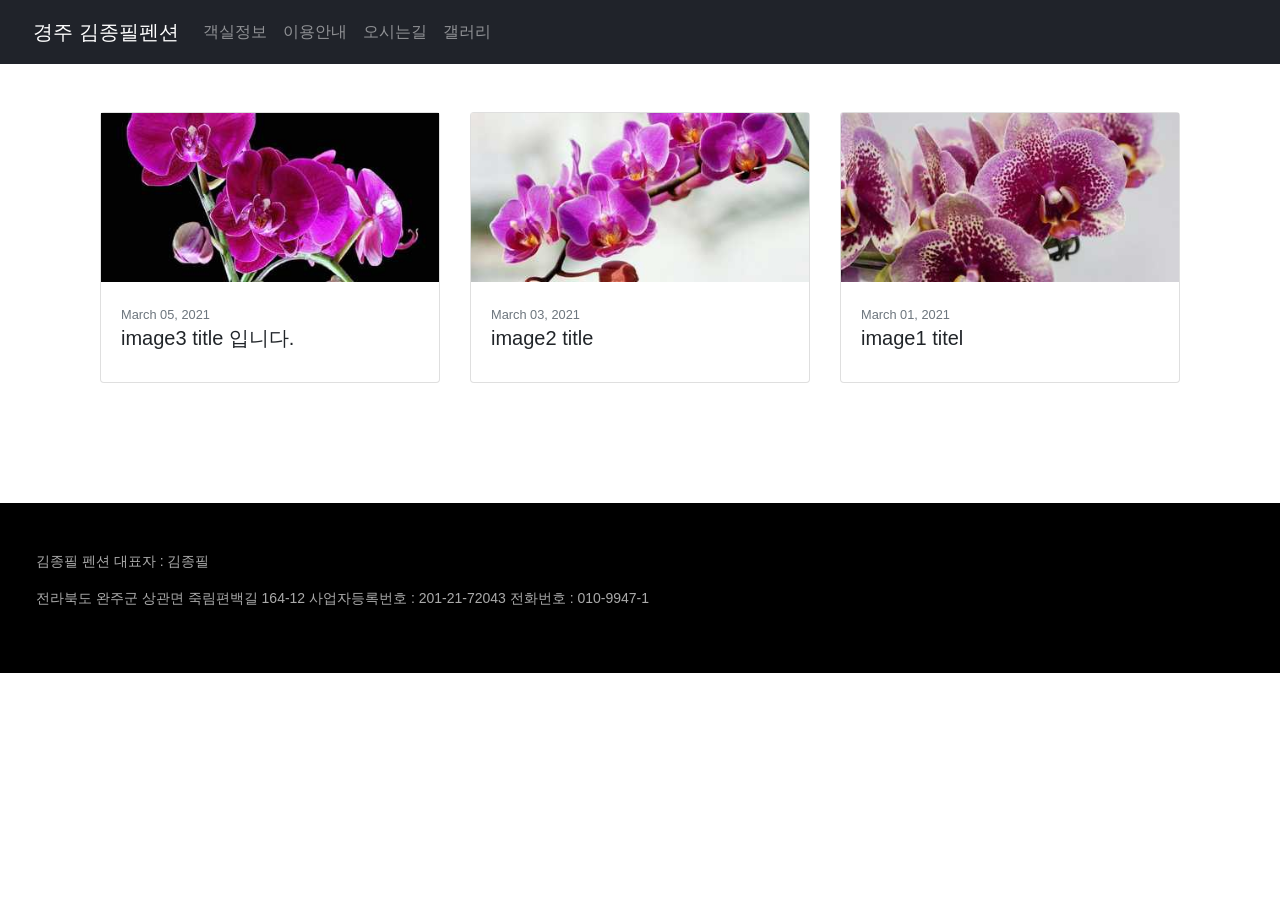
<file: gallery-page/index.html>
<!DOCTYPE html><html lang="en"><head><meta charSet="utf-8"/><meta http-equiv="x-ua-compatible" content="ie=edge"/><meta name="viewport" content="width=device-width, initial-scale=1, shrink-to-fit=no"/><style data-href="/styles.4de1780ea35f152ed2e6.css" id="gatsby-global-css">.image-gallery{-webkit-tap-highlight-color:rgba(0,0,0,0)}
/*!
 * Bootstrap v4.6.0 (https://getbootstrap.com/)
 * Copyright 2011-2021 The Bootstrap Authors
 * Copyright 2011-2021 Twitter, Inc.
 * Licensed under MIT (https://github.com/twbs/bootstrap/blob/main/LICENSE)
 */:root{--blue:#007bff;--indigo:#6610f2;--purple:#6f42c1;--pink:#e83e8c;--red:#dc3545;--orange:#fd7e14;--yellow:#ffc107;--green:#28a745;--teal:#20c997;--cyan:#17a2b8;--white:#fff;--gray:#6c757d;--gray-dark:#343a40;--primary:#007bff;--secondary:#6c757d;--success:#28a745;--info:#17a2b8;--warning:#ffc107;--danger:#dc3545;--light:#f8f9fa;--dark:#343a40;--breakpoint-xs:0;--breakpoint-sm:576px;--breakpoint-md:768px;--breakpoint-lg:992px;--breakpoint-xl:1200px;--font-family-sans-serif:-apple-system,BlinkMacSystemFont,"Segoe UI",Roboto,"Helvetica Neue",Arial,"Noto Sans","Liberation Sans",sans-serif,"Apple Color Emoji","Segoe UI Emoji","Segoe UI Symbol","Noto Color Emoji";--font-family-monospace:SFMono-Regular,Menlo,Monaco,Consolas,"Liberation Mono","Courier New",monospace}*,:after,:before{box-sizing:border-box}html{font-family:sans-serif;line-height:1.15;-webkit-text-size-adjust:100%;-webkit-tap-highlight-color:transparent}article,aside,figcaption,figure,footer,header,hgroup,main,nav,section{display:block}body{margin:0;font-family:-apple-system,BlinkMacSystemFont,Segoe UI,Roboto,Helvetica Neue,Arial,Noto Sans,Liberation Sans,sans-serif,Apple Color Emoji,Segoe UI Emoji,Segoe UI Symbol,Noto Color Emoji;font-size:1rem;font-weight:400;line-height:1.5;color:#212529;text-align:left;background-color:#fff}[tabindex="-1"]:focus:not(:focus-visible){outline:0!important}hr{box-sizing:content-box;height:0;overflow:visible}h1,h2,h3,h4,h5,h6{margin-top:0;margin-bottom:.5rem}p{margin-top:0;margin-bottom:1rem}abbr[data-original-title],abbr[title]{text-decoration:underline;-webkit-text-decoration:underline dotted;text-decoration:underline dotted;cursor:help;border-bottom:0;-webkit-text-decoration-skip-ink:none;text-decoration-skip-ink:none}address{font-style:normal;line-height:inherit}address,dl,ol,ul{margin-bottom:1rem}dl,ol,ul{margin-top:0}ol ol,ol ul,ul ol,ul ul{margin-bottom:0}dt{font-weight:700}dd{margin-bottom:.5rem;margin-left:0}blockquote{margin:0 0 1rem}b,strong{font-weight:bolder}small{font-size:80%}sub,sup{position:relative;font-size:75%;line-height:0;vertical-align:baseline}sub{bottom:-.25em}sup{top:-.5em}a{color:#007bff;text-decoration:none;background-color:transparent}a:hover{color:#0056b3;text-decoration:underline}a:not([href]):not([class]),a:not([href]):not([class]):hover{color:inherit;text-decoration:none}code,kbd,pre,samp{font-family:SFMono-Regular,Menlo,Monaco,Consolas,Liberation Mono,Courier New,monospace;font-size:1em}pre{margin-top:0;margin-bottom:1rem;overflow:auto;-ms-overflow-style:scrollbar}figure{margin:0 0 1rem}img{border-style:none}img,svg{vertical-align:middle}svg{overflow:hidden}table{border-collapse:collapse}caption{padding-top:.75rem;padding-bottom:.75rem;color:#6c757d;text-align:left;caption-side:bottom}th{text-align:inherit;text-align:-webkit-match-parent}label{display:inline-block;margin-bottom:.5rem}button{border-radius:0}button:focus:not(:focus-visible){outline:0}button,input,optgroup,select,textarea{margin:0;font-family:inherit;font-size:inherit;line-height:inherit}button,input{overflow:visible}button,select{text-transform:none}[role=button]{cursor:pointer}select{word-wrap:normal}[type=button],[type=reset],[type=submit],button{-webkit-appearance:button}[type=button]:not(:disabled),[type=reset]:not(:disabled),[type=submit]:not(:disabled),button:not(:disabled){cursor:pointer}[type=button]::-moz-focus-inner,[type=reset]::-moz-focus-inner,[type=submit]::-moz-focus-inner,button::-moz-focus-inner{padding:0;border-style:none}input[type=checkbox],input[type=radio]{box-sizing:border-box;padding:0}textarea{overflow:auto;resize:vertical}fieldset{min-width:0;padding:0;margin:0;border:0}legend{display:block;width:100%;max-width:100%;padding:0;margin-bottom:.5rem;font-size:1.5rem;line-height:inherit;color:inherit;white-space:normal}progress{vertical-align:baseline}[type=number]::-webkit-inner-spin-button,[type=number]::-webkit-outer-spin-button{height:auto}[type=search]{outline-offset:-2px;-webkit-appearance:none}[type=search]::-webkit-search-decoration{-webkit-appearance:none}::-webkit-file-upload-button{font:inherit;-webkit-appearance:button}output{display:inline-block}summary{display:list-item;cursor:pointer}template{display:none}[hidden]{display:none!important}.h1,.h2,.h3,.h4,.h5,.h6,h1,h2,h3,h4,h5,h6{margin-bottom:.5rem;font-weight:500;line-height:1.2}.h1,h1{font-size:2.5rem}.h2,h2{font-size:2rem}.h3,h3{font-size:1.75rem}.h4,h4{font-size:1.5rem}.h5,h5{font-size:1.25rem}.h6,h6{font-size:1rem}.lead{font-size:1.25rem;font-weight:300}.display-1{font-size:6rem}.display-1,.display-2{font-weight:300;line-height:1.2}.display-2{font-size:5.5rem}.display-3{font-size:4.5rem}.display-3,.display-4{font-weight:300;line-height:1.2}.display-4{font-size:3.5rem}hr{margin-top:1rem;margin-bottom:1rem;border:0;border-top:1px solid rgba(0,0,0,.1)}.small,small{font-size:80%;font-weight:400}.mark,mark{padding:.2em;background-color:#fcf8e3}.list-inline,.list-unstyled{padding-left:0;list-style:none}.list-inline-item{display:inline-block}.list-inline-item:not(:last-child){margin-right:.5rem}.initialism{font-size:90%;text-transform:uppercase}.blockquote{margin-bottom:1rem;font-size:1.25rem}.blockquote-footer{display:block;font-size:80%;color:#6c757d}.blockquote-footer:before{content:"\2014\A0"}.img-fluid,.img-thumbnail{max-width:100%;height:auto}.img-thumbnail{padding:.25rem;background-color:#fff;border:1px solid #dee2e6;border-radius:.25rem}.figure{display:inline-block}.figure-img{margin-bottom:.5rem;line-height:1}.figure-caption{font-size:90%;color:#6c757d}code{font-size:87.5%;color:#e83e8c;word-wrap:break-word}a>code{color:inherit}kbd{padding:.2rem .4rem;font-size:87.5%;color:#fff;background-color:#212529;border-radius:.2rem}kbd kbd{padding:0;font-size:100%;font-weight:700}pre{display:block;font-size:87.5%;color:#212529}pre code{font-size:inherit;color:inherit;word-break:normal}.pre-scrollable{max-height:340px;overflow-y:scroll}.container,.container-fluid,.container-lg,.container-md,.container-sm,.container-xl{width:100%;padding-right:15px;padding-left:15px;margin-right:auto;margin-left:auto}@media (min-width:576px){.container,.container-sm{max-width:540px}}@media (min-width:768px){.container,.container-md,.container-sm{max-width:720px}}@media (min-width:992px){.container,.container-lg,.container-md,.container-sm{max-width:960px}}@media (min-width:1200px){.container,.container-lg,.container-md,.container-sm,.container-xl{max-width:1140px}}.row{display:flex;flex-wrap:wrap;margin-right:-15px;margin-left:-15px}.no-gutters{margin-right:0;margin-left:0}.no-gutters>.col,.no-gutters>[class*=col-]{padding-right:0;padding-left:0}.col,.col-1,.col-2,.col-3,.col-4,.col-5,.col-6,.col-7,.col-8,.col-9,.col-10,.col-11,.col-12,.col-auto,.col-lg,.col-lg-1,.col-lg-2,.col-lg-3,.col-lg-4,.col-lg-5,.col-lg-6,.col-lg-7,.col-lg-8,.col-lg-9,.col-lg-10,.col-lg-11,.col-lg-12,.col-lg-auto,.col-md,.col-md-1,.col-md-2,.col-md-3,.col-md-4,.col-md-5,.col-md-6,.col-md-7,.col-md-8,.col-md-9,.col-md-10,.col-md-11,.col-md-12,.col-md-auto,.col-sm,.col-sm-1,.col-sm-2,.col-sm-3,.col-sm-4,.col-sm-5,.col-sm-6,.col-sm-7,.col-sm-8,.col-sm-9,.col-sm-10,.col-sm-11,.col-sm-12,.col-sm-auto,.col-xl,.col-xl-1,.col-xl-2,.col-xl-3,.col-xl-4,.col-xl-5,.col-xl-6,.col-xl-7,.col-xl-8,.col-xl-9,.col-xl-10,.col-xl-11,.col-xl-12,.col-xl-auto{position:relative;width:100%;padding-right:15px;padding-left:15px}.col{flex-basis:0;flex-grow:1;max-width:100%}.row-cols-1>*{flex:0 0 100%;max-width:100%}.row-cols-2>*{flex:0 0 50%;max-width:50%}.row-cols-3>*{flex:0 0 33.333333%;max-width:33.333333%}.row-cols-4>*{flex:0 0 25%;max-width:25%}.row-cols-5>*{flex:0 0 20%;max-width:20%}.row-cols-6>*{flex:0 0 16.666667%;max-width:16.666667%}.col-auto{flex:0 0 auto;width:auto;max-width:100%}.col-1{flex:0 0 8.333333%;max-width:8.333333%}.col-2{flex:0 0 16.666667%;max-width:16.666667%}.col-3{flex:0 0 25%;max-width:25%}.col-4{flex:0 0 33.333333%;max-width:33.333333%}.col-5{flex:0 0 41.666667%;max-width:41.666667%}.col-6{flex:0 0 50%;max-width:50%}.col-7{flex:0 0 58.333333%;max-width:58.333333%}.col-8{flex:0 0 66.666667%;max-width:66.666667%}.col-9{flex:0 0 75%;max-width:75%}.col-10{flex:0 0 83.333333%;max-width:83.333333%}.col-11{flex:0 0 91.666667%;max-width:91.666667%}.col-12{flex:0 0 100%;max-width:100%}.order-first{order:-1}.order-last{order:13}.order-0{order:0}.order-1{order:1}.order-2{order:2}.order-3{order:3}.order-4{order:4}.order-5{order:5}.order-6{order:6}.order-7{order:7}.order-8{order:8}.order-9{order:9}.order-10{order:10}.order-11{order:11}.order-12{order:12}.offset-1{margin-left:8.333333%}.offset-2{margin-left:16.666667%}.offset-3{margin-left:25%}.offset-4{margin-left:33.333333%}.offset-5{margin-left:41.666667%}.offset-6{margin-left:50%}.offset-7{margin-left:58.333333%}.offset-8{margin-left:66.666667%}.offset-9{margin-left:75%}.offset-10{margin-left:83.333333%}.offset-11{margin-left:91.666667%}@media (min-width:576px){.col-sm{flex-basis:0;flex-grow:1;max-width:100%}.row-cols-sm-1>*{flex:0 0 100%;max-width:100%}.row-cols-sm-2>*{flex:0 0 50%;max-width:50%}.row-cols-sm-3>*{flex:0 0 33.333333%;max-width:33.333333%}.row-cols-sm-4>*{flex:0 0 25%;max-width:25%}.row-cols-sm-5>*{flex:0 0 20%;max-width:20%}.row-cols-sm-6>*{flex:0 0 16.666667%;max-width:16.666667%}.col-sm-auto{flex:0 0 auto;width:auto;max-width:100%}.col-sm-1{flex:0 0 8.333333%;max-width:8.333333%}.col-sm-2{flex:0 0 16.666667%;max-width:16.666667%}.col-sm-3{flex:0 0 25%;max-width:25%}.col-sm-4{flex:0 0 33.333333%;max-width:33.333333%}.col-sm-5{flex:0 0 41.666667%;max-width:41.666667%}.col-sm-6{flex:0 0 50%;max-width:50%}.col-sm-7{flex:0 0 58.333333%;max-width:58.333333%}.col-sm-8{flex:0 0 66.666667%;max-width:66.666667%}.col-sm-9{flex:0 0 75%;max-width:75%}.col-sm-10{flex:0 0 83.333333%;max-width:83.333333%}.col-sm-11{flex:0 0 91.666667%;max-width:91.666667%}.col-sm-12{flex:0 0 100%;max-width:100%}.order-sm-first{order:-1}.order-sm-last{order:13}.order-sm-0{order:0}.order-sm-1{order:1}.order-sm-2{order:2}.order-sm-3{order:3}.order-sm-4{order:4}.order-sm-5{order:5}.order-sm-6{order:6}.order-sm-7{order:7}.order-sm-8{order:8}.order-sm-9{order:9}.order-sm-10{order:10}.order-sm-11{order:11}.order-sm-12{order:12}.offset-sm-0{margin-left:0}.offset-sm-1{margin-left:8.333333%}.offset-sm-2{margin-left:16.666667%}.offset-sm-3{margin-left:25%}.offset-sm-4{margin-left:33.333333%}.offset-sm-5{margin-left:41.666667%}.offset-sm-6{margin-left:50%}.offset-sm-7{margin-left:58.333333%}.offset-sm-8{margin-left:66.666667%}.offset-sm-9{margin-left:75%}.offset-sm-10{margin-left:83.333333%}.offset-sm-11{margin-left:91.666667%}}@media (min-width:768px){.col-md{flex-basis:0;flex-grow:1;max-width:100%}.row-cols-md-1>*{flex:0 0 100%;max-width:100%}.row-cols-md-2>*{flex:0 0 50%;max-width:50%}.row-cols-md-3>*{flex:0 0 33.333333%;max-width:33.333333%}.row-cols-md-4>*{flex:0 0 25%;max-width:25%}.row-cols-md-5>*{flex:0 0 20%;max-width:20%}.row-cols-md-6>*{flex:0 0 16.666667%;max-width:16.666667%}.col-md-auto{flex:0 0 auto;width:auto;max-width:100%}.col-md-1{flex:0 0 8.333333%;max-width:8.333333%}.col-md-2{flex:0 0 16.666667%;max-width:16.666667%}.col-md-3{flex:0 0 25%;max-width:25%}.col-md-4{flex:0 0 33.333333%;max-width:33.333333%}.col-md-5{flex:0 0 41.666667%;max-width:41.666667%}.col-md-6{flex:0 0 50%;max-width:50%}.col-md-7{flex:0 0 58.333333%;max-width:58.333333%}.col-md-8{flex:0 0 66.666667%;max-width:66.666667%}.col-md-9{flex:0 0 75%;max-width:75%}.col-md-10{flex:0 0 83.333333%;max-width:83.333333%}.col-md-11{flex:0 0 91.666667%;max-width:91.666667%}.col-md-12{flex:0 0 100%;max-width:100%}.order-md-first{order:-1}.order-md-last{order:13}.order-md-0{order:0}.order-md-1{order:1}.order-md-2{order:2}.order-md-3{order:3}.order-md-4{order:4}.order-md-5{order:5}.order-md-6{order:6}.order-md-7{order:7}.order-md-8{order:8}.order-md-9{order:9}.order-md-10{order:10}.order-md-11{order:11}.order-md-12{order:12}.offset-md-0{margin-left:0}.offset-md-1{margin-left:8.333333%}.offset-md-2{margin-left:16.666667%}.offset-md-3{margin-left:25%}.offset-md-4{margin-left:33.333333%}.offset-md-5{margin-left:41.666667%}.offset-md-6{margin-left:50%}.offset-md-7{margin-left:58.333333%}.offset-md-8{margin-left:66.666667%}.offset-md-9{margin-left:75%}.offset-md-10{margin-left:83.333333%}.offset-md-11{margin-left:91.666667%}}@media (min-width:992px){.col-lg{flex-basis:0;flex-grow:1;max-width:100%}.row-cols-lg-1>*{flex:0 0 100%;max-width:100%}.row-cols-lg-2>*{flex:0 0 50%;max-width:50%}.row-cols-lg-3>*{flex:0 0 33.333333%;max-width:33.333333%}.row-cols-lg-4>*{flex:0 0 25%;max-width:25%}.row-cols-lg-5>*{flex:0 0 20%;max-width:20%}.row-cols-lg-6>*{flex:0 0 16.666667%;max-width:16.666667%}.col-lg-auto{flex:0 0 auto;width:auto;max-width:100%}.col-lg-1{flex:0 0 8.333333%;max-width:8.333333%}.col-lg-2{flex:0 0 16.666667%;max-width:16.666667%}.col-lg-3{flex:0 0 25%;max-width:25%}.col-lg-4{flex:0 0 33.333333%;max-width:33.333333%}.col-lg-5{flex:0 0 41.666667%;max-width:41.666667%}.col-lg-6{flex:0 0 50%;max-width:50%}.col-lg-7{flex:0 0 58.333333%;max-width:58.333333%}.col-lg-8{flex:0 0 66.666667%;max-width:66.666667%}.col-lg-9{flex:0 0 75%;max-width:75%}.col-lg-10{flex:0 0 83.333333%;max-width:83.333333%}.col-lg-11{flex:0 0 91.666667%;max-width:91.666667%}.col-lg-12{flex:0 0 100%;max-width:100%}.order-lg-first{order:-1}.order-lg-last{order:13}.order-lg-0{order:0}.order-lg-1{order:1}.order-lg-2{order:2}.order-lg-3{order:3}.order-lg-4{order:4}.order-lg-5{order:5}.order-lg-6{order:6}.order-lg-7{order:7}.order-lg-8{order:8}.order-lg-9{order:9}.order-lg-10{order:10}.order-lg-11{order:11}.order-lg-12{order:12}.offset-lg-0{margin-left:0}.offset-lg-1{margin-left:8.333333%}.offset-lg-2{margin-left:16.666667%}.offset-lg-3{margin-left:25%}.offset-lg-4{margin-left:33.333333%}.offset-lg-5{margin-left:41.666667%}.offset-lg-6{margin-left:50%}.offset-lg-7{margin-left:58.333333%}.offset-lg-8{margin-left:66.666667%}.offset-lg-9{margin-left:75%}.offset-lg-10{margin-left:83.333333%}.offset-lg-11{margin-left:91.666667%}}@media (min-width:1200px){.col-xl{flex-basis:0;flex-grow:1;max-width:100%}.row-cols-xl-1>*{flex:0 0 100%;max-width:100%}.row-cols-xl-2>*{flex:0 0 50%;max-width:50%}.row-cols-xl-3>*{flex:0 0 33.333333%;max-width:33.333333%}.row-cols-xl-4>*{flex:0 0 25%;max-width:25%}.row-cols-xl-5>*{flex:0 0 20%;max-width:20%}.row-cols-xl-6>*{flex:0 0 16.666667%;max-width:16.666667%}.col-xl-auto{flex:0 0 auto;width:auto;max-width:100%}.col-xl-1{flex:0 0 8.333333%;max-width:8.333333%}.col-xl-2{flex:0 0 16.666667%;max-width:16.666667%}.col-xl-3{flex:0 0 25%;max-width:25%}.col-xl-4{flex:0 0 33.333333%;max-width:33.333333%}.col-xl-5{flex:0 0 41.666667%;max-width:41.666667%}.col-xl-6{flex:0 0 50%;max-width:50%}.col-xl-7{flex:0 0 58.333333%;max-width:58.333333%}.col-xl-8{flex:0 0 66.666667%;max-width:66.666667%}.col-xl-9{flex:0 0 75%;max-width:75%}.col-xl-10{flex:0 0 83.333333%;max-width:83.333333%}.col-xl-11{flex:0 0 91.666667%;max-width:91.666667%}.col-xl-12{flex:0 0 100%;max-width:100%}.order-xl-first{order:-1}.order-xl-last{order:13}.order-xl-0{order:0}.order-xl-1{order:1}.order-xl-2{order:2}.order-xl-3{order:3}.order-xl-4{order:4}.order-xl-5{order:5}.order-xl-6{order:6}.order-xl-7{order:7}.order-xl-8{order:8}.order-xl-9{order:9}.order-xl-10{order:10}.order-xl-11{order:11}.order-xl-12{order:12}.offset-xl-0{margin-left:0}.offset-xl-1{margin-left:8.333333%}.offset-xl-2{margin-left:16.666667%}.offset-xl-3{margin-left:25%}.offset-xl-4{margin-left:33.333333%}.offset-xl-5{margin-left:41.666667%}.offset-xl-6{margin-left:50%}.offset-xl-7{margin-left:58.333333%}.offset-xl-8{margin-left:66.666667%}.offset-xl-9{margin-left:75%}.offset-xl-10{margin-left:83.333333%}.offset-xl-11{margin-left:91.666667%}}.table{width:100%;margin-bottom:1rem;color:#212529}.table td,.table th{padding:.75rem;vertical-align:top;border-top:1px solid #dee2e6}.table thead th{vertical-align:bottom;border-bottom:2px solid #dee2e6}.table tbody+tbody{border-top:2px solid #dee2e6}.table-sm td,.table-sm th{padding:.3rem}.table-bordered,.table-bordered td,.table-bordered th{border:1px solid #dee2e6}.table-bordered thead td,.table-bordered thead th{border-bottom-width:2px}.table-borderless tbody+tbody,.table-borderless td,.table-borderless th,.table-borderless thead th{border:0}.table-striped tbody tr:nth-of-type(odd){background-color:rgba(0,0,0,.05)}.table-hover tbody tr:hover{color:#212529;background-color:rgba(0,0,0,.075)}.table-primary,.table-primary>td,.table-primary>th{background-color:#b8daff}.table-primary tbody+tbody,.table-primary td,.table-primary th,.table-primary thead th{border-color:#7abaff}.table-hover .table-primary:hover,.table-hover .table-primary:hover>td,.table-hover .table-primary:hover>th{background-color:#9fcdff}.table-secondary,.table-secondary>td,.table-secondary>th{background-color:#d6d8db}.table-secondary tbody+tbody,.table-secondary td,.table-secondary th,.table-secondary thead th{border-color:#b3b7bb}.table-hover .table-secondary:hover,.table-hover .table-secondary:hover>td,.table-hover .table-secondary:hover>th{background-color:#c8cbcf}.table-success,.table-success>td,.table-success>th{background-color:#c3e6cb}.table-success tbody+tbody,.table-success td,.table-success th,.table-success thead th{border-color:#8fd19e}.table-hover .table-success:hover,.table-hover .table-success:hover>td,.table-hover .table-success:hover>th{background-color:#b1dfbb}.table-info,.table-info>td,.table-info>th{background-color:#bee5eb}.table-info tbody+tbody,.table-info td,.table-info th,.table-info thead th{border-color:#86cfda}.table-hover .table-info:hover,.table-hover .table-info:hover>td,.table-hover .table-info:hover>th{background-color:#abdde5}.table-warning,.table-warning>td,.table-warning>th{background-color:#ffeeba}.table-warning tbody+tbody,.table-warning td,.table-warning th,.table-warning thead th{border-color:#ffdf7e}.table-hover .table-warning:hover,.table-hover .table-warning:hover>td,.table-hover .table-warning:hover>th{background-color:#ffe8a1}.table-danger,.table-danger>td,.table-danger>th{background-color:#f5c6cb}.table-danger tbody+tbody,.table-danger td,.table-danger th,.table-danger thead th{border-color:#ed969e}.table-hover .table-danger:hover,.table-hover .table-danger:hover>td,.table-hover .table-danger:hover>th{background-color:#f1b0b7}.table-light,.table-light>td,.table-light>th{background-color:#fdfdfe}.table-light tbody+tbody,.table-light td,.table-light th,.table-light thead th{border-color:#fbfcfc}.table-hover .table-light:hover,.table-hover .table-light:hover>td,.table-hover .table-light:hover>th{background-color:#ececf6}.table-dark,.table-dark>td,.table-dark>th{background-color:#c6c8ca}.table-dark tbody+tbody,.table-dark td,.table-dark th,.table-dark thead th{border-color:#95999c}.table-hover .table-dark:hover,.table-hover .table-dark:hover>td,.table-hover .table-dark:hover>th{background-color:#b9bbbe}.table-active,.table-active>td,.table-active>th,.table-hover .table-active:hover,.table-hover .table-active:hover>td,.table-hover .table-active:hover>th{background-color:rgba(0,0,0,.075)}.table .thead-dark th{color:#fff;background-color:#343a40;border-color:#454d55}.table .thead-light th{color:#495057;background-color:#e9ecef;border-color:#dee2e6}.table-dark{color:#fff;background-color:#343a40}.table-dark td,.table-dark th,.table-dark thead th{border-color:#454d55}.table-dark.table-bordered{border:0}.table-dark.table-striped tbody tr:nth-of-type(odd){background-color:hsla(0,0%,100%,.05)}.table-dark.table-hover tbody tr:hover{color:#fff;background-color:hsla(0,0%,100%,.075)}@media (max-width:575.98px){.table-responsive-sm{display:block;width:100%;overflow-x:auto;-webkit-overflow-scrolling:touch}.table-responsive-sm>.table-bordered{border:0}}@media (max-width:767.98px){.table-responsive-md{display:block;width:100%;overflow-x:auto;-webkit-overflow-scrolling:touch}.table-responsive-md>.table-bordered{border:0}}@media (max-width:991.98px){.table-responsive-lg{display:block;width:100%;overflow-x:auto;-webkit-overflow-scrolling:touch}.table-responsive-lg>.table-bordered{border:0}}@media (max-width:1199.98px){.table-responsive-xl{display:block;width:100%;overflow-x:auto;-webkit-overflow-scrolling:touch}.table-responsive-xl>.table-bordered{border:0}}.table-responsive{display:block;width:100%;overflow-x:auto;-webkit-overflow-scrolling:touch}.table-responsive>.table-bordered{border:0}.form-control{display:block;width:100%;height:calc(1.5em + .75rem + 2px);padding:.375rem .75rem;font-size:1rem;font-weight:400;line-height:1.5;color:#495057;background-color:#fff;background-clip:padding-box;border:1px solid #ced4da;border-radius:.25rem;transition:border-color .15s ease-in-out,box-shadow .15s ease-in-out}@media (prefers-reduced-motion:reduce){.form-control{transition:none}}.form-control::-ms-expand{background-color:transparent;border:0}.form-control:-moz-focusring{color:transparent;text-shadow:0 0 0 #495057}.form-control:focus{color:#495057;background-color:#fff;border-color:#80bdff;outline:0;box-shadow:0 0 0 .2rem rgba(0,123,255,.25)}.form-control:-ms-input-placeholder{color:#6c757d;opacity:1}.form-control::placeholder{color:#6c757d;opacity:1}.form-control:disabled,.form-control[readonly]{background-color:#e9ecef;opacity:1}input[type=date].form-control,input[type=datetime-local].form-control,input[type=month].form-control,input[type=time].form-control{-webkit-appearance:none;-moz-appearance:none;appearance:none}select.form-control:focus::-ms-value{color:#495057;background-color:#fff}.form-control-file,.form-control-range{display:block;width:100%}.col-form-label{padding-top:calc(.375rem + 1px);padding-bottom:calc(.375rem + 1px);margin-bottom:0;font-size:inherit;line-height:1.5}.col-form-label-lg{padding-top:calc(.5rem + 1px);padding-bottom:calc(.5rem + 1px);font-size:1.25rem;line-height:1.5}.col-form-label-sm{padding-top:calc(.25rem + 1px);padding-bottom:calc(.25rem + 1px);font-size:.875rem;line-height:1.5}.form-control-plaintext{display:block;width:100%;padding:.375rem 0;margin-bottom:0;font-size:1rem;line-height:1.5;color:#212529;background-color:transparent;border:solid transparent;border-width:1px 0}.form-control-plaintext.form-control-lg,.form-control-plaintext.form-control-sm{padding-right:0;padding-left:0}.form-control-sm{height:calc(1.5em + .5rem + 2px);padding:.25rem .5rem;font-size:.875rem;line-height:1.5;border-radius:.2rem}.form-control-lg{height:calc(1.5em + 1rem + 2px);padding:.5rem 1rem;font-size:1.25rem;line-height:1.5;border-radius:.3rem}select.form-control[multiple],select.form-control[size],textarea.form-control{height:auto}.form-group{margin-bottom:1rem}.form-text{display:block;margin-top:.25rem}.form-row{display:flex;flex-wrap:wrap;margin-right:-5px;margin-left:-5px}.form-row>.col,.form-row>[class*=col-]{padding-right:5px;padding-left:5px}.form-check{position:relative;display:block;padding-left:1.25rem}.form-check-input{position:absolute;margin-top:.3rem;margin-left:-1.25rem}.form-check-input:disabled~.form-check-label,.form-check-input[disabled]~.form-check-label{color:#6c757d}.form-check-label{margin-bottom:0}.form-check-inline{display:inline-flex;align-items:center;padding-left:0;margin-right:.75rem}.form-check-inline .form-check-input{position:static;margin-top:0;margin-right:.3125rem;margin-left:0}.valid-feedback{display:none;width:100%;margin-top:.25rem;font-size:80%;color:#28a745}.valid-tooltip{position:absolute;top:100%;left:0;z-index:5;display:none;max-width:100%;padding:.25rem .5rem;margin-top:.1rem;font-size:.875rem;line-height:1.5;color:#fff;background-color:rgba(40,167,69,.9);border-radius:.25rem}.form-row>.col>.valid-tooltip,.form-row>[class*=col-]>.valid-tooltip{left:5px}.is-valid~.valid-feedback,.is-valid~.valid-tooltip,.was-validated :valid~.valid-feedback,.was-validated :valid~.valid-tooltip{display:block}.form-control.is-valid,.was-validated .form-control:valid{border-color:#28a745;padding-right:calc(1.5em + .75rem);background-image:url("data:image/svg+xml;charset=utf-8,%3Csvg xmlns='http://www.w3.org/2000/svg' width='8' height='8' viewBox='0 0 8 8'%3E%3Cpath fill='%2328a745' d='M2.3 6.73L.6 4.53c-.4-1.04.46-1.4 1.1-.8l1.1 1.4 3.4-3.8c.6-.63 1.6-.27 1.2.7l-4 4.6c-.43.5-.8.4-1.1.1z'/%3E%3C/svg%3E");background-repeat:no-repeat;background-position:right calc(.375em + .1875rem) center;background-size:calc(.75em + .375rem) calc(.75em + .375rem)}.form-control.is-valid:focus,.was-validated .form-control:valid:focus{border-color:#28a745;box-shadow:0 0 0 .2rem rgba(40,167,69,.25)}.was-validated textarea.form-control:valid,textarea.form-control.is-valid{padding-right:calc(1.5em + .75rem);background-position:top calc(.375em + .1875rem) right calc(.375em + .1875rem)}.custom-select.is-valid,.was-validated .custom-select:valid{border-color:#28a745;padding-right:calc(.75em + 2.3125rem);background:url("data:image/svg+xml;charset=utf-8,%3Csvg xmlns='http://www.w3.org/2000/svg' width='4' height='5' viewBox='0 0 4 5'%3E%3Cpath fill='%23343a40' d='M2 0L0 2h4zm0 5L0 3h4z'/%3E%3C/svg%3E") right .75rem center/8px 10px no-repeat,#fff url("data:image/svg+xml;charset=utf-8,%3Csvg xmlns='http://www.w3.org/2000/svg' width='8' height='8' viewBox='0 0 8 8'%3E%3Cpath fill='%2328a745' d='M2.3 6.73L.6 4.53c-.4-1.04.46-1.4 1.1-.8l1.1 1.4 3.4-3.8c.6-.63 1.6-.27 1.2.7l-4 4.6c-.43.5-.8.4-1.1.1z'/%3E%3C/svg%3E") center right 1.75rem/calc(.75em + .375rem) calc(.75em + .375rem) no-repeat}.custom-select.is-valid:focus,.was-validated .custom-select:valid:focus{border-color:#28a745;box-shadow:0 0 0 .2rem rgba(40,167,69,.25)}.form-check-input.is-valid~.form-check-label,.was-validated .form-check-input:valid~.form-check-label{color:#28a745}.form-check-input.is-valid~.valid-feedback,.form-check-input.is-valid~.valid-tooltip,.was-validated .form-check-input:valid~.valid-feedback,.was-validated .form-check-input:valid~.valid-tooltip{display:block}.custom-control-input.is-valid~.custom-control-label,.was-validated .custom-control-input:valid~.custom-control-label{color:#28a745}.custom-control-input.is-valid~.custom-control-label:before,.was-validated .custom-control-input:valid~.custom-control-label:before{border-color:#28a745}.custom-control-input.is-valid:checked~.custom-control-label:before,.was-validated .custom-control-input:valid:checked~.custom-control-label:before{border-color:#34ce57;background-color:#34ce57}.custom-control-input.is-valid:focus~.custom-control-label:before,.was-validated .custom-control-input:valid:focus~.custom-control-label:before{box-shadow:0 0 0 .2rem rgba(40,167,69,.25)}.custom-control-input.is-valid:focus:not(:checked)~.custom-control-label:before,.custom-file-input.is-valid~.custom-file-label,.was-validated .custom-control-input:valid:focus:not(:checked)~.custom-control-label:before,.was-validated .custom-file-input:valid~.custom-file-label{border-color:#28a745}.custom-file-input.is-valid:focus~.custom-file-label,.was-validated .custom-file-input:valid:focus~.custom-file-label{border-color:#28a745;box-shadow:0 0 0 .2rem rgba(40,167,69,.25)}.invalid-feedback{display:none;width:100%;margin-top:.25rem;font-size:80%;color:#dc3545}.invalid-tooltip{position:absolute;top:100%;left:0;z-index:5;display:none;max-width:100%;padding:.25rem .5rem;margin-top:.1rem;font-size:.875rem;line-height:1.5;color:#fff;background-color:rgba(220,53,69,.9);border-radius:.25rem}.form-row>.col>.invalid-tooltip,.form-row>[class*=col-]>.invalid-tooltip{left:5px}.is-invalid~.invalid-feedback,.is-invalid~.invalid-tooltip,.was-validated :invalid~.invalid-feedback,.was-validated :invalid~.invalid-tooltip{display:block}.form-control.is-invalid,.was-validated .form-control:invalid{border-color:#dc3545;padding-right:calc(1.5em + .75rem);background-image:url("data:image/svg+xml;charset=utf-8,%3Csvg xmlns='http://www.w3.org/2000/svg' width='12' height='12' fill='none' stroke='%23dc3545' viewBox='0 0 12 12'%3E%3Ccircle cx='6' cy='6' r='4.5'/%3E%3Cpath stroke-linejoin='round' d='M5.8 3.6h.4L6 6.5z'/%3E%3Ccircle cx='6' cy='8.2' r='.6' fill='%23dc3545' stroke='none'/%3E%3C/svg%3E");background-repeat:no-repeat;background-position:right calc(.375em + .1875rem) center;background-size:calc(.75em + .375rem) calc(.75em + .375rem)}.form-control.is-invalid:focus,.was-validated .form-control:invalid:focus{border-color:#dc3545;box-shadow:0 0 0 .2rem rgba(220,53,69,.25)}.was-validated textarea.form-control:invalid,textarea.form-control.is-invalid{padding-right:calc(1.5em + .75rem);background-position:top calc(.375em + .1875rem) right calc(.375em + .1875rem)}.custom-select.is-invalid,.was-validated .custom-select:invalid{border-color:#dc3545;padding-right:calc(.75em + 2.3125rem);background:url("data:image/svg+xml;charset=utf-8,%3Csvg xmlns='http://www.w3.org/2000/svg' width='4' height='5' viewBox='0 0 4 5'%3E%3Cpath fill='%23343a40' d='M2 0L0 2h4zm0 5L0 3h4z'/%3E%3C/svg%3E") right .75rem center/8px 10px no-repeat,#fff url("data:image/svg+xml;charset=utf-8,%3Csvg xmlns='http://www.w3.org/2000/svg' width='12' height='12' fill='none' stroke='%23dc3545' viewBox='0 0 12 12'%3E%3Ccircle cx='6' cy='6' r='4.5'/%3E%3Cpath stroke-linejoin='round' d='M5.8 3.6h.4L6 6.5z'/%3E%3Ccircle cx='6' cy='8.2' r='.6' fill='%23dc3545' stroke='none'/%3E%3C/svg%3E") center right 1.75rem/calc(.75em + .375rem) calc(.75em + .375rem) no-repeat}.custom-select.is-invalid:focus,.was-validated .custom-select:invalid:focus{border-color:#dc3545;box-shadow:0 0 0 .2rem rgba(220,53,69,.25)}.form-check-input.is-invalid~.form-check-label,.was-validated .form-check-input:invalid~.form-check-label{color:#dc3545}.form-check-input.is-invalid~.invalid-feedback,.form-check-input.is-invalid~.invalid-tooltip,.was-validated .form-check-input:invalid~.invalid-feedback,.was-validated .form-check-input:invalid~.invalid-tooltip{display:block}.custom-control-input.is-invalid~.custom-control-label,.was-validated .custom-control-input:invalid~.custom-control-label{color:#dc3545}.custom-control-input.is-invalid~.custom-control-label:before,.was-validated .custom-control-input:invalid~.custom-control-label:before{border-color:#dc3545}.custom-control-input.is-invalid:checked~.custom-control-label:before,.was-validated .custom-control-input:invalid:checked~.custom-control-label:before{border-color:#e4606d;background-color:#e4606d}.custom-control-input.is-invalid:focus~.custom-control-label:before,.was-validated .custom-control-input:invalid:focus~.custom-control-label:before{box-shadow:0 0 0 .2rem rgba(220,53,69,.25)}.custom-control-input.is-invalid:focus:not(:checked)~.custom-control-label:before,.custom-file-input.is-invalid~.custom-file-label,.was-validated .custom-control-input:invalid:focus:not(:checked)~.custom-control-label:before,.was-validated .custom-file-input:invalid~.custom-file-label{border-color:#dc3545}.custom-file-input.is-invalid:focus~.custom-file-label,.was-validated .custom-file-input:invalid:focus~.custom-file-label{border-color:#dc3545;box-shadow:0 0 0 .2rem rgba(220,53,69,.25)}.form-inline{display:flex;flex-flow:row wrap;align-items:center}.form-inline .form-check{width:100%}@media (min-width:576px){.form-inline label{justify-content:center}.form-inline .form-group,.form-inline label{display:flex;align-items:center;margin-bottom:0}.form-inline .form-group{flex:0 0 auto;flex-flow:row wrap}.form-inline .form-control{display:inline-block;width:auto;vertical-align:middle}.form-inline .form-control-plaintext{display:inline-block}.form-inline .custom-select,.form-inline .input-group{width:auto}.form-inline .form-check{display:flex;align-items:center;justify-content:center;width:auto;padding-left:0}.form-inline .form-check-input{position:relative;flex-shrink:0;margin-top:0;margin-right:.25rem;margin-left:0}.form-inline .custom-control{align-items:center;justify-content:center}.form-inline .custom-control-label{margin-bottom:0}}.btn{display:inline-block;font-weight:400;color:#212529;text-align:center;vertical-align:middle;-webkit-user-select:none;-ms-user-select:none;user-select:none;background-color:transparent;border:1px solid transparent;padding:.375rem .75rem;font-size:1rem;line-height:1.5;border-radius:.25rem;transition:color .15s ease-in-out,background-color .15s ease-in-out,border-color .15s ease-in-out,box-shadow .15s ease-in-out}@media (prefers-reduced-motion:reduce){.btn{transition:none}}.btn:hover{color:#212529;text-decoration:none}.btn.focus,.btn:focus{outline:0;box-shadow:0 0 0 .2rem rgba(0,123,255,.25)}.btn.disabled,.btn:disabled{opacity:.65}.btn:not(:disabled):not(.disabled){cursor:pointer}a.btn.disabled,fieldset:disabled a.btn{pointer-events:none}.btn-primary{color:#fff;background-color:#007bff;border-color:#007bff}.btn-primary.focus,.btn-primary:focus,.btn-primary:hover{color:#fff;background-color:#0069d9;border-color:#0062cc}.btn-primary.focus,.btn-primary:focus{box-shadow:0 0 0 .2rem rgba(38,143,255,.5)}.btn-primary.disabled,.btn-primary:disabled{color:#fff;background-color:#007bff;border-color:#007bff}.btn-primary:not(:disabled):not(.disabled).active,.btn-primary:not(:disabled):not(.disabled):active,.show>.btn-primary.dropdown-toggle{color:#fff;background-color:#0062cc;border-color:#005cbf}.btn-primary:not(:disabled):not(.disabled).active:focus,.btn-primary:not(:disabled):not(.disabled):active:focus,.show>.btn-primary.dropdown-toggle:focus{box-shadow:0 0 0 .2rem rgba(38,143,255,.5)}.btn-secondary{color:#fff;background-color:#6c757d;border-color:#6c757d}.btn-secondary.focus,.btn-secondary:focus,.btn-secondary:hover{color:#fff;background-color:#5a6268;border-color:#545b62}.btn-secondary.focus,.btn-secondary:focus{box-shadow:0 0 0 .2rem rgba(130,138,145,.5)}.btn-secondary.disabled,.btn-secondary:disabled{color:#fff;background-color:#6c757d;border-color:#6c757d}.btn-secondary:not(:disabled):not(.disabled).active,.btn-secondary:not(:disabled):not(.disabled):active,.show>.btn-secondary.dropdown-toggle{color:#fff;background-color:#545b62;border-color:#4e555b}.btn-secondary:not(:disabled):not(.disabled).active:focus,.btn-secondary:not(:disabled):not(.disabled):active:focus,.show>.btn-secondary.dropdown-toggle:focus{box-shadow:0 0 0 .2rem rgba(130,138,145,.5)}.btn-success{color:#fff;background-color:#28a745;border-color:#28a745}.btn-success.focus,.btn-success:focus,.btn-success:hover{color:#fff;background-color:#218838;border-color:#1e7e34}.btn-success.focus,.btn-success:focus{box-shadow:0 0 0 .2rem rgba(72,180,97,.5)}.btn-success.disabled,.btn-success:disabled{color:#fff;background-color:#28a745;border-color:#28a745}.btn-success:not(:disabled):not(.disabled).active,.btn-success:not(:disabled):not(.disabled):active,.show>.btn-success.dropdown-toggle{color:#fff;background-color:#1e7e34;border-color:#1c7430}.btn-success:not(:disabled):not(.disabled).active:focus,.btn-success:not(:disabled):not(.disabled):active:focus,.show>.btn-success.dropdown-toggle:focus{box-shadow:0 0 0 .2rem rgba(72,180,97,.5)}.btn-info{color:#fff;background-color:#17a2b8;border-color:#17a2b8}.btn-info.focus,.btn-info:focus,.btn-info:hover{color:#fff;background-color:#138496;border-color:#117a8b}.btn-info.focus,.btn-info:focus{box-shadow:0 0 0 .2rem rgba(58,176,195,.5)}.btn-info.disabled,.btn-info:disabled{color:#fff;background-color:#17a2b8;border-color:#17a2b8}.btn-info:not(:disabled):not(.disabled).active,.btn-info:not(:disabled):not(.disabled):active,.show>.btn-info.dropdown-toggle{color:#fff;background-color:#117a8b;border-color:#10707f}.btn-info:not(:disabled):not(.disabled).active:focus,.btn-info:not(:disabled):not(.disabled):active:focus,.show>.btn-info.dropdown-toggle:focus{box-shadow:0 0 0 .2rem rgba(58,176,195,.5)}.btn-warning{color:#212529;background-color:#ffc107;border-color:#ffc107}.btn-warning.focus,.btn-warning:focus,.btn-warning:hover{color:#212529;background-color:#e0a800;border-color:#d39e00}.btn-warning.focus,.btn-warning:focus{box-shadow:0 0 0 .2rem rgba(222,170,12,.5)}.btn-warning.disabled,.btn-warning:disabled{color:#212529;background-color:#ffc107;border-color:#ffc107}.btn-warning:not(:disabled):not(.disabled).active,.btn-warning:not(:disabled):not(.disabled):active,.show>.btn-warning.dropdown-toggle{color:#212529;background-color:#d39e00;border-color:#c69500}.btn-warning:not(:disabled):not(.disabled).active:focus,.btn-warning:not(:disabled):not(.disabled):active:focus,.show>.btn-warning.dropdown-toggle:focus{box-shadow:0 0 0 .2rem rgba(222,170,12,.5)}.btn-danger{color:#fff;background-color:#dc3545;border-color:#dc3545}.btn-danger.focus,.btn-danger:focus,.btn-danger:hover{color:#fff;background-color:#c82333;border-color:#bd2130}.btn-danger.focus,.btn-danger:focus{box-shadow:0 0 0 .2rem rgba(225,83,97,.5)}.btn-danger.disabled,.btn-danger:disabled{color:#fff;background-color:#dc3545;border-color:#dc3545}.btn-danger:not(:disabled):not(.disabled).active,.btn-danger:not(:disabled):not(.disabled):active,.show>.btn-danger.dropdown-toggle{color:#fff;background-color:#bd2130;border-color:#b21f2d}.btn-danger:not(:disabled):not(.disabled).active:focus,.btn-danger:not(:disabled):not(.disabled):active:focus,.show>.btn-danger.dropdown-toggle:focus{box-shadow:0 0 0 .2rem rgba(225,83,97,.5)}.btn-light{color:#212529;background-color:#f8f9fa;border-color:#f8f9fa}.btn-light.focus,.btn-light:focus,.btn-light:hover{color:#212529;background-color:#e2e6ea;border-color:#dae0e5}.btn-light.focus,.btn-light:focus{box-shadow:0 0 0 .2rem rgba(216,217,219,.5)}.btn-light.disabled,.btn-light:disabled{color:#212529;background-color:#f8f9fa;border-color:#f8f9fa}.btn-light:not(:disabled):not(.disabled).active,.btn-light:not(:disabled):not(.disabled):active,.show>.btn-light.dropdown-toggle{color:#212529;background-color:#dae0e5;border-color:#d3d9df}.btn-light:not(:disabled):not(.disabled).active:focus,.btn-light:not(:disabled):not(.disabled):active:focus,.show>.btn-light.dropdown-toggle:focus{box-shadow:0 0 0 .2rem rgba(216,217,219,.5)}.btn-dark{color:#fff;background-color:#343a40;border-color:#343a40}.btn-dark.focus,.btn-dark:focus,.btn-dark:hover{color:#fff;background-color:#23272b;border-color:#1d2124}.btn-dark.focus,.btn-dark:focus{box-shadow:0 0 0 .2rem rgba(82,88,93,.5)}.btn-dark.disabled,.btn-dark:disabled{color:#fff;background-color:#343a40;border-color:#343a40}.btn-dark:not(:disabled):not(.disabled).active,.btn-dark:not(:disabled):not(.disabled):active,.show>.btn-dark.dropdown-toggle{color:#fff;background-color:#1d2124;border-color:#171a1d}.btn-dark:not(:disabled):not(.disabled).active:focus,.btn-dark:not(:disabled):not(.disabled):active:focus,.show>.btn-dark.dropdown-toggle:focus{box-shadow:0 0 0 .2rem rgba(82,88,93,.5)}.btn-outline-primary{color:#007bff;border-color:#007bff}.btn-outline-primary:hover{color:#fff;background-color:#007bff;border-color:#007bff}.btn-outline-primary.focus,.btn-outline-primary:focus{box-shadow:0 0 0 .2rem rgba(0,123,255,.5)}.btn-outline-primary.disabled,.btn-outline-primary:disabled{color:#007bff;background-color:transparent}.btn-outline-primary:not(:disabled):not(.disabled).active,.btn-outline-primary:not(:disabled):not(.disabled):active,.show>.btn-outline-primary.dropdown-toggle{color:#fff;background-color:#007bff;border-color:#007bff}.btn-outline-primary:not(:disabled):not(.disabled).active:focus,.btn-outline-primary:not(:disabled):not(.disabled):active:focus,.show>.btn-outline-primary.dropdown-toggle:focus{box-shadow:0 0 0 .2rem rgba(0,123,255,.5)}.btn-outline-secondary{color:#6c757d;border-color:#6c757d}.btn-outline-secondary:hover{color:#fff;background-color:#6c757d;border-color:#6c757d}.btn-outline-secondary.focus,.btn-outline-secondary:focus{box-shadow:0 0 0 .2rem rgba(108,117,125,.5)}.btn-outline-secondary.disabled,.btn-outline-secondary:disabled{color:#6c757d;background-color:transparent}.btn-outline-secondary:not(:disabled):not(.disabled).active,.btn-outline-secondary:not(:disabled):not(.disabled):active,.show>.btn-outline-secondary.dropdown-toggle{color:#fff;background-color:#6c757d;border-color:#6c757d}.btn-outline-secondary:not(:disabled):not(.disabled).active:focus,.btn-outline-secondary:not(:disabled):not(.disabled):active:focus,.show>.btn-outline-secondary.dropdown-toggle:focus{box-shadow:0 0 0 .2rem rgba(108,117,125,.5)}.btn-outline-success{color:#28a745;border-color:#28a745}.btn-outline-success:hover{color:#fff;background-color:#28a745;border-color:#28a745}.btn-outline-success.focus,.btn-outline-success:focus{box-shadow:0 0 0 .2rem rgba(40,167,69,.5)}.btn-outline-success.disabled,.btn-outline-success:disabled{color:#28a745;background-color:transparent}.btn-outline-success:not(:disabled):not(.disabled).active,.btn-outline-success:not(:disabled):not(.disabled):active,.show>.btn-outline-success.dropdown-toggle{color:#fff;background-color:#28a745;border-color:#28a745}.btn-outline-success:not(:disabled):not(.disabled).active:focus,.btn-outline-success:not(:disabled):not(.disabled):active:focus,.show>.btn-outline-success.dropdown-toggle:focus{box-shadow:0 0 0 .2rem rgba(40,167,69,.5)}.btn-outline-info{color:#17a2b8;border-color:#17a2b8}.btn-outline-info:hover{color:#fff;background-color:#17a2b8;border-color:#17a2b8}.btn-outline-info.focus,.btn-outline-info:focus{box-shadow:0 0 0 .2rem rgba(23,162,184,.5)}.btn-outline-info.disabled,.btn-outline-info:disabled{color:#17a2b8;background-color:transparent}.btn-outline-info:not(:disabled):not(.disabled).active,.btn-outline-info:not(:disabled):not(.disabled):active,.show>.btn-outline-info.dropdown-toggle{color:#fff;background-color:#17a2b8;border-color:#17a2b8}.btn-outline-info:not(:disabled):not(.disabled).active:focus,.btn-outline-info:not(:disabled):not(.disabled):active:focus,.show>.btn-outline-info.dropdown-toggle:focus{box-shadow:0 0 0 .2rem rgba(23,162,184,.5)}.btn-outline-warning{color:#ffc107;border-color:#ffc107}.btn-outline-warning:hover{color:#212529;background-color:#ffc107;border-color:#ffc107}.btn-outline-warning.focus,.btn-outline-warning:focus{box-shadow:0 0 0 .2rem rgba(255,193,7,.5)}.btn-outline-warning.disabled,.btn-outline-warning:disabled{color:#ffc107;background-color:transparent}.btn-outline-warning:not(:disabled):not(.disabled).active,.btn-outline-warning:not(:disabled):not(.disabled):active,.show>.btn-outline-warning.dropdown-toggle{color:#212529;background-color:#ffc107;border-color:#ffc107}.btn-outline-warning:not(:disabled):not(.disabled).active:focus,.btn-outline-warning:not(:disabled):not(.disabled):active:focus,.show>.btn-outline-warning.dropdown-toggle:focus{box-shadow:0 0 0 .2rem rgba(255,193,7,.5)}.btn-outline-danger{color:#dc3545;border-color:#dc3545}.btn-outline-danger:hover{color:#fff;background-color:#dc3545;border-color:#dc3545}.btn-outline-danger.focus,.btn-outline-danger:focus{box-shadow:0 0 0 .2rem rgba(220,53,69,.5)}.btn-outline-danger.disabled,.btn-outline-danger:disabled{color:#dc3545;background-color:transparent}.btn-outline-danger:not(:disabled):not(.disabled).active,.btn-outline-danger:not(:disabled):not(.disabled):active,.show>.btn-outline-danger.dropdown-toggle{color:#fff;background-color:#dc3545;border-color:#dc3545}.btn-outline-danger:not(:disabled):not(.disabled).active:focus,.btn-outline-danger:not(:disabled):not(.disabled):active:focus,.show>.btn-outline-danger.dropdown-toggle:focus{box-shadow:0 0 0 .2rem rgba(220,53,69,.5)}.btn-outline-light{color:#f8f9fa;border-color:#f8f9fa}.btn-outline-light:hover{color:#212529;background-color:#f8f9fa;border-color:#f8f9fa}.btn-outline-light.focus,.btn-outline-light:focus{box-shadow:0 0 0 .2rem rgba(248,249,250,.5)}.btn-outline-light.disabled,.btn-outline-light:disabled{color:#f8f9fa;background-color:transparent}.btn-outline-light:not(:disabled):not(.disabled).active,.btn-outline-light:not(:disabled):not(.disabled):active,.show>.btn-outline-light.dropdown-toggle{color:#212529;background-color:#f8f9fa;border-color:#f8f9fa}.btn-outline-light:not(:disabled):not(.disabled).active:focus,.btn-outline-light:not(:disabled):not(.disabled):active:focus,.show>.btn-outline-light.dropdown-toggle:focus{box-shadow:0 0 0 .2rem rgba(248,249,250,.5)}.btn-outline-dark{color:#343a40;border-color:#343a40}.btn-outline-dark:hover{color:#fff;background-color:#343a40;border-color:#343a40}.btn-outline-dark.focus,.btn-outline-dark:focus{box-shadow:0 0 0 .2rem rgba(52,58,64,.5)}.btn-outline-dark.disabled,.btn-outline-dark:disabled{color:#343a40;background-color:transparent}.btn-outline-dark:not(:disabled):not(.disabled).active,.btn-outline-dark:not(:disabled):not(.disabled):active,.show>.btn-outline-dark.dropdown-toggle{color:#fff;background-color:#343a40;border-color:#343a40}.btn-outline-dark:not(:disabled):not(.disabled).active:focus,.btn-outline-dark:not(:disabled):not(.disabled):active:focus,.show>.btn-outline-dark.dropdown-toggle:focus{box-shadow:0 0 0 .2rem rgba(52,58,64,.5)}.btn-link{font-weight:400;color:#007bff;text-decoration:none}.btn-link:hover{color:#0056b3}.btn-link.focus,.btn-link:focus,.btn-link:hover{text-decoration:underline}.btn-link.disabled,.btn-link:disabled{color:#6c757d;pointer-events:none}.btn-group-lg>.btn,.btn-lg{padding:.5rem 1rem;font-size:1.25rem;line-height:1.5;border-radius:.3rem}.btn-group-sm>.btn,.btn-sm{padding:.25rem .5rem;font-size:.875rem;line-height:1.5;border-radius:.2rem}.btn-block{display:block;width:100%}.btn-block+.btn-block{margin-top:.5rem}input[type=button].btn-block,input[type=reset].btn-block,input[type=submit].btn-block{width:100%}.fade{transition:opacity .15s linear}@media (prefers-reduced-motion:reduce){.fade{transition:none}}.fade:not(.show){opacity:0}.collapse:not(.show){display:none}.collapsing{position:relative;height:0;overflow:hidden;transition:height .35s ease}@media (prefers-reduced-motion:reduce){.collapsing{transition:none}}.dropdown,.dropleft,.dropright,.dropup{position:relative}.dropdown-toggle{white-space:nowrap}.dropdown-toggle:after{display:inline-block;margin-left:.255em;vertical-align:.255em;content:"";border-top:.3em solid;border-right:.3em solid transparent;border-bottom:0;border-left:.3em solid transparent}.dropdown-toggle:empty:after{margin-left:0}.dropdown-menu{position:absolute;top:100%;left:0;z-index:1000;display:none;float:left;min-width:10rem;padding:.5rem 0;margin:.125rem 0 0;font-size:1rem;color:#212529;text-align:left;list-style:none;background-color:#fff;background-clip:padding-box;border:1px solid rgba(0,0,0,.15);border-radius:.25rem}.dropdown-menu-left{right:auto;left:0}.dropdown-menu-right{right:0;left:auto}@media (min-width:576px){.dropdown-menu-sm-left{right:auto;left:0}.dropdown-menu-sm-right{right:0;left:auto}}@media (min-width:768px){.dropdown-menu-md-left{right:auto;left:0}.dropdown-menu-md-right{right:0;left:auto}}@media (min-width:992px){.dropdown-menu-lg-left{right:auto;left:0}.dropdown-menu-lg-right{right:0;left:auto}}@media (min-width:1200px){.dropdown-menu-xl-left{right:auto;left:0}.dropdown-menu-xl-right{right:0;left:auto}}.dropup .dropdown-menu{top:auto;bottom:100%;margin-top:0;margin-bottom:.125rem}.dropup .dropdown-toggle:after{display:inline-block;margin-left:.255em;vertical-align:.255em;content:"";border-top:0;border-right:.3em solid transparent;border-bottom:.3em solid;border-left:.3em solid transparent}.dropup .dropdown-toggle:empty:after{margin-left:0}.dropright .dropdown-menu{top:0;right:auto;left:100%;margin-top:0;margin-left:.125rem}.dropright .dropdown-toggle:after{display:inline-block;margin-left:.255em;vertical-align:.255em;content:"";border-top:.3em solid transparent;border-right:0;border-bottom:.3em solid transparent;border-left:.3em solid}.dropright .dropdown-toggle:empty:after{margin-left:0}.dropright .dropdown-toggle:after{vertical-align:0}.dropleft .dropdown-menu{top:0;right:100%;left:auto;margin-top:0;margin-right:.125rem}.dropleft .dropdown-toggle:after{display:inline-block;margin-left:.255em;vertical-align:.255em;content:"";display:none}.dropleft .dropdown-toggle:before{display:inline-block;margin-right:.255em;vertical-align:.255em;content:"";border-top:.3em solid transparent;border-right:.3em solid;border-bottom:.3em solid transparent}.dropleft .dropdown-toggle:empty:after{margin-left:0}.dropleft .dropdown-toggle:before{vertical-align:0}.dropdown-menu[x-placement^=bottom],.dropdown-menu[x-placement^=left],.dropdown-menu[x-placement^=right],.dropdown-menu[x-placement^=top]{right:auto;bottom:auto}.dropdown-divider{height:0;margin:.5rem 0;overflow:hidden;border-top:1px solid #e9ecef}.dropdown-item{display:block;width:100%;padding:.25rem 1.5rem;clear:both;font-weight:400;color:#212529;text-align:inherit;white-space:nowrap;background-color:transparent;border:0}.dropdown-item:focus,.dropdown-item:hover{color:#16181b;text-decoration:none;background-color:#e9ecef}.dropdown-item.active,.dropdown-item:active{color:#fff;text-decoration:none;background-color:#007bff}.dropdown-item.disabled,.dropdown-item:disabled{color:#adb5bd;pointer-events:none;background-color:transparent}.dropdown-menu.show{display:block}.dropdown-header{display:block;padding:.5rem 1.5rem;margin-bottom:0;font-size:.875rem;color:#6c757d;white-space:nowrap}.dropdown-item-text{display:block;padding:.25rem 1.5rem;color:#212529}.btn-group,.btn-group-vertical{position:relative;display:inline-flex;vertical-align:middle}.btn-group-vertical>.btn,.btn-group>.btn{position:relative;flex:1 1 auto}.btn-group-vertical>.btn.active,.btn-group-vertical>.btn:active,.btn-group-vertical>.btn:focus,.btn-group-vertical>.btn:hover,.btn-group>.btn.active,.btn-group>.btn:active,.btn-group>.btn:focus,.btn-group>.btn:hover{z-index:1}.btn-toolbar{display:flex;flex-wrap:wrap;justify-content:flex-start}.btn-toolbar .input-group{width:auto}.btn-group>.btn-group:not(:first-child),.btn-group>.btn:not(:first-child){margin-left:-1px}.btn-group>.btn-group:not(:last-child)>.btn,.btn-group>.btn:not(:last-child):not(.dropdown-toggle){border-top-right-radius:0;border-bottom-right-radius:0}.btn-group>.btn-group:not(:first-child)>.btn,.btn-group>.btn:not(:first-child){border-top-left-radius:0;border-bottom-left-radius:0}.dropdown-toggle-split{padding-right:.5625rem;padding-left:.5625rem}.dropdown-toggle-split:after,.dropright .dropdown-toggle-split:after,.dropup .dropdown-toggle-split:after{margin-left:0}.dropleft .dropdown-toggle-split:before{margin-right:0}.btn-group-sm>.btn+.dropdown-toggle-split,.btn-sm+.dropdown-toggle-split{padding-right:.375rem;padding-left:.375rem}.btn-group-lg>.btn+.dropdown-toggle-split,.btn-lg+.dropdown-toggle-split{padding-right:.75rem;padding-left:.75rem}.btn-group-vertical{flex-direction:column;align-items:flex-start;justify-content:center}.btn-group-vertical>.btn,.btn-group-vertical>.btn-group{width:100%}.btn-group-vertical>.btn-group:not(:first-child),.btn-group-vertical>.btn:not(:first-child){margin-top:-1px}.btn-group-vertical>.btn-group:not(:last-child)>.btn,.btn-group-vertical>.btn:not(:last-child):not(.dropdown-toggle){border-bottom-right-radius:0;border-bottom-left-radius:0}.btn-group-vertical>.btn-group:not(:first-child)>.btn,.btn-group-vertical>.btn:not(:first-child){border-top-left-radius:0;border-top-right-radius:0}.btn-group-toggle>.btn,.btn-group-toggle>.btn-group>.btn{margin-bottom:0}.btn-group-toggle>.btn-group>.btn input[type=checkbox],.btn-group-toggle>.btn-group>.btn input[type=radio],.btn-group-toggle>.btn input[type=checkbox],.btn-group-toggle>.btn input[type=radio]{position:absolute;clip:rect(0,0,0,0);pointer-events:none}.input-group{position:relative;display:flex;flex-wrap:wrap;align-items:stretch;width:100%}.input-group>.custom-file,.input-group>.custom-select,.input-group>.form-control,.input-group>.form-control-plaintext{position:relative;flex:1 1 auto;width:1%;min-width:0;margin-bottom:0}.input-group>.custom-file+.custom-file,.input-group>.custom-file+.custom-select,.input-group>.custom-file+.form-control,.input-group>.custom-select+.custom-file,.input-group>.custom-select+.custom-select,.input-group>.custom-select+.form-control,.input-group>.form-control+.custom-file,.input-group>.form-control+.custom-select,.input-group>.form-control+.form-control,.input-group>.form-control-plaintext+.custom-file,.input-group>.form-control-plaintext+.custom-select,.input-group>.form-control-plaintext+.form-control{margin-left:-1px}.input-group>.custom-file .custom-file-input:focus~.custom-file-label,.input-group>.custom-select:focus,.input-group>.form-control:focus{z-index:3}.input-group>.custom-file .custom-file-input:focus{z-index:4}.input-group>.custom-select:not(:first-child),.input-group>.form-control:not(:first-child){border-top-left-radius:0;border-bottom-left-radius:0}.input-group>.custom-file{display:flex;align-items:center}.input-group>.custom-file:not(:first-child) .custom-file-label,.input-group>.custom-file:not(:last-child) .custom-file-label{border-top-left-radius:0;border-bottom-left-radius:0}.input-group.has-validation>.custom-file:nth-last-child(n+3) .custom-file-label:after,.input-group.has-validation>.custom-select:nth-last-child(n+3),.input-group.has-validation>.form-control:nth-last-child(n+3),.input-group:not(.has-validation)>.custom-file:not(:last-child) .custom-file-label:after,.input-group:not(.has-validation)>.custom-select:not(:last-child),.input-group:not(.has-validation)>.form-control:not(:last-child){border-top-right-radius:0;border-bottom-right-radius:0}.input-group-append,.input-group-prepend{display:flex}.input-group-append .btn,.input-group-prepend .btn{position:relative;z-index:2}.input-group-append .btn:focus,.input-group-prepend .btn:focus{z-index:3}.input-group-append .btn+.btn,.input-group-append .btn+.input-group-text,.input-group-append .input-group-text+.btn,.input-group-append .input-group-text+.input-group-text,.input-group-prepend .btn+.btn,.input-group-prepend .btn+.input-group-text,.input-group-prepend .input-group-text+.btn,.input-group-prepend .input-group-text+.input-group-text{margin-left:-1px}.input-group-prepend{margin-right:-1px}.input-group-append{margin-left:-1px}.input-group-text{display:flex;align-items:center;padding:.375rem .75rem;margin-bottom:0;font-size:1rem;font-weight:400;line-height:1.5;color:#495057;text-align:center;white-space:nowrap;background-color:#e9ecef;border:1px solid #ced4da;border-radius:.25rem}.input-group-text input[type=checkbox],.input-group-text input[type=radio]{margin-top:0}.input-group-lg>.custom-select,.input-group-lg>.form-control:not(textarea){height:calc(1.5em + 1rem + 2px)}.input-group-lg>.custom-select,.input-group-lg>.form-control,.input-group-lg>.input-group-append>.btn,.input-group-lg>.input-group-append>.input-group-text,.input-group-lg>.input-group-prepend>.btn,.input-group-lg>.input-group-prepend>.input-group-text{padding:.5rem 1rem;font-size:1.25rem;line-height:1.5;border-radius:.3rem}.input-group-sm>.custom-select,.input-group-sm>.form-control:not(textarea){height:calc(1.5em + .5rem + 2px)}.input-group-sm>.custom-select,.input-group-sm>.form-control,.input-group-sm>.input-group-append>.btn,.input-group-sm>.input-group-append>.input-group-text,.input-group-sm>.input-group-prepend>.btn,.input-group-sm>.input-group-prepend>.input-group-text{padding:.25rem .5rem;font-size:.875rem;line-height:1.5;border-radius:.2rem}.input-group-lg>.custom-select,.input-group-sm>.custom-select{padding-right:1.75rem}.input-group.has-validation>.input-group-append:nth-last-child(n+3)>.btn,.input-group.has-validation>.input-group-append:nth-last-child(n+3)>.input-group-text,.input-group:not(.has-validation)>.input-group-append:not(:last-child)>.btn,.input-group:not(.has-validation)>.input-group-append:not(:last-child)>.input-group-text,.input-group>.input-group-append:last-child>.btn:not(:last-child):not(.dropdown-toggle),.input-group>.input-group-append:last-child>.input-group-text:not(:last-child),.input-group>.input-group-prepend>.btn,.input-group>.input-group-prepend>.input-group-text{border-top-right-radius:0;border-bottom-right-radius:0}.input-group>.input-group-append>.btn,.input-group>.input-group-append>.input-group-text,.input-group>.input-group-prepend:first-child>.btn:not(:first-child),.input-group>.input-group-prepend:first-child>.input-group-text:not(:first-child),.input-group>.input-group-prepend:not(:first-child)>.btn,.input-group>.input-group-prepend:not(:first-child)>.input-group-text{border-top-left-radius:0;border-bottom-left-radius:0}.custom-control{position:relative;z-index:1;display:block;min-height:1.5rem;padding-left:1.5rem;-webkit-print-color-adjust:exact;color-adjust:exact}.custom-control-inline{display:inline-flex;margin-right:1rem}.custom-control-input{position:absolute;left:0;z-index:-1;width:1rem;height:1.25rem;opacity:0}.custom-control-input:checked~.custom-control-label:before{color:#fff;border-color:#007bff;background-color:#007bff}.custom-control-input:focus~.custom-control-label:before{box-shadow:0 0 0 .2rem rgba(0,123,255,.25)}.custom-control-input:focus:not(:checked)~.custom-control-label:before{border-color:#80bdff}.custom-control-input:not(:disabled):active~.custom-control-label:before{color:#fff;background-color:#b3d7ff;border-color:#b3d7ff}.custom-control-input:disabled~.custom-control-label,.custom-control-input[disabled]~.custom-control-label{color:#6c757d}.custom-control-input:disabled~.custom-control-label:before,.custom-control-input[disabled]~.custom-control-label:before{background-color:#e9ecef}.custom-control-label{position:relative;margin-bottom:0;vertical-align:top}.custom-control-label:before{pointer-events:none;background-color:#fff;border:1px solid #adb5bd}.custom-control-label:after,.custom-control-label:before{position:absolute;top:.25rem;left:-1.5rem;display:block;width:1rem;height:1rem;content:""}.custom-control-label:after{background:50%/50% 50% no-repeat}.custom-checkbox .custom-control-label:before{border-radius:.25rem}.custom-checkbox .custom-control-input:checked~.custom-control-label:after{background-image:url("data:image/svg+xml;charset=utf-8,%3Csvg xmlns='http://www.w3.org/2000/svg' width='8' height='8' viewBox='0 0 8 8'%3E%3Cpath fill='%23fff' d='M6.564.75l-3.59 3.612-1.538-1.55L0 4.26l2.974 2.99L8 2.193z'/%3E%3C/svg%3E")}.custom-checkbox .custom-control-input:indeterminate~.custom-control-label:before{border-color:#007bff;background-color:#007bff}.custom-checkbox .custom-control-input:indeterminate~.custom-control-label:after{background-image:url("data:image/svg+xml;charset=utf-8,%3Csvg xmlns='http://www.w3.org/2000/svg' width='4' height='4' viewBox='0 0 4 4'%3E%3Cpath stroke='%23fff' d='M0 2h4'/%3E%3C/svg%3E")}.custom-checkbox .custom-control-input:disabled:checked~.custom-control-label:before{background-color:rgba(0,123,255,.5)}.custom-checkbox .custom-control-input:disabled:indeterminate~.custom-control-label:before{background-color:rgba(0,123,255,.5)}.custom-radio .custom-control-label:before{border-radius:50%}.custom-radio .custom-control-input:checked~.custom-control-label:after{background-image:url("data:image/svg+xml;charset=utf-8,%3Csvg xmlns='http://www.w3.org/2000/svg' width='12' height='12' viewBox='-4 -4 8 8'%3E%3Ccircle r='3' fill='%23fff'/%3E%3C/svg%3E")}.custom-radio .custom-control-input:disabled:checked~.custom-control-label:before{background-color:rgba(0,123,255,.5)}.custom-switch{padding-left:2.25rem}.custom-switch .custom-control-label:before{left:-2.25rem;width:1.75rem;pointer-events:all;border-radius:.5rem}.custom-switch .custom-control-label:after{top:calc(.25rem + 2px);left:calc(-2.25rem + 2px);width:calc(1rem - 4px);height:calc(1rem - 4px);background-color:#adb5bd;border-radius:.5rem;transition:transform .15s ease-in-out,background-color .15s ease-in-out,border-color .15s ease-in-out,box-shadow .15s ease-in-out}@media (prefers-reduced-motion:reduce){.custom-switch .custom-control-label:after{transition:none}}.custom-switch .custom-control-input:checked~.custom-control-label:after{background-color:#fff;transform:translateX(.75rem)}.custom-switch .custom-control-input:disabled:checked~.custom-control-label:before{background-color:rgba(0,123,255,.5)}.custom-select{display:inline-block;width:100%;height:calc(1.5em + .75rem + 2px);padding:.375rem 1.75rem .375rem .75rem;font-size:1rem;font-weight:400;line-height:1.5;color:#495057;vertical-align:middle;background:#fff url("data:image/svg+xml;charset=utf-8,%3Csvg xmlns='http://www.w3.org/2000/svg' width='4' height='5' viewBox='0 0 4 5'%3E%3Cpath fill='%23343a40' d='M2 0L0 2h4zm0 5L0 3h4z'/%3E%3C/svg%3E") right .75rem center/8px 10px no-repeat;border:1px solid #ced4da;border-radius:.25rem;-webkit-appearance:none;-moz-appearance:none;appearance:none}.custom-select:focus{border-color:#80bdff;outline:0;box-shadow:0 0 0 .2rem rgba(0,123,255,.25)}.custom-select:focus::-ms-value{color:#495057;background-color:#fff}.custom-select[multiple],.custom-select[size]:not([size="1"]){height:auto;padding-right:.75rem;background-image:none}.custom-select:disabled{color:#6c757d;background-color:#e9ecef}.custom-select::-ms-expand{display:none}.custom-select:-moz-focusring{color:transparent;text-shadow:0 0 0 #495057}.custom-select-sm{height:calc(1.5em + .5rem + 2px);padding-top:.25rem;padding-bottom:.25rem;padding-left:.5rem;font-size:.875rem}.custom-select-lg{height:calc(1.5em + 1rem + 2px);padding-top:.5rem;padding-bottom:.5rem;padding-left:1rem;font-size:1.25rem}.custom-file{display:inline-block;margin-bottom:0}.custom-file,.custom-file-input{position:relative;width:100%;height:calc(1.5em + .75rem + 2px)}.custom-file-input{z-index:2;margin:0;overflow:hidden;opacity:0}.custom-file-input:focus~.custom-file-label{border-color:#80bdff;box-shadow:0 0 0 .2rem rgba(0,123,255,.25)}.custom-file-input:disabled~.custom-file-label,.custom-file-input[disabled]~.custom-file-label{background-color:#e9ecef}.custom-file-input:lang(en)~.custom-file-label:after{content:"Browse"}.custom-file-input~.custom-file-label[data-browse]:after{content:attr(data-browse)}.custom-file-label{left:0;z-index:1;height:calc(1.5em + .75rem + 2px);overflow:hidden;font-weight:400;background-color:#fff;border:1px solid #ced4da;border-radius:.25rem}.custom-file-label,.custom-file-label:after{position:absolute;top:0;right:0;padding:.375rem .75rem;line-height:1.5;color:#495057}.custom-file-label:after{bottom:0;z-index:3;display:block;height:calc(1.5em + .75rem);content:"Browse";background-color:#e9ecef;border-left:inherit;border-radius:0 .25rem .25rem 0}.custom-range{width:100%;height:1.4rem;padding:0;background-color:transparent;-webkit-appearance:none;-moz-appearance:none;appearance:none}.custom-range:focus{outline:0}.custom-range:focus::-webkit-slider-thumb{box-shadow:0 0 0 1px #fff,0 0 0 .2rem rgba(0,123,255,.25)}.custom-range:focus::-moz-range-thumb{box-shadow:0 0 0 1px #fff,0 0 0 .2rem rgba(0,123,255,.25)}.custom-range:focus::-ms-thumb{box-shadow:0 0 0 1px #fff,0 0 0 .2rem rgba(0,123,255,.25)}.custom-range::-moz-focus-outer{border:0}.custom-range::-webkit-slider-thumb{width:1rem;height:1rem;margin-top:-.25rem;background-color:#007bff;border:0;border-radius:1rem;-webkit-transition:background-color .15s ease-in-out,border-color .15s ease-in-out,box-shadow .15s ease-in-out;transition:background-color .15s ease-in-out,border-color .15s ease-in-out,box-shadow .15s ease-in-out;-webkit-appearance:none;appearance:none}@media (prefers-reduced-motion:reduce){.custom-range::-webkit-slider-thumb{-webkit-transition:none;transition:none}}.custom-range::-webkit-slider-thumb:active{background-color:#b3d7ff}.custom-range::-webkit-slider-runnable-track{width:100%;height:.5rem;color:transparent;cursor:pointer;background-color:#dee2e6;border-color:transparent;border-radius:1rem}.custom-range::-moz-range-thumb{width:1rem;height:1rem;background-color:#007bff;border:0;border-radius:1rem;-moz-transition:background-color .15s ease-in-out,border-color .15s ease-in-out,box-shadow .15s ease-in-out;transition:background-color .15s ease-in-out,border-color .15s ease-in-out,box-shadow .15s ease-in-out;-moz-appearance:none;appearance:none}@media (prefers-reduced-motion:reduce){.custom-range::-moz-range-thumb{-moz-transition:none;transition:none}}.custom-range::-moz-range-thumb:active{background-color:#b3d7ff}.custom-range::-moz-range-track{width:100%;height:.5rem;color:transparent;cursor:pointer;background-color:#dee2e6;border-color:transparent;border-radius:1rem}.custom-range::-ms-thumb{width:1rem;height:1rem;margin-top:0;margin-right:.2rem;margin-left:.2rem;background-color:#007bff;border:0;border-radius:1rem;-ms-transition:background-color .15s ease-in-out,border-color .15s ease-in-out,box-shadow .15s ease-in-out;transition:background-color .15s ease-in-out,border-color .15s ease-in-out,box-shadow .15s ease-in-out;appearance:none}@media (prefers-reduced-motion:reduce){.custom-range::-ms-thumb{-ms-transition:none;transition:none}}.custom-range::-ms-thumb:active{background-color:#b3d7ff}.custom-range::-ms-track{width:100%;height:.5rem;color:transparent;cursor:pointer;background-color:transparent;border-color:transparent;border-width:.5rem}.custom-range::-ms-fill-lower,.custom-range::-ms-fill-upper{background-color:#dee2e6;border-radius:1rem}.custom-range::-ms-fill-upper{margin-right:15px}.custom-range:disabled::-webkit-slider-thumb{background-color:#adb5bd}.custom-range:disabled::-webkit-slider-runnable-track{cursor:default}.custom-range:disabled::-moz-range-thumb{background-color:#adb5bd}.custom-range:disabled::-moz-range-track{cursor:default}.custom-range:disabled::-ms-thumb{background-color:#adb5bd}.custom-control-label:before,.custom-file-label,.custom-select{transition:background-color .15s ease-in-out,border-color .15s ease-in-out,box-shadow .15s ease-in-out}@media (prefers-reduced-motion:reduce){.custom-control-label:before,.custom-file-label,.custom-select{transition:none}}.nav{display:flex;flex-wrap:wrap;padding-left:0;margin-bottom:0;list-style:none}.nav-link{display:block;padding:.5rem 1rem}.nav-link:focus,.nav-link:hover{text-decoration:none}.nav-link.disabled{color:#6c757d;pointer-events:none;cursor:default}.nav-tabs{border-bottom:1px solid #dee2e6}.nav-tabs .nav-link{margin-bottom:-1px;border:1px solid transparent;border-top-left-radius:.25rem;border-top-right-radius:.25rem}.nav-tabs .nav-link:focus,.nav-tabs .nav-link:hover{border-color:#e9ecef #e9ecef #dee2e6}.nav-tabs .nav-link.disabled{color:#6c757d;background-color:transparent;border-color:transparent}.nav-tabs .nav-item.show .nav-link,.nav-tabs .nav-link.active{color:#495057;background-color:#fff;border-color:#dee2e6 #dee2e6 #fff}.nav-tabs .dropdown-menu{margin-top:-1px;border-top-left-radius:0;border-top-right-radius:0}.nav-pills .nav-link{border-radius:.25rem}.nav-pills .nav-link.active,.nav-pills .show>.nav-link{color:#fff;background-color:#007bff}.nav-fill .nav-item,.nav-fill>.nav-link{flex:1 1 auto;text-align:center}.nav-justified .nav-item,.nav-justified>.nav-link{flex-basis:0;flex-grow:1;text-align:center}.tab-content>.tab-pane{display:none}.tab-content>.active{display:block}.navbar{position:relative;padding:.5rem 1rem}.navbar,.navbar .container,.navbar .container-fluid,.navbar .container-lg,.navbar .container-md,.navbar .container-sm,.navbar .container-xl{display:flex;flex-wrap:wrap;align-items:center;justify-content:space-between}.navbar-brand{display:inline-block;padding-top:.3125rem;padding-bottom:.3125rem;margin-right:1rem;font-size:1.25rem;line-height:inherit;white-space:nowrap}.navbar-brand:focus,.navbar-brand:hover{text-decoration:none}.navbar-nav{display:flex;flex-direction:column;padding-left:0;margin-bottom:0;list-style:none}.navbar-nav .nav-link{padding-right:0;padding-left:0}.navbar-nav .dropdown-menu{position:static;float:none}.navbar-text{display:inline-block;padding-top:.5rem;padding-bottom:.5rem}.navbar-collapse{flex-basis:100%;flex-grow:1;align-items:center}.navbar-toggler{padding:.25rem .75rem;font-size:1.25rem;line-height:1;background-color:transparent;border:1px solid transparent;border-radius:.25rem}.navbar-toggler:focus,.navbar-toggler:hover{text-decoration:none}.navbar-toggler-icon{display:inline-block;width:1.5em;height:1.5em;vertical-align:middle;content:"";background:50%/100% 100% no-repeat}.navbar-nav-scroll{max-height:75vh;overflow-y:auto}@media (max-width:575.98px){.navbar-expand-sm>.container,.navbar-expand-sm>.container-fluid,.navbar-expand-sm>.container-lg,.navbar-expand-sm>.container-md,.navbar-expand-sm>.container-sm,.navbar-expand-sm>.container-xl{padding-right:0;padding-left:0}}@media (min-width:576px){.navbar-expand-sm{flex-flow:row nowrap;justify-content:flex-start}.navbar-expand-sm .navbar-nav{flex-direction:row}.navbar-expand-sm .navbar-nav .dropdown-menu{position:absolute}.navbar-expand-sm .navbar-nav .nav-link{padding-right:.5rem;padding-left:.5rem}.navbar-expand-sm>.container,.navbar-expand-sm>.container-fluid,.navbar-expand-sm>.container-lg,.navbar-expand-sm>.container-md,.navbar-expand-sm>.container-sm,.navbar-expand-sm>.container-xl{flex-wrap:nowrap}.navbar-expand-sm .navbar-nav-scroll{overflow:visible}.navbar-expand-sm .navbar-collapse{display:flex!important;flex-basis:auto}.navbar-expand-sm .navbar-toggler{display:none}}@media (max-width:767.98px){.navbar-expand-md>.container,.navbar-expand-md>.container-fluid,.navbar-expand-md>.container-lg,.navbar-expand-md>.container-md,.navbar-expand-md>.container-sm,.navbar-expand-md>.container-xl{padding-right:0;padding-left:0}}@media (min-width:768px){.navbar-expand-md{flex-flow:row nowrap;justify-content:flex-start}.navbar-expand-md .navbar-nav{flex-direction:row}.navbar-expand-md .navbar-nav .dropdown-menu{position:absolute}.navbar-expand-md .navbar-nav .nav-link{padding-right:.5rem;padding-left:.5rem}.navbar-expand-md>.container,.navbar-expand-md>.container-fluid,.navbar-expand-md>.container-lg,.navbar-expand-md>.container-md,.navbar-expand-md>.container-sm,.navbar-expand-md>.container-xl{flex-wrap:nowrap}.navbar-expand-md .navbar-nav-scroll{overflow:visible}.navbar-expand-md .navbar-collapse{display:flex!important;flex-basis:auto}.navbar-expand-md .navbar-toggler{display:none}}@media (max-width:991.98px){.navbar-expand-lg>.container,.navbar-expand-lg>.container-fluid,.navbar-expand-lg>.container-lg,.navbar-expand-lg>.container-md,.navbar-expand-lg>.container-sm,.navbar-expand-lg>.container-xl{padding-right:0;padding-left:0}}@media (min-width:992px){.navbar-expand-lg{flex-flow:row nowrap;justify-content:flex-start}.navbar-expand-lg .navbar-nav{flex-direction:row}.navbar-expand-lg .navbar-nav .dropdown-menu{position:absolute}.navbar-expand-lg .navbar-nav .nav-link{padding-right:.5rem;padding-left:.5rem}.navbar-expand-lg>.container,.navbar-expand-lg>.container-fluid,.navbar-expand-lg>.container-lg,.navbar-expand-lg>.container-md,.navbar-expand-lg>.container-sm,.navbar-expand-lg>.container-xl{flex-wrap:nowrap}.navbar-expand-lg .navbar-nav-scroll{overflow:visible}.navbar-expand-lg .navbar-collapse{display:flex!important;flex-basis:auto}.navbar-expand-lg .navbar-toggler{display:none}}@media (max-width:1199.98px){.navbar-expand-xl>.container,.navbar-expand-xl>.container-fluid,.navbar-expand-xl>.container-lg,.navbar-expand-xl>.container-md,.navbar-expand-xl>.container-sm,.navbar-expand-xl>.container-xl{padding-right:0;padding-left:0}}@media (min-width:1200px){.navbar-expand-xl{flex-flow:row nowrap;justify-content:flex-start}.navbar-expand-xl .navbar-nav{flex-direction:row}.navbar-expand-xl .navbar-nav .dropdown-menu{position:absolute}.navbar-expand-xl .navbar-nav .nav-link{padding-right:.5rem;padding-left:.5rem}.navbar-expand-xl>.container,.navbar-expand-xl>.container-fluid,.navbar-expand-xl>.container-lg,.navbar-expand-xl>.container-md,.navbar-expand-xl>.container-sm,.navbar-expand-xl>.container-xl{flex-wrap:nowrap}.navbar-expand-xl .navbar-nav-scroll{overflow:visible}.navbar-expand-xl .navbar-collapse{display:flex!important;flex-basis:auto}.navbar-expand-xl .navbar-toggler{display:none}}.navbar-expand{flex-flow:row nowrap;justify-content:flex-start}.navbar-expand>.container,.navbar-expand>.container-fluid,.navbar-expand>.container-lg,.navbar-expand>.container-md,.navbar-expand>.container-sm,.navbar-expand>.container-xl{padding-right:0;padding-left:0}.navbar-expand .navbar-nav{flex-direction:row}.navbar-expand .navbar-nav .dropdown-menu{position:absolute}.navbar-expand .navbar-nav .nav-link{padding-right:.5rem;padding-left:.5rem}.navbar-expand>.container,.navbar-expand>.container-fluid,.navbar-expand>.container-lg,.navbar-expand>.container-md,.navbar-expand>.container-sm,.navbar-expand>.container-xl{flex-wrap:nowrap}.navbar-expand .navbar-nav-scroll{overflow:visible}.navbar-expand .navbar-collapse{display:flex!important;flex-basis:auto}.navbar-expand .navbar-toggler{display:none}.navbar-light .navbar-brand,.navbar-light .navbar-brand:focus,.navbar-light .navbar-brand:hover{color:rgba(0,0,0,.9)}.navbar-light .navbar-nav .nav-link{color:rgba(0,0,0,.5)}.navbar-light .navbar-nav .nav-link:focus,.navbar-light .navbar-nav .nav-link:hover{color:rgba(0,0,0,.7)}.navbar-light .navbar-nav .nav-link.disabled{color:rgba(0,0,0,.3)}.navbar-light .navbar-nav .active>.nav-link,.navbar-light .navbar-nav .nav-link.active,.navbar-light .navbar-nav .nav-link.show,.navbar-light .navbar-nav .show>.nav-link{color:rgba(0,0,0,.9)}.navbar-light .navbar-toggler{color:rgba(0,0,0,.5);border-color:rgba(0,0,0,.1)}.navbar-light .navbar-toggler-icon{background-image:url("data:image/svg+xml;charset=utf-8,%3Csvg xmlns='http://www.w3.org/2000/svg' width='30' height='30' viewBox='0 0 30 30'%3E%3Cpath stroke='rgba(0, 0, 0, 0.5)' stroke-linecap='round' stroke-miterlimit='10' stroke-width='2' d='M4 7h22M4 15h22M4 23h22'/%3E%3C/svg%3E")}.navbar-light .navbar-text{color:rgba(0,0,0,.5)}.navbar-light .navbar-text a,.navbar-light .navbar-text a:focus,.navbar-light .navbar-text a:hover{color:rgba(0,0,0,.9)}.navbar-dark .navbar-brand,.navbar-dark .navbar-brand:focus,.navbar-dark .navbar-brand:hover{color:#fff}.navbar-dark .navbar-nav .nav-link{color:hsla(0,0%,100%,.5)}.navbar-dark .navbar-nav .nav-link:focus,.navbar-dark .navbar-nav .nav-link:hover{color:hsla(0,0%,100%,.75)}.navbar-dark .navbar-nav .nav-link.disabled{color:hsla(0,0%,100%,.25)}.navbar-dark .navbar-nav .active>.nav-link,.navbar-dark .navbar-nav .nav-link.active,.navbar-dark .navbar-nav .nav-link.show,.navbar-dark .navbar-nav .show>.nav-link{color:#fff}.navbar-dark .navbar-toggler{color:hsla(0,0%,100%,.5);border-color:hsla(0,0%,100%,.1)}.navbar-dark .navbar-toggler-icon{background-image:url("data:image/svg+xml;charset=utf-8,%3Csvg xmlns='http://www.w3.org/2000/svg' width='30' height='30' viewBox='0 0 30 30'%3E%3Cpath stroke='rgba(255, 255, 255, 0.5)' stroke-linecap='round' stroke-miterlimit='10' stroke-width='2' d='M4 7h22M4 15h22M4 23h22'/%3E%3C/svg%3E")}.navbar-dark .navbar-text{color:hsla(0,0%,100%,.5)}.navbar-dark .navbar-text a,.navbar-dark .navbar-text a:focus,.navbar-dark .navbar-text a:hover{color:#fff}.card{position:relative;display:flex;flex-direction:column;min-width:0;word-wrap:break-word;background-color:#fff;background-clip:border-box;border:1px solid rgba(0,0,0,.125);border-radius:.25rem}.card>hr{margin-right:0;margin-left:0}.card>.list-group{border-top:inherit;border-bottom:inherit}.card>.list-group:first-child{border-top-width:0;border-top-left-radius:calc(.25rem - 1px);border-top-right-radius:calc(.25rem - 1px)}.card>.list-group:last-child{border-bottom-width:0;border-bottom-right-radius:calc(.25rem - 1px);border-bottom-left-radius:calc(.25rem - 1px)}.card>.card-header+.list-group,.card>.list-group+.card-footer{border-top:0}.card-body{flex:1 1 auto;min-height:1px;padding:1.25rem}.card-title{margin-bottom:.75rem}.card-subtitle{margin-top:-.375rem}.card-subtitle,.card-text:last-child{margin-bottom:0}.card-link:hover{text-decoration:none}.card-link+.card-link{margin-left:1.25rem}.card-header{padding:.75rem 1.25rem;margin-bottom:0;background-color:rgba(0,0,0,.03);border-bottom:1px solid rgba(0,0,0,.125)}.card-header:first-child{border-radius:calc(.25rem - 1px) calc(.25rem - 1px) 0 0}.card-footer{padding:.75rem 1.25rem;background-color:rgba(0,0,0,.03);border-top:1px solid rgba(0,0,0,.125)}.card-footer:last-child{border-radius:0 0 calc(.25rem - 1px) calc(.25rem - 1px)}.card-header-tabs{margin-bottom:-.75rem;border-bottom:0}.card-header-pills,.card-header-tabs{margin-right:-.625rem;margin-left:-.625rem}.card-img-overlay{position:absolute;top:0;right:0;bottom:0;left:0;padding:1.25rem;border-radius:calc(.25rem - 1px)}.card-img,.card-img-bottom,.card-img-top{flex-shrink:0;width:100%}.card-img,.card-img-top{border-top-left-radius:calc(.25rem - 1px);border-top-right-radius:calc(.25rem - 1px)}.card-img,.card-img-bottom{border-bottom-right-radius:calc(.25rem - 1px);border-bottom-left-radius:calc(.25rem - 1px)}.card-deck .card{margin-bottom:15px}@media (min-width:576px){.card-deck{display:flex;flex-flow:row wrap;margin-right:-15px;margin-left:-15px}.card-deck .card{flex:1 0;margin-right:15px;margin-bottom:0;margin-left:15px}}.card-group>.card{margin-bottom:15px}@media (min-width:576px){.card-group{display:flex;flex-flow:row wrap}.card-group>.card{flex:1 0;margin-bottom:0}.card-group>.card+.card{margin-left:0;border-left:0}.card-group>.card:not(:last-child){border-top-right-radius:0;border-bottom-right-radius:0}.card-group>.card:not(:last-child) .card-header,.card-group>.card:not(:last-child) .card-img-top{border-top-right-radius:0}.card-group>.card:not(:last-child) .card-footer,.card-group>.card:not(:last-child) .card-img-bottom{border-bottom-right-radius:0}.card-group>.card:not(:first-child){border-top-left-radius:0;border-bottom-left-radius:0}.card-group>.card:not(:first-child) .card-header,.card-group>.card:not(:first-child) .card-img-top{border-top-left-radius:0}.card-group>.card:not(:first-child) .card-footer,.card-group>.card:not(:first-child) .card-img-bottom{border-bottom-left-radius:0}}.card-columns .card{margin-bottom:.75rem}@media (min-width:576px){.card-columns{column-count:3;column-gap:1.25rem;orphans:1;widows:1}.card-columns .card{display:inline-block;width:100%}}.accordion{overflow-anchor:none}.accordion>.card{overflow:hidden}.accordion>.card:not(:last-of-type){border-bottom:0;border-bottom-right-radius:0;border-bottom-left-radius:0}.accordion>.card:not(:first-of-type){border-top-left-radius:0;border-top-right-radius:0}.accordion>.card>.card-header{border-radius:0;margin-bottom:-1px}.breadcrumb{display:flex;flex-wrap:wrap;padding:.75rem 1rem;margin-bottom:1rem;list-style:none;background-color:#e9ecef;border-radius:.25rem}.breadcrumb-item+.breadcrumb-item{padding-left:.5rem}.breadcrumb-item+.breadcrumb-item:before{float:left;padding-right:.5rem;color:#6c757d;content:"/"}.breadcrumb-item+.breadcrumb-item:hover:before{text-decoration:underline;text-decoration:none}.breadcrumb-item.active{color:#6c757d}.pagination{display:flex;padding-left:0;list-style:none;border-radius:.25rem}.page-link{position:relative;display:block;padding:.5rem .75rem;margin-left:-1px;line-height:1.25;color:#007bff;background-color:#fff;border:1px solid #dee2e6}.page-link:hover{z-index:2;color:#0056b3;text-decoration:none;background-color:#e9ecef;border-color:#dee2e6}.page-link:focus{z-index:3;outline:0;box-shadow:0 0 0 .2rem rgba(0,123,255,.25)}.page-item:first-child .page-link{margin-left:0;border-top-left-radius:.25rem;border-bottom-left-radius:.25rem}.page-item:last-child .page-link{border-top-right-radius:.25rem;border-bottom-right-radius:.25rem}.page-item.active .page-link{z-index:3;color:#fff;background-color:#007bff;border-color:#007bff}.page-item.disabled .page-link{color:#6c757d;pointer-events:none;cursor:auto;background-color:#fff;border-color:#dee2e6}.pagination-lg .page-link{padding:.75rem 1.5rem;font-size:1.25rem;line-height:1.5}.pagination-lg .page-item:first-child .page-link{border-top-left-radius:.3rem;border-bottom-left-radius:.3rem}.pagination-lg .page-item:last-child .page-link{border-top-right-radius:.3rem;border-bottom-right-radius:.3rem}.pagination-sm .page-link{padding:.25rem .5rem;font-size:.875rem;line-height:1.5}.pagination-sm .page-item:first-child .page-link{border-top-left-radius:.2rem;border-bottom-left-radius:.2rem}.pagination-sm .page-item:last-child .page-link{border-top-right-radius:.2rem;border-bottom-right-radius:.2rem}.badge{display:inline-block;padding:.25em .4em;font-size:75%;font-weight:700;line-height:1;text-align:center;white-space:nowrap;vertical-align:baseline;border-radius:.25rem;transition:color .15s ease-in-out,background-color .15s ease-in-out,border-color .15s ease-in-out,box-shadow .15s ease-in-out}@media (prefers-reduced-motion:reduce){.badge{transition:none}}a.badge:focus,a.badge:hover{text-decoration:none}.badge:empty{display:none}.btn .badge{position:relative;top:-1px}.badge-pill{padding-right:.6em;padding-left:.6em;border-radius:10rem}.badge-primary{color:#fff;background-color:#007bff}a.badge-primary:focus,a.badge-primary:hover{color:#fff;background-color:#0062cc}a.badge-primary.focus,a.badge-primary:focus{outline:0;box-shadow:0 0 0 .2rem rgba(0,123,255,.5)}.badge-secondary{color:#fff;background-color:#6c757d}a.badge-secondary:focus,a.badge-secondary:hover{color:#fff;background-color:#545b62}a.badge-secondary.focus,a.badge-secondary:focus{outline:0;box-shadow:0 0 0 .2rem rgba(108,117,125,.5)}.badge-success{color:#fff;background-color:#28a745}a.badge-success:focus,a.badge-success:hover{color:#fff;background-color:#1e7e34}a.badge-success.focus,a.badge-success:focus{outline:0;box-shadow:0 0 0 .2rem rgba(40,167,69,.5)}.badge-info{color:#fff;background-color:#17a2b8}a.badge-info:focus,a.badge-info:hover{color:#fff;background-color:#117a8b}a.badge-info.focus,a.badge-info:focus{outline:0;box-shadow:0 0 0 .2rem rgba(23,162,184,.5)}.badge-warning{color:#212529;background-color:#ffc107}a.badge-warning:focus,a.badge-warning:hover{color:#212529;background-color:#d39e00}a.badge-warning.focus,a.badge-warning:focus{outline:0;box-shadow:0 0 0 .2rem rgba(255,193,7,.5)}.badge-danger{color:#fff;background-color:#dc3545}a.badge-danger:focus,a.badge-danger:hover{color:#fff;background-color:#bd2130}a.badge-danger.focus,a.badge-danger:focus{outline:0;box-shadow:0 0 0 .2rem rgba(220,53,69,.5)}.badge-light{color:#212529;background-color:#f8f9fa}a.badge-light:focus,a.badge-light:hover{color:#212529;background-color:#dae0e5}a.badge-light.focus,a.badge-light:focus{outline:0;box-shadow:0 0 0 .2rem rgba(248,249,250,.5)}.badge-dark{color:#fff;background-color:#343a40}a.badge-dark:focus,a.badge-dark:hover{color:#fff;background-color:#1d2124}a.badge-dark.focus,a.badge-dark:focus{outline:0;box-shadow:0 0 0 .2rem rgba(52,58,64,.5)}.jumbotron{padding:2rem 1rem;margin-bottom:2rem;background-color:#e9ecef;border-radius:.3rem}@media (min-width:576px){.jumbotron{padding:4rem 2rem}}.jumbotron-fluid{padding-right:0;padding-left:0;border-radius:0}.alert{position:relative;padding:.75rem 1.25rem;margin-bottom:1rem;border:1px solid transparent;border-radius:.25rem}.alert-heading{color:inherit}.alert-link{font-weight:700}.alert-dismissible{padding-right:4rem}.alert-dismissible .close{position:absolute;top:0;right:0;z-index:2;padding:.75rem 1.25rem;color:inherit}.alert-primary{color:#004085;background-color:#cce5ff;border-color:#b8daff}.alert-primary hr{border-top-color:#9fcdff}.alert-primary .alert-link{color:#002752}.alert-secondary{color:#383d41;background-color:#e2e3e5;border-color:#d6d8db}.alert-secondary hr{border-top-color:#c8cbcf}.alert-secondary .alert-link{color:#202326}.alert-success{color:#155724;background-color:#d4edda;border-color:#c3e6cb}.alert-success hr{border-top-color:#b1dfbb}.alert-success .alert-link{color:#0b2e13}.alert-info{color:#0c5460;background-color:#d1ecf1;border-color:#bee5eb}.alert-info hr{border-top-color:#abdde5}.alert-info .alert-link{color:#062c33}.alert-warning{color:#856404;background-color:#fff3cd;border-color:#ffeeba}.alert-warning hr{border-top-color:#ffe8a1}.alert-warning .alert-link{color:#533f03}.alert-danger{color:#721c24;background-color:#f8d7da;border-color:#f5c6cb}.alert-danger hr{border-top-color:#f1b0b7}.alert-danger .alert-link{color:#491217}.alert-light{color:#818182;background-color:#fefefe;border-color:#fdfdfe}.alert-light hr{border-top-color:#ececf6}.alert-light .alert-link{color:#686868}.alert-dark{color:#1b1e21;background-color:#d6d8d9;border-color:#c6c8ca}.alert-dark hr{border-top-color:#b9bbbe}.alert-dark .alert-link{color:#040505}@keyframes progress-bar-stripes{0%{background-position:1rem 0}to{background-position:0 0}}.progress{height:1rem;line-height:0;font-size:.75rem;background-color:#e9ecef;border-radius:.25rem}.progress,.progress-bar{display:flex;overflow:hidden}.progress-bar{flex-direction:column;justify-content:center;color:#fff;text-align:center;white-space:nowrap;background-color:#007bff;transition:width .6s ease}@media (prefers-reduced-motion:reduce){.progress-bar{transition:none}}.progress-bar-striped{background-image:linear-gradient(45deg,hsla(0,0%,100%,.15) 25%,transparent 0,transparent 50%,hsla(0,0%,100%,.15) 0,hsla(0,0%,100%,.15) 75%,transparent 0,transparent);background-size:1rem 1rem}.progress-bar-animated{animation:progress-bar-stripes 1s linear infinite}@media (prefers-reduced-motion:reduce){.progress-bar-animated{animation:none}}.media{display:flex;align-items:flex-start}.media-body{flex:1 1}.list-group{display:flex;flex-direction:column;padding-left:0;margin-bottom:0;border-radius:.25rem}.list-group-item-action{width:100%;color:#495057;text-align:inherit}.list-group-item-action:focus,.list-group-item-action:hover{z-index:1;color:#495057;text-decoration:none;background-color:#f8f9fa}.list-group-item-action:active{color:#212529;background-color:#e9ecef}.list-group-item{position:relative;display:block;padding:.75rem 1.25rem;background-color:#fff;border:1px solid rgba(0,0,0,.125)}.list-group-item:first-child{border-top-left-radius:inherit;border-top-right-radius:inherit}.list-group-item:last-child{border-bottom-right-radius:inherit;border-bottom-left-radius:inherit}.list-group-item.disabled,.list-group-item:disabled{color:#6c757d;pointer-events:none;background-color:#fff}.list-group-item.active{z-index:2;color:#fff;background-color:#007bff;border-color:#007bff}.list-group-item+.list-group-item{border-top-width:0}.list-group-item+.list-group-item.active{margin-top:-1px;border-top-width:1px}.list-group-horizontal{flex-direction:row}.list-group-horizontal>.list-group-item:first-child{border-bottom-left-radius:.25rem;border-top-right-radius:0}.list-group-horizontal>.list-group-item:last-child{border-top-right-radius:.25rem;border-bottom-left-radius:0}.list-group-horizontal>.list-group-item.active{margin-top:0}.list-group-horizontal>.list-group-item+.list-group-item{border-top-width:1px;border-left-width:0}.list-group-horizontal>.list-group-item+.list-group-item.active{margin-left:-1px;border-left-width:1px}@media (min-width:576px){.list-group-horizontal-sm{flex-direction:row}.list-group-horizontal-sm>.list-group-item:first-child{border-bottom-left-radius:.25rem;border-top-right-radius:0}.list-group-horizontal-sm>.list-group-item:last-child{border-top-right-radius:.25rem;border-bottom-left-radius:0}.list-group-horizontal-sm>.list-group-item.active{margin-top:0}.list-group-horizontal-sm>.list-group-item+.list-group-item{border-top-width:1px;border-left-width:0}.list-group-horizontal-sm>.list-group-item+.list-group-item.active{margin-left:-1px;border-left-width:1px}}@media (min-width:768px){.list-group-horizontal-md{flex-direction:row}.list-group-horizontal-md>.list-group-item:first-child{border-bottom-left-radius:.25rem;border-top-right-radius:0}.list-group-horizontal-md>.list-group-item:last-child{border-top-right-radius:.25rem;border-bottom-left-radius:0}.list-group-horizontal-md>.list-group-item.active{margin-top:0}.list-group-horizontal-md>.list-group-item+.list-group-item{border-top-width:1px;border-left-width:0}.list-group-horizontal-md>.list-group-item+.list-group-item.active{margin-left:-1px;border-left-width:1px}}@media (min-width:992px){.list-group-horizontal-lg{flex-direction:row}.list-group-horizontal-lg>.list-group-item:first-child{border-bottom-left-radius:.25rem;border-top-right-radius:0}.list-group-horizontal-lg>.list-group-item:last-child{border-top-right-radius:.25rem;border-bottom-left-radius:0}.list-group-horizontal-lg>.list-group-item.active{margin-top:0}.list-group-horizontal-lg>.list-group-item+.list-group-item{border-top-width:1px;border-left-width:0}.list-group-horizontal-lg>.list-group-item+.list-group-item.active{margin-left:-1px;border-left-width:1px}}@media (min-width:1200px){.list-group-horizontal-xl{flex-direction:row}.list-group-horizontal-xl>.list-group-item:first-child{border-bottom-left-radius:.25rem;border-top-right-radius:0}.list-group-horizontal-xl>.list-group-item:last-child{border-top-right-radius:.25rem;border-bottom-left-radius:0}.list-group-horizontal-xl>.list-group-item.active{margin-top:0}.list-group-horizontal-xl>.list-group-item+.list-group-item{border-top-width:1px;border-left-width:0}.list-group-horizontal-xl>.list-group-item+.list-group-item.active{margin-left:-1px;border-left-width:1px}}.list-group-flush{border-radius:0}.list-group-flush>.list-group-item{border-width:0 0 1px}.list-group-flush>.list-group-item:last-child{border-bottom-width:0}.list-group-item-primary{color:#004085;background-color:#b8daff}.list-group-item-primary.list-group-item-action:focus,.list-group-item-primary.list-group-item-action:hover{color:#004085;background-color:#9fcdff}.list-group-item-primary.list-group-item-action.active{color:#fff;background-color:#004085;border-color:#004085}.list-group-item-secondary{color:#383d41;background-color:#d6d8db}.list-group-item-secondary.list-group-item-action:focus,.list-group-item-secondary.list-group-item-action:hover{color:#383d41;background-color:#c8cbcf}.list-group-item-secondary.list-group-item-action.active{color:#fff;background-color:#383d41;border-color:#383d41}.list-group-item-success{color:#155724;background-color:#c3e6cb}.list-group-item-success.list-group-item-action:focus,.list-group-item-success.list-group-item-action:hover{color:#155724;background-color:#b1dfbb}.list-group-item-success.list-group-item-action.active{color:#fff;background-color:#155724;border-color:#155724}.list-group-item-info{color:#0c5460;background-color:#bee5eb}.list-group-item-info.list-group-item-action:focus,.list-group-item-info.list-group-item-action:hover{color:#0c5460;background-color:#abdde5}.list-group-item-info.list-group-item-action.active{color:#fff;background-color:#0c5460;border-color:#0c5460}.list-group-item-warning{color:#856404;background-color:#ffeeba}.list-group-item-warning.list-group-item-action:focus,.list-group-item-warning.list-group-item-action:hover{color:#856404;background-color:#ffe8a1}.list-group-item-warning.list-group-item-action.active{color:#fff;background-color:#856404;border-color:#856404}.list-group-item-danger{color:#721c24;background-color:#f5c6cb}.list-group-item-danger.list-group-item-action:focus,.list-group-item-danger.list-group-item-action:hover{color:#721c24;background-color:#f1b0b7}.list-group-item-danger.list-group-item-action.active{color:#fff;background-color:#721c24;border-color:#721c24}.list-group-item-light{color:#818182;background-color:#fdfdfe}.list-group-item-light.list-group-item-action:focus,.list-group-item-light.list-group-item-action:hover{color:#818182;background-color:#ececf6}.list-group-item-light.list-group-item-action.active{color:#fff;background-color:#818182;border-color:#818182}.list-group-item-dark{color:#1b1e21;background-color:#c6c8ca}.list-group-item-dark.list-group-item-action:focus,.list-group-item-dark.list-group-item-action:hover{color:#1b1e21;background-color:#b9bbbe}.list-group-item-dark.list-group-item-action.active{color:#fff;background-color:#1b1e21;border-color:#1b1e21}.close{float:right;font-size:1.5rem;font-weight:700;line-height:1;color:#000;text-shadow:0 1px 0 #fff;opacity:.5}.close:hover{color:#000;text-decoration:none}.close:not(:disabled):not(.disabled):focus,.close:not(:disabled):not(.disabled):hover{opacity:.75}button.close{padding:0;background-color:transparent;border:0}a.close.disabled{pointer-events:none}.toast{flex-basis:350px;max-width:350px;font-size:.875rem;background-color:hsla(0,0%,100%,.85);background-clip:padding-box;border:1px solid rgba(0,0,0,.1);box-shadow:0 .25rem .75rem rgba(0,0,0,.1);opacity:0;border-radius:.25rem}.toast:not(:last-child){margin-bottom:.75rem}.toast.showing{opacity:1}.toast.show{display:block;opacity:1}.toast.hide{display:none}.toast-header{display:flex;align-items:center;padding:.25rem .75rem;color:#6c757d;background-color:hsla(0,0%,100%,.85);background-clip:padding-box;border-bottom:1px solid rgba(0,0,0,.05);border-top-left-radius:calc(.25rem - 1px);border-top-right-radius:calc(.25rem - 1px)}.toast-body{padding:.75rem}.modal-open{overflow:hidden}.modal-open .modal{overflow-x:hidden;overflow-y:auto}.modal{position:fixed;top:0;left:0;z-index:1050;display:none;width:100%;height:100%;overflow:hidden;outline:0}.modal-dialog{position:relative;width:auto;margin:.5rem;pointer-events:none}.modal.fade .modal-dialog{transition:transform .3s ease-out;transform:translateY(-50px)}@media (prefers-reduced-motion:reduce){.modal.fade .modal-dialog{transition:none}}.modal.show .modal-dialog{transform:none}.modal.modal-static .modal-dialog{transform:scale(1.02)}.modal-dialog-scrollable{display:flex;max-height:calc(100% - 1rem)}.modal-dialog-scrollable .modal-content{max-height:calc(100vh - 1rem);overflow:hidden}.modal-dialog-scrollable .modal-footer,.modal-dialog-scrollable .modal-header{flex-shrink:0}.modal-dialog-scrollable .modal-body{overflow-y:auto}.modal-dialog-centered{display:flex;align-items:center;min-height:calc(100% - 1rem)}.modal-dialog-centered:before{display:block;height:calc(100vh - 1rem);height:-webkit-min-content;height:-moz-min-content;height:min-content;content:""}.modal-dialog-centered.modal-dialog-scrollable{flex-direction:column;justify-content:center;height:100%}.modal-dialog-centered.modal-dialog-scrollable .modal-content{max-height:none}.modal-dialog-centered.modal-dialog-scrollable:before{content:none}.modal-content{position:relative;display:flex;flex-direction:column;width:100%;pointer-events:auto;background-color:#fff;background-clip:padding-box;border:1px solid rgba(0,0,0,.2);border-radius:.3rem;outline:0}.modal-backdrop{position:fixed;top:0;left:0;z-index:1040;width:100vw;height:100vh;background-color:#000}.modal-backdrop.fade{opacity:0}.modal-backdrop.show{opacity:.5}.modal-header{display:flex;align-items:flex-start;justify-content:space-between;padding:1rem;border-bottom:1px solid #dee2e6;border-top-left-radius:calc(.3rem - 1px);border-top-right-radius:calc(.3rem - 1px)}.modal-header .close{padding:1rem;margin:-1rem -1rem -1rem auto}.modal-title{margin-bottom:0;line-height:1.5}.modal-body{position:relative;flex:1 1 auto;padding:1rem}.modal-footer{display:flex;flex-wrap:wrap;align-items:center;justify-content:flex-end;padding:.75rem;border-top:1px solid #dee2e6;border-bottom-right-radius:calc(.3rem - 1px);border-bottom-left-radius:calc(.3rem - 1px)}.modal-footer>*{margin:.25rem}.modal-scrollbar-measure{position:absolute;top:-9999px;width:50px;height:50px;overflow:scroll}@media (min-width:576px){.modal-dialog{max-width:500px;margin:1.75rem auto}.modal-dialog-scrollable{max-height:calc(100% - 3.5rem)}.modal-dialog-scrollable .modal-content{max-height:calc(100vh - 3.5rem)}.modal-dialog-centered{min-height:calc(100% - 3.5rem)}.modal-dialog-centered:before{height:calc(100vh - 3.5rem);height:-webkit-min-content;height:-moz-min-content;height:min-content}.modal-sm{max-width:300px}}@media (min-width:992px){.modal-lg,.modal-xl{max-width:800px}}@media (min-width:1200px){.modal-xl{max-width:1140px}}.tooltip{position:absolute;z-index:1070;display:block;margin:0;font-family:-apple-system,BlinkMacSystemFont,Segoe UI,Roboto,Helvetica Neue,Arial,Noto Sans,Liberation Sans,sans-serif,Apple Color Emoji,Segoe UI Emoji,Segoe UI Symbol,Noto Color Emoji;font-style:normal;font-weight:400;line-height:1.5;text-align:left;text-align:start;text-decoration:none;text-shadow:none;text-transform:none;letter-spacing:normal;word-break:normal;word-spacing:normal;white-space:normal;line-break:auto;font-size:.875rem;word-wrap:break-word;opacity:0}.tooltip.show{opacity:.9}.tooltip .arrow{position:absolute;display:block;width:.8rem;height:.4rem}.tooltip .arrow:before{position:absolute;content:"";border-color:transparent;border-style:solid}.bs-tooltip-auto[x-placement^=top],.bs-tooltip-top{padding:.4rem 0}.bs-tooltip-auto[x-placement^=top] .arrow,.bs-tooltip-top .arrow{bottom:0}.bs-tooltip-auto[x-placement^=top] .arrow:before,.bs-tooltip-top .arrow:before{top:0;border-width:.4rem .4rem 0;border-top-color:#000}.bs-tooltip-auto[x-placement^=right],.bs-tooltip-right{padding:0 .4rem}.bs-tooltip-auto[x-placement^=right] .arrow,.bs-tooltip-right .arrow{left:0;width:.4rem;height:.8rem}.bs-tooltip-auto[x-placement^=right] .arrow:before,.bs-tooltip-right .arrow:before{right:0;border-width:.4rem .4rem .4rem 0;border-right-color:#000}.bs-tooltip-auto[x-placement^=bottom],.bs-tooltip-bottom{padding:.4rem 0}.bs-tooltip-auto[x-placement^=bottom] .arrow,.bs-tooltip-bottom .arrow{top:0}.bs-tooltip-auto[x-placement^=bottom] .arrow:before,.bs-tooltip-bottom .arrow:before{bottom:0;border-width:0 .4rem .4rem;border-bottom-color:#000}.bs-tooltip-auto[x-placement^=left],.bs-tooltip-left{padding:0 .4rem}.bs-tooltip-auto[x-placement^=left] .arrow,.bs-tooltip-left .arrow{right:0;width:.4rem;height:.8rem}.bs-tooltip-auto[x-placement^=left] .arrow:before,.bs-tooltip-left .arrow:before{left:0;border-width:.4rem 0 .4rem .4rem;border-left-color:#000}.tooltip-inner{max-width:200px;padding:.25rem .5rem;color:#fff;text-align:center;background-color:#000;border-radius:.25rem}.popover{top:0;left:0;z-index:1060;max-width:276px;font-family:-apple-system,BlinkMacSystemFont,Segoe UI,Roboto,Helvetica Neue,Arial,Noto Sans,Liberation Sans,sans-serif,Apple Color Emoji,Segoe UI Emoji,Segoe UI Symbol,Noto Color Emoji;font-style:normal;font-weight:400;line-height:1.5;text-align:left;text-align:start;text-decoration:none;text-shadow:none;text-transform:none;letter-spacing:normal;word-break:normal;word-spacing:normal;white-space:normal;line-break:auto;font-size:.875rem;word-wrap:break-word;background-color:#fff;background-clip:padding-box;border:1px solid rgba(0,0,0,.2);border-radius:.3rem}.popover,.popover .arrow{position:absolute;display:block}.popover .arrow{width:1rem;height:.5rem;margin:0 .3rem}.popover .arrow:after,.popover .arrow:before{position:absolute;display:block;content:"";border-color:transparent;border-style:solid}.bs-popover-auto[x-placement^=top],.bs-popover-top{margin-bottom:.5rem}.bs-popover-auto[x-placement^=top]>.arrow,.bs-popover-top>.arrow{bottom:calc(-.5rem - 1px)}.bs-popover-auto[x-placement^=top]>.arrow:before,.bs-popover-top>.arrow:before{bottom:0;border-width:.5rem .5rem 0;border-top-color:rgba(0,0,0,.25)}.bs-popover-auto[x-placement^=top]>.arrow:after,.bs-popover-top>.arrow:after{bottom:1px;border-width:.5rem .5rem 0;border-top-color:#fff}.bs-popover-auto[x-placement^=right],.bs-popover-right{margin-left:.5rem}.bs-popover-auto[x-placement^=right]>.arrow,.bs-popover-right>.arrow{left:calc(-.5rem - 1px);width:.5rem;height:1rem;margin:.3rem 0}.bs-popover-auto[x-placement^=right]>.arrow:before,.bs-popover-right>.arrow:before{left:0;border-width:.5rem .5rem .5rem 0;border-right-color:rgba(0,0,0,.25)}.bs-popover-auto[x-placement^=right]>.arrow:after,.bs-popover-right>.arrow:after{left:1px;border-width:.5rem .5rem .5rem 0;border-right-color:#fff}.bs-popover-auto[x-placement^=bottom],.bs-popover-bottom{margin-top:.5rem}.bs-popover-auto[x-placement^=bottom]>.arrow,.bs-popover-bottom>.arrow{top:calc(-.5rem - 1px)}.bs-popover-auto[x-placement^=bottom]>.arrow:before,.bs-popover-bottom>.arrow:before{top:0;border-width:0 .5rem .5rem;border-bottom-color:rgba(0,0,0,.25)}.bs-popover-auto[x-placement^=bottom]>.arrow:after,.bs-popover-bottom>.arrow:after{top:1px;border-width:0 .5rem .5rem;border-bottom-color:#fff}.bs-popover-auto[x-placement^=bottom] .popover-header:before,.bs-popover-bottom .popover-header:before{position:absolute;top:0;left:50%;display:block;width:1rem;margin-left:-.5rem;content:"";border-bottom:1px solid #f7f7f7}.bs-popover-auto[x-placement^=left],.bs-popover-left{margin-right:.5rem}.bs-popover-auto[x-placement^=left]>.arrow,.bs-popover-left>.arrow{right:calc(-.5rem - 1px);width:.5rem;height:1rem;margin:.3rem 0}.bs-popover-auto[x-placement^=left]>.arrow:before,.bs-popover-left>.arrow:before{right:0;border-width:.5rem 0 .5rem .5rem;border-left-color:rgba(0,0,0,.25)}.bs-popover-auto[x-placement^=left]>.arrow:after,.bs-popover-left>.arrow:after{right:1px;border-width:.5rem 0 .5rem .5rem;border-left-color:#fff}.popover-header{padding:.5rem .75rem;margin-bottom:0;font-size:1rem;background-color:#f7f7f7;border-bottom:1px solid #ebebeb;border-top-left-radius:calc(.3rem - 1px);border-top-right-radius:calc(.3rem - 1px)}.popover-header:empty{display:none}.popover-body{padding:.5rem .75rem;color:#212529}.carousel{position:relative}.carousel.pointer-event{touch-action:pan-y}.carousel-inner{position:relative;width:100%;overflow:hidden}.carousel-inner:after{display:block;clear:both;content:""}.carousel-item{position:relative;display:none;float:left;width:100%;margin-right:-100%;-webkit-backface-visibility:hidden;backface-visibility:hidden;transition:transform .6s ease-in-out}@media (prefers-reduced-motion:reduce){.carousel-item{transition:none}}.carousel-item-next,.carousel-item-prev,.carousel-item.active{display:block}.active.carousel-item-right,.carousel-item-next:not(.carousel-item-left){transform:translateX(100%)}.active.carousel-item-left,.carousel-item-prev:not(.carousel-item-right){transform:translateX(-100%)}.carousel-fade .carousel-item{opacity:0;transition-property:opacity;transform:none}.carousel-fade .carousel-item-next.carousel-item-left,.carousel-fade .carousel-item-prev.carousel-item-right,.carousel-fade .carousel-item.active{z-index:1;opacity:1}.carousel-fade .active.carousel-item-left,.carousel-fade .active.carousel-item-right{z-index:0;opacity:0;transition:opacity 0s .6s}@media (prefers-reduced-motion:reduce){.carousel-fade .active.carousel-item-left,.carousel-fade .active.carousel-item-right{transition:none}}.carousel-control-next,.carousel-control-prev{position:absolute;top:0;bottom:0;z-index:1;display:flex;align-items:center;justify-content:center;width:15%;color:#fff;text-align:center;opacity:.5;transition:opacity .15s ease}@media (prefers-reduced-motion:reduce){.carousel-control-next,.carousel-control-prev{transition:none}}.carousel-control-next:focus,.carousel-control-next:hover,.carousel-control-prev:focus,.carousel-control-prev:hover{color:#fff;text-decoration:none;outline:0;opacity:.9}.carousel-control-prev{left:0}.carousel-control-next{right:0}.carousel-control-next-icon,.carousel-control-prev-icon{display:inline-block;width:20px;height:20px;background:50%/100% 100% no-repeat}.carousel-control-prev-icon{background-image:url("data:image/svg+xml;charset=utf-8,%3Csvg xmlns='http://www.w3.org/2000/svg' fill='%23fff' width='8' height='8' viewBox='0 0 8 8'%3E%3Cpath d='M5.25 0l-4 4 4 4 1.5-1.5L4.25 4l2.5-2.5L5.25 0z'/%3E%3C/svg%3E")}.carousel-control-next-icon{background-image:url("data:image/svg+xml;charset=utf-8,%3Csvg xmlns='http://www.w3.org/2000/svg' fill='%23fff' width='8' height='8' viewBox='0 0 8 8'%3E%3Cpath d='M2.75 0l-1.5 1.5L3.75 4l-2.5 2.5L2.75 8l4-4-4-4z'/%3E%3C/svg%3E")}.carousel-indicators{position:absolute;right:0;bottom:0;left:0;z-index:15;display:flex;justify-content:center;padding-left:0;margin-right:15%;margin-left:15%;list-style:none}.carousel-indicators li{box-sizing:content-box;flex:0 1 auto;width:30px;height:3px;margin-right:3px;margin-left:3px;text-indent:-999px;cursor:pointer;background-color:#fff;background-clip:padding-box;border-top:10px solid transparent;border-bottom:10px solid transparent;opacity:.5;transition:opacity .6s ease}@media (prefers-reduced-motion:reduce){.carousel-indicators li{transition:none}}.carousel-indicators .active{opacity:1}.carousel-caption{position:absolute;right:15%;bottom:20px;left:15%;z-index:10;padding-top:20px;padding-bottom:20px;color:#fff;text-align:center}@keyframes spinner-border{to{transform:rotate(1turn)}}.spinner-border{display:inline-block;width:2rem;height:2rem;vertical-align:text-bottom;border:.25em solid;border-right:.25em solid transparent;border-radius:50%;animation:spinner-border .75s linear infinite}.spinner-border-sm{width:1rem;height:1rem;border-width:.2em}@keyframes spinner-grow{0%{transform:scale(0)}50%{opacity:1;transform:none}}.spinner-grow{display:inline-block;width:2rem;height:2rem;vertical-align:text-bottom;background-color:currentColor;border-radius:50%;opacity:0;animation:spinner-grow .75s linear infinite}.spinner-grow-sm{width:1rem;height:1rem}@media (prefers-reduced-motion:reduce){.spinner-border,.spinner-grow{animation-duration:1.5s}}.align-baseline{vertical-align:baseline!important}.align-top{vertical-align:top!important}.align-middle{vertical-align:middle!important}.align-bottom{vertical-align:bottom!important}.align-text-bottom{vertical-align:text-bottom!important}.align-text-top{vertical-align:text-top!important}.bg-primary{background-color:#007bff!important}a.bg-primary:focus,a.bg-primary:hover,button.bg-primary:focus,button.bg-primary:hover{background-color:#0062cc!important}.bg-secondary{background-color:#6c757d!important}a.bg-secondary:focus,a.bg-secondary:hover,button.bg-secondary:focus,button.bg-secondary:hover{background-color:#545b62!important}.bg-success{background-color:#28a745!important}a.bg-success:focus,a.bg-success:hover,button.bg-success:focus,button.bg-success:hover{background-color:#1e7e34!important}.bg-info{background-color:#17a2b8!important}a.bg-info:focus,a.bg-info:hover,button.bg-info:focus,button.bg-info:hover{background-color:#117a8b!important}.bg-warning{background-color:#ffc107!important}a.bg-warning:focus,a.bg-warning:hover,button.bg-warning:focus,button.bg-warning:hover{background-color:#d39e00!important}.bg-danger{background-color:#dc3545!important}a.bg-danger:focus,a.bg-danger:hover,button.bg-danger:focus,button.bg-danger:hover{background-color:#bd2130!important}.bg-light{background-color:#f8f9fa!important}a.bg-light:focus,a.bg-light:hover,button.bg-light:focus,button.bg-light:hover{background-color:#dae0e5!important}.bg-dark{background-color:#343a40!important}a.bg-dark:focus,a.bg-dark:hover,button.bg-dark:focus,button.bg-dark:hover{background-color:#1d2124!important}.bg-white{background-color:#fff!important}.bg-transparent{background-color:transparent!important}.border{border:1px solid #dee2e6!important}.border-top{border-top:1px solid #dee2e6!important}.border-right{border-right:1px solid #dee2e6!important}.border-bottom{border-bottom:1px solid #dee2e6!important}.border-left{border-left:1px solid #dee2e6!important}.border-0{border:0!important}.border-top-0{border-top:0!important}.border-right-0{border-right:0!important}.border-bottom-0{border-bottom:0!important}.border-left-0{border-left:0!important}.border-primary{border-color:#007bff!important}.border-secondary{border-color:#6c757d!important}.border-success{border-color:#28a745!important}.border-info{border-color:#17a2b8!important}.border-warning{border-color:#ffc107!important}.border-danger{border-color:#dc3545!important}.border-light{border-color:#f8f9fa!important}.border-dark{border-color:#343a40!important}.border-white{border-color:#fff!important}.rounded-sm{border-radius:.2rem!important}.rounded{border-radius:.25rem!important}.rounded-top{border-top-left-radius:.25rem!important}.rounded-right,.rounded-top{border-top-right-radius:.25rem!important}.rounded-bottom,.rounded-right{border-bottom-right-radius:.25rem!important}.rounded-bottom,.rounded-left{border-bottom-left-radius:.25rem!important}.rounded-left{border-top-left-radius:.25rem!important}.rounded-lg{border-radius:.3rem!important}.rounded-circle{border-radius:50%!important}.rounded-pill{border-radius:50rem!important}.rounded-0{border-radius:0!important}.clearfix:after{display:block;clear:both;content:""}.d-none{display:none!important}.d-inline{display:inline!important}.d-inline-block{display:inline-block!important}.d-block{display:block!important}.d-table{display:table!important}.d-table-row{display:table-row!important}.d-table-cell{display:table-cell!important}.d-flex{display:flex!important}.d-inline-flex{display:inline-flex!important}@media (min-width:576px){.d-sm-none{display:none!important}.d-sm-inline{display:inline!important}.d-sm-inline-block{display:inline-block!important}.d-sm-block{display:block!important}.d-sm-table{display:table!important}.d-sm-table-row{display:table-row!important}.d-sm-table-cell{display:table-cell!important}.d-sm-flex{display:flex!important}.d-sm-inline-flex{display:inline-flex!important}}@media (min-width:768px){.d-md-none{display:none!important}.d-md-inline{display:inline!important}.d-md-inline-block{display:inline-block!important}.d-md-block{display:block!important}.d-md-table{display:table!important}.d-md-table-row{display:table-row!important}.d-md-table-cell{display:table-cell!important}.d-md-flex{display:flex!important}.d-md-inline-flex{display:inline-flex!important}}@media (min-width:992px){.d-lg-none{display:none!important}.d-lg-inline{display:inline!important}.d-lg-inline-block{display:inline-block!important}.d-lg-block{display:block!important}.d-lg-table{display:table!important}.d-lg-table-row{display:table-row!important}.d-lg-table-cell{display:table-cell!important}.d-lg-flex{display:flex!important}.d-lg-inline-flex{display:inline-flex!important}}@media (min-width:1200px){.d-xl-none{display:none!important}.d-xl-inline{display:inline!important}.d-xl-inline-block{display:inline-block!important}.d-xl-block{display:block!important}.d-xl-table{display:table!important}.d-xl-table-row{display:table-row!important}.d-xl-table-cell{display:table-cell!important}.d-xl-flex{display:flex!important}.d-xl-inline-flex{display:inline-flex!important}}@media print{.d-print-none{display:none!important}.d-print-inline{display:inline!important}.d-print-inline-block{display:inline-block!important}.d-print-block{display:block!important}.d-print-table{display:table!important}.d-print-table-row{display:table-row!important}.d-print-table-cell{display:table-cell!important}.d-print-flex{display:flex!important}.d-print-inline-flex{display:inline-flex!important}}.embed-responsive{position:relative;display:block;width:100%;padding:0;overflow:hidden}.embed-responsive:before{display:block;content:""}.embed-responsive .embed-responsive-item,.embed-responsive embed,.embed-responsive iframe,.embed-responsive object,.embed-responsive video{position:absolute;top:0;bottom:0;left:0;width:100%;height:100%;border:0}.embed-responsive-21by9:before{padding-top:42.857143%}.embed-responsive-16by9:before{padding-top:56.25%}.embed-responsive-4by3:before{padding-top:75%}.embed-responsive-1by1:before{padding-top:100%}.flex-row{flex-direction:row!important}.flex-column{flex-direction:column!important}.flex-row-reverse{flex-direction:row-reverse!important}.flex-column-reverse{flex-direction:column-reverse!important}.flex-wrap{flex-wrap:wrap!important}.flex-nowrap{flex-wrap:nowrap!important}.flex-wrap-reverse{flex-wrap:wrap-reverse!important}.flex-fill{flex:1 1 auto!important}.flex-grow-0{flex-grow:0!important}.flex-grow-1{flex-grow:1!important}.flex-shrink-0{flex-shrink:0!important}.flex-shrink-1{flex-shrink:1!important}.justify-content-start{justify-content:flex-start!important}.justify-content-end{justify-content:flex-end!important}.justify-content-center{justify-content:center!important}.justify-content-between{justify-content:space-between!important}.justify-content-around{justify-content:space-around!important}.align-items-start{align-items:flex-start!important}.align-items-end{align-items:flex-end!important}.align-items-center{align-items:center!important}.align-items-baseline{align-items:baseline!important}.align-items-stretch{align-items:stretch!important}.align-content-start{align-content:flex-start!important}.align-content-end{align-content:flex-end!important}.align-content-center{align-content:center!important}.align-content-between{align-content:space-between!important}.align-content-around{align-content:space-around!important}.align-content-stretch{align-content:stretch!important}.align-self-auto{align-self:auto!important}.align-self-start{align-self:flex-start!important}.align-self-end{align-self:flex-end!important}.align-self-center{align-self:center!important}.align-self-baseline{align-self:baseline!important}.align-self-stretch{align-self:stretch!important}@media (min-width:576px){.flex-sm-row{flex-direction:row!important}.flex-sm-column{flex-direction:column!important}.flex-sm-row-reverse{flex-direction:row-reverse!important}.flex-sm-column-reverse{flex-direction:column-reverse!important}.flex-sm-wrap{flex-wrap:wrap!important}.flex-sm-nowrap{flex-wrap:nowrap!important}.flex-sm-wrap-reverse{flex-wrap:wrap-reverse!important}.flex-sm-fill{flex:1 1 auto!important}.flex-sm-grow-0{flex-grow:0!important}.flex-sm-grow-1{flex-grow:1!important}.flex-sm-shrink-0{flex-shrink:0!important}.flex-sm-shrink-1{flex-shrink:1!important}.justify-content-sm-start{justify-content:flex-start!important}.justify-content-sm-end{justify-content:flex-end!important}.justify-content-sm-center{justify-content:center!important}.justify-content-sm-between{justify-content:space-between!important}.justify-content-sm-around{justify-content:space-around!important}.align-items-sm-start{align-items:flex-start!important}.align-items-sm-end{align-items:flex-end!important}.align-items-sm-center{align-items:center!important}.align-items-sm-baseline{align-items:baseline!important}.align-items-sm-stretch{align-items:stretch!important}.align-content-sm-start{align-content:flex-start!important}.align-content-sm-end{align-content:flex-end!important}.align-content-sm-center{align-content:center!important}.align-content-sm-between{align-content:space-between!important}.align-content-sm-around{align-content:space-around!important}.align-content-sm-stretch{align-content:stretch!important}.align-self-sm-auto{align-self:auto!important}.align-self-sm-start{align-self:flex-start!important}.align-self-sm-end{align-self:flex-end!important}.align-self-sm-center{align-self:center!important}.align-self-sm-baseline{align-self:baseline!important}.align-self-sm-stretch{align-self:stretch!important}}@media (min-width:768px){.flex-md-row{flex-direction:row!important}.flex-md-column{flex-direction:column!important}.flex-md-row-reverse{flex-direction:row-reverse!important}.flex-md-column-reverse{flex-direction:column-reverse!important}.flex-md-wrap{flex-wrap:wrap!important}.flex-md-nowrap{flex-wrap:nowrap!important}.flex-md-wrap-reverse{flex-wrap:wrap-reverse!important}.flex-md-fill{flex:1 1 auto!important}.flex-md-grow-0{flex-grow:0!important}.flex-md-grow-1{flex-grow:1!important}.flex-md-shrink-0{flex-shrink:0!important}.flex-md-shrink-1{flex-shrink:1!important}.justify-content-md-start{justify-content:flex-start!important}.justify-content-md-end{justify-content:flex-end!important}.justify-content-md-center{justify-content:center!important}.justify-content-md-between{justify-content:space-between!important}.justify-content-md-around{justify-content:space-around!important}.align-items-md-start{align-items:flex-start!important}.align-items-md-end{align-items:flex-end!important}.align-items-md-center{align-items:center!important}.align-items-md-baseline{align-items:baseline!important}.align-items-md-stretch{align-items:stretch!important}.align-content-md-start{align-content:flex-start!important}.align-content-md-end{align-content:flex-end!important}.align-content-md-center{align-content:center!important}.align-content-md-between{align-content:space-between!important}.align-content-md-around{align-content:space-around!important}.align-content-md-stretch{align-content:stretch!important}.align-self-md-auto{align-self:auto!important}.align-self-md-start{align-self:flex-start!important}.align-self-md-end{align-self:flex-end!important}.align-self-md-center{align-self:center!important}.align-self-md-baseline{align-self:baseline!important}.align-self-md-stretch{align-self:stretch!important}}@media (min-width:992px){.flex-lg-row{flex-direction:row!important}.flex-lg-column{flex-direction:column!important}.flex-lg-row-reverse{flex-direction:row-reverse!important}.flex-lg-column-reverse{flex-direction:column-reverse!important}.flex-lg-wrap{flex-wrap:wrap!important}.flex-lg-nowrap{flex-wrap:nowrap!important}.flex-lg-wrap-reverse{flex-wrap:wrap-reverse!important}.flex-lg-fill{flex:1 1 auto!important}.flex-lg-grow-0{flex-grow:0!important}.flex-lg-grow-1{flex-grow:1!important}.flex-lg-shrink-0{flex-shrink:0!important}.flex-lg-shrink-1{flex-shrink:1!important}.justify-content-lg-start{justify-content:flex-start!important}.justify-content-lg-end{justify-content:flex-end!important}.justify-content-lg-center{justify-content:center!important}.justify-content-lg-between{justify-content:space-between!important}.justify-content-lg-around{justify-content:space-around!important}.align-items-lg-start{align-items:flex-start!important}.align-items-lg-end{align-items:flex-end!important}.align-items-lg-center{align-items:center!important}.align-items-lg-baseline{align-items:baseline!important}.align-items-lg-stretch{align-items:stretch!important}.align-content-lg-start{align-content:flex-start!important}.align-content-lg-end{align-content:flex-end!important}.align-content-lg-center{align-content:center!important}.align-content-lg-between{align-content:space-between!important}.align-content-lg-around{align-content:space-around!important}.align-content-lg-stretch{align-content:stretch!important}.align-self-lg-auto{align-self:auto!important}.align-self-lg-start{align-self:flex-start!important}.align-self-lg-end{align-self:flex-end!important}.align-self-lg-center{align-self:center!important}.align-self-lg-baseline{align-self:baseline!important}.align-self-lg-stretch{align-self:stretch!important}}@media (min-width:1200px){.flex-xl-row{flex-direction:row!important}.flex-xl-column{flex-direction:column!important}.flex-xl-row-reverse{flex-direction:row-reverse!important}.flex-xl-column-reverse{flex-direction:column-reverse!important}.flex-xl-wrap{flex-wrap:wrap!important}.flex-xl-nowrap{flex-wrap:nowrap!important}.flex-xl-wrap-reverse{flex-wrap:wrap-reverse!important}.flex-xl-fill{flex:1 1 auto!important}.flex-xl-grow-0{flex-grow:0!important}.flex-xl-grow-1{flex-grow:1!important}.flex-xl-shrink-0{flex-shrink:0!important}.flex-xl-shrink-1{flex-shrink:1!important}.justify-content-xl-start{justify-content:flex-start!important}.justify-content-xl-end{justify-content:flex-end!important}.justify-content-xl-center{justify-content:center!important}.justify-content-xl-between{justify-content:space-between!important}.justify-content-xl-around{justify-content:space-around!important}.align-items-xl-start{align-items:flex-start!important}.align-items-xl-end{align-items:flex-end!important}.align-items-xl-center{align-items:center!important}.align-items-xl-baseline{align-items:baseline!important}.align-items-xl-stretch{align-items:stretch!important}.align-content-xl-start{align-content:flex-start!important}.align-content-xl-end{align-content:flex-end!important}.align-content-xl-center{align-content:center!important}.align-content-xl-between{align-content:space-between!important}.align-content-xl-around{align-content:space-around!important}.align-content-xl-stretch{align-content:stretch!important}.align-self-xl-auto{align-self:auto!important}.align-self-xl-start{align-self:flex-start!important}.align-self-xl-end{align-self:flex-end!important}.align-self-xl-center{align-self:center!important}.align-self-xl-baseline{align-self:baseline!important}.align-self-xl-stretch{align-self:stretch!important}}.float-left{float:left!important}.float-right{float:right!important}.float-none{float:none!important}@media (min-width:576px){.float-sm-left{float:left!important}.float-sm-right{float:right!important}.float-sm-none{float:none!important}}@media (min-width:768px){.float-md-left{float:left!important}.float-md-right{float:right!important}.float-md-none{float:none!important}}@media (min-width:992px){.float-lg-left{float:left!important}.float-lg-right{float:right!important}.float-lg-none{float:none!important}}@media (min-width:1200px){.float-xl-left{float:left!important}.float-xl-right{float:right!important}.float-xl-none{float:none!important}}.user-select-all{-webkit-user-select:all!important;-ms-user-select:all!important;user-select:all!important}.user-select-auto{-webkit-user-select:auto!important;-ms-user-select:auto!important;user-select:auto!important}.user-select-none{-webkit-user-select:none!important;-ms-user-select:none!important;user-select:none!important}.overflow-auto{overflow:auto!important}.overflow-hidden{overflow:hidden!important}.position-static{position:static!important}.position-relative{position:relative!important}.position-absolute{position:absolute!important}.position-fixed{position:fixed!important}.position-sticky{position:-webkit-sticky!important;position:sticky!important}.fixed-top{top:0}.fixed-bottom,.fixed-top{position:fixed;right:0;left:0;z-index:1030}.fixed-bottom{bottom:0}@supports ((position:-webkit-sticky) or (position:sticky)){.sticky-top{position:-webkit-sticky;position:sticky;top:0;z-index:1020}}.sr-only{position:absolute;width:1px;height:1px;padding:0;margin:-1px;overflow:hidden;clip:rect(0,0,0,0);white-space:nowrap;border:0}.sr-only-focusable:active,.sr-only-focusable:focus{position:static;width:auto;height:auto;overflow:visible;clip:auto;white-space:normal}.shadow-sm{box-shadow:0 .125rem .25rem rgba(0,0,0,.075)!important}.shadow{box-shadow:0 .5rem 1rem rgba(0,0,0,.15)!important}.shadow-lg{box-shadow:0 1rem 3rem rgba(0,0,0,.175)!important}.shadow-none{box-shadow:none!important}.w-25{width:25%!important}.w-50{width:50%!important}.w-75{width:75%!important}.w-100{width:100%!important}.w-auto{width:auto!important}.h-25{height:25%!important}.h-50{height:50%!important}.h-75{height:75%!important}.h-100{height:100%!important}.h-auto{height:auto!important}.mw-100{max-width:100%!important}.mh-100{max-height:100%!important}.min-vw-100{min-width:100vw!important}.min-vh-100{min-height:100vh!important}.vw-100{width:100vw!important}.vh-100{height:100vh!important}.m-0{margin:0!important}.mt-0,.my-0{margin-top:0!important}.mr-0,.mx-0{margin-right:0!important}.mb-0,.my-0{margin-bottom:0!important}.ml-0,.mx-0{margin-left:0!important}.m-1{margin:.25rem!important}.mt-1,.my-1{margin-top:.25rem!important}.mr-1,.mx-1{margin-right:.25rem!important}.mb-1,.my-1{margin-bottom:.25rem!important}.ml-1,.mx-1{margin-left:.25rem!important}.m-2{margin:.5rem!important}.mt-2,.my-2{margin-top:.5rem!important}.mr-2,.mx-2{margin-right:.5rem!important}.mb-2,.my-2{margin-bottom:.5rem!important}.ml-2,.mx-2{margin-left:.5rem!important}.m-3{margin:1rem!important}.mt-3,.my-3{margin-top:1rem!important}.mr-3,.mx-3{margin-right:1rem!important}.mb-3,.my-3{margin-bottom:1rem!important}.ml-3,.mx-3{margin-left:1rem!important}.m-4{margin:1.5rem!important}.mt-4,.my-4{margin-top:1.5rem!important}.mr-4,.mx-4{margin-right:1.5rem!important}.mb-4,.my-4{margin-bottom:1.5rem!important}.ml-4,.mx-4{margin-left:1.5rem!important}.m-5{margin:3rem!important}.mt-5,.my-5{margin-top:3rem!important}.mr-5,.mx-5{margin-right:3rem!important}.mb-5,.my-5{margin-bottom:3rem!important}.ml-5,.mx-5{margin-left:3rem!important}.p-0{padding:0!important}.pt-0,.py-0{padding-top:0!important}.pr-0,.px-0{padding-right:0!important}.pb-0,.py-0{padding-bottom:0!important}.pl-0,.px-0{padding-left:0!important}.p-1{padding:.25rem!important}.pt-1,.py-1{padding-top:.25rem!important}.pr-1,.px-1{padding-right:.25rem!important}.pb-1,.py-1{padding-bottom:.25rem!important}.pl-1,.px-1{padding-left:.25rem!important}.p-2{padding:.5rem!important}.pt-2,.py-2{padding-top:.5rem!important}.pr-2,.px-2{padding-right:.5rem!important}.pb-2,.py-2{padding-bottom:.5rem!important}.pl-2,.px-2{padding-left:.5rem!important}.p-3{padding:1rem!important}.pt-3,.py-3{padding-top:1rem!important}.pr-3,.px-3{padding-right:1rem!important}.pb-3,.py-3{padding-bottom:1rem!important}.pl-3,.px-3{padding-left:1rem!important}.p-4{padding:1.5rem!important}.pt-4,.py-4{padding-top:1.5rem!important}.pr-4,.px-4{padding-right:1.5rem!important}.pb-4,.py-4{padding-bottom:1.5rem!important}.pl-4,.px-4{padding-left:1.5rem!important}.p-5{padding:3rem!important}.pt-5,.py-5{padding-top:3rem!important}.pr-5,.px-5{padding-right:3rem!important}.pb-5,.py-5{padding-bottom:3rem!important}.pl-5,.px-5{padding-left:3rem!important}.m-n1{margin:-.25rem!important}.mt-n1,.my-n1{margin-top:-.25rem!important}.mr-n1,.mx-n1{margin-right:-.25rem!important}.mb-n1,.my-n1{margin-bottom:-.25rem!important}.ml-n1,.mx-n1{margin-left:-.25rem!important}.m-n2{margin:-.5rem!important}.mt-n2,.my-n2{margin-top:-.5rem!important}.mr-n2,.mx-n2{margin-right:-.5rem!important}.mb-n2,.my-n2{margin-bottom:-.5rem!important}.ml-n2,.mx-n2{margin-left:-.5rem!important}.m-n3{margin:-1rem!important}.mt-n3,.my-n3{margin-top:-1rem!important}.mr-n3,.mx-n3{margin-right:-1rem!important}.mb-n3,.my-n3{margin-bottom:-1rem!important}.ml-n3,.mx-n3{margin-left:-1rem!important}.m-n4{margin:-1.5rem!important}.mt-n4,.my-n4{margin-top:-1.5rem!important}.mr-n4,.mx-n4{margin-right:-1.5rem!important}.mb-n4,.my-n4{margin-bottom:-1.5rem!important}.ml-n4,.mx-n4{margin-left:-1.5rem!important}.m-n5{margin:-3rem!important}.mt-n5,.my-n5{margin-top:-3rem!important}.mr-n5,.mx-n5{margin-right:-3rem!important}.mb-n5,.my-n5{margin-bottom:-3rem!important}.ml-n5,.mx-n5{margin-left:-3rem!important}.m-auto{margin:auto!important}.mt-auto,.my-auto{margin-top:auto!important}.mr-auto,.mx-auto{margin-right:auto!important}.mb-auto,.my-auto{margin-bottom:auto!important}.ml-auto,.mx-auto{margin-left:auto!important}@media (min-width:576px){.m-sm-0{margin:0!important}.mt-sm-0,.my-sm-0{margin-top:0!important}.mr-sm-0,.mx-sm-0{margin-right:0!important}.mb-sm-0,.my-sm-0{margin-bottom:0!important}.ml-sm-0,.mx-sm-0{margin-left:0!important}.m-sm-1{margin:.25rem!important}.mt-sm-1,.my-sm-1{margin-top:.25rem!important}.mr-sm-1,.mx-sm-1{margin-right:.25rem!important}.mb-sm-1,.my-sm-1{margin-bottom:.25rem!important}.ml-sm-1,.mx-sm-1{margin-left:.25rem!important}.m-sm-2{margin:.5rem!important}.mt-sm-2,.my-sm-2{margin-top:.5rem!important}.mr-sm-2,.mx-sm-2{margin-right:.5rem!important}.mb-sm-2,.my-sm-2{margin-bottom:.5rem!important}.ml-sm-2,.mx-sm-2{margin-left:.5rem!important}.m-sm-3{margin:1rem!important}.mt-sm-3,.my-sm-3{margin-top:1rem!important}.mr-sm-3,.mx-sm-3{margin-right:1rem!important}.mb-sm-3,.my-sm-3{margin-bottom:1rem!important}.ml-sm-3,.mx-sm-3{margin-left:1rem!important}.m-sm-4{margin:1.5rem!important}.mt-sm-4,.my-sm-4{margin-top:1.5rem!important}.mr-sm-4,.mx-sm-4{margin-right:1.5rem!important}.mb-sm-4,.my-sm-4{margin-bottom:1.5rem!important}.ml-sm-4,.mx-sm-4{margin-left:1.5rem!important}.m-sm-5{margin:3rem!important}.mt-sm-5,.my-sm-5{margin-top:3rem!important}.mr-sm-5,.mx-sm-5{margin-right:3rem!important}.mb-sm-5,.my-sm-5{margin-bottom:3rem!important}.ml-sm-5,.mx-sm-5{margin-left:3rem!important}.p-sm-0{padding:0!important}.pt-sm-0,.py-sm-0{padding-top:0!important}.pr-sm-0,.px-sm-0{padding-right:0!important}.pb-sm-0,.py-sm-0{padding-bottom:0!important}.pl-sm-0,.px-sm-0{padding-left:0!important}.p-sm-1{padding:.25rem!important}.pt-sm-1,.py-sm-1{padding-top:.25rem!important}.pr-sm-1,.px-sm-1{padding-right:.25rem!important}.pb-sm-1,.py-sm-1{padding-bottom:.25rem!important}.pl-sm-1,.px-sm-1{padding-left:.25rem!important}.p-sm-2{padding:.5rem!important}.pt-sm-2,.py-sm-2{padding-top:.5rem!important}.pr-sm-2,.px-sm-2{padding-right:.5rem!important}.pb-sm-2,.py-sm-2{padding-bottom:.5rem!important}.pl-sm-2,.px-sm-2{padding-left:.5rem!important}.p-sm-3{padding:1rem!important}.pt-sm-3,.py-sm-3{padding-top:1rem!important}.pr-sm-3,.px-sm-3{padding-right:1rem!important}.pb-sm-3,.py-sm-3{padding-bottom:1rem!important}.pl-sm-3,.px-sm-3{padding-left:1rem!important}.p-sm-4{padding:1.5rem!important}.pt-sm-4,.py-sm-4{padding-top:1.5rem!important}.pr-sm-4,.px-sm-4{padding-right:1.5rem!important}.pb-sm-4,.py-sm-4{padding-bottom:1.5rem!important}.pl-sm-4,.px-sm-4{padding-left:1.5rem!important}.p-sm-5{padding:3rem!important}.pt-sm-5,.py-sm-5{padding-top:3rem!important}.pr-sm-5,.px-sm-5{padding-right:3rem!important}.pb-sm-5,.py-sm-5{padding-bottom:3rem!important}.pl-sm-5,.px-sm-5{padding-left:3rem!important}.m-sm-n1{margin:-.25rem!important}.mt-sm-n1,.my-sm-n1{margin-top:-.25rem!important}.mr-sm-n1,.mx-sm-n1{margin-right:-.25rem!important}.mb-sm-n1,.my-sm-n1{margin-bottom:-.25rem!important}.ml-sm-n1,.mx-sm-n1{margin-left:-.25rem!important}.m-sm-n2{margin:-.5rem!important}.mt-sm-n2,.my-sm-n2{margin-top:-.5rem!important}.mr-sm-n2,.mx-sm-n2{margin-right:-.5rem!important}.mb-sm-n2,.my-sm-n2{margin-bottom:-.5rem!important}.ml-sm-n2,.mx-sm-n2{margin-left:-.5rem!important}.m-sm-n3{margin:-1rem!important}.mt-sm-n3,.my-sm-n3{margin-top:-1rem!important}.mr-sm-n3,.mx-sm-n3{margin-right:-1rem!important}.mb-sm-n3,.my-sm-n3{margin-bottom:-1rem!important}.ml-sm-n3,.mx-sm-n3{margin-left:-1rem!important}.m-sm-n4{margin:-1.5rem!important}.mt-sm-n4,.my-sm-n4{margin-top:-1.5rem!important}.mr-sm-n4,.mx-sm-n4{margin-right:-1.5rem!important}.mb-sm-n4,.my-sm-n4{margin-bottom:-1.5rem!important}.ml-sm-n4,.mx-sm-n4{margin-left:-1.5rem!important}.m-sm-n5{margin:-3rem!important}.mt-sm-n5,.my-sm-n5{margin-top:-3rem!important}.mr-sm-n5,.mx-sm-n5{margin-right:-3rem!important}.mb-sm-n5,.my-sm-n5{margin-bottom:-3rem!important}.ml-sm-n5,.mx-sm-n5{margin-left:-3rem!important}.m-sm-auto{margin:auto!important}.mt-sm-auto,.my-sm-auto{margin-top:auto!important}.mr-sm-auto,.mx-sm-auto{margin-right:auto!important}.mb-sm-auto,.my-sm-auto{margin-bottom:auto!important}.ml-sm-auto,.mx-sm-auto{margin-left:auto!important}}@media (min-width:768px){.m-md-0{margin:0!important}.mt-md-0,.my-md-0{margin-top:0!important}.mr-md-0,.mx-md-0{margin-right:0!important}.mb-md-0,.my-md-0{margin-bottom:0!important}.ml-md-0,.mx-md-0{margin-left:0!important}.m-md-1{margin:.25rem!important}.mt-md-1,.my-md-1{margin-top:.25rem!important}.mr-md-1,.mx-md-1{margin-right:.25rem!important}.mb-md-1,.my-md-1{margin-bottom:.25rem!important}.ml-md-1,.mx-md-1{margin-left:.25rem!important}.m-md-2{margin:.5rem!important}.mt-md-2,.my-md-2{margin-top:.5rem!important}.mr-md-2,.mx-md-2{margin-right:.5rem!important}.mb-md-2,.my-md-2{margin-bottom:.5rem!important}.ml-md-2,.mx-md-2{margin-left:.5rem!important}.m-md-3{margin:1rem!important}.mt-md-3,.my-md-3{margin-top:1rem!important}.mr-md-3,.mx-md-3{margin-right:1rem!important}.mb-md-3,.my-md-3{margin-bottom:1rem!important}.ml-md-3,.mx-md-3{margin-left:1rem!important}.m-md-4{margin:1.5rem!important}.mt-md-4,.my-md-4{margin-top:1.5rem!important}.mr-md-4,.mx-md-4{margin-right:1.5rem!important}.mb-md-4,.my-md-4{margin-bottom:1.5rem!important}.ml-md-4,.mx-md-4{margin-left:1.5rem!important}.m-md-5{margin:3rem!important}.mt-md-5,.my-md-5{margin-top:3rem!important}.mr-md-5,.mx-md-5{margin-right:3rem!important}.mb-md-5,.my-md-5{margin-bottom:3rem!important}.ml-md-5,.mx-md-5{margin-left:3rem!important}.p-md-0{padding:0!important}.pt-md-0,.py-md-0{padding-top:0!important}.pr-md-0,.px-md-0{padding-right:0!important}.pb-md-0,.py-md-0{padding-bottom:0!important}.pl-md-0,.px-md-0{padding-left:0!important}.p-md-1{padding:.25rem!important}.pt-md-1,.py-md-1{padding-top:.25rem!important}.pr-md-1,.px-md-1{padding-right:.25rem!important}.pb-md-1,.py-md-1{padding-bottom:.25rem!important}.pl-md-1,.px-md-1{padding-left:.25rem!important}.p-md-2{padding:.5rem!important}.pt-md-2,.py-md-2{padding-top:.5rem!important}.pr-md-2,.px-md-2{padding-right:.5rem!important}.pb-md-2,.py-md-2{padding-bottom:.5rem!important}.pl-md-2,.px-md-2{padding-left:.5rem!important}.p-md-3{padding:1rem!important}.pt-md-3,.py-md-3{padding-top:1rem!important}.pr-md-3,.px-md-3{padding-right:1rem!important}.pb-md-3,.py-md-3{padding-bottom:1rem!important}.pl-md-3,.px-md-3{padding-left:1rem!important}.p-md-4{padding:1.5rem!important}.pt-md-4,.py-md-4{padding-top:1.5rem!important}.pr-md-4,.px-md-4{padding-right:1.5rem!important}.pb-md-4,.py-md-4{padding-bottom:1.5rem!important}.pl-md-4,.px-md-4{padding-left:1.5rem!important}.p-md-5{padding:3rem!important}.pt-md-5,.py-md-5{padding-top:3rem!important}.pr-md-5,.px-md-5{padding-right:3rem!important}.pb-md-5,.py-md-5{padding-bottom:3rem!important}.pl-md-5,.px-md-5{padding-left:3rem!important}.m-md-n1{margin:-.25rem!important}.mt-md-n1,.my-md-n1{margin-top:-.25rem!important}.mr-md-n1,.mx-md-n1{margin-right:-.25rem!important}.mb-md-n1,.my-md-n1{margin-bottom:-.25rem!important}.ml-md-n1,.mx-md-n1{margin-left:-.25rem!important}.m-md-n2{margin:-.5rem!important}.mt-md-n2,.my-md-n2{margin-top:-.5rem!important}.mr-md-n2,.mx-md-n2{margin-right:-.5rem!important}.mb-md-n2,.my-md-n2{margin-bottom:-.5rem!important}.ml-md-n2,.mx-md-n2{margin-left:-.5rem!important}.m-md-n3{margin:-1rem!important}.mt-md-n3,.my-md-n3{margin-top:-1rem!important}.mr-md-n3,.mx-md-n3{margin-right:-1rem!important}.mb-md-n3,.my-md-n3{margin-bottom:-1rem!important}.ml-md-n3,.mx-md-n3{margin-left:-1rem!important}.m-md-n4{margin:-1.5rem!important}.mt-md-n4,.my-md-n4{margin-top:-1.5rem!important}.mr-md-n4,.mx-md-n4{margin-right:-1.5rem!important}.mb-md-n4,.my-md-n4{margin-bottom:-1.5rem!important}.ml-md-n4,.mx-md-n4{margin-left:-1.5rem!important}.m-md-n5{margin:-3rem!important}.mt-md-n5,.my-md-n5{margin-top:-3rem!important}.mr-md-n5,.mx-md-n5{margin-right:-3rem!important}.mb-md-n5,.my-md-n5{margin-bottom:-3rem!important}.ml-md-n5,.mx-md-n5{margin-left:-3rem!important}.m-md-auto{margin:auto!important}.mt-md-auto,.my-md-auto{margin-top:auto!important}.mr-md-auto,.mx-md-auto{margin-right:auto!important}.mb-md-auto,.my-md-auto{margin-bottom:auto!important}.ml-md-auto,.mx-md-auto{margin-left:auto!important}}@media (min-width:992px){.m-lg-0{margin:0!important}.mt-lg-0,.my-lg-0{margin-top:0!important}.mr-lg-0,.mx-lg-0{margin-right:0!important}.mb-lg-0,.my-lg-0{margin-bottom:0!important}.ml-lg-0,.mx-lg-0{margin-left:0!important}.m-lg-1{margin:.25rem!important}.mt-lg-1,.my-lg-1{margin-top:.25rem!important}.mr-lg-1,.mx-lg-1{margin-right:.25rem!important}.mb-lg-1,.my-lg-1{margin-bottom:.25rem!important}.ml-lg-1,.mx-lg-1{margin-left:.25rem!important}.m-lg-2{margin:.5rem!important}.mt-lg-2,.my-lg-2{margin-top:.5rem!important}.mr-lg-2,.mx-lg-2{margin-right:.5rem!important}.mb-lg-2,.my-lg-2{margin-bottom:.5rem!important}.ml-lg-2,.mx-lg-2{margin-left:.5rem!important}.m-lg-3{margin:1rem!important}.mt-lg-3,.my-lg-3{margin-top:1rem!important}.mr-lg-3,.mx-lg-3{margin-right:1rem!important}.mb-lg-3,.my-lg-3{margin-bottom:1rem!important}.ml-lg-3,.mx-lg-3{margin-left:1rem!important}.m-lg-4{margin:1.5rem!important}.mt-lg-4,.my-lg-4{margin-top:1.5rem!important}.mr-lg-4,.mx-lg-4{margin-right:1.5rem!important}.mb-lg-4,.my-lg-4{margin-bottom:1.5rem!important}.ml-lg-4,.mx-lg-4{margin-left:1.5rem!important}.m-lg-5{margin:3rem!important}.mt-lg-5,.my-lg-5{margin-top:3rem!important}.mr-lg-5,.mx-lg-5{margin-right:3rem!important}.mb-lg-5,.my-lg-5{margin-bottom:3rem!important}.ml-lg-5,.mx-lg-5{margin-left:3rem!important}.p-lg-0{padding:0!important}.pt-lg-0,.py-lg-0{padding-top:0!important}.pr-lg-0,.px-lg-0{padding-right:0!important}.pb-lg-0,.py-lg-0{padding-bottom:0!important}.pl-lg-0,.px-lg-0{padding-left:0!important}.p-lg-1{padding:.25rem!important}.pt-lg-1,.py-lg-1{padding-top:.25rem!important}.pr-lg-1,.px-lg-1{padding-right:.25rem!important}.pb-lg-1,.py-lg-1{padding-bottom:.25rem!important}.pl-lg-1,.px-lg-1{padding-left:.25rem!important}.p-lg-2{padding:.5rem!important}.pt-lg-2,.py-lg-2{padding-top:.5rem!important}.pr-lg-2,.px-lg-2{padding-right:.5rem!important}.pb-lg-2,.py-lg-2{padding-bottom:.5rem!important}.pl-lg-2,.px-lg-2{padding-left:.5rem!important}.p-lg-3{padding:1rem!important}.pt-lg-3,.py-lg-3{padding-top:1rem!important}.pr-lg-3,.px-lg-3{padding-right:1rem!important}.pb-lg-3,.py-lg-3{padding-bottom:1rem!important}.pl-lg-3,.px-lg-3{padding-left:1rem!important}.p-lg-4{padding:1.5rem!important}.pt-lg-4,.py-lg-4{padding-top:1.5rem!important}.pr-lg-4,.px-lg-4{padding-right:1.5rem!important}.pb-lg-4,.py-lg-4{padding-bottom:1.5rem!important}.pl-lg-4,.px-lg-4{padding-left:1.5rem!important}.p-lg-5{padding:3rem!important}.pt-lg-5,.py-lg-5{padding-top:3rem!important}.pr-lg-5,.px-lg-5{padding-right:3rem!important}.pb-lg-5,.py-lg-5{padding-bottom:3rem!important}.pl-lg-5,.px-lg-5{padding-left:3rem!important}.m-lg-n1{margin:-.25rem!important}.mt-lg-n1,.my-lg-n1{margin-top:-.25rem!important}.mr-lg-n1,.mx-lg-n1{margin-right:-.25rem!important}.mb-lg-n1,.my-lg-n1{margin-bottom:-.25rem!important}.ml-lg-n1,.mx-lg-n1{margin-left:-.25rem!important}.m-lg-n2{margin:-.5rem!important}.mt-lg-n2,.my-lg-n2{margin-top:-.5rem!important}.mr-lg-n2,.mx-lg-n2{margin-right:-.5rem!important}.mb-lg-n2,.my-lg-n2{margin-bottom:-.5rem!important}.ml-lg-n2,.mx-lg-n2{margin-left:-.5rem!important}.m-lg-n3{margin:-1rem!important}.mt-lg-n3,.my-lg-n3{margin-top:-1rem!important}.mr-lg-n3,.mx-lg-n3{margin-right:-1rem!important}.mb-lg-n3,.my-lg-n3{margin-bottom:-1rem!important}.ml-lg-n3,.mx-lg-n3{margin-left:-1rem!important}.m-lg-n4{margin:-1.5rem!important}.mt-lg-n4,.my-lg-n4{margin-top:-1.5rem!important}.mr-lg-n4,.mx-lg-n4{margin-right:-1.5rem!important}.mb-lg-n4,.my-lg-n4{margin-bottom:-1.5rem!important}.ml-lg-n4,.mx-lg-n4{margin-left:-1.5rem!important}.m-lg-n5{margin:-3rem!important}.mt-lg-n5,.my-lg-n5{margin-top:-3rem!important}.mr-lg-n5,.mx-lg-n5{margin-right:-3rem!important}.mb-lg-n5,.my-lg-n5{margin-bottom:-3rem!important}.ml-lg-n5,.mx-lg-n5{margin-left:-3rem!important}.m-lg-auto{margin:auto!important}.mt-lg-auto,.my-lg-auto{margin-top:auto!important}.mr-lg-auto,.mx-lg-auto{margin-right:auto!important}.mb-lg-auto,.my-lg-auto{margin-bottom:auto!important}.ml-lg-auto,.mx-lg-auto{margin-left:auto!important}}@media (min-width:1200px){.m-xl-0{margin:0!important}.mt-xl-0,.my-xl-0{margin-top:0!important}.mr-xl-0,.mx-xl-0{margin-right:0!important}.mb-xl-0,.my-xl-0{margin-bottom:0!important}.ml-xl-0,.mx-xl-0{margin-left:0!important}.m-xl-1{margin:.25rem!important}.mt-xl-1,.my-xl-1{margin-top:.25rem!important}.mr-xl-1,.mx-xl-1{margin-right:.25rem!important}.mb-xl-1,.my-xl-1{margin-bottom:.25rem!important}.ml-xl-1,.mx-xl-1{margin-left:.25rem!important}.m-xl-2{margin:.5rem!important}.mt-xl-2,.my-xl-2{margin-top:.5rem!important}.mr-xl-2,.mx-xl-2{margin-right:.5rem!important}.mb-xl-2,.my-xl-2{margin-bottom:.5rem!important}.ml-xl-2,.mx-xl-2{margin-left:.5rem!important}.m-xl-3{margin:1rem!important}.mt-xl-3,.my-xl-3{margin-top:1rem!important}.mr-xl-3,.mx-xl-3{margin-right:1rem!important}.mb-xl-3,.my-xl-3{margin-bottom:1rem!important}.ml-xl-3,.mx-xl-3{margin-left:1rem!important}.m-xl-4{margin:1.5rem!important}.mt-xl-4,.my-xl-4{margin-top:1.5rem!important}.mr-xl-4,.mx-xl-4{margin-right:1.5rem!important}.mb-xl-4,.my-xl-4{margin-bottom:1.5rem!important}.ml-xl-4,.mx-xl-4{margin-left:1.5rem!important}.m-xl-5{margin:3rem!important}.mt-xl-5,.my-xl-5{margin-top:3rem!important}.mr-xl-5,.mx-xl-5{margin-right:3rem!important}.mb-xl-5,.my-xl-5{margin-bottom:3rem!important}.ml-xl-5,.mx-xl-5{margin-left:3rem!important}.p-xl-0{padding:0!important}.pt-xl-0,.py-xl-0{padding-top:0!important}.pr-xl-0,.px-xl-0{padding-right:0!important}.pb-xl-0,.py-xl-0{padding-bottom:0!important}.pl-xl-0,.px-xl-0{padding-left:0!important}.p-xl-1{padding:.25rem!important}.pt-xl-1,.py-xl-1{padding-top:.25rem!important}.pr-xl-1,.px-xl-1{padding-right:.25rem!important}.pb-xl-1,.py-xl-1{padding-bottom:.25rem!important}.pl-xl-1,.px-xl-1{padding-left:.25rem!important}.p-xl-2{padding:.5rem!important}.pt-xl-2,.py-xl-2{padding-top:.5rem!important}.pr-xl-2,.px-xl-2{padding-right:.5rem!important}.pb-xl-2,.py-xl-2{padding-bottom:.5rem!important}.pl-xl-2,.px-xl-2{padding-left:.5rem!important}.p-xl-3{padding:1rem!important}.pt-xl-3,.py-xl-3{padding-top:1rem!important}.pr-xl-3,.px-xl-3{padding-right:1rem!important}.pb-xl-3,.py-xl-3{padding-bottom:1rem!important}.pl-xl-3,.px-xl-3{padding-left:1rem!important}.p-xl-4{padding:1.5rem!important}.pt-xl-4,.py-xl-4{padding-top:1.5rem!important}.pr-xl-4,.px-xl-4{padding-right:1.5rem!important}.pb-xl-4,.py-xl-4{padding-bottom:1.5rem!important}.pl-xl-4,.px-xl-4{padding-left:1.5rem!important}.p-xl-5{padding:3rem!important}.pt-xl-5,.py-xl-5{padding-top:3rem!important}.pr-xl-5,.px-xl-5{padding-right:3rem!important}.pb-xl-5,.py-xl-5{padding-bottom:3rem!important}.pl-xl-5,.px-xl-5{padding-left:3rem!important}.m-xl-n1{margin:-.25rem!important}.mt-xl-n1,.my-xl-n1{margin-top:-.25rem!important}.mr-xl-n1,.mx-xl-n1{margin-right:-.25rem!important}.mb-xl-n1,.my-xl-n1{margin-bottom:-.25rem!important}.ml-xl-n1,.mx-xl-n1{margin-left:-.25rem!important}.m-xl-n2{margin:-.5rem!important}.mt-xl-n2,.my-xl-n2{margin-top:-.5rem!important}.mr-xl-n2,.mx-xl-n2{margin-right:-.5rem!important}.mb-xl-n2,.my-xl-n2{margin-bottom:-.5rem!important}.ml-xl-n2,.mx-xl-n2{margin-left:-.5rem!important}.m-xl-n3{margin:-1rem!important}.mt-xl-n3,.my-xl-n3{margin-top:-1rem!important}.mr-xl-n3,.mx-xl-n3{margin-right:-1rem!important}.mb-xl-n3,.my-xl-n3{margin-bottom:-1rem!important}.ml-xl-n3,.mx-xl-n3{margin-left:-1rem!important}.m-xl-n4{margin:-1.5rem!important}.mt-xl-n4,.my-xl-n4{margin-top:-1.5rem!important}.mr-xl-n4,.mx-xl-n4{margin-right:-1.5rem!important}.mb-xl-n4,.my-xl-n4{margin-bottom:-1.5rem!important}.ml-xl-n4,.mx-xl-n4{margin-left:-1.5rem!important}.m-xl-n5{margin:-3rem!important}.mt-xl-n5,.my-xl-n5{margin-top:-3rem!important}.mr-xl-n5,.mx-xl-n5{margin-right:-3rem!important}.mb-xl-n5,.my-xl-n5{margin-bottom:-3rem!important}.ml-xl-n5,.mx-xl-n5{margin-left:-3rem!important}.m-xl-auto{margin:auto!important}.mt-xl-auto,.my-xl-auto{margin-top:auto!important}.mr-xl-auto,.mx-xl-auto{margin-right:auto!important}.mb-xl-auto,.my-xl-auto{margin-bottom:auto!important}.ml-xl-auto,.mx-xl-auto{margin-left:auto!important}}.stretched-link:after{position:absolute;top:0;right:0;bottom:0;left:0;z-index:1;pointer-events:auto;content:"";background-color:transparent}.text-monospace{font-family:SFMono-Regular,Menlo,Monaco,Consolas,Liberation Mono,Courier New,monospace!important}.text-justify{text-align:justify!important}.text-wrap{white-space:normal!important}.text-nowrap{white-space:nowrap!important}.text-truncate{overflow:hidden;text-overflow:ellipsis;white-space:nowrap}.text-left{text-align:left!important}.text-right{text-align:right!important}.text-center{text-align:center!important}@media (min-width:576px){.text-sm-left{text-align:left!important}.text-sm-right{text-align:right!important}.text-sm-center{text-align:center!important}}@media (min-width:768px){.text-md-left{text-align:left!important}.text-md-right{text-align:right!important}.text-md-center{text-align:center!important}}@media (min-width:992px){.text-lg-left{text-align:left!important}.text-lg-right{text-align:right!important}.text-lg-center{text-align:center!important}}@media (min-width:1200px){.text-xl-left{text-align:left!important}.text-xl-right{text-align:right!important}.text-xl-center{text-align:center!important}}.text-lowercase{text-transform:lowercase!important}.text-uppercase{text-transform:uppercase!important}.text-capitalize{text-transform:capitalize!important}.font-weight-light{font-weight:300!important}.font-weight-lighter{font-weight:lighter!important}.font-weight-normal{font-weight:400!important}.font-weight-bold{font-weight:700!important}.font-weight-bolder{font-weight:bolder!important}.font-italic{font-style:italic!important}.text-white{color:#fff!important}.text-primary{color:#007bff!important}a.text-primary:focus,a.text-primary:hover{color:#0056b3!important}.text-secondary{color:#6c757d!important}a.text-secondary:focus,a.text-secondary:hover{color:#494f54!important}.text-success{color:#28a745!important}a.text-success:focus,a.text-success:hover{color:#19692c!important}.text-info{color:#17a2b8!important}a.text-info:focus,a.text-info:hover{color:#0f6674!important}.text-warning{color:#ffc107!important}a.text-warning:focus,a.text-warning:hover{color:#ba8b00!important}.text-danger{color:#dc3545!important}a.text-danger:focus,a.text-danger:hover{color:#a71d2a!important}.text-light{color:#f8f9fa!important}a.text-light:focus,a.text-light:hover{color:#cbd3da!important}.text-dark{color:#343a40!important}a.text-dark:focus,a.text-dark:hover{color:#121416!important}.text-body{color:#212529!important}.text-muted{color:#6c757d!important}.text-black-50{color:rgba(0,0,0,.5)!important}.text-white-50{color:hsla(0,0%,100%,.5)!important}.text-hide{font:0/0 a;color:transparent;text-shadow:none;background-color:transparent;border:0}.text-decoration-none{text-decoration:none!important}.text-break{word-break:break-word!important;word-wrap:break-word!important}.text-reset{color:inherit!important}.visible{visibility:visible!important}.invisible{visibility:hidden!important}@media print{*,:after,:before{text-shadow:none!important;box-shadow:none!important}a:not(.btn){text-decoration:underline}abbr[title]:after{content:" (" attr(title) ")"}pre{white-space:pre-wrap!important}blockquote,pre{border:1px solid #adb5bd;page-break-inside:avoid}thead{display:table-header-group}img,tr{page-break-inside:avoid}h2,h3,p{orphans:3;widows:3}h2,h3{page-break-after:avoid}@page{size:a3}.container,body{min-width:992px!important}.navbar{display:none}.badge{border:1px solid #000}.table{border-collapse:collapse!important}.table td,.table th{background-color:#fff!important}.table-bordered td,.table-bordered th{border:1px solid #dee2e6!important}.table-dark{color:inherit}.table-dark tbody+tbody,.table-dark td,.table-dark th,.table-dark thead th{border-color:#dee2e6}.table .thead-dark th{color:inherit;border-color:#dee2e6}}@keyframes closeWindow{0%{opacity:1}to{opacity:0}}.ril__outer{background-color:rgba(0,0,0,.85);outline:none;top:0;left:0;right:0;bottom:0;z-index:1000;width:100%;height:100%;-ms-content-zooming:none;-ms-user-select:none;-ms-touch-select:none;touch-action:none}.ril__outerClosing{opacity:0}.ril__image,.ril__imageNext,.ril__imagePrev,.ril__inner{position:absolute;top:0;left:0;right:0;bottom:0}.ril__image,.ril__imageNext,.ril__imagePrev{margin:auto;max-width:none;-ms-content-zooming:none;-ms-user-select:none;-ms-touch-select:none;touch-action:none}.ril__imageDiscourager{background-repeat:no-repeat;background-position:50%;background-size:contain}.ril__navButtons{border:none;position:absolute;top:0;bottom:0;width:20px;height:34px;padding:40px 30px;margin:auto;cursor:pointer;opacity:.7}.ril__navButtons:hover{opacity:1}.ril__navButtons:active{opacity:.7}.ril__navButtonPrev{left:0;background:rgba(0,0,0,.2) url("[data-uri]") no-repeat 50%}.ril__navButtonNext{right:0;background:rgba(0,0,0,.2) url("[data-uri]") no-repeat 50%}.ril__downloadBlocker{position:absolute;top:0;left:0;right:0;bottom:0;background-image:url("[data-uri]");background-size:cover}.ril__caption,.ril__toolbar{background-color:rgba(0,0,0,.5);position:absolute;left:0;right:0;display:flex;justify-content:space-between}.ril__caption{bottom:0;max-height:150px;overflow:auto}.ril__captionContent{padding:10px 20px;color:#fff}.ril__toolbar{top:0;height:50px}.ril__toolbarSide{height:50px;margin:0}.ril__toolbarLeftSide{padding-left:20px;padding-right:0;flex:0 1 auto;overflow:hidden;text-overflow:ellipsis}.ril__toolbarRightSide{padding-left:0;padding-right:20px;flex:0 0 auto}.ril__toolbarItem{display:inline-block;line-height:50px;padding:0;color:#fff;font-size:120%;max-width:100%;overflow:hidden;text-overflow:ellipsis;white-space:nowrap}.ril__toolbarItemChild{vertical-align:middle}.ril__builtinButton{width:40px;height:35px;cursor:pointer;border:none;opacity:.7}.ril__builtinButton:hover{opacity:1}.ril__builtinButton:active{outline:none}.ril__builtinButtonDisabled{cursor:default;opacity:.5}.ril__builtinButtonDisabled:hover{opacity:.5}.ril__closeButton{background:url("[data-uri]") no-repeat 50%}.ril__zoomInButton{background:url("[data-uri]") no-repeat 50%}.ril__zoomOutButton{background:url("[data-uri]") no-repeat 50%}.ril__outerAnimating{animation-name:closeWindow}@keyframes pointFade{0%,19.999%,to{opacity:0}20%{opacity:1}}.ril__loadingCircle{width:60px;height:60px;position:relative}.ril__loadingCirclePoint{width:100%;height:100%;position:absolute;left:0;top:0}.ril__loadingCirclePoint:before{content:"";display:block;margin:0 auto;width:11%;height:30%;background-color:#fff;border-radius:30%;animation:pointFade .8s ease-in-out infinite both}.ril__loadingCirclePoint:first-of-type{transform:rotate(0deg)}.ril__loadingCirclePoint:first-of-type:before,.ril__loadingCirclePoint:nth-of-type(7):before{animation-delay:-.8s}.ril__loadingCirclePoint:nth-of-type(2){transform:rotate(30deg)}.ril__loadingCirclePoint:nth-of-type(8){transform:rotate(210deg)}.ril__loadingCirclePoint:nth-of-type(2):before,.ril__loadingCirclePoint:nth-of-type(8):before{animation-delay:-666ms}.ril__loadingCirclePoint:nth-of-type(3){transform:rotate(60deg)}.ril__loadingCirclePoint:nth-of-type(9){transform:rotate(240deg)}.ril__loadingCirclePoint:nth-of-type(3):before,.ril__loadingCirclePoint:nth-of-type(9):before{animation-delay:-533ms}.ril__loadingCirclePoint:nth-of-type(4){transform:rotate(90deg)}.ril__loadingCirclePoint:nth-of-type(10){transform:rotate(270deg)}.ril__loadingCirclePoint:nth-of-type(4):before,.ril__loadingCirclePoint:nth-of-type(10):before{animation-delay:-.4s}.ril__loadingCirclePoint:nth-of-type(5){transform:rotate(120deg)}.ril__loadingCirclePoint:nth-of-type(11){transform:rotate(300deg)}.ril__loadingCirclePoint:nth-of-type(5):before,.ril__loadingCirclePoint:nth-of-type(11):before{animation-delay:-266ms}.ril__loadingCirclePoint:nth-of-type(6){transform:rotate(150deg)}.ril__loadingCirclePoint:nth-of-type(12){transform:rotate(330deg)}.ril__loadingCirclePoint:nth-of-type(6):before,.ril__loadingCirclePoint:nth-of-type(12):before{animation-delay:-133ms}.ril__loadingCirclePoint:nth-of-type(7){transform:rotate(180deg)}.ril__loadingCirclePoint:nth-of-type(13){transform:rotate(1turn)}.ril__loadingCirclePoint:nth-of-type(7):before,.ril__loadingCirclePoint:nth-of-type(13):before{animation-delay:0ms}.ril__loadingContainer{position:absolute;top:0;right:0;bottom:0;left:0}.ril__imageNext .ril__loadingContainer,.ril__imagePrev .ril__loadingContainer{display:none}.ril__errorContainer{position:absolute;top:0;right:0;bottom:0;left:0;display:flex;align-items:center;justify-content:center;color:#fff}.ril__imageNext .ril__errorContainer,.ril__imagePrev .ril__errorContainer{display:none}.ril__loadingContainer__icon{color:#fff;position:absolute;top:50%;left:50%;transform:translateX(-50%) translateY(-50%)}.image-gallery-icon{color:#fff;transition:all .2s ease-out;-webkit-appearance:none;-moz-appearance:none;appearance:none;background-color:transparent;border:0;cursor:pointer;outline:none;position:absolute;z-index:4;filter:drop-shadow(0 2px 2px #1a1a1a)}@media (min-width:768px){.image-gallery-icon:hover{color:#337ab7}.image-gallery-icon:hover .image-gallery-svg{transform:scale(1.1)}}.image-gallery-icon:focus{outline:2px solid #337ab7}.image-gallery-using-mouse .image-gallery-icon:focus{outline:none}.image-gallery-fullscreen-button,.image-gallery-play-button{bottom:0;padding:20px}.image-gallery-fullscreen-button .image-gallery-svg,.image-gallery-play-button .image-gallery-svg{height:36px;width:36px}@media (max-width:768px){.image-gallery-fullscreen-button,.image-gallery-play-button{padding:15px}.image-gallery-fullscreen-button .image-gallery-svg,.image-gallery-play-button .image-gallery-svg{height:24px;width:24px}}@media (max-width:480px){.image-gallery-fullscreen-button,.image-gallery-play-button{padding:10px}.image-gallery-fullscreen-button .image-gallery-svg,.image-gallery-play-button .image-gallery-svg{height:16px;width:16px}}.image-gallery-fullscreen-button{right:0}.image-gallery-play-button{left:0}.image-gallery-left-nav,.image-gallery-right-nav{padding:50px 10px;top:50%;transform:translateY(-50%)}.image-gallery-left-nav .image-gallery-svg,.image-gallery-right-nav .image-gallery-svg{height:120px;width:60px}@media (max-width:768px){.image-gallery-left-nav .image-gallery-svg,.image-gallery-right-nav .image-gallery-svg{height:72px;width:36px}}@media (max-width:480px){.image-gallery-left-nav .image-gallery-svg,.image-gallery-right-nav .image-gallery-svg{height:48px;width:24px}}.image-gallery-left-nav[disabled],.image-gallery-right-nav[disabled]{cursor:disabled;opacity:.6;pointer-events:none}.image-gallery-left-nav{left:0}.image-gallery-right-nav{right:0}.image-gallery{-webkit-user-select:none;-ms-user-select:none;-o-user-select:none;user-select:none;-webkit-tap-highlight-color:transparent;position:relative}.image-gallery.fullscreen-modal{background:#000;bottom:0;height:100%;left:0;position:fixed;right:0;top:0;width:100%;z-index:5}.image-gallery.fullscreen-modal .image-gallery-content{top:50%;transform:translateY(-50%)}.image-gallery-content{position:relative;line-height:0;top:0}.image-gallery-content.fullscreen{background:#000}.image-gallery-content .image-gallery-slide .image-gallery-image{max-height:calc(100vh - 80px)}.image-gallery-content.left .image-gallery-slide .image-gallery-image,.image-gallery-content.right .image-gallery-slide .image-gallery-image{max-height:100vh}.image-gallery-slide-wrapper{position:relative}.image-gallery-slide-wrapper.left,.image-gallery-slide-wrapper.right{display:inline-block;width:calc(100% - 110px)}@media (max-width:768px){.image-gallery-slide-wrapper.left,.image-gallery-slide-wrapper.right{width:calc(100% - 87px)}}.image-gallery-slide-wrapper.image-gallery-rtl{direction:rtl}.image-gallery-slides{line-height:0;overflow:hidden;position:relative;white-space:nowrap;text-align:center}.image-gallery-slide{left:0;position:absolute;top:0;width:100%}.image-gallery-slide.center{position:relative}.image-gallery-slide .image-gallery-image{width:100%;-o-object-fit:contain;object-fit:contain}.image-gallery-slide .image-gallery-description{background:rgba(0,0,0,.4);bottom:70px;color:#fff;left:0;line-height:1;padding:10px 20px;position:absolute;white-space:normal}@media (max-width:768px){.image-gallery-slide .image-gallery-description{bottom:45px;font-size:.8em;padding:8px 15px}}.image-gallery-bullets{bottom:20px;left:0;margin:0 auto;position:absolute;right:0;width:80%;z-index:4}.image-gallery-bullets .image-gallery-bullets-container{margin:0;padding:0;text-align:center}.image-gallery-bullets .image-gallery-bullet{-webkit-appearance:none;-moz-appearance:none;appearance:none;background-color:transparent;border:1px solid #fff;border-radius:50%;box-shadow:0 1px 0 #1a1a1a;cursor:pointer;display:inline-block;margin:0 5px;outline:none;padding:5px;transition:background .2s ease-out}@media (max-width:768px){.image-gallery-bullets .image-gallery-bullet{margin:0 3px;padding:3px}}@media (max-width:480px){.image-gallery-bullets .image-gallery-bullet{padding:2.7px}}.image-gallery-bullets .image-gallery-bullet:focus,.image-gallery-bullets .image-gallery-bullet:hover{background:#337ab7;transform:scale(1.1)}.image-gallery-bullets .image-gallery-bullet.active{background:#fff}.image-gallery-thumbnails-wrapper{position:relative}.image-gallery-thumbnails-wrapper.thumbnails-wrapper-rtl{direction:rtl}.image-gallery-thumbnails-wrapper.left,.image-gallery-thumbnails-wrapper.right{display:inline-block;vertical-align:top;width:100px}@media (max-width:768px){.image-gallery-thumbnails-wrapper.left,.image-gallery-thumbnails-wrapper.right{width:81px}}.image-gallery-thumbnails-wrapper.left .image-gallery-thumbnails,.image-gallery-thumbnails-wrapper.right .image-gallery-thumbnails{height:100%;width:100%;left:0;padding:0;position:absolute;top:0}.image-gallery-thumbnails-wrapper.left .image-gallery-thumbnails .image-gallery-thumbnail,.image-gallery-thumbnails-wrapper.right .image-gallery-thumbnails .image-gallery-thumbnail{display:block;margin-right:0;padding:0}.image-gallery-thumbnails-wrapper.left .image-gallery-thumbnails .image-gallery-thumbnail+.image-gallery-thumbnail,.image-gallery-thumbnails-wrapper.right .image-gallery-thumbnails .image-gallery-thumbnail+.image-gallery-thumbnail{margin-left:0;margin-top:2px}.image-gallery-thumbnails-wrapper.left,.image-gallery-thumbnails-wrapper.right{margin:0 5px}@media (max-width:768px){.image-gallery-thumbnails-wrapper.left,.image-gallery-thumbnails-wrapper.right{margin:0 3px}}.image-gallery-thumbnails{overflow:hidden;padding:5px 0}@media (max-width:768px){.image-gallery-thumbnails{padding:3px 0}}.image-gallery-thumbnails .image-gallery-thumbnails-container{cursor:pointer;text-align:center;transition:transform .45s ease-out;white-space:nowrap}.image-gallery-thumbnail{display:inline-block;border:4px solid transparent;transition:border .3s ease-out;width:100px;background:transparent;padding:0}@media (max-width:768px){.image-gallery-thumbnail{border:3px solid transparent;width:81px}}.image-gallery-thumbnail+.image-gallery-thumbnail{margin-left:2px}.image-gallery-thumbnail .image-gallery-thumbnail-inner{position:relative}.image-gallery-thumbnail .image-gallery-thumbnail-image{vertical-align:middle;width:100%;line-height:0}.image-gallery-thumbnail.active,.image-gallery-thumbnail:focus,.image-gallery-thumbnail:hover{outline:none;border:4px solid #337ab7}@media (max-width:768px){.image-gallery-thumbnail.active,.image-gallery-thumbnail:focus,.image-gallery-thumbnail:hover{border:3px solid #337ab7}}.image-gallery-thumbnail-label{box-sizing:border-box;color:#fff;font-size:1em;left:0;line-height:1em;padding:5%;position:absolute;top:50%;text-shadow:1px 1px 0 #000;transform:translateY(-50%);white-space:normal;width:100%}@media (max-width:768px){.image-gallery-thumbnail-label{font-size:.8em;line-height:.8em}}.image-gallery-index{background:rgba(0,0,0,.4);color:#fff;line-height:1;padding:10px 20px;position:absolute;right:0;top:0;z-index:4}@media (max-width:768px){.image-gallery-index{font-size:.8em;padding:5px 10px}}</style><meta name="generator" content="Gatsby 2.32.8"/><title data-react-helmet="true">gallery | Support the Equal Justice Initiative.</title><meta data-react-helmet="true" name="description" content="Kick off your next, great Gatsby project with this default starter. This barebones starter ships with the main Gatsby configuration files you might need."/><meta data-react-helmet="true" property="og:title" content="gallery"/><meta data-react-helmet="true" property="og:description" content="Kick off your next, great Gatsby project with this default starter. This barebones starter ships with the main Gatsby configuration files you might need."/><meta data-react-helmet="true" property="og:type" content="website"/><meta data-react-helmet="true" name="twitter:card" content="summary"/><meta data-react-helmet="true" name="twitter:creator" content="@gatsbyjs"/><meta data-react-helmet="true" name="twitter:title" content="gallery"/><meta data-react-helmet="true" name="twitter:description" content="Kick off your next, great Gatsby project with this default starter. This barebones starter ships with the main Gatsby configuration files you might need."/><link rel="icon" href="/favicon-32x32.png?v=4a9773549091c227cd2eb82ccd9c5e3a" type="image/png"/><link rel="manifest" href="/manifest.webmanifest" crossorigin="anonymous"/><meta name="theme-color" content="#663399"/><link rel="apple-touch-icon" sizes="48x48" href="/icons/icon-48x48.png?v=4a9773549091c227cd2eb82ccd9c5e3a"/><link rel="apple-touch-icon" sizes="72x72" href="/icons/icon-72x72.png?v=4a9773549091c227cd2eb82ccd9c5e3a"/><link rel="apple-touch-icon" sizes="96x96" href="/icons/icon-96x96.png?v=4a9773549091c227cd2eb82ccd9c5e3a"/><link rel="apple-touch-icon" sizes="144x144" href="/icons/icon-144x144.png?v=4a9773549091c227cd2eb82ccd9c5e3a"/><link rel="apple-touch-icon" sizes="192x192" href="/icons/icon-192x192.png?v=4a9773549091c227cd2eb82ccd9c5e3a"/><link rel="apple-touch-icon" sizes="256x256" href="/icons/icon-256x256.png?v=4a9773549091c227cd2eb82ccd9c5e3a"/><link rel="apple-touch-icon" sizes="384x384" href="/icons/icon-384x384.png?v=4a9773549091c227cd2eb82ccd9c5e3a"/><link rel="apple-touch-icon" sizes="512x512" href="/icons/icon-512x512.png?v=4a9773549091c227cd2eb82ccd9c5e3a"/><link as="script" rel="preload" href="/webpack-runtime-414875da9886cc7b24f1.js"/><link as="script" rel="preload" href="/framework-caaca52af16d464f8089.js"/><link as="script" rel="preload" href="/app-a576fc5cd9f72e10b245.js"/><link as="script" rel="preload" href="/styles-e9d24b1846c7d6eb9685.js"/><link as="script" rel="preload" href="/commons-31d63236b77453bbab28.js"/><link as="script" rel="preload" href="/f0930405a6bcd25b8c373fb71595cefda2e0ece6-3049c2d319875b7c114d.js"/><link as="script" rel="preload" href="/component---src-pages-gallery-page-js-d9c61b22cbdc69e2eb69.js"/><link as="fetch" rel="preload" href="/page-data\gallery-page\page-data.json" crossorigin="anonymous"/><link as="fetch" rel="preload" href="/page-data/sq/d/2326376460.json" crossorigin="anonymous"/><link as="fetch" rel="preload" href="/page-data/sq/d/63159454.json" crossorigin="anonymous"/><link as="fetch" rel="preload" href="/page-data\app-data.json" crossorigin="anonymous"/></head><body><div id="___gatsby"><div style="outline:none" tabindex="-1" id="gatsby-focus-wrapper"><div class="px-0 main container-fluid"><header class=" flex-md-nowrap p-0"><nav id="site-navbar" style="background:#20232a;padding:0.765rem 2.0875rem" class="navbar navbar-expand-sm navbar-dark"><a href="/"><span class="navbar-brand"> 경주 김종필펜션 </span></a><button aria-controls="basic-navbar-nav" type="button" aria-label="Toggle navigation" class="navbar-toggler collapsed"><span class="navbar-toggler-icon"></span></button><div class="navbar-collapse collapse" id="basic-navbar-nav"><div class="mr-auto navbar-nav"><a style="text-decoration:none" href="/room-information01"><span data-rb-event-key="room-information" class="nav-link">객실정보</span></a><a style="text-decoration:none" href="/guide"><span data-rb-event-key="guide" class="nav-link">이용안내</span></a><a style="text-decoration:none" href="/waytocome"><span data-rb-event-key="waytocome" class="nav-link">오시는길</span></a><a style="text-decoration:none" href="/gallery"><span data-rb-event-key="gallery" class="nav-link">갤러리</span></a></div></div></nav></header><div class="row no-gutters"><div class="col"><div class="mt-5 container"><main><div class="container"><div class="row"><div class="col-lg-4"><div class="mb-4 card"><div class=" gatsby-image-wrapper" style="position:relative;overflow:hidden"><div aria-hidden="true" style="width:100%;padding-bottom:50%"></div><img aria-hidden="true" src="[data-uri]" alt="No people in front of the image04" style="position:absolute;top:0;left:0;width:100%;height:100%;object-fit:cover;object-position:center;opacity:1;transition-delay:500ms"/><noscript><picture><source srcset="/static/10cf9a89451eb9b4325021edf0535911/b72c1/4.jpg 100w,
/static/10cf9a89451eb9b4325021edf0535911/58d83/4.jpg 200w,
/static/10cf9a89451eb9b4325021edf0535911/91c3e/4.jpg 400w,
/static/10cf9a89451eb9b4325021edf0535911/fe7d7/4.jpg 600w,
/static/10cf9a89451eb9b4325021edf0535911/a48fe/4.jpg 700w" sizes="(max-width: 400px) 100vw, 400px" /><img loading="lazy" sizes="(max-width: 400px) 100vw, 400px" srcset="/static/10cf9a89451eb9b4325021edf0535911/b72c1/4.jpg 100w,
/static/10cf9a89451eb9b4325021edf0535911/58d83/4.jpg 200w,
/static/10cf9a89451eb9b4325021edf0535911/91c3e/4.jpg 400w,
/static/10cf9a89451eb9b4325021edf0535911/fe7d7/4.jpg 600w,
/static/10cf9a89451eb9b4325021edf0535911/a48fe/4.jpg 700w" src="/static/10cf9a89451eb9b4325021edf0535911/91c3e/4.jpg" alt="No people in front of the image04" style="position:absolute;top:0;left:0;opacity:1;width:100%;height:100%;object-fit:cover;object-position:center"/></picture></noscript></div><div class="card-body"><small class="text-muted">March 05, 2021</small><div class="card-title h5"> <!-- -->image3 title 입니다.<!-- --> </div></div></div></div><div class="col-lg-4"><div class="mb-4 card"><div class=" gatsby-image-wrapper" style="position:relative;overflow:hidden"><div aria-hidden="true" style="width:100%;padding-bottom:50%"></div><img aria-hidden="true" src="[data-uri]" alt="No people in front of the image02" style="position:absolute;top:0;left:0;width:100%;height:100%;object-fit:cover;object-position:center;opacity:1;transition-delay:500ms"/><noscript><picture><source srcset="/static/9e34645e0ce45e5adde1e74258fb11ee/b72c1/3.jpg 100w,
/static/9e34645e0ce45e5adde1e74258fb11ee/58d83/3.jpg 200w,
/static/9e34645e0ce45e5adde1e74258fb11ee/91c3e/3.jpg 400w,
/static/9e34645e0ce45e5adde1e74258fb11ee/fe7d7/3.jpg 600w,
/static/9e34645e0ce45e5adde1e74258fb11ee/a48fe/3.jpg 700w" sizes="(max-width: 400px) 100vw, 400px" /><img loading="lazy" sizes="(max-width: 400px) 100vw, 400px" srcset="/static/9e34645e0ce45e5adde1e74258fb11ee/b72c1/3.jpg 100w,
/static/9e34645e0ce45e5adde1e74258fb11ee/58d83/3.jpg 200w,
/static/9e34645e0ce45e5adde1e74258fb11ee/91c3e/3.jpg 400w,
/static/9e34645e0ce45e5adde1e74258fb11ee/fe7d7/3.jpg 600w,
/static/9e34645e0ce45e5adde1e74258fb11ee/a48fe/3.jpg 700w" src="/static/9e34645e0ce45e5adde1e74258fb11ee/91c3e/3.jpg" alt="No people in front of the image02" style="position:absolute;top:0;left:0;opacity:1;width:100%;height:100%;object-fit:cover;object-position:center"/></picture></noscript></div><div class="card-body"><small class="text-muted">March 03, 2021</small><div class="card-title h5"> <!-- -->image2 title<!-- --> </div></div></div></div><div class="col-lg-4"><div class="mb-4 card"><div class=" gatsby-image-wrapper" style="position:relative;overflow:hidden"><div aria-hidden="true" style="width:100%;padding-bottom:50%"></div><img aria-hidden="true" src="[data-uri]" alt="No people in front of the image01" style="position:absolute;top:0;left:0;width:100%;height:100%;object-fit:cover;object-position:center;opacity:1;transition-delay:500ms"/><noscript><picture><source srcset="/static/529d9261815f44b2d5319fac50a3be9f/b72c1/2.jpg 100w,
/static/529d9261815f44b2d5319fac50a3be9f/58d83/2.jpg 200w,
/static/529d9261815f44b2d5319fac50a3be9f/91c3e/2.jpg 400w,
/static/529d9261815f44b2d5319fac50a3be9f/fe7d7/2.jpg 600w,
/static/529d9261815f44b2d5319fac50a3be9f/a48fe/2.jpg 700w" sizes="(max-width: 400px) 100vw, 400px" /><img loading="lazy" sizes="(max-width: 400px) 100vw, 400px" srcset="/static/529d9261815f44b2d5319fac50a3be9f/b72c1/2.jpg 100w,
/static/529d9261815f44b2d5319fac50a3be9f/58d83/2.jpg 200w,
/static/529d9261815f44b2d5319fac50a3be9f/91c3e/2.jpg 400w,
/static/529d9261815f44b2d5319fac50a3be9f/fe7d7/2.jpg 600w,
/static/529d9261815f44b2d5319fac50a3be9f/a48fe/2.jpg 700w" src="/static/529d9261815f44b2d5319fac50a3be9f/91c3e/2.jpg" alt="No people in front of the image01" style="position:absolute;top:0;left:0;opacity:1;width:100%;height:100%;object-fit:cover;object-position:center"/></picture></noscript></div><div class="card-body"><small class="text-muted">March 01, 2021</small><div class="card-title h5"> <!-- -->image1 titel<!-- --> </div></div></div></div></div></div></main></div></div></div></div><div class="px-0 mt-5 pt-5 container-fluid"><div class="row no-gutters"><div class="footer-col col"><footer class="footer mt-auto py-5" style="padding:1.25rem 2.25rem;background:black;color:#aaaaaa;font-size:14px"><div><p>김종필 펜션 대표자 : 김종필</p><p>전라북도 완주군 상관면 죽림편백길 164-12  사업자등록번호 : 201-21-72043  전화번호 : 010-9947-1</p></div></footer></div></div></div></div><div id="gatsby-announcer" style="position:absolute;top:0;width:1px;height:1px;padding:0;overflow:hidden;clip:rect(0, 0, 0, 0);white-space:nowrap;border:0" aria-live="assertive" aria-atomic="true"></div></div><script id="gatsby-script-loader">/*<![CDATA[*/window.pagePath="/gallery-page/";/*]]>*/</script><script id="gatsby-chunk-mapping">/*<![CDATA[*/window.___chunkMapping={"polyfill":["/polyfill-39e793ba5020a71d3643.js"],"app":["/app-a576fc5cd9f72e10b245.js"],"component---src-pages-404-js":["/component---src-pages-404-js-a1c5686f04c61c840a61.js"],"component---src-pages-gallery-js":["/component---src-pages-gallery-js-f37dd3437668d0997db1.js"],"component---src-pages-gallery-page-js":["/component---src-pages-gallery-page-js-d9c61b22cbdc69e2eb69.js"],"component---src-pages-guide-js":["/component---src-pages-guide-js-a2cc803f872258f39dc1.js"],"component---src-pages-index-js":["/component---src-pages-index-js-cc7498611f48b9d4d9ee.js"],"component---src-pages-room-information-01-js":["/component---src-pages-room-information-01-js-5533eccb8917ef9e2558.js"],"component---src-pages-room-information-02-js":["/component---src-pages-room-information-02-js-d9a48bc374dc7926ee7a.js"],"component---src-pages-room-information-03-js":["/component---src-pages-room-information-03-js-d0eb50b39c6778c876f1.js"],"component---src-pages-room-information-04-js":["/component---src-pages-room-information-04-js-eaccf5e80877c1311704.js"],"component---src-pages-using-typescript-tsx":["/component---src-pages-using-typescript-tsx-30484aec00e344fb2184.js"],"component---src-pages-waytocome-js":["/component---src-pages-waytocome-js-f5eeeff40bf99c72a76a.js"]};/*]]>*/</script><script src="/polyfill-39e793ba5020a71d3643.js" nomodule=""></script><script src="/component---src-pages-gallery-page-js-d9c61b22cbdc69e2eb69.js" async=""></script><script src="/f0930405a6bcd25b8c373fb71595cefda2e0ece6-3049c2d319875b7c114d.js" async=""></script><script src="/commons-31d63236b77453bbab28.js" async=""></script><script src="/styles-e9d24b1846c7d6eb9685.js" async=""></script><script src="/app-a576fc5cd9f72e10b245.js" async=""></script><script src="/framework-caaca52af16d464f8089.js" async=""></script><script src="/webpack-runtime-414875da9886cc7b24f1.js" async=""></script></body></html>
</file>
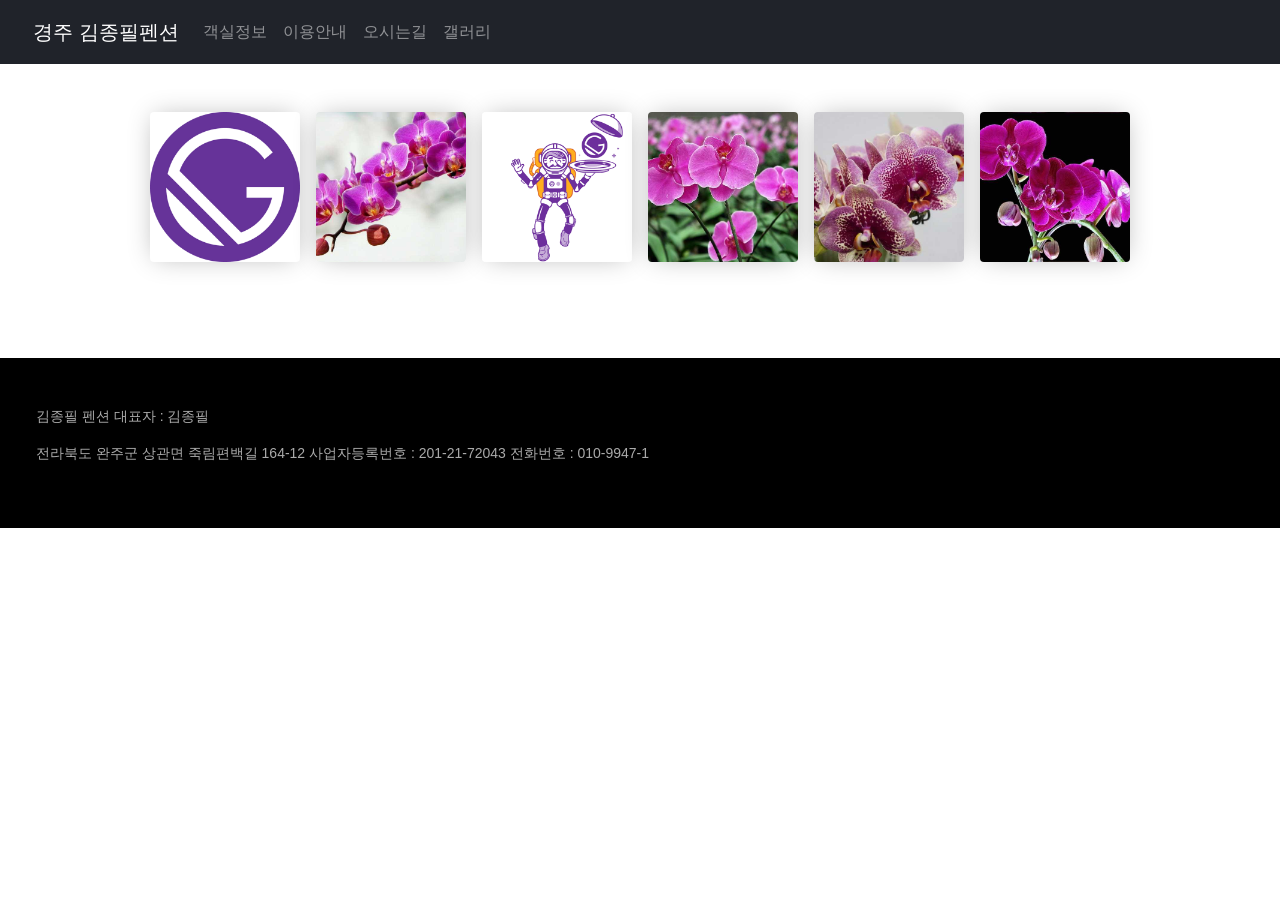
<file: gallery/index.html>
<!DOCTYPE html><html lang="en"><head><meta charSet="utf-8"/><meta http-equiv="x-ua-compatible" content="ie=edge"/><meta name="viewport" content="width=device-width, initial-scale=1, shrink-to-fit=no"/><style data-href="/styles.4de1780ea35f152ed2e6.css" id="gatsby-global-css">.image-gallery{-webkit-tap-highlight-color:rgba(0,0,0,0)}
/*!
 * Bootstrap v4.6.0 (https://getbootstrap.com/)
 * Copyright 2011-2021 The Bootstrap Authors
 * Copyright 2011-2021 Twitter, Inc.
 * Licensed under MIT (https://github.com/twbs/bootstrap/blob/main/LICENSE)
 */:root{--blue:#007bff;--indigo:#6610f2;--purple:#6f42c1;--pink:#e83e8c;--red:#dc3545;--orange:#fd7e14;--yellow:#ffc107;--green:#28a745;--teal:#20c997;--cyan:#17a2b8;--white:#fff;--gray:#6c757d;--gray-dark:#343a40;--primary:#007bff;--secondary:#6c757d;--success:#28a745;--info:#17a2b8;--warning:#ffc107;--danger:#dc3545;--light:#f8f9fa;--dark:#343a40;--breakpoint-xs:0;--breakpoint-sm:576px;--breakpoint-md:768px;--breakpoint-lg:992px;--breakpoint-xl:1200px;--font-family-sans-serif:-apple-system,BlinkMacSystemFont,"Segoe UI",Roboto,"Helvetica Neue",Arial,"Noto Sans","Liberation Sans",sans-serif,"Apple Color Emoji","Segoe UI Emoji","Segoe UI Symbol","Noto Color Emoji";--font-family-monospace:SFMono-Regular,Menlo,Monaco,Consolas,"Liberation Mono","Courier New",monospace}*,:after,:before{box-sizing:border-box}html{font-family:sans-serif;line-height:1.15;-webkit-text-size-adjust:100%;-webkit-tap-highlight-color:transparent}article,aside,figcaption,figure,footer,header,hgroup,main,nav,section{display:block}body{margin:0;font-family:-apple-system,BlinkMacSystemFont,Segoe UI,Roboto,Helvetica Neue,Arial,Noto Sans,Liberation Sans,sans-serif,Apple Color Emoji,Segoe UI Emoji,Segoe UI Symbol,Noto Color Emoji;font-size:1rem;font-weight:400;line-height:1.5;color:#212529;text-align:left;background-color:#fff}[tabindex="-1"]:focus:not(:focus-visible){outline:0!important}hr{box-sizing:content-box;height:0;overflow:visible}h1,h2,h3,h4,h5,h6{margin-top:0;margin-bottom:.5rem}p{margin-top:0;margin-bottom:1rem}abbr[data-original-title],abbr[title]{text-decoration:underline;-webkit-text-decoration:underline dotted;text-decoration:underline dotted;cursor:help;border-bottom:0;-webkit-text-decoration-skip-ink:none;text-decoration-skip-ink:none}address{font-style:normal;line-height:inherit}address,dl,ol,ul{margin-bottom:1rem}dl,ol,ul{margin-top:0}ol ol,ol ul,ul ol,ul ul{margin-bottom:0}dt{font-weight:700}dd{margin-bottom:.5rem;margin-left:0}blockquote{margin:0 0 1rem}b,strong{font-weight:bolder}small{font-size:80%}sub,sup{position:relative;font-size:75%;line-height:0;vertical-align:baseline}sub{bottom:-.25em}sup{top:-.5em}a{color:#007bff;text-decoration:none;background-color:transparent}a:hover{color:#0056b3;text-decoration:underline}a:not([href]):not([class]),a:not([href]):not([class]):hover{color:inherit;text-decoration:none}code,kbd,pre,samp{font-family:SFMono-Regular,Menlo,Monaco,Consolas,Liberation Mono,Courier New,monospace;font-size:1em}pre{margin-top:0;margin-bottom:1rem;overflow:auto;-ms-overflow-style:scrollbar}figure{margin:0 0 1rem}img{border-style:none}img,svg{vertical-align:middle}svg{overflow:hidden}table{border-collapse:collapse}caption{padding-top:.75rem;padding-bottom:.75rem;color:#6c757d;text-align:left;caption-side:bottom}th{text-align:inherit;text-align:-webkit-match-parent}label{display:inline-block;margin-bottom:.5rem}button{border-radius:0}button:focus:not(:focus-visible){outline:0}button,input,optgroup,select,textarea{margin:0;font-family:inherit;font-size:inherit;line-height:inherit}button,input{overflow:visible}button,select{text-transform:none}[role=button]{cursor:pointer}select{word-wrap:normal}[type=button],[type=reset],[type=submit],button{-webkit-appearance:button}[type=button]:not(:disabled),[type=reset]:not(:disabled),[type=submit]:not(:disabled),button:not(:disabled){cursor:pointer}[type=button]::-moz-focus-inner,[type=reset]::-moz-focus-inner,[type=submit]::-moz-focus-inner,button::-moz-focus-inner{padding:0;border-style:none}input[type=checkbox],input[type=radio]{box-sizing:border-box;padding:0}textarea{overflow:auto;resize:vertical}fieldset{min-width:0;padding:0;margin:0;border:0}legend{display:block;width:100%;max-width:100%;padding:0;margin-bottom:.5rem;font-size:1.5rem;line-height:inherit;color:inherit;white-space:normal}progress{vertical-align:baseline}[type=number]::-webkit-inner-spin-button,[type=number]::-webkit-outer-spin-button{height:auto}[type=search]{outline-offset:-2px;-webkit-appearance:none}[type=search]::-webkit-search-decoration{-webkit-appearance:none}::-webkit-file-upload-button{font:inherit;-webkit-appearance:button}output{display:inline-block}summary{display:list-item;cursor:pointer}template{display:none}[hidden]{display:none!important}.h1,.h2,.h3,.h4,.h5,.h6,h1,h2,h3,h4,h5,h6{margin-bottom:.5rem;font-weight:500;line-height:1.2}.h1,h1{font-size:2.5rem}.h2,h2{font-size:2rem}.h3,h3{font-size:1.75rem}.h4,h4{font-size:1.5rem}.h5,h5{font-size:1.25rem}.h6,h6{font-size:1rem}.lead{font-size:1.25rem;font-weight:300}.display-1{font-size:6rem}.display-1,.display-2{font-weight:300;line-height:1.2}.display-2{font-size:5.5rem}.display-3{font-size:4.5rem}.display-3,.display-4{font-weight:300;line-height:1.2}.display-4{font-size:3.5rem}hr{margin-top:1rem;margin-bottom:1rem;border:0;border-top:1px solid rgba(0,0,0,.1)}.small,small{font-size:80%;font-weight:400}.mark,mark{padding:.2em;background-color:#fcf8e3}.list-inline,.list-unstyled{padding-left:0;list-style:none}.list-inline-item{display:inline-block}.list-inline-item:not(:last-child){margin-right:.5rem}.initialism{font-size:90%;text-transform:uppercase}.blockquote{margin-bottom:1rem;font-size:1.25rem}.blockquote-footer{display:block;font-size:80%;color:#6c757d}.blockquote-footer:before{content:"\2014\A0"}.img-fluid,.img-thumbnail{max-width:100%;height:auto}.img-thumbnail{padding:.25rem;background-color:#fff;border:1px solid #dee2e6;border-radius:.25rem}.figure{display:inline-block}.figure-img{margin-bottom:.5rem;line-height:1}.figure-caption{font-size:90%;color:#6c757d}code{font-size:87.5%;color:#e83e8c;word-wrap:break-word}a>code{color:inherit}kbd{padding:.2rem .4rem;font-size:87.5%;color:#fff;background-color:#212529;border-radius:.2rem}kbd kbd{padding:0;font-size:100%;font-weight:700}pre{display:block;font-size:87.5%;color:#212529}pre code{font-size:inherit;color:inherit;word-break:normal}.pre-scrollable{max-height:340px;overflow-y:scroll}.container,.container-fluid,.container-lg,.container-md,.container-sm,.container-xl{width:100%;padding-right:15px;padding-left:15px;margin-right:auto;margin-left:auto}@media (min-width:576px){.container,.container-sm{max-width:540px}}@media (min-width:768px){.container,.container-md,.container-sm{max-width:720px}}@media (min-width:992px){.container,.container-lg,.container-md,.container-sm{max-width:960px}}@media (min-width:1200px){.container,.container-lg,.container-md,.container-sm,.container-xl{max-width:1140px}}.row{display:flex;flex-wrap:wrap;margin-right:-15px;margin-left:-15px}.no-gutters{margin-right:0;margin-left:0}.no-gutters>.col,.no-gutters>[class*=col-]{padding-right:0;padding-left:0}.col,.col-1,.col-2,.col-3,.col-4,.col-5,.col-6,.col-7,.col-8,.col-9,.col-10,.col-11,.col-12,.col-auto,.col-lg,.col-lg-1,.col-lg-2,.col-lg-3,.col-lg-4,.col-lg-5,.col-lg-6,.col-lg-7,.col-lg-8,.col-lg-9,.col-lg-10,.col-lg-11,.col-lg-12,.col-lg-auto,.col-md,.col-md-1,.col-md-2,.col-md-3,.col-md-4,.col-md-5,.col-md-6,.col-md-7,.col-md-8,.col-md-9,.col-md-10,.col-md-11,.col-md-12,.col-md-auto,.col-sm,.col-sm-1,.col-sm-2,.col-sm-3,.col-sm-4,.col-sm-5,.col-sm-6,.col-sm-7,.col-sm-8,.col-sm-9,.col-sm-10,.col-sm-11,.col-sm-12,.col-sm-auto,.col-xl,.col-xl-1,.col-xl-2,.col-xl-3,.col-xl-4,.col-xl-5,.col-xl-6,.col-xl-7,.col-xl-8,.col-xl-9,.col-xl-10,.col-xl-11,.col-xl-12,.col-xl-auto{position:relative;width:100%;padding-right:15px;padding-left:15px}.col{flex-basis:0;flex-grow:1;max-width:100%}.row-cols-1>*{flex:0 0 100%;max-width:100%}.row-cols-2>*{flex:0 0 50%;max-width:50%}.row-cols-3>*{flex:0 0 33.333333%;max-width:33.333333%}.row-cols-4>*{flex:0 0 25%;max-width:25%}.row-cols-5>*{flex:0 0 20%;max-width:20%}.row-cols-6>*{flex:0 0 16.666667%;max-width:16.666667%}.col-auto{flex:0 0 auto;width:auto;max-width:100%}.col-1{flex:0 0 8.333333%;max-width:8.333333%}.col-2{flex:0 0 16.666667%;max-width:16.666667%}.col-3{flex:0 0 25%;max-width:25%}.col-4{flex:0 0 33.333333%;max-width:33.333333%}.col-5{flex:0 0 41.666667%;max-width:41.666667%}.col-6{flex:0 0 50%;max-width:50%}.col-7{flex:0 0 58.333333%;max-width:58.333333%}.col-8{flex:0 0 66.666667%;max-width:66.666667%}.col-9{flex:0 0 75%;max-width:75%}.col-10{flex:0 0 83.333333%;max-width:83.333333%}.col-11{flex:0 0 91.666667%;max-width:91.666667%}.col-12{flex:0 0 100%;max-width:100%}.order-first{order:-1}.order-last{order:13}.order-0{order:0}.order-1{order:1}.order-2{order:2}.order-3{order:3}.order-4{order:4}.order-5{order:5}.order-6{order:6}.order-7{order:7}.order-8{order:8}.order-9{order:9}.order-10{order:10}.order-11{order:11}.order-12{order:12}.offset-1{margin-left:8.333333%}.offset-2{margin-left:16.666667%}.offset-3{margin-left:25%}.offset-4{margin-left:33.333333%}.offset-5{margin-left:41.666667%}.offset-6{margin-left:50%}.offset-7{margin-left:58.333333%}.offset-8{margin-left:66.666667%}.offset-9{margin-left:75%}.offset-10{margin-left:83.333333%}.offset-11{margin-left:91.666667%}@media (min-width:576px){.col-sm{flex-basis:0;flex-grow:1;max-width:100%}.row-cols-sm-1>*{flex:0 0 100%;max-width:100%}.row-cols-sm-2>*{flex:0 0 50%;max-width:50%}.row-cols-sm-3>*{flex:0 0 33.333333%;max-width:33.333333%}.row-cols-sm-4>*{flex:0 0 25%;max-width:25%}.row-cols-sm-5>*{flex:0 0 20%;max-width:20%}.row-cols-sm-6>*{flex:0 0 16.666667%;max-width:16.666667%}.col-sm-auto{flex:0 0 auto;width:auto;max-width:100%}.col-sm-1{flex:0 0 8.333333%;max-width:8.333333%}.col-sm-2{flex:0 0 16.666667%;max-width:16.666667%}.col-sm-3{flex:0 0 25%;max-width:25%}.col-sm-4{flex:0 0 33.333333%;max-width:33.333333%}.col-sm-5{flex:0 0 41.666667%;max-width:41.666667%}.col-sm-6{flex:0 0 50%;max-width:50%}.col-sm-7{flex:0 0 58.333333%;max-width:58.333333%}.col-sm-8{flex:0 0 66.666667%;max-width:66.666667%}.col-sm-9{flex:0 0 75%;max-width:75%}.col-sm-10{flex:0 0 83.333333%;max-width:83.333333%}.col-sm-11{flex:0 0 91.666667%;max-width:91.666667%}.col-sm-12{flex:0 0 100%;max-width:100%}.order-sm-first{order:-1}.order-sm-last{order:13}.order-sm-0{order:0}.order-sm-1{order:1}.order-sm-2{order:2}.order-sm-3{order:3}.order-sm-4{order:4}.order-sm-5{order:5}.order-sm-6{order:6}.order-sm-7{order:7}.order-sm-8{order:8}.order-sm-9{order:9}.order-sm-10{order:10}.order-sm-11{order:11}.order-sm-12{order:12}.offset-sm-0{margin-left:0}.offset-sm-1{margin-left:8.333333%}.offset-sm-2{margin-left:16.666667%}.offset-sm-3{margin-left:25%}.offset-sm-4{margin-left:33.333333%}.offset-sm-5{margin-left:41.666667%}.offset-sm-6{margin-left:50%}.offset-sm-7{margin-left:58.333333%}.offset-sm-8{margin-left:66.666667%}.offset-sm-9{margin-left:75%}.offset-sm-10{margin-left:83.333333%}.offset-sm-11{margin-left:91.666667%}}@media (min-width:768px){.col-md{flex-basis:0;flex-grow:1;max-width:100%}.row-cols-md-1>*{flex:0 0 100%;max-width:100%}.row-cols-md-2>*{flex:0 0 50%;max-width:50%}.row-cols-md-3>*{flex:0 0 33.333333%;max-width:33.333333%}.row-cols-md-4>*{flex:0 0 25%;max-width:25%}.row-cols-md-5>*{flex:0 0 20%;max-width:20%}.row-cols-md-6>*{flex:0 0 16.666667%;max-width:16.666667%}.col-md-auto{flex:0 0 auto;width:auto;max-width:100%}.col-md-1{flex:0 0 8.333333%;max-width:8.333333%}.col-md-2{flex:0 0 16.666667%;max-width:16.666667%}.col-md-3{flex:0 0 25%;max-width:25%}.col-md-4{flex:0 0 33.333333%;max-width:33.333333%}.col-md-5{flex:0 0 41.666667%;max-width:41.666667%}.col-md-6{flex:0 0 50%;max-width:50%}.col-md-7{flex:0 0 58.333333%;max-width:58.333333%}.col-md-8{flex:0 0 66.666667%;max-width:66.666667%}.col-md-9{flex:0 0 75%;max-width:75%}.col-md-10{flex:0 0 83.333333%;max-width:83.333333%}.col-md-11{flex:0 0 91.666667%;max-width:91.666667%}.col-md-12{flex:0 0 100%;max-width:100%}.order-md-first{order:-1}.order-md-last{order:13}.order-md-0{order:0}.order-md-1{order:1}.order-md-2{order:2}.order-md-3{order:3}.order-md-4{order:4}.order-md-5{order:5}.order-md-6{order:6}.order-md-7{order:7}.order-md-8{order:8}.order-md-9{order:9}.order-md-10{order:10}.order-md-11{order:11}.order-md-12{order:12}.offset-md-0{margin-left:0}.offset-md-1{margin-left:8.333333%}.offset-md-2{margin-left:16.666667%}.offset-md-3{margin-left:25%}.offset-md-4{margin-left:33.333333%}.offset-md-5{margin-left:41.666667%}.offset-md-6{margin-left:50%}.offset-md-7{margin-left:58.333333%}.offset-md-8{margin-left:66.666667%}.offset-md-9{margin-left:75%}.offset-md-10{margin-left:83.333333%}.offset-md-11{margin-left:91.666667%}}@media (min-width:992px){.col-lg{flex-basis:0;flex-grow:1;max-width:100%}.row-cols-lg-1>*{flex:0 0 100%;max-width:100%}.row-cols-lg-2>*{flex:0 0 50%;max-width:50%}.row-cols-lg-3>*{flex:0 0 33.333333%;max-width:33.333333%}.row-cols-lg-4>*{flex:0 0 25%;max-width:25%}.row-cols-lg-5>*{flex:0 0 20%;max-width:20%}.row-cols-lg-6>*{flex:0 0 16.666667%;max-width:16.666667%}.col-lg-auto{flex:0 0 auto;width:auto;max-width:100%}.col-lg-1{flex:0 0 8.333333%;max-width:8.333333%}.col-lg-2{flex:0 0 16.666667%;max-width:16.666667%}.col-lg-3{flex:0 0 25%;max-width:25%}.col-lg-4{flex:0 0 33.333333%;max-width:33.333333%}.col-lg-5{flex:0 0 41.666667%;max-width:41.666667%}.col-lg-6{flex:0 0 50%;max-width:50%}.col-lg-7{flex:0 0 58.333333%;max-width:58.333333%}.col-lg-8{flex:0 0 66.666667%;max-width:66.666667%}.col-lg-9{flex:0 0 75%;max-width:75%}.col-lg-10{flex:0 0 83.333333%;max-width:83.333333%}.col-lg-11{flex:0 0 91.666667%;max-width:91.666667%}.col-lg-12{flex:0 0 100%;max-width:100%}.order-lg-first{order:-1}.order-lg-last{order:13}.order-lg-0{order:0}.order-lg-1{order:1}.order-lg-2{order:2}.order-lg-3{order:3}.order-lg-4{order:4}.order-lg-5{order:5}.order-lg-6{order:6}.order-lg-7{order:7}.order-lg-8{order:8}.order-lg-9{order:9}.order-lg-10{order:10}.order-lg-11{order:11}.order-lg-12{order:12}.offset-lg-0{margin-left:0}.offset-lg-1{margin-left:8.333333%}.offset-lg-2{margin-left:16.666667%}.offset-lg-3{margin-left:25%}.offset-lg-4{margin-left:33.333333%}.offset-lg-5{margin-left:41.666667%}.offset-lg-6{margin-left:50%}.offset-lg-7{margin-left:58.333333%}.offset-lg-8{margin-left:66.666667%}.offset-lg-9{margin-left:75%}.offset-lg-10{margin-left:83.333333%}.offset-lg-11{margin-left:91.666667%}}@media (min-width:1200px){.col-xl{flex-basis:0;flex-grow:1;max-width:100%}.row-cols-xl-1>*{flex:0 0 100%;max-width:100%}.row-cols-xl-2>*{flex:0 0 50%;max-width:50%}.row-cols-xl-3>*{flex:0 0 33.333333%;max-width:33.333333%}.row-cols-xl-4>*{flex:0 0 25%;max-width:25%}.row-cols-xl-5>*{flex:0 0 20%;max-width:20%}.row-cols-xl-6>*{flex:0 0 16.666667%;max-width:16.666667%}.col-xl-auto{flex:0 0 auto;width:auto;max-width:100%}.col-xl-1{flex:0 0 8.333333%;max-width:8.333333%}.col-xl-2{flex:0 0 16.666667%;max-width:16.666667%}.col-xl-3{flex:0 0 25%;max-width:25%}.col-xl-4{flex:0 0 33.333333%;max-width:33.333333%}.col-xl-5{flex:0 0 41.666667%;max-width:41.666667%}.col-xl-6{flex:0 0 50%;max-width:50%}.col-xl-7{flex:0 0 58.333333%;max-width:58.333333%}.col-xl-8{flex:0 0 66.666667%;max-width:66.666667%}.col-xl-9{flex:0 0 75%;max-width:75%}.col-xl-10{flex:0 0 83.333333%;max-width:83.333333%}.col-xl-11{flex:0 0 91.666667%;max-width:91.666667%}.col-xl-12{flex:0 0 100%;max-width:100%}.order-xl-first{order:-1}.order-xl-last{order:13}.order-xl-0{order:0}.order-xl-1{order:1}.order-xl-2{order:2}.order-xl-3{order:3}.order-xl-4{order:4}.order-xl-5{order:5}.order-xl-6{order:6}.order-xl-7{order:7}.order-xl-8{order:8}.order-xl-9{order:9}.order-xl-10{order:10}.order-xl-11{order:11}.order-xl-12{order:12}.offset-xl-0{margin-left:0}.offset-xl-1{margin-left:8.333333%}.offset-xl-2{margin-left:16.666667%}.offset-xl-3{margin-left:25%}.offset-xl-4{margin-left:33.333333%}.offset-xl-5{margin-left:41.666667%}.offset-xl-6{margin-left:50%}.offset-xl-7{margin-left:58.333333%}.offset-xl-8{margin-left:66.666667%}.offset-xl-9{margin-left:75%}.offset-xl-10{margin-left:83.333333%}.offset-xl-11{margin-left:91.666667%}}.table{width:100%;margin-bottom:1rem;color:#212529}.table td,.table th{padding:.75rem;vertical-align:top;border-top:1px solid #dee2e6}.table thead th{vertical-align:bottom;border-bottom:2px solid #dee2e6}.table tbody+tbody{border-top:2px solid #dee2e6}.table-sm td,.table-sm th{padding:.3rem}.table-bordered,.table-bordered td,.table-bordered th{border:1px solid #dee2e6}.table-bordered thead td,.table-bordered thead th{border-bottom-width:2px}.table-borderless tbody+tbody,.table-borderless td,.table-borderless th,.table-borderless thead th{border:0}.table-striped tbody tr:nth-of-type(odd){background-color:rgba(0,0,0,.05)}.table-hover tbody tr:hover{color:#212529;background-color:rgba(0,0,0,.075)}.table-primary,.table-primary>td,.table-primary>th{background-color:#b8daff}.table-primary tbody+tbody,.table-primary td,.table-primary th,.table-primary thead th{border-color:#7abaff}.table-hover .table-primary:hover,.table-hover .table-primary:hover>td,.table-hover .table-primary:hover>th{background-color:#9fcdff}.table-secondary,.table-secondary>td,.table-secondary>th{background-color:#d6d8db}.table-secondary tbody+tbody,.table-secondary td,.table-secondary th,.table-secondary thead th{border-color:#b3b7bb}.table-hover .table-secondary:hover,.table-hover .table-secondary:hover>td,.table-hover .table-secondary:hover>th{background-color:#c8cbcf}.table-success,.table-success>td,.table-success>th{background-color:#c3e6cb}.table-success tbody+tbody,.table-success td,.table-success th,.table-success thead th{border-color:#8fd19e}.table-hover .table-success:hover,.table-hover .table-success:hover>td,.table-hover .table-success:hover>th{background-color:#b1dfbb}.table-info,.table-info>td,.table-info>th{background-color:#bee5eb}.table-info tbody+tbody,.table-info td,.table-info th,.table-info thead th{border-color:#86cfda}.table-hover .table-info:hover,.table-hover .table-info:hover>td,.table-hover .table-info:hover>th{background-color:#abdde5}.table-warning,.table-warning>td,.table-warning>th{background-color:#ffeeba}.table-warning tbody+tbody,.table-warning td,.table-warning th,.table-warning thead th{border-color:#ffdf7e}.table-hover .table-warning:hover,.table-hover .table-warning:hover>td,.table-hover .table-warning:hover>th{background-color:#ffe8a1}.table-danger,.table-danger>td,.table-danger>th{background-color:#f5c6cb}.table-danger tbody+tbody,.table-danger td,.table-danger th,.table-danger thead th{border-color:#ed969e}.table-hover .table-danger:hover,.table-hover .table-danger:hover>td,.table-hover .table-danger:hover>th{background-color:#f1b0b7}.table-light,.table-light>td,.table-light>th{background-color:#fdfdfe}.table-light tbody+tbody,.table-light td,.table-light th,.table-light thead th{border-color:#fbfcfc}.table-hover .table-light:hover,.table-hover .table-light:hover>td,.table-hover .table-light:hover>th{background-color:#ececf6}.table-dark,.table-dark>td,.table-dark>th{background-color:#c6c8ca}.table-dark tbody+tbody,.table-dark td,.table-dark th,.table-dark thead th{border-color:#95999c}.table-hover .table-dark:hover,.table-hover .table-dark:hover>td,.table-hover .table-dark:hover>th{background-color:#b9bbbe}.table-active,.table-active>td,.table-active>th,.table-hover .table-active:hover,.table-hover .table-active:hover>td,.table-hover .table-active:hover>th{background-color:rgba(0,0,0,.075)}.table .thead-dark th{color:#fff;background-color:#343a40;border-color:#454d55}.table .thead-light th{color:#495057;background-color:#e9ecef;border-color:#dee2e6}.table-dark{color:#fff;background-color:#343a40}.table-dark td,.table-dark th,.table-dark thead th{border-color:#454d55}.table-dark.table-bordered{border:0}.table-dark.table-striped tbody tr:nth-of-type(odd){background-color:hsla(0,0%,100%,.05)}.table-dark.table-hover tbody tr:hover{color:#fff;background-color:hsla(0,0%,100%,.075)}@media (max-width:575.98px){.table-responsive-sm{display:block;width:100%;overflow-x:auto;-webkit-overflow-scrolling:touch}.table-responsive-sm>.table-bordered{border:0}}@media (max-width:767.98px){.table-responsive-md{display:block;width:100%;overflow-x:auto;-webkit-overflow-scrolling:touch}.table-responsive-md>.table-bordered{border:0}}@media (max-width:991.98px){.table-responsive-lg{display:block;width:100%;overflow-x:auto;-webkit-overflow-scrolling:touch}.table-responsive-lg>.table-bordered{border:0}}@media (max-width:1199.98px){.table-responsive-xl{display:block;width:100%;overflow-x:auto;-webkit-overflow-scrolling:touch}.table-responsive-xl>.table-bordered{border:0}}.table-responsive{display:block;width:100%;overflow-x:auto;-webkit-overflow-scrolling:touch}.table-responsive>.table-bordered{border:0}.form-control{display:block;width:100%;height:calc(1.5em + .75rem + 2px);padding:.375rem .75rem;font-size:1rem;font-weight:400;line-height:1.5;color:#495057;background-color:#fff;background-clip:padding-box;border:1px solid #ced4da;border-radius:.25rem;transition:border-color .15s ease-in-out,box-shadow .15s ease-in-out}@media (prefers-reduced-motion:reduce){.form-control{transition:none}}.form-control::-ms-expand{background-color:transparent;border:0}.form-control:-moz-focusring{color:transparent;text-shadow:0 0 0 #495057}.form-control:focus{color:#495057;background-color:#fff;border-color:#80bdff;outline:0;box-shadow:0 0 0 .2rem rgba(0,123,255,.25)}.form-control:-ms-input-placeholder{color:#6c757d;opacity:1}.form-control::placeholder{color:#6c757d;opacity:1}.form-control:disabled,.form-control[readonly]{background-color:#e9ecef;opacity:1}input[type=date].form-control,input[type=datetime-local].form-control,input[type=month].form-control,input[type=time].form-control{-webkit-appearance:none;-moz-appearance:none;appearance:none}select.form-control:focus::-ms-value{color:#495057;background-color:#fff}.form-control-file,.form-control-range{display:block;width:100%}.col-form-label{padding-top:calc(.375rem + 1px);padding-bottom:calc(.375rem + 1px);margin-bottom:0;font-size:inherit;line-height:1.5}.col-form-label-lg{padding-top:calc(.5rem + 1px);padding-bottom:calc(.5rem + 1px);font-size:1.25rem;line-height:1.5}.col-form-label-sm{padding-top:calc(.25rem + 1px);padding-bottom:calc(.25rem + 1px);font-size:.875rem;line-height:1.5}.form-control-plaintext{display:block;width:100%;padding:.375rem 0;margin-bottom:0;font-size:1rem;line-height:1.5;color:#212529;background-color:transparent;border:solid transparent;border-width:1px 0}.form-control-plaintext.form-control-lg,.form-control-plaintext.form-control-sm{padding-right:0;padding-left:0}.form-control-sm{height:calc(1.5em + .5rem + 2px);padding:.25rem .5rem;font-size:.875rem;line-height:1.5;border-radius:.2rem}.form-control-lg{height:calc(1.5em + 1rem + 2px);padding:.5rem 1rem;font-size:1.25rem;line-height:1.5;border-radius:.3rem}select.form-control[multiple],select.form-control[size],textarea.form-control{height:auto}.form-group{margin-bottom:1rem}.form-text{display:block;margin-top:.25rem}.form-row{display:flex;flex-wrap:wrap;margin-right:-5px;margin-left:-5px}.form-row>.col,.form-row>[class*=col-]{padding-right:5px;padding-left:5px}.form-check{position:relative;display:block;padding-left:1.25rem}.form-check-input{position:absolute;margin-top:.3rem;margin-left:-1.25rem}.form-check-input:disabled~.form-check-label,.form-check-input[disabled]~.form-check-label{color:#6c757d}.form-check-label{margin-bottom:0}.form-check-inline{display:inline-flex;align-items:center;padding-left:0;margin-right:.75rem}.form-check-inline .form-check-input{position:static;margin-top:0;margin-right:.3125rem;margin-left:0}.valid-feedback{display:none;width:100%;margin-top:.25rem;font-size:80%;color:#28a745}.valid-tooltip{position:absolute;top:100%;left:0;z-index:5;display:none;max-width:100%;padding:.25rem .5rem;margin-top:.1rem;font-size:.875rem;line-height:1.5;color:#fff;background-color:rgba(40,167,69,.9);border-radius:.25rem}.form-row>.col>.valid-tooltip,.form-row>[class*=col-]>.valid-tooltip{left:5px}.is-valid~.valid-feedback,.is-valid~.valid-tooltip,.was-validated :valid~.valid-feedback,.was-validated :valid~.valid-tooltip{display:block}.form-control.is-valid,.was-validated .form-control:valid{border-color:#28a745;padding-right:calc(1.5em + .75rem);background-image:url("data:image/svg+xml;charset=utf-8,%3Csvg xmlns='http://www.w3.org/2000/svg' width='8' height='8' viewBox='0 0 8 8'%3E%3Cpath fill='%2328a745' d='M2.3 6.73L.6 4.53c-.4-1.04.46-1.4 1.1-.8l1.1 1.4 3.4-3.8c.6-.63 1.6-.27 1.2.7l-4 4.6c-.43.5-.8.4-1.1.1z'/%3E%3C/svg%3E");background-repeat:no-repeat;background-position:right calc(.375em + .1875rem) center;background-size:calc(.75em + .375rem) calc(.75em + .375rem)}.form-control.is-valid:focus,.was-validated .form-control:valid:focus{border-color:#28a745;box-shadow:0 0 0 .2rem rgba(40,167,69,.25)}.was-validated textarea.form-control:valid,textarea.form-control.is-valid{padding-right:calc(1.5em + .75rem);background-position:top calc(.375em + .1875rem) right calc(.375em + .1875rem)}.custom-select.is-valid,.was-validated .custom-select:valid{border-color:#28a745;padding-right:calc(.75em + 2.3125rem);background:url("data:image/svg+xml;charset=utf-8,%3Csvg xmlns='http://www.w3.org/2000/svg' width='4' height='5' viewBox='0 0 4 5'%3E%3Cpath fill='%23343a40' d='M2 0L0 2h4zm0 5L0 3h4z'/%3E%3C/svg%3E") right .75rem center/8px 10px no-repeat,#fff url("data:image/svg+xml;charset=utf-8,%3Csvg xmlns='http://www.w3.org/2000/svg' width='8' height='8' viewBox='0 0 8 8'%3E%3Cpath fill='%2328a745' d='M2.3 6.73L.6 4.53c-.4-1.04.46-1.4 1.1-.8l1.1 1.4 3.4-3.8c.6-.63 1.6-.27 1.2.7l-4 4.6c-.43.5-.8.4-1.1.1z'/%3E%3C/svg%3E") center right 1.75rem/calc(.75em + .375rem) calc(.75em + .375rem) no-repeat}.custom-select.is-valid:focus,.was-validated .custom-select:valid:focus{border-color:#28a745;box-shadow:0 0 0 .2rem rgba(40,167,69,.25)}.form-check-input.is-valid~.form-check-label,.was-validated .form-check-input:valid~.form-check-label{color:#28a745}.form-check-input.is-valid~.valid-feedback,.form-check-input.is-valid~.valid-tooltip,.was-validated .form-check-input:valid~.valid-feedback,.was-validated .form-check-input:valid~.valid-tooltip{display:block}.custom-control-input.is-valid~.custom-control-label,.was-validated .custom-control-input:valid~.custom-control-label{color:#28a745}.custom-control-input.is-valid~.custom-control-label:before,.was-validated .custom-control-input:valid~.custom-control-label:before{border-color:#28a745}.custom-control-input.is-valid:checked~.custom-control-label:before,.was-validated .custom-control-input:valid:checked~.custom-control-label:before{border-color:#34ce57;background-color:#34ce57}.custom-control-input.is-valid:focus~.custom-control-label:before,.was-validated .custom-control-input:valid:focus~.custom-control-label:before{box-shadow:0 0 0 .2rem rgba(40,167,69,.25)}.custom-control-input.is-valid:focus:not(:checked)~.custom-control-label:before,.custom-file-input.is-valid~.custom-file-label,.was-validated .custom-control-input:valid:focus:not(:checked)~.custom-control-label:before,.was-validated .custom-file-input:valid~.custom-file-label{border-color:#28a745}.custom-file-input.is-valid:focus~.custom-file-label,.was-validated .custom-file-input:valid:focus~.custom-file-label{border-color:#28a745;box-shadow:0 0 0 .2rem rgba(40,167,69,.25)}.invalid-feedback{display:none;width:100%;margin-top:.25rem;font-size:80%;color:#dc3545}.invalid-tooltip{position:absolute;top:100%;left:0;z-index:5;display:none;max-width:100%;padding:.25rem .5rem;margin-top:.1rem;font-size:.875rem;line-height:1.5;color:#fff;background-color:rgba(220,53,69,.9);border-radius:.25rem}.form-row>.col>.invalid-tooltip,.form-row>[class*=col-]>.invalid-tooltip{left:5px}.is-invalid~.invalid-feedback,.is-invalid~.invalid-tooltip,.was-validated :invalid~.invalid-feedback,.was-validated :invalid~.invalid-tooltip{display:block}.form-control.is-invalid,.was-validated .form-control:invalid{border-color:#dc3545;padding-right:calc(1.5em + .75rem);background-image:url("data:image/svg+xml;charset=utf-8,%3Csvg xmlns='http://www.w3.org/2000/svg' width='12' height='12' fill='none' stroke='%23dc3545' viewBox='0 0 12 12'%3E%3Ccircle cx='6' cy='6' r='4.5'/%3E%3Cpath stroke-linejoin='round' d='M5.8 3.6h.4L6 6.5z'/%3E%3Ccircle cx='6' cy='8.2' r='.6' fill='%23dc3545' stroke='none'/%3E%3C/svg%3E");background-repeat:no-repeat;background-position:right calc(.375em + .1875rem) center;background-size:calc(.75em + .375rem) calc(.75em + .375rem)}.form-control.is-invalid:focus,.was-validated .form-control:invalid:focus{border-color:#dc3545;box-shadow:0 0 0 .2rem rgba(220,53,69,.25)}.was-validated textarea.form-control:invalid,textarea.form-control.is-invalid{padding-right:calc(1.5em + .75rem);background-position:top calc(.375em + .1875rem) right calc(.375em + .1875rem)}.custom-select.is-invalid,.was-validated .custom-select:invalid{border-color:#dc3545;padding-right:calc(.75em + 2.3125rem);background:url("data:image/svg+xml;charset=utf-8,%3Csvg xmlns='http://www.w3.org/2000/svg' width='4' height='5' viewBox='0 0 4 5'%3E%3Cpath fill='%23343a40' d='M2 0L0 2h4zm0 5L0 3h4z'/%3E%3C/svg%3E") right .75rem center/8px 10px no-repeat,#fff url("data:image/svg+xml;charset=utf-8,%3Csvg xmlns='http://www.w3.org/2000/svg' width='12' height='12' fill='none' stroke='%23dc3545' viewBox='0 0 12 12'%3E%3Ccircle cx='6' cy='6' r='4.5'/%3E%3Cpath stroke-linejoin='round' d='M5.8 3.6h.4L6 6.5z'/%3E%3Ccircle cx='6' cy='8.2' r='.6' fill='%23dc3545' stroke='none'/%3E%3C/svg%3E") center right 1.75rem/calc(.75em + .375rem) calc(.75em + .375rem) no-repeat}.custom-select.is-invalid:focus,.was-validated .custom-select:invalid:focus{border-color:#dc3545;box-shadow:0 0 0 .2rem rgba(220,53,69,.25)}.form-check-input.is-invalid~.form-check-label,.was-validated .form-check-input:invalid~.form-check-label{color:#dc3545}.form-check-input.is-invalid~.invalid-feedback,.form-check-input.is-invalid~.invalid-tooltip,.was-validated .form-check-input:invalid~.invalid-feedback,.was-validated .form-check-input:invalid~.invalid-tooltip{display:block}.custom-control-input.is-invalid~.custom-control-label,.was-validated .custom-control-input:invalid~.custom-control-label{color:#dc3545}.custom-control-input.is-invalid~.custom-control-label:before,.was-validated .custom-control-input:invalid~.custom-control-label:before{border-color:#dc3545}.custom-control-input.is-invalid:checked~.custom-control-label:before,.was-validated .custom-control-input:invalid:checked~.custom-control-label:before{border-color:#e4606d;background-color:#e4606d}.custom-control-input.is-invalid:focus~.custom-control-label:before,.was-validated .custom-control-input:invalid:focus~.custom-control-label:before{box-shadow:0 0 0 .2rem rgba(220,53,69,.25)}.custom-control-input.is-invalid:focus:not(:checked)~.custom-control-label:before,.custom-file-input.is-invalid~.custom-file-label,.was-validated .custom-control-input:invalid:focus:not(:checked)~.custom-control-label:before,.was-validated .custom-file-input:invalid~.custom-file-label{border-color:#dc3545}.custom-file-input.is-invalid:focus~.custom-file-label,.was-validated .custom-file-input:invalid:focus~.custom-file-label{border-color:#dc3545;box-shadow:0 0 0 .2rem rgba(220,53,69,.25)}.form-inline{display:flex;flex-flow:row wrap;align-items:center}.form-inline .form-check{width:100%}@media (min-width:576px){.form-inline label{justify-content:center}.form-inline .form-group,.form-inline label{display:flex;align-items:center;margin-bottom:0}.form-inline .form-group{flex:0 0 auto;flex-flow:row wrap}.form-inline .form-control{display:inline-block;width:auto;vertical-align:middle}.form-inline .form-control-plaintext{display:inline-block}.form-inline .custom-select,.form-inline .input-group{width:auto}.form-inline .form-check{display:flex;align-items:center;justify-content:center;width:auto;padding-left:0}.form-inline .form-check-input{position:relative;flex-shrink:0;margin-top:0;margin-right:.25rem;margin-left:0}.form-inline .custom-control{align-items:center;justify-content:center}.form-inline .custom-control-label{margin-bottom:0}}.btn{display:inline-block;font-weight:400;color:#212529;text-align:center;vertical-align:middle;-webkit-user-select:none;-ms-user-select:none;user-select:none;background-color:transparent;border:1px solid transparent;padding:.375rem .75rem;font-size:1rem;line-height:1.5;border-radius:.25rem;transition:color .15s ease-in-out,background-color .15s ease-in-out,border-color .15s ease-in-out,box-shadow .15s ease-in-out}@media (prefers-reduced-motion:reduce){.btn{transition:none}}.btn:hover{color:#212529;text-decoration:none}.btn.focus,.btn:focus{outline:0;box-shadow:0 0 0 .2rem rgba(0,123,255,.25)}.btn.disabled,.btn:disabled{opacity:.65}.btn:not(:disabled):not(.disabled){cursor:pointer}a.btn.disabled,fieldset:disabled a.btn{pointer-events:none}.btn-primary{color:#fff;background-color:#007bff;border-color:#007bff}.btn-primary.focus,.btn-primary:focus,.btn-primary:hover{color:#fff;background-color:#0069d9;border-color:#0062cc}.btn-primary.focus,.btn-primary:focus{box-shadow:0 0 0 .2rem rgba(38,143,255,.5)}.btn-primary.disabled,.btn-primary:disabled{color:#fff;background-color:#007bff;border-color:#007bff}.btn-primary:not(:disabled):not(.disabled).active,.btn-primary:not(:disabled):not(.disabled):active,.show>.btn-primary.dropdown-toggle{color:#fff;background-color:#0062cc;border-color:#005cbf}.btn-primary:not(:disabled):not(.disabled).active:focus,.btn-primary:not(:disabled):not(.disabled):active:focus,.show>.btn-primary.dropdown-toggle:focus{box-shadow:0 0 0 .2rem rgba(38,143,255,.5)}.btn-secondary{color:#fff;background-color:#6c757d;border-color:#6c757d}.btn-secondary.focus,.btn-secondary:focus,.btn-secondary:hover{color:#fff;background-color:#5a6268;border-color:#545b62}.btn-secondary.focus,.btn-secondary:focus{box-shadow:0 0 0 .2rem rgba(130,138,145,.5)}.btn-secondary.disabled,.btn-secondary:disabled{color:#fff;background-color:#6c757d;border-color:#6c757d}.btn-secondary:not(:disabled):not(.disabled).active,.btn-secondary:not(:disabled):not(.disabled):active,.show>.btn-secondary.dropdown-toggle{color:#fff;background-color:#545b62;border-color:#4e555b}.btn-secondary:not(:disabled):not(.disabled).active:focus,.btn-secondary:not(:disabled):not(.disabled):active:focus,.show>.btn-secondary.dropdown-toggle:focus{box-shadow:0 0 0 .2rem rgba(130,138,145,.5)}.btn-success{color:#fff;background-color:#28a745;border-color:#28a745}.btn-success.focus,.btn-success:focus,.btn-success:hover{color:#fff;background-color:#218838;border-color:#1e7e34}.btn-success.focus,.btn-success:focus{box-shadow:0 0 0 .2rem rgba(72,180,97,.5)}.btn-success.disabled,.btn-success:disabled{color:#fff;background-color:#28a745;border-color:#28a745}.btn-success:not(:disabled):not(.disabled).active,.btn-success:not(:disabled):not(.disabled):active,.show>.btn-success.dropdown-toggle{color:#fff;background-color:#1e7e34;border-color:#1c7430}.btn-success:not(:disabled):not(.disabled).active:focus,.btn-success:not(:disabled):not(.disabled):active:focus,.show>.btn-success.dropdown-toggle:focus{box-shadow:0 0 0 .2rem rgba(72,180,97,.5)}.btn-info{color:#fff;background-color:#17a2b8;border-color:#17a2b8}.btn-info.focus,.btn-info:focus,.btn-info:hover{color:#fff;background-color:#138496;border-color:#117a8b}.btn-info.focus,.btn-info:focus{box-shadow:0 0 0 .2rem rgba(58,176,195,.5)}.btn-info.disabled,.btn-info:disabled{color:#fff;background-color:#17a2b8;border-color:#17a2b8}.btn-info:not(:disabled):not(.disabled).active,.btn-info:not(:disabled):not(.disabled):active,.show>.btn-info.dropdown-toggle{color:#fff;background-color:#117a8b;border-color:#10707f}.btn-info:not(:disabled):not(.disabled).active:focus,.btn-info:not(:disabled):not(.disabled):active:focus,.show>.btn-info.dropdown-toggle:focus{box-shadow:0 0 0 .2rem rgba(58,176,195,.5)}.btn-warning{color:#212529;background-color:#ffc107;border-color:#ffc107}.btn-warning.focus,.btn-warning:focus,.btn-warning:hover{color:#212529;background-color:#e0a800;border-color:#d39e00}.btn-warning.focus,.btn-warning:focus{box-shadow:0 0 0 .2rem rgba(222,170,12,.5)}.btn-warning.disabled,.btn-warning:disabled{color:#212529;background-color:#ffc107;border-color:#ffc107}.btn-warning:not(:disabled):not(.disabled).active,.btn-warning:not(:disabled):not(.disabled):active,.show>.btn-warning.dropdown-toggle{color:#212529;background-color:#d39e00;border-color:#c69500}.btn-warning:not(:disabled):not(.disabled).active:focus,.btn-warning:not(:disabled):not(.disabled):active:focus,.show>.btn-warning.dropdown-toggle:focus{box-shadow:0 0 0 .2rem rgba(222,170,12,.5)}.btn-danger{color:#fff;background-color:#dc3545;border-color:#dc3545}.btn-danger.focus,.btn-danger:focus,.btn-danger:hover{color:#fff;background-color:#c82333;border-color:#bd2130}.btn-danger.focus,.btn-danger:focus{box-shadow:0 0 0 .2rem rgba(225,83,97,.5)}.btn-danger.disabled,.btn-danger:disabled{color:#fff;background-color:#dc3545;border-color:#dc3545}.btn-danger:not(:disabled):not(.disabled).active,.btn-danger:not(:disabled):not(.disabled):active,.show>.btn-danger.dropdown-toggle{color:#fff;background-color:#bd2130;border-color:#b21f2d}.btn-danger:not(:disabled):not(.disabled).active:focus,.btn-danger:not(:disabled):not(.disabled):active:focus,.show>.btn-danger.dropdown-toggle:focus{box-shadow:0 0 0 .2rem rgba(225,83,97,.5)}.btn-light{color:#212529;background-color:#f8f9fa;border-color:#f8f9fa}.btn-light.focus,.btn-light:focus,.btn-light:hover{color:#212529;background-color:#e2e6ea;border-color:#dae0e5}.btn-light.focus,.btn-light:focus{box-shadow:0 0 0 .2rem rgba(216,217,219,.5)}.btn-light.disabled,.btn-light:disabled{color:#212529;background-color:#f8f9fa;border-color:#f8f9fa}.btn-light:not(:disabled):not(.disabled).active,.btn-light:not(:disabled):not(.disabled):active,.show>.btn-light.dropdown-toggle{color:#212529;background-color:#dae0e5;border-color:#d3d9df}.btn-light:not(:disabled):not(.disabled).active:focus,.btn-light:not(:disabled):not(.disabled):active:focus,.show>.btn-light.dropdown-toggle:focus{box-shadow:0 0 0 .2rem rgba(216,217,219,.5)}.btn-dark{color:#fff;background-color:#343a40;border-color:#343a40}.btn-dark.focus,.btn-dark:focus,.btn-dark:hover{color:#fff;background-color:#23272b;border-color:#1d2124}.btn-dark.focus,.btn-dark:focus{box-shadow:0 0 0 .2rem rgba(82,88,93,.5)}.btn-dark.disabled,.btn-dark:disabled{color:#fff;background-color:#343a40;border-color:#343a40}.btn-dark:not(:disabled):not(.disabled).active,.btn-dark:not(:disabled):not(.disabled):active,.show>.btn-dark.dropdown-toggle{color:#fff;background-color:#1d2124;border-color:#171a1d}.btn-dark:not(:disabled):not(.disabled).active:focus,.btn-dark:not(:disabled):not(.disabled):active:focus,.show>.btn-dark.dropdown-toggle:focus{box-shadow:0 0 0 .2rem rgba(82,88,93,.5)}.btn-outline-primary{color:#007bff;border-color:#007bff}.btn-outline-primary:hover{color:#fff;background-color:#007bff;border-color:#007bff}.btn-outline-primary.focus,.btn-outline-primary:focus{box-shadow:0 0 0 .2rem rgba(0,123,255,.5)}.btn-outline-primary.disabled,.btn-outline-primary:disabled{color:#007bff;background-color:transparent}.btn-outline-primary:not(:disabled):not(.disabled).active,.btn-outline-primary:not(:disabled):not(.disabled):active,.show>.btn-outline-primary.dropdown-toggle{color:#fff;background-color:#007bff;border-color:#007bff}.btn-outline-primary:not(:disabled):not(.disabled).active:focus,.btn-outline-primary:not(:disabled):not(.disabled):active:focus,.show>.btn-outline-primary.dropdown-toggle:focus{box-shadow:0 0 0 .2rem rgba(0,123,255,.5)}.btn-outline-secondary{color:#6c757d;border-color:#6c757d}.btn-outline-secondary:hover{color:#fff;background-color:#6c757d;border-color:#6c757d}.btn-outline-secondary.focus,.btn-outline-secondary:focus{box-shadow:0 0 0 .2rem rgba(108,117,125,.5)}.btn-outline-secondary.disabled,.btn-outline-secondary:disabled{color:#6c757d;background-color:transparent}.btn-outline-secondary:not(:disabled):not(.disabled).active,.btn-outline-secondary:not(:disabled):not(.disabled):active,.show>.btn-outline-secondary.dropdown-toggle{color:#fff;background-color:#6c757d;border-color:#6c757d}.btn-outline-secondary:not(:disabled):not(.disabled).active:focus,.btn-outline-secondary:not(:disabled):not(.disabled):active:focus,.show>.btn-outline-secondary.dropdown-toggle:focus{box-shadow:0 0 0 .2rem rgba(108,117,125,.5)}.btn-outline-success{color:#28a745;border-color:#28a745}.btn-outline-success:hover{color:#fff;background-color:#28a745;border-color:#28a745}.btn-outline-success.focus,.btn-outline-success:focus{box-shadow:0 0 0 .2rem rgba(40,167,69,.5)}.btn-outline-success.disabled,.btn-outline-success:disabled{color:#28a745;background-color:transparent}.btn-outline-success:not(:disabled):not(.disabled).active,.btn-outline-success:not(:disabled):not(.disabled):active,.show>.btn-outline-success.dropdown-toggle{color:#fff;background-color:#28a745;border-color:#28a745}.btn-outline-success:not(:disabled):not(.disabled).active:focus,.btn-outline-success:not(:disabled):not(.disabled):active:focus,.show>.btn-outline-success.dropdown-toggle:focus{box-shadow:0 0 0 .2rem rgba(40,167,69,.5)}.btn-outline-info{color:#17a2b8;border-color:#17a2b8}.btn-outline-info:hover{color:#fff;background-color:#17a2b8;border-color:#17a2b8}.btn-outline-info.focus,.btn-outline-info:focus{box-shadow:0 0 0 .2rem rgba(23,162,184,.5)}.btn-outline-info.disabled,.btn-outline-info:disabled{color:#17a2b8;background-color:transparent}.btn-outline-info:not(:disabled):not(.disabled).active,.btn-outline-info:not(:disabled):not(.disabled):active,.show>.btn-outline-info.dropdown-toggle{color:#fff;background-color:#17a2b8;border-color:#17a2b8}.btn-outline-info:not(:disabled):not(.disabled).active:focus,.btn-outline-info:not(:disabled):not(.disabled):active:focus,.show>.btn-outline-info.dropdown-toggle:focus{box-shadow:0 0 0 .2rem rgba(23,162,184,.5)}.btn-outline-warning{color:#ffc107;border-color:#ffc107}.btn-outline-warning:hover{color:#212529;background-color:#ffc107;border-color:#ffc107}.btn-outline-warning.focus,.btn-outline-warning:focus{box-shadow:0 0 0 .2rem rgba(255,193,7,.5)}.btn-outline-warning.disabled,.btn-outline-warning:disabled{color:#ffc107;background-color:transparent}.btn-outline-warning:not(:disabled):not(.disabled).active,.btn-outline-warning:not(:disabled):not(.disabled):active,.show>.btn-outline-warning.dropdown-toggle{color:#212529;background-color:#ffc107;border-color:#ffc107}.btn-outline-warning:not(:disabled):not(.disabled).active:focus,.btn-outline-warning:not(:disabled):not(.disabled):active:focus,.show>.btn-outline-warning.dropdown-toggle:focus{box-shadow:0 0 0 .2rem rgba(255,193,7,.5)}.btn-outline-danger{color:#dc3545;border-color:#dc3545}.btn-outline-danger:hover{color:#fff;background-color:#dc3545;border-color:#dc3545}.btn-outline-danger.focus,.btn-outline-danger:focus{box-shadow:0 0 0 .2rem rgba(220,53,69,.5)}.btn-outline-danger.disabled,.btn-outline-danger:disabled{color:#dc3545;background-color:transparent}.btn-outline-danger:not(:disabled):not(.disabled).active,.btn-outline-danger:not(:disabled):not(.disabled):active,.show>.btn-outline-danger.dropdown-toggle{color:#fff;background-color:#dc3545;border-color:#dc3545}.btn-outline-danger:not(:disabled):not(.disabled).active:focus,.btn-outline-danger:not(:disabled):not(.disabled):active:focus,.show>.btn-outline-danger.dropdown-toggle:focus{box-shadow:0 0 0 .2rem rgba(220,53,69,.5)}.btn-outline-light{color:#f8f9fa;border-color:#f8f9fa}.btn-outline-light:hover{color:#212529;background-color:#f8f9fa;border-color:#f8f9fa}.btn-outline-light.focus,.btn-outline-light:focus{box-shadow:0 0 0 .2rem rgba(248,249,250,.5)}.btn-outline-light.disabled,.btn-outline-light:disabled{color:#f8f9fa;background-color:transparent}.btn-outline-light:not(:disabled):not(.disabled).active,.btn-outline-light:not(:disabled):not(.disabled):active,.show>.btn-outline-light.dropdown-toggle{color:#212529;background-color:#f8f9fa;border-color:#f8f9fa}.btn-outline-light:not(:disabled):not(.disabled).active:focus,.btn-outline-light:not(:disabled):not(.disabled):active:focus,.show>.btn-outline-light.dropdown-toggle:focus{box-shadow:0 0 0 .2rem rgba(248,249,250,.5)}.btn-outline-dark{color:#343a40;border-color:#343a40}.btn-outline-dark:hover{color:#fff;background-color:#343a40;border-color:#343a40}.btn-outline-dark.focus,.btn-outline-dark:focus{box-shadow:0 0 0 .2rem rgba(52,58,64,.5)}.btn-outline-dark.disabled,.btn-outline-dark:disabled{color:#343a40;background-color:transparent}.btn-outline-dark:not(:disabled):not(.disabled).active,.btn-outline-dark:not(:disabled):not(.disabled):active,.show>.btn-outline-dark.dropdown-toggle{color:#fff;background-color:#343a40;border-color:#343a40}.btn-outline-dark:not(:disabled):not(.disabled).active:focus,.btn-outline-dark:not(:disabled):not(.disabled):active:focus,.show>.btn-outline-dark.dropdown-toggle:focus{box-shadow:0 0 0 .2rem rgba(52,58,64,.5)}.btn-link{font-weight:400;color:#007bff;text-decoration:none}.btn-link:hover{color:#0056b3}.btn-link.focus,.btn-link:focus,.btn-link:hover{text-decoration:underline}.btn-link.disabled,.btn-link:disabled{color:#6c757d;pointer-events:none}.btn-group-lg>.btn,.btn-lg{padding:.5rem 1rem;font-size:1.25rem;line-height:1.5;border-radius:.3rem}.btn-group-sm>.btn,.btn-sm{padding:.25rem .5rem;font-size:.875rem;line-height:1.5;border-radius:.2rem}.btn-block{display:block;width:100%}.btn-block+.btn-block{margin-top:.5rem}input[type=button].btn-block,input[type=reset].btn-block,input[type=submit].btn-block{width:100%}.fade{transition:opacity .15s linear}@media (prefers-reduced-motion:reduce){.fade{transition:none}}.fade:not(.show){opacity:0}.collapse:not(.show){display:none}.collapsing{position:relative;height:0;overflow:hidden;transition:height .35s ease}@media (prefers-reduced-motion:reduce){.collapsing{transition:none}}.dropdown,.dropleft,.dropright,.dropup{position:relative}.dropdown-toggle{white-space:nowrap}.dropdown-toggle:after{display:inline-block;margin-left:.255em;vertical-align:.255em;content:"";border-top:.3em solid;border-right:.3em solid transparent;border-bottom:0;border-left:.3em solid transparent}.dropdown-toggle:empty:after{margin-left:0}.dropdown-menu{position:absolute;top:100%;left:0;z-index:1000;display:none;float:left;min-width:10rem;padding:.5rem 0;margin:.125rem 0 0;font-size:1rem;color:#212529;text-align:left;list-style:none;background-color:#fff;background-clip:padding-box;border:1px solid rgba(0,0,0,.15);border-radius:.25rem}.dropdown-menu-left{right:auto;left:0}.dropdown-menu-right{right:0;left:auto}@media (min-width:576px){.dropdown-menu-sm-left{right:auto;left:0}.dropdown-menu-sm-right{right:0;left:auto}}@media (min-width:768px){.dropdown-menu-md-left{right:auto;left:0}.dropdown-menu-md-right{right:0;left:auto}}@media (min-width:992px){.dropdown-menu-lg-left{right:auto;left:0}.dropdown-menu-lg-right{right:0;left:auto}}@media (min-width:1200px){.dropdown-menu-xl-left{right:auto;left:0}.dropdown-menu-xl-right{right:0;left:auto}}.dropup .dropdown-menu{top:auto;bottom:100%;margin-top:0;margin-bottom:.125rem}.dropup .dropdown-toggle:after{display:inline-block;margin-left:.255em;vertical-align:.255em;content:"";border-top:0;border-right:.3em solid transparent;border-bottom:.3em solid;border-left:.3em solid transparent}.dropup .dropdown-toggle:empty:after{margin-left:0}.dropright .dropdown-menu{top:0;right:auto;left:100%;margin-top:0;margin-left:.125rem}.dropright .dropdown-toggle:after{display:inline-block;margin-left:.255em;vertical-align:.255em;content:"";border-top:.3em solid transparent;border-right:0;border-bottom:.3em solid transparent;border-left:.3em solid}.dropright .dropdown-toggle:empty:after{margin-left:0}.dropright .dropdown-toggle:after{vertical-align:0}.dropleft .dropdown-menu{top:0;right:100%;left:auto;margin-top:0;margin-right:.125rem}.dropleft .dropdown-toggle:after{display:inline-block;margin-left:.255em;vertical-align:.255em;content:"";display:none}.dropleft .dropdown-toggle:before{display:inline-block;margin-right:.255em;vertical-align:.255em;content:"";border-top:.3em solid transparent;border-right:.3em solid;border-bottom:.3em solid transparent}.dropleft .dropdown-toggle:empty:after{margin-left:0}.dropleft .dropdown-toggle:before{vertical-align:0}.dropdown-menu[x-placement^=bottom],.dropdown-menu[x-placement^=left],.dropdown-menu[x-placement^=right],.dropdown-menu[x-placement^=top]{right:auto;bottom:auto}.dropdown-divider{height:0;margin:.5rem 0;overflow:hidden;border-top:1px solid #e9ecef}.dropdown-item{display:block;width:100%;padding:.25rem 1.5rem;clear:both;font-weight:400;color:#212529;text-align:inherit;white-space:nowrap;background-color:transparent;border:0}.dropdown-item:focus,.dropdown-item:hover{color:#16181b;text-decoration:none;background-color:#e9ecef}.dropdown-item.active,.dropdown-item:active{color:#fff;text-decoration:none;background-color:#007bff}.dropdown-item.disabled,.dropdown-item:disabled{color:#adb5bd;pointer-events:none;background-color:transparent}.dropdown-menu.show{display:block}.dropdown-header{display:block;padding:.5rem 1.5rem;margin-bottom:0;font-size:.875rem;color:#6c757d;white-space:nowrap}.dropdown-item-text{display:block;padding:.25rem 1.5rem;color:#212529}.btn-group,.btn-group-vertical{position:relative;display:inline-flex;vertical-align:middle}.btn-group-vertical>.btn,.btn-group>.btn{position:relative;flex:1 1 auto}.btn-group-vertical>.btn.active,.btn-group-vertical>.btn:active,.btn-group-vertical>.btn:focus,.btn-group-vertical>.btn:hover,.btn-group>.btn.active,.btn-group>.btn:active,.btn-group>.btn:focus,.btn-group>.btn:hover{z-index:1}.btn-toolbar{display:flex;flex-wrap:wrap;justify-content:flex-start}.btn-toolbar .input-group{width:auto}.btn-group>.btn-group:not(:first-child),.btn-group>.btn:not(:first-child){margin-left:-1px}.btn-group>.btn-group:not(:last-child)>.btn,.btn-group>.btn:not(:last-child):not(.dropdown-toggle){border-top-right-radius:0;border-bottom-right-radius:0}.btn-group>.btn-group:not(:first-child)>.btn,.btn-group>.btn:not(:first-child){border-top-left-radius:0;border-bottom-left-radius:0}.dropdown-toggle-split{padding-right:.5625rem;padding-left:.5625rem}.dropdown-toggle-split:after,.dropright .dropdown-toggle-split:after,.dropup .dropdown-toggle-split:after{margin-left:0}.dropleft .dropdown-toggle-split:before{margin-right:0}.btn-group-sm>.btn+.dropdown-toggle-split,.btn-sm+.dropdown-toggle-split{padding-right:.375rem;padding-left:.375rem}.btn-group-lg>.btn+.dropdown-toggle-split,.btn-lg+.dropdown-toggle-split{padding-right:.75rem;padding-left:.75rem}.btn-group-vertical{flex-direction:column;align-items:flex-start;justify-content:center}.btn-group-vertical>.btn,.btn-group-vertical>.btn-group{width:100%}.btn-group-vertical>.btn-group:not(:first-child),.btn-group-vertical>.btn:not(:first-child){margin-top:-1px}.btn-group-vertical>.btn-group:not(:last-child)>.btn,.btn-group-vertical>.btn:not(:last-child):not(.dropdown-toggle){border-bottom-right-radius:0;border-bottom-left-radius:0}.btn-group-vertical>.btn-group:not(:first-child)>.btn,.btn-group-vertical>.btn:not(:first-child){border-top-left-radius:0;border-top-right-radius:0}.btn-group-toggle>.btn,.btn-group-toggle>.btn-group>.btn{margin-bottom:0}.btn-group-toggle>.btn-group>.btn input[type=checkbox],.btn-group-toggle>.btn-group>.btn input[type=radio],.btn-group-toggle>.btn input[type=checkbox],.btn-group-toggle>.btn input[type=radio]{position:absolute;clip:rect(0,0,0,0);pointer-events:none}.input-group{position:relative;display:flex;flex-wrap:wrap;align-items:stretch;width:100%}.input-group>.custom-file,.input-group>.custom-select,.input-group>.form-control,.input-group>.form-control-plaintext{position:relative;flex:1 1 auto;width:1%;min-width:0;margin-bottom:0}.input-group>.custom-file+.custom-file,.input-group>.custom-file+.custom-select,.input-group>.custom-file+.form-control,.input-group>.custom-select+.custom-file,.input-group>.custom-select+.custom-select,.input-group>.custom-select+.form-control,.input-group>.form-control+.custom-file,.input-group>.form-control+.custom-select,.input-group>.form-control+.form-control,.input-group>.form-control-plaintext+.custom-file,.input-group>.form-control-plaintext+.custom-select,.input-group>.form-control-plaintext+.form-control{margin-left:-1px}.input-group>.custom-file .custom-file-input:focus~.custom-file-label,.input-group>.custom-select:focus,.input-group>.form-control:focus{z-index:3}.input-group>.custom-file .custom-file-input:focus{z-index:4}.input-group>.custom-select:not(:first-child),.input-group>.form-control:not(:first-child){border-top-left-radius:0;border-bottom-left-radius:0}.input-group>.custom-file{display:flex;align-items:center}.input-group>.custom-file:not(:first-child) .custom-file-label,.input-group>.custom-file:not(:last-child) .custom-file-label{border-top-left-radius:0;border-bottom-left-radius:0}.input-group.has-validation>.custom-file:nth-last-child(n+3) .custom-file-label:after,.input-group.has-validation>.custom-select:nth-last-child(n+3),.input-group.has-validation>.form-control:nth-last-child(n+3),.input-group:not(.has-validation)>.custom-file:not(:last-child) .custom-file-label:after,.input-group:not(.has-validation)>.custom-select:not(:last-child),.input-group:not(.has-validation)>.form-control:not(:last-child){border-top-right-radius:0;border-bottom-right-radius:0}.input-group-append,.input-group-prepend{display:flex}.input-group-append .btn,.input-group-prepend .btn{position:relative;z-index:2}.input-group-append .btn:focus,.input-group-prepend .btn:focus{z-index:3}.input-group-append .btn+.btn,.input-group-append .btn+.input-group-text,.input-group-append .input-group-text+.btn,.input-group-append .input-group-text+.input-group-text,.input-group-prepend .btn+.btn,.input-group-prepend .btn+.input-group-text,.input-group-prepend .input-group-text+.btn,.input-group-prepend .input-group-text+.input-group-text{margin-left:-1px}.input-group-prepend{margin-right:-1px}.input-group-append{margin-left:-1px}.input-group-text{display:flex;align-items:center;padding:.375rem .75rem;margin-bottom:0;font-size:1rem;font-weight:400;line-height:1.5;color:#495057;text-align:center;white-space:nowrap;background-color:#e9ecef;border:1px solid #ced4da;border-radius:.25rem}.input-group-text input[type=checkbox],.input-group-text input[type=radio]{margin-top:0}.input-group-lg>.custom-select,.input-group-lg>.form-control:not(textarea){height:calc(1.5em + 1rem + 2px)}.input-group-lg>.custom-select,.input-group-lg>.form-control,.input-group-lg>.input-group-append>.btn,.input-group-lg>.input-group-append>.input-group-text,.input-group-lg>.input-group-prepend>.btn,.input-group-lg>.input-group-prepend>.input-group-text{padding:.5rem 1rem;font-size:1.25rem;line-height:1.5;border-radius:.3rem}.input-group-sm>.custom-select,.input-group-sm>.form-control:not(textarea){height:calc(1.5em + .5rem + 2px)}.input-group-sm>.custom-select,.input-group-sm>.form-control,.input-group-sm>.input-group-append>.btn,.input-group-sm>.input-group-append>.input-group-text,.input-group-sm>.input-group-prepend>.btn,.input-group-sm>.input-group-prepend>.input-group-text{padding:.25rem .5rem;font-size:.875rem;line-height:1.5;border-radius:.2rem}.input-group-lg>.custom-select,.input-group-sm>.custom-select{padding-right:1.75rem}.input-group.has-validation>.input-group-append:nth-last-child(n+3)>.btn,.input-group.has-validation>.input-group-append:nth-last-child(n+3)>.input-group-text,.input-group:not(.has-validation)>.input-group-append:not(:last-child)>.btn,.input-group:not(.has-validation)>.input-group-append:not(:last-child)>.input-group-text,.input-group>.input-group-append:last-child>.btn:not(:last-child):not(.dropdown-toggle),.input-group>.input-group-append:last-child>.input-group-text:not(:last-child),.input-group>.input-group-prepend>.btn,.input-group>.input-group-prepend>.input-group-text{border-top-right-radius:0;border-bottom-right-radius:0}.input-group>.input-group-append>.btn,.input-group>.input-group-append>.input-group-text,.input-group>.input-group-prepend:first-child>.btn:not(:first-child),.input-group>.input-group-prepend:first-child>.input-group-text:not(:first-child),.input-group>.input-group-prepend:not(:first-child)>.btn,.input-group>.input-group-prepend:not(:first-child)>.input-group-text{border-top-left-radius:0;border-bottom-left-radius:0}.custom-control{position:relative;z-index:1;display:block;min-height:1.5rem;padding-left:1.5rem;-webkit-print-color-adjust:exact;color-adjust:exact}.custom-control-inline{display:inline-flex;margin-right:1rem}.custom-control-input{position:absolute;left:0;z-index:-1;width:1rem;height:1.25rem;opacity:0}.custom-control-input:checked~.custom-control-label:before{color:#fff;border-color:#007bff;background-color:#007bff}.custom-control-input:focus~.custom-control-label:before{box-shadow:0 0 0 .2rem rgba(0,123,255,.25)}.custom-control-input:focus:not(:checked)~.custom-control-label:before{border-color:#80bdff}.custom-control-input:not(:disabled):active~.custom-control-label:before{color:#fff;background-color:#b3d7ff;border-color:#b3d7ff}.custom-control-input:disabled~.custom-control-label,.custom-control-input[disabled]~.custom-control-label{color:#6c757d}.custom-control-input:disabled~.custom-control-label:before,.custom-control-input[disabled]~.custom-control-label:before{background-color:#e9ecef}.custom-control-label{position:relative;margin-bottom:0;vertical-align:top}.custom-control-label:before{pointer-events:none;background-color:#fff;border:1px solid #adb5bd}.custom-control-label:after,.custom-control-label:before{position:absolute;top:.25rem;left:-1.5rem;display:block;width:1rem;height:1rem;content:""}.custom-control-label:after{background:50%/50% 50% no-repeat}.custom-checkbox .custom-control-label:before{border-radius:.25rem}.custom-checkbox .custom-control-input:checked~.custom-control-label:after{background-image:url("data:image/svg+xml;charset=utf-8,%3Csvg xmlns='http://www.w3.org/2000/svg' width='8' height='8' viewBox='0 0 8 8'%3E%3Cpath fill='%23fff' d='M6.564.75l-3.59 3.612-1.538-1.55L0 4.26l2.974 2.99L8 2.193z'/%3E%3C/svg%3E")}.custom-checkbox .custom-control-input:indeterminate~.custom-control-label:before{border-color:#007bff;background-color:#007bff}.custom-checkbox .custom-control-input:indeterminate~.custom-control-label:after{background-image:url("data:image/svg+xml;charset=utf-8,%3Csvg xmlns='http://www.w3.org/2000/svg' width='4' height='4' viewBox='0 0 4 4'%3E%3Cpath stroke='%23fff' d='M0 2h4'/%3E%3C/svg%3E")}.custom-checkbox .custom-control-input:disabled:checked~.custom-control-label:before{background-color:rgba(0,123,255,.5)}.custom-checkbox .custom-control-input:disabled:indeterminate~.custom-control-label:before{background-color:rgba(0,123,255,.5)}.custom-radio .custom-control-label:before{border-radius:50%}.custom-radio .custom-control-input:checked~.custom-control-label:after{background-image:url("data:image/svg+xml;charset=utf-8,%3Csvg xmlns='http://www.w3.org/2000/svg' width='12' height='12' viewBox='-4 -4 8 8'%3E%3Ccircle r='3' fill='%23fff'/%3E%3C/svg%3E")}.custom-radio .custom-control-input:disabled:checked~.custom-control-label:before{background-color:rgba(0,123,255,.5)}.custom-switch{padding-left:2.25rem}.custom-switch .custom-control-label:before{left:-2.25rem;width:1.75rem;pointer-events:all;border-radius:.5rem}.custom-switch .custom-control-label:after{top:calc(.25rem + 2px);left:calc(-2.25rem + 2px);width:calc(1rem - 4px);height:calc(1rem - 4px);background-color:#adb5bd;border-radius:.5rem;transition:transform .15s ease-in-out,background-color .15s ease-in-out,border-color .15s ease-in-out,box-shadow .15s ease-in-out}@media (prefers-reduced-motion:reduce){.custom-switch .custom-control-label:after{transition:none}}.custom-switch .custom-control-input:checked~.custom-control-label:after{background-color:#fff;transform:translateX(.75rem)}.custom-switch .custom-control-input:disabled:checked~.custom-control-label:before{background-color:rgba(0,123,255,.5)}.custom-select{display:inline-block;width:100%;height:calc(1.5em + .75rem + 2px);padding:.375rem 1.75rem .375rem .75rem;font-size:1rem;font-weight:400;line-height:1.5;color:#495057;vertical-align:middle;background:#fff url("data:image/svg+xml;charset=utf-8,%3Csvg xmlns='http://www.w3.org/2000/svg' width='4' height='5' viewBox='0 0 4 5'%3E%3Cpath fill='%23343a40' d='M2 0L0 2h4zm0 5L0 3h4z'/%3E%3C/svg%3E") right .75rem center/8px 10px no-repeat;border:1px solid #ced4da;border-radius:.25rem;-webkit-appearance:none;-moz-appearance:none;appearance:none}.custom-select:focus{border-color:#80bdff;outline:0;box-shadow:0 0 0 .2rem rgba(0,123,255,.25)}.custom-select:focus::-ms-value{color:#495057;background-color:#fff}.custom-select[multiple],.custom-select[size]:not([size="1"]){height:auto;padding-right:.75rem;background-image:none}.custom-select:disabled{color:#6c757d;background-color:#e9ecef}.custom-select::-ms-expand{display:none}.custom-select:-moz-focusring{color:transparent;text-shadow:0 0 0 #495057}.custom-select-sm{height:calc(1.5em + .5rem + 2px);padding-top:.25rem;padding-bottom:.25rem;padding-left:.5rem;font-size:.875rem}.custom-select-lg{height:calc(1.5em + 1rem + 2px);padding-top:.5rem;padding-bottom:.5rem;padding-left:1rem;font-size:1.25rem}.custom-file{display:inline-block;margin-bottom:0}.custom-file,.custom-file-input{position:relative;width:100%;height:calc(1.5em + .75rem + 2px)}.custom-file-input{z-index:2;margin:0;overflow:hidden;opacity:0}.custom-file-input:focus~.custom-file-label{border-color:#80bdff;box-shadow:0 0 0 .2rem rgba(0,123,255,.25)}.custom-file-input:disabled~.custom-file-label,.custom-file-input[disabled]~.custom-file-label{background-color:#e9ecef}.custom-file-input:lang(en)~.custom-file-label:after{content:"Browse"}.custom-file-input~.custom-file-label[data-browse]:after{content:attr(data-browse)}.custom-file-label{left:0;z-index:1;height:calc(1.5em + .75rem + 2px);overflow:hidden;font-weight:400;background-color:#fff;border:1px solid #ced4da;border-radius:.25rem}.custom-file-label,.custom-file-label:after{position:absolute;top:0;right:0;padding:.375rem .75rem;line-height:1.5;color:#495057}.custom-file-label:after{bottom:0;z-index:3;display:block;height:calc(1.5em + .75rem);content:"Browse";background-color:#e9ecef;border-left:inherit;border-radius:0 .25rem .25rem 0}.custom-range{width:100%;height:1.4rem;padding:0;background-color:transparent;-webkit-appearance:none;-moz-appearance:none;appearance:none}.custom-range:focus{outline:0}.custom-range:focus::-webkit-slider-thumb{box-shadow:0 0 0 1px #fff,0 0 0 .2rem rgba(0,123,255,.25)}.custom-range:focus::-moz-range-thumb{box-shadow:0 0 0 1px #fff,0 0 0 .2rem rgba(0,123,255,.25)}.custom-range:focus::-ms-thumb{box-shadow:0 0 0 1px #fff,0 0 0 .2rem rgba(0,123,255,.25)}.custom-range::-moz-focus-outer{border:0}.custom-range::-webkit-slider-thumb{width:1rem;height:1rem;margin-top:-.25rem;background-color:#007bff;border:0;border-radius:1rem;-webkit-transition:background-color .15s ease-in-out,border-color .15s ease-in-out,box-shadow .15s ease-in-out;transition:background-color .15s ease-in-out,border-color .15s ease-in-out,box-shadow .15s ease-in-out;-webkit-appearance:none;appearance:none}@media (prefers-reduced-motion:reduce){.custom-range::-webkit-slider-thumb{-webkit-transition:none;transition:none}}.custom-range::-webkit-slider-thumb:active{background-color:#b3d7ff}.custom-range::-webkit-slider-runnable-track{width:100%;height:.5rem;color:transparent;cursor:pointer;background-color:#dee2e6;border-color:transparent;border-radius:1rem}.custom-range::-moz-range-thumb{width:1rem;height:1rem;background-color:#007bff;border:0;border-radius:1rem;-moz-transition:background-color .15s ease-in-out,border-color .15s ease-in-out,box-shadow .15s ease-in-out;transition:background-color .15s ease-in-out,border-color .15s ease-in-out,box-shadow .15s ease-in-out;-moz-appearance:none;appearance:none}@media (prefers-reduced-motion:reduce){.custom-range::-moz-range-thumb{-moz-transition:none;transition:none}}.custom-range::-moz-range-thumb:active{background-color:#b3d7ff}.custom-range::-moz-range-track{width:100%;height:.5rem;color:transparent;cursor:pointer;background-color:#dee2e6;border-color:transparent;border-radius:1rem}.custom-range::-ms-thumb{width:1rem;height:1rem;margin-top:0;margin-right:.2rem;margin-left:.2rem;background-color:#007bff;border:0;border-radius:1rem;-ms-transition:background-color .15s ease-in-out,border-color .15s ease-in-out,box-shadow .15s ease-in-out;transition:background-color .15s ease-in-out,border-color .15s ease-in-out,box-shadow .15s ease-in-out;appearance:none}@media (prefers-reduced-motion:reduce){.custom-range::-ms-thumb{-ms-transition:none;transition:none}}.custom-range::-ms-thumb:active{background-color:#b3d7ff}.custom-range::-ms-track{width:100%;height:.5rem;color:transparent;cursor:pointer;background-color:transparent;border-color:transparent;border-width:.5rem}.custom-range::-ms-fill-lower,.custom-range::-ms-fill-upper{background-color:#dee2e6;border-radius:1rem}.custom-range::-ms-fill-upper{margin-right:15px}.custom-range:disabled::-webkit-slider-thumb{background-color:#adb5bd}.custom-range:disabled::-webkit-slider-runnable-track{cursor:default}.custom-range:disabled::-moz-range-thumb{background-color:#adb5bd}.custom-range:disabled::-moz-range-track{cursor:default}.custom-range:disabled::-ms-thumb{background-color:#adb5bd}.custom-control-label:before,.custom-file-label,.custom-select{transition:background-color .15s ease-in-out,border-color .15s ease-in-out,box-shadow .15s ease-in-out}@media (prefers-reduced-motion:reduce){.custom-control-label:before,.custom-file-label,.custom-select{transition:none}}.nav{display:flex;flex-wrap:wrap;padding-left:0;margin-bottom:0;list-style:none}.nav-link{display:block;padding:.5rem 1rem}.nav-link:focus,.nav-link:hover{text-decoration:none}.nav-link.disabled{color:#6c757d;pointer-events:none;cursor:default}.nav-tabs{border-bottom:1px solid #dee2e6}.nav-tabs .nav-link{margin-bottom:-1px;border:1px solid transparent;border-top-left-radius:.25rem;border-top-right-radius:.25rem}.nav-tabs .nav-link:focus,.nav-tabs .nav-link:hover{border-color:#e9ecef #e9ecef #dee2e6}.nav-tabs .nav-link.disabled{color:#6c757d;background-color:transparent;border-color:transparent}.nav-tabs .nav-item.show .nav-link,.nav-tabs .nav-link.active{color:#495057;background-color:#fff;border-color:#dee2e6 #dee2e6 #fff}.nav-tabs .dropdown-menu{margin-top:-1px;border-top-left-radius:0;border-top-right-radius:0}.nav-pills .nav-link{border-radius:.25rem}.nav-pills .nav-link.active,.nav-pills .show>.nav-link{color:#fff;background-color:#007bff}.nav-fill .nav-item,.nav-fill>.nav-link{flex:1 1 auto;text-align:center}.nav-justified .nav-item,.nav-justified>.nav-link{flex-basis:0;flex-grow:1;text-align:center}.tab-content>.tab-pane{display:none}.tab-content>.active{display:block}.navbar{position:relative;padding:.5rem 1rem}.navbar,.navbar .container,.navbar .container-fluid,.navbar .container-lg,.navbar .container-md,.navbar .container-sm,.navbar .container-xl{display:flex;flex-wrap:wrap;align-items:center;justify-content:space-between}.navbar-brand{display:inline-block;padding-top:.3125rem;padding-bottom:.3125rem;margin-right:1rem;font-size:1.25rem;line-height:inherit;white-space:nowrap}.navbar-brand:focus,.navbar-brand:hover{text-decoration:none}.navbar-nav{display:flex;flex-direction:column;padding-left:0;margin-bottom:0;list-style:none}.navbar-nav .nav-link{padding-right:0;padding-left:0}.navbar-nav .dropdown-menu{position:static;float:none}.navbar-text{display:inline-block;padding-top:.5rem;padding-bottom:.5rem}.navbar-collapse{flex-basis:100%;flex-grow:1;align-items:center}.navbar-toggler{padding:.25rem .75rem;font-size:1.25rem;line-height:1;background-color:transparent;border:1px solid transparent;border-radius:.25rem}.navbar-toggler:focus,.navbar-toggler:hover{text-decoration:none}.navbar-toggler-icon{display:inline-block;width:1.5em;height:1.5em;vertical-align:middle;content:"";background:50%/100% 100% no-repeat}.navbar-nav-scroll{max-height:75vh;overflow-y:auto}@media (max-width:575.98px){.navbar-expand-sm>.container,.navbar-expand-sm>.container-fluid,.navbar-expand-sm>.container-lg,.navbar-expand-sm>.container-md,.navbar-expand-sm>.container-sm,.navbar-expand-sm>.container-xl{padding-right:0;padding-left:0}}@media (min-width:576px){.navbar-expand-sm{flex-flow:row nowrap;justify-content:flex-start}.navbar-expand-sm .navbar-nav{flex-direction:row}.navbar-expand-sm .navbar-nav .dropdown-menu{position:absolute}.navbar-expand-sm .navbar-nav .nav-link{padding-right:.5rem;padding-left:.5rem}.navbar-expand-sm>.container,.navbar-expand-sm>.container-fluid,.navbar-expand-sm>.container-lg,.navbar-expand-sm>.container-md,.navbar-expand-sm>.container-sm,.navbar-expand-sm>.container-xl{flex-wrap:nowrap}.navbar-expand-sm .navbar-nav-scroll{overflow:visible}.navbar-expand-sm .navbar-collapse{display:flex!important;flex-basis:auto}.navbar-expand-sm .navbar-toggler{display:none}}@media (max-width:767.98px){.navbar-expand-md>.container,.navbar-expand-md>.container-fluid,.navbar-expand-md>.container-lg,.navbar-expand-md>.container-md,.navbar-expand-md>.container-sm,.navbar-expand-md>.container-xl{padding-right:0;padding-left:0}}@media (min-width:768px){.navbar-expand-md{flex-flow:row nowrap;justify-content:flex-start}.navbar-expand-md .navbar-nav{flex-direction:row}.navbar-expand-md .navbar-nav .dropdown-menu{position:absolute}.navbar-expand-md .navbar-nav .nav-link{padding-right:.5rem;padding-left:.5rem}.navbar-expand-md>.container,.navbar-expand-md>.container-fluid,.navbar-expand-md>.container-lg,.navbar-expand-md>.container-md,.navbar-expand-md>.container-sm,.navbar-expand-md>.container-xl{flex-wrap:nowrap}.navbar-expand-md .navbar-nav-scroll{overflow:visible}.navbar-expand-md .navbar-collapse{display:flex!important;flex-basis:auto}.navbar-expand-md .navbar-toggler{display:none}}@media (max-width:991.98px){.navbar-expand-lg>.container,.navbar-expand-lg>.container-fluid,.navbar-expand-lg>.container-lg,.navbar-expand-lg>.container-md,.navbar-expand-lg>.container-sm,.navbar-expand-lg>.container-xl{padding-right:0;padding-left:0}}@media (min-width:992px){.navbar-expand-lg{flex-flow:row nowrap;justify-content:flex-start}.navbar-expand-lg .navbar-nav{flex-direction:row}.navbar-expand-lg .navbar-nav .dropdown-menu{position:absolute}.navbar-expand-lg .navbar-nav .nav-link{padding-right:.5rem;padding-left:.5rem}.navbar-expand-lg>.container,.navbar-expand-lg>.container-fluid,.navbar-expand-lg>.container-lg,.navbar-expand-lg>.container-md,.navbar-expand-lg>.container-sm,.navbar-expand-lg>.container-xl{flex-wrap:nowrap}.navbar-expand-lg .navbar-nav-scroll{overflow:visible}.navbar-expand-lg .navbar-collapse{display:flex!important;flex-basis:auto}.navbar-expand-lg .navbar-toggler{display:none}}@media (max-width:1199.98px){.navbar-expand-xl>.container,.navbar-expand-xl>.container-fluid,.navbar-expand-xl>.container-lg,.navbar-expand-xl>.container-md,.navbar-expand-xl>.container-sm,.navbar-expand-xl>.container-xl{padding-right:0;padding-left:0}}@media (min-width:1200px){.navbar-expand-xl{flex-flow:row nowrap;justify-content:flex-start}.navbar-expand-xl .navbar-nav{flex-direction:row}.navbar-expand-xl .navbar-nav .dropdown-menu{position:absolute}.navbar-expand-xl .navbar-nav .nav-link{padding-right:.5rem;padding-left:.5rem}.navbar-expand-xl>.container,.navbar-expand-xl>.container-fluid,.navbar-expand-xl>.container-lg,.navbar-expand-xl>.container-md,.navbar-expand-xl>.container-sm,.navbar-expand-xl>.container-xl{flex-wrap:nowrap}.navbar-expand-xl .navbar-nav-scroll{overflow:visible}.navbar-expand-xl .navbar-collapse{display:flex!important;flex-basis:auto}.navbar-expand-xl .navbar-toggler{display:none}}.navbar-expand{flex-flow:row nowrap;justify-content:flex-start}.navbar-expand>.container,.navbar-expand>.container-fluid,.navbar-expand>.container-lg,.navbar-expand>.container-md,.navbar-expand>.container-sm,.navbar-expand>.container-xl{padding-right:0;padding-left:0}.navbar-expand .navbar-nav{flex-direction:row}.navbar-expand .navbar-nav .dropdown-menu{position:absolute}.navbar-expand .navbar-nav .nav-link{padding-right:.5rem;padding-left:.5rem}.navbar-expand>.container,.navbar-expand>.container-fluid,.navbar-expand>.container-lg,.navbar-expand>.container-md,.navbar-expand>.container-sm,.navbar-expand>.container-xl{flex-wrap:nowrap}.navbar-expand .navbar-nav-scroll{overflow:visible}.navbar-expand .navbar-collapse{display:flex!important;flex-basis:auto}.navbar-expand .navbar-toggler{display:none}.navbar-light .navbar-brand,.navbar-light .navbar-brand:focus,.navbar-light .navbar-brand:hover{color:rgba(0,0,0,.9)}.navbar-light .navbar-nav .nav-link{color:rgba(0,0,0,.5)}.navbar-light .navbar-nav .nav-link:focus,.navbar-light .navbar-nav .nav-link:hover{color:rgba(0,0,0,.7)}.navbar-light .navbar-nav .nav-link.disabled{color:rgba(0,0,0,.3)}.navbar-light .navbar-nav .active>.nav-link,.navbar-light .navbar-nav .nav-link.active,.navbar-light .navbar-nav .nav-link.show,.navbar-light .navbar-nav .show>.nav-link{color:rgba(0,0,0,.9)}.navbar-light .navbar-toggler{color:rgba(0,0,0,.5);border-color:rgba(0,0,0,.1)}.navbar-light .navbar-toggler-icon{background-image:url("data:image/svg+xml;charset=utf-8,%3Csvg xmlns='http://www.w3.org/2000/svg' width='30' height='30' viewBox='0 0 30 30'%3E%3Cpath stroke='rgba(0, 0, 0, 0.5)' stroke-linecap='round' stroke-miterlimit='10' stroke-width='2' d='M4 7h22M4 15h22M4 23h22'/%3E%3C/svg%3E")}.navbar-light .navbar-text{color:rgba(0,0,0,.5)}.navbar-light .navbar-text a,.navbar-light .navbar-text a:focus,.navbar-light .navbar-text a:hover{color:rgba(0,0,0,.9)}.navbar-dark .navbar-brand,.navbar-dark .navbar-brand:focus,.navbar-dark .navbar-brand:hover{color:#fff}.navbar-dark .navbar-nav .nav-link{color:hsla(0,0%,100%,.5)}.navbar-dark .navbar-nav .nav-link:focus,.navbar-dark .navbar-nav .nav-link:hover{color:hsla(0,0%,100%,.75)}.navbar-dark .navbar-nav .nav-link.disabled{color:hsla(0,0%,100%,.25)}.navbar-dark .navbar-nav .active>.nav-link,.navbar-dark .navbar-nav .nav-link.active,.navbar-dark .navbar-nav .nav-link.show,.navbar-dark .navbar-nav .show>.nav-link{color:#fff}.navbar-dark .navbar-toggler{color:hsla(0,0%,100%,.5);border-color:hsla(0,0%,100%,.1)}.navbar-dark .navbar-toggler-icon{background-image:url("data:image/svg+xml;charset=utf-8,%3Csvg xmlns='http://www.w3.org/2000/svg' width='30' height='30' viewBox='0 0 30 30'%3E%3Cpath stroke='rgba(255, 255, 255, 0.5)' stroke-linecap='round' stroke-miterlimit='10' stroke-width='2' d='M4 7h22M4 15h22M4 23h22'/%3E%3C/svg%3E")}.navbar-dark .navbar-text{color:hsla(0,0%,100%,.5)}.navbar-dark .navbar-text a,.navbar-dark .navbar-text a:focus,.navbar-dark .navbar-text a:hover{color:#fff}.card{position:relative;display:flex;flex-direction:column;min-width:0;word-wrap:break-word;background-color:#fff;background-clip:border-box;border:1px solid rgba(0,0,0,.125);border-radius:.25rem}.card>hr{margin-right:0;margin-left:0}.card>.list-group{border-top:inherit;border-bottom:inherit}.card>.list-group:first-child{border-top-width:0;border-top-left-radius:calc(.25rem - 1px);border-top-right-radius:calc(.25rem - 1px)}.card>.list-group:last-child{border-bottom-width:0;border-bottom-right-radius:calc(.25rem - 1px);border-bottom-left-radius:calc(.25rem - 1px)}.card>.card-header+.list-group,.card>.list-group+.card-footer{border-top:0}.card-body{flex:1 1 auto;min-height:1px;padding:1.25rem}.card-title{margin-bottom:.75rem}.card-subtitle{margin-top:-.375rem}.card-subtitle,.card-text:last-child{margin-bottom:0}.card-link:hover{text-decoration:none}.card-link+.card-link{margin-left:1.25rem}.card-header{padding:.75rem 1.25rem;margin-bottom:0;background-color:rgba(0,0,0,.03);border-bottom:1px solid rgba(0,0,0,.125)}.card-header:first-child{border-radius:calc(.25rem - 1px) calc(.25rem - 1px) 0 0}.card-footer{padding:.75rem 1.25rem;background-color:rgba(0,0,0,.03);border-top:1px solid rgba(0,0,0,.125)}.card-footer:last-child{border-radius:0 0 calc(.25rem - 1px) calc(.25rem - 1px)}.card-header-tabs{margin-bottom:-.75rem;border-bottom:0}.card-header-pills,.card-header-tabs{margin-right:-.625rem;margin-left:-.625rem}.card-img-overlay{position:absolute;top:0;right:0;bottom:0;left:0;padding:1.25rem;border-radius:calc(.25rem - 1px)}.card-img,.card-img-bottom,.card-img-top{flex-shrink:0;width:100%}.card-img,.card-img-top{border-top-left-radius:calc(.25rem - 1px);border-top-right-radius:calc(.25rem - 1px)}.card-img,.card-img-bottom{border-bottom-right-radius:calc(.25rem - 1px);border-bottom-left-radius:calc(.25rem - 1px)}.card-deck .card{margin-bottom:15px}@media (min-width:576px){.card-deck{display:flex;flex-flow:row wrap;margin-right:-15px;margin-left:-15px}.card-deck .card{flex:1 0;margin-right:15px;margin-bottom:0;margin-left:15px}}.card-group>.card{margin-bottom:15px}@media (min-width:576px){.card-group{display:flex;flex-flow:row wrap}.card-group>.card{flex:1 0;margin-bottom:0}.card-group>.card+.card{margin-left:0;border-left:0}.card-group>.card:not(:last-child){border-top-right-radius:0;border-bottom-right-radius:0}.card-group>.card:not(:last-child) .card-header,.card-group>.card:not(:last-child) .card-img-top{border-top-right-radius:0}.card-group>.card:not(:last-child) .card-footer,.card-group>.card:not(:last-child) .card-img-bottom{border-bottom-right-radius:0}.card-group>.card:not(:first-child){border-top-left-radius:0;border-bottom-left-radius:0}.card-group>.card:not(:first-child) .card-header,.card-group>.card:not(:first-child) .card-img-top{border-top-left-radius:0}.card-group>.card:not(:first-child) .card-footer,.card-group>.card:not(:first-child) .card-img-bottom{border-bottom-left-radius:0}}.card-columns .card{margin-bottom:.75rem}@media (min-width:576px){.card-columns{column-count:3;column-gap:1.25rem;orphans:1;widows:1}.card-columns .card{display:inline-block;width:100%}}.accordion{overflow-anchor:none}.accordion>.card{overflow:hidden}.accordion>.card:not(:last-of-type){border-bottom:0;border-bottom-right-radius:0;border-bottom-left-radius:0}.accordion>.card:not(:first-of-type){border-top-left-radius:0;border-top-right-radius:0}.accordion>.card>.card-header{border-radius:0;margin-bottom:-1px}.breadcrumb{display:flex;flex-wrap:wrap;padding:.75rem 1rem;margin-bottom:1rem;list-style:none;background-color:#e9ecef;border-radius:.25rem}.breadcrumb-item+.breadcrumb-item{padding-left:.5rem}.breadcrumb-item+.breadcrumb-item:before{float:left;padding-right:.5rem;color:#6c757d;content:"/"}.breadcrumb-item+.breadcrumb-item:hover:before{text-decoration:underline;text-decoration:none}.breadcrumb-item.active{color:#6c757d}.pagination{display:flex;padding-left:0;list-style:none;border-radius:.25rem}.page-link{position:relative;display:block;padding:.5rem .75rem;margin-left:-1px;line-height:1.25;color:#007bff;background-color:#fff;border:1px solid #dee2e6}.page-link:hover{z-index:2;color:#0056b3;text-decoration:none;background-color:#e9ecef;border-color:#dee2e6}.page-link:focus{z-index:3;outline:0;box-shadow:0 0 0 .2rem rgba(0,123,255,.25)}.page-item:first-child .page-link{margin-left:0;border-top-left-radius:.25rem;border-bottom-left-radius:.25rem}.page-item:last-child .page-link{border-top-right-radius:.25rem;border-bottom-right-radius:.25rem}.page-item.active .page-link{z-index:3;color:#fff;background-color:#007bff;border-color:#007bff}.page-item.disabled .page-link{color:#6c757d;pointer-events:none;cursor:auto;background-color:#fff;border-color:#dee2e6}.pagination-lg .page-link{padding:.75rem 1.5rem;font-size:1.25rem;line-height:1.5}.pagination-lg .page-item:first-child .page-link{border-top-left-radius:.3rem;border-bottom-left-radius:.3rem}.pagination-lg .page-item:last-child .page-link{border-top-right-radius:.3rem;border-bottom-right-radius:.3rem}.pagination-sm .page-link{padding:.25rem .5rem;font-size:.875rem;line-height:1.5}.pagination-sm .page-item:first-child .page-link{border-top-left-radius:.2rem;border-bottom-left-radius:.2rem}.pagination-sm .page-item:last-child .page-link{border-top-right-radius:.2rem;border-bottom-right-radius:.2rem}.badge{display:inline-block;padding:.25em .4em;font-size:75%;font-weight:700;line-height:1;text-align:center;white-space:nowrap;vertical-align:baseline;border-radius:.25rem;transition:color .15s ease-in-out,background-color .15s ease-in-out,border-color .15s ease-in-out,box-shadow .15s ease-in-out}@media (prefers-reduced-motion:reduce){.badge{transition:none}}a.badge:focus,a.badge:hover{text-decoration:none}.badge:empty{display:none}.btn .badge{position:relative;top:-1px}.badge-pill{padding-right:.6em;padding-left:.6em;border-radius:10rem}.badge-primary{color:#fff;background-color:#007bff}a.badge-primary:focus,a.badge-primary:hover{color:#fff;background-color:#0062cc}a.badge-primary.focus,a.badge-primary:focus{outline:0;box-shadow:0 0 0 .2rem rgba(0,123,255,.5)}.badge-secondary{color:#fff;background-color:#6c757d}a.badge-secondary:focus,a.badge-secondary:hover{color:#fff;background-color:#545b62}a.badge-secondary.focus,a.badge-secondary:focus{outline:0;box-shadow:0 0 0 .2rem rgba(108,117,125,.5)}.badge-success{color:#fff;background-color:#28a745}a.badge-success:focus,a.badge-success:hover{color:#fff;background-color:#1e7e34}a.badge-success.focus,a.badge-success:focus{outline:0;box-shadow:0 0 0 .2rem rgba(40,167,69,.5)}.badge-info{color:#fff;background-color:#17a2b8}a.badge-info:focus,a.badge-info:hover{color:#fff;background-color:#117a8b}a.badge-info.focus,a.badge-info:focus{outline:0;box-shadow:0 0 0 .2rem rgba(23,162,184,.5)}.badge-warning{color:#212529;background-color:#ffc107}a.badge-warning:focus,a.badge-warning:hover{color:#212529;background-color:#d39e00}a.badge-warning.focus,a.badge-warning:focus{outline:0;box-shadow:0 0 0 .2rem rgba(255,193,7,.5)}.badge-danger{color:#fff;background-color:#dc3545}a.badge-danger:focus,a.badge-danger:hover{color:#fff;background-color:#bd2130}a.badge-danger.focus,a.badge-danger:focus{outline:0;box-shadow:0 0 0 .2rem rgba(220,53,69,.5)}.badge-light{color:#212529;background-color:#f8f9fa}a.badge-light:focus,a.badge-light:hover{color:#212529;background-color:#dae0e5}a.badge-light.focus,a.badge-light:focus{outline:0;box-shadow:0 0 0 .2rem rgba(248,249,250,.5)}.badge-dark{color:#fff;background-color:#343a40}a.badge-dark:focus,a.badge-dark:hover{color:#fff;background-color:#1d2124}a.badge-dark.focus,a.badge-dark:focus{outline:0;box-shadow:0 0 0 .2rem rgba(52,58,64,.5)}.jumbotron{padding:2rem 1rem;margin-bottom:2rem;background-color:#e9ecef;border-radius:.3rem}@media (min-width:576px){.jumbotron{padding:4rem 2rem}}.jumbotron-fluid{padding-right:0;padding-left:0;border-radius:0}.alert{position:relative;padding:.75rem 1.25rem;margin-bottom:1rem;border:1px solid transparent;border-radius:.25rem}.alert-heading{color:inherit}.alert-link{font-weight:700}.alert-dismissible{padding-right:4rem}.alert-dismissible .close{position:absolute;top:0;right:0;z-index:2;padding:.75rem 1.25rem;color:inherit}.alert-primary{color:#004085;background-color:#cce5ff;border-color:#b8daff}.alert-primary hr{border-top-color:#9fcdff}.alert-primary .alert-link{color:#002752}.alert-secondary{color:#383d41;background-color:#e2e3e5;border-color:#d6d8db}.alert-secondary hr{border-top-color:#c8cbcf}.alert-secondary .alert-link{color:#202326}.alert-success{color:#155724;background-color:#d4edda;border-color:#c3e6cb}.alert-success hr{border-top-color:#b1dfbb}.alert-success .alert-link{color:#0b2e13}.alert-info{color:#0c5460;background-color:#d1ecf1;border-color:#bee5eb}.alert-info hr{border-top-color:#abdde5}.alert-info .alert-link{color:#062c33}.alert-warning{color:#856404;background-color:#fff3cd;border-color:#ffeeba}.alert-warning hr{border-top-color:#ffe8a1}.alert-warning .alert-link{color:#533f03}.alert-danger{color:#721c24;background-color:#f8d7da;border-color:#f5c6cb}.alert-danger hr{border-top-color:#f1b0b7}.alert-danger .alert-link{color:#491217}.alert-light{color:#818182;background-color:#fefefe;border-color:#fdfdfe}.alert-light hr{border-top-color:#ececf6}.alert-light .alert-link{color:#686868}.alert-dark{color:#1b1e21;background-color:#d6d8d9;border-color:#c6c8ca}.alert-dark hr{border-top-color:#b9bbbe}.alert-dark .alert-link{color:#040505}@keyframes progress-bar-stripes{0%{background-position:1rem 0}to{background-position:0 0}}.progress{height:1rem;line-height:0;font-size:.75rem;background-color:#e9ecef;border-radius:.25rem}.progress,.progress-bar{display:flex;overflow:hidden}.progress-bar{flex-direction:column;justify-content:center;color:#fff;text-align:center;white-space:nowrap;background-color:#007bff;transition:width .6s ease}@media (prefers-reduced-motion:reduce){.progress-bar{transition:none}}.progress-bar-striped{background-image:linear-gradient(45deg,hsla(0,0%,100%,.15) 25%,transparent 0,transparent 50%,hsla(0,0%,100%,.15) 0,hsla(0,0%,100%,.15) 75%,transparent 0,transparent);background-size:1rem 1rem}.progress-bar-animated{animation:progress-bar-stripes 1s linear infinite}@media (prefers-reduced-motion:reduce){.progress-bar-animated{animation:none}}.media{display:flex;align-items:flex-start}.media-body{flex:1 1}.list-group{display:flex;flex-direction:column;padding-left:0;margin-bottom:0;border-radius:.25rem}.list-group-item-action{width:100%;color:#495057;text-align:inherit}.list-group-item-action:focus,.list-group-item-action:hover{z-index:1;color:#495057;text-decoration:none;background-color:#f8f9fa}.list-group-item-action:active{color:#212529;background-color:#e9ecef}.list-group-item{position:relative;display:block;padding:.75rem 1.25rem;background-color:#fff;border:1px solid rgba(0,0,0,.125)}.list-group-item:first-child{border-top-left-radius:inherit;border-top-right-radius:inherit}.list-group-item:last-child{border-bottom-right-radius:inherit;border-bottom-left-radius:inherit}.list-group-item.disabled,.list-group-item:disabled{color:#6c757d;pointer-events:none;background-color:#fff}.list-group-item.active{z-index:2;color:#fff;background-color:#007bff;border-color:#007bff}.list-group-item+.list-group-item{border-top-width:0}.list-group-item+.list-group-item.active{margin-top:-1px;border-top-width:1px}.list-group-horizontal{flex-direction:row}.list-group-horizontal>.list-group-item:first-child{border-bottom-left-radius:.25rem;border-top-right-radius:0}.list-group-horizontal>.list-group-item:last-child{border-top-right-radius:.25rem;border-bottom-left-radius:0}.list-group-horizontal>.list-group-item.active{margin-top:0}.list-group-horizontal>.list-group-item+.list-group-item{border-top-width:1px;border-left-width:0}.list-group-horizontal>.list-group-item+.list-group-item.active{margin-left:-1px;border-left-width:1px}@media (min-width:576px){.list-group-horizontal-sm{flex-direction:row}.list-group-horizontal-sm>.list-group-item:first-child{border-bottom-left-radius:.25rem;border-top-right-radius:0}.list-group-horizontal-sm>.list-group-item:last-child{border-top-right-radius:.25rem;border-bottom-left-radius:0}.list-group-horizontal-sm>.list-group-item.active{margin-top:0}.list-group-horizontal-sm>.list-group-item+.list-group-item{border-top-width:1px;border-left-width:0}.list-group-horizontal-sm>.list-group-item+.list-group-item.active{margin-left:-1px;border-left-width:1px}}@media (min-width:768px){.list-group-horizontal-md{flex-direction:row}.list-group-horizontal-md>.list-group-item:first-child{border-bottom-left-radius:.25rem;border-top-right-radius:0}.list-group-horizontal-md>.list-group-item:last-child{border-top-right-radius:.25rem;border-bottom-left-radius:0}.list-group-horizontal-md>.list-group-item.active{margin-top:0}.list-group-horizontal-md>.list-group-item+.list-group-item{border-top-width:1px;border-left-width:0}.list-group-horizontal-md>.list-group-item+.list-group-item.active{margin-left:-1px;border-left-width:1px}}@media (min-width:992px){.list-group-horizontal-lg{flex-direction:row}.list-group-horizontal-lg>.list-group-item:first-child{border-bottom-left-radius:.25rem;border-top-right-radius:0}.list-group-horizontal-lg>.list-group-item:last-child{border-top-right-radius:.25rem;border-bottom-left-radius:0}.list-group-horizontal-lg>.list-group-item.active{margin-top:0}.list-group-horizontal-lg>.list-group-item+.list-group-item{border-top-width:1px;border-left-width:0}.list-group-horizontal-lg>.list-group-item+.list-group-item.active{margin-left:-1px;border-left-width:1px}}@media (min-width:1200px){.list-group-horizontal-xl{flex-direction:row}.list-group-horizontal-xl>.list-group-item:first-child{border-bottom-left-radius:.25rem;border-top-right-radius:0}.list-group-horizontal-xl>.list-group-item:last-child{border-top-right-radius:.25rem;border-bottom-left-radius:0}.list-group-horizontal-xl>.list-group-item.active{margin-top:0}.list-group-horizontal-xl>.list-group-item+.list-group-item{border-top-width:1px;border-left-width:0}.list-group-horizontal-xl>.list-group-item+.list-group-item.active{margin-left:-1px;border-left-width:1px}}.list-group-flush{border-radius:0}.list-group-flush>.list-group-item{border-width:0 0 1px}.list-group-flush>.list-group-item:last-child{border-bottom-width:0}.list-group-item-primary{color:#004085;background-color:#b8daff}.list-group-item-primary.list-group-item-action:focus,.list-group-item-primary.list-group-item-action:hover{color:#004085;background-color:#9fcdff}.list-group-item-primary.list-group-item-action.active{color:#fff;background-color:#004085;border-color:#004085}.list-group-item-secondary{color:#383d41;background-color:#d6d8db}.list-group-item-secondary.list-group-item-action:focus,.list-group-item-secondary.list-group-item-action:hover{color:#383d41;background-color:#c8cbcf}.list-group-item-secondary.list-group-item-action.active{color:#fff;background-color:#383d41;border-color:#383d41}.list-group-item-success{color:#155724;background-color:#c3e6cb}.list-group-item-success.list-group-item-action:focus,.list-group-item-success.list-group-item-action:hover{color:#155724;background-color:#b1dfbb}.list-group-item-success.list-group-item-action.active{color:#fff;background-color:#155724;border-color:#155724}.list-group-item-info{color:#0c5460;background-color:#bee5eb}.list-group-item-info.list-group-item-action:focus,.list-group-item-info.list-group-item-action:hover{color:#0c5460;background-color:#abdde5}.list-group-item-info.list-group-item-action.active{color:#fff;background-color:#0c5460;border-color:#0c5460}.list-group-item-warning{color:#856404;background-color:#ffeeba}.list-group-item-warning.list-group-item-action:focus,.list-group-item-warning.list-group-item-action:hover{color:#856404;background-color:#ffe8a1}.list-group-item-warning.list-group-item-action.active{color:#fff;background-color:#856404;border-color:#856404}.list-group-item-danger{color:#721c24;background-color:#f5c6cb}.list-group-item-danger.list-group-item-action:focus,.list-group-item-danger.list-group-item-action:hover{color:#721c24;background-color:#f1b0b7}.list-group-item-danger.list-group-item-action.active{color:#fff;background-color:#721c24;border-color:#721c24}.list-group-item-light{color:#818182;background-color:#fdfdfe}.list-group-item-light.list-group-item-action:focus,.list-group-item-light.list-group-item-action:hover{color:#818182;background-color:#ececf6}.list-group-item-light.list-group-item-action.active{color:#fff;background-color:#818182;border-color:#818182}.list-group-item-dark{color:#1b1e21;background-color:#c6c8ca}.list-group-item-dark.list-group-item-action:focus,.list-group-item-dark.list-group-item-action:hover{color:#1b1e21;background-color:#b9bbbe}.list-group-item-dark.list-group-item-action.active{color:#fff;background-color:#1b1e21;border-color:#1b1e21}.close{float:right;font-size:1.5rem;font-weight:700;line-height:1;color:#000;text-shadow:0 1px 0 #fff;opacity:.5}.close:hover{color:#000;text-decoration:none}.close:not(:disabled):not(.disabled):focus,.close:not(:disabled):not(.disabled):hover{opacity:.75}button.close{padding:0;background-color:transparent;border:0}a.close.disabled{pointer-events:none}.toast{flex-basis:350px;max-width:350px;font-size:.875rem;background-color:hsla(0,0%,100%,.85);background-clip:padding-box;border:1px solid rgba(0,0,0,.1);box-shadow:0 .25rem .75rem rgba(0,0,0,.1);opacity:0;border-radius:.25rem}.toast:not(:last-child){margin-bottom:.75rem}.toast.showing{opacity:1}.toast.show{display:block;opacity:1}.toast.hide{display:none}.toast-header{display:flex;align-items:center;padding:.25rem .75rem;color:#6c757d;background-color:hsla(0,0%,100%,.85);background-clip:padding-box;border-bottom:1px solid rgba(0,0,0,.05);border-top-left-radius:calc(.25rem - 1px);border-top-right-radius:calc(.25rem - 1px)}.toast-body{padding:.75rem}.modal-open{overflow:hidden}.modal-open .modal{overflow-x:hidden;overflow-y:auto}.modal{position:fixed;top:0;left:0;z-index:1050;display:none;width:100%;height:100%;overflow:hidden;outline:0}.modal-dialog{position:relative;width:auto;margin:.5rem;pointer-events:none}.modal.fade .modal-dialog{transition:transform .3s ease-out;transform:translateY(-50px)}@media (prefers-reduced-motion:reduce){.modal.fade .modal-dialog{transition:none}}.modal.show .modal-dialog{transform:none}.modal.modal-static .modal-dialog{transform:scale(1.02)}.modal-dialog-scrollable{display:flex;max-height:calc(100% - 1rem)}.modal-dialog-scrollable .modal-content{max-height:calc(100vh - 1rem);overflow:hidden}.modal-dialog-scrollable .modal-footer,.modal-dialog-scrollable .modal-header{flex-shrink:0}.modal-dialog-scrollable .modal-body{overflow-y:auto}.modal-dialog-centered{display:flex;align-items:center;min-height:calc(100% - 1rem)}.modal-dialog-centered:before{display:block;height:calc(100vh - 1rem);height:-webkit-min-content;height:-moz-min-content;height:min-content;content:""}.modal-dialog-centered.modal-dialog-scrollable{flex-direction:column;justify-content:center;height:100%}.modal-dialog-centered.modal-dialog-scrollable .modal-content{max-height:none}.modal-dialog-centered.modal-dialog-scrollable:before{content:none}.modal-content{position:relative;display:flex;flex-direction:column;width:100%;pointer-events:auto;background-color:#fff;background-clip:padding-box;border:1px solid rgba(0,0,0,.2);border-radius:.3rem;outline:0}.modal-backdrop{position:fixed;top:0;left:0;z-index:1040;width:100vw;height:100vh;background-color:#000}.modal-backdrop.fade{opacity:0}.modal-backdrop.show{opacity:.5}.modal-header{display:flex;align-items:flex-start;justify-content:space-between;padding:1rem;border-bottom:1px solid #dee2e6;border-top-left-radius:calc(.3rem - 1px);border-top-right-radius:calc(.3rem - 1px)}.modal-header .close{padding:1rem;margin:-1rem -1rem -1rem auto}.modal-title{margin-bottom:0;line-height:1.5}.modal-body{position:relative;flex:1 1 auto;padding:1rem}.modal-footer{display:flex;flex-wrap:wrap;align-items:center;justify-content:flex-end;padding:.75rem;border-top:1px solid #dee2e6;border-bottom-right-radius:calc(.3rem - 1px);border-bottom-left-radius:calc(.3rem - 1px)}.modal-footer>*{margin:.25rem}.modal-scrollbar-measure{position:absolute;top:-9999px;width:50px;height:50px;overflow:scroll}@media (min-width:576px){.modal-dialog{max-width:500px;margin:1.75rem auto}.modal-dialog-scrollable{max-height:calc(100% - 3.5rem)}.modal-dialog-scrollable .modal-content{max-height:calc(100vh - 3.5rem)}.modal-dialog-centered{min-height:calc(100% - 3.5rem)}.modal-dialog-centered:before{height:calc(100vh - 3.5rem);height:-webkit-min-content;height:-moz-min-content;height:min-content}.modal-sm{max-width:300px}}@media (min-width:992px){.modal-lg,.modal-xl{max-width:800px}}@media (min-width:1200px){.modal-xl{max-width:1140px}}.tooltip{position:absolute;z-index:1070;display:block;margin:0;font-family:-apple-system,BlinkMacSystemFont,Segoe UI,Roboto,Helvetica Neue,Arial,Noto Sans,Liberation Sans,sans-serif,Apple Color Emoji,Segoe UI Emoji,Segoe UI Symbol,Noto Color Emoji;font-style:normal;font-weight:400;line-height:1.5;text-align:left;text-align:start;text-decoration:none;text-shadow:none;text-transform:none;letter-spacing:normal;word-break:normal;word-spacing:normal;white-space:normal;line-break:auto;font-size:.875rem;word-wrap:break-word;opacity:0}.tooltip.show{opacity:.9}.tooltip .arrow{position:absolute;display:block;width:.8rem;height:.4rem}.tooltip .arrow:before{position:absolute;content:"";border-color:transparent;border-style:solid}.bs-tooltip-auto[x-placement^=top],.bs-tooltip-top{padding:.4rem 0}.bs-tooltip-auto[x-placement^=top] .arrow,.bs-tooltip-top .arrow{bottom:0}.bs-tooltip-auto[x-placement^=top] .arrow:before,.bs-tooltip-top .arrow:before{top:0;border-width:.4rem .4rem 0;border-top-color:#000}.bs-tooltip-auto[x-placement^=right],.bs-tooltip-right{padding:0 .4rem}.bs-tooltip-auto[x-placement^=right] .arrow,.bs-tooltip-right .arrow{left:0;width:.4rem;height:.8rem}.bs-tooltip-auto[x-placement^=right] .arrow:before,.bs-tooltip-right .arrow:before{right:0;border-width:.4rem .4rem .4rem 0;border-right-color:#000}.bs-tooltip-auto[x-placement^=bottom],.bs-tooltip-bottom{padding:.4rem 0}.bs-tooltip-auto[x-placement^=bottom] .arrow,.bs-tooltip-bottom .arrow{top:0}.bs-tooltip-auto[x-placement^=bottom] .arrow:before,.bs-tooltip-bottom .arrow:before{bottom:0;border-width:0 .4rem .4rem;border-bottom-color:#000}.bs-tooltip-auto[x-placement^=left],.bs-tooltip-left{padding:0 .4rem}.bs-tooltip-auto[x-placement^=left] .arrow,.bs-tooltip-left .arrow{right:0;width:.4rem;height:.8rem}.bs-tooltip-auto[x-placement^=left] .arrow:before,.bs-tooltip-left .arrow:before{left:0;border-width:.4rem 0 .4rem .4rem;border-left-color:#000}.tooltip-inner{max-width:200px;padding:.25rem .5rem;color:#fff;text-align:center;background-color:#000;border-radius:.25rem}.popover{top:0;left:0;z-index:1060;max-width:276px;font-family:-apple-system,BlinkMacSystemFont,Segoe UI,Roboto,Helvetica Neue,Arial,Noto Sans,Liberation Sans,sans-serif,Apple Color Emoji,Segoe UI Emoji,Segoe UI Symbol,Noto Color Emoji;font-style:normal;font-weight:400;line-height:1.5;text-align:left;text-align:start;text-decoration:none;text-shadow:none;text-transform:none;letter-spacing:normal;word-break:normal;word-spacing:normal;white-space:normal;line-break:auto;font-size:.875rem;word-wrap:break-word;background-color:#fff;background-clip:padding-box;border:1px solid rgba(0,0,0,.2);border-radius:.3rem}.popover,.popover .arrow{position:absolute;display:block}.popover .arrow{width:1rem;height:.5rem;margin:0 .3rem}.popover .arrow:after,.popover .arrow:before{position:absolute;display:block;content:"";border-color:transparent;border-style:solid}.bs-popover-auto[x-placement^=top],.bs-popover-top{margin-bottom:.5rem}.bs-popover-auto[x-placement^=top]>.arrow,.bs-popover-top>.arrow{bottom:calc(-.5rem - 1px)}.bs-popover-auto[x-placement^=top]>.arrow:before,.bs-popover-top>.arrow:before{bottom:0;border-width:.5rem .5rem 0;border-top-color:rgba(0,0,0,.25)}.bs-popover-auto[x-placement^=top]>.arrow:after,.bs-popover-top>.arrow:after{bottom:1px;border-width:.5rem .5rem 0;border-top-color:#fff}.bs-popover-auto[x-placement^=right],.bs-popover-right{margin-left:.5rem}.bs-popover-auto[x-placement^=right]>.arrow,.bs-popover-right>.arrow{left:calc(-.5rem - 1px);width:.5rem;height:1rem;margin:.3rem 0}.bs-popover-auto[x-placement^=right]>.arrow:before,.bs-popover-right>.arrow:before{left:0;border-width:.5rem .5rem .5rem 0;border-right-color:rgba(0,0,0,.25)}.bs-popover-auto[x-placement^=right]>.arrow:after,.bs-popover-right>.arrow:after{left:1px;border-width:.5rem .5rem .5rem 0;border-right-color:#fff}.bs-popover-auto[x-placement^=bottom],.bs-popover-bottom{margin-top:.5rem}.bs-popover-auto[x-placement^=bottom]>.arrow,.bs-popover-bottom>.arrow{top:calc(-.5rem - 1px)}.bs-popover-auto[x-placement^=bottom]>.arrow:before,.bs-popover-bottom>.arrow:before{top:0;border-width:0 .5rem .5rem;border-bottom-color:rgba(0,0,0,.25)}.bs-popover-auto[x-placement^=bottom]>.arrow:after,.bs-popover-bottom>.arrow:after{top:1px;border-width:0 .5rem .5rem;border-bottom-color:#fff}.bs-popover-auto[x-placement^=bottom] .popover-header:before,.bs-popover-bottom .popover-header:before{position:absolute;top:0;left:50%;display:block;width:1rem;margin-left:-.5rem;content:"";border-bottom:1px solid #f7f7f7}.bs-popover-auto[x-placement^=left],.bs-popover-left{margin-right:.5rem}.bs-popover-auto[x-placement^=left]>.arrow,.bs-popover-left>.arrow{right:calc(-.5rem - 1px);width:.5rem;height:1rem;margin:.3rem 0}.bs-popover-auto[x-placement^=left]>.arrow:before,.bs-popover-left>.arrow:before{right:0;border-width:.5rem 0 .5rem .5rem;border-left-color:rgba(0,0,0,.25)}.bs-popover-auto[x-placement^=left]>.arrow:after,.bs-popover-left>.arrow:after{right:1px;border-width:.5rem 0 .5rem .5rem;border-left-color:#fff}.popover-header{padding:.5rem .75rem;margin-bottom:0;font-size:1rem;background-color:#f7f7f7;border-bottom:1px solid #ebebeb;border-top-left-radius:calc(.3rem - 1px);border-top-right-radius:calc(.3rem - 1px)}.popover-header:empty{display:none}.popover-body{padding:.5rem .75rem;color:#212529}.carousel{position:relative}.carousel.pointer-event{touch-action:pan-y}.carousel-inner{position:relative;width:100%;overflow:hidden}.carousel-inner:after{display:block;clear:both;content:""}.carousel-item{position:relative;display:none;float:left;width:100%;margin-right:-100%;-webkit-backface-visibility:hidden;backface-visibility:hidden;transition:transform .6s ease-in-out}@media (prefers-reduced-motion:reduce){.carousel-item{transition:none}}.carousel-item-next,.carousel-item-prev,.carousel-item.active{display:block}.active.carousel-item-right,.carousel-item-next:not(.carousel-item-left){transform:translateX(100%)}.active.carousel-item-left,.carousel-item-prev:not(.carousel-item-right){transform:translateX(-100%)}.carousel-fade .carousel-item{opacity:0;transition-property:opacity;transform:none}.carousel-fade .carousel-item-next.carousel-item-left,.carousel-fade .carousel-item-prev.carousel-item-right,.carousel-fade .carousel-item.active{z-index:1;opacity:1}.carousel-fade .active.carousel-item-left,.carousel-fade .active.carousel-item-right{z-index:0;opacity:0;transition:opacity 0s .6s}@media (prefers-reduced-motion:reduce){.carousel-fade .active.carousel-item-left,.carousel-fade .active.carousel-item-right{transition:none}}.carousel-control-next,.carousel-control-prev{position:absolute;top:0;bottom:0;z-index:1;display:flex;align-items:center;justify-content:center;width:15%;color:#fff;text-align:center;opacity:.5;transition:opacity .15s ease}@media (prefers-reduced-motion:reduce){.carousel-control-next,.carousel-control-prev{transition:none}}.carousel-control-next:focus,.carousel-control-next:hover,.carousel-control-prev:focus,.carousel-control-prev:hover{color:#fff;text-decoration:none;outline:0;opacity:.9}.carousel-control-prev{left:0}.carousel-control-next{right:0}.carousel-control-next-icon,.carousel-control-prev-icon{display:inline-block;width:20px;height:20px;background:50%/100% 100% no-repeat}.carousel-control-prev-icon{background-image:url("data:image/svg+xml;charset=utf-8,%3Csvg xmlns='http://www.w3.org/2000/svg' fill='%23fff' width='8' height='8' viewBox='0 0 8 8'%3E%3Cpath d='M5.25 0l-4 4 4 4 1.5-1.5L4.25 4l2.5-2.5L5.25 0z'/%3E%3C/svg%3E")}.carousel-control-next-icon{background-image:url("data:image/svg+xml;charset=utf-8,%3Csvg xmlns='http://www.w3.org/2000/svg' fill='%23fff' width='8' height='8' viewBox='0 0 8 8'%3E%3Cpath d='M2.75 0l-1.5 1.5L3.75 4l-2.5 2.5L2.75 8l4-4-4-4z'/%3E%3C/svg%3E")}.carousel-indicators{position:absolute;right:0;bottom:0;left:0;z-index:15;display:flex;justify-content:center;padding-left:0;margin-right:15%;margin-left:15%;list-style:none}.carousel-indicators li{box-sizing:content-box;flex:0 1 auto;width:30px;height:3px;margin-right:3px;margin-left:3px;text-indent:-999px;cursor:pointer;background-color:#fff;background-clip:padding-box;border-top:10px solid transparent;border-bottom:10px solid transparent;opacity:.5;transition:opacity .6s ease}@media (prefers-reduced-motion:reduce){.carousel-indicators li{transition:none}}.carousel-indicators .active{opacity:1}.carousel-caption{position:absolute;right:15%;bottom:20px;left:15%;z-index:10;padding-top:20px;padding-bottom:20px;color:#fff;text-align:center}@keyframes spinner-border{to{transform:rotate(1turn)}}.spinner-border{display:inline-block;width:2rem;height:2rem;vertical-align:text-bottom;border:.25em solid;border-right:.25em solid transparent;border-radius:50%;animation:spinner-border .75s linear infinite}.spinner-border-sm{width:1rem;height:1rem;border-width:.2em}@keyframes spinner-grow{0%{transform:scale(0)}50%{opacity:1;transform:none}}.spinner-grow{display:inline-block;width:2rem;height:2rem;vertical-align:text-bottom;background-color:currentColor;border-radius:50%;opacity:0;animation:spinner-grow .75s linear infinite}.spinner-grow-sm{width:1rem;height:1rem}@media (prefers-reduced-motion:reduce){.spinner-border,.spinner-grow{animation-duration:1.5s}}.align-baseline{vertical-align:baseline!important}.align-top{vertical-align:top!important}.align-middle{vertical-align:middle!important}.align-bottom{vertical-align:bottom!important}.align-text-bottom{vertical-align:text-bottom!important}.align-text-top{vertical-align:text-top!important}.bg-primary{background-color:#007bff!important}a.bg-primary:focus,a.bg-primary:hover,button.bg-primary:focus,button.bg-primary:hover{background-color:#0062cc!important}.bg-secondary{background-color:#6c757d!important}a.bg-secondary:focus,a.bg-secondary:hover,button.bg-secondary:focus,button.bg-secondary:hover{background-color:#545b62!important}.bg-success{background-color:#28a745!important}a.bg-success:focus,a.bg-success:hover,button.bg-success:focus,button.bg-success:hover{background-color:#1e7e34!important}.bg-info{background-color:#17a2b8!important}a.bg-info:focus,a.bg-info:hover,button.bg-info:focus,button.bg-info:hover{background-color:#117a8b!important}.bg-warning{background-color:#ffc107!important}a.bg-warning:focus,a.bg-warning:hover,button.bg-warning:focus,button.bg-warning:hover{background-color:#d39e00!important}.bg-danger{background-color:#dc3545!important}a.bg-danger:focus,a.bg-danger:hover,button.bg-danger:focus,button.bg-danger:hover{background-color:#bd2130!important}.bg-light{background-color:#f8f9fa!important}a.bg-light:focus,a.bg-light:hover,button.bg-light:focus,button.bg-light:hover{background-color:#dae0e5!important}.bg-dark{background-color:#343a40!important}a.bg-dark:focus,a.bg-dark:hover,button.bg-dark:focus,button.bg-dark:hover{background-color:#1d2124!important}.bg-white{background-color:#fff!important}.bg-transparent{background-color:transparent!important}.border{border:1px solid #dee2e6!important}.border-top{border-top:1px solid #dee2e6!important}.border-right{border-right:1px solid #dee2e6!important}.border-bottom{border-bottom:1px solid #dee2e6!important}.border-left{border-left:1px solid #dee2e6!important}.border-0{border:0!important}.border-top-0{border-top:0!important}.border-right-0{border-right:0!important}.border-bottom-0{border-bottom:0!important}.border-left-0{border-left:0!important}.border-primary{border-color:#007bff!important}.border-secondary{border-color:#6c757d!important}.border-success{border-color:#28a745!important}.border-info{border-color:#17a2b8!important}.border-warning{border-color:#ffc107!important}.border-danger{border-color:#dc3545!important}.border-light{border-color:#f8f9fa!important}.border-dark{border-color:#343a40!important}.border-white{border-color:#fff!important}.rounded-sm{border-radius:.2rem!important}.rounded{border-radius:.25rem!important}.rounded-top{border-top-left-radius:.25rem!important}.rounded-right,.rounded-top{border-top-right-radius:.25rem!important}.rounded-bottom,.rounded-right{border-bottom-right-radius:.25rem!important}.rounded-bottom,.rounded-left{border-bottom-left-radius:.25rem!important}.rounded-left{border-top-left-radius:.25rem!important}.rounded-lg{border-radius:.3rem!important}.rounded-circle{border-radius:50%!important}.rounded-pill{border-radius:50rem!important}.rounded-0{border-radius:0!important}.clearfix:after{display:block;clear:both;content:""}.d-none{display:none!important}.d-inline{display:inline!important}.d-inline-block{display:inline-block!important}.d-block{display:block!important}.d-table{display:table!important}.d-table-row{display:table-row!important}.d-table-cell{display:table-cell!important}.d-flex{display:flex!important}.d-inline-flex{display:inline-flex!important}@media (min-width:576px){.d-sm-none{display:none!important}.d-sm-inline{display:inline!important}.d-sm-inline-block{display:inline-block!important}.d-sm-block{display:block!important}.d-sm-table{display:table!important}.d-sm-table-row{display:table-row!important}.d-sm-table-cell{display:table-cell!important}.d-sm-flex{display:flex!important}.d-sm-inline-flex{display:inline-flex!important}}@media (min-width:768px){.d-md-none{display:none!important}.d-md-inline{display:inline!important}.d-md-inline-block{display:inline-block!important}.d-md-block{display:block!important}.d-md-table{display:table!important}.d-md-table-row{display:table-row!important}.d-md-table-cell{display:table-cell!important}.d-md-flex{display:flex!important}.d-md-inline-flex{display:inline-flex!important}}@media (min-width:992px){.d-lg-none{display:none!important}.d-lg-inline{display:inline!important}.d-lg-inline-block{display:inline-block!important}.d-lg-block{display:block!important}.d-lg-table{display:table!important}.d-lg-table-row{display:table-row!important}.d-lg-table-cell{display:table-cell!important}.d-lg-flex{display:flex!important}.d-lg-inline-flex{display:inline-flex!important}}@media (min-width:1200px){.d-xl-none{display:none!important}.d-xl-inline{display:inline!important}.d-xl-inline-block{display:inline-block!important}.d-xl-block{display:block!important}.d-xl-table{display:table!important}.d-xl-table-row{display:table-row!important}.d-xl-table-cell{display:table-cell!important}.d-xl-flex{display:flex!important}.d-xl-inline-flex{display:inline-flex!important}}@media print{.d-print-none{display:none!important}.d-print-inline{display:inline!important}.d-print-inline-block{display:inline-block!important}.d-print-block{display:block!important}.d-print-table{display:table!important}.d-print-table-row{display:table-row!important}.d-print-table-cell{display:table-cell!important}.d-print-flex{display:flex!important}.d-print-inline-flex{display:inline-flex!important}}.embed-responsive{position:relative;display:block;width:100%;padding:0;overflow:hidden}.embed-responsive:before{display:block;content:""}.embed-responsive .embed-responsive-item,.embed-responsive embed,.embed-responsive iframe,.embed-responsive object,.embed-responsive video{position:absolute;top:0;bottom:0;left:0;width:100%;height:100%;border:0}.embed-responsive-21by9:before{padding-top:42.857143%}.embed-responsive-16by9:before{padding-top:56.25%}.embed-responsive-4by3:before{padding-top:75%}.embed-responsive-1by1:before{padding-top:100%}.flex-row{flex-direction:row!important}.flex-column{flex-direction:column!important}.flex-row-reverse{flex-direction:row-reverse!important}.flex-column-reverse{flex-direction:column-reverse!important}.flex-wrap{flex-wrap:wrap!important}.flex-nowrap{flex-wrap:nowrap!important}.flex-wrap-reverse{flex-wrap:wrap-reverse!important}.flex-fill{flex:1 1 auto!important}.flex-grow-0{flex-grow:0!important}.flex-grow-1{flex-grow:1!important}.flex-shrink-0{flex-shrink:0!important}.flex-shrink-1{flex-shrink:1!important}.justify-content-start{justify-content:flex-start!important}.justify-content-end{justify-content:flex-end!important}.justify-content-center{justify-content:center!important}.justify-content-between{justify-content:space-between!important}.justify-content-around{justify-content:space-around!important}.align-items-start{align-items:flex-start!important}.align-items-end{align-items:flex-end!important}.align-items-center{align-items:center!important}.align-items-baseline{align-items:baseline!important}.align-items-stretch{align-items:stretch!important}.align-content-start{align-content:flex-start!important}.align-content-end{align-content:flex-end!important}.align-content-center{align-content:center!important}.align-content-between{align-content:space-between!important}.align-content-around{align-content:space-around!important}.align-content-stretch{align-content:stretch!important}.align-self-auto{align-self:auto!important}.align-self-start{align-self:flex-start!important}.align-self-end{align-self:flex-end!important}.align-self-center{align-self:center!important}.align-self-baseline{align-self:baseline!important}.align-self-stretch{align-self:stretch!important}@media (min-width:576px){.flex-sm-row{flex-direction:row!important}.flex-sm-column{flex-direction:column!important}.flex-sm-row-reverse{flex-direction:row-reverse!important}.flex-sm-column-reverse{flex-direction:column-reverse!important}.flex-sm-wrap{flex-wrap:wrap!important}.flex-sm-nowrap{flex-wrap:nowrap!important}.flex-sm-wrap-reverse{flex-wrap:wrap-reverse!important}.flex-sm-fill{flex:1 1 auto!important}.flex-sm-grow-0{flex-grow:0!important}.flex-sm-grow-1{flex-grow:1!important}.flex-sm-shrink-0{flex-shrink:0!important}.flex-sm-shrink-1{flex-shrink:1!important}.justify-content-sm-start{justify-content:flex-start!important}.justify-content-sm-end{justify-content:flex-end!important}.justify-content-sm-center{justify-content:center!important}.justify-content-sm-between{justify-content:space-between!important}.justify-content-sm-around{justify-content:space-around!important}.align-items-sm-start{align-items:flex-start!important}.align-items-sm-end{align-items:flex-end!important}.align-items-sm-center{align-items:center!important}.align-items-sm-baseline{align-items:baseline!important}.align-items-sm-stretch{align-items:stretch!important}.align-content-sm-start{align-content:flex-start!important}.align-content-sm-end{align-content:flex-end!important}.align-content-sm-center{align-content:center!important}.align-content-sm-between{align-content:space-between!important}.align-content-sm-around{align-content:space-around!important}.align-content-sm-stretch{align-content:stretch!important}.align-self-sm-auto{align-self:auto!important}.align-self-sm-start{align-self:flex-start!important}.align-self-sm-end{align-self:flex-end!important}.align-self-sm-center{align-self:center!important}.align-self-sm-baseline{align-self:baseline!important}.align-self-sm-stretch{align-self:stretch!important}}@media (min-width:768px){.flex-md-row{flex-direction:row!important}.flex-md-column{flex-direction:column!important}.flex-md-row-reverse{flex-direction:row-reverse!important}.flex-md-column-reverse{flex-direction:column-reverse!important}.flex-md-wrap{flex-wrap:wrap!important}.flex-md-nowrap{flex-wrap:nowrap!important}.flex-md-wrap-reverse{flex-wrap:wrap-reverse!important}.flex-md-fill{flex:1 1 auto!important}.flex-md-grow-0{flex-grow:0!important}.flex-md-grow-1{flex-grow:1!important}.flex-md-shrink-0{flex-shrink:0!important}.flex-md-shrink-1{flex-shrink:1!important}.justify-content-md-start{justify-content:flex-start!important}.justify-content-md-end{justify-content:flex-end!important}.justify-content-md-center{justify-content:center!important}.justify-content-md-between{justify-content:space-between!important}.justify-content-md-around{justify-content:space-around!important}.align-items-md-start{align-items:flex-start!important}.align-items-md-end{align-items:flex-end!important}.align-items-md-center{align-items:center!important}.align-items-md-baseline{align-items:baseline!important}.align-items-md-stretch{align-items:stretch!important}.align-content-md-start{align-content:flex-start!important}.align-content-md-end{align-content:flex-end!important}.align-content-md-center{align-content:center!important}.align-content-md-between{align-content:space-between!important}.align-content-md-around{align-content:space-around!important}.align-content-md-stretch{align-content:stretch!important}.align-self-md-auto{align-self:auto!important}.align-self-md-start{align-self:flex-start!important}.align-self-md-end{align-self:flex-end!important}.align-self-md-center{align-self:center!important}.align-self-md-baseline{align-self:baseline!important}.align-self-md-stretch{align-self:stretch!important}}@media (min-width:992px){.flex-lg-row{flex-direction:row!important}.flex-lg-column{flex-direction:column!important}.flex-lg-row-reverse{flex-direction:row-reverse!important}.flex-lg-column-reverse{flex-direction:column-reverse!important}.flex-lg-wrap{flex-wrap:wrap!important}.flex-lg-nowrap{flex-wrap:nowrap!important}.flex-lg-wrap-reverse{flex-wrap:wrap-reverse!important}.flex-lg-fill{flex:1 1 auto!important}.flex-lg-grow-0{flex-grow:0!important}.flex-lg-grow-1{flex-grow:1!important}.flex-lg-shrink-0{flex-shrink:0!important}.flex-lg-shrink-1{flex-shrink:1!important}.justify-content-lg-start{justify-content:flex-start!important}.justify-content-lg-end{justify-content:flex-end!important}.justify-content-lg-center{justify-content:center!important}.justify-content-lg-between{justify-content:space-between!important}.justify-content-lg-around{justify-content:space-around!important}.align-items-lg-start{align-items:flex-start!important}.align-items-lg-end{align-items:flex-end!important}.align-items-lg-center{align-items:center!important}.align-items-lg-baseline{align-items:baseline!important}.align-items-lg-stretch{align-items:stretch!important}.align-content-lg-start{align-content:flex-start!important}.align-content-lg-end{align-content:flex-end!important}.align-content-lg-center{align-content:center!important}.align-content-lg-between{align-content:space-between!important}.align-content-lg-around{align-content:space-around!important}.align-content-lg-stretch{align-content:stretch!important}.align-self-lg-auto{align-self:auto!important}.align-self-lg-start{align-self:flex-start!important}.align-self-lg-end{align-self:flex-end!important}.align-self-lg-center{align-self:center!important}.align-self-lg-baseline{align-self:baseline!important}.align-self-lg-stretch{align-self:stretch!important}}@media (min-width:1200px){.flex-xl-row{flex-direction:row!important}.flex-xl-column{flex-direction:column!important}.flex-xl-row-reverse{flex-direction:row-reverse!important}.flex-xl-column-reverse{flex-direction:column-reverse!important}.flex-xl-wrap{flex-wrap:wrap!important}.flex-xl-nowrap{flex-wrap:nowrap!important}.flex-xl-wrap-reverse{flex-wrap:wrap-reverse!important}.flex-xl-fill{flex:1 1 auto!important}.flex-xl-grow-0{flex-grow:0!important}.flex-xl-grow-1{flex-grow:1!important}.flex-xl-shrink-0{flex-shrink:0!important}.flex-xl-shrink-1{flex-shrink:1!important}.justify-content-xl-start{justify-content:flex-start!important}.justify-content-xl-end{justify-content:flex-end!important}.justify-content-xl-center{justify-content:center!important}.justify-content-xl-between{justify-content:space-between!important}.justify-content-xl-around{justify-content:space-around!important}.align-items-xl-start{align-items:flex-start!important}.align-items-xl-end{align-items:flex-end!important}.align-items-xl-center{align-items:center!important}.align-items-xl-baseline{align-items:baseline!important}.align-items-xl-stretch{align-items:stretch!important}.align-content-xl-start{align-content:flex-start!important}.align-content-xl-end{align-content:flex-end!important}.align-content-xl-center{align-content:center!important}.align-content-xl-between{align-content:space-between!important}.align-content-xl-around{align-content:space-around!important}.align-content-xl-stretch{align-content:stretch!important}.align-self-xl-auto{align-self:auto!important}.align-self-xl-start{align-self:flex-start!important}.align-self-xl-end{align-self:flex-end!important}.align-self-xl-center{align-self:center!important}.align-self-xl-baseline{align-self:baseline!important}.align-self-xl-stretch{align-self:stretch!important}}.float-left{float:left!important}.float-right{float:right!important}.float-none{float:none!important}@media (min-width:576px){.float-sm-left{float:left!important}.float-sm-right{float:right!important}.float-sm-none{float:none!important}}@media (min-width:768px){.float-md-left{float:left!important}.float-md-right{float:right!important}.float-md-none{float:none!important}}@media (min-width:992px){.float-lg-left{float:left!important}.float-lg-right{float:right!important}.float-lg-none{float:none!important}}@media (min-width:1200px){.float-xl-left{float:left!important}.float-xl-right{float:right!important}.float-xl-none{float:none!important}}.user-select-all{-webkit-user-select:all!important;-ms-user-select:all!important;user-select:all!important}.user-select-auto{-webkit-user-select:auto!important;-ms-user-select:auto!important;user-select:auto!important}.user-select-none{-webkit-user-select:none!important;-ms-user-select:none!important;user-select:none!important}.overflow-auto{overflow:auto!important}.overflow-hidden{overflow:hidden!important}.position-static{position:static!important}.position-relative{position:relative!important}.position-absolute{position:absolute!important}.position-fixed{position:fixed!important}.position-sticky{position:-webkit-sticky!important;position:sticky!important}.fixed-top{top:0}.fixed-bottom,.fixed-top{position:fixed;right:0;left:0;z-index:1030}.fixed-bottom{bottom:0}@supports ((position:-webkit-sticky) or (position:sticky)){.sticky-top{position:-webkit-sticky;position:sticky;top:0;z-index:1020}}.sr-only{position:absolute;width:1px;height:1px;padding:0;margin:-1px;overflow:hidden;clip:rect(0,0,0,0);white-space:nowrap;border:0}.sr-only-focusable:active,.sr-only-focusable:focus{position:static;width:auto;height:auto;overflow:visible;clip:auto;white-space:normal}.shadow-sm{box-shadow:0 .125rem .25rem rgba(0,0,0,.075)!important}.shadow{box-shadow:0 .5rem 1rem rgba(0,0,0,.15)!important}.shadow-lg{box-shadow:0 1rem 3rem rgba(0,0,0,.175)!important}.shadow-none{box-shadow:none!important}.w-25{width:25%!important}.w-50{width:50%!important}.w-75{width:75%!important}.w-100{width:100%!important}.w-auto{width:auto!important}.h-25{height:25%!important}.h-50{height:50%!important}.h-75{height:75%!important}.h-100{height:100%!important}.h-auto{height:auto!important}.mw-100{max-width:100%!important}.mh-100{max-height:100%!important}.min-vw-100{min-width:100vw!important}.min-vh-100{min-height:100vh!important}.vw-100{width:100vw!important}.vh-100{height:100vh!important}.m-0{margin:0!important}.mt-0,.my-0{margin-top:0!important}.mr-0,.mx-0{margin-right:0!important}.mb-0,.my-0{margin-bottom:0!important}.ml-0,.mx-0{margin-left:0!important}.m-1{margin:.25rem!important}.mt-1,.my-1{margin-top:.25rem!important}.mr-1,.mx-1{margin-right:.25rem!important}.mb-1,.my-1{margin-bottom:.25rem!important}.ml-1,.mx-1{margin-left:.25rem!important}.m-2{margin:.5rem!important}.mt-2,.my-2{margin-top:.5rem!important}.mr-2,.mx-2{margin-right:.5rem!important}.mb-2,.my-2{margin-bottom:.5rem!important}.ml-2,.mx-2{margin-left:.5rem!important}.m-3{margin:1rem!important}.mt-3,.my-3{margin-top:1rem!important}.mr-3,.mx-3{margin-right:1rem!important}.mb-3,.my-3{margin-bottom:1rem!important}.ml-3,.mx-3{margin-left:1rem!important}.m-4{margin:1.5rem!important}.mt-4,.my-4{margin-top:1.5rem!important}.mr-4,.mx-4{margin-right:1.5rem!important}.mb-4,.my-4{margin-bottom:1.5rem!important}.ml-4,.mx-4{margin-left:1.5rem!important}.m-5{margin:3rem!important}.mt-5,.my-5{margin-top:3rem!important}.mr-5,.mx-5{margin-right:3rem!important}.mb-5,.my-5{margin-bottom:3rem!important}.ml-5,.mx-5{margin-left:3rem!important}.p-0{padding:0!important}.pt-0,.py-0{padding-top:0!important}.pr-0,.px-0{padding-right:0!important}.pb-0,.py-0{padding-bottom:0!important}.pl-0,.px-0{padding-left:0!important}.p-1{padding:.25rem!important}.pt-1,.py-1{padding-top:.25rem!important}.pr-1,.px-1{padding-right:.25rem!important}.pb-1,.py-1{padding-bottom:.25rem!important}.pl-1,.px-1{padding-left:.25rem!important}.p-2{padding:.5rem!important}.pt-2,.py-2{padding-top:.5rem!important}.pr-2,.px-2{padding-right:.5rem!important}.pb-2,.py-2{padding-bottom:.5rem!important}.pl-2,.px-2{padding-left:.5rem!important}.p-3{padding:1rem!important}.pt-3,.py-3{padding-top:1rem!important}.pr-3,.px-3{padding-right:1rem!important}.pb-3,.py-3{padding-bottom:1rem!important}.pl-3,.px-3{padding-left:1rem!important}.p-4{padding:1.5rem!important}.pt-4,.py-4{padding-top:1.5rem!important}.pr-4,.px-4{padding-right:1.5rem!important}.pb-4,.py-4{padding-bottom:1.5rem!important}.pl-4,.px-4{padding-left:1.5rem!important}.p-5{padding:3rem!important}.pt-5,.py-5{padding-top:3rem!important}.pr-5,.px-5{padding-right:3rem!important}.pb-5,.py-5{padding-bottom:3rem!important}.pl-5,.px-5{padding-left:3rem!important}.m-n1{margin:-.25rem!important}.mt-n1,.my-n1{margin-top:-.25rem!important}.mr-n1,.mx-n1{margin-right:-.25rem!important}.mb-n1,.my-n1{margin-bottom:-.25rem!important}.ml-n1,.mx-n1{margin-left:-.25rem!important}.m-n2{margin:-.5rem!important}.mt-n2,.my-n2{margin-top:-.5rem!important}.mr-n2,.mx-n2{margin-right:-.5rem!important}.mb-n2,.my-n2{margin-bottom:-.5rem!important}.ml-n2,.mx-n2{margin-left:-.5rem!important}.m-n3{margin:-1rem!important}.mt-n3,.my-n3{margin-top:-1rem!important}.mr-n3,.mx-n3{margin-right:-1rem!important}.mb-n3,.my-n3{margin-bottom:-1rem!important}.ml-n3,.mx-n3{margin-left:-1rem!important}.m-n4{margin:-1.5rem!important}.mt-n4,.my-n4{margin-top:-1.5rem!important}.mr-n4,.mx-n4{margin-right:-1.5rem!important}.mb-n4,.my-n4{margin-bottom:-1.5rem!important}.ml-n4,.mx-n4{margin-left:-1.5rem!important}.m-n5{margin:-3rem!important}.mt-n5,.my-n5{margin-top:-3rem!important}.mr-n5,.mx-n5{margin-right:-3rem!important}.mb-n5,.my-n5{margin-bottom:-3rem!important}.ml-n5,.mx-n5{margin-left:-3rem!important}.m-auto{margin:auto!important}.mt-auto,.my-auto{margin-top:auto!important}.mr-auto,.mx-auto{margin-right:auto!important}.mb-auto,.my-auto{margin-bottom:auto!important}.ml-auto,.mx-auto{margin-left:auto!important}@media (min-width:576px){.m-sm-0{margin:0!important}.mt-sm-0,.my-sm-0{margin-top:0!important}.mr-sm-0,.mx-sm-0{margin-right:0!important}.mb-sm-0,.my-sm-0{margin-bottom:0!important}.ml-sm-0,.mx-sm-0{margin-left:0!important}.m-sm-1{margin:.25rem!important}.mt-sm-1,.my-sm-1{margin-top:.25rem!important}.mr-sm-1,.mx-sm-1{margin-right:.25rem!important}.mb-sm-1,.my-sm-1{margin-bottom:.25rem!important}.ml-sm-1,.mx-sm-1{margin-left:.25rem!important}.m-sm-2{margin:.5rem!important}.mt-sm-2,.my-sm-2{margin-top:.5rem!important}.mr-sm-2,.mx-sm-2{margin-right:.5rem!important}.mb-sm-2,.my-sm-2{margin-bottom:.5rem!important}.ml-sm-2,.mx-sm-2{margin-left:.5rem!important}.m-sm-3{margin:1rem!important}.mt-sm-3,.my-sm-3{margin-top:1rem!important}.mr-sm-3,.mx-sm-3{margin-right:1rem!important}.mb-sm-3,.my-sm-3{margin-bottom:1rem!important}.ml-sm-3,.mx-sm-3{margin-left:1rem!important}.m-sm-4{margin:1.5rem!important}.mt-sm-4,.my-sm-4{margin-top:1.5rem!important}.mr-sm-4,.mx-sm-4{margin-right:1.5rem!important}.mb-sm-4,.my-sm-4{margin-bottom:1.5rem!important}.ml-sm-4,.mx-sm-4{margin-left:1.5rem!important}.m-sm-5{margin:3rem!important}.mt-sm-5,.my-sm-5{margin-top:3rem!important}.mr-sm-5,.mx-sm-5{margin-right:3rem!important}.mb-sm-5,.my-sm-5{margin-bottom:3rem!important}.ml-sm-5,.mx-sm-5{margin-left:3rem!important}.p-sm-0{padding:0!important}.pt-sm-0,.py-sm-0{padding-top:0!important}.pr-sm-0,.px-sm-0{padding-right:0!important}.pb-sm-0,.py-sm-0{padding-bottom:0!important}.pl-sm-0,.px-sm-0{padding-left:0!important}.p-sm-1{padding:.25rem!important}.pt-sm-1,.py-sm-1{padding-top:.25rem!important}.pr-sm-1,.px-sm-1{padding-right:.25rem!important}.pb-sm-1,.py-sm-1{padding-bottom:.25rem!important}.pl-sm-1,.px-sm-1{padding-left:.25rem!important}.p-sm-2{padding:.5rem!important}.pt-sm-2,.py-sm-2{padding-top:.5rem!important}.pr-sm-2,.px-sm-2{padding-right:.5rem!important}.pb-sm-2,.py-sm-2{padding-bottom:.5rem!important}.pl-sm-2,.px-sm-2{padding-left:.5rem!important}.p-sm-3{padding:1rem!important}.pt-sm-3,.py-sm-3{padding-top:1rem!important}.pr-sm-3,.px-sm-3{padding-right:1rem!important}.pb-sm-3,.py-sm-3{padding-bottom:1rem!important}.pl-sm-3,.px-sm-3{padding-left:1rem!important}.p-sm-4{padding:1.5rem!important}.pt-sm-4,.py-sm-4{padding-top:1.5rem!important}.pr-sm-4,.px-sm-4{padding-right:1.5rem!important}.pb-sm-4,.py-sm-4{padding-bottom:1.5rem!important}.pl-sm-4,.px-sm-4{padding-left:1.5rem!important}.p-sm-5{padding:3rem!important}.pt-sm-5,.py-sm-5{padding-top:3rem!important}.pr-sm-5,.px-sm-5{padding-right:3rem!important}.pb-sm-5,.py-sm-5{padding-bottom:3rem!important}.pl-sm-5,.px-sm-5{padding-left:3rem!important}.m-sm-n1{margin:-.25rem!important}.mt-sm-n1,.my-sm-n1{margin-top:-.25rem!important}.mr-sm-n1,.mx-sm-n1{margin-right:-.25rem!important}.mb-sm-n1,.my-sm-n1{margin-bottom:-.25rem!important}.ml-sm-n1,.mx-sm-n1{margin-left:-.25rem!important}.m-sm-n2{margin:-.5rem!important}.mt-sm-n2,.my-sm-n2{margin-top:-.5rem!important}.mr-sm-n2,.mx-sm-n2{margin-right:-.5rem!important}.mb-sm-n2,.my-sm-n2{margin-bottom:-.5rem!important}.ml-sm-n2,.mx-sm-n2{margin-left:-.5rem!important}.m-sm-n3{margin:-1rem!important}.mt-sm-n3,.my-sm-n3{margin-top:-1rem!important}.mr-sm-n3,.mx-sm-n3{margin-right:-1rem!important}.mb-sm-n3,.my-sm-n3{margin-bottom:-1rem!important}.ml-sm-n3,.mx-sm-n3{margin-left:-1rem!important}.m-sm-n4{margin:-1.5rem!important}.mt-sm-n4,.my-sm-n4{margin-top:-1.5rem!important}.mr-sm-n4,.mx-sm-n4{margin-right:-1.5rem!important}.mb-sm-n4,.my-sm-n4{margin-bottom:-1.5rem!important}.ml-sm-n4,.mx-sm-n4{margin-left:-1.5rem!important}.m-sm-n5{margin:-3rem!important}.mt-sm-n5,.my-sm-n5{margin-top:-3rem!important}.mr-sm-n5,.mx-sm-n5{margin-right:-3rem!important}.mb-sm-n5,.my-sm-n5{margin-bottom:-3rem!important}.ml-sm-n5,.mx-sm-n5{margin-left:-3rem!important}.m-sm-auto{margin:auto!important}.mt-sm-auto,.my-sm-auto{margin-top:auto!important}.mr-sm-auto,.mx-sm-auto{margin-right:auto!important}.mb-sm-auto,.my-sm-auto{margin-bottom:auto!important}.ml-sm-auto,.mx-sm-auto{margin-left:auto!important}}@media (min-width:768px){.m-md-0{margin:0!important}.mt-md-0,.my-md-0{margin-top:0!important}.mr-md-0,.mx-md-0{margin-right:0!important}.mb-md-0,.my-md-0{margin-bottom:0!important}.ml-md-0,.mx-md-0{margin-left:0!important}.m-md-1{margin:.25rem!important}.mt-md-1,.my-md-1{margin-top:.25rem!important}.mr-md-1,.mx-md-1{margin-right:.25rem!important}.mb-md-1,.my-md-1{margin-bottom:.25rem!important}.ml-md-1,.mx-md-1{margin-left:.25rem!important}.m-md-2{margin:.5rem!important}.mt-md-2,.my-md-2{margin-top:.5rem!important}.mr-md-2,.mx-md-2{margin-right:.5rem!important}.mb-md-2,.my-md-2{margin-bottom:.5rem!important}.ml-md-2,.mx-md-2{margin-left:.5rem!important}.m-md-3{margin:1rem!important}.mt-md-3,.my-md-3{margin-top:1rem!important}.mr-md-3,.mx-md-3{margin-right:1rem!important}.mb-md-3,.my-md-3{margin-bottom:1rem!important}.ml-md-3,.mx-md-3{margin-left:1rem!important}.m-md-4{margin:1.5rem!important}.mt-md-4,.my-md-4{margin-top:1.5rem!important}.mr-md-4,.mx-md-4{margin-right:1.5rem!important}.mb-md-4,.my-md-4{margin-bottom:1.5rem!important}.ml-md-4,.mx-md-4{margin-left:1.5rem!important}.m-md-5{margin:3rem!important}.mt-md-5,.my-md-5{margin-top:3rem!important}.mr-md-5,.mx-md-5{margin-right:3rem!important}.mb-md-5,.my-md-5{margin-bottom:3rem!important}.ml-md-5,.mx-md-5{margin-left:3rem!important}.p-md-0{padding:0!important}.pt-md-0,.py-md-0{padding-top:0!important}.pr-md-0,.px-md-0{padding-right:0!important}.pb-md-0,.py-md-0{padding-bottom:0!important}.pl-md-0,.px-md-0{padding-left:0!important}.p-md-1{padding:.25rem!important}.pt-md-1,.py-md-1{padding-top:.25rem!important}.pr-md-1,.px-md-1{padding-right:.25rem!important}.pb-md-1,.py-md-1{padding-bottom:.25rem!important}.pl-md-1,.px-md-1{padding-left:.25rem!important}.p-md-2{padding:.5rem!important}.pt-md-2,.py-md-2{padding-top:.5rem!important}.pr-md-2,.px-md-2{padding-right:.5rem!important}.pb-md-2,.py-md-2{padding-bottom:.5rem!important}.pl-md-2,.px-md-2{padding-left:.5rem!important}.p-md-3{padding:1rem!important}.pt-md-3,.py-md-3{padding-top:1rem!important}.pr-md-3,.px-md-3{padding-right:1rem!important}.pb-md-3,.py-md-3{padding-bottom:1rem!important}.pl-md-3,.px-md-3{padding-left:1rem!important}.p-md-4{padding:1.5rem!important}.pt-md-4,.py-md-4{padding-top:1.5rem!important}.pr-md-4,.px-md-4{padding-right:1.5rem!important}.pb-md-4,.py-md-4{padding-bottom:1.5rem!important}.pl-md-4,.px-md-4{padding-left:1.5rem!important}.p-md-5{padding:3rem!important}.pt-md-5,.py-md-5{padding-top:3rem!important}.pr-md-5,.px-md-5{padding-right:3rem!important}.pb-md-5,.py-md-5{padding-bottom:3rem!important}.pl-md-5,.px-md-5{padding-left:3rem!important}.m-md-n1{margin:-.25rem!important}.mt-md-n1,.my-md-n1{margin-top:-.25rem!important}.mr-md-n1,.mx-md-n1{margin-right:-.25rem!important}.mb-md-n1,.my-md-n1{margin-bottom:-.25rem!important}.ml-md-n1,.mx-md-n1{margin-left:-.25rem!important}.m-md-n2{margin:-.5rem!important}.mt-md-n2,.my-md-n2{margin-top:-.5rem!important}.mr-md-n2,.mx-md-n2{margin-right:-.5rem!important}.mb-md-n2,.my-md-n2{margin-bottom:-.5rem!important}.ml-md-n2,.mx-md-n2{margin-left:-.5rem!important}.m-md-n3{margin:-1rem!important}.mt-md-n3,.my-md-n3{margin-top:-1rem!important}.mr-md-n3,.mx-md-n3{margin-right:-1rem!important}.mb-md-n3,.my-md-n3{margin-bottom:-1rem!important}.ml-md-n3,.mx-md-n3{margin-left:-1rem!important}.m-md-n4{margin:-1.5rem!important}.mt-md-n4,.my-md-n4{margin-top:-1.5rem!important}.mr-md-n4,.mx-md-n4{margin-right:-1.5rem!important}.mb-md-n4,.my-md-n4{margin-bottom:-1.5rem!important}.ml-md-n4,.mx-md-n4{margin-left:-1.5rem!important}.m-md-n5{margin:-3rem!important}.mt-md-n5,.my-md-n5{margin-top:-3rem!important}.mr-md-n5,.mx-md-n5{margin-right:-3rem!important}.mb-md-n5,.my-md-n5{margin-bottom:-3rem!important}.ml-md-n5,.mx-md-n5{margin-left:-3rem!important}.m-md-auto{margin:auto!important}.mt-md-auto,.my-md-auto{margin-top:auto!important}.mr-md-auto,.mx-md-auto{margin-right:auto!important}.mb-md-auto,.my-md-auto{margin-bottom:auto!important}.ml-md-auto,.mx-md-auto{margin-left:auto!important}}@media (min-width:992px){.m-lg-0{margin:0!important}.mt-lg-0,.my-lg-0{margin-top:0!important}.mr-lg-0,.mx-lg-0{margin-right:0!important}.mb-lg-0,.my-lg-0{margin-bottom:0!important}.ml-lg-0,.mx-lg-0{margin-left:0!important}.m-lg-1{margin:.25rem!important}.mt-lg-1,.my-lg-1{margin-top:.25rem!important}.mr-lg-1,.mx-lg-1{margin-right:.25rem!important}.mb-lg-1,.my-lg-1{margin-bottom:.25rem!important}.ml-lg-1,.mx-lg-1{margin-left:.25rem!important}.m-lg-2{margin:.5rem!important}.mt-lg-2,.my-lg-2{margin-top:.5rem!important}.mr-lg-2,.mx-lg-2{margin-right:.5rem!important}.mb-lg-2,.my-lg-2{margin-bottom:.5rem!important}.ml-lg-2,.mx-lg-2{margin-left:.5rem!important}.m-lg-3{margin:1rem!important}.mt-lg-3,.my-lg-3{margin-top:1rem!important}.mr-lg-3,.mx-lg-3{margin-right:1rem!important}.mb-lg-3,.my-lg-3{margin-bottom:1rem!important}.ml-lg-3,.mx-lg-3{margin-left:1rem!important}.m-lg-4{margin:1.5rem!important}.mt-lg-4,.my-lg-4{margin-top:1.5rem!important}.mr-lg-4,.mx-lg-4{margin-right:1.5rem!important}.mb-lg-4,.my-lg-4{margin-bottom:1.5rem!important}.ml-lg-4,.mx-lg-4{margin-left:1.5rem!important}.m-lg-5{margin:3rem!important}.mt-lg-5,.my-lg-5{margin-top:3rem!important}.mr-lg-5,.mx-lg-5{margin-right:3rem!important}.mb-lg-5,.my-lg-5{margin-bottom:3rem!important}.ml-lg-5,.mx-lg-5{margin-left:3rem!important}.p-lg-0{padding:0!important}.pt-lg-0,.py-lg-0{padding-top:0!important}.pr-lg-0,.px-lg-0{padding-right:0!important}.pb-lg-0,.py-lg-0{padding-bottom:0!important}.pl-lg-0,.px-lg-0{padding-left:0!important}.p-lg-1{padding:.25rem!important}.pt-lg-1,.py-lg-1{padding-top:.25rem!important}.pr-lg-1,.px-lg-1{padding-right:.25rem!important}.pb-lg-1,.py-lg-1{padding-bottom:.25rem!important}.pl-lg-1,.px-lg-1{padding-left:.25rem!important}.p-lg-2{padding:.5rem!important}.pt-lg-2,.py-lg-2{padding-top:.5rem!important}.pr-lg-2,.px-lg-2{padding-right:.5rem!important}.pb-lg-2,.py-lg-2{padding-bottom:.5rem!important}.pl-lg-2,.px-lg-2{padding-left:.5rem!important}.p-lg-3{padding:1rem!important}.pt-lg-3,.py-lg-3{padding-top:1rem!important}.pr-lg-3,.px-lg-3{padding-right:1rem!important}.pb-lg-3,.py-lg-3{padding-bottom:1rem!important}.pl-lg-3,.px-lg-3{padding-left:1rem!important}.p-lg-4{padding:1.5rem!important}.pt-lg-4,.py-lg-4{padding-top:1.5rem!important}.pr-lg-4,.px-lg-4{padding-right:1.5rem!important}.pb-lg-4,.py-lg-4{padding-bottom:1.5rem!important}.pl-lg-4,.px-lg-4{padding-left:1.5rem!important}.p-lg-5{padding:3rem!important}.pt-lg-5,.py-lg-5{padding-top:3rem!important}.pr-lg-5,.px-lg-5{padding-right:3rem!important}.pb-lg-5,.py-lg-5{padding-bottom:3rem!important}.pl-lg-5,.px-lg-5{padding-left:3rem!important}.m-lg-n1{margin:-.25rem!important}.mt-lg-n1,.my-lg-n1{margin-top:-.25rem!important}.mr-lg-n1,.mx-lg-n1{margin-right:-.25rem!important}.mb-lg-n1,.my-lg-n1{margin-bottom:-.25rem!important}.ml-lg-n1,.mx-lg-n1{margin-left:-.25rem!important}.m-lg-n2{margin:-.5rem!important}.mt-lg-n2,.my-lg-n2{margin-top:-.5rem!important}.mr-lg-n2,.mx-lg-n2{margin-right:-.5rem!important}.mb-lg-n2,.my-lg-n2{margin-bottom:-.5rem!important}.ml-lg-n2,.mx-lg-n2{margin-left:-.5rem!important}.m-lg-n3{margin:-1rem!important}.mt-lg-n3,.my-lg-n3{margin-top:-1rem!important}.mr-lg-n3,.mx-lg-n3{margin-right:-1rem!important}.mb-lg-n3,.my-lg-n3{margin-bottom:-1rem!important}.ml-lg-n3,.mx-lg-n3{margin-left:-1rem!important}.m-lg-n4{margin:-1.5rem!important}.mt-lg-n4,.my-lg-n4{margin-top:-1.5rem!important}.mr-lg-n4,.mx-lg-n4{margin-right:-1.5rem!important}.mb-lg-n4,.my-lg-n4{margin-bottom:-1.5rem!important}.ml-lg-n4,.mx-lg-n4{margin-left:-1.5rem!important}.m-lg-n5{margin:-3rem!important}.mt-lg-n5,.my-lg-n5{margin-top:-3rem!important}.mr-lg-n5,.mx-lg-n5{margin-right:-3rem!important}.mb-lg-n5,.my-lg-n5{margin-bottom:-3rem!important}.ml-lg-n5,.mx-lg-n5{margin-left:-3rem!important}.m-lg-auto{margin:auto!important}.mt-lg-auto,.my-lg-auto{margin-top:auto!important}.mr-lg-auto,.mx-lg-auto{margin-right:auto!important}.mb-lg-auto,.my-lg-auto{margin-bottom:auto!important}.ml-lg-auto,.mx-lg-auto{margin-left:auto!important}}@media (min-width:1200px){.m-xl-0{margin:0!important}.mt-xl-0,.my-xl-0{margin-top:0!important}.mr-xl-0,.mx-xl-0{margin-right:0!important}.mb-xl-0,.my-xl-0{margin-bottom:0!important}.ml-xl-0,.mx-xl-0{margin-left:0!important}.m-xl-1{margin:.25rem!important}.mt-xl-1,.my-xl-1{margin-top:.25rem!important}.mr-xl-1,.mx-xl-1{margin-right:.25rem!important}.mb-xl-1,.my-xl-1{margin-bottom:.25rem!important}.ml-xl-1,.mx-xl-1{margin-left:.25rem!important}.m-xl-2{margin:.5rem!important}.mt-xl-2,.my-xl-2{margin-top:.5rem!important}.mr-xl-2,.mx-xl-2{margin-right:.5rem!important}.mb-xl-2,.my-xl-2{margin-bottom:.5rem!important}.ml-xl-2,.mx-xl-2{margin-left:.5rem!important}.m-xl-3{margin:1rem!important}.mt-xl-3,.my-xl-3{margin-top:1rem!important}.mr-xl-3,.mx-xl-3{margin-right:1rem!important}.mb-xl-3,.my-xl-3{margin-bottom:1rem!important}.ml-xl-3,.mx-xl-3{margin-left:1rem!important}.m-xl-4{margin:1.5rem!important}.mt-xl-4,.my-xl-4{margin-top:1.5rem!important}.mr-xl-4,.mx-xl-4{margin-right:1.5rem!important}.mb-xl-4,.my-xl-4{margin-bottom:1.5rem!important}.ml-xl-4,.mx-xl-4{margin-left:1.5rem!important}.m-xl-5{margin:3rem!important}.mt-xl-5,.my-xl-5{margin-top:3rem!important}.mr-xl-5,.mx-xl-5{margin-right:3rem!important}.mb-xl-5,.my-xl-5{margin-bottom:3rem!important}.ml-xl-5,.mx-xl-5{margin-left:3rem!important}.p-xl-0{padding:0!important}.pt-xl-0,.py-xl-0{padding-top:0!important}.pr-xl-0,.px-xl-0{padding-right:0!important}.pb-xl-0,.py-xl-0{padding-bottom:0!important}.pl-xl-0,.px-xl-0{padding-left:0!important}.p-xl-1{padding:.25rem!important}.pt-xl-1,.py-xl-1{padding-top:.25rem!important}.pr-xl-1,.px-xl-1{padding-right:.25rem!important}.pb-xl-1,.py-xl-1{padding-bottom:.25rem!important}.pl-xl-1,.px-xl-1{padding-left:.25rem!important}.p-xl-2{padding:.5rem!important}.pt-xl-2,.py-xl-2{padding-top:.5rem!important}.pr-xl-2,.px-xl-2{padding-right:.5rem!important}.pb-xl-2,.py-xl-2{padding-bottom:.5rem!important}.pl-xl-2,.px-xl-2{padding-left:.5rem!important}.p-xl-3{padding:1rem!important}.pt-xl-3,.py-xl-3{padding-top:1rem!important}.pr-xl-3,.px-xl-3{padding-right:1rem!important}.pb-xl-3,.py-xl-3{padding-bottom:1rem!important}.pl-xl-3,.px-xl-3{padding-left:1rem!important}.p-xl-4{padding:1.5rem!important}.pt-xl-4,.py-xl-4{padding-top:1.5rem!important}.pr-xl-4,.px-xl-4{padding-right:1.5rem!important}.pb-xl-4,.py-xl-4{padding-bottom:1.5rem!important}.pl-xl-4,.px-xl-4{padding-left:1.5rem!important}.p-xl-5{padding:3rem!important}.pt-xl-5,.py-xl-5{padding-top:3rem!important}.pr-xl-5,.px-xl-5{padding-right:3rem!important}.pb-xl-5,.py-xl-5{padding-bottom:3rem!important}.pl-xl-5,.px-xl-5{padding-left:3rem!important}.m-xl-n1{margin:-.25rem!important}.mt-xl-n1,.my-xl-n1{margin-top:-.25rem!important}.mr-xl-n1,.mx-xl-n1{margin-right:-.25rem!important}.mb-xl-n1,.my-xl-n1{margin-bottom:-.25rem!important}.ml-xl-n1,.mx-xl-n1{margin-left:-.25rem!important}.m-xl-n2{margin:-.5rem!important}.mt-xl-n2,.my-xl-n2{margin-top:-.5rem!important}.mr-xl-n2,.mx-xl-n2{margin-right:-.5rem!important}.mb-xl-n2,.my-xl-n2{margin-bottom:-.5rem!important}.ml-xl-n2,.mx-xl-n2{margin-left:-.5rem!important}.m-xl-n3{margin:-1rem!important}.mt-xl-n3,.my-xl-n3{margin-top:-1rem!important}.mr-xl-n3,.mx-xl-n3{margin-right:-1rem!important}.mb-xl-n3,.my-xl-n3{margin-bottom:-1rem!important}.ml-xl-n3,.mx-xl-n3{margin-left:-1rem!important}.m-xl-n4{margin:-1.5rem!important}.mt-xl-n4,.my-xl-n4{margin-top:-1.5rem!important}.mr-xl-n4,.mx-xl-n4{margin-right:-1.5rem!important}.mb-xl-n4,.my-xl-n4{margin-bottom:-1.5rem!important}.ml-xl-n4,.mx-xl-n4{margin-left:-1.5rem!important}.m-xl-n5{margin:-3rem!important}.mt-xl-n5,.my-xl-n5{margin-top:-3rem!important}.mr-xl-n5,.mx-xl-n5{margin-right:-3rem!important}.mb-xl-n5,.my-xl-n5{margin-bottom:-3rem!important}.ml-xl-n5,.mx-xl-n5{margin-left:-3rem!important}.m-xl-auto{margin:auto!important}.mt-xl-auto,.my-xl-auto{margin-top:auto!important}.mr-xl-auto,.mx-xl-auto{margin-right:auto!important}.mb-xl-auto,.my-xl-auto{margin-bottom:auto!important}.ml-xl-auto,.mx-xl-auto{margin-left:auto!important}}.stretched-link:after{position:absolute;top:0;right:0;bottom:0;left:0;z-index:1;pointer-events:auto;content:"";background-color:transparent}.text-monospace{font-family:SFMono-Regular,Menlo,Monaco,Consolas,Liberation Mono,Courier New,monospace!important}.text-justify{text-align:justify!important}.text-wrap{white-space:normal!important}.text-nowrap{white-space:nowrap!important}.text-truncate{overflow:hidden;text-overflow:ellipsis;white-space:nowrap}.text-left{text-align:left!important}.text-right{text-align:right!important}.text-center{text-align:center!important}@media (min-width:576px){.text-sm-left{text-align:left!important}.text-sm-right{text-align:right!important}.text-sm-center{text-align:center!important}}@media (min-width:768px){.text-md-left{text-align:left!important}.text-md-right{text-align:right!important}.text-md-center{text-align:center!important}}@media (min-width:992px){.text-lg-left{text-align:left!important}.text-lg-right{text-align:right!important}.text-lg-center{text-align:center!important}}@media (min-width:1200px){.text-xl-left{text-align:left!important}.text-xl-right{text-align:right!important}.text-xl-center{text-align:center!important}}.text-lowercase{text-transform:lowercase!important}.text-uppercase{text-transform:uppercase!important}.text-capitalize{text-transform:capitalize!important}.font-weight-light{font-weight:300!important}.font-weight-lighter{font-weight:lighter!important}.font-weight-normal{font-weight:400!important}.font-weight-bold{font-weight:700!important}.font-weight-bolder{font-weight:bolder!important}.font-italic{font-style:italic!important}.text-white{color:#fff!important}.text-primary{color:#007bff!important}a.text-primary:focus,a.text-primary:hover{color:#0056b3!important}.text-secondary{color:#6c757d!important}a.text-secondary:focus,a.text-secondary:hover{color:#494f54!important}.text-success{color:#28a745!important}a.text-success:focus,a.text-success:hover{color:#19692c!important}.text-info{color:#17a2b8!important}a.text-info:focus,a.text-info:hover{color:#0f6674!important}.text-warning{color:#ffc107!important}a.text-warning:focus,a.text-warning:hover{color:#ba8b00!important}.text-danger{color:#dc3545!important}a.text-danger:focus,a.text-danger:hover{color:#a71d2a!important}.text-light{color:#f8f9fa!important}a.text-light:focus,a.text-light:hover{color:#cbd3da!important}.text-dark{color:#343a40!important}a.text-dark:focus,a.text-dark:hover{color:#121416!important}.text-body{color:#212529!important}.text-muted{color:#6c757d!important}.text-black-50{color:rgba(0,0,0,.5)!important}.text-white-50{color:hsla(0,0%,100%,.5)!important}.text-hide{font:0/0 a;color:transparent;text-shadow:none;background-color:transparent;border:0}.text-decoration-none{text-decoration:none!important}.text-break{word-break:break-word!important;word-wrap:break-word!important}.text-reset{color:inherit!important}.visible{visibility:visible!important}.invisible{visibility:hidden!important}@media print{*,:after,:before{text-shadow:none!important;box-shadow:none!important}a:not(.btn){text-decoration:underline}abbr[title]:after{content:" (" attr(title) ")"}pre{white-space:pre-wrap!important}blockquote,pre{border:1px solid #adb5bd;page-break-inside:avoid}thead{display:table-header-group}img,tr{page-break-inside:avoid}h2,h3,p{orphans:3;widows:3}h2,h3{page-break-after:avoid}@page{size:a3}.container,body{min-width:992px!important}.navbar{display:none}.badge{border:1px solid #000}.table{border-collapse:collapse!important}.table td,.table th{background-color:#fff!important}.table-bordered td,.table-bordered th{border:1px solid #dee2e6!important}.table-dark{color:inherit}.table-dark tbody+tbody,.table-dark td,.table-dark th,.table-dark thead th{border-color:#dee2e6}.table .thead-dark th{color:inherit;border-color:#dee2e6}}@keyframes closeWindow{0%{opacity:1}to{opacity:0}}.ril__outer{background-color:rgba(0,0,0,.85);outline:none;top:0;left:0;right:0;bottom:0;z-index:1000;width:100%;height:100%;-ms-content-zooming:none;-ms-user-select:none;-ms-touch-select:none;touch-action:none}.ril__outerClosing{opacity:0}.ril__image,.ril__imageNext,.ril__imagePrev,.ril__inner{position:absolute;top:0;left:0;right:0;bottom:0}.ril__image,.ril__imageNext,.ril__imagePrev{margin:auto;max-width:none;-ms-content-zooming:none;-ms-user-select:none;-ms-touch-select:none;touch-action:none}.ril__imageDiscourager{background-repeat:no-repeat;background-position:50%;background-size:contain}.ril__navButtons{border:none;position:absolute;top:0;bottom:0;width:20px;height:34px;padding:40px 30px;margin:auto;cursor:pointer;opacity:.7}.ril__navButtons:hover{opacity:1}.ril__navButtons:active{opacity:.7}.ril__navButtonPrev{left:0;background:rgba(0,0,0,.2) url("[data-uri]") no-repeat 50%}.ril__navButtonNext{right:0;background:rgba(0,0,0,.2) url("[data-uri]") no-repeat 50%}.ril__downloadBlocker{position:absolute;top:0;left:0;right:0;bottom:0;background-image:url("[data-uri]");background-size:cover}.ril__caption,.ril__toolbar{background-color:rgba(0,0,0,.5);position:absolute;left:0;right:0;display:flex;justify-content:space-between}.ril__caption{bottom:0;max-height:150px;overflow:auto}.ril__captionContent{padding:10px 20px;color:#fff}.ril__toolbar{top:0;height:50px}.ril__toolbarSide{height:50px;margin:0}.ril__toolbarLeftSide{padding-left:20px;padding-right:0;flex:0 1 auto;overflow:hidden;text-overflow:ellipsis}.ril__toolbarRightSide{padding-left:0;padding-right:20px;flex:0 0 auto}.ril__toolbarItem{display:inline-block;line-height:50px;padding:0;color:#fff;font-size:120%;max-width:100%;overflow:hidden;text-overflow:ellipsis;white-space:nowrap}.ril__toolbarItemChild{vertical-align:middle}.ril__builtinButton{width:40px;height:35px;cursor:pointer;border:none;opacity:.7}.ril__builtinButton:hover{opacity:1}.ril__builtinButton:active{outline:none}.ril__builtinButtonDisabled{cursor:default;opacity:.5}.ril__builtinButtonDisabled:hover{opacity:.5}.ril__closeButton{background:url("[data-uri]") no-repeat 50%}.ril__zoomInButton{background:url("[data-uri]") no-repeat 50%}.ril__zoomOutButton{background:url("[data-uri]") no-repeat 50%}.ril__outerAnimating{animation-name:closeWindow}@keyframes pointFade{0%,19.999%,to{opacity:0}20%{opacity:1}}.ril__loadingCircle{width:60px;height:60px;position:relative}.ril__loadingCirclePoint{width:100%;height:100%;position:absolute;left:0;top:0}.ril__loadingCirclePoint:before{content:"";display:block;margin:0 auto;width:11%;height:30%;background-color:#fff;border-radius:30%;animation:pointFade .8s ease-in-out infinite both}.ril__loadingCirclePoint:first-of-type{transform:rotate(0deg)}.ril__loadingCirclePoint:first-of-type:before,.ril__loadingCirclePoint:nth-of-type(7):before{animation-delay:-.8s}.ril__loadingCirclePoint:nth-of-type(2){transform:rotate(30deg)}.ril__loadingCirclePoint:nth-of-type(8){transform:rotate(210deg)}.ril__loadingCirclePoint:nth-of-type(2):before,.ril__loadingCirclePoint:nth-of-type(8):before{animation-delay:-666ms}.ril__loadingCirclePoint:nth-of-type(3){transform:rotate(60deg)}.ril__loadingCirclePoint:nth-of-type(9){transform:rotate(240deg)}.ril__loadingCirclePoint:nth-of-type(3):before,.ril__loadingCirclePoint:nth-of-type(9):before{animation-delay:-533ms}.ril__loadingCirclePoint:nth-of-type(4){transform:rotate(90deg)}.ril__loadingCirclePoint:nth-of-type(10){transform:rotate(270deg)}.ril__loadingCirclePoint:nth-of-type(4):before,.ril__loadingCirclePoint:nth-of-type(10):before{animation-delay:-.4s}.ril__loadingCirclePoint:nth-of-type(5){transform:rotate(120deg)}.ril__loadingCirclePoint:nth-of-type(11){transform:rotate(300deg)}.ril__loadingCirclePoint:nth-of-type(5):before,.ril__loadingCirclePoint:nth-of-type(11):before{animation-delay:-266ms}.ril__loadingCirclePoint:nth-of-type(6){transform:rotate(150deg)}.ril__loadingCirclePoint:nth-of-type(12){transform:rotate(330deg)}.ril__loadingCirclePoint:nth-of-type(6):before,.ril__loadingCirclePoint:nth-of-type(12):before{animation-delay:-133ms}.ril__loadingCirclePoint:nth-of-type(7){transform:rotate(180deg)}.ril__loadingCirclePoint:nth-of-type(13){transform:rotate(1turn)}.ril__loadingCirclePoint:nth-of-type(7):before,.ril__loadingCirclePoint:nth-of-type(13):before{animation-delay:0ms}.ril__loadingContainer{position:absolute;top:0;right:0;bottom:0;left:0}.ril__imageNext .ril__loadingContainer,.ril__imagePrev .ril__loadingContainer{display:none}.ril__errorContainer{position:absolute;top:0;right:0;bottom:0;left:0;display:flex;align-items:center;justify-content:center;color:#fff}.ril__imageNext .ril__errorContainer,.ril__imagePrev .ril__errorContainer{display:none}.ril__loadingContainer__icon{color:#fff;position:absolute;top:50%;left:50%;transform:translateX(-50%) translateY(-50%)}.image-gallery-icon{color:#fff;transition:all .2s ease-out;-webkit-appearance:none;-moz-appearance:none;appearance:none;background-color:transparent;border:0;cursor:pointer;outline:none;position:absolute;z-index:4;filter:drop-shadow(0 2px 2px #1a1a1a)}@media (min-width:768px){.image-gallery-icon:hover{color:#337ab7}.image-gallery-icon:hover .image-gallery-svg{transform:scale(1.1)}}.image-gallery-icon:focus{outline:2px solid #337ab7}.image-gallery-using-mouse .image-gallery-icon:focus{outline:none}.image-gallery-fullscreen-button,.image-gallery-play-button{bottom:0;padding:20px}.image-gallery-fullscreen-button .image-gallery-svg,.image-gallery-play-button .image-gallery-svg{height:36px;width:36px}@media (max-width:768px){.image-gallery-fullscreen-button,.image-gallery-play-button{padding:15px}.image-gallery-fullscreen-button .image-gallery-svg,.image-gallery-play-button .image-gallery-svg{height:24px;width:24px}}@media (max-width:480px){.image-gallery-fullscreen-button,.image-gallery-play-button{padding:10px}.image-gallery-fullscreen-button .image-gallery-svg,.image-gallery-play-button .image-gallery-svg{height:16px;width:16px}}.image-gallery-fullscreen-button{right:0}.image-gallery-play-button{left:0}.image-gallery-left-nav,.image-gallery-right-nav{padding:50px 10px;top:50%;transform:translateY(-50%)}.image-gallery-left-nav .image-gallery-svg,.image-gallery-right-nav .image-gallery-svg{height:120px;width:60px}@media (max-width:768px){.image-gallery-left-nav .image-gallery-svg,.image-gallery-right-nav .image-gallery-svg{height:72px;width:36px}}@media (max-width:480px){.image-gallery-left-nav .image-gallery-svg,.image-gallery-right-nav .image-gallery-svg{height:48px;width:24px}}.image-gallery-left-nav[disabled],.image-gallery-right-nav[disabled]{cursor:disabled;opacity:.6;pointer-events:none}.image-gallery-left-nav{left:0}.image-gallery-right-nav{right:0}.image-gallery{-webkit-user-select:none;-ms-user-select:none;-o-user-select:none;user-select:none;-webkit-tap-highlight-color:transparent;position:relative}.image-gallery.fullscreen-modal{background:#000;bottom:0;height:100%;left:0;position:fixed;right:0;top:0;width:100%;z-index:5}.image-gallery.fullscreen-modal .image-gallery-content{top:50%;transform:translateY(-50%)}.image-gallery-content{position:relative;line-height:0;top:0}.image-gallery-content.fullscreen{background:#000}.image-gallery-content .image-gallery-slide .image-gallery-image{max-height:calc(100vh - 80px)}.image-gallery-content.left .image-gallery-slide .image-gallery-image,.image-gallery-content.right .image-gallery-slide .image-gallery-image{max-height:100vh}.image-gallery-slide-wrapper{position:relative}.image-gallery-slide-wrapper.left,.image-gallery-slide-wrapper.right{display:inline-block;width:calc(100% - 110px)}@media (max-width:768px){.image-gallery-slide-wrapper.left,.image-gallery-slide-wrapper.right{width:calc(100% - 87px)}}.image-gallery-slide-wrapper.image-gallery-rtl{direction:rtl}.image-gallery-slides{line-height:0;overflow:hidden;position:relative;white-space:nowrap;text-align:center}.image-gallery-slide{left:0;position:absolute;top:0;width:100%}.image-gallery-slide.center{position:relative}.image-gallery-slide .image-gallery-image{width:100%;-o-object-fit:contain;object-fit:contain}.image-gallery-slide .image-gallery-description{background:rgba(0,0,0,.4);bottom:70px;color:#fff;left:0;line-height:1;padding:10px 20px;position:absolute;white-space:normal}@media (max-width:768px){.image-gallery-slide .image-gallery-description{bottom:45px;font-size:.8em;padding:8px 15px}}.image-gallery-bullets{bottom:20px;left:0;margin:0 auto;position:absolute;right:0;width:80%;z-index:4}.image-gallery-bullets .image-gallery-bullets-container{margin:0;padding:0;text-align:center}.image-gallery-bullets .image-gallery-bullet{-webkit-appearance:none;-moz-appearance:none;appearance:none;background-color:transparent;border:1px solid #fff;border-radius:50%;box-shadow:0 1px 0 #1a1a1a;cursor:pointer;display:inline-block;margin:0 5px;outline:none;padding:5px;transition:background .2s ease-out}@media (max-width:768px){.image-gallery-bullets .image-gallery-bullet{margin:0 3px;padding:3px}}@media (max-width:480px){.image-gallery-bullets .image-gallery-bullet{padding:2.7px}}.image-gallery-bullets .image-gallery-bullet:focus,.image-gallery-bullets .image-gallery-bullet:hover{background:#337ab7;transform:scale(1.1)}.image-gallery-bullets .image-gallery-bullet.active{background:#fff}.image-gallery-thumbnails-wrapper{position:relative}.image-gallery-thumbnails-wrapper.thumbnails-wrapper-rtl{direction:rtl}.image-gallery-thumbnails-wrapper.left,.image-gallery-thumbnails-wrapper.right{display:inline-block;vertical-align:top;width:100px}@media (max-width:768px){.image-gallery-thumbnails-wrapper.left,.image-gallery-thumbnails-wrapper.right{width:81px}}.image-gallery-thumbnails-wrapper.left .image-gallery-thumbnails,.image-gallery-thumbnails-wrapper.right .image-gallery-thumbnails{height:100%;width:100%;left:0;padding:0;position:absolute;top:0}.image-gallery-thumbnails-wrapper.left .image-gallery-thumbnails .image-gallery-thumbnail,.image-gallery-thumbnails-wrapper.right .image-gallery-thumbnails .image-gallery-thumbnail{display:block;margin-right:0;padding:0}.image-gallery-thumbnails-wrapper.left .image-gallery-thumbnails .image-gallery-thumbnail+.image-gallery-thumbnail,.image-gallery-thumbnails-wrapper.right .image-gallery-thumbnails .image-gallery-thumbnail+.image-gallery-thumbnail{margin-left:0;margin-top:2px}.image-gallery-thumbnails-wrapper.left,.image-gallery-thumbnails-wrapper.right{margin:0 5px}@media (max-width:768px){.image-gallery-thumbnails-wrapper.left,.image-gallery-thumbnails-wrapper.right{margin:0 3px}}.image-gallery-thumbnails{overflow:hidden;padding:5px 0}@media (max-width:768px){.image-gallery-thumbnails{padding:3px 0}}.image-gallery-thumbnails .image-gallery-thumbnails-container{cursor:pointer;text-align:center;transition:transform .45s ease-out;white-space:nowrap}.image-gallery-thumbnail{display:inline-block;border:4px solid transparent;transition:border .3s ease-out;width:100px;background:transparent;padding:0}@media (max-width:768px){.image-gallery-thumbnail{border:3px solid transparent;width:81px}}.image-gallery-thumbnail+.image-gallery-thumbnail{margin-left:2px}.image-gallery-thumbnail .image-gallery-thumbnail-inner{position:relative}.image-gallery-thumbnail .image-gallery-thumbnail-image{vertical-align:middle;width:100%;line-height:0}.image-gallery-thumbnail.active,.image-gallery-thumbnail:focus,.image-gallery-thumbnail:hover{outline:none;border:4px solid #337ab7}@media (max-width:768px){.image-gallery-thumbnail.active,.image-gallery-thumbnail:focus,.image-gallery-thumbnail:hover{border:3px solid #337ab7}}.image-gallery-thumbnail-label{box-sizing:border-box;color:#fff;font-size:1em;left:0;line-height:1em;padding:5%;position:absolute;top:50%;text-shadow:1px 1px 0 #000;transform:translateY(-50%);white-space:normal;width:100%}@media (max-width:768px){.image-gallery-thumbnail-label{font-size:.8em;line-height:.8em}}.image-gallery-index{background:rgba(0,0,0,.4);color:#fff;line-height:1;padding:10px 20px;position:absolute;right:0;top:0;z-index:4}@media (max-width:768px){.image-gallery-index{font-size:.8em;padding:5px 10px}}</style><meta name="generator" content="Gatsby 2.32.8"/><title data-react-helmet="true">Gallery | Support the Equal Justice Initiative.</title><meta data-react-helmet="true" name="description" content="Kick off your next, great Gatsby project with this default starter. This barebones starter ships with the main Gatsby configuration files you might need."/><meta data-react-helmet="true" property="og:title" content="Gallery"/><meta data-react-helmet="true" property="og:description" content="Kick off your next, great Gatsby project with this default starter. This barebones starter ships with the main Gatsby configuration files you might need."/><meta data-react-helmet="true" property="og:type" content="website"/><meta data-react-helmet="true" name="twitter:card" content="summary"/><meta data-react-helmet="true" name="twitter:creator" content="@gatsbyjs"/><meta data-react-helmet="true" name="twitter:title" content="Gallery"/><meta data-react-helmet="true" name="twitter:description" content="Kick off your next, great Gatsby project with this default starter. This barebones starter ships with the main Gatsby configuration files you might need."/><link rel="icon" href="/favicon-32x32.png?v=4a9773549091c227cd2eb82ccd9c5e3a" type="image/png"/><link rel="manifest" href="/manifest.webmanifest" crossorigin="anonymous"/><meta name="theme-color" content="#663399"/><link rel="apple-touch-icon" sizes="48x48" href="/icons/icon-48x48.png?v=4a9773549091c227cd2eb82ccd9c5e3a"/><link rel="apple-touch-icon" sizes="72x72" href="/icons/icon-72x72.png?v=4a9773549091c227cd2eb82ccd9c5e3a"/><link rel="apple-touch-icon" sizes="96x96" href="/icons/icon-96x96.png?v=4a9773549091c227cd2eb82ccd9c5e3a"/><link rel="apple-touch-icon" sizes="144x144" href="/icons/icon-144x144.png?v=4a9773549091c227cd2eb82ccd9c5e3a"/><link rel="apple-touch-icon" sizes="192x192" href="/icons/icon-192x192.png?v=4a9773549091c227cd2eb82ccd9c5e3a"/><link rel="apple-touch-icon" sizes="256x256" href="/icons/icon-256x256.png?v=4a9773549091c227cd2eb82ccd9c5e3a"/><link rel="apple-touch-icon" sizes="384x384" href="/icons/icon-384x384.png?v=4a9773549091c227cd2eb82ccd9c5e3a"/><link rel="apple-touch-icon" sizes="512x512" href="/icons/icon-512x512.png?v=4a9773549091c227cd2eb82ccd9c5e3a"/><link as="script" rel="preload" href="/webpack-runtime-414875da9886cc7b24f1.js"/><link as="script" rel="preload" href="/framework-caaca52af16d464f8089.js"/><link as="script" rel="preload" href="/app-a576fc5cd9f72e10b245.js"/><link as="script" rel="preload" href="/styles-e9d24b1846c7d6eb9685.js"/><link as="script" rel="preload" href="/commons-31d63236b77453bbab28.js"/><link as="script" rel="preload" href="/f0930405a6bcd25b8c373fb71595cefda2e0ece6-3049c2d319875b7c114d.js"/><link as="script" rel="preload" href="/component---src-pages-gallery-js-f37dd3437668d0997db1.js"/><link as="fetch" rel="preload" href="/page-data\gallery\page-data.json" crossorigin="anonymous"/><link as="fetch" rel="preload" href="/page-data/sq/d/2326376460.json" crossorigin="anonymous"/><link as="fetch" rel="preload" href="/page-data/sq/d/2410201318.json" crossorigin="anonymous"/><link as="fetch" rel="preload" href="/page-data/sq/d/63159454.json" crossorigin="anonymous"/><link as="fetch" rel="preload" href="/page-data\app-data.json" crossorigin="anonymous"/></head><body><div id="___gatsby"><div style="outline:none" tabindex="-1" id="gatsby-focus-wrapper"><div class="px-0 main container-fluid"><header class=" flex-md-nowrap p-0"><nav id="site-navbar" style="background:#20232a;padding:0.765rem 2.0875rem" class="navbar navbar-expand-sm navbar-dark"><a href="/"><span class="navbar-brand"> 경주 김종필펜션 </span></a><button aria-controls="basic-navbar-nav" type="button" aria-label="Toggle navigation" class="navbar-toggler collapsed"><span class="navbar-toggler-icon"></span></button><div class="navbar-collapse collapse" id="basic-navbar-nav"><div class="mr-auto navbar-nav"><a style="text-decoration:none" href="/room-information01"><span data-rb-event-key="room-information" class="nav-link">객실정보</span></a><a style="text-decoration:none" href="/guide"><span data-rb-event-key="guide" class="nav-link">이용안내</span></a><a style="text-decoration:none" href="/waytocome"><span data-rb-event-key="waytocome" class="nav-link">오시는길</span></a><a style="text-decoration:none" href="/gallery"><span data-rb-event-key="gallery" class="nav-link">갤러리</span></a></div></div></nav></header><div class="row no-gutters"><div class="col"><div class="mt-5 container"><main><div class="MuiGrid-root MuiGrid-container MuiGrid-spacing-xs-2 MuiGrid-justify-xs-center"><div class="MuiGrid-root MuiGrid-item"><button class="MuiButtonBase-root jss1" tabindex="0" type="button"><div class="jss2 gatsby-image-wrapper" style="position:relative;overflow:hidden"><div aria-hidden="true" style="width:100%;padding-bottom:100%"></div><img aria-hidden="true" src="[data-uri]" alt="" style="position:absolute;top:0;left:0;width:100%;height:100%;object-fit:cover;object-position:center;opacity:1;transition-delay:500ms"/><noscript><picture><source srcset="/static/4a9773549091c227cd2eb82ccd9c5e3a/bef91/gatsby-icon.png 125w,
/static/4a9773549091c227cd2eb82ccd9c5e3a/e0c5e/gatsby-icon.png 250w,
/static/4a9773549091c227cd2eb82ccd9c5e3a/0f0a2/gatsby-icon.png 500w,
/static/4a9773549091c227cd2eb82ccd9c5e3a/627d4/gatsby-icon.png 512w" sizes="(max-width: 500px) 100vw, 500px" /><img loading="lazy" sizes="(max-width: 500px) 100vw, 500px" srcset="/static/4a9773549091c227cd2eb82ccd9c5e3a/bef91/gatsby-icon.png 125w,
/static/4a9773549091c227cd2eb82ccd9c5e3a/e0c5e/gatsby-icon.png 250w,
/static/4a9773549091c227cd2eb82ccd9c5e3a/0f0a2/gatsby-icon.png 500w,
/static/4a9773549091c227cd2eb82ccd9c5e3a/627d4/gatsby-icon.png 512w" src="/static/4a9773549091c227cd2eb82ccd9c5e3a/0f0a2/gatsby-icon.png" alt="" style="position:absolute;top:0;left:0;opacity:1;width:100%;height:100%;object-fit:cover;object-position:center"/></picture></noscript></div></button></div><div class="MuiGrid-root MuiGrid-item"><button class="MuiButtonBase-root jss1" tabindex="0" type="button"><div class="jss2 gatsby-image-wrapper" style="position:relative;overflow:hidden"><div aria-hidden="true" style="width:100%;padding-bottom:74.8502994011976%"></div><img aria-hidden="true" src="[data-uri]" alt="" style="position:absolute;top:0;left:0;width:100%;height:100%;object-fit:cover;object-position:center;opacity:1;transition-delay:500ms"/><noscript><picture><source srcset="/static/9e34645e0ce45e5adde1e74258fb11ee/744a8/3.jpg 167w,
/static/9e34645e0ce45e5adde1e74258fb11ee/0caaa/3.jpg 333w,
/static/9e34645e0ce45e5adde1e74258fb11ee/3e0e0/3.jpg 667w,
/static/9e34645e0ce45e5adde1e74258fb11ee/2dd7f/3.jpg 700w" sizes="(max-width: 667px) 100vw, 667px" /><img loading="lazy" sizes="(max-width: 667px) 100vw, 667px" srcset="/static/9e34645e0ce45e5adde1e74258fb11ee/744a8/3.jpg 167w,
/static/9e34645e0ce45e5adde1e74258fb11ee/0caaa/3.jpg 333w,
/static/9e34645e0ce45e5adde1e74258fb11ee/3e0e0/3.jpg 667w,
/static/9e34645e0ce45e5adde1e74258fb11ee/2dd7f/3.jpg 700w" src="/static/9e34645e0ce45e5adde1e74258fb11ee/3e0e0/3.jpg" alt="" style="position:absolute;top:0;left:0;opacity:1;width:100%;height:100%;object-fit:cover;object-position:center"/></picture></noscript></div></button></div><div class="MuiGrid-root MuiGrid-item"><button class="MuiButtonBase-root jss1" tabindex="0" type="button"><div class="jss2 gatsby-image-wrapper" style="position:relative;overflow:hidden"><div aria-hidden="true" style="width:100%;padding-bottom:100%"></div><img aria-hidden="true" src="[data-uri]" alt="" style="position:absolute;top:0;left:0;width:100%;height:100%;object-fit:cover;object-position:center;opacity:1;transition-delay:500ms"/><noscript><picture><source srcset="/static/6d91c86c0fde632ba4cd01062fd9ccfa/bef91/gatsby-astronaut.png 125w,
/static/6d91c86c0fde632ba4cd01062fd9ccfa/e0c5e/gatsby-astronaut.png 250w,
/static/6d91c86c0fde632ba4cd01062fd9ccfa/0f0a2/gatsby-astronaut.png 500w,
/static/6d91c86c0fde632ba4cd01062fd9ccfa/d115f/gatsby-astronaut.png 750w,
/static/6d91c86c0fde632ba4cd01062fd9ccfa/32a96/gatsby-astronaut.png 800w" sizes="(max-width: 500px) 100vw, 500px" /><img loading="lazy" sizes="(max-width: 500px) 100vw, 500px" srcset="/static/6d91c86c0fde632ba4cd01062fd9ccfa/bef91/gatsby-astronaut.png 125w,
/static/6d91c86c0fde632ba4cd01062fd9ccfa/e0c5e/gatsby-astronaut.png 250w,
/static/6d91c86c0fde632ba4cd01062fd9ccfa/0f0a2/gatsby-astronaut.png 500w,
/static/6d91c86c0fde632ba4cd01062fd9ccfa/d115f/gatsby-astronaut.png 750w,
/static/6d91c86c0fde632ba4cd01062fd9ccfa/32a96/gatsby-astronaut.png 800w" src="/static/6d91c86c0fde632ba4cd01062fd9ccfa/0f0a2/gatsby-astronaut.png" alt="" style="position:absolute;top:0;left:0;opacity:1;width:100%;height:100%;object-fit:cover;object-position:center"/></picture></noscript></div></button></div><div class="MuiGrid-root MuiGrid-item"><button class="MuiButtonBase-root jss1" tabindex="0" type="button"><div class="jss2 gatsby-image-wrapper" style="position:relative;overflow:hidden"><div aria-hidden="true" style="width:100%;padding-bottom:74.8502994011976%"></div><img aria-hidden="true" src="[data-uri]" alt="" style="position:absolute;top:0;left:0;width:100%;height:100%;object-fit:cover;object-position:center;opacity:1;transition-delay:500ms"/><noscript><picture><source srcset="/static/7743f653634f698672ce826bd97fd2ad/744a8/1.jpg 167w,
/static/7743f653634f698672ce826bd97fd2ad/0caaa/1.jpg 333w,
/static/7743f653634f698672ce826bd97fd2ad/3e0e0/1.jpg 667w,
/static/7743f653634f698672ce826bd97fd2ad/2dd7f/1.jpg 700w" sizes="(max-width: 667px) 100vw, 667px" /><img loading="lazy" sizes="(max-width: 667px) 100vw, 667px" srcset="/static/7743f653634f698672ce826bd97fd2ad/744a8/1.jpg 167w,
/static/7743f653634f698672ce826bd97fd2ad/0caaa/1.jpg 333w,
/static/7743f653634f698672ce826bd97fd2ad/3e0e0/1.jpg 667w,
/static/7743f653634f698672ce826bd97fd2ad/2dd7f/1.jpg 700w" src="/static/7743f653634f698672ce826bd97fd2ad/3e0e0/1.jpg" alt="" style="position:absolute;top:0;left:0;opacity:1;width:100%;height:100%;object-fit:cover;object-position:center"/></picture></noscript></div></button></div><div class="MuiGrid-root MuiGrid-item"><button class="MuiButtonBase-root jss1" tabindex="0" type="button"><div class="jss2 gatsby-image-wrapper" style="position:relative;overflow:hidden"><div aria-hidden="true" style="width:100%;padding-bottom:74.8502994011976%"></div><img aria-hidden="true" src="[data-uri]" alt="" style="position:absolute;top:0;left:0;width:100%;height:100%;object-fit:cover;object-position:center;opacity:1;transition-delay:500ms"/><noscript><picture><source srcset="/static/529d9261815f44b2d5319fac50a3be9f/744a8/2.jpg 167w,
/static/529d9261815f44b2d5319fac50a3be9f/0caaa/2.jpg 333w,
/static/529d9261815f44b2d5319fac50a3be9f/3e0e0/2.jpg 667w,
/static/529d9261815f44b2d5319fac50a3be9f/2dd7f/2.jpg 700w" sizes="(max-width: 667px) 100vw, 667px" /><img loading="lazy" sizes="(max-width: 667px) 100vw, 667px" srcset="/static/529d9261815f44b2d5319fac50a3be9f/744a8/2.jpg 167w,
/static/529d9261815f44b2d5319fac50a3be9f/0caaa/2.jpg 333w,
/static/529d9261815f44b2d5319fac50a3be9f/3e0e0/2.jpg 667w,
/static/529d9261815f44b2d5319fac50a3be9f/2dd7f/2.jpg 700w" src="/static/529d9261815f44b2d5319fac50a3be9f/3e0e0/2.jpg" alt="" style="position:absolute;top:0;left:0;opacity:1;width:100%;height:100%;object-fit:cover;object-position:center"/></picture></noscript></div></button></div><div class="MuiGrid-root MuiGrid-item"><button class="MuiButtonBase-root jss1" tabindex="0" type="button"><div class="jss2 gatsby-image-wrapper" style="position:relative;overflow:hidden"><div aria-hidden="true" style="width:100%;padding-bottom:74.8502994011976%"></div><img aria-hidden="true" src="[data-uri]" alt="" style="position:absolute;top:0;left:0;width:100%;height:100%;object-fit:cover;object-position:center;opacity:1;transition-delay:500ms"/><noscript><picture><source srcset="/static/10cf9a89451eb9b4325021edf0535911/744a8/4.jpg 167w,
/static/10cf9a89451eb9b4325021edf0535911/0caaa/4.jpg 333w,
/static/10cf9a89451eb9b4325021edf0535911/3e0e0/4.jpg 667w,
/static/10cf9a89451eb9b4325021edf0535911/2dd7f/4.jpg 700w" sizes="(max-width: 667px) 100vw, 667px" /><img loading="lazy" sizes="(max-width: 667px) 100vw, 667px" srcset="/static/10cf9a89451eb9b4325021edf0535911/744a8/4.jpg 167w,
/static/10cf9a89451eb9b4325021edf0535911/0caaa/4.jpg 333w,
/static/10cf9a89451eb9b4325021edf0535911/3e0e0/4.jpg 667w,
/static/10cf9a89451eb9b4325021edf0535911/2dd7f/4.jpg 700w" src="/static/10cf9a89451eb9b4325021edf0535911/3e0e0/4.jpg" alt="" style="position:absolute;top:0;left:0;opacity:1;width:100%;height:100%;object-fit:cover;object-position:center"/></picture></noscript></div></button></div></div></main></div></div></div></div><div class="px-0 mt-5 pt-5 container-fluid"><div class="row no-gutters"><div class="footer-col col"><footer class="footer mt-auto py-5" style="padding:1.25rem 2.25rem;background:black;color:#aaaaaa;font-size:14px"><div><p>김종필 펜션 대표자 : 김종필</p><p>전라북도 완주군 상관면 죽림편백길 164-12  사업자등록번호 : 201-21-72043  전화번호 : 010-9947-1</p></div></footer></div></div></div></div><div id="gatsby-announcer" style="position:absolute;top:0;width:1px;height:1px;padding:0;overflow:hidden;clip:rect(0, 0, 0, 0);white-space:nowrap;border:0" aria-live="assertive" aria-atomic="true"></div></div><script id="gatsby-script-loader">/*<![CDATA[*/window.pagePath="/gallery/";/*]]>*/</script><script id="gatsby-chunk-mapping">/*<![CDATA[*/window.___chunkMapping={"polyfill":["/polyfill-39e793ba5020a71d3643.js"],"app":["/app-a576fc5cd9f72e10b245.js"],"component---src-pages-404-js":["/component---src-pages-404-js-a1c5686f04c61c840a61.js"],"component---src-pages-gallery-js":["/component---src-pages-gallery-js-f37dd3437668d0997db1.js"],"component---src-pages-gallery-page-js":["/component---src-pages-gallery-page-js-d9c61b22cbdc69e2eb69.js"],"component---src-pages-guide-js":["/component---src-pages-guide-js-a2cc803f872258f39dc1.js"],"component---src-pages-index-js":["/component---src-pages-index-js-cc7498611f48b9d4d9ee.js"],"component---src-pages-room-information-01-js":["/component---src-pages-room-information-01-js-5533eccb8917ef9e2558.js"],"component---src-pages-room-information-02-js":["/component---src-pages-room-information-02-js-d9a48bc374dc7926ee7a.js"],"component---src-pages-room-information-03-js":["/component---src-pages-room-information-03-js-d0eb50b39c6778c876f1.js"],"component---src-pages-room-information-04-js":["/component---src-pages-room-information-04-js-eaccf5e80877c1311704.js"],"component---src-pages-using-typescript-tsx":["/component---src-pages-using-typescript-tsx-30484aec00e344fb2184.js"],"component---src-pages-waytocome-js":["/component---src-pages-waytocome-js-f5eeeff40bf99c72a76a.js"]};/*]]>*/</script><script src="/polyfill-39e793ba5020a71d3643.js" nomodule=""></script><script src="/component---src-pages-gallery-js-f37dd3437668d0997db1.js" async=""></script><script src="/f0930405a6bcd25b8c373fb71595cefda2e0ece6-3049c2d319875b7c114d.js" async=""></script><script src="/commons-31d63236b77453bbab28.js" async=""></script><script src="/styles-e9d24b1846c7d6eb9685.js" async=""></script><script src="/app-a576fc5cd9f72e10b245.js" async=""></script><script src="/framework-caaca52af16d464f8089.js" async=""></script><script src="/webpack-runtime-414875da9886cc7b24f1.js" async=""></script></body></html>
</file>
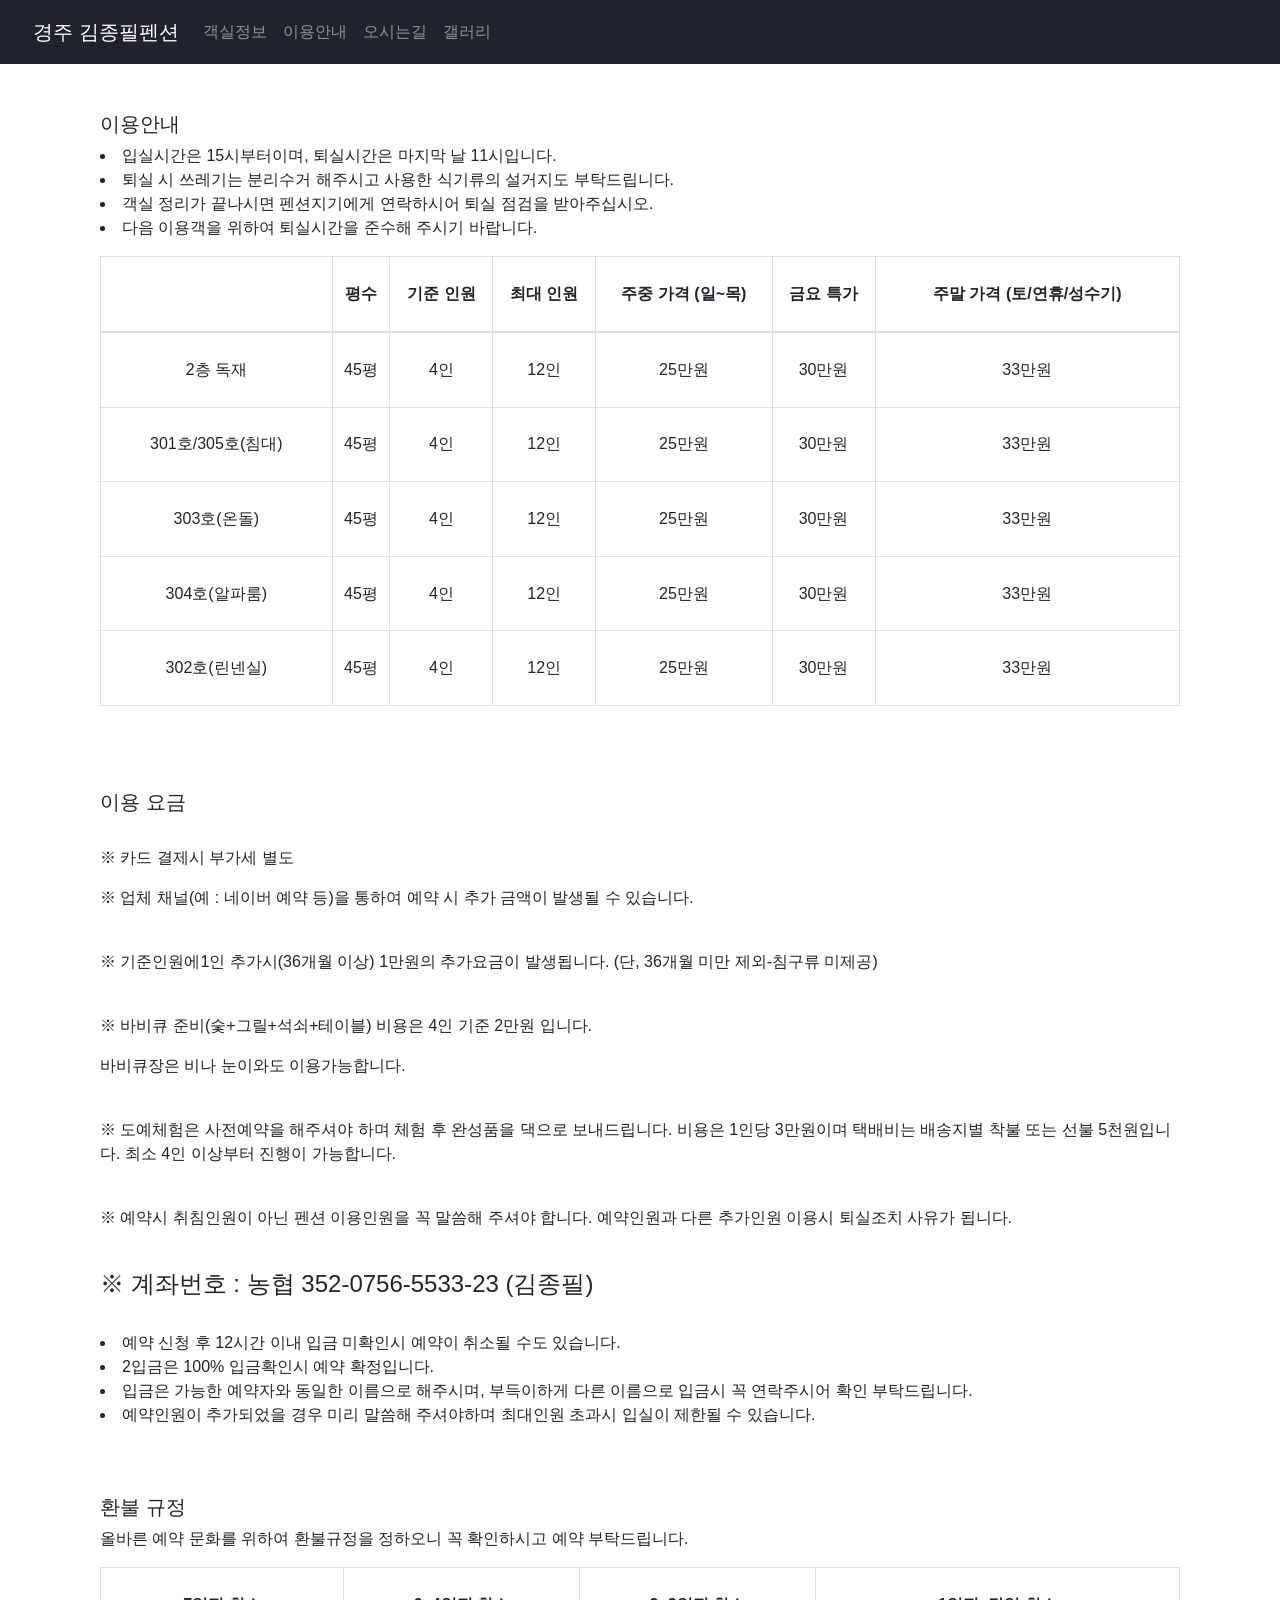
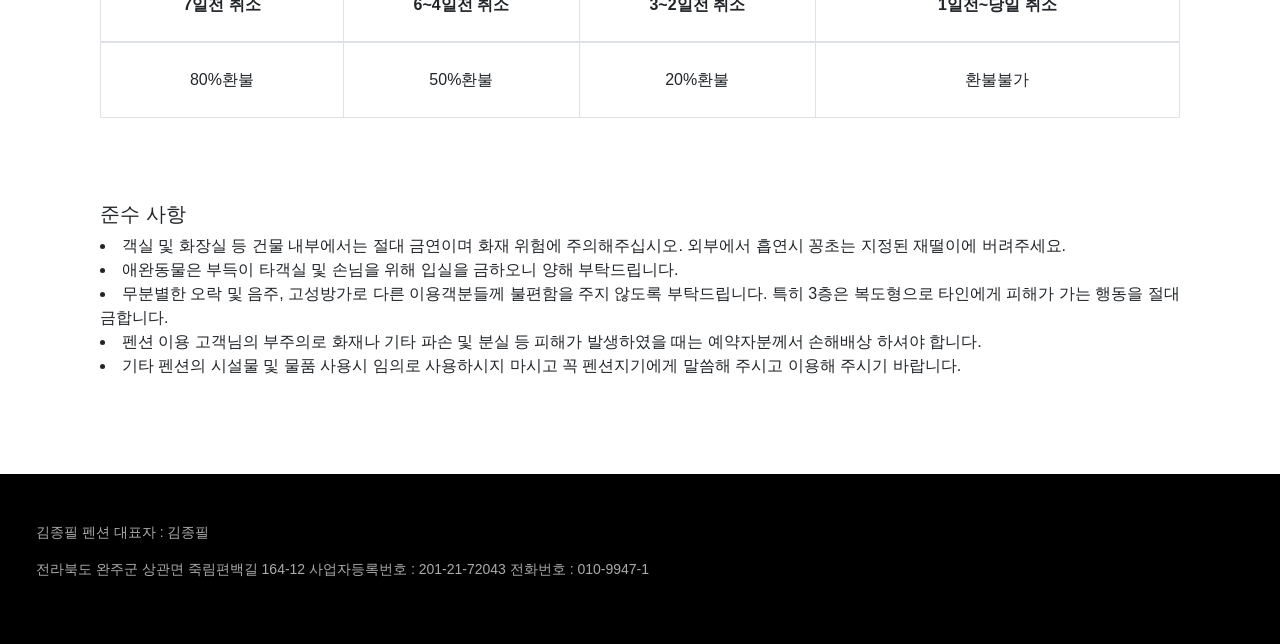
<file: guide/index.html>
<!DOCTYPE html><html lang="en"><head><meta charSet="utf-8"/><meta http-equiv="x-ua-compatible" content="ie=edge"/><meta name="viewport" content="width=device-width, initial-scale=1, shrink-to-fit=no"/><style data-href="/styles.4de1780ea35f152ed2e6.css" id="gatsby-global-css">.image-gallery{-webkit-tap-highlight-color:rgba(0,0,0,0)}
/*!
 * Bootstrap v4.6.0 (https://getbootstrap.com/)
 * Copyright 2011-2021 The Bootstrap Authors
 * Copyright 2011-2021 Twitter, Inc.
 * Licensed under MIT (https://github.com/twbs/bootstrap/blob/main/LICENSE)
 */:root{--blue:#007bff;--indigo:#6610f2;--purple:#6f42c1;--pink:#e83e8c;--red:#dc3545;--orange:#fd7e14;--yellow:#ffc107;--green:#28a745;--teal:#20c997;--cyan:#17a2b8;--white:#fff;--gray:#6c757d;--gray-dark:#343a40;--primary:#007bff;--secondary:#6c757d;--success:#28a745;--info:#17a2b8;--warning:#ffc107;--danger:#dc3545;--light:#f8f9fa;--dark:#343a40;--breakpoint-xs:0;--breakpoint-sm:576px;--breakpoint-md:768px;--breakpoint-lg:992px;--breakpoint-xl:1200px;--font-family-sans-serif:-apple-system,BlinkMacSystemFont,"Segoe UI",Roboto,"Helvetica Neue",Arial,"Noto Sans","Liberation Sans",sans-serif,"Apple Color Emoji","Segoe UI Emoji","Segoe UI Symbol","Noto Color Emoji";--font-family-monospace:SFMono-Regular,Menlo,Monaco,Consolas,"Liberation Mono","Courier New",monospace}*,:after,:before{box-sizing:border-box}html{font-family:sans-serif;line-height:1.15;-webkit-text-size-adjust:100%;-webkit-tap-highlight-color:transparent}article,aside,figcaption,figure,footer,header,hgroup,main,nav,section{display:block}body{margin:0;font-family:-apple-system,BlinkMacSystemFont,Segoe UI,Roboto,Helvetica Neue,Arial,Noto Sans,Liberation Sans,sans-serif,Apple Color Emoji,Segoe UI Emoji,Segoe UI Symbol,Noto Color Emoji;font-size:1rem;font-weight:400;line-height:1.5;color:#212529;text-align:left;background-color:#fff}[tabindex="-1"]:focus:not(:focus-visible){outline:0!important}hr{box-sizing:content-box;height:0;overflow:visible}h1,h2,h3,h4,h5,h6{margin-top:0;margin-bottom:.5rem}p{margin-top:0;margin-bottom:1rem}abbr[data-original-title],abbr[title]{text-decoration:underline;-webkit-text-decoration:underline dotted;text-decoration:underline dotted;cursor:help;border-bottom:0;-webkit-text-decoration-skip-ink:none;text-decoration-skip-ink:none}address{font-style:normal;line-height:inherit}address,dl,ol,ul{margin-bottom:1rem}dl,ol,ul{margin-top:0}ol ol,ol ul,ul ol,ul ul{margin-bottom:0}dt{font-weight:700}dd{margin-bottom:.5rem;margin-left:0}blockquote{margin:0 0 1rem}b,strong{font-weight:bolder}small{font-size:80%}sub,sup{position:relative;font-size:75%;line-height:0;vertical-align:baseline}sub{bottom:-.25em}sup{top:-.5em}a{color:#007bff;text-decoration:none;background-color:transparent}a:hover{color:#0056b3;text-decoration:underline}a:not([href]):not([class]),a:not([href]):not([class]):hover{color:inherit;text-decoration:none}code,kbd,pre,samp{font-family:SFMono-Regular,Menlo,Monaco,Consolas,Liberation Mono,Courier New,monospace;font-size:1em}pre{margin-top:0;margin-bottom:1rem;overflow:auto;-ms-overflow-style:scrollbar}figure{margin:0 0 1rem}img{border-style:none}img,svg{vertical-align:middle}svg{overflow:hidden}table{border-collapse:collapse}caption{padding-top:.75rem;padding-bottom:.75rem;color:#6c757d;text-align:left;caption-side:bottom}th{text-align:inherit;text-align:-webkit-match-parent}label{display:inline-block;margin-bottom:.5rem}button{border-radius:0}button:focus:not(:focus-visible){outline:0}button,input,optgroup,select,textarea{margin:0;font-family:inherit;font-size:inherit;line-height:inherit}button,input{overflow:visible}button,select{text-transform:none}[role=button]{cursor:pointer}select{word-wrap:normal}[type=button],[type=reset],[type=submit],button{-webkit-appearance:button}[type=button]:not(:disabled),[type=reset]:not(:disabled),[type=submit]:not(:disabled),button:not(:disabled){cursor:pointer}[type=button]::-moz-focus-inner,[type=reset]::-moz-focus-inner,[type=submit]::-moz-focus-inner,button::-moz-focus-inner{padding:0;border-style:none}input[type=checkbox],input[type=radio]{box-sizing:border-box;padding:0}textarea{overflow:auto;resize:vertical}fieldset{min-width:0;padding:0;margin:0;border:0}legend{display:block;width:100%;max-width:100%;padding:0;margin-bottom:.5rem;font-size:1.5rem;line-height:inherit;color:inherit;white-space:normal}progress{vertical-align:baseline}[type=number]::-webkit-inner-spin-button,[type=number]::-webkit-outer-spin-button{height:auto}[type=search]{outline-offset:-2px;-webkit-appearance:none}[type=search]::-webkit-search-decoration{-webkit-appearance:none}::-webkit-file-upload-button{font:inherit;-webkit-appearance:button}output{display:inline-block}summary{display:list-item;cursor:pointer}template{display:none}[hidden]{display:none!important}.h1,.h2,.h3,.h4,.h5,.h6,h1,h2,h3,h4,h5,h6{margin-bottom:.5rem;font-weight:500;line-height:1.2}.h1,h1{font-size:2.5rem}.h2,h2{font-size:2rem}.h3,h3{font-size:1.75rem}.h4,h4{font-size:1.5rem}.h5,h5{font-size:1.25rem}.h6,h6{font-size:1rem}.lead{font-size:1.25rem;font-weight:300}.display-1{font-size:6rem}.display-1,.display-2{font-weight:300;line-height:1.2}.display-2{font-size:5.5rem}.display-3{font-size:4.5rem}.display-3,.display-4{font-weight:300;line-height:1.2}.display-4{font-size:3.5rem}hr{margin-top:1rem;margin-bottom:1rem;border:0;border-top:1px solid rgba(0,0,0,.1)}.small,small{font-size:80%;font-weight:400}.mark,mark{padding:.2em;background-color:#fcf8e3}.list-inline,.list-unstyled{padding-left:0;list-style:none}.list-inline-item{display:inline-block}.list-inline-item:not(:last-child){margin-right:.5rem}.initialism{font-size:90%;text-transform:uppercase}.blockquote{margin-bottom:1rem;font-size:1.25rem}.blockquote-footer{display:block;font-size:80%;color:#6c757d}.blockquote-footer:before{content:"\2014\A0"}.img-fluid,.img-thumbnail{max-width:100%;height:auto}.img-thumbnail{padding:.25rem;background-color:#fff;border:1px solid #dee2e6;border-radius:.25rem}.figure{display:inline-block}.figure-img{margin-bottom:.5rem;line-height:1}.figure-caption{font-size:90%;color:#6c757d}code{font-size:87.5%;color:#e83e8c;word-wrap:break-word}a>code{color:inherit}kbd{padding:.2rem .4rem;font-size:87.5%;color:#fff;background-color:#212529;border-radius:.2rem}kbd kbd{padding:0;font-size:100%;font-weight:700}pre{display:block;font-size:87.5%;color:#212529}pre code{font-size:inherit;color:inherit;word-break:normal}.pre-scrollable{max-height:340px;overflow-y:scroll}.container,.container-fluid,.container-lg,.container-md,.container-sm,.container-xl{width:100%;padding-right:15px;padding-left:15px;margin-right:auto;margin-left:auto}@media (min-width:576px){.container,.container-sm{max-width:540px}}@media (min-width:768px){.container,.container-md,.container-sm{max-width:720px}}@media (min-width:992px){.container,.container-lg,.container-md,.container-sm{max-width:960px}}@media (min-width:1200px){.container,.container-lg,.container-md,.container-sm,.container-xl{max-width:1140px}}.row{display:flex;flex-wrap:wrap;margin-right:-15px;margin-left:-15px}.no-gutters{margin-right:0;margin-left:0}.no-gutters>.col,.no-gutters>[class*=col-]{padding-right:0;padding-left:0}.col,.col-1,.col-2,.col-3,.col-4,.col-5,.col-6,.col-7,.col-8,.col-9,.col-10,.col-11,.col-12,.col-auto,.col-lg,.col-lg-1,.col-lg-2,.col-lg-3,.col-lg-4,.col-lg-5,.col-lg-6,.col-lg-7,.col-lg-8,.col-lg-9,.col-lg-10,.col-lg-11,.col-lg-12,.col-lg-auto,.col-md,.col-md-1,.col-md-2,.col-md-3,.col-md-4,.col-md-5,.col-md-6,.col-md-7,.col-md-8,.col-md-9,.col-md-10,.col-md-11,.col-md-12,.col-md-auto,.col-sm,.col-sm-1,.col-sm-2,.col-sm-3,.col-sm-4,.col-sm-5,.col-sm-6,.col-sm-7,.col-sm-8,.col-sm-9,.col-sm-10,.col-sm-11,.col-sm-12,.col-sm-auto,.col-xl,.col-xl-1,.col-xl-2,.col-xl-3,.col-xl-4,.col-xl-5,.col-xl-6,.col-xl-7,.col-xl-8,.col-xl-9,.col-xl-10,.col-xl-11,.col-xl-12,.col-xl-auto{position:relative;width:100%;padding-right:15px;padding-left:15px}.col{flex-basis:0;flex-grow:1;max-width:100%}.row-cols-1>*{flex:0 0 100%;max-width:100%}.row-cols-2>*{flex:0 0 50%;max-width:50%}.row-cols-3>*{flex:0 0 33.333333%;max-width:33.333333%}.row-cols-4>*{flex:0 0 25%;max-width:25%}.row-cols-5>*{flex:0 0 20%;max-width:20%}.row-cols-6>*{flex:0 0 16.666667%;max-width:16.666667%}.col-auto{flex:0 0 auto;width:auto;max-width:100%}.col-1{flex:0 0 8.333333%;max-width:8.333333%}.col-2{flex:0 0 16.666667%;max-width:16.666667%}.col-3{flex:0 0 25%;max-width:25%}.col-4{flex:0 0 33.333333%;max-width:33.333333%}.col-5{flex:0 0 41.666667%;max-width:41.666667%}.col-6{flex:0 0 50%;max-width:50%}.col-7{flex:0 0 58.333333%;max-width:58.333333%}.col-8{flex:0 0 66.666667%;max-width:66.666667%}.col-9{flex:0 0 75%;max-width:75%}.col-10{flex:0 0 83.333333%;max-width:83.333333%}.col-11{flex:0 0 91.666667%;max-width:91.666667%}.col-12{flex:0 0 100%;max-width:100%}.order-first{order:-1}.order-last{order:13}.order-0{order:0}.order-1{order:1}.order-2{order:2}.order-3{order:3}.order-4{order:4}.order-5{order:5}.order-6{order:6}.order-7{order:7}.order-8{order:8}.order-9{order:9}.order-10{order:10}.order-11{order:11}.order-12{order:12}.offset-1{margin-left:8.333333%}.offset-2{margin-left:16.666667%}.offset-3{margin-left:25%}.offset-4{margin-left:33.333333%}.offset-5{margin-left:41.666667%}.offset-6{margin-left:50%}.offset-7{margin-left:58.333333%}.offset-8{margin-left:66.666667%}.offset-9{margin-left:75%}.offset-10{margin-left:83.333333%}.offset-11{margin-left:91.666667%}@media (min-width:576px){.col-sm{flex-basis:0;flex-grow:1;max-width:100%}.row-cols-sm-1>*{flex:0 0 100%;max-width:100%}.row-cols-sm-2>*{flex:0 0 50%;max-width:50%}.row-cols-sm-3>*{flex:0 0 33.333333%;max-width:33.333333%}.row-cols-sm-4>*{flex:0 0 25%;max-width:25%}.row-cols-sm-5>*{flex:0 0 20%;max-width:20%}.row-cols-sm-6>*{flex:0 0 16.666667%;max-width:16.666667%}.col-sm-auto{flex:0 0 auto;width:auto;max-width:100%}.col-sm-1{flex:0 0 8.333333%;max-width:8.333333%}.col-sm-2{flex:0 0 16.666667%;max-width:16.666667%}.col-sm-3{flex:0 0 25%;max-width:25%}.col-sm-4{flex:0 0 33.333333%;max-width:33.333333%}.col-sm-5{flex:0 0 41.666667%;max-width:41.666667%}.col-sm-6{flex:0 0 50%;max-width:50%}.col-sm-7{flex:0 0 58.333333%;max-width:58.333333%}.col-sm-8{flex:0 0 66.666667%;max-width:66.666667%}.col-sm-9{flex:0 0 75%;max-width:75%}.col-sm-10{flex:0 0 83.333333%;max-width:83.333333%}.col-sm-11{flex:0 0 91.666667%;max-width:91.666667%}.col-sm-12{flex:0 0 100%;max-width:100%}.order-sm-first{order:-1}.order-sm-last{order:13}.order-sm-0{order:0}.order-sm-1{order:1}.order-sm-2{order:2}.order-sm-3{order:3}.order-sm-4{order:4}.order-sm-5{order:5}.order-sm-6{order:6}.order-sm-7{order:7}.order-sm-8{order:8}.order-sm-9{order:9}.order-sm-10{order:10}.order-sm-11{order:11}.order-sm-12{order:12}.offset-sm-0{margin-left:0}.offset-sm-1{margin-left:8.333333%}.offset-sm-2{margin-left:16.666667%}.offset-sm-3{margin-left:25%}.offset-sm-4{margin-left:33.333333%}.offset-sm-5{margin-left:41.666667%}.offset-sm-6{margin-left:50%}.offset-sm-7{margin-left:58.333333%}.offset-sm-8{margin-left:66.666667%}.offset-sm-9{margin-left:75%}.offset-sm-10{margin-left:83.333333%}.offset-sm-11{margin-left:91.666667%}}@media (min-width:768px){.col-md{flex-basis:0;flex-grow:1;max-width:100%}.row-cols-md-1>*{flex:0 0 100%;max-width:100%}.row-cols-md-2>*{flex:0 0 50%;max-width:50%}.row-cols-md-3>*{flex:0 0 33.333333%;max-width:33.333333%}.row-cols-md-4>*{flex:0 0 25%;max-width:25%}.row-cols-md-5>*{flex:0 0 20%;max-width:20%}.row-cols-md-6>*{flex:0 0 16.666667%;max-width:16.666667%}.col-md-auto{flex:0 0 auto;width:auto;max-width:100%}.col-md-1{flex:0 0 8.333333%;max-width:8.333333%}.col-md-2{flex:0 0 16.666667%;max-width:16.666667%}.col-md-3{flex:0 0 25%;max-width:25%}.col-md-4{flex:0 0 33.333333%;max-width:33.333333%}.col-md-5{flex:0 0 41.666667%;max-width:41.666667%}.col-md-6{flex:0 0 50%;max-width:50%}.col-md-7{flex:0 0 58.333333%;max-width:58.333333%}.col-md-8{flex:0 0 66.666667%;max-width:66.666667%}.col-md-9{flex:0 0 75%;max-width:75%}.col-md-10{flex:0 0 83.333333%;max-width:83.333333%}.col-md-11{flex:0 0 91.666667%;max-width:91.666667%}.col-md-12{flex:0 0 100%;max-width:100%}.order-md-first{order:-1}.order-md-last{order:13}.order-md-0{order:0}.order-md-1{order:1}.order-md-2{order:2}.order-md-3{order:3}.order-md-4{order:4}.order-md-5{order:5}.order-md-6{order:6}.order-md-7{order:7}.order-md-8{order:8}.order-md-9{order:9}.order-md-10{order:10}.order-md-11{order:11}.order-md-12{order:12}.offset-md-0{margin-left:0}.offset-md-1{margin-left:8.333333%}.offset-md-2{margin-left:16.666667%}.offset-md-3{margin-left:25%}.offset-md-4{margin-left:33.333333%}.offset-md-5{margin-left:41.666667%}.offset-md-6{margin-left:50%}.offset-md-7{margin-left:58.333333%}.offset-md-8{margin-left:66.666667%}.offset-md-9{margin-left:75%}.offset-md-10{margin-left:83.333333%}.offset-md-11{margin-left:91.666667%}}@media (min-width:992px){.col-lg{flex-basis:0;flex-grow:1;max-width:100%}.row-cols-lg-1>*{flex:0 0 100%;max-width:100%}.row-cols-lg-2>*{flex:0 0 50%;max-width:50%}.row-cols-lg-3>*{flex:0 0 33.333333%;max-width:33.333333%}.row-cols-lg-4>*{flex:0 0 25%;max-width:25%}.row-cols-lg-5>*{flex:0 0 20%;max-width:20%}.row-cols-lg-6>*{flex:0 0 16.666667%;max-width:16.666667%}.col-lg-auto{flex:0 0 auto;width:auto;max-width:100%}.col-lg-1{flex:0 0 8.333333%;max-width:8.333333%}.col-lg-2{flex:0 0 16.666667%;max-width:16.666667%}.col-lg-3{flex:0 0 25%;max-width:25%}.col-lg-4{flex:0 0 33.333333%;max-width:33.333333%}.col-lg-5{flex:0 0 41.666667%;max-width:41.666667%}.col-lg-6{flex:0 0 50%;max-width:50%}.col-lg-7{flex:0 0 58.333333%;max-width:58.333333%}.col-lg-8{flex:0 0 66.666667%;max-width:66.666667%}.col-lg-9{flex:0 0 75%;max-width:75%}.col-lg-10{flex:0 0 83.333333%;max-width:83.333333%}.col-lg-11{flex:0 0 91.666667%;max-width:91.666667%}.col-lg-12{flex:0 0 100%;max-width:100%}.order-lg-first{order:-1}.order-lg-last{order:13}.order-lg-0{order:0}.order-lg-1{order:1}.order-lg-2{order:2}.order-lg-3{order:3}.order-lg-4{order:4}.order-lg-5{order:5}.order-lg-6{order:6}.order-lg-7{order:7}.order-lg-8{order:8}.order-lg-9{order:9}.order-lg-10{order:10}.order-lg-11{order:11}.order-lg-12{order:12}.offset-lg-0{margin-left:0}.offset-lg-1{margin-left:8.333333%}.offset-lg-2{margin-left:16.666667%}.offset-lg-3{margin-left:25%}.offset-lg-4{margin-left:33.333333%}.offset-lg-5{margin-left:41.666667%}.offset-lg-6{margin-left:50%}.offset-lg-7{margin-left:58.333333%}.offset-lg-8{margin-left:66.666667%}.offset-lg-9{margin-left:75%}.offset-lg-10{margin-left:83.333333%}.offset-lg-11{margin-left:91.666667%}}@media (min-width:1200px){.col-xl{flex-basis:0;flex-grow:1;max-width:100%}.row-cols-xl-1>*{flex:0 0 100%;max-width:100%}.row-cols-xl-2>*{flex:0 0 50%;max-width:50%}.row-cols-xl-3>*{flex:0 0 33.333333%;max-width:33.333333%}.row-cols-xl-4>*{flex:0 0 25%;max-width:25%}.row-cols-xl-5>*{flex:0 0 20%;max-width:20%}.row-cols-xl-6>*{flex:0 0 16.666667%;max-width:16.666667%}.col-xl-auto{flex:0 0 auto;width:auto;max-width:100%}.col-xl-1{flex:0 0 8.333333%;max-width:8.333333%}.col-xl-2{flex:0 0 16.666667%;max-width:16.666667%}.col-xl-3{flex:0 0 25%;max-width:25%}.col-xl-4{flex:0 0 33.333333%;max-width:33.333333%}.col-xl-5{flex:0 0 41.666667%;max-width:41.666667%}.col-xl-6{flex:0 0 50%;max-width:50%}.col-xl-7{flex:0 0 58.333333%;max-width:58.333333%}.col-xl-8{flex:0 0 66.666667%;max-width:66.666667%}.col-xl-9{flex:0 0 75%;max-width:75%}.col-xl-10{flex:0 0 83.333333%;max-width:83.333333%}.col-xl-11{flex:0 0 91.666667%;max-width:91.666667%}.col-xl-12{flex:0 0 100%;max-width:100%}.order-xl-first{order:-1}.order-xl-last{order:13}.order-xl-0{order:0}.order-xl-1{order:1}.order-xl-2{order:2}.order-xl-3{order:3}.order-xl-4{order:4}.order-xl-5{order:5}.order-xl-6{order:6}.order-xl-7{order:7}.order-xl-8{order:8}.order-xl-9{order:9}.order-xl-10{order:10}.order-xl-11{order:11}.order-xl-12{order:12}.offset-xl-0{margin-left:0}.offset-xl-1{margin-left:8.333333%}.offset-xl-2{margin-left:16.666667%}.offset-xl-3{margin-left:25%}.offset-xl-4{margin-left:33.333333%}.offset-xl-5{margin-left:41.666667%}.offset-xl-6{margin-left:50%}.offset-xl-7{margin-left:58.333333%}.offset-xl-8{margin-left:66.666667%}.offset-xl-9{margin-left:75%}.offset-xl-10{margin-left:83.333333%}.offset-xl-11{margin-left:91.666667%}}.table{width:100%;margin-bottom:1rem;color:#212529}.table td,.table th{padding:.75rem;vertical-align:top;border-top:1px solid #dee2e6}.table thead th{vertical-align:bottom;border-bottom:2px solid #dee2e6}.table tbody+tbody{border-top:2px solid #dee2e6}.table-sm td,.table-sm th{padding:.3rem}.table-bordered,.table-bordered td,.table-bordered th{border:1px solid #dee2e6}.table-bordered thead td,.table-bordered thead th{border-bottom-width:2px}.table-borderless tbody+tbody,.table-borderless td,.table-borderless th,.table-borderless thead th{border:0}.table-striped tbody tr:nth-of-type(odd){background-color:rgba(0,0,0,.05)}.table-hover tbody tr:hover{color:#212529;background-color:rgba(0,0,0,.075)}.table-primary,.table-primary>td,.table-primary>th{background-color:#b8daff}.table-primary tbody+tbody,.table-primary td,.table-primary th,.table-primary thead th{border-color:#7abaff}.table-hover .table-primary:hover,.table-hover .table-primary:hover>td,.table-hover .table-primary:hover>th{background-color:#9fcdff}.table-secondary,.table-secondary>td,.table-secondary>th{background-color:#d6d8db}.table-secondary tbody+tbody,.table-secondary td,.table-secondary th,.table-secondary thead th{border-color:#b3b7bb}.table-hover .table-secondary:hover,.table-hover .table-secondary:hover>td,.table-hover .table-secondary:hover>th{background-color:#c8cbcf}.table-success,.table-success>td,.table-success>th{background-color:#c3e6cb}.table-success tbody+tbody,.table-success td,.table-success th,.table-success thead th{border-color:#8fd19e}.table-hover .table-success:hover,.table-hover .table-success:hover>td,.table-hover .table-success:hover>th{background-color:#b1dfbb}.table-info,.table-info>td,.table-info>th{background-color:#bee5eb}.table-info tbody+tbody,.table-info td,.table-info th,.table-info thead th{border-color:#86cfda}.table-hover .table-info:hover,.table-hover .table-info:hover>td,.table-hover .table-info:hover>th{background-color:#abdde5}.table-warning,.table-warning>td,.table-warning>th{background-color:#ffeeba}.table-warning tbody+tbody,.table-warning td,.table-warning th,.table-warning thead th{border-color:#ffdf7e}.table-hover .table-warning:hover,.table-hover .table-warning:hover>td,.table-hover .table-warning:hover>th{background-color:#ffe8a1}.table-danger,.table-danger>td,.table-danger>th{background-color:#f5c6cb}.table-danger tbody+tbody,.table-danger td,.table-danger th,.table-danger thead th{border-color:#ed969e}.table-hover .table-danger:hover,.table-hover .table-danger:hover>td,.table-hover .table-danger:hover>th{background-color:#f1b0b7}.table-light,.table-light>td,.table-light>th{background-color:#fdfdfe}.table-light tbody+tbody,.table-light td,.table-light th,.table-light thead th{border-color:#fbfcfc}.table-hover .table-light:hover,.table-hover .table-light:hover>td,.table-hover .table-light:hover>th{background-color:#ececf6}.table-dark,.table-dark>td,.table-dark>th{background-color:#c6c8ca}.table-dark tbody+tbody,.table-dark td,.table-dark th,.table-dark thead th{border-color:#95999c}.table-hover .table-dark:hover,.table-hover .table-dark:hover>td,.table-hover .table-dark:hover>th{background-color:#b9bbbe}.table-active,.table-active>td,.table-active>th,.table-hover .table-active:hover,.table-hover .table-active:hover>td,.table-hover .table-active:hover>th{background-color:rgba(0,0,0,.075)}.table .thead-dark th{color:#fff;background-color:#343a40;border-color:#454d55}.table .thead-light th{color:#495057;background-color:#e9ecef;border-color:#dee2e6}.table-dark{color:#fff;background-color:#343a40}.table-dark td,.table-dark th,.table-dark thead th{border-color:#454d55}.table-dark.table-bordered{border:0}.table-dark.table-striped tbody tr:nth-of-type(odd){background-color:hsla(0,0%,100%,.05)}.table-dark.table-hover tbody tr:hover{color:#fff;background-color:hsla(0,0%,100%,.075)}@media (max-width:575.98px){.table-responsive-sm{display:block;width:100%;overflow-x:auto;-webkit-overflow-scrolling:touch}.table-responsive-sm>.table-bordered{border:0}}@media (max-width:767.98px){.table-responsive-md{display:block;width:100%;overflow-x:auto;-webkit-overflow-scrolling:touch}.table-responsive-md>.table-bordered{border:0}}@media (max-width:991.98px){.table-responsive-lg{display:block;width:100%;overflow-x:auto;-webkit-overflow-scrolling:touch}.table-responsive-lg>.table-bordered{border:0}}@media (max-width:1199.98px){.table-responsive-xl{display:block;width:100%;overflow-x:auto;-webkit-overflow-scrolling:touch}.table-responsive-xl>.table-bordered{border:0}}.table-responsive{display:block;width:100%;overflow-x:auto;-webkit-overflow-scrolling:touch}.table-responsive>.table-bordered{border:0}.form-control{display:block;width:100%;height:calc(1.5em + .75rem + 2px);padding:.375rem .75rem;font-size:1rem;font-weight:400;line-height:1.5;color:#495057;background-color:#fff;background-clip:padding-box;border:1px solid #ced4da;border-radius:.25rem;transition:border-color .15s ease-in-out,box-shadow .15s ease-in-out}@media (prefers-reduced-motion:reduce){.form-control{transition:none}}.form-control::-ms-expand{background-color:transparent;border:0}.form-control:-moz-focusring{color:transparent;text-shadow:0 0 0 #495057}.form-control:focus{color:#495057;background-color:#fff;border-color:#80bdff;outline:0;box-shadow:0 0 0 .2rem rgba(0,123,255,.25)}.form-control:-ms-input-placeholder{color:#6c757d;opacity:1}.form-control::placeholder{color:#6c757d;opacity:1}.form-control:disabled,.form-control[readonly]{background-color:#e9ecef;opacity:1}input[type=date].form-control,input[type=datetime-local].form-control,input[type=month].form-control,input[type=time].form-control{-webkit-appearance:none;-moz-appearance:none;appearance:none}select.form-control:focus::-ms-value{color:#495057;background-color:#fff}.form-control-file,.form-control-range{display:block;width:100%}.col-form-label{padding-top:calc(.375rem + 1px);padding-bottom:calc(.375rem + 1px);margin-bottom:0;font-size:inherit;line-height:1.5}.col-form-label-lg{padding-top:calc(.5rem + 1px);padding-bottom:calc(.5rem + 1px);font-size:1.25rem;line-height:1.5}.col-form-label-sm{padding-top:calc(.25rem + 1px);padding-bottom:calc(.25rem + 1px);font-size:.875rem;line-height:1.5}.form-control-plaintext{display:block;width:100%;padding:.375rem 0;margin-bottom:0;font-size:1rem;line-height:1.5;color:#212529;background-color:transparent;border:solid transparent;border-width:1px 0}.form-control-plaintext.form-control-lg,.form-control-plaintext.form-control-sm{padding-right:0;padding-left:0}.form-control-sm{height:calc(1.5em + .5rem + 2px);padding:.25rem .5rem;font-size:.875rem;line-height:1.5;border-radius:.2rem}.form-control-lg{height:calc(1.5em + 1rem + 2px);padding:.5rem 1rem;font-size:1.25rem;line-height:1.5;border-radius:.3rem}select.form-control[multiple],select.form-control[size],textarea.form-control{height:auto}.form-group{margin-bottom:1rem}.form-text{display:block;margin-top:.25rem}.form-row{display:flex;flex-wrap:wrap;margin-right:-5px;margin-left:-5px}.form-row>.col,.form-row>[class*=col-]{padding-right:5px;padding-left:5px}.form-check{position:relative;display:block;padding-left:1.25rem}.form-check-input{position:absolute;margin-top:.3rem;margin-left:-1.25rem}.form-check-input:disabled~.form-check-label,.form-check-input[disabled]~.form-check-label{color:#6c757d}.form-check-label{margin-bottom:0}.form-check-inline{display:inline-flex;align-items:center;padding-left:0;margin-right:.75rem}.form-check-inline .form-check-input{position:static;margin-top:0;margin-right:.3125rem;margin-left:0}.valid-feedback{display:none;width:100%;margin-top:.25rem;font-size:80%;color:#28a745}.valid-tooltip{position:absolute;top:100%;left:0;z-index:5;display:none;max-width:100%;padding:.25rem .5rem;margin-top:.1rem;font-size:.875rem;line-height:1.5;color:#fff;background-color:rgba(40,167,69,.9);border-radius:.25rem}.form-row>.col>.valid-tooltip,.form-row>[class*=col-]>.valid-tooltip{left:5px}.is-valid~.valid-feedback,.is-valid~.valid-tooltip,.was-validated :valid~.valid-feedback,.was-validated :valid~.valid-tooltip{display:block}.form-control.is-valid,.was-validated .form-control:valid{border-color:#28a745;padding-right:calc(1.5em + .75rem);background-image:url("data:image/svg+xml;charset=utf-8,%3Csvg xmlns='http://www.w3.org/2000/svg' width='8' height='8' viewBox='0 0 8 8'%3E%3Cpath fill='%2328a745' d='M2.3 6.73L.6 4.53c-.4-1.04.46-1.4 1.1-.8l1.1 1.4 3.4-3.8c.6-.63 1.6-.27 1.2.7l-4 4.6c-.43.5-.8.4-1.1.1z'/%3E%3C/svg%3E");background-repeat:no-repeat;background-position:right calc(.375em + .1875rem) center;background-size:calc(.75em + .375rem) calc(.75em + .375rem)}.form-control.is-valid:focus,.was-validated .form-control:valid:focus{border-color:#28a745;box-shadow:0 0 0 .2rem rgba(40,167,69,.25)}.was-validated textarea.form-control:valid,textarea.form-control.is-valid{padding-right:calc(1.5em + .75rem);background-position:top calc(.375em + .1875rem) right calc(.375em + .1875rem)}.custom-select.is-valid,.was-validated .custom-select:valid{border-color:#28a745;padding-right:calc(.75em + 2.3125rem);background:url("data:image/svg+xml;charset=utf-8,%3Csvg xmlns='http://www.w3.org/2000/svg' width='4' height='5' viewBox='0 0 4 5'%3E%3Cpath fill='%23343a40' d='M2 0L0 2h4zm0 5L0 3h4z'/%3E%3C/svg%3E") right .75rem center/8px 10px no-repeat,#fff url("data:image/svg+xml;charset=utf-8,%3Csvg xmlns='http://www.w3.org/2000/svg' width='8' height='8' viewBox='0 0 8 8'%3E%3Cpath fill='%2328a745' d='M2.3 6.73L.6 4.53c-.4-1.04.46-1.4 1.1-.8l1.1 1.4 3.4-3.8c.6-.63 1.6-.27 1.2.7l-4 4.6c-.43.5-.8.4-1.1.1z'/%3E%3C/svg%3E") center right 1.75rem/calc(.75em + .375rem) calc(.75em + .375rem) no-repeat}.custom-select.is-valid:focus,.was-validated .custom-select:valid:focus{border-color:#28a745;box-shadow:0 0 0 .2rem rgba(40,167,69,.25)}.form-check-input.is-valid~.form-check-label,.was-validated .form-check-input:valid~.form-check-label{color:#28a745}.form-check-input.is-valid~.valid-feedback,.form-check-input.is-valid~.valid-tooltip,.was-validated .form-check-input:valid~.valid-feedback,.was-validated .form-check-input:valid~.valid-tooltip{display:block}.custom-control-input.is-valid~.custom-control-label,.was-validated .custom-control-input:valid~.custom-control-label{color:#28a745}.custom-control-input.is-valid~.custom-control-label:before,.was-validated .custom-control-input:valid~.custom-control-label:before{border-color:#28a745}.custom-control-input.is-valid:checked~.custom-control-label:before,.was-validated .custom-control-input:valid:checked~.custom-control-label:before{border-color:#34ce57;background-color:#34ce57}.custom-control-input.is-valid:focus~.custom-control-label:before,.was-validated .custom-control-input:valid:focus~.custom-control-label:before{box-shadow:0 0 0 .2rem rgba(40,167,69,.25)}.custom-control-input.is-valid:focus:not(:checked)~.custom-control-label:before,.custom-file-input.is-valid~.custom-file-label,.was-validated .custom-control-input:valid:focus:not(:checked)~.custom-control-label:before,.was-validated .custom-file-input:valid~.custom-file-label{border-color:#28a745}.custom-file-input.is-valid:focus~.custom-file-label,.was-validated .custom-file-input:valid:focus~.custom-file-label{border-color:#28a745;box-shadow:0 0 0 .2rem rgba(40,167,69,.25)}.invalid-feedback{display:none;width:100%;margin-top:.25rem;font-size:80%;color:#dc3545}.invalid-tooltip{position:absolute;top:100%;left:0;z-index:5;display:none;max-width:100%;padding:.25rem .5rem;margin-top:.1rem;font-size:.875rem;line-height:1.5;color:#fff;background-color:rgba(220,53,69,.9);border-radius:.25rem}.form-row>.col>.invalid-tooltip,.form-row>[class*=col-]>.invalid-tooltip{left:5px}.is-invalid~.invalid-feedback,.is-invalid~.invalid-tooltip,.was-validated :invalid~.invalid-feedback,.was-validated :invalid~.invalid-tooltip{display:block}.form-control.is-invalid,.was-validated .form-control:invalid{border-color:#dc3545;padding-right:calc(1.5em + .75rem);background-image:url("data:image/svg+xml;charset=utf-8,%3Csvg xmlns='http://www.w3.org/2000/svg' width='12' height='12' fill='none' stroke='%23dc3545' viewBox='0 0 12 12'%3E%3Ccircle cx='6' cy='6' r='4.5'/%3E%3Cpath stroke-linejoin='round' d='M5.8 3.6h.4L6 6.5z'/%3E%3Ccircle cx='6' cy='8.2' r='.6' fill='%23dc3545' stroke='none'/%3E%3C/svg%3E");background-repeat:no-repeat;background-position:right calc(.375em + .1875rem) center;background-size:calc(.75em + .375rem) calc(.75em + .375rem)}.form-control.is-invalid:focus,.was-validated .form-control:invalid:focus{border-color:#dc3545;box-shadow:0 0 0 .2rem rgba(220,53,69,.25)}.was-validated textarea.form-control:invalid,textarea.form-control.is-invalid{padding-right:calc(1.5em + .75rem);background-position:top calc(.375em + .1875rem) right calc(.375em + .1875rem)}.custom-select.is-invalid,.was-validated .custom-select:invalid{border-color:#dc3545;padding-right:calc(.75em + 2.3125rem);background:url("data:image/svg+xml;charset=utf-8,%3Csvg xmlns='http://www.w3.org/2000/svg' width='4' height='5' viewBox='0 0 4 5'%3E%3Cpath fill='%23343a40' d='M2 0L0 2h4zm0 5L0 3h4z'/%3E%3C/svg%3E") right .75rem center/8px 10px no-repeat,#fff url("data:image/svg+xml;charset=utf-8,%3Csvg xmlns='http://www.w3.org/2000/svg' width='12' height='12' fill='none' stroke='%23dc3545' viewBox='0 0 12 12'%3E%3Ccircle cx='6' cy='6' r='4.5'/%3E%3Cpath stroke-linejoin='round' d='M5.8 3.6h.4L6 6.5z'/%3E%3Ccircle cx='6' cy='8.2' r='.6' fill='%23dc3545' stroke='none'/%3E%3C/svg%3E") center right 1.75rem/calc(.75em + .375rem) calc(.75em + .375rem) no-repeat}.custom-select.is-invalid:focus,.was-validated .custom-select:invalid:focus{border-color:#dc3545;box-shadow:0 0 0 .2rem rgba(220,53,69,.25)}.form-check-input.is-invalid~.form-check-label,.was-validated .form-check-input:invalid~.form-check-label{color:#dc3545}.form-check-input.is-invalid~.invalid-feedback,.form-check-input.is-invalid~.invalid-tooltip,.was-validated .form-check-input:invalid~.invalid-feedback,.was-validated .form-check-input:invalid~.invalid-tooltip{display:block}.custom-control-input.is-invalid~.custom-control-label,.was-validated .custom-control-input:invalid~.custom-control-label{color:#dc3545}.custom-control-input.is-invalid~.custom-control-label:before,.was-validated .custom-control-input:invalid~.custom-control-label:before{border-color:#dc3545}.custom-control-input.is-invalid:checked~.custom-control-label:before,.was-validated .custom-control-input:invalid:checked~.custom-control-label:before{border-color:#e4606d;background-color:#e4606d}.custom-control-input.is-invalid:focus~.custom-control-label:before,.was-validated .custom-control-input:invalid:focus~.custom-control-label:before{box-shadow:0 0 0 .2rem rgba(220,53,69,.25)}.custom-control-input.is-invalid:focus:not(:checked)~.custom-control-label:before,.custom-file-input.is-invalid~.custom-file-label,.was-validated .custom-control-input:invalid:focus:not(:checked)~.custom-control-label:before,.was-validated .custom-file-input:invalid~.custom-file-label{border-color:#dc3545}.custom-file-input.is-invalid:focus~.custom-file-label,.was-validated .custom-file-input:invalid:focus~.custom-file-label{border-color:#dc3545;box-shadow:0 0 0 .2rem rgba(220,53,69,.25)}.form-inline{display:flex;flex-flow:row wrap;align-items:center}.form-inline .form-check{width:100%}@media (min-width:576px){.form-inline label{justify-content:center}.form-inline .form-group,.form-inline label{display:flex;align-items:center;margin-bottom:0}.form-inline .form-group{flex:0 0 auto;flex-flow:row wrap}.form-inline .form-control{display:inline-block;width:auto;vertical-align:middle}.form-inline .form-control-plaintext{display:inline-block}.form-inline .custom-select,.form-inline .input-group{width:auto}.form-inline .form-check{display:flex;align-items:center;justify-content:center;width:auto;padding-left:0}.form-inline .form-check-input{position:relative;flex-shrink:0;margin-top:0;margin-right:.25rem;margin-left:0}.form-inline .custom-control{align-items:center;justify-content:center}.form-inline .custom-control-label{margin-bottom:0}}.btn{display:inline-block;font-weight:400;color:#212529;text-align:center;vertical-align:middle;-webkit-user-select:none;-ms-user-select:none;user-select:none;background-color:transparent;border:1px solid transparent;padding:.375rem .75rem;font-size:1rem;line-height:1.5;border-radius:.25rem;transition:color .15s ease-in-out,background-color .15s ease-in-out,border-color .15s ease-in-out,box-shadow .15s ease-in-out}@media (prefers-reduced-motion:reduce){.btn{transition:none}}.btn:hover{color:#212529;text-decoration:none}.btn.focus,.btn:focus{outline:0;box-shadow:0 0 0 .2rem rgba(0,123,255,.25)}.btn.disabled,.btn:disabled{opacity:.65}.btn:not(:disabled):not(.disabled){cursor:pointer}a.btn.disabled,fieldset:disabled a.btn{pointer-events:none}.btn-primary{color:#fff;background-color:#007bff;border-color:#007bff}.btn-primary.focus,.btn-primary:focus,.btn-primary:hover{color:#fff;background-color:#0069d9;border-color:#0062cc}.btn-primary.focus,.btn-primary:focus{box-shadow:0 0 0 .2rem rgba(38,143,255,.5)}.btn-primary.disabled,.btn-primary:disabled{color:#fff;background-color:#007bff;border-color:#007bff}.btn-primary:not(:disabled):not(.disabled).active,.btn-primary:not(:disabled):not(.disabled):active,.show>.btn-primary.dropdown-toggle{color:#fff;background-color:#0062cc;border-color:#005cbf}.btn-primary:not(:disabled):not(.disabled).active:focus,.btn-primary:not(:disabled):not(.disabled):active:focus,.show>.btn-primary.dropdown-toggle:focus{box-shadow:0 0 0 .2rem rgba(38,143,255,.5)}.btn-secondary{color:#fff;background-color:#6c757d;border-color:#6c757d}.btn-secondary.focus,.btn-secondary:focus,.btn-secondary:hover{color:#fff;background-color:#5a6268;border-color:#545b62}.btn-secondary.focus,.btn-secondary:focus{box-shadow:0 0 0 .2rem rgba(130,138,145,.5)}.btn-secondary.disabled,.btn-secondary:disabled{color:#fff;background-color:#6c757d;border-color:#6c757d}.btn-secondary:not(:disabled):not(.disabled).active,.btn-secondary:not(:disabled):not(.disabled):active,.show>.btn-secondary.dropdown-toggle{color:#fff;background-color:#545b62;border-color:#4e555b}.btn-secondary:not(:disabled):not(.disabled).active:focus,.btn-secondary:not(:disabled):not(.disabled):active:focus,.show>.btn-secondary.dropdown-toggle:focus{box-shadow:0 0 0 .2rem rgba(130,138,145,.5)}.btn-success{color:#fff;background-color:#28a745;border-color:#28a745}.btn-success.focus,.btn-success:focus,.btn-success:hover{color:#fff;background-color:#218838;border-color:#1e7e34}.btn-success.focus,.btn-success:focus{box-shadow:0 0 0 .2rem rgba(72,180,97,.5)}.btn-success.disabled,.btn-success:disabled{color:#fff;background-color:#28a745;border-color:#28a745}.btn-success:not(:disabled):not(.disabled).active,.btn-success:not(:disabled):not(.disabled):active,.show>.btn-success.dropdown-toggle{color:#fff;background-color:#1e7e34;border-color:#1c7430}.btn-success:not(:disabled):not(.disabled).active:focus,.btn-success:not(:disabled):not(.disabled):active:focus,.show>.btn-success.dropdown-toggle:focus{box-shadow:0 0 0 .2rem rgba(72,180,97,.5)}.btn-info{color:#fff;background-color:#17a2b8;border-color:#17a2b8}.btn-info.focus,.btn-info:focus,.btn-info:hover{color:#fff;background-color:#138496;border-color:#117a8b}.btn-info.focus,.btn-info:focus{box-shadow:0 0 0 .2rem rgba(58,176,195,.5)}.btn-info.disabled,.btn-info:disabled{color:#fff;background-color:#17a2b8;border-color:#17a2b8}.btn-info:not(:disabled):not(.disabled).active,.btn-info:not(:disabled):not(.disabled):active,.show>.btn-info.dropdown-toggle{color:#fff;background-color:#117a8b;border-color:#10707f}.btn-info:not(:disabled):not(.disabled).active:focus,.btn-info:not(:disabled):not(.disabled):active:focus,.show>.btn-info.dropdown-toggle:focus{box-shadow:0 0 0 .2rem rgba(58,176,195,.5)}.btn-warning{color:#212529;background-color:#ffc107;border-color:#ffc107}.btn-warning.focus,.btn-warning:focus,.btn-warning:hover{color:#212529;background-color:#e0a800;border-color:#d39e00}.btn-warning.focus,.btn-warning:focus{box-shadow:0 0 0 .2rem rgba(222,170,12,.5)}.btn-warning.disabled,.btn-warning:disabled{color:#212529;background-color:#ffc107;border-color:#ffc107}.btn-warning:not(:disabled):not(.disabled).active,.btn-warning:not(:disabled):not(.disabled):active,.show>.btn-warning.dropdown-toggle{color:#212529;background-color:#d39e00;border-color:#c69500}.btn-warning:not(:disabled):not(.disabled).active:focus,.btn-warning:not(:disabled):not(.disabled):active:focus,.show>.btn-warning.dropdown-toggle:focus{box-shadow:0 0 0 .2rem rgba(222,170,12,.5)}.btn-danger{color:#fff;background-color:#dc3545;border-color:#dc3545}.btn-danger.focus,.btn-danger:focus,.btn-danger:hover{color:#fff;background-color:#c82333;border-color:#bd2130}.btn-danger.focus,.btn-danger:focus{box-shadow:0 0 0 .2rem rgba(225,83,97,.5)}.btn-danger.disabled,.btn-danger:disabled{color:#fff;background-color:#dc3545;border-color:#dc3545}.btn-danger:not(:disabled):not(.disabled).active,.btn-danger:not(:disabled):not(.disabled):active,.show>.btn-danger.dropdown-toggle{color:#fff;background-color:#bd2130;border-color:#b21f2d}.btn-danger:not(:disabled):not(.disabled).active:focus,.btn-danger:not(:disabled):not(.disabled):active:focus,.show>.btn-danger.dropdown-toggle:focus{box-shadow:0 0 0 .2rem rgba(225,83,97,.5)}.btn-light{color:#212529;background-color:#f8f9fa;border-color:#f8f9fa}.btn-light.focus,.btn-light:focus,.btn-light:hover{color:#212529;background-color:#e2e6ea;border-color:#dae0e5}.btn-light.focus,.btn-light:focus{box-shadow:0 0 0 .2rem rgba(216,217,219,.5)}.btn-light.disabled,.btn-light:disabled{color:#212529;background-color:#f8f9fa;border-color:#f8f9fa}.btn-light:not(:disabled):not(.disabled).active,.btn-light:not(:disabled):not(.disabled):active,.show>.btn-light.dropdown-toggle{color:#212529;background-color:#dae0e5;border-color:#d3d9df}.btn-light:not(:disabled):not(.disabled).active:focus,.btn-light:not(:disabled):not(.disabled):active:focus,.show>.btn-light.dropdown-toggle:focus{box-shadow:0 0 0 .2rem rgba(216,217,219,.5)}.btn-dark{color:#fff;background-color:#343a40;border-color:#343a40}.btn-dark.focus,.btn-dark:focus,.btn-dark:hover{color:#fff;background-color:#23272b;border-color:#1d2124}.btn-dark.focus,.btn-dark:focus{box-shadow:0 0 0 .2rem rgba(82,88,93,.5)}.btn-dark.disabled,.btn-dark:disabled{color:#fff;background-color:#343a40;border-color:#343a40}.btn-dark:not(:disabled):not(.disabled).active,.btn-dark:not(:disabled):not(.disabled):active,.show>.btn-dark.dropdown-toggle{color:#fff;background-color:#1d2124;border-color:#171a1d}.btn-dark:not(:disabled):not(.disabled).active:focus,.btn-dark:not(:disabled):not(.disabled):active:focus,.show>.btn-dark.dropdown-toggle:focus{box-shadow:0 0 0 .2rem rgba(82,88,93,.5)}.btn-outline-primary{color:#007bff;border-color:#007bff}.btn-outline-primary:hover{color:#fff;background-color:#007bff;border-color:#007bff}.btn-outline-primary.focus,.btn-outline-primary:focus{box-shadow:0 0 0 .2rem rgba(0,123,255,.5)}.btn-outline-primary.disabled,.btn-outline-primary:disabled{color:#007bff;background-color:transparent}.btn-outline-primary:not(:disabled):not(.disabled).active,.btn-outline-primary:not(:disabled):not(.disabled):active,.show>.btn-outline-primary.dropdown-toggle{color:#fff;background-color:#007bff;border-color:#007bff}.btn-outline-primary:not(:disabled):not(.disabled).active:focus,.btn-outline-primary:not(:disabled):not(.disabled):active:focus,.show>.btn-outline-primary.dropdown-toggle:focus{box-shadow:0 0 0 .2rem rgba(0,123,255,.5)}.btn-outline-secondary{color:#6c757d;border-color:#6c757d}.btn-outline-secondary:hover{color:#fff;background-color:#6c757d;border-color:#6c757d}.btn-outline-secondary.focus,.btn-outline-secondary:focus{box-shadow:0 0 0 .2rem rgba(108,117,125,.5)}.btn-outline-secondary.disabled,.btn-outline-secondary:disabled{color:#6c757d;background-color:transparent}.btn-outline-secondary:not(:disabled):not(.disabled).active,.btn-outline-secondary:not(:disabled):not(.disabled):active,.show>.btn-outline-secondary.dropdown-toggle{color:#fff;background-color:#6c757d;border-color:#6c757d}.btn-outline-secondary:not(:disabled):not(.disabled).active:focus,.btn-outline-secondary:not(:disabled):not(.disabled):active:focus,.show>.btn-outline-secondary.dropdown-toggle:focus{box-shadow:0 0 0 .2rem rgba(108,117,125,.5)}.btn-outline-success{color:#28a745;border-color:#28a745}.btn-outline-success:hover{color:#fff;background-color:#28a745;border-color:#28a745}.btn-outline-success.focus,.btn-outline-success:focus{box-shadow:0 0 0 .2rem rgba(40,167,69,.5)}.btn-outline-success.disabled,.btn-outline-success:disabled{color:#28a745;background-color:transparent}.btn-outline-success:not(:disabled):not(.disabled).active,.btn-outline-success:not(:disabled):not(.disabled):active,.show>.btn-outline-success.dropdown-toggle{color:#fff;background-color:#28a745;border-color:#28a745}.btn-outline-success:not(:disabled):not(.disabled).active:focus,.btn-outline-success:not(:disabled):not(.disabled):active:focus,.show>.btn-outline-success.dropdown-toggle:focus{box-shadow:0 0 0 .2rem rgba(40,167,69,.5)}.btn-outline-info{color:#17a2b8;border-color:#17a2b8}.btn-outline-info:hover{color:#fff;background-color:#17a2b8;border-color:#17a2b8}.btn-outline-info.focus,.btn-outline-info:focus{box-shadow:0 0 0 .2rem rgba(23,162,184,.5)}.btn-outline-info.disabled,.btn-outline-info:disabled{color:#17a2b8;background-color:transparent}.btn-outline-info:not(:disabled):not(.disabled).active,.btn-outline-info:not(:disabled):not(.disabled):active,.show>.btn-outline-info.dropdown-toggle{color:#fff;background-color:#17a2b8;border-color:#17a2b8}.btn-outline-info:not(:disabled):not(.disabled).active:focus,.btn-outline-info:not(:disabled):not(.disabled):active:focus,.show>.btn-outline-info.dropdown-toggle:focus{box-shadow:0 0 0 .2rem rgba(23,162,184,.5)}.btn-outline-warning{color:#ffc107;border-color:#ffc107}.btn-outline-warning:hover{color:#212529;background-color:#ffc107;border-color:#ffc107}.btn-outline-warning.focus,.btn-outline-warning:focus{box-shadow:0 0 0 .2rem rgba(255,193,7,.5)}.btn-outline-warning.disabled,.btn-outline-warning:disabled{color:#ffc107;background-color:transparent}.btn-outline-warning:not(:disabled):not(.disabled).active,.btn-outline-warning:not(:disabled):not(.disabled):active,.show>.btn-outline-warning.dropdown-toggle{color:#212529;background-color:#ffc107;border-color:#ffc107}.btn-outline-warning:not(:disabled):not(.disabled).active:focus,.btn-outline-warning:not(:disabled):not(.disabled):active:focus,.show>.btn-outline-warning.dropdown-toggle:focus{box-shadow:0 0 0 .2rem rgba(255,193,7,.5)}.btn-outline-danger{color:#dc3545;border-color:#dc3545}.btn-outline-danger:hover{color:#fff;background-color:#dc3545;border-color:#dc3545}.btn-outline-danger.focus,.btn-outline-danger:focus{box-shadow:0 0 0 .2rem rgba(220,53,69,.5)}.btn-outline-danger.disabled,.btn-outline-danger:disabled{color:#dc3545;background-color:transparent}.btn-outline-danger:not(:disabled):not(.disabled).active,.btn-outline-danger:not(:disabled):not(.disabled):active,.show>.btn-outline-danger.dropdown-toggle{color:#fff;background-color:#dc3545;border-color:#dc3545}.btn-outline-danger:not(:disabled):not(.disabled).active:focus,.btn-outline-danger:not(:disabled):not(.disabled):active:focus,.show>.btn-outline-danger.dropdown-toggle:focus{box-shadow:0 0 0 .2rem rgba(220,53,69,.5)}.btn-outline-light{color:#f8f9fa;border-color:#f8f9fa}.btn-outline-light:hover{color:#212529;background-color:#f8f9fa;border-color:#f8f9fa}.btn-outline-light.focus,.btn-outline-light:focus{box-shadow:0 0 0 .2rem rgba(248,249,250,.5)}.btn-outline-light.disabled,.btn-outline-light:disabled{color:#f8f9fa;background-color:transparent}.btn-outline-light:not(:disabled):not(.disabled).active,.btn-outline-light:not(:disabled):not(.disabled):active,.show>.btn-outline-light.dropdown-toggle{color:#212529;background-color:#f8f9fa;border-color:#f8f9fa}.btn-outline-light:not(:disabled):not(.disabled).active:focus,.btn-outline-light:not(:disabled):not(.disabled):active:focus,.show>.btn-outline-light.dropdown-toggle:focus{box-shadow:0 0 0 .2rem rgba(248,249,250,.5)}.btn-outline-dark{color:#343a40;border-color:#343a40}.btn-outline-dark:hover{color:#fff;background-color:#343a40;border-color:#343a40}.btn-outline-dark.focus,.btn-outline-dark:focus{box-shadow:0 0 0 .2rem rgba(52,58,64,.5)}.btn-outline-dark.disabled,.btn-outline-dark:disabled{color:#343a40;background-color:transparent}.btn-outline-dark:not(:disabled):not(.disabled).active,.btn-outline-dark:not(:disabled):not(.disabled):active,.show>.btn-outline-dark.dropdown-toggle{color:#fff;background-color:#343a40;border-color:#343a40}.btn-outline-dark:not(:disabled):not(.disabled).active:focus,.btn-outline-dark:not(:disabled):not(.disabled):active:focus,.show>.btn-outline-dark.dropdown-toggle:focus{box-shadow:0 0 0 .2rem rgba(52,58,64,.5)}.btn-link{font-weight:400;color:#007bff;text-decoration:none}.btn-link:hover{color:#0056b3}.btn-link.focus,.btn-link:focus,.btn-link:hover{text-decoration:underline}.btn-link.disabled,.btn-link:disabled{color:#6c757d;pointer-events:none}.btn-group-lg>.btn,.btn-lg{padding:.5rem 1rem;font-size:1.25rem;line-height:1.5;border-radius:.3rem}.btn-group-sm>.btn,.btn-sm{padding:.25rem .5rem;font-size:.875rem;line-height:1.5;border-radius:.2rem}.btn-block{display:block;width:100%}.btn-block+.btn-block{margin-top:.5rem}input[type=button].btn-block,input[type=reset].btn-block,input[type=submit].btn-block{width:100%}.fade{transition:opacity .15s linear}@media (prefers-reduced-motion:reduce){.fade{transition:none}}.fade:not(.show){opacity:0}.collapse:not(.show){display:none}.collapsing{position:relative;height:0;overflow:hidden;transition:height .35s ease}@media (prefers-reduced-motion:reduce){.collapsing{transition:none}}.dropdown,.dropleft,.dropright,.dropup{position:relative}.dropdown-toggle{white-space:nowrap}.dropdown-toggle:after{display:inline-block;margin-left:.255em;vertical-align:.255em;content:"";border-top:.3em solid;border-right:.3em solid transparent;border-bottom:0;border-left:.3em solid transparent}.dropdown-toggle:empty:after{margin-left:0}.dropdown-menu{position:absolute;top:100%;left:0;z-index:1000;display:none;float:left;min-width:10rem;padding:.5rem 0;margin:.125rem 0 0;font-size:1rem;color:#212529;text-align:left;list-style:none;background-color:#fff;background-clip:padding-box;border:1px solid rgba(0,0,0,.15);border-radius:.25rem}.dropdown-menu-left{right:auto;left:0}.dropdown-menu-right{right:0;left:auto}@media (min-width:576px){.dropdown-menu-sm-left{right:auto;left:0}.dropdown-menu-sm-right{right:0;left:auto}}@media (min-width:768px){.dropdown-menu-md-left{right:auto;left:0}.dropdown-menu-md-right{right:0;left:auto}}@media (min-width:992px){.dropdown-menu-lg-left{right:auto;left:0}.dropdown-menu-lg-right{right:0;left:auto}}@media (min-width:1200px){.dropdown-menu-xl-left{right:auto;left:0}.dropdown-menu-xl-right{right:0;left:auto}}.dropup .dropdown-menu{top:auto;bottom:100%;margin-top:0;margin-bottom:.125rem}.dropup .dropdown-toggle:after{display:inline-block;margin-left:.255em;vertical-align:.255em;content:"";border-top:0;border-right:.3em solid transparent;border-bottom:.3em solid;border-left:.3em solid transparent}.dropup .dropdown-toggle:empty:after{margin-left:0}.dropright .dropdown-menu{top:0;right:auto;left:100%;margin-top:0;margin-left:.125rem}.dropright .dropdown-toggle:after{display:inline-block;margin-left:.255em;vertical-align:.255em;content:"";border-top:.3em solid transparent;border-right:0;border-bottom:.3em solid transparent;border-left:.3em solid}.dropright .dropdown-toggle:empty:after{margin-left:0}.dropright .dropdown-toggle:after{vertical-align:0}.dropleft .dropdown-menu{top:0;right:100%;left:auto;margin-top:0;margin-right:.125rem}.dropleft .dropdown-toggle:after{display:inline-block;margin-left:.255em;vertical-align:.255em;content:"";display:none}.dropleft .dropdown-toggle:before{display:inline-block;margin-right:.255em;vertical-align:.255em;content:"";border-top:.3em solid transparent;border-right:.3em solid;border-bottom:.3em solid transparent}.dropleft .dropdown-toggle:empty:after{margin-left:0}.dropleft .dropdown-toggle:before{vertical-align:0}.dropdown-menu[x-placement^=bottom],.dropdown-menu[x-placement^=left],.dropdown-menu[x-placement^=right],.dropdown-menu[x-placement^=top]{right:auto;bottom:auto}.dropdown-divider{height:0;margin:.5rem 0;overflow:hidden;border-top:1px solid #e9ecef}.dropdown-item{display:block;width:100%;padding:.25rem 1.5rem;clear:both;font-weight:400;color:#212529;text-align:inherit;white-space:nowrap;background-color:transparent;border:0}.dropdown-item:focus,.dropdown-item:hover{color:#16181b;text-decoration:none;background-color:#e9ecef}.dropdown-item.active,.dropdown-item:active{color:#fff;text-decoration:none;background-color:#007bff}.dropdown-item.disabled,.dropdown-item:disabled{color:#adb5bd;pointer-events:none;background-color:transparent}.dropdown-menu.show{display:block}.dropdown-header{display:block;padding:.5rem 1.5rem;margin-bottom:0;font-size:.875rem;color:#6c757d;white-space:nowrap}.dropdown-item-text{display:block;padding:.25rem 1.5rem;color:#212529}.btn-group,.btn-group-vertical{position:relative;display:inline-flex;vertical-align:middle}.btn-group-vertical>.btn,.btn-group>.btn{position:relative;flex:1 1 auto}.btn-group-vertical>.btn.active,.btn-group-vertical>.btn:active,.btn-group-vertical>.btn:focus,.btn-group-vertical>.btn:hover,.btn-group>.btn.active,.btn-group>.btn:active,.btn-group>.btn:focus,.btn-group>.btn:hover{z-index:1}.btn-toolbar{display:flex;flex-wrap:wrap;justify-content:flex-start}.btn-toolbar .input-group{width:auto}.btn-group>.btn-group:not(:first-child),.btn-group>.btn:not(:first-child){margin-left:-1px}.btn-group>.btn-group:not(:last-child)>.btn,.btn-group>.btn:not(:last-child):not(.dropdown-toggle){border-top-right-radius:0;border-bottom-right-radius:0}.btn-group>.btn-group:not(:first-child)>.btn,.btn-group>.btn:not(:first-child){border-top-left-radius:0;border-bottom-left-radius:0}.dropdown-toggle-split{padding-right:.5625rem;padding-left:.5625rem}.dropdown-toggle-split:after,.dropright .dropdown-toggle-split:after,.dropup .dropdown-toggle-split:after{margin-left:0}.dropleft .dropdown-toggle-split:before{margin-right:0}.btn-group-sm>.btn+.dropdown-toggle-split,.btn-sm+.dropdown-toggle-split{padding-right:.375rem;padding-left:.375rem}.btn-group-lg>.btn+.dropdown-toggle-split,.btn-lg+.dropdown-toggle-split{padding-right:.75rem;padding-left:.75rem}.btn-group-vertical{flex-direction:column;align-items:flex-start;justify-content:center}.btn-group-vertical>.btn,.btn-group-vertical>.btn-group{width:100%}.btn-group-vertical>.btn-group:not(:first-child),.btn-group-vertical>.btn:not(:first-child){margin-top:-1px}.btn-group-vertical>.btn-group:not(:last-child)>.btn,.btn-group-vertical>.btn:not(:last-child):not(.dropdown-toggle){border-bottom-right-radius:0;border-bottom-left-radius:0}.btn-group-vertical>.btn-group:not(:first-child)>.btn,.btn-group-vertical>.btn:not(:first-child){border-top-left-radius:0;border-top-right-radius:0}.btn-group-toggle>.btn,.btn-group-toggle>.btn-group>.btn{margin-bottom:0}.btn-group-toggle>.btn-group>.btn input[type=checkbox],.btn-group-toggle>.btn-group>.btn input[type=radio],.btn-group-toggle>.btn input[type=checkbox],.btn-group-toggle>.btn input[type=radio]{position:absolute;clip:rect(0,0,0,0);pointer-events:none}.input-group{position:relative;display:flex;flex-wrap:wrap;align-items:stretch;width:100%}.input-group>.custom-file,.input-group>.custom-select,.input-group>.form-control,.input-group>.form-control-plaintext{position:relative;flex:1 1 auto;width:1%;min-width:0;margin-bottom:0}.input-group>.custom-file+.custom-file,.input-group>.custom-file+.custom-select,.input-group>.custom-file+.form-control,.input-group>.custom-select+.custom-file,.input-group>.custom-select+.custom-select,.input-group>.custom-select+.form-control,.input-group>.form-control+.custom-file,.input-group>.form-control+.custom-select,.input-group>.form-control+.form-control,.input-group>.form-control-plaintext+.custom-file,.input-group>.form-control-plaintext+.custom-select,.input-group>.form-control-plaintext+.form-control{margin-left:-1px}.input-group>.custom-file .custom-file-input:focus~.custom-file-label,.input-group>.custom-select:focus,.input-group>.form-control:focus{z-index:3}.input-group>.custom-file .custom-file-input:focus{z-index:4}.input-group>.custom-select:not(:first-child),.input-group>.form-control:not(:first-child){border-top-left-radius:0;border-bottom-left-radius:0}.input-group>.custom-file{display:flex;align-items:center}.input-group>.custom-file:not(:first-child) .custom-file-label,.input-group>.custom-file:not(:last-child) .custom-file-label{border-top-left-radius:0;border-bottom-left-radius:0}.input-group.has-validation>.custom-file:nth-last-child(n+3) .custom-file-label:after,.input-group.has-validation>.custom-select:nth-last-child(n+3),.input-group.has-validation>.form-control:nth-last-child(n+3),.input-group:not(.has-validation)>.custom-file:not(:last-child) .custom-file-label:after,.input-group:not(.has-validation)>.custom-select:not(:last-child),.input-group:not(.has-validation)>.form-control:not(:last-child){border-top-right-radius:0;border-bottom-right-radius:0}.input-group-append,.input-group-prepend{display:flex}.input-group-append .btn,.input-group-prepend .btn{position:relative;z-index:2}.input-group-append .btn:focus,.input-group-prepend .btn:focus{z-index:3}.input-group-append .btn+.btn,.input-group-append .btn+.input-group-text,.input-group-append .input-group-text+.btn,.input-group-append .input-group-text+.input-group-text,.input-group-prepend .btn+.btn,.input-group-prepend .btn+.input-group-text,.input-group-prepend .input-group-text+.btn,.input-group-prepend .input-group-text+.input-group-text{margin-left:-1px}.input-group-prepend{margin-right:-1px}.input-group-append{margin-left:-1px}.input-group-text{display:flex;align-items:center;padding:.375rem .75rem;margin-bottom:0;font-size:1rem;font-weight:400;line-height:1.5;color:#495057;text-align:center;white-space:nowrap;background-color:#e9ecef;border:1px solid #ced4da;border-radius:.25rem}.input-group-text input[type=checkbox],.input-group-text input[type=radio]{margin-top:0}.input-group-lg>.custom-select,.input-group-lg>.form-control:not(textarea){height:calc(1.5em + 1rem + 2px)}.input-group-lg>.custom-select,.input-group-lg>.form-control,.input-group-lg>.input-group-append>.btn,.input-group-lg>.input-group-append>.input-group-text,.input-group-lg>.input-group-prepend>.btn,.input-group-lg>.input-group-prepend>.input-group-text{padding:.5rem 1rem;font-size:1.25rem;line-height:1.5;border-radius:.3rem}.input-group-sm>.custom-select,.input-group-sm>.form-control:not(textarea){height:calc(1.5em + .5rem + 2px)}.input-group-sm>.custom-select,.input-group-sm>.form-control,.input-group-sm>.input-group-append>.btn,.input-group-sm>.input-group-append>.input-group-text,.input-group-sm>.input-group-prepend>.btn,.input-group-sm>.input-group-prepend>.input-group-text{padding:.25rem .5rem;font-size:.875rem;line-height:1.5;border-radius:.2rem}.input-group-lg>.custom-select,.input-group-sm>.custom-select{padding-right:1.75rem}.input-group.has-validation>.input-group-append:nth-last-child(n+3)>.btn,.input-group.has-validation>.input-group-append:nth-last-child(n+3)>.input-group-text,.input-group:not(.has-validation)>.input-group-append:not(:last-child)>.btn,.input-group:not(.has-validation)>.input-group-append:not(:last-child)>.input-group-text,.input-group>.input-group-append:last-child>.btn:not(:last-child):not(.dropdown-toggle),.input-group>.input-group-append:last-child>.input-group-text:not(:last-child),.input-group>.input-group-prepend>.btn,.input-group>.input-group-prepend>.input-group-text{border-top-right-radius:0;border-bottom-right-radius:0}.input-group>.input-group-append>.btn,.input-group>.input-group-append>.input-group-text,.input-group>.input-group-prepend:first-child>.btn:not(:first-child),.input-group>.input-group-prepend:first-child>.input-group-text:not(:first-child),.input-group>.input-group-prepend:not(:first-child)>.btn,.input-group>.input-group-prepend:not(:first-child)>.input-group-text{border-top-left-radius:0;border-bottom-left-radius:0}.custom-control{position:relative;z-index:1;display:block;min-height:1.5rem;padding-left:1.5rem;-webkit-print-color-adjust:exact;color-adjust:exact}.custom-control-inline{display:inline-flex;margin-right:1rem}.custom-control-input{position:absolute;left:0;z-index:-1;width:1rem;height:1.25rem;opacity:0}.custom-control-input:checked~.custom-control-label:before{color:#fff;border-color:#007bff;background-color:#007bff}.custom-control-input:focus~.custom-control-label:before{box-shadow:0 0 0 .2rem rgba(0,123,255,.25)}.custom-control-input:focus:not(:checked)~.custom-control-label:before{border-color:#80bdff}.custom-control-input:not(:disabled):active~.custom-control-label:before{color:#fff;background-color:#b3d7ff;border-color:#b3d7ff}.custom-control-input:disabled~.custom-control-label,.custom-control-input[disabled]~.custom-control-label{color:#6c757d}.custom-control-input:disabled~.custom-control-label:before,.custom-control-input[disabled]~.custom-control-label:before{background-color:#e9ecef}.custom-control-label{position:relative;margin-bottom:0;vertical-align:top}.custom-control-label:before{pointer-events:none;background-color:#fff;border:1px solid #adb5bd}.custom-control-label:after,.custom-control-label:before{position:absolute;top:.25rem;left:-1.5rem;display:block;width:1rem;height:1rem;content:""}.custom-control-label:after{background:50%/50% 50% no-repeat}.custom-checkbox .custom-control-label:before{border-radius:.25rem}.custom-checkbox .custom-control-input:checked~.custom-control-label:after{background-image:url("data:image/svg+xml;charset=utf-8,%3Csvg xmlns='http://www.w3.org/2000/svg' width='8' height='8' viewBox='0 0 8 8'%3E%3Cpath fill='%23fff' d='M6.564.75l-3.59 3.612-1.538-1.55L0 4.26l2.974 2.99L8 2.193z'/%3E%3C/svg%3E")}.custom-checkbox .custom-control-input:indeterminate~.custom-control-label:before{border-color:#007bff;background-color:#007bff}.custom-checkbox .custom-control-input:indeterminate~.custom-control-label:after{background-image:url("data:image/svg+xml;charset=utf-8,%3Csvg xmlns='http://www.w3.org/2000/svg' width='4' height='4' viewBox='0 0 4 4'%3E%3Cpath stroke='%23fff' d='M0 2h4'/%3E%3C/svg%3E")}.custom-checkbox .custom-control-input:disabled:checked~.custom-control-label:before{background-color:rgba(0,123,255,.5)}.custom-checkbox .custom-control-input:disabled:indeterminate~.custom-control-label:before{background-color:rgba(0,123,255,.5)}.custom-radio .custom-control-label:before{border-radius:50%}.custom-radio .custom-control-input:checked~.custom-control-label:after{background-image:url("data:image/svg+xml;charset=utf-8,%3Csvg xmlns='http://www.w3.org/2000/svg' width='12' height='12' viewBox='-4 -4 8 8'%3E%3Ccircle r='3' fill='%23fff'/%3E%3C/svg%3E")}.custom-radio .custom-control-input:disabled:checked~.custom-control-label:before{background-color:rgba(0,123,255,.5)}.custom-switch{padding-left:2.25rem}.custom-switch .custom-control-label:before{left:-2.25rem;width:1.75rem;pointer-events:all;border-radius:.5rem}.custom-switch .custom-control-label:after{top:calc(.25rem + 2px);left:calc(-2.25rem + 2px);width:calc(1rem - 4px);height:calc(1rem - 4px);background-color:#adb5bd;border-radius:.5rem;transition:transform .15s ease-in-out,background-color .15s ease-in-out,border-color .15s ease-in-out,box-shadow .15s ease-in-out}@media (prefers-reduced-motion:reduce){.custom-switch .custom-control-label:after{transition:none}}.custom-switch .custom-control-input:checked~.custom-control-label:after{background-color:#fff;transform:translateX(.75rem)}.custom-switch .custom-control-input:disabled:checked~.custom-control-label:before{background-color:rgba(0,123,255,.5)}.custom-select{display:inline-block;width:100%;height:calc(1.5em + .75rem + 2px);padding:.375rem 1.75rem .375rem .75rem;font-size:1rem;font-weight:400;line-height:1.5;color:#495057;vertical-align:middle;background:#fff url("data:image/svg+xml;charset=utf-8,%3Csvg xmlns='http://www.w3.org/2000/svg' width='4' height='5' viewBox='0 0 4 5'%3E%3Cpath fill='%23343a40' d='M2 0L0 2h4zm0 5L0 3h4z'/%3E%3C/svg%3E") right .75rem center/8px 10px no-repeat;border:1px solid #ced4da;border-radius:.25rem;-webkit-appearance:none;-moz-appearance:none;appearance:none}.custom-select:focus{border-color:#80bdff;outline:0;box-shadow:0 0 0 .2rem rgba(0,123,255,.25)}.custom-select:focus::-ms-value{color:#495057;background-color:#fff}.custom-select[multiple],.custom-select[size]:not([size="1"]){height:auto;padding-right:.75rem;background-image:none}.custom-select:disabled{color:#6c757d;background-color:#e9ecef}.custom-select::-ms-expand{display:none}.custom-select:-moz-focusring{color:transparent;text-shadow:0 0 0 #495057}.custom-select-sm{height:calc(1.5em + .5rem + 2px);padding-top:.25rem;padding-bottom:.25rem;padding-left:.5rem;font-size:.875rem}.custom-select-lg{height:calc(1.5em + 1rem + 2px);padding-top:.5rem;padding-bottom:.5rem;padding-left:1rem;font-size:1.25rem}.custom-file{display:inline-block;margin-bottom:0}.custom-file,.custom-file-input{position:relative;width:100%;height:calc(1.5em + .75rem + 2px)}.custom-file-input{z-index:2;margin:0;overflow:hidden;opacity:0}.custom-file-input:focus~.custom-file-label{border-color:#80bdff;box-shadow:0 0 0 .2rem rgba(0,123,255,.25)}.custom-file-input:disabled~.custom-file-label,.custom-file-input[disabled]~.custom-file-label{background-color:#e9ecef}.custom-file-input:lang(en)~.custom-file-label:after{content:"Browse"}.custom-file-input~.custom-file-label[data-browse]:after{content:attr(data-browse)}.custom-file-label{left:0;z-index:1;height:calc(1.5em + .75rem + 2px);overflow:hidden;font-weight:400;background-color:#fff;border:1px solid #ced4da;border-radius:.25rem}.custom-file-label,.custom-file-label:after{position:absolute;top:0;right:0;padding:.375rem .75rem;line-height:1.5;color:#495057}.custom-file-label:after{bottom:0;z-index:3;display:block;height:calc(1.5em + .75rem);content:"Browse";background-color:#e9ecef;border-left:inherit;border-radius:0 .25rem .25rem 0}.custom-range{width:100%;height:1.4rem;padding:0;background-color:transparent;-webkit-appearance:none;-moz-appearance:none;appearance:none}.custom-range:focus{outline:0}.custom-range:focus::-webkit-slider-thumb{box-shadow:0 0 0 1px #fff,0 0 0 .2rem rgba(0,123,255,.25)}.custom-range:focus::-moz-range-thumb{box-shadow:0 0 0 1px #fff,0 0 0 .2rem rgba(0,123,255,.25)}.custom-range:focus::-ms-thumb{box-shadow:0 0 0 1px #fff,0 0 0 .2rem rgba(0,123,255,.25)}.custom-range::-moz-focus-outer{border:0}.custom-range::-webkit-slider-thumb{width:1rem;height:1rem;margin-top:-.25rem;background-color:#007bff;border:0;border-radius:1rem;-webkit-transition:background-color .15s ease-in-out,border-color .15s ease-in-out,box-shadow .15s ease-in-out;transition:background-color .15s ease-in-out,border-color .15s ease-in-out,box-shadow .15s ease-in-out;-webkit-appearance:none;appearance:none}@media (prefers-reduced-motion:reduce){.custom-range::-webkit-slider-thumb{-webkit-transition:none;transition:none}}.custom-range::-webkit-slider-thumb:active{background-color:#b3d7ff}.custom-range::-webkit-slider-runnable-track{width:100%;height:.5rem;color:transparent;cursor:pointer;background-color:#dee2e6;border-color:transparent;border-radius:1rem}.custom-range::-moz-range-thumb{width:1rem;height:1rem;background-color:#007bff;border:0;border-radius:1rem;-moz-transition:background-color .15s ease-in-out,border-color .15s ease-in-out,box-shadow .15s ease-in-out;transition:background-color .15s ease-in-out,border-color .15s ease-in-out,box-shadow .15s ease-in-out;-moz-appearance:none;appearance:none}@media (prefers-reduced-motion:reduce){.custom-range::-moz-range-thumb{-moz-transition:none;transition:none}}.custom-range::-moz-range-thumb:active{background-color:#b3d7ff}.custom-range::-moz-range-track{width:100%;height:.5rem;color:transparent;cursor:pointer;background-color:#dee2e6;border-color:transparent;border-radius:1rem}.custom-range::-ms-thumb{width:1rem;height:1rem;margin-top:0;margin-right:.2rem;margin-left:.2rem;background-color:#007bff;border:0;border-radius:1rem;-ms-transition:background-color .15s ease-in-out,border-color .15s ease-in-out,box-shadow .15s ease-in-out;transition:background-color .15s ease-in-out,border-color .15s ease-in-out,box-shadow .15s ease-in-out;appearance:none}@media (prefers-reduced-motion:reduce){.custom-range::-ms-thumb{-ms-transition:none;transition:none}}.custom-range::-ms-thumb:active{background-color:#b3d7ff}.custom-range::-ms-track{width:100%;height:.5rem;color:transparent;cursor:pointer;background-color:transparent;border-color:transparent;border-width:.5rem}.custom-range::-ms-fill-lower,.custom-range::-ms-fill-upper{background-color:#dee2e6;border-radius:1rem}.custom-range::-ms-fill-upper{margin-right:15px}.custom-range:disabled::-webkit-slider-thumb{background-color:#adb5bd}.custom-range:disabled::-webkit-slider-runnable-track{cursor:default}.custom-range:disabled::-moz-range-thumb{background-color:#adb5bd}.custom-range:disabled::-moz-range-track{cursor:default}.custom-range:disabled::-ms-thumb{background-color:#adb5bd}.custom-control-label:before,.custom-file-label,.custom-select{transition:background-color .15s ease-in-out,border-color .15s ease-in-out,box-shadow .15s ease-in-out}@media (prefers-reduced-motion:reduce){.custom-control-label:before,.custom-file-label,.custom-select{transition:none}}.nav{display:flex;flex-wrap:wrap;padding-left:0;margin-bottom:0;list-style:none}.nav-link{display:block;padding:.5rem 1rem}.nav-link:focus,.nav-link:hover{text-decoration:none}.nav-link.disabled{color:#6c757d;pointer-events:none;cursor:default}.nav-tabs{border-bottom:1px solid #dee2e6}.nav-tabs .nav-link{margin-bottom:-1px;border:1px solid transparent;border-top-left-radius:.25rem;border-top-right-radius:.25rem}.nav-tabs .nav-link:focus,.nav-tabs .nav-link:hover{border-color:#e9ecef #e9ecef #dee2e6}.nav-tabs .nav-link.disabled{color:#6c757d;background-color:transparent;border-color:transparent}.nav-tabs .nav-item.show .nav-link,.nav-tabs .nav-link.active{color:#495057;background-color:#fff;border-color:#dee2e6 #dee2e6 #fff}.nav-tabs .dropdown-menu{margin-top:-1px;border-top-left-radius:0;border-top-right-radius:0}.nav-pills .nav-link{border-radius:.25rem}.nav-pills .nav-link.active,.nav-pills .show>.nav-link{color:#fff;background-color:#007bff}.nav-fill .nav-item,.nav-fill>.nav-link{flex:1 1 auto;text-align:center}.nav-justified .nav-item,.nav-justified>.nav-link{flex-basis:0;flex-grow:1;text-align:center}.tab-content>.tab-pane{display:none}.tab-content>.active{display:block}.navbar{position:relative;padding:.5rem 1rem}.navbar,.navbar .container,.navbar .container-fluid,.navbar .container-lg,.navbar .container-md,.navbar .container-sm,.navbar .container-xl{display:flex;flex-wrap:wrap;align-items:center;justify-content:space-between}.navbar-brand{display:inline-block;padding-top:.3125rem;padding-bottom:.3125rem;margin-right:1rem;font-size:1.25rem;line-height:inherit;white-space:nowrap}.navbar-brand:focus,.navbar-brand:hover{text-decoration:none}.navbar-nav{display:flex;flex-direction:column;padding-left:0;margin-bottom:0;list-style:none}.navbar-nav .nav-link{padding-right:0;padding-left:0}.navbar-nav .dropdown-menu{position:static;float:none}.navbar-text{display:inline-block;padding-top:.5rem;padding-bottom:.5rem}.navbar-collapse{flex-basis:100%;flex-grow:1;align-items:center}.navbar-toggler{padding:.25rem .75rem;font-size:1.25rem;line-height:1;background-color:transparent;border:1px solid transparent;border-radius:.25rem}.navbar-toggler:focus,.navbar-toggler:hover{text-decoration:none}.navbar-toggler-icon{display:inline-block;width:1.5em;height:1.5em;vertical-align:middle;content:"";background:50%/100% 100% no-repeat}.navbar-nav-scroll{max-height:75vh;overflow-y:auto}@media (max-width:575.98px){.navbar-expand-sm>.container,.navbar-expand-sm>.container-fluid,.navbar-expand-sm>.container-lg,.navbar-expand-sm>.container-md,.navbar-expand-sm>.container-sm,.navbar-expand-sm>.container-xl{padding-right:0;padding-left:0}}@media (min-width:576px){.navbar-expand-sm{flex-flow:row nowrap;justify-content:flex-start}.navbar-expand-sm .navbar-nav{flex-direction:row}.navbar-expand-sm .navbar-nav .dropdown-menu{position:absolute}.navbar-expand-sm .navbar-nav .nav-link{padding-right:.5rem;padding-left:.5rem}.navbar-expand-sm>.container,.navbar-expand-sm>.container-fluid,.navbar-expand-sm>.container-lg,.navbar-expand-sm>.container-md,.navbar-expand-sm>.container-sm,.navbar-expand-sm>.container-xl{flex-wrap:nowrap}.navbar-expand-sm .navbar-nav-scroll{overflow:visible}.navbar-expand-sm .navbar-collapse{display:flex!important;flex-basis:auto}.navbar-expand-sm .navbar-toggler{display:none}}@media (max-width:767.98px){.navbar-expand-md>.container,.navbar-expand-md>.container-fluid,.navbar-expand-md>.container-lg,.navbar-expand-md>.container-md,.navbar-expand-md>.container-sm,.navbar-expand-md>.container-xl{padding-right:0;padding-left:0}}@media (min-width:768px){.navbar-expand-md{flex-flow:row nowrap;justify-content:flex-start}.navbar-expand-md .navbar-nav{flex-direction:row}.navbar-expand-md .navbar-nav .dropdown-menu{position:absolute}.navbar-expand-md .navbar-nav .nav-link{padding-right:.5rem;padding-left:.5rem}.navbar-expand-md>.container,.navbar-expand-md>.container-fluid,.navbar-expand-md>.container-lg,.navbar-expand-md>.container-md,.navbar-expand-md>.container-sm,.navbar-expand-md>.container-xl{flex-wrap:nowrap}.navbar-expand-md .navbar-nav-scroll{overflow:visible}.navbar-expand-md .navbar-collapse{display:flex!important;flex-basis:auto}.navbar-expand-md .navbar-toggler{display:none}}@media (max-width:991.98px){.navbar-expand-lg>.container,.navbar-expand-lg>.container-fluid,.navbar-expand-lg>.container-lg,.navbar-expand-lg>.container-md,.navbar-expand-lg>.container-sm,.navbar-expand-lg>.container-xl{padding-right:0;padding-left:0}}@media (min-width:992px){.navbar-expand-lg{flex-flow:row nowrap;justify-content:flex-start}.navbar-expand-lg .navbar-nav{flex-direction:row}.navbar-expand-lg .navbar-nav .dropdown-menu{position:absolute}.navbar-expand-lg .navbar-nav .nav-link{padding-right:.5rem;padding-left:.5rem}.navbar-expand-lg>.container,.navbar-expand-lg>.container-fluid,.navbar-expand-lg>.container-lg,.navbar-expand-lg>.container-md,.navbar-expand-lg>.container-sm,.navbar-expand-lg>.container-xl{flex-wrap:nowrap}.navbar-expand-lg .navbar-nav-scroll{overflow:visible}.navbar-expand-lg .navbar-collapse{display:flex!important;flex-basis:auto}.navbar-expand-lg .navbar-toggler{display:none}}@media (max-width:1199.98px){.navbar-expand-xl>.container,.navbar-expand-xl>.container-fluid,.navbar-expand-xl>.container-lg,.navbar-expand-xl>.container-md,.navbar-expand-xl>.container-sm,.navbar-expand-xl>.container-xl{padding-right:0;padding-left:0}}@media (min-width:1200px){.navbar-expand-xl{flex-flow:row nowrap;justify-content:flex-start}.navbar-expand-xl .navbar-nav{flex-direction:row}.navbar-expand-xl .navbar-nav .dropdown-menu{position:absolute}.navbar-expand-xl .navbar-nav .nav-link{padding-right:.5rem;padding-left:.5rem}.navbar-expand-xl>.container,.navbar-expand-xl>.container-fluid,.navbar-expand-xl>.container-lg,.navbar-expand-xl>.container-md,.navbar-expand-xl>.container-sm,.navbar-expand-xl>.container-xl{flex-wrap:nowrap}.navbar-expand-xl .navbar-nav-scroll{overflow:visible}.navbar-expand-xl .navbar-collapse{display:flex!important;flex-basis:auto}.navbar-expand-xl .navbar-toggler{display:none}}.navbar-expand{flex-flow:row nowrap;justify-content:flex-start}.navbar-expand>.container,.navbar-expand>.container-fluid,.navbar-expand>.container-lg,.navbar-expand>.container-md,.navbar-expand>.container-sm,.navbar-expand>.container-xl{padding-right:0;padding-left:0}.navbar-expand .navbar-nav{flex-direction:row}.navbar-expand .navbar-nav .dropdown-menu{position:absolute}.navbar-expand .navbar-nav .nav-link{padding-right:.5rem;padding-left:.5rem}.navbar-expand>.container,.navbar-expand>.container-fluid,.navbar-expand>.container-lg,.navbar-expand>.container-md,.navbar-expand>.container-sm,.navbar-expand>.container-xl{flex-wrap:nowrap}.navbar-expand .navbar-nav-scroll{overflow:visible}.navbar-expand .navbar-collapse{display:flex!important;flex-basis:auto}.navbar-expand .navbar-toggler{display:none}.navbar-light .navbar-brand,.navbar-light .navbar-brand:focus,.navbar-light .navbar-brand:hover{color:rgba(0,0,0,.9)}.navbar-light .navbar-nav .nav-link{color:rgba(0,0,0,.5)}.navbar-light .navbar-nav .nav-link:focus,.navbar-light .navbar-nav .nav-link:hover{color:rgba(0,0,0,.7)}.navbar-light .navbar-nav .nav-link.disabled{color:rgba(0,0,0,.3)}.navbar-light .navbar-nav .active>.nav-link,.navbar-light .navbar-nav .nav-link.active,.navbar-light .navbar-nav .nav-link.show,.navbar-light .navbar-nav .show>.nav-link{color:rgba(0,0,0,.9)}.navbar-light .navbar-toggler{color:rgba(0,0,0,.5);border-color:rgba(0,0,0,.1)}.navbar-light .navbar-toggler-icon{background-image:url("data:image/svg+xml;charset=utf-8,%3Csvg xmlns='http://www.w3.org/2000/svg' width='30' height='30' viewBox='0 0 30 30'%3E%3Cpath stroke='rgba(0, 0, 0, 0.5)' stroke-linecap='round' stroke-miterlimit='10' stroke-width='2' d='M4 7h22M4 15h22M4 23h22'/%3E%3C/svg%3E")}.navbar-light .navbar-text{color:rgba(0,0,0,.5)}.navbar-light .navbar-text a,.navbar-light .navbar-text a:focus,.navbar-light .navbar-text a:hover{color:rgba(0,0,0,.9)}.navbar-dark .navbar-brand,.navbar-dark .navbar-brand:focus,.navbar-dark .navbar-brand:hover{color:#fff}.navbar-dark .navbar-nav .nav-link{color:hsla(0,0%,100%,.5)}.navbar-dark .navbar-nav .nav-link:focus,.navbar-dark .navbar-nav .nav-link:hover{color:hsla(0,0%,100%,.75)}.navbar-dark .navbar-nav .nav-link.disabled{color:hsla(0,0%,100%,.25)}.navbar-dark .navbar-nav .active>.nav-link,.navbar-dark .navbar-nav .nav-link.active,.navbar-dark .navbar-nav .nav-link.show,.navbar-dark .navbar-nav .show>.nav-link{color:#fff}.navbar-dark .navbar-toggler{color:hsla(0,0%,100%,.5);border-color:hsla(0,0%,100%,.1)}.navbar-dark .navbar-toggler-icon{background-image:url("data:image/svg+xml;charset=utf-8,%3Csvg xmlns='http://www.w3.org/2000/svg' width='30' height='30' viewBox='0 0 30 30'%3E%3Cpath stroke='rgba(255, 255, 255, 0.5)' stroke-linecap='round' stroke-miterlimit='10' stroke-width='2' d='M4 7h22M4 15h22M4 23h22'/%3E%3C/svg%3E")}.navbar-dark .navbar-text{color:hsla(0,0%,100%,.5)}.navbar-dark .navbar-text a,.navbar-dark .navbar-text a:focus,.navbar-dark .navbar-text a:hover{color:#fff}.card{position:relative;display:flex;flex-direction:column;min-width:0;word-wrap:break-word;background-color:#fff;background-clip:border-box;border:1px solid rgba(0,0,0,.125);border-radius:.25rem}.card>hr{margin-right:0;margin-left:0}.card>.list-group{border-top:inherit;border-bottom:inherit}.card>.list-group:first-child{border-top-width:0;border-top-left-radius:calc(.25rem - 1px);border-top-right-radius:calc(.25rem - 1px)}.card>.list-group:last-child{border-bottom-width:0;border-bottom-right-radius:calc(.25rem - 1px);border-bottom-left-radius:calc(.25rem - 1px)}.card>.card-header+.list-group,.card>.list-group+.card-footer{border-top:0}.card-body{flex:1 1 auto;min-height:1px;padding:1.25rem}.card-title{margin-bottom:.75rem}.card-subtitle{margin-top:-.375rem}.card-subtitle,.card-text:last-child{margin-bottom:0}.card-link:hover{text-decoration:none}.card-link+.card-link{margin-left:1.25rem}.card-header{padding:.75rem 1.25rem;margin-bottom:0;background-color:rgba(0,0,0,.03);border-bottom:1px solid rgba(0,0,0,.125)}.card-header:first-child{border-radius:calc(.25rem - 1px) calc(.25rem - 1px) 0 0}.card-footer{padding:.75rem 1.25rem;background-color:rgba(0,0,0,.03);border-top:1px solid rgba(0,0,0,.125)}.card-footer:last-child{border-radius:0 0 calc(.25rem - 1px) calc(.25rem - 1px)}.card-header-tabs{margin-bottom:-.75rem;border-bottom:0}.card-header-pills,.card-header-tabs{margin-right:-.625rem;margin-left:-.625rem}.card-img-overlay{position:absolute;top:0;right:0;bottom:0;left:0;padding:1.25rem;border-radius:calc(.25rem - 1px)}.card-img,.card-img-bottom,.card-img-top{flex-shrink:0;width:100%}.card-img,.card-img-top{border-top-left-radius:calc(.25rem - 1px);border-top-right-radius:calc(.25rem - 1px)}.card-img,.card-img-bottom{border-bottom-right-radius:calc(.25rem - 1px);border-bottom-left-radius:calc(.25rem - 1px)}.card-deck .card{margin-bottom:15px}@media (min-width:576px){.card-deck{display:flex;flex-flow:row wrap;margin-right:-15px;margin-left:-15px}.card-deck .card{flex:1 0;margin-right:15px;margin-bottom:0;margin-left:15px}}.card-group>.card{margin-bottom:15px}@media (min-width:576px){.card-group{display:flex;flex-flow:row wrap}.card-group>.card{flex:1 0;margin-bottom:0}.card-group>.card+.card{margin-left:0;border-left:0}.card-group>.card:not(:last-child){border-top-right-radius:0;border-bottom-right-radius:0}.card-group>.card:not(:last-child) .card-header,.card-group>.card:not(:last-child) .card-img-top{border-top-right-radius:0}.card-group>.card:not(:last-child) .card-footer,.card-group>.card:not(:last-child) .card-img-bottom{border-bottom-right-radius:0}.card-group>.card:not(:first-child){border-top-left-radius:0;border-bottom-left-radius:0}.card-group>.card:not(:first-child) .card-header,.card-group>.card:not(:first-child) .card-img-top{border-top-left-radius:0}.card-group>.card:not(:first-child) .card-footer,.card-group>.card:not(:first-child) .card-img-bottom{border-bottom-left-radius:0}}.card-columns .card{margin-bottom:.75rem}@media (min-width:576px){.card-columns{column-count:3;column-gap:1.25rem;orphans:1;widows:1}.card-columns .card{display:inline-block;width:100%}}.accordion{overflow-anchor:none}.accordion>.card{overflow:hidden}.accordion>.card:not(:last-of-type){border-bottom:0;border-bottom-right-radius:0;border-bottom-left-radius:0}.accordion>.card:not(:first-of-type){border-top-left-radius:0;border-top-right-radius:0}.accordion>.card>.card-header{border-radius:0;margin-bottom:-1px}.breadcrumb{display:flex;flex-wrap:wrap;padding:.75rem 1rem;margin-bottom:1rem;list-style:none;background-color:#e9ecef;border-radius:.25rem}.breadcrumb-item+.breadcrumb-item{padding-left:.5rem}.breadcrumb-item+.breadcrumb-item:before{float:left;padding-right:.5rem;color:#6c757d;content:"/"}.breadcrumb-item+.breadcrumb-item:hover:before{text-decoration:underline;text-decoration:none}.breadcrumb-item.active{color:#6c757d}.pagination{display:flex;padding-left:0;list-style:none;border-radius:.25rem}.page-link{position:relative;display:block;padding:.5rem .75rem;margin-left:-1px;line-height:1.25;color:#007bff;background-color:#fff;border:1px solid #dee2e6}.page-link:hover{z-index:2;color:#0056b3;text-decoration:none;background-color:#e9ecef;border-color:#dee2e6}.page-link:focus{z-index:3;outline:0;box-shadow:0 0 0 .2rem rgba(0,123,255,.25)}.page-item:first-child .page-link{margin-left:0;border-top-left-radius:.25rem;border-bottom-left-radius:.25rem}.page-item:last-child .page-link{border-top-right-radius:.25rem;border-bottom-right-radius:.25rem}.page-item.active .page-link{z-index:3;color:#fff;background-color:#007bff;border-color:#007bff}.page-item.disabled .page-link{color:#6c757d;pointer-events:none;cursor:auto;background-color:#fff;border-color:#dee2e6}.pagination-lg .page-link{padding:.75rem 1.5rem;font-size:1.25rem;line-height:1.5}.pagination-lg .page-item:first-child .page-link{border-top-left-radius:.3rem;border-bottom-left-radius:.3rem}.pagination-lg .page-item:last-child .page-link{border-top-right-radius:.3rem;border-bottom-right-radius:.3rem}.pagination-sm .page-link{padding:.25rem .5rem;font-size:.875rem;line-height:1.5}.pagination-sm .page-item:first-child .page-link{border-top-left-radius:.2rem;border-bottom-left-radius:.2rem}.pagination-sm .page-item:last-child .page-link{border-top-right-radius:.2rem;border-bottom-right-radius:.2rem}.badge{display:inline-block;padding:.25em .4em;font-size:75%;font-weight:700;line-height:1;text-align:center;white-space:nowrap;vertical-align:baseline;border-radius:.25rem;transition:color .15s ease-in-out,background-color .15s ease-in-out,border-color .15s ease-in-out,box-shadow .15s ease-in-out}@media (prefers-reduced-motion:reduce){.badge{transition:none}}a.badge:focus,a.badge:hover{text-decoration:none}.badge:empty{display:none}.btn .badge{position:relative;top:-1px}.badge-pill{padding-right:.6em;padding-left:.6em;border-radius:10rem}.badge-primary{color:#fff;background-color:#007bff}a.badge-primary:focus,a.badge-primary:hover{color:#fff;background-color:#0062cc}a.badge-primary.focus,a.badge-primary:focus{outline:0;box-shadow:0 0 0 .2rem rgba(0,123,255,.5)}.badge-secondary{color:#fff;background-color:#6c757d}a.badge-secondary:focus,a.badge-secondary:hover{color:#fff;background-color:#545b62}a.badge-secondary.focus,a.badge-secondary:focus{outline:0;box-shadow:0 0 0 .2rem rgba(108,117,125,.5)}.badge-success{color:#fff;background-color:#28a745}a.badge-success:focus,a.badge-success:hover{color:#fff;background-color:#1e7e34}a.badge-success.focus,a.badge-success:focus{outline:0;box-shadow:0 0 0 .2rem rgba(40,167,69,.5)}.badge-info{color:#fff;background-color:#17a2b8}a.badge-info:focus,a.badge-info:hover{color:#fff;background-color:#117a8b}a.badge-info.focus,a.badge-info:focus{outline:0;box-shadow:0 0 0 .2rem rgba(23,162,184,.5)}.badge-warning{color:#212529;background-color:#ffc107}a.badge-warning:focus,a.badge-warning:hover{color:#212529;background-color:#d39e00}a.badge-warning.focus,a.badge-warning:focus{outline:0;box-shadow:0 0 0 .2rem rgba(255,193,7,.5)}.badge-danger{color:#fff;background-color:#dc3545}a.badge-danger:focus,a.badge-danger:hover{color:#fff;background-color:#bd2130}a.badge-danger.focus,a.badge-danger:focus{outline:0;box-shadow:0 0 0 .2rem rgba(220,53,69,.5)}.badge-light{color:#212529;background-color:#f8f9fa}a.badge-light:focus,a.badge-light:hover{color:#212529;background-color:#dae0e5}a.badge-light.focus,a.badge-light:focus{outline:0;box-shadow:0 0 0 .2rem rgba(248,249,250,.5)}.badge-dark{color:#fff;background-color:#343a40}a.badge-dark:focus,a.badge-dark:hover{color:#fff;background-color:#1d2124}a.badge-dark.focus,a.badge-dark:focus{outline:0;box-shadow:0 0 0 .2rem rgba(52,58,64,.5)}.jumbotron{padding:2rem 1rem;margin-bottom:2rem;background-color:#e9ecef;border-radius:.3rem}@media (min-width:576px){.jumbotron{padding:4rem 2rem}}.jumbotron-fluid{padding-right:0;padding-left:0;border-radius:0}.alert{position:relative;padding:.75rem 1.25rem;margin-bottom:1rem;border:1px solid transparent;border-radius:.25rem}.alert-heading{color:inherit}.alert-link{font-weight:700}.alert-dismissible{padding-right:4rem}.alert-dismissible .close{position:absolute;top:0;right:0;z-index:2;padding:.75rem 1.25rem;color:inherit}.alert-primary{color:#004085;background-color:#cce5ff;border-color:#b8daff}.alert-primary hr{border-top-color:#9fcdff}.alert-primary .alert-link{color:#002752}.alert-secondary{color:#383d41;background-color:#e2e3e5;border-color:#d6d8db}.alert-secondary hr{border-top-color:#c8cbcf}.alert-secondary .alert-link{color:#202326}.alert-success{color:#155724;background-color:#d4edda;border-color:#c3e6cb}.alert-success hr{border-top-color:#b1dfbb}.alert-success .alert-link{color:#0b2e13}.alert-info{color:#0c5460;background-color:#d1ecf1;border-color:#bee5eb}.alert-info hr{border-top-color:#abdde5}.alert-info .alert-link{color:#062c33}.alert-warning{color:#856404;background-color:#fff3cd;border-color:#ffeeba}.alert-warning hr{border-top-color:#ffe8a1}.alert-warning .alert-link{color:#533f03}.alert-danger{color:#721c24;background-color:#f8d7da;border-color:#f5c6cb}.alert-danger hr{border-top-color:#f1b0b7}.alert-danger .alert-link{color:#491217}.alert-light{color:#818182;background-color:#fefefe;border-color:#fdfdfe}.alert-light hr{border-top-color:#ececf6}.alert-light .alert-link{color:#686868}.alert-dark{color:#1b1e21;background-color:#d6d8d9;border-color:#c6c8ca}.alert-dark hr{border-top-color:#b9bbbe}.alert-dark .alert-link{color:#040505}@keyframes progress-bar-stripes{0%{background-position:1rem 0}to{background-position:0 0}}.progress{height:1rem;line-height:0;font-size:.75rem;background-color:#e9ecef;border-radius:.25rem}.progress,.progress-bar{display:flex;overflow:hidden}.progress-bar{flex-direction:column;justify-content:center;color:#fff;text-align:center;white-space:nowrap;background-color:#007bff;transition:width .6s ease}@media (prefers-reduced-motion:reduce){.progress-bar{transition:none}}.progress-bar-striped{background-image:linear-gradient(45deg,hsla(0,0%,100%,.15) 25%,transparent 0,transparent 50%,hsla(0,0%,100%,.15) 0,hsla(0,0%,100%,.15) 75%,transparent 0,transparent);background-size:1rem 1rem}.progress-bar-animated{animation:progress-bar-stripes 1s linear infinite}@media (prefers-reduced-motion:reduce){.progress-bar-animated{animation:none}}.media{display:flex;align-items:flex-start}.media-body{flex:1 1}.list-group{display:flex;flex-direction:column;padding-left:0;margin-bottom:0;border-radius:.25rem}.list-group-item-action{width:100%;color:#495057;text-align:inherit}.list-group-item-action:focus,.list-group-item-action:hover{z-index:1;color:#495057;text-decoration:none;background-color:#f8f9fa}.list-group-item-action:active{color:#212529;background-color:#e9ecef}.list-group-item{position:relative;display:block;padding:.75rem 1.25rem;background-color:#fff;border:1px solid rgba(0,0,0,.125)}.list-group-item:first-child{border-top-left-radius:inherit;border-top-right-radius:inherit}.list-group-item:last-child{border-bottom-right-radius:inherit;border-bottom-left-radius:inherit}.list-group-item.disabled,.list-group-item:disabled{color:#6c757d;pointer-events:none;background-color:#fff}.list-group-item.active{z-index:2;color:#fff;background-color:#007bff;border-color:#007bff}.list-group-item+.list-group-item{border-top-width:0}.list-group-item+.list-group-item.active{margin-top:-1px;border-top-width:1px}.list-group-horizontal{flex-direction:row}.list-group-horizontal>.list-group-item:first-child{border-bottom-left-radius:.25rem;border-top-right-radius:0}.list-group-horizontal>.list-group-item:last-child{border-top-right-radius:.25rem;border-bottom-left-radius:0}.list-group-horizontal>.list-group-item.active{margin-top:0}.list-group-horizontal>.list-group-item+.list-group-item{border-top-width:1px;border-left-width:0}.list-group-horizontal>.list-group-item+.list-group-item.active{margin-left:-1px;border-left-width:1px}@media (min-width:576px){.list-group-horizontal-sm{flex-direction:row}.list-group-horizontal-sm>.list-group-item:first-child{border-bottom-left-radius:.25rem;border-top-right-radius:0}.list-group-horizontal-sm>.list-group-item:last-child{border-top-right-radius:.25rem;border-bottom-left-radius:0}.list-group-horizontal-sm>.list-group-item.active{margin-top:0}.list-group-horizontal-sm>.list-group-item+.list-group-item{border-top-width:1px;border-left-width:0}.list-group-horizontal-sm>.list-group-item+.list-group-item.active{margin-left:-1px;border-left-width:1px}}@media (min-width:768px){.list-group-horizontal-md{flex-direction:row}.list-group-horizontal-md>.list-group-item:first-child{border-bottom-left-radius:.25rem;border-top-right-radius:0}.list-group-horizontal-md>.list-group-item:last-child{border-top-right-radius:.25rem;border-bottom-left-radius:0}.list-group-horizontal-md>.list-group-item.active{margin-top:0}.list-group-horizontal-md>.list-group-item+.list-group-item{border-top-width:1px;border-left-width:0}.list-group-horizontal-md>.list-group-item+.list-group-item.active{margin-left:-1px;border-left-width:1px}}@media (min-width:992px){.list-group-horizontal-lg{flex-direction:row}.list-group-horizontal-lg>.list-group-item:first-child{border-bottom-left-radius:.25rem;border-top-right-radius:0}.list-group-horizontal-lg>.list-group-item:last-child{border-top-right-radius:.25rem;border-bottom-left-radius:0}.list-group-horizontal-lg>.list-group-item.active{margin-top:0}.list-group-horizontal-lg>.list-group-item+.list-group-item{border-top-width:1px;border-left-width:0}.list-group-horizontal-lg>.list-group-item+.list-group-item.active{margin-left:-1px;border-left-width:1px}}@media (min-width:1200px){.list-group-horizontal-xl{flex-direction:row}.list-group-horizontal-xl>.list-group-item:first-child{border-bottom-left-radius:.25rem;border-top-right-radius:0}.list-group-horizontal-xl>.list-group-item:last-child{border-top-right-radius:.25rem;border-bottom-left-radius:0}.list-group-horizontal-xl>.list-group-item.active{margin-top:0}.list-group-horizontal-xl>.list-group-item+.list-group-item{border-top-width:1px;border-left-width:0}.list-group-horizontal-xl>.list-group-item+.list-group-item.active{margin-left:-1px;border-left-width:1px}}.list-group-flush{border-radius:0}.list-group-flush>.list-group-item{border-width:0 0 1px}.list-group-flush>.list-group-item:last-child{border-bottom-width:0}.list-group-item-primary{color:#004085;background-color:#b8daff}.list-group-item-primary.list-group-item-action:focus,.list-group-item-primary.list-group-item-action:hover{color:#004085;background-color:#9fcdff}.list-group-item-primary.list-group-item-action.active{color:#fff;background-color:#004085;border-color:#004085}.list-group-item-secondary{color:#383d41;background-color:#d6d8db}.list-group-item-secondary.list-group-item-action:focus,.list-group-item-secondary.list-group-item-action:hover{color:#383d41;background-color:#c8cbcf}.list-group-item-secondary.list-group-item-action.active{color:#fff;background-color:#383d41;border-color:#383d41}.list-group-item-success{color:#155724;background-color:#c3e6cb}.list-group-item-success.list-group-item-action:focus,.list-group-item-success.list-group-item-action:hover{color:#155724;background-color:#b1dfbb}.list-group-item-success.list-group-item-action.active{color:#fff;background-color:#155724;border-color:#155724}.list-group-item-info{color:#0c5460;background-color:#bee5eb}.list-group-item-info.list-group-item-action:focus,.list-group-item-info.list-group-item-action:hover{color:#0c5460;background-color:#abdde5}.list-group-item-info.list-group-item-action.active{color:#fff;background-color:#0c5460;border-color:#0c5460}.list-group-item-warning{color:#856404;background-color:#ffeeba}.list-group-item-warning.list-group-item-action:focus,.list-group-item-warning.list-group-item-action:hover{color:#856404;background-color:#ffe8a1}.list-group-item-warning.list-group-item-action.active{color:#fff;background-color:#856404;border-color:#856404}.list-group-item-danger{color:#721c24;background-color:#f5c6cb}.list-group-item-danger.list-group-item-action:focus,.list-group-item-danger.list-group-item-action:hover{color:#721c24;background-color:#f1b0b7}.list-group-item-danger.list-group-item-action.active{color:#fff;background-color:#721c24;border-color:#721c24}.list-group-item-light{color:#818182;background-color:#fdfdfe}.list-group-item-light.list-group-item-action:focus,.list-group-item-light.list-group-item-action:hover{color:#818182;background-color:#ececf6}.list-group-item-light.list-group-item-action.active{color:#fff;background-color:#818182;border-color:#818182}.list-group-item-dark{color:#1b1e21;background-color:#c6c8ca}.list-group-item-dark.list-group-item-action:focus,.list-group-item-dark.list-group-item-action:hover{color:#1b1e21;background-color:#b9bbbe}.list-group-item-dark.list-group-item-action.active{color:#fff;background-color:#1b1e21;border-color:#1b1e21}.close{float:right;font-size:1.5rem;font-weight:700;line-height:1;color:#000;text-shadow:0 1px 0 #fff;opacity:.5}.close:hover{color:#000;text-decoration:none}.close:not(:disabled):not(.disabled):focus,.close:not(:disabled):not(.disabled):hover{opacity:.75}button.close{padding:0;background-color:transparent;border:0}a.close.disabled{pointer-events:none}.toast{flex-basis:350px;max-width:350px;font-size:.875rem;background-color:hsla(0,0%,100%,.85);background-clip:padding-box;border:1px solid rgba(0,0,0,.1);box-shadow:0 .25rem .75rem rgba(0,0,0,.1);opacity:0;border-radius:.25rem}.toast:not(:last-child){margin-bottom:.75rem}.toast.showing{opacity:1}.toast.show{display:block;opacity:1}.toast.hide{display:none}.toast-header{display:flex;align-items:center;padding:.25rem .75rem;color:#6c757d;background-color:hsla(0,0%,100%,.85);background-clip:padding-box;border-bottom:1px solid rgba(0,0,0,.05);border-top-left-radius:calc(.25rem - 1px);border-top-right-radius:calc(.25rem - 1px)}.toast-body{padding:.75rem}.modal-open{overflow:hidden}.modal-open .modal{overflow-x:hidden;overflow-y:auto}.modal{position:fixed;top:0;left:0;z-index:1050;display:none;width:100%;height:100%;overflow:hidden;outline:0}.modal-dialog{position:relative;width:auto;margin:.5rem;pointer-events:none}.modal.fade .modal-dialog{transition:transform .3s ease-out;transform:translateY(-50px)}@media (prefers-reduced-motion:reduce){.modal.fade .modal-dialog{transition:none}}.modal.show .modal-dialog{transform:none}.modal.modal-static .modal-dialog{transform:scale(1.02)}.modal-dialog-scrollable{display:flex;max-height:calc(100% - 1rem)}.modal-dialog-scrollable .modal-content{max-height:calc(100vh - 1rem);overflow:hidden}.modal-dialog-scrollable .modal-footer,.modal-dialog-scrollable .modal-header{flex-shrink:0}.modal-dialog-scrollable .modal-body{overflow-y:auto}.modal-dialog-centered{display:flex;align-items:center;min-height:calc(100% - 1rem)}.modal-dialog-centered:before{display:block;height:calc(100vh - 1rem);height:-webkit-min-content;height:-moz-min-content;height:min-content;content:""}.modal-dialog-centered.modal-dialog-scrollable{flex-direction:column;justify-content:center;height:100%}.modal-dialog-centered.modal-dialog-scrollable .modal-content{max-height:none}.modal-dialog-centered.modal-dialog-scrollable:before{content:none}.modal-content{position:relative;display:flex;flex-direction:column;width:100%;pointer-events:auto;background-color:#fff;background-clip:padding-box;border:1px solid rgba(0,0,0,.2);border-radius:.3rem;outline:0}.modal-backdrop{position:fixed;top:0;left:0;z-index:1040;width:100vw;height:100vh;background-color:#000}.modal-backdrop.fade{opacity:0}.modal-backdrop.show{opacity:.5}.modal-header{display:flex;align-items:flex-start;justify-content:space-between;padding:1rem;border-bottom:1px solid #dee2e6;border-top-left-radius:calc(.3rem - 1px);border-top-right-radius:calc(.3rem - 1px)}.modal-header .close{padding:1rem;margin:-1rem -1rem -1rem auto}.modal-title{margin-bottom:0;line-height:1.5}.modal-body{position:relative;flex:1 1 auto;padding:1rem}.modal-footer{display:flex;flex-wrap:wrap;align-items:center;justify-content:flex-end;padding:.75rem;border-top:1px solid #dee2e6;border-bottom-right-radius:calc(.3rem - 1px);border-bottom-left-radius:calc(.3rem - 1px)}.modal-footer>*{margin:.25rem}.modal-scrollbar-measure{position:absolute;top:-9999px;width:50px;height:50px;overflow:scroll}@media (min-width:576px){.modal-dialog{max-width:500px;margin:1.75rem auto}.modal-dialog-scrollable{max-height:calc(100% - 3.5rem)}.modal-dialog-scrollable .modal-content{max-height:calc(100vh - 3.5rem)}.modal-dialog-centered{min-height:calc(100% - 3.5rem)}.modal-dialog-centered:before{height:calc(100vh - 3.5rem);height:-webkit-min-content;height:-moz-min-content;height:min-content}.modal-sm{max-width:300px}}@media (min-width:992px){.modal-lg,.modal-xl{max-width:800px}}@media (min-width:1200px){.modal-xl{max-width:1140px}}.tooltip{position:absolute;z-index:1070;display:block;margin:0;font-family:-apple-system,BlinkMacSystemFont,Segoe UI,Roboto,Helvetica Neue,Arial,Noto Sans,Liberation Sans,sans-serif,Apple Color Emoji,Segoe UI Emoji,Segoe UI Symbol,Noto Color Emoji;font-style:normal;font-weight:400;line-height:1.5;text-align:left;text-align:start;text-decoration:none;text-shadow:none;text-transform:none;letter-spacing:normal;word-break:normal;word-spacing:normal;white-space:normal;line-break:auto;font-size:.875rem;word-wrap:break-word;opacity:0}.tooltip.show{opacity:.9}.tooltip .arrow{position:absolute;display:block;width:.8rem;height:.4rem}.tooltip .arrow:before{position:absolute;content:"";border-color:transparent;border-style:solid}.bs-tooltip-auto[x-placement^=top],.bs-tooltip-top{padding:.4rem 0}.bs-tooltip-auto[x-placement^=top] .arrow,.bs-tooltip-top .arrow{bottom:0}.bs-tooltip-auto[x-placement^=top] .arrow:before,.bs-tooltip-top .arrow:before{top:0;border-width:.4rem .4rem 0;border-top-color:#000}.bs-tooltip-auto[x-placement^=right],.bs-tooltip-right{padding:0 .4rem}.bs-tooltip-auto[x-placement^=right] .arrow,.bs-tooltip-right .arrow{left:0;width:.4rem;height:.8rem}.bs-tooltip-auto[x-placement^=right] .arrow:before,.bs-tooltip-right .arrow:before{right:0;border-width:.4rem .4rem .4rem 0;border-right-color:#000}.bs-tooltip-auto[x-placement^=bottom],.bs-tooltip-bottom{padding:.4rem 0}.bs-tooltip-auto[x-placement^=bottom] .arrow,.bs-tooltip-bottom .arrow{top:0}.bs-tooltip-auto[x-placement^=bottom] .arrow:before,.bs-tooltip-bottom .arrow:before{bottom:0;border-width:0 .4rem .4rem;border-bottom-color:#000}.bs-tooltip-auto[x-placement^=left],.bs-tooltip-left{padding:0 .4rem}.bs-tooltip-auto[x-placement^=left] .arrow,.bs-tooltip-left .arrow{right:0;width:.4rem;height:.8rem}.bs-tooltip-auto[x-placement^=left] .arrow:before,.bs-tooltip-left .arrow:before{left:0;border-width:.4rem 0 .4rem .4rem;border-left-color:#000}.tooltip-inner{max-width:200px;padding:.25rem .5rem;color:#fff;text-align:center;background-color:#000;border-radius:.25rem}.popover{top:0;left:0;z-index:1060;max-width:276px;font-family:-apple-system,BlinkMacSystemFont,Segoe UI,Roboto,Helvetica Neue,Arial,Noto Sans,Liberation Sans,sans-serif,Apple Color Emoji,Segoe UI Emoji,Segoe UI Symbol,Noto Color Emoji;font-style:normal;font-weight:400;line-height:1.5;text-align:left;text-align:start;text-decoration:none;text-shadow:none;text-transform:none;letter-spacing:normal;word-break:normal;word-spacing:normal;white-space:normal;line-break:auto;font-size:.875rem;word-wrap:break-word;background-color:#fff;background-clip:padding-box;border:1px solid rgba(0,0,0,.2);border-radius:.3rem}.popover,.popover .arrow{position:absolute;display:block}.popover .arrow{width:1rem;height:.5rem;margin:0 .3rem}.popover .arrow:after,.popover .arrow:before{position:absolute;display:block;content:"";border-color:transparent;border-style:solid}.bs-popover-auto[x-placement^=top],.bs-popover-top{margin-bottom:.5rem}.bs-popover-auto[x-placement^=top]>.arrow,.bs-popover-top>.arrow{bottom:calc(-.5rem - 1px)}.bs-popover-auto[x-placement^=top]>.arrow:before,.bs-popover-top>.arrow:before{bottom:0;border-width:.5rem .5rem 0;border-top-color:rgba(0,0,0,.25)}.bs-popover-auto[x-placement^=top]>.arrow:after,.bs-popover-top>.arrow:after{bottom:1px;border-width:.5rem .5rem 0;border-top-color:#fff}.bs-popover-auto[x-placement^=right],.bs-popover-right{margin-left:.5rem}.bs-popover-auto[x-placement^=right]>.arrow,.bs-popover-right>.arrow{left:calc(-.5rem - 1px);width:.5rem;height:1rem;margin:.3rem 0}.bs-popover-auto[x-placement^=right]>.arrow:before,.bs-popover-right>.arrow:before{left:0;border-width:.5rem .5rem .5rem 0;border-right-color:rgba(0,0,0,.25)}.bs-popover-auto[x-placement^=right]>.arrow:after,.bs-popover-right>.arrow:after{left:1px;border-width:.5rem .5rem .5rem 0;border-right-color:#fff}.bs-popover-auto[x-placement^=bottom],.bs-popover-bottom{margin-top:.5rem}.bs-popover-auto[x-placement^=bottom]>.arrow,.bs-popover-bottom>.arrow{top:calc(-.5rem - 1px)}.bs-popover-auto[x-placement^=bottom]>.arrow:before,.bs-popover-bottom>.arrow:before{top:0;border-width:0 .5rem .5rem;border-bottom-color:rgba(0,0,0,.25)}.bs-popover-auto[x-placement^=bottom]>.arrow:after,.bs-popover-bottom>.arrow:after{top:1px;border-width:0 .5rem .5rem;border-bottom-color:#fff}.bs-popover-auto[x-placement^=bottom] .popover-header:before,.bs-popover-bottom .popover-header:before{position:absolute;top:0;left:50%;display:block;width:1rem;margin-left:-.5rem;content:"";border-bottom:1px solid #f7f7f7}.bs-popover-auto[x-placement^=left],.bs-popover-left{margin-right:.5rem}.bs-popover-auto[x-placement^=left]>.arrow,.bs-popover-left>.arrow{right:calc(-.5rem - 1px);width:.5rem;height:1rem;margin:.3rem 0}.bs-popover-auto[x-placement^=left]>.arrow:before,.bs-popover-left>.arrow:before{right:0;border-width:.5rem 0 .5rem .5rem;border-left-color:rgba(0,0,0,.25)}.bs-popover-auto[x-placement^=left]>.arrow:after,.bs-popover-left>.arrow:after{right:1px;border-width:.5rem 0 .5rem .5rem;border-left-color:#fff}.popover-header{padding:.5rem .75rem;margin-bottom:0;font-size:1rem;background-color:#f7f7f7;border-bottom:1px solid #ebebeb;border-top-left-radius:calc(.3rem - 1px);border-top-right-radius:calc(.3rem - 1px)}.popover-header:empty{display:none}.popover-body{padding:.5rem .75rem;color:#212529}.carousel{position:relative}.carousel.pointer-event{touch-action:pan-y}.carousel-inner{position:relative;width:100%;overflow:hidden}.carousel-inner:after{display:block;clear:both;content:""}.carousel-item{position:relative;display:none;float:left;width:100%;margin-right:-100%;-webkit-backface-visibility:hidden;backface-visibility:hidden;transition:transform .6s ease-in-out}@media (prefers-reduced-motion:reduce){.carousel-item{transition:none}}.carousel-item-next,.carousel-item-prev,.carousel-item.active{display:block}.active.carousel-item-right,.carousel-item-next:not(.carousel-item-left){transform:translateX(100%)}.active.carousel-item-left,.carousel-item-prev:not(.carousel-item-right){transform:translateX(-100%)}.carousel-fade .carousel-item{opacity:0;transition-property:opacity;transform:none}.carousel-fade .carousel-item-next.carousel-item-left,.carousel-fade .carousel-item-prev.carousel-item-right,.carousel-fade .carousel-item.active{z-index:1;opacity:1}.carousel-fade .active.carousel-item-left,.carousel-fade .active.carousel-item-right{z-index:0;opacity:0;transition:opacity 0s .6s}@media (prefers-reduced-motion:reduce){.carousel-fade .active.carousel-item-left,.carousel-fade .active.carousel-item-right{transition:none}}.carousel-control-next,.carousel-control-prev{position:absolute;top:0;bottom:0;z-index:1;display:flex;align-items:center;justify-content:center;width:15%;color:#fff;text-align:center;opacity:.5;transition:opacity .15s ease}@media (prefers-reduced-motion:reduce){.carousel-control-next,.carousel-control-prev{transition:none}}.carousel-control-next:focus,.carousel-control-next:hover,.carousel-control-prev:focus,.carousel-control-prev:hover{color:#fff;text-decoration:none;outline:0;opacity:.9}.carousel-control-prev{left:0}.carousel-control-next{right:0}.carousel-control-next-icon,.carousel-control-prev-icon{display:inline-block;width:20px;height:20px;background:50%/100% 100% no-repeat}.carousel-control-prev-icon{background-image:url("data:image/svg+xml;charset=utf-8,%3Csvg xmlns='http://www.w3.org/2000/svg' fill='%23fff' width='8' height='8' viewBox='0 0 8 8'%3E%3Cpath d='M5.25 0l-4 4 4 4 1.5-1.5L4.25 4l2.5-2.5L5.25 0z'/%3E%3C/svg%3E")}.carousel-control-next-icon{background-image:url("data:image/svg+xml;charset=utf-8,%3Csvg xmlns='http://www.w3.org/2000/svg' fill='%23fff' width='8' height='8' viewBox='0 0 8 8'%3E%3Cpath d='M2.75 0l-1.5 1.5L3.75 4l-2.5 2.5L2.75 8l4-4-4-4z'/%3E%3C/svg%3E")}.carousel-indicators{position:absolute;right:0;bottom:0;left:0;z-index:15;display:flex;justify-content:center;padding-left:0;margin-right:15%;margin-left:15%;list-style:none}.carousel-indicators li{box-sizing:content-box;flex:0 1 auto;width:30px;height:3px;margin-right:3px;margin-left:3px;text-indent:-999px;cursor:pointer;background-color:#fff;background-clip:padding-box;border-top:10px solid transparent;border-bottom:10px solid transparent;opacity:.5;transition:opacity .6s ease}@media (prefers-reduced-motion:reduce){.carousel-indicators li{transition:none}}.carousel-indicators .active{opacity:1}.carousel-caption{position:absolute;right:15%;bottom:20px;left:15%;z-index:10;padding-top:20px;padding-bottom:20px;color:#fff;text-align:center}@keyframes spinner-border{to{transform:rotate(1turn)}}.spinner-border{display:inline-block;width:2rem;height:2rem;vertical-align:text-bottom;border:.25em solid;border-right:.25em solid transparent;border-radius:50%;animation:spinner-border .75s linear infinite}.spinner-border-sm{width:1rem;height:1rem;border-width:.2em}@keyframes spinner-grow{0%{transform:scale(0)}50%{opacity:1;transform:none}}.spinner-grow{display:inline-block;width:2rem;height:2rem;vertical-align:text-bottom;background-color:currentColor;border-radius:50%;opacity:0;animation:spinner-grow .75s linear infinite}.spinner-grow-sm{width:1rem;height:1rem}@media (prefers-reduced-motion:reduce){.spinner-border,.spinner-grow{animation-duration:1.5s}}.align-baseline{vertical-align:baseline!important}.align-top{vertical-align:top!important}.align-middle{vertical-align:middle!important}.align-bottom{vertical-align:bottom!important}.align-text-bottom{vertical-align:text-bottom!important}.align-text-top{vertical-align:text-top!important}.bg-primary{background-color:#007bff!important}a.bg-primary:focus,a.bg-primary:hover,button.bg-primary:focus,button.bg-primary:hover{background-color:#0062cc!important}.bg-secondary{background-color:#6c757d!important}a.bg-secondary:focus,a.bg-secondary:hover,button.bg-secondary:focus,button.bg-secondary:hover{background-color:#545b62!important}.bg-success{background-color:#28a745!important}a.bg-success:focus,a.bg-success:hover,button.bg-success:focus,button.bg-success:hover{background-color:#1e7e34!important}.bg-info{background-color:#17a2b8!important}a.bg-info:focus,a.bg-info:hover,button.bg-info:focus,button.bg-info:hover{background-color:#117a8b!important}.bg-warning{background-color:#ffc107!important}a.bg-warning:focus,a.bg-warning:hover,button.bg-warning:focus,button.bg-warning:hover{background-color:#d39e00!important}.bg-danger{background-color:#dc3545!important}a.bg-danger:focus,a.bg-danger:hover,button.bg-danger:focus,button.bg-danger:hover{background-color:#bd2130!important}.bg-light{background-color:#f8f9fa!important}a.bg-light:focus,a.bg-light:hover,button.bg-light:focus,button.bg-light:hover{background-color:#dae0e5!important}.bg-dark{background-color:#343a40!important}a.bg-dark:focus,a.bg-dark:hover,button.bg-dark:focus,button.bg-dark:hover{background-color:#1d2124!important}.bg-white{background-color:#fff!important}.bg-transparent{background-color:transparent!important}.border{border:1px solid #dee2e6!important}.border-top{border-top:1px solid #dee2e6!important}.border-right{border-right:1px solid #dee2e6!important}.border-bottom{border-bottom:1px solid #dee2e6!important}.border-left{border-left:1px solid #dee2e6!important}.border-0{border:0!important}.border-top-0{border-top:0!important}.border-right-0{border-right:0!important}.border-bottom-0{border-bottom:0!important}.border-left-0{border-left:0!important}.border-primary{border-color:#007bff!important}.border-secondary{border-color:#6c757d!important}.border-success{border-color:#28a745!important}.border-info{border-color:#17a2b8!important}.border-warning{border-color:#ffc107!important}.border-danger{border-color:#dc3545!important}.border-light{border-color:#f8f9fa!important}.border-dark{border-color:#343a40!important}.border-white{border-color:#fff!important}.rounded-sm{border-radius:.2rem!important}.rounded{border-radius:.25rem!important}.rounded-top{border-top-left-radius:.25rem!important}.rounded-right,.rounded-top{border-top-right-radius:.25rem!important}.rounded-bottom,.rounded-right{border-bottom-right-radius:.25rem!important}.rounded-bottom,.rounded-left{border-bottom-left-radius:.25rem!important}.rounded-left{border-top-left-radius:.25rem!important}.rounded-lg{border-radius:.3rem!important}.rounded-circle{border-radius:50%!important}.rounded-pill{border-radius:50rem!important}.rounded-0{border-radius:0!important}.clearfix:after{display:block;clear:both;content:""}.d-none{display:none!important}.d-inline{display:inline!important}.d-inline-block{display:inline-block!important}.d-block{display:block!important}.d-table{display:table!important}.d-table-row{display:table-row!important}.d-table-cell{display:table-cell!important}.d-flex{display:flex!important}.d-inline-flex{display:inline-flex!important}@media (min-width:576px){.d-sm-none{display:none!important}.d-sm-inline{display:inline!important}.d-sm-inline-block{display:inline-block!important}.d-sm-block{display:block!important}.d-sm-table{display:table!important}.d-sm-table-row{display:table-row!important}.d-sm-table-cell{display:table-cell!important}.d-sm-flex{display:flex!important}.d-sm-inline-flex{display:inline-flex!important}}@media (min-width:768px){.d-md-none{display:none!important}.d-md-inline{display:inline!important}.d-md-inline-block{display:inline-block!important}.d-md-block{display:block!important}.d-md-table{display:table!important}.d-md-table-row{display:table-row!important}.d-md-table-cell{display:table-cell!important}.d-md-flex{display:flex!important}.d-md-inline-flex{display:inline-flex!important}}@media (min-width:992px){.d-lg-none{display:none!important}.d-lg-inline{display:inline!important}.d-lg-inline-block{display:inline-block!important}.d-lg-block{display:block!important}.d-lg-table{display:table!important}.d-lg-table-row{display:table-row!important}.d-lg-table-cell{display:table-cell!important}.d-lg-flex{display:flex!important}.d-lg-inline-flex{display:inline-flex!important}}@media (min-width:1200px){.d-xl-none{display:none!important}.d-xl-inline{display:inline!important}.d-xl-inline-block{display:inline-block!important}.d-xl-block{display:block!important}.d-xl-table{display:table!important}.d-xl-table-row{display:table-row!important}.d-xl-table-cell{display:table-cell!important}.d-xl-flex{display:flex!important}.d-xl-inline-flex{display:inline-flex!important}}@media print{.d-print-none{display:none!important}.d-print-inline{display:inline!important}.d-print-inline-block{display:inline-block!important}.d-print-block{display:block!important}.d-print-table{display:table!important}.d-print-table-row{display:table-row!important}.d-print-table-cell{display:table-cell!important}.d-print-flex{display:flex!important}.d-print-inline-flex{display:inline-flex!important}}.embed-responsive{position:relative;display:block;width:100%;padding:0;overflow:hidden}.embed-responsive:before{display:block;content:""}.embed-responsive .embed-responsive-item,.embed-responsive embed,.embed-responsive iframe,.embed-responsive object,.embed-responsive video{position:absolute;top:0;bottom:0;left:0;width:100%;height:100%;border:0}.embed-responsive-21by9:before{padding-top:42.857143%}.embed-responsive-16by9:before{padding-top:56.25%}.embed-responsive-4by3:before{padding-top:75%}.embed-responsive-1by1:before{padding-top:100%}.flex-row{flex-direction:row!important}.flex-column{flex-direction:column!important}.flex-row-reverse{flex-direction:row-reverse!important}.flex-column-reverse{flex-direction:column-reverse!important}.flex-wrap{flex-wrap:wrap!important}.flex-nowrap{flex-wrap:nowrap!important}.flex-wrap-reverse{flex-wrap:wrap-reverse!important}.flex-fill{flex:1 1 auto!important}.flex-grow-0{flex-grow:0!important}.flex-grow-1{flex-grow:1!important}.flex-shrink-0{flex-shrink:0!important}.flex-shrink-1{flex-shrink:1!important}.justify-content-start{justify-content:flex-start!important}.justify-content-end{justify-content:flex-end!important}.justify-content-center{justify-content:center!important}.justify-content-between{justify-content:space-between!important}.justify-content-around{justify-content:space-around!important}.align-items-start{align-items:flex-start!important}.align-items-end{align-items:flex-end!important}.align-items-center{align-items:center!important}.align-items-baseline{align-items:baseline!important}.align-items-stretch{align-items:stretch!important}.align-content-start{align-content:flex-start!important}.align-content-end{align-content:flex-end!important}.align-content-center{align-content:center!important}.align-content-between{align-content:space-between!important}.align-content-around{align-content:space-around!important}.align-content-stretch{align-content:stretch!important}.align-self-auto{align-self:auto!important}.align-self-start{align-self:flex-start!important}.align-self-end{align-self:flex-end!important}.align-self-center{align-self:center!important}.align-self-baseline{align-self:baseline!important}.align-self-stretch{align-self:stretch!important}@media (min-width:576px){.flex-sm-row{flex-direction:row!important}.flex-sm-column{flex-direction:column!important}.flex-sm-row-reverse{flex-direction:row-reverse!important}.flex-sm-column-reverse{flex-direction:column-reverse!important}.flex-sm-wrap{flex-wrap:wrap!important}.flex-sm-nowrap{flex-wrap:nowrap!important}.flex-sm-wrap-reverse{flex-wrap:wrap-reverse!important}.flex-sm-fill{flex:1 1 auto!important}.flex-sm-grow-0{flex-grow:0!important}.flex-sm-grow-1{flex-grow:1!important}.flex-sm-shrink-0{flex-shrink:0!important}.flex-sm-shrink-1{flex-shrink:1!important}.justify-content-sm-start{justify-content:flex-start!important}.justify-content-sm-end{justify-content:flex-end!important}.justify-content-sm-center{justify-content:center!important}.justify-content-sm-between{justify-content:space-between!important}.justify-content-sm-around{justify-content:space-around!important}.align-items-sm-start{align-items:flex-start!important}.align-items-sm-end{align-items:flex-end!important}.align-items-sm-center{align-items:center!important}.align-items-sm-baseline{align-items:baseline!important}.align-items-sm-stretch{align-items:stretch!important}.align-content-sm-start{align-content:flex-start!important}.align-content-sm-end{align-content:flex-end!important}.align-content-sm-center{align-content:center!important}.align-content-sm-between{align-content:space-between!important}.align-content-sm-around{align-content:space-around!important}.align-content-sm-stretch{align-content:stretch!important}.align-self-sm-auto{align-self:auto!important}.align-self-sm-start{align-self:flex-start!important}.align-self-sm-end{align-self:flex-end!important}.align-self-sm-center{align-self:center!important}.align-self-sm-baseline{align-self:baseline!important}.align-self-sm-stretch{align-self:stretch!important}}@media (min-width:768px){.flex-md-row{flex-direction:row!important}.flex-md-column{flex-direction:column!important}.flex-md-row-reverse{flex-direction:row-reverse!important}.flex-md-column-reverse{flex-direction:column-reverse!important}.flex-md-wrap{flex-wrap:wrap!important}.flex-md-nowrap{flex-wrap:nowrap!important}.flex-md-wrap-reverse{flex-wrap:wrap-reverse!important}.flex-md-fill{flex:1 1 auto!important}.flex-md-grow-0{flex-grow:0!important}.flex-md-grow-1{flex-grow:1!important}.flex-md-shrink-0{flex-shrink:0!important}.flex-md-shrink-1{flex-shrink:1!important}.justify-content-md-start{justify-content:flex-start!important}.justify-content-md-end{justify-content:flex-end!important}.justify-content-md-center{justify-content:center!important}.justify-content-md-between{justify-content:space-between!important}.justify-content-md-around{justify-content:space-around!important}.align-items-md-start{align-items:flex-start!important}.align-items-md-end{align-items:flex-end!important}.align-items-md-center{align-items:center!important}.align-items-md-baseline{align-items:baseline!important}.align-items-md-stretch{align-items:stretch!important}.align-content-md-start{align-content:flex-start!important}.align-content-md-end{align-content:flex-end!important}.align-content-md-center{align-content:center!important}.align-content-md-between{align-content:space-between!important}.align-content-md-around{align-content:space-around!important}.align-content-md-stretch{align-content:stretch!important}.align-self-md-auto{align-self:auto!important}.align-self-md-start{align-self:flex-start!important}.align-self-md-end{align-self:flex-end!important}.align-self-md-center{align-self:center!important}.align-self-md-baseline{align-self:baseline!important}.align-self-md-stretch{align-self:stretch!important}}@media (min-width:992px){.flex-lg-row{flex-direction:row!important}.flex-lg-column{flex-direction:column!important}.flex-lg-row-reverse{flex-direction:row-reverse!important}.flex-lg-column-reverse{flex-direction:column-reverse!important}.flex-lg-wrap{flex-wrap:wrap!important}.flex-lg-nowrap{flex-wrap:nowrap!important}.flex-lg-wrap-reverse{flex-wrap:wrap-reverse!important}.flex-lg-fill{flex:1 1 auto!important}.flex-lg-grow-0{flex-grow:0!important}.flex-lg-grow-1{flex-grow:1!important}.flex-lg-shrink-0{flex-shrink:0!important}.flex-lg-shrink-1{flex-shrink:1!important}.justify-content-lg-start{justify-content:flex-start!important}.justify-content-lg-end{justify-content:flex-end!important}.justify-content-lg-center{justify-content:center!important}.justify-content-lg-between{justify-content:space-between!important}.justify-content-lg-around{justify-content:space-around!important}.align-items-lg-start{align-items:flex-start!important}.align-items-lg-end{align-items:flex-end!important}.align-items-lg-center{align-items:center!important}.align-items-lg-baseline{align-items:baseline!important}.align-items-lg-stretch{align-items:stretch!important}.align-content-lg-start{align-content:flex-start!important}.align-content-lg-end{align-content:flex-end!important}.align-content-lg-center{align-content:center!important}.align-content-lg-between{align-content:space-between!important}.align-content-lg-around{align-content:space-around!important}.align-content-lg-stretch{align-content:stretch!important}.align-self-lg-auto{align-self:auto!important}.align-self-lg-start{align-self:flex-start!important}.align-self-lg-end{align-self:flex-end!important}.align-self-lg-center{align-self:center!important}.align-self-lg-baseline{align-self:baseline!important}.align-self-lg-stretch{align-self:stretch!important}}@media (min-width:1200px){.flex-xl-row{flex-direction:row!important}.flex-xl-column{flex-direction:column!important}.flex-xl-row-reverse{flex-direction:row-reverse!important}.flex-xl-column-reverse{flex-direction:column-reverse!important}.flex-xl-wrap{flex-wrap:wrap!important}.flex-xl-nowrap{flex-wrap:nowrap!important}.flex-xl-wrap-reverse{flex-wrap:wrap-reverse!important}.flex-xl-fill{flex:1 1 auto!important}.flex-xl-grow-0{flex-grow:0!important}.flex-xl-grow-1{flex-grow:1!important}.flex-xl-shrink-0{flex-shrink:0!important}.flex-xl-shrink-1{flex-shrink:1!important}.justify-content-xl-start{justify-content:flex-start!important}.justify-content-xl-end{justify-content:flex-end!important}.justify-content-xl-center{justify-content:center!important}.justify-content-xl-between{justify-content:space-between!important}.justify-content-xl-around{justify-content:space-around!important}.align-items-xl-start{align-items:flex-start!important}.align-items-xl-end{align-items:flex-end!important}.align-items-xl-center{align-items:center!important}.align-items-xl-baseline{align-items:baseline!important}.align-items-xl-stretch{align-items:stretch!important}.align-content-xl-start{align-content:flex-start!important}.align-content-xl-end{align-content:flex-end!important}.align-content-xl-center{align-content:center!important}.align-content-xl-between{align-content:space-between!important}.align-content-xl-around{align-content:space-around!important}.align-content-xl-stretch{align-content:stretch!important}.align-self-xl-auto{align-self:auto!important}.align-self-xl-start{align-self:flex-start!important}.align-self-xl-end{align-self:flex-end!important}.align-self-xl-center{align-self:center!important}.align-self-xl-baseline{align-self:baseline!important}.align-self-xl-stretch{align-self:stretch!important}}.float-left{float:left!important}.float-right{float:right!important}.float-none{float:none!important}@media (min-width:576px){.float-sm-left{float:left!important}.float-sm-right{float:right!important}.float-sm-none{float:none!important}}@media (min-width:768px){.float-md-left{float:left!important}.float-md-right{float:right!important}.float-md-none{float:none!important}}@media (min-width:992px){.float-lg-left{float:left!important}.float-lg-right{float:right!important}.float-lg-none{float:none!important}}@media (min-width:1200px){.float-xl-left{float:left!important}.float-xl-right{float:right!important}.float-xl-none{float:none!important}}.user-select-all{-webkit-user-select:all!important;-ms-user-select:all!important;user-select:all!important}.user-select-auto{-webkit-user-select:auto!important;-ms-user-select:auto!important;user-select:auto!important}.user-select-none{-webkit-user-select:none!important;-ms-user-select:none!important;user-select:none!important}.overflow-auto{overflow:auto!important}.overflow-hidden{overflow:hidden!important}.position-static{position:static!important}.position-relative{position:relative!important}.position-absolute{position:absolute!important}.position-fixed{position:fixed!important}.position-sticky{position:-webkit-sticky!important;position:sticky!important}.fixed-top{top:0}.fixed-bottom,.fixed-top{position:fixed;right:0;left:0;z-index:1030}.fixed-bottom{bottom:0}@supports ((position:-webkit-sticky) or (position:sticky)){.sticky-top{position:-webkit-sticky;position:sticky;top:0;z-index:1020}}.sr-only{position:absolute;width:1px;height:1px;padding:0;margin:-1px;overflow:hidden;clip:rect(0,0,0,0);white-space:nowrap;border:0}.sr-only-focusable:active,.sr-only-focusable:focus{position:static;width:auto;height:auto;overflow:visible;clip:auto;white-space:normal}.shadow-sm{box-shadow:0 .125rem .25rem rgba(0,0,0,.075)!important}.shadow{box-shadow:0 .5rem 1rem rgba(0,0,0,.15)!important}.shadow-lg{box-shadow:0 1rem 3rem rgba(0,0,0,.175)!important}.shadow-none{box-shadow:none!important}.w-25{width:25%!important}.w-50{width:50%!important}.w-75{width:75%!important}.w-100{width:100%!important}.w-auto{width:auto!important}.h-25{height:25%!important}.h-50{height:50%!important}.h-75{height:75%!important}.h-100{height:100%!important}.h-auto{height:auto!important}.mw-100{max-width:100%!important}.mh-100{max-height:100%!important}.min-vw-100{min-width:100vw!important}.min-vh-100{min-height:100vh!important}.vw-100{width:100vw!important}.vh-100{height:100vh!important}.m-0{margin:0!important}.mt-0,.my-0{margin-top:0!important}.mr-0,.mx-0{margin-right:0!important}.mb-0,.my-0{margin-bottom:0!important}.ml-0,.mx-0{margin-left:0!important}.m-1{margin:.25rem!important}.mt-1,.my-1{margin-top:.25rem!important}.mr-1,.mx-1{margin-right:.25rem!important}.mb-1,.my-1{margin-bottom:.25rem!important}.ml-1,.mx-1{margin-left:.25rem!important}.m-2{margin:.5rem!important}.mt-2,.my-2{margin-top:.5rem!important}.mr-2,.mx-2{margin-right:.5rem!important}.mb-2,.my-2{margin-bottom:.5rem!important}.ml-2,.mx-2{margin-left:.5rem!important}.m-3{margin:1rem!important}.mt-3,.my-3{margin-top:1rem!important}.mr-3,.mx-3{margin-right:1rem!important}.mb-3,.my-3{margin-bottom:1rem!important}.ml-3,.mx-3{margin-left:1rem!important}.m-4{margin:1.5rem!important}.mt-4,.my-4{margin-top:1.5rem!important}.mr-4,.mx-4{margin-right:1.5rem!important}.mb-4,.my-4{margin-bottom:1.5rem!important}.ml-4,.mx-4{margin-left:1.5rem!important}.m-5{margin:3rem!important}.mt-5,.my-5{margin-top:3rem!important}.mr-5,.mx-5{margin-right:3rem!important}.mb-5,.my-5{margin-bottom:3rem!important}.ml-5,.mx-5{margin-left:3rem!important}.p-0{padding:0!important}.pt-0,.py-0{padding-top:0!important}.pr-0,.px-0{padding-right:0!important}.pb-0,.py-0{padding-bottom:0!important}.pl-0,.px-0{padding-left:0!important}.p-1{padding:.25rem!important}.pt-1,.py-1{padding-top:.25rem!important}.pr-1,.px-1{padding-right:.25rem!important}.pb-1,.py-1{padding-bottom:.25rem!important}.pl-1,.px-1{padding-left:.25rem!important}.p-2{padding:.5rem!important}.pt-2,.py-2{padding-top:.5rem!important}.pr-2,.px-2{padding-right:.5rem!important}.pb-2,.py-2{padding-bottom:.5rem!important}.pl-2,.px-2{padding-left:.5rem!important}.p-3{padding:1rem!important}.pt-3,.py-3{padding-top:1rem!important}.pr-3,.px-3{padding-right:1rem!important}.pb-3,.py-3{padding-bottom:1rem!important}.pl-3,.px-3{padding-left:1rem!important}.p-4{padding:1.5rem!important}.pt-4,.py-4{padding-top:1.5rem!important}.pr-4,.px-4{padding-right:1.5rem!important}.pb-4,.py-4{padding-bottom:1.5rem!important}.pl-4,.px-4{padding-left:1.5rem!important}.p-5{padding:3rem!important}.pt-5,.py-5{padding-top:3rem!important}.pr-5,.px-5{padding-right:3rem!important}.pb-5,.py-5{padding-bottom:3rem!important}.pl-5,.px-5{padding-left:3rem!important}.m-n1{margin:-.25rem!important}.mt-n1,.my-n1{margin-top:-.25rem!important}.mr-n1,.mx-n1{margin-right:-.25rem!important}.mb-n1,.my-n1{margin-bottom:-.25rem!important}.ml-n1,.mx-n1{margin-left:-.25rem!important}.m-n2{margin:-.5rem!important}.mt-n2,.my-n2{margin-top:-.5rem!important}.mr-n2,.mx-n2{margin-right:-.5rem!important}.mb-n2,.my-n2{margin-bottom:-.5rem!important}.ml-n2,.mx-n2{margin-left:-.5rem!important}.m-n3{margin:-1rem!important}.mt-n3,.my-n3{margin-top:-1rem!important}.mr-n3,.mx-n3{margin-right:-1rem!important}.mb-n3,.my-n3{margin-bottom:-1rem!important}.ml-n3,.mx-n3{margin-left:-1rem!important}.m-n4{margin:-1.5rem!important}.mt-n4,.my-n4{margin-top:-1.5rem!important}.mr-n4,.mx-n4{margin-right:-1.5rem!important}.mb-n4,.my-n4{margin-bottom:-1.5rem!important}.ml-n4,.mx-n4{margin-left:-1.5rem!important}.m-n5{margin:-3rem!important}.mt-n5,.my-n5{margin-top:-3rem!important}.mr-n5,.mx-n5{margin-right:-3rem!important}.mb-n5,.my-n5{margin-bottom:-3rem!important}.ml-n5,.mx-n5{margin-left:-3rem!important}.m-auto{margin:auto!important}.mt-auto,.my-auto{margin-top:auto!important}.mr-auto,.mx-auto{margin-right:auto!important}.mb-auto,.my-auto{margin-bottom:auto!important}.ml-auto,.mx-auto{margin-left:auto!important}@media (min-width:576px){.m-sm-0{margin:0!important}.mt-sm-0,.my-sm-0{margin-top:0!important}.mr-sm-0,.mx-sm-0{margin-right:0!important}.mb-sm-0,.my-sm-0{margin-bottom:0!important}.ml-sm-0,.mx-sm-0{margin-left:0!important}.m-sm-1{margin:.25rem!important}.mt-sm-1,.my-sm-1{margin-top:.25rem!important}.mr-sm-1,.mx-sm-1{margin-right:.25rem!important}.mb-sm-1,.my-sm-1{margin-bottom:.25rem!important}.ml-sm-1,.mx-sm-1{margin-left:.25rem!important}.m-sm-2{margin:.5rem!important}.mt-sm-2,.my-sm-2{margin-top:.5rem!important}.mr-sm-2,.mx-sm-2{margin-right:.5rem!important}.mb-sm-2,.my-sm-2{margin-bottom:.5rem!important}.ml-sm-2,.mx-sm-2{margin-left:.5rem!important}.m-sm-3{margin:1rem!important}.mt-sm-3,.my-sm-3{margin-top:1rem!important}.mr-sm-3,.mx-sm-3{margin-right:1rem!important}.mb-sm-3,.my-sm-3{margin-bottom:1rem!important}.ml-sm-3,.mx-sm-3{margin-left:1rem!important}.m-sm-4{margin:1.5rem!important}.mt-sm-4,.my-sm-4{margin-top:1.5rem!important}.mr-sm-4,.mx-sm-4{margin-right:1.5rem!important}.mb-sm-4,.my-sm-4{margin-bottom:1.5rem!important}.ml-sm-4,.mx-sm-4{margin-left:1.5rem!important}.m-sm-5{margin:3rem!important}.mt-sm-5,.my-sm-5{margin-top:3rem!important}.mr-sm-5,.mx-sm-5{margin-right:3rem!important}.mb-sm-5,.my-sm-5{margin-bottom:3rem!important}.ml-sm-5,.mx-sm-5{margin-left:3rem!important}.p-sm-0{padding:0!important}.pt-sm-0,.py-sm-0{padding-top:0!important}.pr-sm-0,.px-sm-0{padding-right:0!important}.pb-sm-0,.py-sm-0{padding-bottom:0!important}.pl-sm-0,.px-sm-0{padding-left:0!important}.p-sm-1{padding:.25rem!important}.pt-sm-1,.py-sm-1{padding-top:.25rem!important}.pr-sm-1,.px-sm-1{padding-right:.25rem!important}.pb-sm-1,.py-sm-1{padding-bottom:.25rem!important}.pl-sm-1,.px-sm-1{padding-left:.25rem!important}.p-sm-2{padding:.5rem!important}.pt-sm-2,.py-sm-2{padding-top:.5rem!important}.pr-sm-2,.px-sm-2{padding-right:.5rem!important}.pb-sm-2,.py-sm-2{padding-bottom:.5rem!important}.pl-sm-2,.px-sm-2{padding-left:.5rem!important}.p-sm-3{padding:1rem!important}.pt-sm-3,.py-sm-3{padding-top:1rem!important}.pr-sm-3,.px-sm-3{padding-right:1rem!important}.pb-sm-3,.py-sm-3{padding-bottom:1rem!important}.pl-sm-3,.px-sm-3{padding-left:1rem!important}.p-sm-4{padding:1.5rem!important}.pt-sm-4,.py-sm-4{padding-top:1.5rem!important}.pr-sm-4,.px-sm-4{padding-right:1.5rem!important}.pb-sm-4,.py-sm-4{padding-bottom:1.5rem!important}.pl-sm-4,.px-sm-4{padding-left:1.5rem!important}.p-sm-5{padding:3rem!important}.pt-sm-5,.py-sm-5{padding-top:3rem!important}.pr-sm-5,.px-sm-5{padding-right:3rem!important}.pb-sm-5,.py-sm-5{padding-bottom:3rem!important}.pl-sm-5,.px-sm-5{padding-left:3rem!important}.m-sm-n1{margin:-.25rem!important}.mt-sm-n1,.my-sm-n1{margin-top:-.25rem!important}.mr-sm-n1,.mx-sm-n1{margin-right:-.25rem!important}.mb-sm-n1,.my-sm-n1{margin-bottom:-.25rem!important}.ml-sm-n1,.mx-sm-n1{margin-left:-.25rem!important}.m-sm-n2{margin:-.5rem!important}.mt-sm-n2,.my-sm-n2{margin-top:-.5rem!important}.mr-sm-n2,.mx-sm-n2{margin-right:-.5rem!important}.mb-sm-n2,.my-sm-n2{margin-bottom:-.5rem!important}.ml-sm-n2,.mx-sm-n2{margin-left:-.5rem!important}.m-sm-n3{margin:-1rem!important}.mt-sm-n3,.my-sm-n3{margin-top:-1rem!important}.mr-sm-n3,.mx-sm-n3{margin-right:-1rem!important}.mb-sm-n3,.my-sm-n3{margin-bottom:-1rem!important}.ml-sm-n3,.mx-sm-n3{margin-left:-1rem!important}.m-sm-n4{margin:-1.5rem!important}.mt-sm-n4,.my-sm-n4{margin-top:-1.5rem!important}.mr-sm-n4,.mx-sm-n4{margin-right:-1.5rem!important}.mb-sm-n4,.my-sm-n4{margin-bottom:-1.5rem!important}.ml-sm-n4,.mx-sm-n4{margin-left:-1.5rem!important}.m-sm-n5{margin:-3rem!important}.mt-sm-n5,.my-sm-n5{margin-top:-3rem!important}.mr-sm-n5,.mx-sm-n5{margin-right:-3rem!important}.mb-sm-n5,.my-sm-n5{margin-bottom:-3rem!important}.ml-sm-n5,.mx-sm-n5{margin-left:-3rem!important}.m-sm-auto{margin:auto!important}.mt-sm-auto,.my-sm-auto{margin-top:auto!important}.mr-sm-auto,.mx-sm-auto{margin-right:auto!important}.mb-sm-auto,.my-sm-auto{margin-bottom:auto!important}.ml-sm-auto,.mx-sm-auto{margin-left:auto!important}}@media (min-width:768px){.m-md-0{margin:0!important}.mt-md-0,.my-md-0{margin-top:0!important}.mr-md-0,.mx-md-0{margin-right:0!important}.mb-md-0,.my-md-0{margin-bottom:0!important}.ml-md-0,.mx-md-0{margin-left:0!important}.m-md-1{margin:.25rem!important}.mt-md-1,.my-md-1{margin-top:.25rem!important}.mr-md-1,.mx-md-1{margin-right:.25rem!important}.mb-md-1,.my-md-1{margin-bottom:.25rem!important}.ml-md-1,.mx-md-1{margin-left:.25rem!important}.m-md-2{margin:.5rem!important}.mt-md-2,.my-md-2{margin-top:.5rem!important}.mr-md-2,.mx-md-2{margin-right:.5rem!important}.mb-md-2,.my-md-2{margin-bottom:.5rem!important}.ml-md-2,.mx-md-2{margin-left:.5rem!important}.m-md-3{margin:1rem!important}.mt-md-3,.my-md-3{margin-top:1rem!important}.mr-md-3,.mx-md-3{margin-right:1rem!important}.mb-md-3,.my-md-3{margin-bottom:1rem!important}.ml-md-3,.mx-md-3{margin-left:1rem!important}.m-md-4{margin:1.5rem!important}.mt-md-4,.my-md-4{margin-top:1.5rem!important}.mr-md-4,.mx-md-4{margin-right:1.5rem!important}.mb-md-4,.my-md-4{margin-bottom:1.5rem!important}.ml-md-4,.mx-md-4{margin-left:1.5rem!important}.m-md-5{margin:3rem!important}.mt-md-5,.my-md-5{margin-top:3rem!important}.mr-md-5,.mx-md-5{margin-right:3rem!important}.mb-md-5,.my-md-5{margin-bottom:3rem!important}.ml-md-5,.mx-md-5{margin-left:3rem!important}.p-md-0{padding:0!important}.pt-md-0,.py-md-0{padding-top:0!important}.pr-md-0,.px-md-0{padding-right:0!important}.pb-md-0,.py-md-0{padding-bottom:0!important}.pl-md-0,.px-md-0{padding-left:0!important}.p-md-1{padding:.25rem!important}.pt-md-1,.py-md-1{padding-top:.25rem!important}.pr-md-1,.px-md-1{padding-right:.25rem!important}.pb-md-1,.py-md-1{padding-bottom:.25rem!important}.pl-md-1,.px-md-1{padding-left:.25rem!important}.p-md-2{padding:.5rem!important}.pt-md-2,.py-md-2{padding-top:.5rem!important}.pr-md-2,.px-md-2{padding-right:.5rem!important}.pb-md-2,.py-md-2{padding-bottom:.5rem!important}.pl-md-2,.px-md-2{padding-left:.5rem!important}.p-md-3{padding:1rem!important}.pt-md-3,.py-md-3{padding-top:1rem!important}.pr-md-3,.px-md-3{padding-right:1rem!important}.pb-md-3,.py-md-3{padding-bottom:1rem!important}.pl-md-3,.px-md-3{padding-left:1rem!important}.p-md-4{padding:1.5rem!important}.pt-md-4,.py-md-4{padding-top:1.5rem!important}.pr-md-4,.px-md-4{padding-right:1.5rem!important}.pb-md-4,.py-md-4{padding-bottom:1.5rem!important}.pl-md-4,.px-md-4{padding-left:1.5rem!important}.p-md-5{padding:3rem!important}.pt-md-5,.py-md-5{padding-top:3rem!important}.pr-md-5,.px-md-5{padding-right:3rem!important}.pb-md-5,.py-md-5{padding-bottom:3rem!important}.pl-md-5,.px-md-5{padding-left:3rem!important}.m-md-n1{margin:-.25rem!important}.mt-md-n1,.my-md-n1{margin-top:-.25rem!important}.mr-md-n1,.mx-md-n1{margin-right:-.25rem!important}.mb-md-n1,.my-md-n1{margin-bottom:-.25rem!important}.ml-md-n1,.mx-md-n1{margin-left:-.25rem!important}.m-md-n2{margin:-.5rem!important}.mt-md-n2,.my-md-n2{margin-top:-.5rem!important}.mr-md-n2,.mx-md-n2{margin-right:-.5rem!important}.mb-md-n2,.my-md-n2{margin-bottom:-.5rem!important}.ml-md-n2,.mx-md-n2{margin-left:-.5rem!important}.m-md-n3{margin:-1rem!important}.mt-md-n3,.my-md-n3{margin-top:-1rem!important}.mr-md-n3,.mx-md-n3{margin-right:-1rem!important}.mb-md-n3,.my-md-n3{margin-bottom:-1rem!important}.ml-md-n3,.mx-md-n3{margin-left:-1rem!important}.m-md-n4{margin:-1.5rem!important}.mt-md-n4,.my-md-n4{margin-top:-1.5rem!important}.mr-md-n4,.mx-md-n4{margin-right:-1.5rem!important}.mb-md-n4,.my-md-n4{margin-bottom:-1.5rem!important}.ml-md-n4,.mx-md-n4{margin-left:-1.5rem!important}.m-md-n5{margin:-3rem!important}.mt-md-n5,.my-md-n5{margin-top:-3rem!important}.mr-md-n5,.mx-md-n5{margin-right:-3rem!important}.mb-md-n5,.my-md-n5{margin-bottom:-3rem!important}.ml-md-n5,.mx-md-n5{margin-left:-3rem!important}.m-md-auto{margin:auto!important}.mt-md-auto,.my-md-auto{margin-top:auto!important}.mr-md-auto,.mx-md-auto{margin-right:auto!important}.mb-md-auto,.my-md-auto{margin-bottom:auto!important}.ml-md-auto,.mx-md-auto{margin-left:auto!important}}@media (min-width:992px){.m-lg-0{margin:0!important}.mt-lg-0,.my-lg-0{margin-top:0!important}.mr-lg-0,.mx-lg-0{margin-right:0!important}.mb-lg-0,.my-lg-0{margin-bottom:0!important}.ml-lg-0,.mx-lg-0{margin-left:0!important}.m-lg-1{margin:.25rem!important}.mt-lg-1,.my-lg-1{margin-top:.25rem!important}.mr-lg-1,.mx-lg-1{margin-right:.25rem!important}.mb-lg-1,.my-lg-1{margin-bottom:.25rem!important}.ml-lg-1,.mx-lg-1{margin-left:.25rem!important}.m-lg-2{margin:.5rem!important}.mt-lg-2,.my-lg-2{margin-top:.5rem!important}.mr-lg-2,.mx-lg-2{margin-right:.5rem!important}.mb-lg-2,.my-lg-2{margin-bottom:.5rem!important}.ml-lg-2,.mx-lg-2{margin-left:.5rem!important}.m-lg-3{margin:1rem!important}.mt-lg-3,.my-lg-3{margin-top:1rem!important}.mr-lg-3,.mx-lg-3{margin-right:1rem!important}.mb-lg-3,.my-lg-3{margin-bottom:1rem!important}.ml-lg-3,.mx-lg-3{margin-left:1rem!important}.m-lg-4{margin:1.5rem!important}.mt-lg-4,.my-lg-4{margin-top:1.5rem!important}.mr-lg-4,.mx-lg-4{margin-right:1.5rem!important}.mb-lg-4,.my-lg-4{margin-bottom:1.5rem!important}.ml-lg-4,.mx-lg-4{margin-left:1.5rem!important}.m-lg-5{margin:3rem!important}.mt-lg-5,.my-lg-5{margin-top:3rem!important}.mr-lg-5,.mx-lg-5{margin-right:3rem!important}.mb-lg-5,.my-lg-5{margin-bottom:3rem!important}.ml-lg-5,.mx-lg-5{margin-left:3rem!important}.p-lg-0{padding:0!important}.pt-lg-0,.py-lg-0{padding-top:0!important}.pr-lg-0,.px-lg-0{padding-right:0!important}.pb-lg-0,.py-lg-0{padding-bottom:0!important}.pl-lg-0,.px-lg-0{padding-left:0!important}.p-lg-1{padding:.25rem!important}.pt-lg-1,.py-lg-1{padding-top:.25rem!important}.pr-lg-1,.px-lg-1{padding-right:.25rem!important}.pb-lg-1,.py-lg-1{padding-bottom:.25rem!important}.pl-lg-1,.px-lg-1{padding-left:.25rem!important}.p-lg-2{padding:.5rem!important}.pt-lg-2,.py-lg-2{padding-top:.5rem!important}.pr-lg-2,.px-lg-2{padding-right:.5rem!important}.pb-lg-2,.py-lg-2{padding-bottom:.5rem!important}.pl-lg-2,.px-lg-2{padding-left:.5rem!important}.p-lg-3{padding:1rem!important}.pt-lg-3,.py-lg-3{padding-top:1rem!important}.pr-lg-3,.px-lg-3{padding-right:1rem!important}.pb-lg-3,.py-lg-3{padding-bottom:1rem!important}.pl-lg-3,.px-lg-3{padding-left:1rem!important}.p-lg-4{padding:1.5rem!important}.pt-lg-4,.py-lg-4{padding-top:1.5rem!important}.pr-lg-4,.px-lg-4{padding-right:1.5rem!important}.pb-lg-4,.py-lg-4{padding-bottom:1.5rem!important}.pl-lg-4,.px-lg-4{padding-left:1.5rem!important}.p-lg-5{padding:3rem!important}.pt-lg-5,.py-lg-5{padding-top:3rem!important}.pr-lg-5,.px-lg-5{padding-right:3rem!important}.pb-lg-5,.py-lg-5{padding-bottom:3rem!important}.pl-lg-5,.px-lg-5{padding-left:3rem!important}.m-lg-n1{margin:-.25rem!important}.mt-lg-n1,.my-lg-n1{margin-top:-.25rem!important}.mr-lg-n1,.mx-lg-n1{margin-right:-.25rem!important}.mb-lg-n1,.my-lg-n1{margin-bottom:-.25rem!important}.ml-lg-n1,.mx-lg-n1{margin-left:-.25rem!important}.m-lg-n2{margin:-.5rem!important}.mt-lg-n2,.my-lg-n2{margin-top:-.5rem!important}.mr-lg-n2,.mx-lg-n2{margin-right:-.5rem!important}.mb-lg-n2,.my-lg-n2{margin-bottom:-.5rem!important}.ml-lg-n2,.mx-lg-n2{margin-left:-.5rem!important}.m-lg-n3{margin:-1rem!important}.mt-lg-n3,.my-lg-n3{margin-top:-1rem!important}.mr-lg-n3,.mx-lg-n3{margin-right:-1rem!important}.mb-lg-n3,.my-lg-n3{margin-bottom:-1rem!important}.ml-lg-n3,.mx-lg-n3{margin-left:-1rem!important}.m-lg-n4{margin:-1.5rem!important}.mt-lg-n4,.my-lg-n4{margin-top:-1.5rem!important}.mr-lg-n4,.mx-lg-n4{margin-right:-1.5rem!important}.mb-lg-n4,.my-lg-n4{margin-bottom:-1.5rem!important}.ml-lg-n4,.mx-lg-n4{margin-left:-1.5rem!important}.m-lg-n5{margin:-3rem!important}.mt-lg-n5,.my-lg-n5{margin-top:-3rem!important}.mr-lg-n5,.mx-lg-n5{margin-right:-3rem!important}.mb-lg-n5,.my-lg-n5{margin-bottom:-3rem!important}.ml-lg-n5,.mx-lg-n5{margin-left:-3rem!important}.m-lg-auto{margin:auto!important}.mt-lg-auto,.my-lg-auto{margin-top:auto!important}.mr-lg-auto,.mx-lg-auto{margin-right:auto!important}.mb-lg-auto,.my-lg-auto{margin-bottom:auto!important}.ml-lg-auto,.mx-lg-auto{margin-left:auto!important}}@media (min-width:1200px){.m-xl-0{margin:0!important}.mt-xl-0,.my-xl-0{margin-top:0!important}.mr-xl-0,.mx-xl-0{margin-right:0!important}.mb-xl-0,.my-xl-0{margin-bottom:0!important}.ml-xl-0,.mx-xl-0{margin-left:0!important}.m-xl-1{margin:.25rem!important}.mt-xl-1,.my-xl-1{margin-top:.25rem!important}.mr-xl-1,.mx-xl-1{margin-right:.25rem!important}.mb-xl-1,.my-xl-1{margin-bottom:.25rem!important}.ml-xl-1,.mx-xl-1{margin-left:.25rem!important}.m-xl-2{margin:.5rem!important}.mt-xl-2,.my-xl-2{margin-top:.5rem!important}.mr-xl-2,.mx-xl-2{margin-right:.5rem!important}.mb-xl-2,.my-xl-2{margin-bottom:.5rem!important}.ml-xl-2,.mx-xl-2{margin-left:.5rem!important}.m-xl-3{margin:1rem!important}.mt-xl-3,.my-xl-3{margin-top:1rem!important}.mr-xl-3,.mx-xl-3{margin-right:1rem!important}.mb-xl-3,.my-xl-3{margin-bottom:1rem!important}.ml-xl-3,.mx-xl-3{margin-left:1rem!important}.m-xl-4{margin:1.5rem!important}.mt-xl-4,.my-xl-4{margin-top:1.5rem!important}.mr-xl-4,.mx-xl-4{margin-right:1.5rem!important}.mb-xl-4,.my-xl-4{margin-bottom:1.5rem!important}.ml-xl-4,.mx-xl-4{margin-left:1.5rem!important}.m-xl-5{margin:3rem!important}.mt-xl-5,.my-xl-5{margin-top:3rem!important}.mr-xl-5,.mx-xl-5{margin-right:3rem!important}.mb-xl-5,.my-xl-5{margin-bottom:3rem!important}.ml-xl-5,.mx-xl-5{margin-left:3rem!important}.p-xl-0{padding:0!important}.pt-xl-0,.py-xl-0{padding-top:0!important}.pr-xl-0,.px-xl-0{padding-right:0!important}.pb-xl-0,.py-xl-0{padding-bottom:0!important}.pl-xl-0,.px-xl-0{padding-left:0!important}.p-xl-1{padding:.25rem!important}.pt-xl-1,.py-xl-1{padding-top:.25rem!important}.pr-xl-1,.px-xl-1{padding-right:.25rem!important}.pb-xl-1,.py-xl-1{padding-bottom:.25rem!important}.pl-xl-1,.px-xl-1{padding-left:.25rem!important}.p-xl-2{padding:.5rem!important}.pt-xl-2,.py-xl-2{padding-top:.5rem!important}.pr-xl-2,.px-xl-2{padding-right:.5rem!important}.pb-xl-2,.py-xl-2{padding-bottom:.5rem!important}.pl-xl-2,.px-xl-2{padding-left:.5rem!important}.p-xl-3{padding:1rem!important}.pt-xl-3,.py-xl-3{padding-top:1rem!important}.pr-xl-3,.px-xl-3{padding-right:1rem!important}.pb-xl-3,.py-xl-3{padding-bottom:1rem!important}.pl-xl-3,.px-xl-3{padding-left:1rem!important}.p-xl-4{padding:1.5rem!important}.pt-xl-4,.py-xl-4{padding-top:1.5rem!important}.pr-xl-4,.px-xl-4{padding-right:1.5rem!important}.pb-xl-4,.py-xl-4{padding-bottom:1.5rem!important}.pl-xl-4,.px-xl-4{padding-left:1.5rem!important}.p-xl-5{padding:3rem!important}.pt-xl-5,.py-xl-5{padding-top:3rem!important}.pr-xl-5,.px-xl-5{padding-right:3rem!important}.pb-xl-5,.py-xl-5{padding-bottom:3rem!important}.pl-xl-5,.px-xl-5{padding-left:3rem!important}.m-xl-n1{margin:-.25rem!important}.mt-xl-n1,.my-xl-n1{margin-top:-.25rem!important}.mr-xl-n1,.mx-xl-n1{margin-right:-.25rem!important}.mb-xl-n1,.my-xl-n1{margin-bottom:-.25rem!important}.ml-xl-n1,.mx-xl-n1{margin-left:-.25rem!important}.m-xl-n2{margin:-.5rem!important}.mt-xl-n2,.my-xl-n2{margin-top:-.5rem!important}.mr-xl-n2,.mx-xl-n2{margin-right:-.5rem!important}.mb-xl-n2,.my-xl-n2{margin-bottom:-.5rem!important}.ml-xl-n2,.mx-xl-n2{margin-left:-.5rem!important}.m-xl-n3{margin:-1rem!important}.mt-xl-n3,.my-xl-n3{margin-top:-1rem!important}.mr-xl-n3,.mx-xl-n3{margin-right:-1rem!important}.mb-xl-n3,.my-xl-n3{margin-bottom:-1rem!important}.ml-xl-n3,.mx-xl-n3{margin-left:-1rem!important}.m-xl-n4{margin:-1.5rem!important}.mt-xl-n4,.my-xl-n4{margin-top:-1.5rem!important}.mr-xl-n4,.mx-xl-n4{margin-right:-1.5rem!important}.mb-xl-n4,.my-xl-n4{margin-bottom:-1.5rem!important}.ml-xl-n4,.mx-xl-n4{margin-left:-1.5rem!important}.m-xl-n5{margin:-3rem!important}.mt-xl-n5,.my-xl-n5{margin-top:-3rem!important}.mr-xl-n5,.mx-xl-n5{margin-right:-3rem!important}.mb-xl-n5,.my-xl-n5{margin-bottom:-3rem!important}.ml-xl-n5,.mx-xl-n5{margin-left:-3rem!important}.m-xl-auto{margin:auto!important}.mt-xl-auto,.my-xl-auto{margin-top:auto!important}.mr-xl-auto,.mx-xl-auto{margin-right:auto!important}.mb-xl-auto,.my-xl-auto{margin-bottom:auto!important}.ml-xl-auto,.mx-xl-auto{margin-left:auto!important}}.stretched-link:after{position:absolute;top:0;right:0;bottom:0;left:0;z-index:1;pointer-events:auto;content:"";background-color:transparent}.text-monospace{font-family:SFMono-Regular,Menlo,Monaco,Consolas,Liberation Mono,Courier New,monospace!important}.text-justify{text-align:justify!important}.text-wrap{white-space:normal!important}.text-nowrap{white-space:nowrap!important}.text-truncate{overflow:hidden;text-overflow:ellipsis;white-space:nowrap}.text-left{text-align:left!important}.text-right{text-align:right!important}.text-center{text-align:center!important}@media (min-width:576px){.text-sm-left{text-align:left!important}.text-sm-right{text-align:right!important}.text-sm-center{text-align:center!important}}@media (min-width:768px){.text-md-left{text-align:left!important}.text-md-right{text-align:right!important}.text-md-center{text-align:center!important}}@media (min-width:992px){.text-lg-left{text-align:left!important}.text-lg-right{text-align:right!important}.text-lg-center{text-align:center!important}}@media (min-width:1200px){.text-xl-left{text-align:left!important}.text-xl-right{text-align:right!important}.text-xl-center{text-align:center!important}}.text-lowercase{text-transform:lowercase!important}.text-uppercase{text-transform:uppercase!important}.text-capitalize{text-transform:capitalize!important}.font-weight-light{font-weight:300!important}.font-weight-lighter{font-weight:lighter!important}.font-weight-normal{font-weight:400!important}.font-weight-bold{font-weight:700!important}.font-weight-bolder{font-weight:bolder!important}.font-italic{font-style:italic!important}.text-white{color:#fff!important}.text-primary{color:#007bff!important}a.text-primary:focus,a.text-primary:hover{color:#0056b3!important}.text-secondary{color:#6c757d!important}a.text-secondary:focus,a.text-secondary:hover{color:#494f54!important}.text-success{color:#28a745!important}a.text-success:focus,a.text-success:hover{color:#19692c!important}.text-info{color:#17a2b8!important}a.text-info:focus,a.text-info:hover{color:#0f6674!important}.text-warning{color:#ffc107!important}a.text-warning:focus,a.text-warning:hover{color:#ba8b00!important}.text-danger{color:#dc3545!important}a.text-danger:focus,a.text-danger:hover{color:#a71d2a!important}.text-light{color:#f8f9fa!important}a.text-light:focus,a.text-light:hover{color:#cbd3da!important}.text-dark{color:#343a40!important}a.text-dark:focus,a.text-dark:hover{color:#121416!important}.text-body{color:#212529!important}.text-muted{color:#6c757d!important}.text-black-50{color:rgba(0,0,0,.5)!important}.text-white-50{color:hsla(0,0%,100%,.5)!important}.text-hide{font:0/0 a;color:transparent;text-shadow:none;background-color:transparent;border:0}.text-decoration-none{text-decoration:none!important}.text-break{word-break:break-word!important;word-wrap:break-word!important}.text-reset{color:inherit!important}.visible{visibility:visible!important}.invisible{visibility:hidden!important}@media print{*,:after,:before{text-shadow:none!important;box-shadow:none!important}a:not(.btn){text-decoration:underline}abbr[title]:after{content:" (" attr(title) ")"}pre{white-space:pre-wrap!important}blockquote,pre{border:1px solid #adb5bd;page-break-inside:avoid}thead{display:table-header-group}img,tr{page-break-inside:avoid}h2,h3,p{orphans:3;widows:3}h2,h3{page-break-after:avoid}@page{size:a3}.container,body{min-width:992px!important}.navbar{display:none}.badge{border:1px solid #000}.table{border-collapse:collapse!important}.table td,.table th{background-color:#fff!important}.table-bordered td,.table-bordered th{border:1px solid #dee2e6!important}.table-dark{color:inherit}.table-dark tbody+tbody,.table-dark td,.table-dark th,.table-dark thead th{border-color:#dee2e6}.table .thead-dark th{color:inherit;border-color:#dee2e6}}@keyframes closeWindow{0%{opacity:1}to{opacity:0}}.ril__outer{background-color:rgba(0,0,0,.85);outline:none;top:0;left:0;right:0;bottom:0;z-index:1000;width:100%;height:100%;-ms-content-zooming:none;-ms-user-select:none;-ms-touch-select:none;touch-action:none}.ril__outerClosing{opacity:0}.ril__image,.ril__imageNext,.ril__imagePrev,.ril__inner{position:absolute;top:0;left:0;right:0;bottom:0}.ril__image,.ril__imageNext,.ril__imagePrev{margin:auto;max-width:none;-ms-content-zooming:none;-ms-user-select:none;-ms-touch-select:none;touch-action:none}.ril__imageDiscourager{background-repeat:no-repeat;background-position:50%;background-size:contain}.ril__navButtons{border:none;position:absolute;top:0;bottom:0;width:20px;height:34px;padding:40px 30px;margin:auto;cursor:pointer;opacity:.7}.ril__navButtons:hover{opacity:1}.ril__navButtons:active{opacity:.7}.ril__navButtonPrev{left:0;background:rgba(0,0,0,.2) url("[data-uri]") no-repeat 50%}.ril__navButtonNext{right:0;background:rgba(0,0,0,.2) url("[data-uri]") no-repeat 50%}.ril__downloadBlocker{position:absolute;top:0;left:0;right:0;bottom:0;background-image:url("[data-uri]");background-size:cover}.ril__caption,.ril__toolbar{background-color:rgba(0,0,0,.5);position:absolute;left:0;right:0;display:flex;justify-content:space-between}.ril__caption{bottom:0;max-height:150px;overflow:auto}.ril__captionContent{padding:10px 20px;color:#fff}.ril__toolbar{top:0;height:50px}.ril__toolbarSide{height:50px;margin:0}.ril__toolbarLeftSide{padding-left:20px;padding-right:0;flex:0 1 auto;overflow:hidden;text-overflow:ellipsis}.ril__toolbarRightSide{padding-left:0;padding-right:20px;flex:0 0 auto}.ril__toolbarItem{display:inline-block;line-height:50px;padding:0;color:#fff;font-size:120%;max-width:100%;overflow:hidden;text-overflow:ellipsis;white-space:nowrap}.ril__toolbarItemChild{vertical-align:middle}.ril__builtinButton{width:40px;height:35px;cursor:pointer;border:none;opacity:.7}.ril__builtinButton:hover{opacity:1}.ril__builtinButton:active{outline:none}.ril__builtinButtonDisabled{cursor:default;opacity:.5}.ril__builtinButtonDisabled:hover{opacity:.5}.ril__closeButton{background:url("[data-uri]") no-repeat 50%}.ril__zoomInButton{background:url("[data-uri]") no-repeat 50%}.ril__zoomOutButton{background:url("[data-uri]") no-repeat 50%}.ril__outerAnimating{animation-name:closeWindow}@keyframes pointFade{0%,19.999%,to{opacity:0}20%{opacity:1}}.ril__loadingCircle{width:60px;height:60px;position:relative}.ril__loadingCirclePoint{width:100%;height:100%;position:absolute;left:0;top:0}.ril__loadingCirclePoint:before{content:"";display:block;margin:0 auto;width:11%;height:30%;background-color:#fff;border-radius:30%;animation:pointFade .8s ease-in-out infinite both}.ril__loadingCirclePoint:first-of-type{transform:rotate(0deg)}.ril__loadingCirclePoint:first-of-type:before,.ril__loadingCirclePoint:nth-of-type(7):before{animation-delay:-.8s}.ril__loadingCirclePoint:nth-of-type(2){transform:rotate(30deg)}.ril__loadingCirclePoint:nth-of-type(8){transform:rotate(210deg)}.ril__loadingCirclePoint:nth-of-type(2):before,.ril__loadingCirclePoint:nth-of-type(8):before{animation-delay:-666ms}.ril__loadingCirclePoint:nth-of-type(3){transform:rotate(60deg)}.ril__loadingCirclePoint:nth-of-type(9){transform:rotate(240deg)}.ril__loadingCirclePoint:nth-of-type(3):before,.ril__loadingCirclePoint:nth-of-type(9):before{animation-delay:-533ms}.ril__loadingCirclePoint:nth-of-type(4){transform:rotate(90deg)}.ril__loadingCirclePoint:nth-of-type(10){transform:rotate(270deg)}.ril__loadingCirclePoint:nth-of-type(4):before,.ril__loadingCirclePoint:nth-of-type(10):before{animation-delay:-.4s}.ril__loadingCirclePoint:nth-of-type(5){transform:rotate(120deg)}.ril__loadingCirclePoint:nth-of-type(11){transform:rotate(300deg)}.ril__loadingCirclePoint:nth-of-type(5):before,.ril__loadingCirclePoint:nth-of-type(11):before{animation-delay:-266ms}.ril__loadingCirclePoint:nth-of-type(6){transform:rotate(150deg)}.ril__loadingCirclePoint:nth-of-type(12){transform:rotate(330deg)}.ril__loadingCirclePoint:nth-of-type(6):before,.ril__loadingCirclePoint:nth-of-type(12):before{animation-delay:-133ms}.ril__loadingCirclePoint:nth-of-type(7){transform:rotate(180deg)}.ril__loadingCirclePoint:nth-of-type(13){transform:rotate(1turn)}.ril__loadingCirclePoint:nth-of-type(7):before,.ril__loadingCirclePoint:nth-of-type(13):before{animation-delay:0ms}.ril__loadingContainer{position:absolute;top:0;right:0;bottom:0;left:0}.ril__imageNext .ril__loadingContainer,.ril__imagePrev .ril__loadingContainer{display:none}.ril__errorContainer{position:absolute;top:0;right:0;bottom:0;left:0;display:flex;align-items:center;justify-content:center;color:#fff}.ril__imageNext .ril__errorContainer,.ril__imagePrev .ril__errorContainer{display:none}.ril__loadingContainer__icon{color:#fff;position:absolute;top:50%;left:50%;transform:translateX(-50%) translateY(-50%)}.image-gallery-icon{color:#fff;transition:all .2s ease-out;-webkit-appearance:none;-moz-appearance:none;appearance:none;background-color:transparent;border:0;cursor:pointer;outline:none;position:absolute;z-index:4;filter:drop-shadow(0 2px 2px #1a1a1a)}@media (min-width:768px){.image-gallery-icon:hover{color:#337ab7}.image-gallery-icon:hover .image-gallery-svg{transform:scale(1.1)}}.image-gallery-icon:focus{outline:2px solid #337ab7}.image-gallery-using-mouse .image-gallery-icon:focus{outline:none}.image-gallery-fullscreen-button,.image-gallery-play-button{bottom:0;padding:20px}.image-gallery-fullscreen-button .image-gallery-svg,.image-gallery-play-button .image-gallery-svg{height:36px;width:36px}@media (max-width:768px){.image-gallery-fullscreen-button,.image-gallery-play-button{padding:15px}.image-gallery-fullscreen-button .image-gallery-svg,.image-gallery-play-button .image-gallery-svg{height:24px;width:24px}}@media (max-width:480px){.image-gallery-fullscreen-button,.image-gallery-play-button{padding:10px}.image-gallery-fullscreen-button .image-gallery-svg,.image-gallery-play-button .image-gallery-svg{height:16px;width:16px}}.image-gallery-fullscreen-button{right:0}.image-gallery-play-button{left:0}.image-gallery-left-nav,.image-gallery-right-nav{padding:50px 10px;top:50%;transform:translateY(-50%)}.image-gallery-left-nav .image-gallery-svg,.image-gallery-right-nav .image-gallery-svg{height:120px;width:60px}@media (max-width:768px){.image-gallery-left-nav .image-gallery-svg,.image-gallery-right-nav .image-gallery-svg{height:72px;width:36px}}@media (max-width:480px){.image-gallery-left-nav .image-gallery-svg,.image-gallery-right-nav .image-gallery-svg{height:48px;width:24px}}.image-gallery-left-nav[disabled],.image-gallery-right-nav[disabled]{cursor:disabled;opacity:.6;pointer-events:none}.image-gallery-left-nav{left:0}.image-gallery-right-nav{right:0}.image-gallery{-webkit-user-select:none;-ms-user-select:none;-o-user-select:none;user-select:none;-webkit-tap-highlight-color:transparent;position:relative}.image-gallery.fullscreen-modal{background:#000;bottom:0;height:100%;left:0;position:fixed;right:0;top:0;width:100%;z-index:5}.image-gallery.fullscreen-modal .image-gallery-content{top:50%;transform:translateY(-50%)}.image-gallery-content{position:relative;line-height:0;top:0}.image-gallery-content.fullscreen{background:#000}.image-gallery-content .image-gallery-slide .image-gallery-image{max-height:calc(100vh - 80px)}.image-gallery-content.left .image-gallery-slide .image-gallery-image,.image-gallery-content.right .image-gallery-slide .image-gallery-image{max-height:100vh}.image-gallery-slide-wrapper{position:relative}.image-gallery-slide-wrapper.left,.image-gallery-slide-wrapper.right{display:inline-block;width:calc(100% - 110px)}@media (max-width:768px){.image-gallery-slide-wrapper.left,.image-gallery-slide-wrapper.right{width:calc(100% - 87px)}}.image-gallery-slide-wrapper.image-gallery-rtl{direction:rtl}.image-gallery-slides{line-height:0;overflow:hidden;position:relative;white-space:nowrap;text-align:center}.image-gallery-slide{left:0;position:absolute;top:0;width:100%}.image-gallery-slide.center{position:relative}.image-gallery-slide .image-gallery-image{width:100%;-o-object-fit:contain;object-fit:contain}.image-gallery-slide .image-gallery-description{background:rgba(0,0,0,.4);bottom:70px;color:#fff;left:0;line-height:1;padding:10px 20px;position:absolute;white-space:normal}@media (max-width:768px){.image-gallery-slide .image-gallery-description{bottom:45px;font-size:.8em;padding:8px 15px}}.image-gallery-bullets{bottom:20px;left:0;margin:0 auto;position:absolute;right:0;width:80%;z-index:4}.image-gallery-bullets .image-gallery-bullets-container{margin:0;padding:0;text-align:center}.image-gallery-bullets .image-gallery-bullet{-webkit-appearance:none;-moz-appearance:none;appearance:none;background-color:transparent;border:1px solid #fff;border-radius:50%;box-shadow:0 1px 0 #1a1a1a;cursor:pointer;display:inline-block;margin:0 5px;outline:none;padding:5px;transition:background .2s ease-out}@media (max-width:768px){.image-gallery-bullets .image-gallery-bullet{margin:0 3px;padding:3px}}@media (max-width:480px){.image-gallery-bullets .image-gallery-bullet{padding:2.7px}}.image-gallery-bullets .image-gallery-bullet:focus,.image-gallery-bullets .image-gallery-bullet:hover{background:#337ab7;transform:scale(1.1)}.image-gallery-bullets .image-gallery-bullet.active{background:#fff}.image-gallery-thumbnails-wrapper{position:relative}.image-gallery-thumbnails-wrapper.thumbnails-wrapper-rtl{direction:rtl}.image-gallery-thumbnails-wrapper.left,.image-gallery-thumbnails-wrapper.right{display:inline-block;vertical-align:top;width:100px}@media (max-width:768px){.image-gallery-thumbnails-wrapper.left,.image-gallery-thumbnails-wrapper.right{width:81px}}.image-gallery-thumbnails-wrapper.left .image-gallery-thumbnails,.image-gallery-thumbnails-wrapper.right .image-gallery-thumbnails{height:100%;width:100%;left:0;padding:0;position:absolute;top:0}.image-gallery-thumbnails-wrapper.left .image-gallery-thumbnails .image-gallery-thumbnail,.image-gallery-thumbnails-wrapper.right .image-gallery-thumbnails .image-gallery-thumbnail{display:block;margin-right:0;padding:0}.image-gallery-thumbnails-wrapper.left .image-gallery-thumbnails .image-gallery-thumbnail+.image-gallery-thumbnail,.image-gallery-thumbnails-wrapper.right .image-gallery-thumbnails .image-gallery-thumbnail+.image-gallery-thumbnail{margin-left:0;margin-top:2px}.image-gallery-thumbnails-wrapper.left,.image-gallery-thumbnails-wrapper.right{margin:0 5px}@media (max-width:768px){.image-gallery-thumbnails-wrapper.left,.image-gallery-thumbnails-wrapper.right{margin:0 3px}}.image-gallery-thumbnails{overflow:hidden;padding:5px 0}@media (max-width:768px){.image-gallery-thumbnails{padding:3px 0}}.image-gallery-thumbnails .image-gallery-thumbnails-container{cursor:pointer;text-align:center;transition:transform .45s ease-out;white-space:nowrap}.image-gallery-thumbnail{display:inline-block;border:4px solid transparent;transition:border .3s ease-out;width:100px;background:transparent;padding:0}@media (max-width:768px){.image-gallery-thumbnail{border:3px solid transparent;width:81px}}.image-gallery-thumbnail+.image-gallery-thumbnail{margin-left:2px}.image-gallery-thumbnail .image-gallery-thumbnail-inner{position:relative}.image-gallery-thumbnail .image-gallery-thumbnail-image{vertical-align:middle;width:100%;line-height:0}.image-gallery-thumbnail.active,.image-gallery-thumbnail:focus,.image-gallery-thumbnail:hover{outline:none;border:4px solid #337ab7}@media (max-width:768px){.image-gallery-thumbnail.active,.image-gallery-thumbnail:focus,.image-gallery-thumbnail:hover{border:3px solid #337ab7}}.image-gallery-thumbnail-label{box-sizing:border-box;color:#fff;font-size:1em;left:0;line-height:1em;padding:5%;position:absolute;top:50%;text-shadow:1px 1px 0 #000;transform:translateY(-50%);white-space:normal;width:100%}@media (max-width:768px){.image-gallery-thumbnail-label{font-size:.8em;line-height:.8em}}.image-gallery-index{background:rgba(0,0,0,.4);color:#fff;line-height:1;padding:10px 20px;position:absolute;right:0;top:0;z-index:4}@media (max-width:768px){.image-gallery-index{font-size:.8em;padding:5px 10px}}</style><meta name="generator" content="Gatsby 2.32.8"/><title data-react-helmet="true">이용안내 | Support the Equal Justice Initiative.</title><meta data-react-helmet="true" name="description" content="Kick off your next, great Gatsby project with this default starter. This barebones starter ships with the main Gatsby configuration files you might need."/><meta data-react-helmet="true" property="og:title" content="이용안내"/><meta data-react-helmet="true" property="og:description" content="Kick off your next, great Gatsby project with this default starter. This barebones starter ships with the main Gatsby configuration files you might need."/><meta data-react-helmet="true" property="og:type" content="website"/><meta data-react-helmet="true" name="twitter:card" content="summary"/><meta data-react-helmet="true" name="twitter:creator" content="@gatsbyjs"/><meta data-react-helmet="true" name="twitter:title" content="이용안내"/><meta data-react-helmet="true" name="twitter:description" content="Kick off your next, great Gatsby project with this default starter. This barebones starter ships with the main Gatsby configuration files you might need."/><link rel="icon" href="/favicon-32x32.png?v=4a9773549091c227cd2eb82ccd9c5e3a" type="image/png"/><link rel="manifest" href="/manifest.webmanifest" crossorigin="anonymous"/><meta name="theme-color" content="#663399"/><link rel="apple-touch-icon" sizes="48x48" href="/icons/icon-48x48.png?v=4a9773549091c227cd2eb82ccd9c5e3a"/><link rel="apple-touch-icon" sizes="72x72" href="/icons/icon-72x72.png?v=4a9773549091c227cd2eb82ccd9c5e3a"/><link rel="apple-touch-icon" sizes="96x96" href="/icons/icon-96x96.png?v=4a9773549091c227cd2eb82ccd9c5e3a"/><link rel="apple-touch-icon" sizes="144x144" href="/icons/icon-144x144.png?v=4a9773549091c227cd2eb82ccd9c5e3a"/><link rel="apple-touch-icon" sizes="192x192" href="/icons/icon-192x192.png?v=4a9773549091c227cd2eb82ccd9c5e3a"/><link rel="apple-touch-icon" sizes="256x256" href="/icons/icon-256x256.png?v=4a9773549091c227cd2eb82ccd9c5e3a"/><link rel="apple-touch-icon" sizes="384x384" href="/icons/icon-384x384.png?v=4a9773549091c227cd2eb82ccd9c5e3a"/><link rel="apple-touch-icon" sizes="512x512" href="/icons/icon-512x512.png?v=4a9773549091c227cd2eb82ccd9c5e3a"/><link as="script" rel="preload" href="/webpack-runtime-414875da9886cc7b24f1.js"/><link as="script" rel="preload" href="/framework-caaca52af16d464f8089.js"/><link as="script" rel="preload" href="/app-a576fc5cd9f72e10b245.js"/><link as="script" rel="preload" href="/styles-e9d24b1846c7d6eb9685.js"/><link as="script" rel="preload" href="/commons-31d63236b77453bbab28.js"/><link as="script" rel="preload" href="/component---src-pages-guide-js-a2cc803f872258f39dc1.js"/><link as="fetch" rel="preload" href="/page-data\guide\page-data.json" crossorigin="anonymous"/><link as="fetch" rel="preload" href="/page-data/sq/d/2326376460.json" crossorigin="anonymous"/><link as="fetch" rel="preload" href="/page-data/sq/d/63159454.json" crossorigin="anonymous"/><link as="fetch" rel="preload" href="/page-data\app-data.json" crossorigin="anonymous"/></head><body><div id="___gatsby"><div style="outline:none" tabindex="-1" id="gatsby-focus-wrapper"><div class="px-0 main container-fluid"><header class=" flex-md-nowrap p-0"><nav id="site-navbar" style="background:#20232a;padding:0.765rem 2.0875rem" class="navbar navbar-expand-sm navbar-dark"><a href="/"><span class="navbar-brand"> 경주 김종필펜션 </span></a><button aria-controls="basic-navbar-nav" type="button" aria-label="Toggle navigation" class="navbar-toggler collapsed"><span class="navbar-toggler-icon"></span></button><div class="navbar-collapse collapse" id="basic-navbar-nav"><div class="mr-auto navbar-nav"><a style="text-decoration:none" href="/room-information01"><span data-rb-event-key="room-information" class="nav-link">객실정보</span></a><a style="text-decoration:none" href="/guide"><span data-rb-event-key="guide" class="nav-link">이용안내</span></a><a style="text-decoration:none" href="/waytocome"><span data-rb-event-key="waytocome" class="nav-link">오시는길</span></a><a style="text-decoration:none" href="/gallery"><span data-rb-event-key="gallery" class="nav-link">갤러리</span></a></div></div></nav></header><div class="row no-gutters"><div class="col"><div class="mt-5 container"><main><div class="container-fluid"><p><h5>이용안내</h5><li>입실시간은 15시부터이며, 퇴실시간은 마지막 날 11시입니다.</li><li>퇴실 시 쓰레기는 분리수거 해주시고 사용한 식기류의 설거지도 부탁드립니다.</li><li>객실 정리가 끝나시면 펜션지기에게 연락하시어 퇴실 점검을 받아주십시오.</li><li>다음 이용객을 위하여 퇴실시간을 준수해 주시기 바랍니다. </li></p><table class="text-center table table-sm table-bordered"><thead><tr><th></th><th class="align-middle">평수</th><th class="align-middle">기준 인원</th><th class="align-middle">최대 인원</th><th class="align-middle">주중 가격 (일~목)</th><th class="align-middle">금요 특가</th><th><div style="padding:1.25rem 1.0875rem">주말 가격 (토/연휴/성수기)</div></th></tr></thead><tbody><tr><td><div style="padding:1.25rem 1.0875rem">2층 독재</div></td><td class="align-middle">45평</td><td class="align-middle">4인</td><td class="align-middle">12인</td><td class="align-middle">25만원</td><td class="align-middle">30만원</td><td class="align-middle">33만원</td></tr><tr><td class="align-middle"><div style="padding:1.25rem 1.0875rem">301호/305호(침대)</div></td><td class="align-middle">45평</td><td class="align-middle">4인</td><td class="align-middle">12인</td><td class="align-middle">25만원</td><td class="align-middle">30만원</td><td class="align-middle">33만원</td></tr><tr><td class="align-middle"><div style="padding:1.25rem 1.0875rem">303호(온돌)</div></td><td class="align-middle">45평</td><td class="align-middle">4인</td><td class="align-middle">12인</td><td class="align-middle">25만원</td><td class="align-middle">30만원</td><td class="align-middle">33만원</td></tr><tr><td class="align-middle"><div style="padding:1.25rem 1.0875rem">304호(알파룸)</div></td><td class="align-middle">45평</td><td class="align-middle">4인</td><td class="align-middle">12인</td><td class="align-middle">25만원</td><td class="align-middle">30만원</td><td class="align-middle">33만원</td></tr><tr><td class="align-middle"><div style="padding:1.25rem 1.0875rem">302호(린넨실)</div></td><td class="align-middle">45평</td><td class="align-middle">4인</td><td class="align-middle">12인</td><td class="align-middle">25만원</td><td class="align-middle">30만원</td><td class="align-middle">33만원</td></tr></tbody></table><div style="padding:4.25rem 0 0 0"><h5>이용 요금</h5><br/><p>※ 카드 결제시 부가세 별도</p><p>※ 업체 채널(예 : 네이버 예약 등)을 통하여 예약 시 추가 금액이 발생될 수 있습니다.</p><br/><p>※ 기준인원에1인 추가시(36개월 이상) 1만원의 추가요금이 발생됩니다. (단, 36개월 미만 제외-침구류 미제공)​</p><br/><p>※ 바비큐 준비(숯+그릴+석쇠+테이블) 비용은 4인 기준 2만원 입니다.</p><p>바비큐장은 비나 눈이와도 이용가능합니다.</p><br/><p> ※ 도예체험은 사전예약을 해주셔야 하며 체험 후 완성품을 댁으로 보내드립니다. 비용은 1인당 3만원이며 택배비는 배송지별 착불 또는 선불 5천원입니다. 최소 4인 이상부터 진행이 가능합니다.</p><br/><p>※ 예약시 취침인원이 아닌 펜션 이용인원을 꼭 말씀해 주셔야 합니다. 예약인원과 다른 추가인원 이용시 퇴실조치 사유가 됩니다.</p><br/><h4>※ 계좌번호 : 농협 352-0756-5533-23 (김종필) </h4><br/><li>예약 신청 후 12시간 이내 입금 미확인시 예약이 취소될 수도 있습니다.</li><li>2입금은 100% 입금확인시 예약 확정입니다.</li><li>입금은 가능한 예약자와 동일한 이름으로 해주시며, 부득이하게 다른 이름으로 입금시 꼭 연락주시어 확인 부탁드립니다.</li><li>예약인원이 추가되었을 경우 미리 말씀해 주셔야하며 최대인원 초과시 입실이 제한될 수 있습니다.</li></div><div style="padding:4.25rem 0 0 0"><h5>환불 규정</h5><p>올바른 예약 문화를 위하여 환불규정을 정하오니 꼭 확인하시고 예약 부탁드립니다.</p></div><table class="text-center table table-sm table-bordered"><thead><tr><th class="align-middle">7일전 취소</th><th class="align-middle">6~4일전 취소</th><th class="align-middle">3~2일전 취소</th><th><div style="padding:1.25rem 1.0875rem">1일전~당일 취소</div></th></tr></thead><tbody><tr><td><div style="padding:1.25rem 1.0875rem">80%환불</div></td><td class="align-middle">50%환불</td><td class="align-middle">20%환불</td><td class="align-middle">환불불가</td></tr></tbody></table><div style="padding:4.25rem 0 0 0"><h5>준수 사항</h5><li>객실 및 화장실 등 건물 내부에서는 절대 금연이며 화재 위험에 주의해주십시오. 외부에서 흡연시 꽁초는 지정된 재떨이에 버려주세요.</li><li>애완동물은 부득이 타객실 및 손님을 위해 입실을 금하오니 양해 부탁드립니다.</li><li>무분별한 오락 및 음주, 고성방가로 다른 이용객분들께 불편함을 주지 않도록 부탁드립니다. 특히 3층은 복도형으로 타인에게 피해가 가는 행동을 절대 금합니다.</li><li>펜션 이용 고객님의 부주의로 화재나 기타 파손 및 분실 등 피해가 발생하였을 때는 예약자분께서 손해배상 하셔야 합니다.</li><li>기타 펜션의 시설물 및 물품 사용시 임의로 사용하시지 마시고 꼭 펜션지기에게 말씀해 주시고 이용해 주시기 바랍니다.</li></div></div></main></div></div></div></div><div class="px-0 mt-5 pt-5 container-fluid"><div class="row no-gutters"><div class="footer-col col"><footer class="footer mt-auto py-5" style="padding:1.25rem 2.25rem;background:black;color:#aaaaaa;font-size:14px"><div><p>김종필 펜션 대표자 : 김종필</p><p>전라북도 완주군 상관면 죽림편백길 164-12  사업자등록번호 : 201-21-72043  전화번호 : 010-9947-1</p></div></footer></div></div></div></div><div id="gatsby-announcer" style="position:absolute;top:0;width:1px;height:1px;padding:0;overflow:hidden;clip:rect(0, 0, 0, 0);white-space:nowrap;border:0" aria-live="assertive" aria-atomic="true"></div></div><script id="gatsby-script-loader">/*<![CDATA[*/window.pagePath="/guide/";/*]]>*/</script><script id="gatsby-chunk-mapping">/*<![CDATA[*/window.___chunkMapping={"polyfill":["/polyfill-39e793ba5020a71d3643.js"],"app":["/app-a576fc5cd9f72e10b245.js"],"component---src-pages-404-js":["/component---src-pages-404-js-a1c5686f04c61c840a61.js"],"component---src-pages-gallery-js":["/component---src-pages-gallery-js-f37dd3437668d0997db1.js"],"component---src-pages-gallery-page-js":["/component---src-pages-gallery-page-js-d9c61b22cbdc69e2eb69.js"],"component---src-pages-guide-js":["/component---src-pages-guide-js-a2cc803f872258f39dc1.js"],"component---src-pages-index-js":["/component---src-pages-index-js-cc7498611f48b9d4d9ee.js"],"component---src-pages-room-information-01-js":["/component---src-pages-room-information-01-js-5533eccb8917ef9e2558.js"],"component---src-pages-room-information-02-js":["/component---src-pages-room-information-02-js-d9a48bc374dc7926ee7a.js"],"component---src-pages-room-information-03-js":["/component---src-pages-room-information-03-js-d0eb50b39c6778c876f1.js"],"component---src-pages-room-information-04-js":["/component---src-pages-room-information-04-js-eaccf5e80877c1311704.js"],"component---src-pages-using-typescript-tsx":["/component---src-pages-using-typescript-tsx-30484aec00e344fb2184.js"],"component---src-pages-waytocome-js":["/component---src-pages-waytocome-js-f5eeeff40bf99c72a76a.js"]};/*]]>*/</script><script src="/polyfill-39e793ba5020a71d3643.js" nomodule=""></script><script src="/component---src-pages-guide-js-a2cc803f872258f39dc1.js" async=""></script><script src="/commons-31d63236b77453bbab28.js" async=""></script><script src="/styles-e9d24b1846c7d6eb9685.js" async=""></script><script src="/app-a576fc5cd9f72e10b245.js" async=""></script><script src="/framework-caaca52af16d464f8089.js" async=""></script><script src="/webpack-runtime-414875da9886cc7b24f1.js" async=""></script></body></html>
</file>
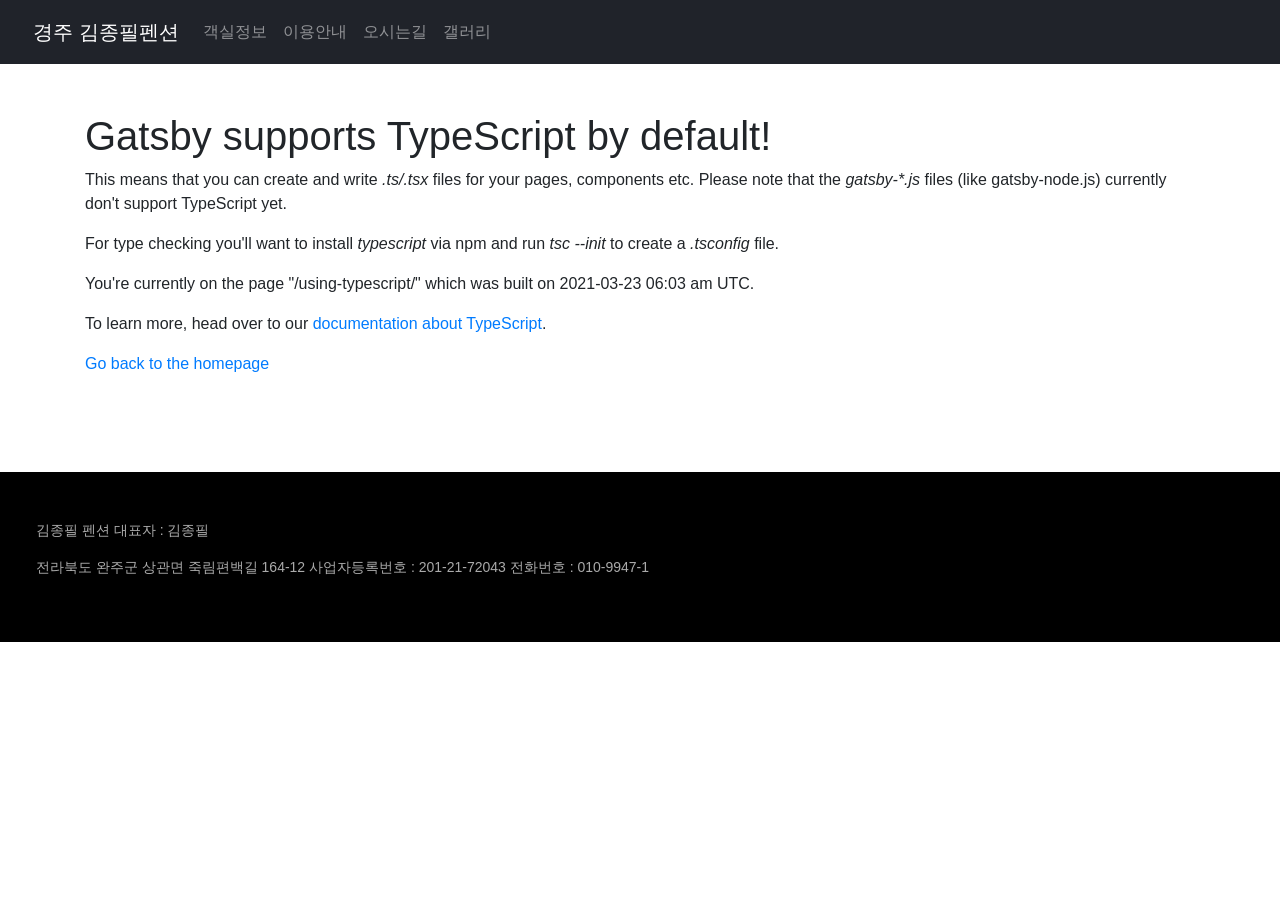
<file: using-typescript/index.html>
<!DOCTYPE html><html lang="en"><head><meta charSet="utf-8"/><meta http-equiv="x-ua-compatible" content="ie=edge"/><meta name="viewport" content="width=device-width, initial-scale=1, shrink-to-fit=no"/><style data-href="/styles.4de1780ea35f152ed2e6.css" id="gatsby-global-css">.image-gallery{-webkit-tap-highlight-color:rgba(0,0,0,0)}
/*!
 * Bootstrap v4.6.0 (https://getbootstrap.com/)
 * Copyright 2011-2021 The Bootstrap Authors
 * Copyright 2011-2021 Twitter, Inc.
 * Licensed under MIT (https://github.com/twbs/bootstrap/blob/main/LICENSE)
 */:root{--blue:#007bff;--indigo:#6610f2;--purple:#6f42c1;--pink:#e83e8c;--red:#dc3545;--orange:#fd7e14;--yellow:#ffc107;--green:#28a745;--teal:#20c997;--cyan:#17a2b8;--white:#fff;--gray:#6c757d;--gray-dark:#343a40;--primary:#007bff;--secondary:#6c757d;--success:#28a745;--info:#17a2b8;--warning:#ffc107;--danger:#dc3545;--light:#f8f9fa;--dark:#343a40;--breakpoint-xs:0;--breakpoint-sm:576px;--breakpoint-md:768px;--breakpoint-lg:992px;--breakpoint-xl:1200px;--font-family-sans-serif:-apple-system,BlinkMacSystemFont,"Segoe UI",Roboto,"Helvetica Neue",Arial,"Noto Sans","Liberation Sans",sans-serif,"Apple Color Emoji","Segoe UI Emoji","Segoe UI Symbol","Noto Color Emoji";--font-family-monospace:SFMono-Regular,Menlo,Monaco,Consolas,"Liberation Mono","Courier New",monospace}*,:after,:before{box-sizing:border-box}html{font-family:sans-serif;line-height:1.15;-webkit-text-size-adjust:100%;-webkit-tap-highlight-color:transparent}article,aside,figcaption,figure,footer,header,hgroup,main,nav,section{display:block}body{margin:0;font-family:-apple-system,BlinkMacSystemFont,Segoe UI,Roboto,Helvetica Neue,Arial,Noto Sans,Liberation Sans,sans-serif,Apple Color Emoji,Segoe UI Emoji,Segoe UI Symbol,Noto Color Emoji;font-size:1rem;font-weight:400;line-height:1.5;color:#212529;text-align:left;background-color:#fff}[tabindex="-1"]:focus:not(:focus-visible){outline:0!important}hr{box-sizing:content-box;height:0;overflow:visible}h1,h2,h3,h4,h5,h6{margin-top:0;margin-bottom:.5rem}p{margin-top:0;margin-bottom:1rem}abbr[data-original-title],abbr[title]{text-decoration:underline;-webkit-text-decoration:underline dotted;text-decoration:underline dotted;cursor:help;border-bottom:0;-webkit-text-decoration-skip-ink:none;text-decoration-skip-ink:none}address{font-style:normal;line-height:inherit}address,dl,ol,ul{margin-bottom:1rem}dl,ol,ul{margin-top:0}ol ol,ol ul,ul ol,ul ul{margin-bottom:0}dt{font-weight:700}dd{margin-bottom:.5rem;margin-left:0}blockquote{margin:0 0 1rem}b,strong{font-weight:bolder}small{font-size:80%}sub,sup{position:relative;font-size:75%;line-height:0;vertical-align:baseline}sub{bottom:-.25em}sup{top:-.5em}a{color:#007bff;text-decoration:none;background-color:transparent}a:hover{color:#0056b3;text-decoration:underline}a:not([href]):not([class]),a:not([href]):not([class]):hover{color:inherit;text-decoration:none}code,kbd,pre,samp{font-family:SFMono-Regular,Menlo,Monaco,Consolas,Liberation Mono,Courier New,monospace;font-size:1em}pre{margin-top:0;margin-bottom:1rem;overflow:auto;-ms-overflow-style:scrollbar}figure{margin:0 0 1rem}img{border-style:none}img,svg{vertical-align:middle}svg{overflow:hidden}table{border-collapse:collapse}caption{padding-top:.75rem;padding-bottom:.75rem;color:#6c757d;text-align:left;caption-side:bottom}th{text-align:inherit;text-align:-webkit-match-parent}label{display:inline-block;margin-bottom:.5rem}button{border-radius:0}button:focus:not(:focus-visible){outline:0}button,input,optgroup,select,textarea{margin:0;font-family:inherit;font-size:inherit;line-height:inherit}button,input{overflow:visible}button,select{text-transform:none}[role=button]{cursor:pointer}select{word-wrap:normal}[type=button],[type=reset],[type=submit],button{-webkit-appearance:button}[type=button]:not(:disabled),[type=reset]:not(:disabled),[type=submit]:not(:disabled),button:not(:disabled){cursor:pointer}[type=button]::-moz-focus-inner,[type=reset]::-moz-focus-inner,[type=submit]::-moz-focus-inner,button::-moz-focus-inner{padding:0;border-style:none}input[type=checkbox],input[type=radio]{box-sizing:border-box;padding:0}textarea{overflow:auto;resize:vertical}fieldset{min-width:0;padding:0;margin:0;border:0}legend{display:block;width:100%;max-width:100%;padding:0;margin-bottom:.5rem;font-size:1.5rem;line-height:inherit;color:inherit;white-space:normal}progress{vertical-align:baseline}[type=number]::-webkit-inner-spin-button,[type=number]::-webkit-outer-spin-button{height:auto}[type=search]{outline-offset:-2px;-webkit-appearance:none}[type=search]::-webkit-search-decoration{-webkit-appearance:none}::-webkit-file-upload-button{font:inherit;-webkit-appearance:button}output{display:inline-block}summary{display:list-item;cursor:pointer}template{display:none}[hidden]{display:none!important}.h1,.h2,.h3,.h4,.h5,.h6,h1,h2,h3,h4,h5,h6{margin-bottom:.5rem;font-weight:500;line-height:1.2}.h1,h1{font-size:2.5rem}.h2,h2{font-size:2rem}.h3,h3{font-size:1.75rem}.h4,h4{font-size:1.5rem}.h5,h5{font-size:1.25rem}.h6,h6{font-size:1rem}.lead{font-size:1.25rem;font-weight:300}.display-1{font-size:6rem}.display-1,.display-2{font-weight:300;line-height:1.2}.display-2{font-size:5.5rem}.display-3{font-size:4.5rem}.display-3,.display-4{font-weight:300;line-height:1.2}.display-4{font-size:3.5rem}hr{margin-top:1rem;margin-bottom:1rem;border:0;border-top:1px solid rgba(0,0,0,.1)}.small,small{font-size:80%;font-weight:400}.mark,mark{padding:.2em;background-color:#fcf8e3}.list-inline,.list-unstyled{padding-left:0;list-style:none}.list-inline-item{display:inline-block}.list-inline-item:not(:last-child){margin-right:.5rem}.initialism{font-size:90%;text-transform:uppercase}.blockquote{margin-bottom:1rem;font-size:1.25rem}.blockquote-footer{display:block;font-size:80%;color:#6c757d}.blockquote-footer:before{content:"\2014\A0"}.img-fluid,.img-thumbnail{max-width:100%;height:auto}.img-thumbnail{padding:.25rem;background-color:#fff;border:1px solid #dee2e6;border-radius:.25rem}.figure{display:inline-block}.figure-img{margin-bottom:.5rem;line-height:1}.figure-caption{font-size:90%;color:#6c757d}code{font-size:87.5%;color:#e83e8c;word-wrap:break-word}a>code{color:inherit}kbd{padding:.2rem .4rem;font-size:87.5%;color:#fff;background-color:#212529;border-radius:.2rem}kbd kbd{padding:0;font-size:100%;font-weight:700}pre{display:block;font-size:87.5%;color:#212529}pre code{font-size:inherit;color:inherit;word-break:normal}.pre-scrollable{max-height:340px;overflow-y:scroll}.container,.container-fluid,.container-lg,.container-md,.container-sm,.container-xl{width:100%;padding-right:15px;padding-left:15px;margin-right:auto;margin-left:auto}@media (min-width:576px){.container,.container-sm{max-width:540px}}@media (min-width:768px){.container,.container-md,.container-sm{max-width:720px}}@media (min-width:992px){.container,.container-lg,.container-md,.container-sm{max-width:960px}}@media (min-width:1200px){.container,.container-lg,.container-md,.container-sm,.container-xl{max-width:1140px}}.row{display:flex;flex-wrap:wrap;margin-right:-15px;margin-left:-15px}.no-gutters{margin-right:0;margin-left:0}.no-gutters>.col,.no-gutters>[class*=col-]{padding-right:0;padding-left:0}.col,.col-1,.col-2,.col-3,.col-4,.col-5,.col-6,.col-7,.col-8,.col-9,.col-10,.col-11,.col-12,.col-auto,.col-lg,.col-lg-1,.col-lg-2,.col-lg-3,.col-lg-4,.col-lg-5,.col-lg-6,.col-lg-7,.col-lg-8,.col-lg-9,.col-lg-10,.col-lg-11,.col-lg-12,.col-lg-auto,.col-md,.col-md-1,.col-md-2,.col-md-3,.col-md-4,.col-md-5,.col-md-6,.col-md-7,.col-md-8,.col-md-9,.col-md-10,.col-md-11,.col-md-12,.col-md-auto,.col-sm,.col-sm-1,.col-sm-2,.col-sm-3,.col-sm-4,.col-sm-5,.col-sm-6,.col-sm-7,.col-sm-8,.col-sm-9,.col-sm-10,.col-sm-11,.col-sm-12,.col-sm-auto,.col-xl,.col-xl-1,.col-xl-2,.col-xl-3,.col-xl-4,.col-xl-5,.col-xl-6,.col-xl-7,.col-xl-8,.col-xl-9,.col-xl-10,.col-xl-11,.col-xl-12,.col-xl-auto{position:relative;width:100%;padding-right:15px;padding-left:15px}.col{flex-basis:0;flex-grow:1;max-width:100%}.row-cols-1>*{flex:0 0 100%;max-width:100%}.row-cols-2>*{flex:0 0 50%;max-width:50%}.row-cols-3>*{flex:0 0 33.333333%;max-width:33.333333%}.row-cols-4>*{flex:0 0 25%;max-width:25%}.row-cols-5>*{flex:0 0 20%;max-width:20%}.row-cols-6>*{flex:0 0 16.666667%;max-width:16.666667%}.col-auto{flex:0 0 auto;width:auto;max-width:100%}.col-1{flex:0 0 8.333333%;max-width:8.333333%}.col-2{flex:0 0 16.666667%;max-width:16.666667%}.col-3{flex:0 0 25%;max-width:25%}.col-4{flex:0 0 33.333333%;max-width:33.333333%}.col-5{flex:0 0 41.666667%;max-width:41.666667%}.col-6{flex:0 0 50%;max-width:50%}.col-7{flex:0 0 58.333333%;max-width:58.333333%}.col-8{flex:0 0 66.666667%;max-width:66.666667%}.col-9{flex:0 0 75%;max-width:75%}.col-10{flex:0 0 83.333333%;max-width:83.333333%}.col-11{flex:0 0 91.666667%;max-width:91.666667%}.col-12{flex:0 0 100%;max-width:100%}.order-first{order:-1}.order-last{order:13}.order-0{order:0}.order-1{order:1}.order-2{order:2}.order-3{order:3}.order-4{order:4}.order-5{order:5}.order-6{order:6}.order-7{order:7}.order-8{order:8}.order-9{order:9}.order-10{order:10}.order-11{order:11}.order-12{order:12}.offset-1{margin-left:8.333333%}.offset-2{margin-left:16.666667%}.offset-3{margin-left:25%}.offset-4{margin-left:33.333333%}.offset-5{margin-left:41.666667%}.offset-6{margin-left:50%}.offset-7{margin-left:58.333333%}.offset-8{margin-left:66.666667%}.offset-9{margin-left:75%}.offset-10{margin-left:83.333333%}.offset-11{margin-left:91.666667%}@media (min-width:576px){.col-sm{flex-basis:0;flex-grow:1;max-width:100%}.row-cols-sm-1>*{flex:0 0 100%;max-width:100%}.row-cols-sm-2>*{flex:0 0 50%;max-width:50%}.row-cols-sm-3>*{flex:0 0 33.333333%;max-width:33.333333%}.row-cols-sm-4>*{flex:0 0 25%;max-width:25%}.row-cols-sm-5>*{flex:0 0 20%;max-width:20%}.row-cols-sm-6>*{flex:0 0 16.666667%;max-width:16.666667%}.col-sm-auto{flex:0 0 auto;width:auto;max-width:100%}.col-sm-1{flex:0 0 8.333333%;max-width:8.333333%}.col-sm-2{flex:0 0 16.666667%;max-width:16.666667%}.col-sm-3{flex:0 0 25%;max-width:25%}.col-sm-4{flex:0 0 33.333333%;max-width:33.333333%}.col-sm-5{flex:0 0 41.666667%;max-width:41.666667%}.col-sm-6{flex:0 0 50%;max-width:50%}.col-sm-7{flex:0 0 58.333333%;max-width:58.333333%}.col-sm-8{flex:0 0 66.666667%;max-width:66.666667%}.col-sm-9{flex:0 0 75%;max-width:75%}.col-sm-10{flex:0 0 83.333333%;max-width:83.333333%}.col-sm-11{flex:0 0 91.666667%;max-width:91.666667%}.col-sm-12{flex:0 0 100%;max-width:100%}.order-sm-first{order:-1}.order-sm-last{order:13}.order-sm-0{order:0}.order-sm-1{order:1}.order-sm-2{order:2}.order-sm-3{order:3}.order-sm-4{order:4}.order-sm-5{order:5}.order-sm-6{order:6}.order-sm-7{order:7}.order-sm-8{order:8}.order-sm-9{order:9}.order-sm-10{order:10}.order-sm-11{order:11}.order-sm-12{order:12}.offset-sm-0{margin-left:0}.offset-sm-1{margin-left:8.333333%}.offset-sm-2{margin-left:16.666667%}.offset-sm-3{margin-left:25%}.offset-sm-4{margin-left:33.333333%}.offset-sm-5{margin-left:41.666667%}.offset-sm-6{margin-left:50%}.offset-sm-7{margin-left:58.333333%}.offset-sm-8{margin-left:66.666667%}.offset-sm-9{margin-left:75%}.offset-sm-10{margin-left:83.333333%}.offset-sm-11{margin-left:91.666667%}}@media (min-width:768px){.col-md{flex-basis:0;flex-grow:1;max-width:100%}.row-cols-md-1>*{flex:0 0 100%;max-width:100%}.row-cols-md-2>*{flex:0 0 50%;max-width:50%}.row-cols-md-3>*{flex:0 0 33.333333%;max-width:33.333333%}.row-cols-md-4>*{flex:0 0 25%;max-width:25%}.row-cols-md-5>*{flex:0 0 20%;max-width:20%}.row-cols-md-6>*{flex:0 0 16.666667%;max-width:16.666667%}.col-md-auto{flex:0 0 auto;width:auto;max-width:100%}.col-md-1{flex:0 0 8.333333%;max-width:8.333333%}.col-md-2{flex:0 0 16.666667%;max-width:16.666667%}.col-md-3{flex:0 0 25%;max-width:25%}.col-md-4{flex:0 0 33.333333%;max-width:33.333333%}.col-md-5{flex:0 0 41.666667%;max-width:41.666667%}.col-md-6{flex:0 0 50%;max-width:50%}.col-md-7{flex:0 0 58.333333%;max-width:58.333333%}.col-md-8{flex:0 0 66.666667%;max-width:66.666667%}.col-md-9{flex:0 0 75%;max-width:75%}.col-md-10{flex:0 0 83.333333%;max-width:83.333333%}.col-md-11{flex:0 0 91.666667%;max-width:91.666667%}.col-md-12{flex:0 0 100%;max-width:100%}.order-md-first{order:-1}.order-md-last{order:13}.order-md-0{order:0}.order-md-1{order:1}.order-md-2{order:2}.order-md-3{order:3}.order-md-4{order:4}.order-md-5{order:5}.order-md-6{order:6}.order-md-7{order:7}.order-md-8{order:8}.order-md-9{order:9}.order-md-10{order:10}.order-md-11{order:11}.order-md-12{order:12}.offset-md-0{margin-left:0}.offset-md-1{margin-left:8.333333%}.offset-md-2{margin-left:16.666667%}.offset-md-3{margin-left:25%}.offset-md-4{margin-left:33.333333%}.offset-md-5{margin-left:41.666667%}.offset-md-6{margin-left:50%}.offset-md-7{margin-left:58.333333%}.offset-md-8{margin-left:66.666667%}.offset-md-9{margin-left:75%}.offset-md-10{margin-left:83.333333%}.offset-md-11{margin-left:91.666667%}}@media (min-width:992px){.col-lg{flex-basis:0;flex-grow:1;max-width:100%}.row-cols-lg-1>*{flex:0 0 100%;max-width:100%}.row-cols-lg-2>*{flex:0 0 50%;max-width:50%}.row-cols-lg-3>*{flex:0 0 33.333333%;max-width:33.333333%}.row-cols-lg-4>*{flex:0 0 25%;max-width:25%}.row-cols-lg-5>*{flex:0 0 20%;max-width:20%}.row-cols-lg-6>*{flex:0 0 16.666667%;max-width:16.666667%}.col-lg-auto{flex:0 0 auto;width:auto;max-width:100%}.col-lg-1{flex:0 0 8.333333%;max-width:8.333333%}.col-lg-2{flex:0 0 16.666667%;max-width:16.666667%}.col-lg-3{flex:0 0 25%;max-width:25%}.col-lg-4{flex:0 0 33.333333%;max-width:33.333333%}.col-lg-5{flex:0 0 41.666667%;max-width:41.666667%}.col-lg-6{flex:0 0 50%;max-width:50%}.col-lg-7{flex:0 0 58.333333%;max-width:58.333333%}.col-lg-8{flex:0 0 66.666667%;max-width:66.666667%}.col-lg-9{flex:0 0 75%;max-width:75%}.col-lg-10{flex:0 0 83.333333%;max-width:83.333333%}.col-lg-11{flex:0 0 91.666667%;max-width:91.666667%}.col-lg-12{flex:0 0 100%;max-width:100%}.order-lg-first{order:-1}.order-lg-last{order:13}.order-lg-0{order:0}.order-lg-1{order:1}.order-lg-2{order:2}.order-lg-3{order:3}.order-lg-4{order:4}.order-lg-5{order:5}.order-lg-6{order:6}.order-lg-7{order:7}.order-lg-8{order:8}.order-lg-9{order:9}.order-lg-10{order:10}.order-lg-11{order:11}.order-lg-12{order:12}.offset-lg-0{margin-left:0}.offset-lg-1{margin-left:8.333333%}.offset-lg-2{margin-left:16.666667%}.offset-lg-3{margin-left:25%}.offset-lg-4{margin-left:33.333333%}.offset-lg-5{margin-left:41.666667%}.offset-lg-6{margin-left:50%}.offset-lg-7{margin-left:58.333333%}.offset-lg-8{margin-left:66.666667%}.offset-lg-9{margin-left:75%}.offset-lg-10{margin-left:83.333333%}.offset-lg-11{margin-left:91.666667%}}@media (min-width:1200px){.col-xl{flex-basis:0;flex-grow:1;max-width:100%}.row-cols-xl-1>*{flex:0 0 100%;max-width:100%}.row-cols-xl-2>*{flex:0 0 50%;max-width:50%}.row-cols-xl-3>*{flex:0 0 33.333333%;max-width:33.333333%}.row-cols-xl-4>*{flex:0 0 25%;max-width:25%}.row-cols-xl-5>*{flex:0 0 20%;max-width:20%}.row-cols-xl-6>*{flex:0 0 16.666667%;max-width:16.666667%}.col-xl-auto{flex:0 0 auto;width:auto;max-width:100%}.col-xl-1{flex:0 0 8.333333%;max-width:8.333333%}.col-xl-2{flex:0 0 16.666667%;max-width:16.666667%}.col-xl-3{flex:0 0 25%;max-width:25%}.col-xl-4{flex:0 0 33.333333%;max-width:33.333333%}.col-xl-5{flex:0 0 41.666667%;max-width:41.666667%}.col-xl-6{flex:0 0 50%;max-width:50%}.col-xl-7{flex:0 0 58.333333%;max-width:58.333333%}.col-xl-8{flex:0 0 66.666667%;max-width:66.666667%}.col-xl-9{flex:0 0 75%;max-width:75%}.col-xl-10{flex:0 0 83.333333%;max-width:83.333333%}.col-xl-11{flex:0 0 91.666667%;max-width:91.666667%}.col-xl-12{flex:0 0 100%;max-width:100%}.order-xl-first{order:-1}.order-xl-last{order:13}.order-xl-0{order:0}.order-xl-1{order:1}.order-xl-2{order:2}.order-xl-3{order:3}.order-xl-4{order:4}.order-xl-5{order:5}.order-xl-6{order:6}.order-xl-7{order:7}.order-xl-8{order:8}.order-xl-9{order:9}.order-xl-10{order:10}.order-xl-11{order:11}.order-xl-12{order:12}.offset-xl-0{margin-left:0}.offset-xl-1{margin-left:8.333333%}.offset-xl-2{margin-left:16.666667%}.offset-xl-3{margin-left:25%}.offset-xl-4{margin-left:33.333333%}.offset-xl-5{margin-left:41.666667%}.offset-xl-6{margin-left:50%}.offset-xl-7{margin-left:58.333333%}.offset-xl-8{margin-left:66.666667%}.offset-xl-9{margin-left:75%}.offset-xl-10{margin-left:83.333333%}.offset-xl-11{margin-left:91.666667%}}.table{width:100%;margin-bottom:1rem;color:#212529}.table td,.table th{padding:.75rem;vertical-align:top;border-top:1px solid #dee2e6}.table thead th{vertical-align:bottom;border-bottom:2px solid #dee2e6}.table tbody+tbody{border-top:2px solid #dee2e6}.table-sm td,.table-sm th{padding:.3rem}.table-bordered,.table-bordered td,.table-bordered th{border:1px solid #dee2e6}.table-bordered thead td,.table-bordered thead th{border-bottom-width:2px}.table-borderless tbody+tbody,.table-borderless td,.table-borderless th,.table-borderless thead th{border:0}.table-striped tbody tr:nth-of-type(odd){background-color:rgba(0,0,0,.05)}.table-hover tbody tr:hover{color:#212529;background-color:rgba(0,0,0,.075)}.table-primary,.table-primary>td,.table-primary>th{background-color:#b8daff}.table-primary tbody+tbody,.table-primary td,.table-primary th,.table-primary thead th{border-color:#7abaff}.table-hover .table-primary:hover,.table-hover .table-primary:hover>td,.table-hover .table-primary:hover>th{background-color:#9fcdff}.table-secondary,.table-secondary>td,.table-secondary>th{background-color:#d6d8db}.table-secondary tbody+tbody,.table-secondary td,.table-secondary th,.table-secondary thead th{border-color:#b3b7bb}.table-hover .table-secondary:hover,.table-hover .table-secondary:hover>td,.table-hover .table-secondary:hover>th{background-color:#c8cbcf}.table-success,.table-success>td,.table-success>th{background-color:#c3e6cb}.table-success tbody+tbody,.table-success td,.table-success th,.table-success thead th{border-color:#8fd19e}.table-hover .table-success:hover,.table-hover .table-success:hover>td,.table-hover .table-success:hover>th{background-color:#b1dfbb}.table-info,.table-info>td,.table-info>th{background-color:#bee5eb}.table-info tbody+tbody,.table-info td,.table-info th,.table-info thead th{border-color:#86cfda}.table-hover .table-info:hover,.table-hover .table-info:hover>td,.table-hover .table-info:hover>th{background-color:#abdde5}.table-warning,.table-warning>td,.table-warning>th{background-color:#ffeeba}.table-warning tbody+tbody,.table-warning td,.table-warning th,.table-warning thead th{border-color:#ffdf7e}.table-hover .table-warning:hover,.table-hover .table-warning:hover>td,.table-hover .table-warning:hover>th{background-color:#ffe8a1}.table-danger,.table-danger>td,.table-danger>th{background-color:#f5c6cb}.table-danger tbody+tbody,.table-danger td,.table-danger th,.table-danger thead th{border-color:#ed969e}.table-hover .table-danger:hover,.table-hover .table-danger:hover>td,.table-hover .table-danger:hover>th{background-color:#f1b0b7}.table-light,.table-light>td,.table-light>th{background-color:#fdfdfe}.table-light tbody+tbody,.table-light td,.table-light th,.table-light thead th{border-color:#fbfcfc}.table-hover .table-light:hover,.table-hover .table-light:hover>td,.table-hover .table-light:hover>th{background-color:#ececf6}.table-dark,.table-dark>td,.table-dark>th{background-color:#c6c8ca}.table-dark tbody+tbody,.table-dark td,.table-dark th,.table-dark thead th{border-color:#95999c}.table-hover .table-dark:hover,.table-hover .table-dark:hover>td,.table-hover .table-dark:hover>th{background-color:#b9bbbe}.table-active,.table-active>td,.table-active>th,.table-hover .table-active:hover,.table-hover .table-active:hover>td,.table-hover .table-active:hover>th{background-color:rgba(0,0,0,.075)}.table .thead-dark th{color:#fff;background-color:#343a40;border-color:#454d55}.table .thead-light th{color:#495057;background-color:#e9ecef;border-color:#dee2e6}.table-dark{color:#fff;background-color:#343a40}.table-dark td,.table-dark th,.table-dark thead th{border-color:#454d55}.table-dark.table-bordered{border:0}.table-dark.table-striped tbody tr:nth-of-type(odd){background-color:hsla(0,0%,100%,.05)}.table-dark.table-hover tbody tr:hover{color:#fff;background-color:hsla(0,0%,100%,.075)}@media (max-width:575.98px){.table-responsive-sm{display:block;width:100%;overflow-x:auto;-webkit-overflow-scrolling:touch}.table-responsive-sm>.table-bordered{border:0}}@media (max-width:767.98px){.table-responsive-md{display:block;width:100%;overflow-x:auto;-webkit-overflow-scrolling:touch}.table-responsive-md>.table-bordered{border:0}}@media (max-width:991.98px){.table-responsive-lg{display:block;width:100%;overflow-x:auto;-webkit-overflow-scrolling:touch}.table-responsive-lg>.table-bordered{border:0}}@media (max-width:1199.98px){.table-responsive-xl{display:block;width:100%;overflow-x:auto;-webkit-overflow-scrolling:touch}.table-responsive-xl>.table-bordered{border:0}}.table-responsive{display:block;width:100%;overflow-x:auto;-webkit-overflow-scrolling:touch}.table-responsive>.table-bordered{border:0}.form-control{display:block;width:100%;height:calc(1.5em + .75rem + 2px);padding:.375rem .75rem;font-size:1rem;font-weight:400;line-height:1.5;color:#495057;background-color:#fff;background-clip:padding-box;border:1px solid #ced4da;border-radius:.25rem;transition:border-color .15s ease-in-out,box-shadow .15s ease-in-out}@media (prefers-reduced-motion:reduce){.form-control{transition:none}}.form-control::-ms-expand{background-color:transparent;border:0}.form-control:-moz-focusring{color:transparent;text-shadow:0 0 0 #495057}.form-control:focus{color:#495057;background-color:#fff;border-color:#80bdff;outline:0;box-shadow:0 0 0 .2rem rgba(0,123,255,.25)}.form-control:-ms-input-placeholder{color:#6c757d;opacity:1}.form-control::placeholder{color:#6c757d;opacity:1}.form-control:disabled,.form-control[readonly]{background-color:#e9ecef;opacity:1}input[type=date].form-control,input[type=datetime-local].form-control,input[type=month].form-control,input[type=time].form-control{-webkit-appearance:none;-moz-appearance:none;appearance:none}select.form-control:focus::-ms-value{color:#495057;background-color:#fff}.form-control-file,.form-control-range{display:block;width:100%}.col-form-label{padding-top:calc(.375rem + 1px);padding-bottom:calc(.375rem + 1px);margin-bottom:0;font-size:inherit;line-height:1.5}.col-form-label-lg{padding-top:calc(.5rem + 1px);padding-bottom:calc(.5rem + 1px);font-size:1.25rem;line-height:1.5}.col-form-label-sm{padding-top:calc(.25rem + 1px);padding-bottom:calc(.25rem + 1px);font-size:.875rem;line-height:1.5}.form-control-plaintext{display:block;width:100%;padding:.375rem 0;margin-bottom:0;font-size:1rem;line-height:1.5;color:#212529;background-color:transparent;border:solid transparent;border-width:1px 0}.form-control-plaintext.form-control-lg,.form-control-plaintext.form-control-sm{padding-right:0;padding-left:0}.form-control-sm{height:calc(1.5em + .5rem + 2px);padding:.25rem .5rem;font-size:.875rem;line-height:1.5;border-radius:.2rem}.form-control-lg{height:calc(1.5em + 1rem + 2px);padding:.5rem 1rem;font-size:1.25rem;line-height:1.5;border-radius:.3rem}select.form-control[multiple],select.form-control[size],textarea.form-control{height:auto}.form-group{margin-bottom:1rem}.form-text{display:block;margin-top:.25rem}.form-row{display:flex;flex-wrap:wrap;margin-right:-5px;margin-left:-5px}.form-row>.col,.form-row>[class*=col-]{padding-right:5px;padding-left:5px}.form-check{position:relative;display:block;padding-left:1.25rem}.form-check-input{position:absolute;margin-top:.3rem;margin-left:-1.25rem}.form-check-input:disabled~.form-check-label,.form-check-input[disabled]~.form-check-label{color:#6c757d}.form-check-label{margin-bottom:0}.form-check-inline{display:inline-flex;align-items:center;padding-left:0;margin-right:.75rem}.form-check-inline .form-check-input{position:static;margin-top:0;margin-right:.3125rem;margin-left:0}.valid-feedback{display:none;width:100%;margin-top:.25rem;font-size:80%;color:#28a745}.valid-tooltip{position:absolute;top:100%;left:0;z-index:5;display:none;max-width:100%;padding:.25rem .5rem;margin-top:.1rem;font-size:.875rem;line-height:1.5;color:#fff;background-color:rgba(40,167,69,.9);border-radius:.25rem}.form-row>.col>.valid-tooltip,.form-row>[class*=col-]>.valid-tooltip{left:5px}.is-valid~.valid-feedback,.is-valid~.valid-tooltip,.was-validated :valid~.valid-feedback,.was-validated :valid~.valid-tooltip{display:block}.form-control.is-valid,.was-validated .form-control:valid{border-color:#28a745;padding-right:calc(1.5em + .75rem);background-image:url("data:image/svg+xml;charset=utf-8,%3Csvg xmlns='http://www.w3.org/2000/svg' width='8' height='8' viewBox='0 0 8 8'%3E%3Cpath fill='%2328a745' d='M2.3 6.73L.6 4.53c-.4-1.04.46-1.4 1.1-.8l1.1 1.4 3.4-3.8c.6-.63 1.6-.27 1.2.7l-4 4.6c-.43.5-.8.4-1.1.1z'/%3E%3C/svg%3E");background-repeat:no-repeat;background-position:right calc(.375em + .1875rem) center;background-size:calc(.75em + .375rem) calc(.75em + .375rem)}.form-control.is-valid:focus,.was-validated .form-control:valid:focus{border-color:#28a745;box-shadow:0 0 0 .2rem rgba(40,167,69,.25)}.was-validated textarea.form-control:valid,textarea.form-control.is-valid{padding-right:calc(1.5em + .75rem);background-position:top calc(.375em + .1875rem) right calc(.375em + .1875rem)}.custom-select.is-valid,.was-validated .custom-select:valid{border-color:#28a745;padding-right:calc(.75em + 2.3125rem);background:url("data:image/svg+xml;charset=utf-8,%3Csvg xmlns='http://www.w3.org/2000/svg' width='4' height='5' viewBox='0 0 4 5'%3E%3Cpath fill='%23343a40' d='M2 0L0 2h4zm0 5L0 3h4z'/%3E%3C/svg%3E") right .75rem center/8px 10px no-repeat,#fff url("data:image/svg+xml;charset=utf-8,%3Csvg xmlns='http://www.w3.org/2000/svg' width='8' height='8' viewBox='0 0 8 8'%3E%3Cpath fill='%2328a745' d='M2.3 6.73L.6 4.53c-.4-1.04.46-1.4 1.1-.8l1.1 1.4 3.4-3.8c.6-.63 1.6-.27 1.2.7l-4 4.6c-.43.5-.8.4-1.1.1z'/%3E%3C/svg%3E") center right 1.75rem/calc(.75em + .375rem) calc(.75em + .375rem) no-repeat}.custom-select.is-valid:focus,.was-validated .custom-select:valid:focus{border-color:#28a745;box-shadow:0 0 0 .2rem rgba(40,167,69,.25)}.form-check-input.is-valid~.form-check-label,.was-validated .form-check-input:valid~.form-check-label{color:#28a745}.form-check-input.is-valid~.valid-feedback,.form-check-input.is-valid~.valid-tooltip,.was-validated .form-check-input:valid~.valid-feedback,.was-validated .form-check-input:valid~.valid-tooltip{display:block}.custom-control-input.is-valid~.custom-control-label,.was-validated .custom-control-input:valid~.custom-control-label{color:#28a745}.custom-control-input.is-valid~.custom-control-label:before,.was-validated .custom-control-input:valid~.custom-control-label:before{border-color:#28a745}.custom-control-input.is-valid:checked~.custom-control-label:before,.was-validated .custom-control-input:valid:checked~.custom-control-label:before{border-color:#34ce57;background-color:#34ce57}.custom-control-input.is-valid:focus~.custom-control-label:before,.was-validated .custom-control-input:valid:focus~.custom-control-label:before{box-shadow:0 0 0 .2rem rgba(40,167,69,.25)}.custom-control-input.is-valid:focus:not(:checked)~.custom-control-label:before,.custom-file-input.is-valid~.custom-file-label,.was-validated .custom-control-input:valid:focus:not(:checked)~.custom-control-label:before,.was-validated .custom-file-input:valid~.custom-file-label{border-color:#28a745}.custom-file-input.is-valid:focus~.custom-file-label,.was-validated .custom-file-input:valid:focus~.custom-file-label{border-color:#28a745;box-shadow:0 0 0 .2rem rgba(40,167,69,.25)}.invalid-feedback{display:none;width:100%;margin-top:.25rem;font-size:80%;color:#dc3545}.invalid-tooltip{position:absolute;top:100%;left:0;z-index:5;display:none;max-width:100%;padding:.25rem .5rem;margin-top:.1rem;font-size:.875rem;line-height:1.5;color:#fff;background-color:rgba(220,53,69,.9);border-radius:.25rem}.form-row>.col>.invalid-tooltip,.form-row>[class*=col-]>.invalid-tooltip{left:5px}.is-invalid~.invalid-feedback,.is-invalid~.invalid-tooltip,.was-validated :invalid~.invalid-feedback,.was-validated :invalid~.invalid-tooltip{display:block}.form-control.is-invalid,.was-validated .form-control:invalid{border-color:#dc3545;padding-right:calc(1.5em + .75rem);background-image:url("data:image/svg+xml;charset=utf-8,%3Csvg xmlns='http://www.w3.org/2000/svg' width='12' height='12' fill='none' stroke='%23dc3545' viewBox='0 0 12 12'%3E%3Ccircle cx='6' cy='6' r='4.5'/%3E%3Cpath stroke-linejoin='round' d='M5.8 3.6h.4L6 6.5z'/%3E%3Ccircle cx='6' cy='8.2' r='.6' fill='%23dc3545' stroke='none'/%3E%3C/svg%3E");background-repeat:no-repeat;background-position:right calc(.375em + .1875rem) center;background-size:calc(.75em + .375rem) calc(.75em + .375rem)}.form-control.is-invalid:focus,.was-validated .form-control:invalid:focus{border-color:#dc3545;box-shadow:0 0 0 .2rem rgba(220,53,69,.25)}.was-validated textarea.form-control:invalid,textarea.form-control.is-invalid{padding-right:calc(1.5em + .75rem);background-position:top calc(.375em + .1875rem) right calc(.375em + .1875rem)}.custom-select.is-invalid,.was-validated .custom-select:invalid{border-color:#dc3545;padding-right:calc(.75em + 2.3125rem);background:url("data:image/svg+xml;charset=utf-8,%3Csvg xmlns='http://www.w3.org/2000/svg' width='4' height='5' viewBox='0 0 4 5'%3E%3Cpath fill='%23343a40' d='M2 0L0 2h4zm0 5L0 3h4z'/%3E%3C/svg%3E") right .75rem center/8px 10px no-repeat,#fff url("data:image/svg+xml;charset=utf-8,%3Csvg xmlns='http://www.w3.org/2000/svg' width='12' height='12' fill='none' stroke='%23dc3545' viewBox='0 0 12 12'%3E%3Ccircle cx='6' cy='6' r='4.5'/%3E%3Cpath stroke-linejoin='round' d='M5.8 3.6h.4L6 6.5z'/%3E%3Ccircle cx='6' cy='8.2' r='.6' fill='%23dc3545' stroke='none'/%3E%3C/svg%3E") center right 1.75rem/calc(.75em + .375rem) calc(.75em + .375rem) no-repeat}.custom-select.is-invalid:focus,.was-validated .custom-select:invalid:focus{border-color:#dc3545;box-shadow:0 0 0 .2rem rgba(220,53,69,.25)}.form-check-input.is-invalid~.form-check-label,.was-validated .form-check-input:invalid~.form-check-label{color:#dc3545}.form-check-input.is-invalid~.invalid-feedback,.form-check-input.is-invalid~.invalid-tooltip,.was-validated .form-check-input:invalid~.invalid-feedback,.was-validated .form-check-input:invalid~.invalid-tooltip{display:block}.custom-control-input.is-invalid~.custom-control-label,.was-validated .custom-control-input:invalid~.custom-control-label{color:#dc3545}.custom-control-input.is-invalid~.custom-control-label:before,.was-validated .custom-control-input:invalid~.custom-control-label:before{border-color:#dc3545}.custom-control-input.is-invalid:checked~.custom-control-label:before,.was-validated .custom-control-input:invalid:checked~.custom-control-label:before{border-color:#e4606d;background-color:#e4606d}.custom-control-input.is-invalid:focus~.custom-control-label:before,.was-validated .custom-control-input:invalid:focus~.custom-control-label:before{box-shadow:0 0 0 .2rem rgba(220,53,69,.25)}.custom-control-input.is-invalid:focus:not(:checked)~.custom-control-label:before,.custom-file-input.is-invalid~.custom-file-label,.was-validated .custom-control-input:invalid:focus:not(:checked)~.custom-control-label:before,.was-validated .custom-file-input:invalid~.custom-file-label{border-color:#dc3545}.custom-file-input.is-invalid:focus~.custom-file-label,.was-validated .custom-file-input:invalid:focus~.custom-file-label{border-color:#dc3545;box-shadow:0 0 0 .2rem rgba(220,53,69,.25)}.form-inline{display:flex;flex-flow:row wrap;align-items:center}.form-inline .form-check{width:100%}@media (min-width:576px){.form-inline label{justify-content:center}.form-inline .form-group,.form-inline label{display:flex;align-items:center;margin-bottom:0}.form-inline .form-group{flex:0 0 auto;flex-flow:row wrap}.form-inline .form-control{display:inline-block;width:auto;vertical-align:middle}.form-inline .form-control-plaintext{display:inline-block}.form-inline .custom-select,.form-inline .input-group{width:auto}.form-inline .form-check{display:flex;align-items:center;justify-content:center;width:auto;padding-left:0}.form-inline .form-check-input{position:relative;flex-shrink:0;margin-top:0;margin-right:.25rem;margin-left:0}.form-inline .custom-control{align-items:center;justify-content:center}.form-inline .custom-control-label{margin-bottom:0}}.btn{display:inline-block;font-weight:400;color:#212529;text-align:center;vertical-align:middle;-webkit-user-select:none;-ms-user-select:none;user-select:none;background-color:transparent;border:1px solid transparent;padding:.375rem .75rem;font-size:1rem;line-height:1.5;border-radius:.25rem;transition:color .15s ease-in-out,background-color .15s ease-in-out,border-color .15s ease-in-out,box-shadow .15s ease-in-out}@media (prefers-reduced-motion:reduce){.btn{transition:none}}.btn:hover{color:#212529;text-decoration:none}.btn.focus,.btn:focus{outline:0;box-shadow:0 0 0 .2rem rgba(0,123,255,.25)}.btn.disabled,.btn:disabled{opacity:.65}.btn:not(:disabled):not(.disabled){cursor:pointer}a.btn.disabled,fieldset:disabled a.btn{pointer-events:none}.btn-primary{color:#fff;background-color:#007bff;border-color:#007bff}.btn-primary.focus,.btn-primary:focus,.btn-primary:hover{color:#fff;background-color:#0069d9;border-color:#0062cc}.btn-primary.focus,.btn-primary:focus{box-shadow:0 0 0 .2rem rgba(38,143,255,.5)}.btn-primary.disabled,.btn-primary:disabled{color:#fff;background-color:#007bff;border-color:#007bff}.btn-primary:not(:disabled):not(.disabled).active,.btn-primary:not(:disabled):not(.disabled):active,.show>.btn-primary.dropdown-toggle{color:#fff;background-color:#0062cc;border-color:#005cbf}.btn-primary:not(:disabled):not(.disabled).active:focus,.btn-primary:not(:disabled):not(.disabled):active:focus,.show>.btn-primary.dropdown-toggle:focus{box-shadow:0 0 0 .2rem rgba(38,143,255,.5)}.btn-secondary{color:#fff;background-color:#6c757d;border-color:#6c757d}.btn-secondary.focus,.btn-secondary:focus,.btn-secondary:hover{color:#fff;background-color:#5a6268;border-color:#545b62}.btn-secondary.focus,.btn-secondary:focus{box-shadow:0 0 0 .2rem rgba(130,138,145,.5)}.btn-secondary.disabled,.btn-secondary:disabled{color:#fff;background-color:#6c757d;border-color:#6c757d}.btn-secondary:not(:disabled):not(.disabled).active,.btn-secondary:not(:disabled):not(.disabled):active,.show>.btn-secondary.dropdown-toggle{color:#fff;background-color:#545b62;border-color:#4e555b}.btn-secondary:not(:disabled):not(.disabled).active:focus,.btn-secondary:not(:disabled):not(.disabled):active:focus,.show>.btn-secondary.dropdown-toggle:focus{box-shadow:0 0 0 .2rem rgba(130,138,145,.5)}.btn-success{color:#fff;background-color:#28a745;border-color:#28a745}.btn-success.focus,.btn-success:focus,.btn-success:hover{color:#fff;background-color:#218838;border-color:#1e7e34}.btn-success.focus,.btn-success:focus{box-shadow:0 0 0 .2rem rgba(72,180,97,.5)}.btn-success.disabled,.btn-success:disabled{color:#fff;background-color:#28a745;border-color:#28a745}.btn-success:not(:disabled):not(.disabled).active,.btn-success:not(:disabled):not(.disabled):active,.show>.btn-success.dropdown-toggle{color:#fff;background-color:#1e7e34;border-color:#1c7430}.btn-success:not(:disabled):not(.disabled).active:focus,.btn-success:not(:disabled):not(.disabled):active:focus,.show>.btn-success.dropdown-toggle:focus{box-shadow:0 0 0 .2rem rgba(72,180,97,.5)}.btn-info{color:#fff;background-color:#17a2b8;border-color:#17a2b8}.btn-info.focus,.btn-info:focus,.btn-info:hover{color:#fff;background-color:#138496;border-color:#117a8b}.btn-info.focus,.btn-info:focus{box-shadow:0 0 0 .2rem rgba(58,176,195,.5)}.btn-info.disabled,.btn-info:disabled{color:#fff;background-color:#17a2b8;border-color:#17a2b8}.btn-info:not(:disabled):not(.disabled).active,.btn-info:not(:disabled):not(.disabled):active,.show>.btn-info.dropdown-toggle{color:#fff;background-color:#117a8b;border-color:#10707f}.btn-info:not(:disabled):not(.disabled).active:focus,.btn-info:not(:disabled):not(.disabled):active:focus,.show>.btn-info.dropdown-toggle:focus{box-shadow:0 0 0 .2rem rgba(58,176,195,.5)}.btn-warning{color:#212529;background-color:#ffc107;border-color:#ffc107}.btn-warning.focus,.btn-warning:focus,.btn-warning:hover{color:#212529;background-color:#e0a800;border-color:#d39e00}.btn-warning.focus,.btn-warning:focus{box-shadow:0 0 0 .2rem rgba(222,170,12,.5)}.btn-warning.disabled,.btn-warning:disabled{color:#212529;background-color:#ffc107;border-color:#ffc107}.btn-warning:not(:disabled):not(.disabled).active,.btn-warning:not(:disabled):not(.disabled):active,.show>.btn-warning.dropdown-toggle{color:#212529;background-color:#d39e00;border-color:#c69500}.btn-warning:not(:disabled):not(.disabled).active:focus,.btn-warning:not(:disabled):not(.disabled):active:focus,.show>.btn-warning.dropdown-toggle:focus{box-shadow:0 0 0 .2rem rgba(222,170,12,.5)}.btn-danger{color:#fff;background-color:#dc3545;border-color:#dc3545}.btn-danger.focus,.btn-danger:focus,.btn-danger:hover{color:#fff;background-color:#c82333;border-color:#bd2130}.btn-danger.focus,.btn-danger:focus{box-shadow:0 0 0 .2rem rgba(225,83,97,.5)}.btn-danger.disabled,.btn-danger:disabled{color:#fff;background-color:#dc3545;border-color:#dc3545}.btn-danger:not(:disabled):not(.disabled).active,.btn-danger:not(:disabled):not(.disabled):active,.show>.btn-danger.dropdown-toggle{color:#fff;background-color:#bd2130;border-color:#b21f2d}.btn-danger:not(:disabled):not(.disabled).active:focus,.btn-danger:not(:disabled):not(.disabled):active:focus,.show>.btn-danger.dropdown-toggle:focus{box-shadow:0 0 0 .2rem rgba(225,83,97,.5)}.btn-light{color:#212529;background-color:#f8f9fa;border-color:#f8f9fa}.btn-light.focus,.btn-light:focus,.btn-light:hover{color:#212529;background-color:#e2e6ea;border-color:#dae0e5}.btn-light.focus,.btn-light:focus{box-shadow:0 0 0 .2rem rgba(216,217,219,.5)}.btn-light.disabled,.btn-light:disabled{color:#212529;background-color:#f8f9fa;border-color:#f8f9fa}.btn-light:not(:disabled):not(.disabled).active,.btn-light:not(:disabled):not(.disabled):active,.show>.btn-light.dropdown-toggle{color:#212529;background-color:#dae0e5;border-color:#d3d9df}.btn-light:not(:disabled):not(.disabled).active:focus,.btn-light:not(:disabled):not(.disabled):active:focus,.show>.btn-light.dropdown-toggle:focus{box-shadow:0 0 0 .2rem rgba(216,217,219,.5)}.btn-dark{color:#fff;background-color:#343a40;border-color:#343a40}.btn-dark.focus,.btn-dark:focus,.btn-dark:hover{color:#fff;background-color:#23272b;border-color:#1d2124}.btn-dark.focus,.btn-dark:focus{box-shadow:0 0 0 .2rem rgba(82,88,93,.5)}.btn-dark.disabled,.btn-dark:disabled{color:#fff;background-color:#343a40;border-color:#343a40}.btn-dark:not(:disabled):not(.disabled).active,.btn-dark:not(:disabled):not(.disabled):active,.show>.btn-dark.dropdown-toggle{color:#fff;background-color:#1d2124;border-color:#171a1d}.btn-dark:not(:disabled):not(.disabled).active:focus,.btn-dark:not(:disabled):not(.disabled):active:focus,.show>.btn-dark.dropdown-toggle:focus{box-shadow:0 0 0 .2rem rgba(82,88,93,.5)}.btn-outline-primary{color:#007bff;border-color:#007bff}.btn-outline-primary:hover{color:#fff;background-color:#007bff;border-color:#007bff}.btn-outline-primary.focus,.btn-outline-primary:focus{box-shadow:0 0 0 .2rem rgba(0,123,255,.5)}.btn-outline-primary.disabled,.btn-outline-primary:disabled{color:#007bff;background-color:transparent}.btn-outline-primary:not(:disabled):not(.disabled).active,.btn-outline-primary:not(:disabled):not(.disabled):active,.show>.btn-outline-primary.dropdown-toggle{color:#fff;background-color:#007bff;border-color:#007bff}.btn-outline-primary:not(:disabled):not(.disabled).active:focus,.btn-outline-primary:not(:disabled):not(.disabled):active:focus,.show>.btn-outline-primary.dropdown-toggle:focus{box-shadow:0 0 0 .2rem rgba(0,123,255,.5)}.btn-outline-secondary{color:#6c757d;border-color:#6c757d}.btn-outline-secondary:hover{color:#fff;background-color:#6c757d;border-color:#6c757d}.btn-outline-secondary.focus,.btn-outline-secondary:focus{box-shadow:0 0 0 .2rem rgba(108,117,125,.5)}.btn-outline-secondary.disabled,.btn-outline-secondary:disabled{color:#6c757d;background-color:transparent}.btn-outline-secondary:not(:disabled):not(.disabled).active,.btn-outline-secondary:not(:disabled):not(.disabled):active,.show>.btn-outline-secondary.dropdown-toggle{color:#fff;background-color:#6c757d;border-color:#6c757d}.btn-outline-secondary:not(:disabled):not(.disabled).active:focus,.btn-outline-secondary:not(:disabled):not(.disabled):active:focus,.show>.btn-outline-secondary.dropdown-toggle:focus{box-shadow:0 0 0 .2rem rgba(108,117,125,.5)}.btn-outline-success{color:#28a745;border-color:#28a745}.btn-outline-success:hover{color:#fff;background-color:#28a745;border-color:#28a745}.btn-outline-success.focus,.btn-outline-success:focus{box-shadow:0 0 0 .2rem rgba(40,167,69,.5)}.btn-outline-success.disabled,.btn-outline-success:disabled{color:#28a745;background-color:transparent}.btn-outline-success:not(:disabled):not(.disabled).active,.btn-outline-success:not(:disabled):not(.disabled):active,.show>.btn-outline-success.dropdown-toggle{color:#fff;background-color:#28a745;border-color:#28a745}.btn-outline-success:not(:disabled):not(.disabled).active:focus,.btn-outline-success:not(:disabled):not(.disabled):active:focus,.show>.btn-outline-success.dropdown-toggle:focus{box-shadow:0 0 0 .2rem rgba(40,167,69,.5)}.btn-outline-info{color:#17a2b8;border-color:#17a2b8}.btn-outline-info:hover{color:#fff;background-color:#17a2b8;border-color:#17a2b8}.btn-outline-info.focus,.btn-outline-info:focus{box-shadow:0 0 0 .2rem rgba(23,162,184,.5)}.btn-outline-info.disabled,.btn-outline-info:disabled{color:#17a2b8;background-color:transparent}.btn-outline-info:not(:disabled):not(.disabled).active,.btn-outline-info:not(:disabled):not(.disabled):active,.show>.btn-outline-info.dropdown-toggle{color:#fff;background-color:#17a2b8;border-color:#17a2b8}.btn-outline-info:not(:disabled):not(.disabled).active:focus,.btn-outline-info:not(:disabled):not(.disabled):active:focus,.show>.btn-outline-info.dropdown-toggle:focus{box-shadow:0 0 0 .2rem rgba(23,162,184,.5)}.btn-outline-warning{color:#ffc107;border-color:#ffc107}.btn-outline-warning:hover{color:#212529;background-color:#ffc107;border-color:#ffc107}.btn-outline-warning.focus,.btn-outline-warning:focus{box-shadow:0 0 0 .2rem rgba(255,193,7,.5)}.btn-outline-warning.disabled,.btn-outline-warning:disabled{color:#ffc107;background-color:transparent}.btn-outline-warning:not(:disabled):not(.disabled).active,.btn-outline-warning:not(:disabled):not(.disabled):active,.show>.btn-outline-warning.dropdown-toggle{color:#212529;background-color:#ffc107;border-color:#ffc107}.btn-outline-warning:not(:disabled):not(.disabled).active:focus,.btn-outline-warning:not(:disabled):not(.disabled):active:focus,.show>.btn-outline-warning.dropdown-toggle:focus{box-shadow:0 0 0 .2rem rgba(255,193,7,.5)}.btn-outline-danger{color:#dc3545;border-color:#dc3545}.btn-outline-danger:hover{color:#fff;background-color:#dc3545;border-color:#dc3545}.btn-outline-danger.focus,.btn-outline-danger:focus{box-shadow:0 0 0 .2rem rgba(220,53,69,.5)}.btn-outline-danger.disabled,.btn-outline-danger:disabled{color:#dc3545;background-color:transparent}.btn-outline-danger:not(:disabled):not(.disabled).active,.btn-outline-danger:not(:disabled):not(.disabled):active,.show>.btn-outline-danger.dropdown-toggle{color:#fff;background-color:#dc3545;border-color:#dc3545}.btn-outline-danger:not(:disabled):not(.disabled).active:focus,.btn-outline-danger:not(:disabled):not(.disabled):active:focus,.show>.btn-outline-danger.dropdown-toggle:focus{box-shadow:0 0 0 .2rem rgba(220,53,69,.5)}.btn-outline-light{color:#f8f9fa;border-color:#f8f9fa}.btn-outline-light:hover{color:#212529;background-color:#f8f9fa;border-color:#f8f9fa}.btn-outline-light.focus,.btn-outline-light:focus{box-shadow:0 0 0 .2rem rgba(248,249,250,.5)}.btn-outline-light.disabled,.btn-outline-light:disabled{color:#f8f9fa;background-color:transparent}.btn-outline-light:not(:disabled):not(.disabled).active,.btn-outline-light:not(:disabled):not(.disabled):active,.show>.btn-outline-light.dropdown-toggle{color:#212529;background-color:#f8f9fa;border-color:#f8f9fa}.btn-outline-light:not(:disabled):not(.disabled).active:focus,.btn-outline-light:not(:disabled):not(.disabled):active:focus,.show>.btn-outline-light.dropdown-toggle:focus{box-shadow:0 0 0 .2rem rgba(248,249,250,.5)}.btn-outline-dark{color:#343a40;border-color:#343a40}.btn-outline-dark:hover{color:#fff;background-color:#343a40;border-color:#343a40}.btn-outline-dark.focus,.btn-outline-dark:focus{box-shadow:0 0 0 .2rem rgba(52,58,64,.5)}.btn-outline-dark.disabled,.btn-outline-dark:disabled{color:#343a40;background-color:transparent}.btn-outline-dark:not(:disabled):not(.disabled).active,.btn-outline-dark:not(:disabled):not(.disabled):active,.show>.btn-outline-dark.dropdown-toggle{color:#fff;background-color:#343a40;border-color:#343a40}.btn-outline-dark:not(:disabled):not(.disabled).active:focus,.btn-outline-dark:not(:disabled):not(.disabled):active:focus,.show>.btn-outline-dark.dropdown-toggle:focus{box-shadow:0 0 0 .2rem rgba(52,58,64,.5)}.btn-link{font-weight:400;color:#007bff;text-decoration:none}.btn-link:hover{color:#0056b3}.btn-link.focus,.btn-link:focus,.btn-link:hover{text-decoration:underline}.btn-link.disabled,.btn-link:disabled{color:#6c757d;pointer-events:none}.btn-group-lg>.btn,.btn-lg{padding:.5rem 1rem;font-size:1.25rem;line-height:1.5;border-radius:.3rem}.btn-group-sm>.btn,.btn-sm{padding:.25rem .5rem;font-size:.875rem;line-height:1.5;border-radius:.2rem}.btn-block{display:block;width:100%}.btn-block+.btn-block{margin-top:.5rem}input[type=button].btn-block,input[type=reset].btn-block,input[type=submit].btn-block{width:100%}.fade{transition:opacity .15s linear}@media (prefers-reduced-motion:reduce){.fade{transition:none}}.fade:not(.show){opacity:0}.collapse:not(.show){display:none}.collapsing{position:relative;height:0;overflow:hidden;transition:height .35s ease}@media (prefers-reduced-motion:reduce){.collapsing{transition:none}}.dropdown,.dropleft,.dropright,.dropup{position:relative}.dropdown-toggle{white-space:nowrap}.dropdown-toggle:after{display:inline-block;margin-left:.255em;vertical-align:.255em;content:"";border-top:.3em solid;border-right:.3em solid transparent;border-bottom:0;border-left:.3em solid transparent}.dropdown-toggle:empty:after{margin-left:0}.dropdown-menu{position:absolute;top:100%;left:0;z-index:1000;display:none;float:left;min-width:10rem;padding:.5rem 0;margin:.125rem 0 0;font-size:1rem;color:#212529;text-align:left;list-style:none;background-color:#fff;background-clip:padding-box;border:1px solid rgba(0,0,0,.15);border-radius:.25rem}.dropdown-menu-left{right:auto;left:0}.dropdown-menu-right{right:0;left:auto}@media (min-width:576px){.dropdown-menu-sm-left{right:auto;left:0}.dropdown-menu-sm-right{right:0;left:auto}}@media (min-width:768px){.dropdown-menu-md-left{right:auto;left:0}.dropdown-menu-md-right{right:0;left:auto}}@media (min-width:992px){.dropdown-menu-lg-left{right:auto;left:0}.dropdown-menu-lg-right{right:0;left:auto}}@media (min-width:1200px){.dropdown-menu-xl-left{right:auto;left:0}.dropdown-menu-xl-right{right:0;left:auto}}.dropup .dropdown-menu{top:auto;bottom:100%;margin-top:0;margin-bottom:.125rem}.dropup .dropdown-toggle:after{display:inline-block;margin-left:.255em;vertical-align:.255em;content:"";border-top:0;border-right:.3em solid transparent;border-bottom:.3em solid;border-left:.3em solid transparent}.dropup .dropdown-toggle:empty:after{margin-left:0}.dropright .dropdown-menu{top:0;right:auto;left:100%;margin-top:0;margin-left:.125rem}.dropright .dropdown-toggle:after{display:inline-block;margin-left:.255em;vertical-align:.255em;content:"";border-top:.3em solid transparent;border-right:0;border-bottom:.3em solid transparent;border-left:.3em solid}.dropright .dropdown-toggle:empty:after{margin-left:0}.dropright .dropdown-toggle:after{vertical-align:0}.dropleft .dropdown-menu{top:0;right:100%;left:auto;margin-top:0;margin-right:.125rem}.dropleft .dropdown-toggle:after{display:inline-block;margin-left:.255em;vertical-align:.255em;content:"";display:none}.dropleft .dropdown-toggle:before{display:inline-block;margin-right:.255em;vertical-align:.255em;content:"";border-top:.3em solid transparent;border-right:.3em solid;border-bottom:.3em solid transparent}.dropleft .dropdown-toggle:empty:after{margin-left:0}.dropleft .dropdown-toggle:before{vertical-align:0}.dropdown-menu[x-placement^=bottom],.dropdown-menu[x-placement^=left],.dropdown-menu[x-placement^=right],.dropdown-menu[x-placement^=top]{right:auto;bottom:auto}.dropdown-divider{height:0;margin:.5rem 0;overflow:hidden;border-top:1px solid #e9ecef}.dropdown-item{display:block;width:100%;padding:.25rem 1.5rem;clear:both;font-weight:400;color:#212529;text-align:inherit;white-space:nowrap;background-color:transparent;border:0}.dropdown-item:focus,.dropdown-item:hover{color:#16181b;text-decoration:none;background-color:#e9ecef}.dropdown-item.active,.dropdown-item:active{color:#fff;text-decoration:none;background-color:#007bff}.dropdown-item.disabled,.dropdown-item:disabled{color:#adb5bd;pointer-events:none;background-color:transparent}.dropdown-menu.show{display:block}.dropdown-header{display:block;padding:.5rem 1.5rem;margin-bottom:0;font-size:.875rem;color:#6c757d;white-space:nowrap}.dropdown-item-text{display:block;padding:.25rem 1.5rem;color:#212529}.btn-group,.btn-group-vertical{position:relative;display:inline-flex;vertical-align:middle}.btn-group-vertical>.btn,.btn-group>.btn{position:relative;flex:1 1 auto}.btn-group-vertical>.btn.active,.btn-group-vertical>.btn:active,.btn-group-vertical>.btn:focus,.btn-group-vertical>.btn:hover,.btn-group>.btn.active,.btn-group>.btn:active,.btn-group>.btn:focus,.btn-group>.btn:hover{z-index:1}.btn-toolbar{display:flex;flex-wrap:wrap;justify-content:flex-start}.btn-toolbar .input-group{width:auto}.btn-group>.btn-group:not(:first-child),.btn-group>.btn:not(:first-child){margin-left:-1px}.btn-group>.btn-group:not(:last-child)>.btn,.btn-group>.btn:not(:last-child):not(.dropdown-toggle){border-top-right-radius:0;border-bottom-right-radius:0}.btn-group>.btn-group:not(:first-child)>.btn,.btn-group>.btn:not(:first-child){border-top-left-radius:0;border-bottom-left-radius:0}.dropdown-toggle-split{padding-right:.5625rem;padding-left:.5625rem}.dropdown-toggle-split:after,.dropright .dropdown-toggle-split:after,.dropup .dropdown-toggle-split:after{margin-left:0}.dropleft .dropdown-toggle-split:before{margin-right:0}.btn-group-sm>.btn+.dropdown-toggle-split,.btn-sm+.dropdown-toggle-split{padding-right:.375rem;padding-left:.375rem}.btn-group-lg>.btn+.dropdown-toggle-split,.btn-lg+.dropdown-toggle-split{padding-right:.75rem;padding-left:.75rem}.btn-group-vertical{flex-direction:column;align-items:flex-start;justify-content:center}.btn-group-vertical>.btn,.btn-group-vertical>.btn-group{width:100%}.btn-group-vertical>.btn-group:not(:first-child),.btn-group-vertical>.btn:not(:first-child){margin-top:-1px}.btn-group-vertical>.btn-group:not(:last-child)>.btn,.btn-group-vertical>.btn:not(:last-child):not(.dropdown-toggle){border-bottom-right-radius:0;border-bottom-left-radius:0}.btn-group-vertical>.btn-group:not(:first-child)>.btn,.btn-group-vertical>.btn:not(:first-child){border-top-left-radius:0;border-top-right-radius:0}.btn-group-toggle>.btn,.btn-group-toggle>.btn-group>.btn{margin-bottom:0}.btn-group-toggle>.btn-group>.btn input[type=checkbox],.btn-group-toggle>.btn-group>.btn input[type=radio],.btn-group-toggle>.btn input[type=checkbox],.btn-group-toggle>.btn input[type=radio]{position:absolute;clip:rect(0,0,0,0);pointer-events:none}.input-group{position:relative;display:flex;flex-wrap:wrap;align-items:stretch;width:100%}.input-group>.custom-file,.input-group>.custom-select,.input-group>.form-control,.input-group>.form-control-plaintext{position:relative;flex:1 1 auto;width:1%;min-width:0;margin-bottom:0}.input-group>.custom-file+.custom-file,.input-group>.custom-file+.custom-select,.input-group>.custom-file+.form-control,.input-group>.custom-select+.custom-file,.input-group>.custom-select+.custom-select,.input-group>.custom-select+.form-control,.input-group>.form-control+.custom-file,.input-group>.form-control+.custom-select,.input-group>.form-control+.form-control,.input-group>.form-control-plaintext+.custom-file,.input-group>.form-control-plaintext+.custom-select,.input-group>.form-control-plaintext+.form-control{margin-left:-1px}.input-group>.custom-file .custom-file-input:focus~.custom-file-label,.input-group>.custom-select:focus,.input-group>.form-control:focus{z-index:3}.input-group>.custom-file .custom-file-input:focus{z-index:4}.input-group>.custom-select:not(:first-child),.input-group>.form-control:not(:first-child){border-top-left-radius:0;border-bottom-left-radius:0}.input-group>.custom-file{display:flex;align-items:center}.input-group>.custom-file:not(:first-child) .custom-file-label,.input-group>.custom-file:not(:last-child) .custom-file-label{border-top-left-radius:0;border-bottom-left-radius:0}.input-group.has-validation>.custom-file:nth-last-child(n+3) .custom-file-label:after,.input-group.has-validation>.custom-select:nth-last-child(n+3),.input-group.has-validation>.form-control:nth-last-child(n+3),.input-group:not(.has-validation)>.custom-file:not(:last-child) .custom-file-label:after,.input-group:not(.has-validation)>.custom-select:not(:last-child),.input-group:not(.has-validation)>.form-control:not(:last-child){border-top-right-radius:0;border-bottom-right-radius:0}.input-group-append,.input-group-prepend{display:flex}.input-group-append .btn,.input-group-prepend .btn{position:relative;z-index:2}.input-group-append .btn:focus,.input-group-prepend .btn:focus{z-index:3}.input-group-append .btn+.btn,.input-group-append .btn+.input-group-text,.input-group-append .input-group-text+.btn,.input-group-append .input-group-text+.input-group-text,.input-group-prepend .btn+.btn,.input-group-prepend .btn+.input-group-text,.input-group-prepend .input-group-text+.btn,.input-group-prepend .input-group-text+.input-group-text{margin-left:-1px}.input-group-prepend{margin-right:-1px}.input-group-append{margin-left:-1px}.input-group-text{display:flex;align-items:center;padding:.375rem .75rem;margin-bottom:0;font-size:1rem;font-weight:400;line-height:1.5;color:#495057;text-align:center;white-space:nowrap;background-color:#e9ecef;border:1px solid #ced4da;border-radius:.25rem}.input-group-text input[type=checkbox],.input-group-text input[type=radio]{margin-top:0}.input-group-lg>.custom-select,.input-group-lg>.form-control:not(textarea){height:calc(1.5em + 1rem + 2px)}.input-group-lg>.custom-select,.input-group-lg>.form-control,.input-group-lg>.input-group-append>.btn,.input-group-lg>.input-group-append>.input-group-text,.input-group-lg>.input-group-prepend>.btn,.input-group-lg>.input-group-prepend>.input-group-text{padding:.5rem 1rem;font-size:1.25rem;line-height:1.5;border-radius:.3rem}.input-group-sm>.custom-select,.input-group-sm>.form-control:not(textarea){height:calc(1.5em + .5rem + 2px)}.input-group-sm>.custom-select,.input-group-sm>.form-control,.input-group-sm>.input-group-append>.btn,.input-group-sm>.input-group-append>.input-group-text,.input-group-sm>.input-group-prepend>.btn,.input-group-sm>.input-group-prepend>.input-group-text{padding:.25rem .5rem;font-size:.875rem;line-height:1.5;border-radius:.2rem}.input-group-lg>.custom-select,.input-group-sm>.custom-select{padding-right:1.75rem}.input-group.has-validation>.input-group-append:nth-last-child(n+3)>.btn,.input-group.has-validation>.input-group-append:nth-last-child(n+3)>.input-group-text,.input-group:not(.has-validation)>.input-group-append:not(:last-child)>.btn,.input-group:not(.has-validation)>.input-group-append:not(:last-child)>.input-group-text,.input-group>.input-group-append:last-child>.btn:not(:last-child):not(.dropdown-toggle),.input-group>.input-group-append:last-child>.input-group-text:not(:last-child),.input-group>.input-group-prepend>.btn,.input-group>.input-group-prepend>.input-group-text{border-top-right-radius:0;border-bottom-right-radius:0}.input-group>.input-group-append>.btn,.input-group>.input-group-append>.input-group-text,.input-group>.input-group-prepend:first-child>.btn:not(:first-child),.input-group>.input-group-prepend:first-child>.input-group-text:not(:first-child),.input-group>.input-group-prepend:not(:first-child)>.btn,.input-group>.input-group-prepend:not(:first-child)>.input-group-text{border-top-left-radius:0;border-bottom-left-radius:0}.custom-control{position:relative;z-index:1;display:block;min-height:1.5rem;padding-left:1.5rem;-webkit-print-color-adjust:exact;color-adjust:exact}.custom-control-inline{display:inline-flex;margin-right:1rem}.custom-control-input{position:absolute;left:0;z-index:-1;width:1rem;height:1.25rem;opacity:0}.custom-control-input:checked~.custom-control-label:before{color:#fff;border-color:#007bff;background-color:#007bff}.custom-control-input:focus~.custom-control-label:before{box-shadow:0 0 0 .2rem rgba(0,123,255,.25)}.custom-control-input:focus:not(:checked)~.custom-control-label:before{border-color:#80bdff}.custom-control-input:not(:disabled):active~.custom-control-label:before{color:#fff;background-color:#b3d7ff;border-color:#b3d7ff}.custom-control-input:disabled~.custom-control-label,.custom-control-input[disabled]~.custom-control-label{color:#6c757d}.custom-control-input:disabled~.custom-control-label:before,.custom-control-input[disabled]~.custom-control-label:before{background-color:#e9ecef}.custom-control-label{position:relative;margin-bottom:0;vertical-align:top}.custom-control-label:before{pointer-events:none;background-color:#fff;border:1px solid #adb5bd}.custom-control-label:after,.custom-control-label:before{position:absolute;top:.25rem;left:-1.5rem;display:block;width:1rem;height:1rem;content:""}.custom-control-label:after{background:50%/50% 50% no-repeat}.custom-checkbox .custom-control-label:before{border-radius:.25rem}.custom-checkbox .custom-control-input:checked~.custom-control-label:after{background-image:url("data:image/svg+xml;charset=utf-8,%3Csvg xmlns='http://www.w3.org/2000/svg' width='8' height='8' viewBox='0 0 8 8'%3E%3Cpath fill='%23fff' d='M6.564.75l-3.59 3.612-1.538-1.55L0 4.26l2.974 2.99L8 2.193z'/%3E%3C/svg%3E")}.custom-checkbox .custom-control-input:indeterminate~.custom-control-label:before{border-color:#007bff;background-color:#007bff}.custom-checkbox .custom-control-input:indeterminate~.custom-control-label:after{background-image:url("data:image/svg+xml;charset=utf-8,%3Csvg xmlns='http://www.w3.org/2000/svg' width='4' height='4' viewBox='0 0 4 4'%3E%3Cpath stroke='%23fff' d='M0 2h4'/%3E%3C/svg%3E")}.custom-checkbox .custom-control-input:disabled:checked~.custom-control-label:before{background-color:rgba(0,123,255,.5)}.custom-checkbox .custom-control-input:disabled:indeterminate~.custom-control-label:before{background-color:rgba(0,123,255,.5)}.custom-radio .custom-control-label:before{border-radius:50%}.custom-radio .custom-control-input:checked~.custom-control-label:after{background-image:url("data:image/svg+xml;charset=utf-8,%3Csvg xmlns='http://www.w3.org/2000/svg' width='12' height='12' viewBox='-4 -4 8 8'%3E%3Ccircle r='3' fill='%23fff'/%3E%3C/svg%3E")}.custom-radio .custom-control-input:disabled:checked~.custom-control-label:before{background-color:rgba(0,123,255,.5)}.custom-switch{padding-left:2.25rem}.custom-switch .custom-control-label:before{left:-2.25rem;width:1.75rem;pointer-events:all;border-radius:.5rem}.custom-switch .custom-control-label:after{top:calc(.25rem + 2px);left:calc(-2.25rem + 2px);width:calc(1rem - 4px);height:calc(1rem - 4px);background-color:#adb5bd;border-radius:.5rem;transition:transform .15s ease-in-out,background-color .15s ease-in-out,border-color .15s ease-in-out,box-shadow .15s ease-in-out}@media (prefers-reduced-motion:reduce){.custom-switch .custom-control-label:after{transition:none}}.custom-switch .custom-control-input:checked~.custom-control-label:after{background-color:#fff;transform:translateX(.75rem)}.custom-switch .custom-control-input:disabled:checked~.custom-control-label:before{background-color:rgba(0,123,255,.5)}.custom-select{display:inline-block;width:100%;height:calc(1.5em + .75rem + 2px);padding:.375rem 1.75rem .375rem .75rem;font-size:1rem;font-weight:400;line-height:1.5;color:#495057;vertical-align:middle;background:#fff url("data:image/svg+xml;charset=utf-8,%3Csvg xmlns='http://www.w3.org/2000/svg' width='4' height='5' viewBox='0 0 4 5'%3E%3Cpath fill='%23343a40' d='M2 0L0 2h4zm0 5L0 3h4z'/%3E%3C/svg%3E") right .75rem center/8px 10px no-repeat;border:1px solid #ced4da;border-radius:.25rem;-webkit-appearance:none;-moz-appearance:none;appearance:none}.custom-select:focus{border-color:#80bdff;outline:0;box-shadow:0 0 0 .2rem rgba(0,123,255,.25)}.custom-select:focus::-ms-value{color:#495057;background-color:#fff}.custom-select[multiple],.custom-select[size]:not([size="1"]){height:auto;padding-right:.75rem;background-image:none}.custom-select:disabled{color:#6c757d;background-color:#e9ecef}.custom-select::-ms-expand{display:none}.custom-select:-moz-focusring{color:transparent;text-shadow:0 0 0 #495057}.custom-select-sm{height:calc(1.5em + .5rem + 2px);padding-top:.25rem;padding-bottom:.25rem;padding-left:.5rem;font-size:.875rem}.custom-select-lg{height:calc(1.5em + 1rem + 2px);padding-top:.5rem;padding-bottom:.5rem;padding-left:1rem;font-size:1.25rem}.custom-file{display:inline-block;margin-bottom:0}.custom-file,.custom-file-input{position:relative;width:100%;height:calc(1.5em + .75rem + 2px)}.custom-file-input{z-index:2;margin:0;overflow:hidden;opacity:0}.custom-file-input:focus~.custom-file-label{border-color:#80bdff;box-shadow:0 0 0 .2rem rgba(0,123,255,.25)}.custom-file-input:disabled~.custom-file-label,.custom-file-input[disabled]~.custom-file-label{background-color:#e9ecef}.custom-file-input:lang(en)~.custom-file-label:after{content:"Browse"}.custom-file-input~.custom-file-label[data-browse]:after{content:attr(data-browse)}.custom-file-label{left:0;z-index:1;height:calc(1.5em + .75rem + 2px);overflow:hidden;font-weight:400;background-color:#fff;border:1px solid #ced4da;border-radius:.25rem}.custom-file-label,.custom-file-label:after{position:absolute;top:0;right:0;padding:.375rem .75rem;line-height:1.5;color:#495057}.custom-file-label:after{bottom:0;z-index:3;display:block;height:calc(1.5em + .75rem);content:"Browse";background-color:#e9ecef;border-left:inherit;border-radius:0 .25rem .25rem 0}.custom-range{width:100%;height:1.4rem;padding:0;background-color:transparent;-webkit-appearance:none;-moz-appearance:none;appearance:none}.custom-range:focus{outline:0}.custom-range:focus::-webkit-slider-thumb{box-shadow:0 0 0 1px #fff,0 0 0 .2rem rgba(0,123,255,.25)}.custom-range:focus::-moz-range-thumb{box-shadow:0 0 0 1px #fff,0 0 0 .2rem rgba(0,123,255,.25)}.custom-range:focus::-ms-thumb{box-shadow:0 0 0 1px #fff,0 0 0 .2rem rgba(0,123,255,.25)}.custom-range::-moz-focus-outer{border:0}.custom-range::-webkit-slider-thumb{width:1rem;height:1rem;margin-top:-.25rem;background-color:#007bff;border:0;border-radius:1rem;-webkit-transition:background-color .15s ease-in-out,border-color .15s ease-in-out,box-shadow .15s ease-in-out;transition:background-color .15s ease-in-out,border-color .15s ease-in-out,box-shadow .15s ease-in-out;-webkit-appearance:none;appearance:none}@media (prefers-reduced-motion:reduce){.custom-range::-webkit-slider-thumb{-webkit-transition:none;transition:none}}.custom-range::-webkit-slider-thumb:active{background-color:#b3d7ff}.custom-range::-webkit-slider-runnable-track{width:100%;height:.5rem;color:transparent;cursor:pointer;background-color:#dee2e6;border-color:transparent;border-radius:1rem}.custom-range::-moz-range-thumb{width:1rem;height:1rem;background-color:#007bff;border:0;border-radius:1rem;-moz-transition:background-color .15s ease-in-out,border-color .15s ease-in-out,box-shadow .15s ease-in-out;transition:background-color .15s ease-in-out,border-color .15s ease-in-out,box-shadow .15s ease-in-out;-moz-appearance:none;appearance:none}@media (prefers-reduced-motion:reduce){.custom-range::-moz-range-thumb{-moz-transition:none;transition:none}}.custom-range::-moz-range-thumb:active{background-color:#b3d7ff}.custom-range::-moz-range-track{width:100%;height:.5rem;color:transparent;cursor:pointer;background-color:#dee2e6;border-color:transparent;border-radius:1rem}.custom-range::-ms-thumb{width:1rem;height:1rem;margin-top:0;margin-right:.2rem;margin-left:.2rem;background-color:#007bff;border:0;border-radius:1rem;-ms-transition:background-color .15s ease-in-out,border-color .15s ease-in-out,box-shadow .15s ease-in-out;transition:background-color .15s ease-in-out,border-color .15s ease-in-out,box-shadow .15s ease-in-out;appearance:none}@media (prefers-reduced-motion:reduce){.custom-range::-ms-thumb{-ms-transition:none;transition:none}}.custom-range::-ms-thumb:active{background-color:#b3d7ff}.custom-range::-ms-track{width:100%;height:.5rem;color:transparent;cursor:pointer;background-color:transparent;border-color:transparent;border-width:.5rem}.custom-range::-ms-fill-lower,.custom-range::-ms-fill-upper{background-color:#dee2e6;border-radius:1rem}.custom-range::-ms-fill-upper{margin-right:15px}.custom-range:disabled::-webkit-slider-thumb{background-color:#adb5bd}.custom-range:disabled::-webkit-slider-runnable-track{cursor:default}.custom-range:disabled::-moz-range-thumb{background-color:#adb5bd}.custom-range:disabled::-moz-range-track{cursor:default}.custom-range:disabled::-ms-thumb{background-color:#adb5bd}.custom-control-label:before,.custom-file-label,.custom-select{transition:background-color .15s ease-in-out,border-color .15s ease-in-out,box-shadow .15s ease-in-out}@media (prefers-reduced-motion:reduce){.custom-control-label:before,.custom-file-label,.custom-select{transition:none}}.nav{display:flex;flex-wrap:wrap;padding-left:0;margin-bottom:0;list-style:none}.nav-link{display:block;padding:.5rem 1rem}.nav-link:focus,.nav-link:hover{text-decoration:none}.nav-link.disabled{color:#6c757d;pointer-events:none;cursor:default}.nav-tabs{border-bottom:1px solid #dee2e6}.nav-tabs .nav-link{margin-bottom:-1px;border:1px solid transparent;border-top-left-radius:.25rem;border-top-right-radius:.25rem}.nav-tabs .nav-link:focus,.nav-tabs .nav-link:hover{border-color:#e9ecef #e9ecef #dee2e6}.nav-tabs .nav-link.disabled{color:#6c757d;background-color:transparent;border-color:transparent}.nav-tabs .nav-item.show .nav-link,.nav-tabs .nav-link.active{color:#495057;background-color:#fff;border-color:#dee2e6 #dee2e6 #fff}.nav-tabs .dropdown-menu{margin-top:-1px;border-top-left-radius:0;border-top-right-radius:0}.nav-pills .nav-link{border-radius:.25rem}.nav-pills .nav-link.active,.nav-pills .show>.nav-link{color:#fff;background-color:#007bff}.nav-fill .nav-item,.nav-fill>.nav-link{flex:1 1 auto;text-align:center}.nav-justified .nav-item,.nav-justified>.nav-link{flex-basis:0;flex-grow:1;text-align:center}.tab-content>.tab-pane{display:none}.tab-content>.active{display:block}.navbar{position:relative;padding:.5rem 1rem}.navbar,.navbar .container,.navbar .container-fluid,.navbar .container-lg,.navbar .container-md,.navbar .container-sm,.navbar .container-xl{display:flex;flex-wrap:wrap;align-items:center;justify-content:space-between}.navbar-brand{display:inline-block;padding-top:.3125rem;padding-bottom:.3125rem;margin-right:1rem;font-size:1.25rem;line-height:inherit;white-space:nowrap}.navbar-brand:focus,.navbar-brand:hover{text-decoration:none}.navbar-nav{display:flex;flex-direction:column;padding-left:0;margin-bottom:0;list-style:none}.navbar-nav .nav-link{padding-right:0;padding-left:0}.navbar-nav .dropdown-menu{position:static;float:none}.navbar-text{display:inline-block;padding-top:.5rem;padding-bottom:.5rem}.navbar-collapse{flex-basis:100%;flex-grow:1;align-items:center}.navbar-toggler{padding:.25rem .75rem;font-size:1.25rem;line-height:1;background-color:transparent;border:1px solid transparent;border-radius:.25rem}.navbar-toggler:focus,.navbar-toggler:hover{text-decoration:none}.navbar-toggler-icon{display:inline-block;width:1.5em;height:1.5em;vertical-align:middle;content:"";background:50%/100% 100% no-repeat}.navbar-nav-scroll{max-height:75vh;overflow-y:auto}@media (max-width:575.98px){.navbar-expand-sm>.container,.navbar-expand-sm>.container-fluid,.navbar-expand-sm>.container-lg,.navbar-expand-sm>.container-md,.navbar-expand-sm>.container-sm,.navbar-expand-sm>.container-xl{padding-right:0;padding-left:0}}@media (min-width:576px){.navbar-expand-sm{flex-flow:row nowrap;justify-content:flex-start}.navbar-expand-sm .navbar-nav{flex-direction:row}.navbar-expand-sm .navbar-nav .dropdown-menu{position:absolute}.navbar-expand-sm .navbar-nav .nav-link{padding-right:.5rem;padding-left:.5rem}.navbar-expand-sm>.container,.navbar-expand-sm>.container-fluid,.navbar-expand-sm>.container-lg,.navbar-expand-sm>.container-md,.navbar-expand-sm>.container-sm,.navbar-expand-sm>.container-xl{flex-wrap:nowrap}.navbar-expand-sm .navbar-nav-scroll{overflow:visible}.navbar-expand-sm .navbar-collapse{display:flex!important;flex-basis:auto}.navbar-expand-sm .navbar-toggler{display:none}}@media (max-width:767.98px){.navbar-expand-md>.container,.navbar-expand-md>.container-fluid,.navbar-expand-md>.container-lg,.navbar-expand-md>.container-md,.navbar-expand-md>.container-sm,.navbar-expand-md>.container-xl{padding-right:0;padding-left:0}}@media (min-width:768px){.navbar-expand-md{flex-flow:row nowrap;justify-content:flex-start}.navbar-expand-md .navbar-nav{flex-direction:row}.navbar-expand-md .navbar-nav .dropdown-menu{position:absolute}.navbar-expand-md .navbar-nav .nav-link{padding-right:.5rem;padding-left:.5rem}.navbar-expand-md>.container,.navbar-expand-md>.container-fluid,.navbar-expand-md>.container-lg,.navbar-expand-md>.container-md,.navbar-expand-md>.container-sm,.navbar-expand-md>.container-xl{flex-wrap:nowrap}.navbar-expand-md .navbar-nav-scroll{overflow:visible}.navbar-expand-md .navbar-collapse{display:flex!important;flex-basis:auto}.navbar-expand-md .navbar-toggler{display:none}}@media (max-width:991.98px){.navbar-expand-lg>.container,.navbar-expand-lg>.container-fluid,.navbar-expand-lg>.container-lg,.navbar-expand-lg>.container-md,.navbar-expand-lg>.container-sm,.navbar-expand-lg>.container-xl{padding-right:0;padding-left:0}}@media (min-width:992px){.navbar-expand-lg{flex-flow:row nowrap;justify-content:flex-start}.navbar-expand-lg .navbar-nav{flex-direction:row}.navbar-expand-lg .navbar-nav .dropdown-menu{position:absolute}.navbar-expand-lg .navbar-nav .nav-link{padding-right:.5rem;padding-left:.5rem}.navbar-expand-lg>.container,.navbar-expand-lg>.container-fluid,.navbar-expand-lg>.container-lg,.navbar-expand-lg>.container-md,.navbar-expand-lg>.container-sm,.navbar-expand-lg>.container-xl{flex-wrap:nowrap}.navbar-expand-lg .navbar-nav-scroll{overflow:visible}.navbar-expand-lg .navbar-collapse{display:flex!important;flex-basis:auto}.navbar-expand-lg .navbar-toggler{display:none}}@media (max-width:1199.98px){.navbar-expand-xl>.container,.navbar-expand-xl>.container-fluid,.navbar-expand-xl>.container-lg,.navbar-expand-xl>.container-md,.navbar-expand-xl>.container-sm,.navbar-expand-xl>.container-xl{padding-right:0;padding-left:0}}@media (min-width:1200px){.navbar-expand-xl{flex-flow:row nowrap;justify-content:flex-start}.navbar-expand-xl .navbar-nav{flex-direction:row}.navbar-expand-xl .navbar-nav .dropdown-menu{position:absolute}.navbar-expand-xl .navbar-nav .nav-link{padding-right:.5rem;padding-left:.5rem}.navbar-expand-xl>.container,.navbar-expand-xl>.container-fluid,.navbar-expand-xl>.container-lg,.navbar-expand-xl>.container-md,.navbar-expand-xl>.container-sm,.navbar-expand-xl>.container-xl{flex-wrap:nowrap}.navbar-expand-xl .navbar-nav-scroll{overflow:visible}.navbar-expand-xl .navbar-collapse{display:flex!important;flex-basis:auto}.navbar-expand-xl .navbar-toggler{display:none}}.navbar-expand{flex-flow:row nowrap;justify-content:flex-start}.navbar-expand>.container,.navbar-expand>.container-fluid,.navbar-expand>.container-lg,.navbar-expand>.container-md,.navbar-expand>.container-sm,.navbar-expand>.container-xl{padding-right:0;padding-left:0}.navbar-expand .navbar-nav{flex-direction:row}.navbar-expand .navbar-nav .dropdown-menu{position:absolute}.navbar-expand .navbar-nav .nav-link{padding-right:.5rem;padding-left:.5rem}.navbar-expand>.container,.navbar-expand>.container-fluid,.navbar-expand>.container-lg,.navbar-expand>.container-md,.navbar-expand>.container-sm,.navbar-expand>.container-xl{flex-wrap:nowrap}.navbar-expand .navbar-nav-scroll{overflow:visible}.navbar-expand .navbar-collapse{display:flex!important;flex-basis:auto}.navbar-expand .navbar-toggler{display:none}.navbar-light .navbar-brand,.navbar-light .navbar-brand:focus,.navbar-light .navbar-brand:hover{color:rgba(0,0,0,.9)}.navbar-light .navbar-nav .nav-link{color:rgba(0,0,0,.5)}.navbar-light .navbar-nav .nav-link:focus,.navbar-light .navbar-nav .nav-link:hover{color:rgba(0,0,0,.7)}.navbar-light .navbar-nav .nav-link.disabled{color:rgba(0,0,0,.3)}.navbar-light .navbar-nav .active>.nav-link,.navbar-light .navbar-nav .nav-link.active,.navbar-light .navbar-nav .nav-link.show,.navbar-light .navbar-nav .show>.nav-link{color:rgba(0,0,0,.9)}.navbar-light .navbar-toggler{color:rgba(0,0,0,.5);border-color:rgba(0,0,0,.1)}.navbar-light .navbar-toggler-icon{background-image:url("data:image/svg+xml;charset=utf-8,%3Csvg xmlns='http://www.w3.org/2000/svg' width='30' height='30' viewBox='0 0 30 30'%3E%3Cpath stroke='rgba(0, 0, 0, 0.5)' stroke-linecap='round' stroke-miterlimit='10' stroke-width='2' d='M4 7h22M4 15h22M4 23h22'/%3E%3C/svg%3E")}.navbar-light .navbar-text{color:rgba(0,0,0,.5)}.navbar-light .navbar-text a,.navbar-light .navbar-text a:focus,.navbar-light .navbar-text a:hover{color:rgba(0,0,0,.9)}.navbar-dark .navbar-brand,.navbar-dark .navbar-brand:focus,.navbar-dark .navbar-brand:hover{color:#fff}.navbar-dark .navbar-nav .nav-link{color:hsla(0,0%,100%,.5)}.navbar-dark .navbar-nav .nav-link:focus,.navbar-dark .navbar-nav .nav-link:hover{color:hsla(0,0%,100%,.75)}.navbar-dark .navbar-nav .nav-link.disabled{color:hsla(0,0%,100%,.25)}.navbar-dark .navbar-nav .active>.nav-link,.navbar-dark .navbar-nav .nav-link.active,.navbar-dark .navbar-nav .nav-link.show,.navbar-dark .navbar-nav .show>.nav-link{color:#fff}.navbar-dark .navbar-toggler{color:hsla(0,0%,100%,.5);border-color:hsla(0,0%,100%,.1)}.navbar-dark .navbar-toggler-icon{background-image:url("data:image/svg+xml;charset=utf-8,%3Csvg xmlns='http://www.w3.org/2000/svg' width='30' height='30' viewBox='0 0 30 30'%3E%3Cpath stroke='rgba(255, 255, 255, 0.5)' stroke-linecap='round' stroke-miterlimit='10' stroke-width='2' d='M4 7h22M4 15h22M4 23h22'/%3E%3C/svg%3E")}.navbar-dark .navbar-text{color:hsla(0,0%,100%,.5)}.navbar-dark .navbar-text a,.navbar-dark .navbar-text a:focus,.navbar-dark .navbar-text a:hover{color:#fff}.card{position:relative;display:flex;flex-direction:column;min-width:0;word-wrap:break-word;background-color:#fff;background-clip:border-box;border:1px solid rgba(0,0,0,.125);border-radius:.25rem}.card>hr{margin-right:0;margin-left:0}.card>.list-group{border-top:inherit;border-bottom:inherit}.card>.list-group:first-child{border-top-width:0;border-top-left-radius:calc(.25rem - 1px);border-top-right-radius:calc(.25rem - 1px)}.card>.list-group:last-child{border-bottom-width:0;border-bottom-right-radius:calc(.25rem - 1px);border-bottom-left-radius:calc(.25rem - 1px)}.card>.card-header+.list-group,.card>.list-group+.card-footer{border-top:0}.card-body{flex:1 1 auto;min-height:1px;padding:1.25rem}.card-title{margin-bottom:.75rem}.card-subtitle{margin-top:-.375rem}.card-subtitle,.card-text:last-child{margin-bottom:0}.card-link:hover{text-decoration:none}.card-link+.card-link{margin-left:1.25rem}.card-header{padding:.75rem 1.25rem;margin-bottom:0;background-color:rgba(0,0,0,.03);border-bottom:1px solid rgba(0,0,0,.125)}.card-header:first-child{border-radius:calc(.25rem - 1px) calc(.25rem - 1px) 0 0}.card-footer{padding:.75rem 1.25rem;background-color:rgba(0,0,0,.03);border-top:1px solid rgba(0,0,0,.125)}.card-footer:last-child{border-radius:0 0 calc(.25rem - 1px) calc(.25rem - 1px)}.card-header-tabs{margin-bottom:-.75rem;border-bottom:0}.card-header-pills,.card-header-tabs{margin-right:-.625rem;margin-left:-.625rem}.card-img-overlay{position:absolute;top:0;right:0;bottom:0;left:0;padding:1.25rem;border-radius:calc(.25rem - 1px)}.card-img,.card-img-bottom,.card-img-top{flex-shrink:0;width:100%}.card-img,.card-img-top{border-top-left-radius:calc(.25rem - 1px);border-top-right-radius:calc(.25rem - 1px)}.card-img,.card-img-bottom{border-bottom-right-radius:calc(.25rem - 1px);border-bottom-left-radius:calc(.25rem - 1px)}.card-deck .card{margin-bottom:15px}@media (min-width:576px){.card-deck{display:flex;flex-flow:row wrap;margin-right:-15px;margin-left:-15px}.card-deck .card{flex:1 0;margin-right:15px;margin-bottom:0;margin-left:15px}}.card-group>.card{margin-bottom:15px}@media (min-width:576px){.card-group{display:flex;flex-flow:row wrap}.card-group>.card{flex:1 0;margin-bottom:0}.card-group>.card+.card{margin-left:0;border-left:0}.card-group>.card:not(:last-child){border-top-right-radius:0;border-bottom-right-radius:0}.card-group>.card:not(:last-child) .card-header,.card-group>.card:not(:last-child) .card-img-top{border-top-right-radius:0}.card-group>.card:not(:last-child) .card-footer,.card-group>.card:not(:last-child) .card-img-bottom{border-bottom-right-radius:0}.card-group>.card:not(:first-child){border-top-left-radius:0;border-bottom-left-radius:0}.card-group>.card:not(:first-child) .card-header,.card-group>.card:not(:first-child) .card-img-top{border-top-left-radius:0}.card-group>.card:not(:first-child) .card-footer,.card-group>.card:not(:first-child) .card-img-bottom{border-bottom-left-radius:0}}.card-columns .card{margin-bottom:.75rem}@media (min-width:576px){.card-columns{column-count:3;column-gap:1.25rem;orphans:1;widows:1}.card-columns .card{display:inline-block;width:100%}}.accordion{overflow-anchor:none}.accordion>.card{overflow:hidden}.accordion>.card:not(:last-of-type){border-bottom:0;border-bottom-right-radius:0;border-bottom-left-radius:0}.accordion>.card:not(:first-of-type){border-top-left-radius:0;border-top-right-radius:0}.accordion>.card>.card-header{border-radius:0;margin-bottom:-1px}.breadcrumb{display:flex;flex-wrap:wrap;padding:.75rem 1rem;margin-bottom:1rem;list-style:none;background-color:#e9ecef;border-radius:.25rem}.breadcrumb-item+.breadcrumb-item{padding-left:.5rem}.breadcrumb-item+.breadcrumb-item:before{float:left;padding-right:.5rem;color:#6c757d;content:"/"}.breadcrumb-item+.breadcrumb-item:hover:before{text-decoration:underline;text-decoration:none}.breadcrumb-item.active{color:#6c757d}.pagination{display:flex;padding-left:0;list-style:none;border-radius:.25rem}.page-link{position:relative;display:block;padding:.5rem .75rem;margin-left:-1px;line-height:1.25;color:#007bff;background-color:#fff;border:1px solid #dee2e6}.page-link:hover{z-index:2;color:#0056b3;text-decoration:none;background-color:#e9ecef;border-color:#dee2e6}.page-link:focus{z-index:3;outline:0;box-shadow:0 0 0 .2rem rgba(0,123,255,.25)}.page-item:first-child .page-link{margin-left:0;border-top-left-radius:.25rem;border-bottom-left-radius:.25rem}.page-item:last-child .page-link{border-top-right-radius:.25rem;border-bottom-right-radius:.25rem}.page-item.active .page-link{z-index:3;color:#fff;background-color:#007bff;border-color:#007bff}.page-item.disabled .page-link{color:#6c757d;pointer-events:none;cursor:auto;background-color:#fff;border-color:#dee2e6}.pagination-lg .page-link{padding:.75rem 1.5rem;font-size:1.25rem;line-height:1.5}.pagination-lg .page-item:first-child .page-link{border-top-left-radius:.3rem;border-bottom-left-radius:.3rem}.pagination-lg .page-item:last-child .page-link{border-top-right-radius:.3rem;border-bottom-right-radius:.3rem}.pagination-sm .page-link{padding:.25rem .5rem;font-size:.875rem;line-height:1.5}.pagination-sm .page-item:first-child .page-link{border-top-left-radius:.2rem;border-bottom-left-radius:.2rem}.pagination-sm .page-item:last-child .page-link{border-top-right-radius:.2rem;border-bottom-right-radius:.2rem}.badge{display:inline-block;padding:.25em .4em;font-size:75%;font-weight:700;line-height:1;text-align:center;white-space:nowrap;vertical-align:baseline;border-radius:.25rem;transition:color .15s ease-in-out,background-color .15s ease-in-out,border-color .15s ease-in-out,box-shadow .15s ease-in-out}@media (prefers-reduced-motion:reduce){.badge{transition:none}}a.badge:focus,a.badge:hover{text-decoration:none}.badge:empty{display:none}.btn .badge{position:relative;top:-1px}.badge-pill{padding-right:.6em;padding-left:.6em;border-radius:10rem}.badge-primary{color:#fff;background-color:#007bff}a.badge-primary:focus,a.badge-primary:hover{color:#fff;background-color:#0062cc}a.badge-primary.focus,a.badge-primary:focus{outline:0;box-shadow:0 0 0 .2rem rgba(0,123,255,.5)}.badge-secondary{color:#fff;background-color:#6c757d}a.badge-secondary:focus,a.badge-secondary:hover{color:#fff;background-color:#545b62}a.badge-secondary.focus,a.badge-secondary:focus{outline:0;box-shadow:0 0 0 .2rem rgba(108,117,125,.5)}.badge-success{color:#fff;background-color:#28a745}a.badge-success:focus,a.badge-success:hover{color:#fff;background-color:#1e7e34}a.badge-success.focus,a.badge-success:focus{outline:0;box-shadow:0 0 0 .2rem rgba(40,167,69,.5)}.badge-info{color:#fff;background-color:#17a2b8}a.badge-info:focus,a.badge-info:hover{color:#fff;background-color:#117a8b}a.badge-info.focus,a.badge-info:focus{outline:0;box-shadow:0 0 0 .2rem rgba(23,162,184,.5)}.badge-warning{color:#212529;background-color:#ffc107}a.badge-warning:focus,a.badge-warning:hover{color:#212529;background-color:#d39e00}a.badge-warning.focus,a.badge-warning:focus{outline:0;box-shadow:0 0 0 .2rem rgba(255,193,7,.5)}.badge-danger{color:#fff;background-color:#dc3545}a.badge-danger:focus,a.badge-danger:hover{color:#fff;background-color:#bd2130}a.badge-danger.focus,a.badge-danger:focus{outline:0;box-shadow:0 0 0 .2rem rgba(220,53,69,.5)}.badge-light{color:#212529;background-color:#f8f9fa}a.badge-light:focus,a.badge-light:hover{color:#212529;background-color:#dae0e5}a.badge-light.focus,a.badge-light:focus{outline:0;box-shadow:0 0 0 .2rem rgba(248,249,250,.5)}.badge-dark{color:#fff;background-color:#343a40}a.badge-dark:focus,a.badge-dark:hover{color:#fff;background-color:#1d2124}a.badge-dark.focus,a.badge-dark:focus{outline:0;box-shadow:0 0 0 .2rem rgba(52,58,64,.5)}.jumbotron{padding:2rem 1rem;margin-bottom:2rem;background-color:#e9ecef;border-radius:.3rem}@media (min-width:576px){.jumbotron{padding:4rem 2rem}}.jumbotron-fluid{padding-right:0;padding-left:0;border-radius:0}.alert{position:relative;padding:.75rem 1.25rem;margin-bottom:1rem;border:1px solid transparent;border-radius:.25rem}.alert-heading{color:inherit}.alert-link{font-weight:700}.alert-dismissible{padding-right:4rem}.alert-dismissible .close{position:absolute;top:0;right:0;z-index:2;padding:.75rem 1.25rem;color:inherit}.alert-primary{color:#004085;background-color:#cce5ff;border-color:#b8daff}.alert-primary hr{border-top-color:#9fcdff}.alert-primary .alert-link{color:#002752}.alert-secondary{color:#383d41;background-color:#e2e3e5;border-color:#d6d8db}.alert-secondary hr{border-top-color:#c8cbcf}.alert-secondary .alert-link{color:#202326}.alert-success{color:#155724;background-color:#d4edda;border-color:#c3e6cb}.alert-success hr{border-top-color:#b1dfbb}.alert-success .alert-link{color:#0b2e13}.alert-info{color:#0c5460;background-color:#d1ecf1;border-color:#bee5eb}.alert-info hr{border-top-color:#abdde5}.alert-info .alert-link{color:#062c33}.alert-warning{color:#856404;background-color:#fff3cd;border-color:#ffeeba}.alert-warning hr{border-top-color:#ffe8a1}.alert-warning .alert-link{color:#533f03}.alert-danger{color:#721c24;background-color:#f8d7da;border-color:#f5c6cb}.alert-danger hr{border-top-color:#f1b0b7}.alert-danger .alert-link{color:#491217}.alert-light{color:#818182;background-color:#fefefe;border-color:#fdfdfe}.alert-light hr{border-top-color:#ececf6}.alert-light .alert-link{color:#686868}.alert-dark{color:#1b1e21;background-color:#d6d8d9;border-color:#c6c8ca}.alert-dark hr{border-top-color:#b9bbbe}.alert-dark .alert-link{color:#040505}@keyframes progress-bar-stripes{0%{background-position:1rem 0}to{background-position:0 0}}.progress{height:1rem;line-height:0;font-size:.75rem;background-color:#e9ecef;border-radius:.25rem}.progress,.progress-bar{display:flex;overflow:hidden}.progress-bar{flex-direction:column;justify-content:center;color:#fff;text-align:center;white-space:nowrap;background-color:#007bff;transition:width .6s ease}@media (prefers-reduced-motion:reduce){.progress-bar{transition:none}}.progress-bar-striped{background-image:linear-gradient(45deg,hsla(0,0%,100%,.15) 25%,transparent 0,transparent 50%,hsla(0,0%,100%,.15) 0,hsla(0,0%,100%,.15) 75%,transparent 0,transparent);background-size:1rem 1rem}.progress-bar-animated{animation:progress-bar-stripes 1s linear infinite}@media (prefers-reduced-motion:reduce){.progress-bar-animated{animation:none}}.media{display:flex;align-items:flex-start}.media-body{flex:1 1}.list-group{display:flex;flex-direction:column;padding-left:0;margin-bottom:0;border-radius:.25rem}.list-group-item-action{width:100%;color:#495057;text-align:inherit}.list-group-item-action:focus,.list-group-item-action:hover{z-index:1;color:#495057;text-decoration:none;background-color:#f8f9fa}.list-group-item-action:active{color:#212529;background-color:#e9ecef}.list-group-item{position:relative;display:block;padding:.75rem 1.25rem;background-color:#fff;border:1px solid rgba(0,0,0,.125)}.list-group-item:first-child{border-top-left-radius:inherit;border-top-right-radius:inherit}.list-group-item:last-child{border-bottom-right-radius:inherit;border-bottom-left-radius:inherit}.list-group-item.disabled,.list-group-item:disabled{color:#6c757d;pointer-events:none;background-color:#fff}.list-group-item.active{z-index:2;color:#fff;background-color:#007bff;border-color:#007bff}.list-group-item+.list-group-item{border-top-width:0}.list-group-item+.list-group-item.active{margin-top:-1px;border-top-width:1px}.list-group-horizontal{flex-direction:row}.list-group-horizontal>.list-group-item:first-child{border-bottom-left-radius:.25rem;border-top-right-radius:0}.list-group-horizontal>.list-group-item:last-child{border-top-right-radius:.25rem;border-bottom-left-radius:0}.list-group-horizontal>.list-group-item.active{margin-top:0}.list-group-horizontal>.list-group-item+.list-group-item{border-top-width:1px;border-left-width:0}.list-group-horizontal>.list-group-item+.list-group-item.active{margin-left:-1px;border-left-width:1px}@media (min-width:576px){.list-group-horizontal-sm{flex-direction:row}.list-group-horizontal-sm>.list-group-item:first-child{border-bottom-left-radius:.25rem;border-top-right-radius:0}.list-group-horizontal-sm>.list-group-item:last-child{border-top-right-radius:.25rem;border-bottom-left-radius:0}.list-group-horizontal-sm>.list-group-item.active{margin-top:0}.list-group-horizontal-sm>.list-group-item+.list-group-item{border-top-width:1px;border-left-width:0}.list-group-horizontal-sm>.list-group-item+.list-group-item.active{margin-left:-1px;border-left-width:1px}}@media (min-width:768px){.list-group-horizontal-md{flex-direction:row}.list-group-horizontal-md>.list-group-item:first-child{border-bottom-left-radius:.25rem;border-top-right-radius:0}.list-group-horizontal-md>.list-group-item:last-child{border-top-right-radius:.25rem;border-bottom-left-radius:0}.list-group-horizontal-md>.list-group-item.active{margin-top:0}.list-group-horizontal-md>.list-group-item+.list-group-item{border-top-width:1px;border-left-width:0}.list-group-horizontal-md>.list-group-item+.list-group-item.active{margin-left:-1px;border-left-width:1px}}@media (min-width:992px){.list-group-horizontal-lg{flex-direction:row}.list-group-horizontal-lg>.list-group-item:first-child{border-bottom-left-radius:.25rem;border-top-right-radius:0}.list-group-horizontal-lg>.list-group-item:last-child{border-top-right-radius:.25rem;border-bottom-left-radius:0}.list-group-horizontal-lg>.list-group-item.active{margin-top:0}.list-group-horizontal-lg>.list-group-item+.list-group-item{border-top-width:1px;border-left-width:0}.list-group-horizontal-lg>.list-group-item+.list-group-item.active{margin-left:-1px;border-left-width:1px}}@media (min-width:1200px){.list-group-horizontal-xl{flex-direction:row}.list-group-horizontal-xl>.list-group-item:first-child{border-bottom-left-radius:.25rem;border-top-right-radius:0}.list-group-horizontal-xl>.list-group-item:last-child{border-top-right-radius:.25rem;border-bottom-left-radius:0}.list-group-horizontal-xl>.list-group-item.active{margin-top:0}.list-group-horizontal-xl>.list-group-item+.list-group-item{border-top-width:1px;border-left-width:0}.list-group-horizontal-xl>.list-group-item+.list-group-item.active{margin-left:-1px;border-left-width:1px}}.list-group-flush{border-radius:0}.list-group-flush>.list-group-item{border-width:0 0 1px}.list-group-flush>.list-group-item:last-child{border-bottom-width:0}.list-group-item-primary{color:#004085;background-color:#b8daff}.list-group-item-primary.list-group-item-action:focus,.list-group-item-primary.list-group-item-action:hover{color:#004085;background-color:#9fcdff}.list-group-item-primary.list-group-item-action.active{color:#fff;background-color:#004085;border-color:#004085}.list-group-item-secondary{color:#383d41;background-color:#d6d8db}.list-group-item-secondary.list-group-item-action:focus,.list-group-item-secondary.list-group-item-action:hover{color:#383d41;background-color:#c8cbcf}.list-group-item-secondary.list-group-item-action.active{color:#fff;background-color:#383d41;border-color:#383d41}.list-group-item-success{color:#155724;background-color:#c3e6cb}.list-group-item-success.list-group-item-action:focus,.list-group-item-success.list-group-item-action:hover{color:#155724;background-color:#b1dfbb}.list-group-item-success.list-group-item-action.active{color:#fff;background-color:#155724;border-color:#155724}.list-group-item-info{color:#0c5460;background-color:#bee5eb}.list-group-item-info.list-group-item-action:focus,.list-group-item-info.list-group-item-action:hover{color:#0c5460;background-color:#abdde5}.list-group-item-info.list-group-item-action.active{color:#fff;background-color:#0c5460;border-color:#0c5460}.list-group-item-warning{color:#856404;background-color:#ffeeba}.list-group-item-warning.list-group-item-action:focus,.list-group-item-warning.list-group-item-action:hover{color:#856404;background-color:#ffe8a1}.list-group-item-warning.list-group-item-action.active{color:#fff;background-color:#856404;border-color:#856404}.list-group-item-danger{color:#721c24;background-color:#f5c6cb}.list-group-item-danger.list-group-item-action:focus,.list-group-item-danger.list-group-item-action:hover{color:#721c24;background-color:#f1b0b7}.list-group-item-danger.list-group-item-action.active{color:#fff;background-color:#721c24;border-color:#721c24}.list-group-item-light{color:#818182;background-color:#fdfdfe}.list-group-item-light.list-group-item-action:focus,.list-group-item-light.list-group-item-action:hover{color:#818182;background-color:#ececf6}.list-group-item-light.list-group-item-action.active{color:#fff;background-color:#818182;border-color:#818182}.list-group-item-dark{color:#1b1e21;background-color:#c6c8ca}.list-group-item-dark.list-group-item-action:focus,.list-group-item-dark.list-group-item-action:hover{color:#1b1e21;background-color:#b9bbbe}.list-group-item-dark.list-group-item-action.active{color:#fff;background-color:#1b1e21;border-color:#1b1e21}.close{float:right;font-size:1.5rem;font-weight:700;line-height:1;color:#000;text-shadow:0 1px 0 #fff;opacity:.5}.close:hover{color:#000;text-decoration:none}.close:not(:disabled):not(.disabled):focus,.close:not(:disabled):not(.disabled):hover{opacity:.75}button.close{padding:0;background-color:transparent;border:0}a.close.disabled{pointer-events:none}.toast{flex-basis:350px;max-width:350px;font-size:.875rem;background-color:hsla(0,0%,100%,.85);background-clip:padding-box;border:1px solid rgba(0,0,0,.1);box-shadow:0 .25rem .75rem rgba(0,0,0,.1);opacity:0;border-radius:.25rem}.toast:not(:last-child){margin-bottom:.75rem}.toast.showing{opacity:1}.toast.show{display:block;opacity:1}.toast.hide{display:none}.toast-header{display:flex;align-items:center;padding:.25rem .75rem;color:#6c757d;background-color:hsla(0,0%,100%,.85);background-clip:padding-box;border-bottom:1px solid rgba(0,0,0,.05);border-top-left-radius:calc(.25rem - 1px);border-top-right-radius:calc(.25rem - 1px)}.toast-body{padding:.75rem}.modal-open{overflow:hidden}.modal-open .modal{overflow-x:hidden;overflow-y:auto}.modal{position:fixed;top:0;left:0;z-index:1050;display:none;width:100%;height:100%;overflow:hidden;outline:0}.modal-dialog{position:relative;width:auto;margin:.5rem;pointer-events:none}.modal.fade .modal-dialog{transition:transform .3s ease-out;transform:translateY(-50px)}@media (prefers-reduced-motion:reduce){.modal.fade .modal-dialog{transition:none}}.modal.show .modal-dialog{transform:none}.modal.modal-static .modal-dialog{transform:scale(1.02)}.modal-dialog-scrollable{display:flex;max-height:calc(100% - 1rem)}.modal-dialog-scrollable .modal-content{max-height:calc(100vh - 1rem);overflow:hidden}.modal-dialog-scrollable .modal-footer,.modal-dialog-scrollable .modal-header{flex-shrink:0}.modal-dialog-scrollable .modal-body{overflow-y:auto}.modal-dialog-centered{display:flex;align-items:center;min-height:calc(100% - 1rem)}.modal-dialog-centered:before{display:block;height:calc(100vh - 1rem);height:-webkit-min-content;height:-moz-min-content;height:min-content;content:""}.modal-dialog-centered.modal-dialog-scrollable{flex-direction:column;justify-content:center;height:100%}.modal-dialog-centered.modal-dialog-scrollable .modal-content{max-height:none}.modal-dialog-centered.modal-dialog-scrollable:before{content:none}.modal-content{position:relative;display:flex;flex-direction:column;width:100%;pointer-events:auto;background-color:#fff;background-clip:padding-box;border:1px solid rgba(0,0,0,.2);border-radius:.3rem;outline:0}.modal-backdrop{position:fixed;top:0;left:0;z-index:1040;width:100vw;height:100vh;background-color:#000}.modal-backdrop.fade{opacity:0}.modal-backdrop.show{opacity:.5}.modal-header{display:flex;align-items:flex-start;justify-content:space-between;padding:1rem;border-bottom:1px solid #dee2e6;border-top-left-radius:calc(.3rem - 1px);border-top-right-radius:calc(.3rem - 1px)}.modal-header .close{padding:1rem;margin:-1rem -1rem -1rem auto}.modal-title{margin-bottom:0;line-height:1.5}.modal-body{position:relative;flex:1 1 auto;padding:1rem}.modal-footer{display:flex;flex-wrap:wrap;align-items:center;justify-content:flex-end;padding:.75rem;border-top:1px solid #dee2e6;border-bottom-right-radius:calc(.3rem - 1px);border-bottom-left-radius:calc(.3rem - 1px)}.modal-footer>*{margin:.25rem}.modal-scrollbar-measure{position:absolute;top:-9999px;width:50px;height:50px;overflow:scroll}@media (min-width:576px){.modal-dialog{max-width:500px;margin:1.75rem auto}.modal-dialog-scrollable{max-height:calc(100% - 3.5rem)}.modal-dialog-scrollable .modal-content{max-height:calc(100vh - 3.5rem)}.modal-dialog-centered{min-height:calc(100% - 3.5rem)}.modal-dialog-centered:before{height:calc(100vh - 3.5rem);height:-webkit-min-content;height:-moz-min-content;height:min-content}.modal-sm{max-width:300px}}@media (min-width:992px){.modal-lg,.modal-xl{max-width:800px}}@media (min-width:1200px){.modal-xl{max-width:1140px}}.tooltip{position:absolute;z-index:1070;display:block;margin:0;font-family:-apple-system,BlinkMacSystemFont,Segoe UI,Roboto,Helvetica Neue,Arial,Noto Sans,Liberation Sans,sans-serif,Apple Color Emoji,Segoe UI Emoji,Segoe UI Symbol,Noto Color Emoji;font-style:normal;font-weight:400;line-height:1.5;text-align:left;text-align:start;text-decoration:none;text-shadow:none;text-transform:none;letter-spacing:normal;word-break:normal;word-spacing:normal;white-space:normal;line-break:auto;font-size:.875rem;word-wrap:break-word;opacity:0}.tooltip.show{opacity:.9}.tooltip .arrow{position:absolute;display:block;width:.8rem;height:.4rem}.tooltip .arrow:before{position:absolute;content:"";border-color:transparent;border-style:solid}.bs-tooltip-auto[x-placement^=top],.bs-tooltip-top{padding:.4rem 0}.bs-tooltip-auto[x-placement^=top] .arrow,.bs-tooltip-top .arrow{bottom:0}.bs-tooltip-auto[x-placement^=top] .arrow:before,.bs-tooltip-top .arrow:before{top:0;border-width:.4rem .4rem 0;border-top-color:#000}.bs-tooltip-auto[x-placement^=right],.bs-tooltip-right{padding:0 .4rem}.bs-tooltip-auto[x-placement^=right] .arrow,.bs-tooltip-right .arrow{left:0;width:.4rem;height:.8rem}.bs-tooltip-auto[x-placement^=right] .arrow:before,.bs-tooltip-right .arrow:before{right:0;border-width:.4rem .4rem .4rem 0;border-right-color:#000}.bs-tooltip-auto[x-placement^=bottom],.bs-tooltip-bottom{padding:.4rem 0}.bs-tooltip-auto[x-placement^=bottom] .arrow,.bs-tooltip-bottom .arrow{top:0}.bs-tooltip-auto[x-placement^=bottom] .arrow:before,.bs-tooltip-bottom .arrow:before{bottom:0;border-width:0 .4rem .4rem;border-bottom-color:#000}.bs-tooltip-auto[x-placement^=left],.bs-tooltip-left{padding:0 .4rem}.bs-tooltip-auto[x-placement^=left] .arrow,.bs-tooltip-left .arrow{right:0;width:.4rem;height:.8rem}.bs-tooltip-auto[x-placement^=left] .arrow:before,.bs-tooltip-left .arrow:before{left:0;border-width:.4rem 0 .4rem .4rem;border-left-color:#000}.tooltip-inner{max-width:200px;padding:.25rem .5rem;color:#fff;text-align:center;background-color:#000;border-radius:.25rem}.popover{top:0;left:0;z-index:1060;max-width:276px;font-family:-apple-system,BlinkMacSystemFont,Segoe UI,Roboto,Helvetica Neue,Arial,Noto Sans,Liberation Sans,sans-serif,Apple Color Emoji,Segoe UI Emoji,Segoe UI Symbol,Noto Color Emoji;font-style:normal;font-weight:400;line-height:1.5;text-align:left;text-align:start;text-decoration:none;text-shadow:none;text-transform:none;letter-spacing:normal;word-break:normal;word-spacing:normal;white-space:normal;line-break:auto;font-size:.875rem;word-wrap:break-word;background-color:#fff;background-clip:padding-box;border:1px solid rgba(0,0,0,.2);border-radius:.3rem}.popover,.popover .arrow{position:absolute;display:block}.popover .arrow{width:1rem;height:.5rem;margin:0 .3rem}.popover .arrow:after,.popover .arrow:before{position:absolute;display:block;content:"";border-color:transparent;border-style:solid}.bs-popover-auto[x-placement^=top],.bs-popover-top{margin-bottom:.5rem}.bs-popover-auto[x-placement^=top]>.arrow,.bs-popover-top>.arrow{bottom:calc(-.5rem - 1px)}.bs-popover-auto[x-placement^=top]>.arrow:before,.bs-popover-top>.arrow:before{bottom:0;border-width:.5rem .5rem 0;border-top-color:rgba(0,0,0,.25)}.bs-popover-auto[x-placement^=top]>.arrow:after,.bs-popover-top>.arrow:after{bottom:1px;border-width:.5rem .5rem 0;border-top-color:#fff}.bs-popover-auto[x-placement^=right],.bs-popover-right{margin-left:.5rem}.bs-popover-auto[x-placement^=right]>.arrow,.bs-popover-right>.arrow{left:calc(-.5rem - 1px);width:.5rem;height:1rem;margin:.3rem 0}.bs-popover-auto[x-placement^=right]>.arrow:before,.bs-popover-right>.arrow:before{left:0;border-width:.5rem .5rem .5rem 0;border-right-color:rgba(0,0,0,.25)}.bs-popover-auto[x-placement^=right]>.arrow:after,.bs-popover-right>.arrow:after{left:1px;border-width:.5rem .5rem .5rem 0;border-right-color:#fff}.bs-popover-auto[x-placement^=bottom],.bs-popover-bottom{margin-top:.5rem}.bs-popover-auto[x-placement^=bottom]>.arrow,.bs-popover-bottom>.arrow{top:calc(-.5rem - 1px)}.bs-popover-auto[x-placement^=bottom]>.arrow:before,.bs-popover-bottom>.arrow:before{top:0;border-width:0 .5rem .5rem;border-bottom-color:rgba(0,0,0,.25)}.bs-popover-auto[x-placement^=bottom]>.arrow:after,.bs-popover-bottom>.arrow:after{top:1px;border-width:0 .5rem .5rem;border-bottom-color:#fff}.bs-popover-auto[x-placement^=bottom] .popover-header:before,.bs-popover-bottom .popover-header:before{position:absolute;top:0;left:50%;display:block;width:1rem;margin-left:-.5rem;content:"";border-bottom:1px solid #f7f7f7}.bs-popover-auto[x-placement^=left],.bs-popover-left{margin-right:.5rem}.bs-popover-auto[x-placement^=left]>.arrow,.bs-popover-left>.arrow{right:calc(-.5rem - 1px);width:.5rem;height:1rem;margin:.3rem 0}.bs-popover-auto[x-placement^=left]>.arrow:before,.bs-popover-left>.arrow:before{right:0;border-width:.5rem 0 .5rem .5rem;border-left-color:rgba(0,0,0,.25)}.bs-popover-auto[x-placement^=left]>.arrow:after,.bs-popover-left>.arrow:after{right:1px;border-width:.5rem 0 .5rem .5rem;border-left-color:#fff}.popover-header{padding:.5rem .75rem;margin-bottom:0;font-size:1rem;background-color:#f7f7f7;border-bottom:1px solid #ebebeb;border-top-left-radius:calc(.3rem - 1px);border-top-right-radius:calc(.3rem - 1px)}.popover-header:empty{display:none}.popover-body{padding:.5rem .75rem;color:#212529}.carousel{position:relative}.carousel.pointer-event{touch-action:pan-y}.carousel-inner{position:relative;width:100%;overflow:hidden}.carousel-inner:after{display:block;clear:both;content:""}.carousel-item{position:relative;display:none;float:left;width:100%;margin-right:-100%;-webkit-backface-visibility:hidden;backface-visibility:hidden;transition:transform .6s ease-in-out}@media (prefers-reduced-motion:reduce){.carousel-item{transition:none}}.carousel-item-next,.carousel-item-prev,.carousel-item.active{display:block}.active.carousel-item-right,.carousel-item-next:not(.carousel-item-left){transform:translateX(100%)}.active.carousel-item-left,.carousel-item-prev:not(.carousel-item-right){transform:translateX(-100%)}.carousel-fade .carousel-item{opacity:0;transition-property:opacity;transform:none}.carousel-fade .carousel-item-next.carousel-item-left,.carousel-fade .carousel-item-prev.carousel-item-right,.carousel-fade .carousel-item.active{z-index:1;opacity:1}.carousel-fade .active.carousel-item-left,.carousel-fade .active.carousel-item-right{z-index:0;opacity:0;transition:opacity 0s .6s}@media (prefers-reduced-motion:reduce){.carousel-fade .active.carousel-item-left,.carousel-fade .active.carousel-item-right{transition:none}}.carousel-control-next,.carousel-control-prev{position:absolute;top:0;bottom:0;z-index:1;display:flex;align-items:center;justify-content:center;width:15%;color:#fff;text-align:center;opacity:.5;transition:opacity .15s ease}@media (prefers-reduced-motion:reduce){.carousel-control-next,.carousel-control-prev{transition:none}}.carousel-control-next:focus,.carousel-control-next:hover,.carousel-control-prev:focus,.carousel-control-prev:hover{color:#fff;text-decoration:none;outline:0;opacity:.9}.carousel-control-prev{left:0}.carousel-control-next{right:0}.carousel-control-next-icon,.carousel-control-prev-icon{display:inline-block;width:20px;height:20px;background:50%/100% 100% no-repeat}.carousel-control-prev-icon{background-image:url("data:image/svg+xml;charset=utf-8,%3Csvg xmlns='http://www.w3.org/2000/svg' fill='%23fff' width='8' height='8' viewBox='0 0 8 8'%3E%3Cpath d='M5.25 0l-4 4 4 4 1.5-1.5L4.25 4l2.5-2.5L5.25 0z'/%3E%3C/svg%3E")}.carousel-control-next-icon{background-image:url("data:image/svg+xml;charset=utf-8,%3Csvg xmlns='http://www.w3.org/2000/svg' fill='%23fff' width='8' height='8' viewBox='0 0 8 8'%3E%3Cpath d='M2.75 0l-1.5 1.5L3.75 4l-2.5 2.5L2.75 8l4-4-4-4z'/%3E%3C/svg%3E")}.carousel-indicators{position:absolute;right:0;bottom:0;left:0;z-index:15;display:flex;justify-content:center;padding-left:0;margin-right:15%;margin-left:15%;list-style:none}.carousel-indicators li{box-sizing:content-box;flex:0 1 auto;width:30px;height:3px;margin-right:3px;margin-left:3px;text-indent:-999px;cursor:pointer;background-color:#fff;background-clip:padding-box;border-top:10px solid transparent;border-bottom:10px solid transparent;opacity:.5;transition:opacity .6s ease}@media (prefers-reduced-motion:reduce){.carousel-indicators li{transition:none}}.carousel-indicators .active{opacity:1}.carousel-caption{position:absolute;right:15%;bottom:20px;left:15%;z-index:10;padding-top:20px;padding-bottom:20px;color:#fff;text-align:center}@keyframes spinner-border{to{transform:rotate(1turn)}}.spinner-border{display:inline-block;width:2rem;height:2rem;vertical-align:text-bottom;border:.25em solid;border-right:.25em solid transparent;border-radius:50%;animation:spinner-border .75s linear infinite}.spinner-border-sm{width:1rem;height:1rem;border-width:.2em}@keyframes spinner-grow{0%{transform:scale(0)}50%{opacity:1;transform:none}}.spinner-grow{display:inline-block;width:2rem;height:2rem;vertical-align:text-bottom;background-color:currentColor;border-radius:50%;opacity:0;animation:spinner-grow .75s linear infinite}.spinner-grow-sm{width:1rem;height:1rem}@media (prefers-reduced-motion:reduce){.spinner-border,.spinner-grow{animation-duration:1.5s}}.align-baseline{vertical-align:baseline!important}.align-top{vertical-align:top!important}.align-middle{vertical-align:middle!important}.align-bottom{vertical-align:bottom!important}.align-text-bottom{vertical-align:text-bottom!important}.align-text-top{vertical-align:text-top!important}.bg-primary{background-color:#007bff!important}a.bg-primary:focus,a.bg-primary:hover,button.bg-primary:focus,button.bg-primary:hover{background-color:#0062cc!important}.bg-secondary{background-color:#6c757d!important}a.bg-secondary:focus,a.bg-secondary:hover,button.bg-secondary:focus,button.bg-secondary:hover{background-color:#545b62!important}.bg-success{background-color:#28a745!important}a.bg-success:focus,a.bg-success:hover,button.bg-success:focus,button.bg-success:hover{background-color:#1e7e34!important}.bg-info{background-color:#17a2b8!important}a.bg-info:focus,a.bg-info:hover,button.bg-info:focus,button.bg-info:hover{background-color:#117a8b!important}.bg-warning{background-color:#ffc107!important}a.bg-warning:focus,a.bg-warning:hover,button.bg-warning:focus,button.bg-warning:hover{background-color:#d39e00!important}.bg-danger{background-color:#dc3545!important}a.bg-danger:focus,a.bg-danger:hover,button.bg-danger:focus,button.bg-danger:hover{background-color:#bd2130!important}.bg-light{background-color:#f8f9fa!important}a.bg-light:focus,a.bg-light:hover,button.bg-light:focus,button.bg-light:hover{background-color:#dae0e5!important}.bg-dark{background-color:#343a40!important}a.bg-dark:focus,a.bg-dark:hover,button.bg-dark:focus,button.bg-dark:hover{background-color:#1d2124!important}.bg-white{background-color:#fff!important}.bg-transparent{background-color:transparent!important}.border{border:1px solid #dee2e6!important}.border-top{border-top:1px solid #dee2e6!important}.border-right{border-right:1px solid #dee2e6!important}.border-bottom{border-bottom:1px solid #dee2e6!important}.border-left{border-left:1px solid #dee2e6!important}.border-0{border:0!important}.border-top-0{border-top:0!important}.border-right-0{border-right:0!important}.border-bottom-0{border-bottom:0!important}.border-left-0{border-left:0!important}.border-primary{border-color:#007bff!important}.border-secondary{border-color:#6c757d!important}.border-success{border-color:#28a745!important}.border-info{border-color:#17a2b8!important}.border-warning{border-color:#ffc107!important}.border-danger{border-color:#dc3545!important}.border-light{border-color:#f8f9fa!important}.border-dark{border-color:#343a40!important}.border-white{border-color:#fff!important}.rounded-sm{border-radius:.2rem!important}.rounded{border-radius:.25rem!important}.rounded-top{border-top-left-radius:.25rem!important}.rounded-right,.rounded-top{border-top-right-radius:.25rem!important}.rounded-bottom,.rounded-right{border-bottom-right-radius:.25rem!important}.rounded-bottom,.rounded-left{border-bottom-left-radius:.25rem!important}.rounded-left{border-top-left-radius:.25rem!important}.rounded-lg{border-radius:.3rem!important}.rounded-circle{border-radius:50%!important}.rounded-pill{border-radius:50rem!important}.rounded-0{border-radius:0!important}.clearfix:after{display:block;clear:both;content:""}.d-none{display:none!important}.d-inline{display:inline!important}.d-inline-block{display:inline-block!important}.d-block{display:block!important}.d-table{display:table!important}.d-table-row{display:table-row!important}.d-table-cell{display:table-cell!important}.d-flex{display:flex!important}.d-inline-flex{display:inline-flex!important}@media (min-width:576px){.d-sm-none{display:none!important}.d-sm-inline{display:inline!important}.d-sm-inline-block{display:inline-block!important}.d-sm-block{display:block!important}.d-sm-table{display:table!important}.d-sm-table-row{display:table-row!important}.d-sm-table-cell{display:table-cell!important}.d-sm-flex{display:flex!important}.d-sm-inline-flex{display:inline-flex!important}}@media (min-width:768px){.d-md-none{display:none!important}.d-md-inline{display:inline!important}.d-md-inline-block{display:inline-block!important}.d-md-block{display:block!important}.d-md-table{display:table!important}.d-md-table-row{display:table-row!important}.d-md-table-cell{display:table-cell!important}.d-md-flex{display:flex!important}.d-md-inline-flex{display:inline-flex!important}}@media (min-width:992px){.d-lg-none{display:none!important}.d-lg-inline{display:inline!important}.d-lg-inline-block{display:inline-block!important}.d-lg-block{display:block!important}.d-lg-table{display:table!important}.d-lg-table-row{display:table-row!important}.d-lg-table-cell{display:table-cell!important}.d-lg-flex{display:flex!important}.d-lg-inline-flex{display:inline-flex!important}}@media (min-width:1200px){.d-xl-none{display:none!important}.d-xl-inline{display:inline!important}.d-xl-inline-block{display:inline-block!important}.d-xl-block{display:block!important}.d-xl-table{display:table!important}.d-xl-table-row{display:table-row!important}.d-xl-table-cell{display:table-cell!important}.d-xl-flex{display:flex!important}.d-xl-inline-flex{display:inline-flex!important}}@media print{.d-print-none{display:none!important}.d-print-inline{display:inline!important}.d-print-inline-block{display:inline-block!important}.d-print-block{display:block!important}.d-print-table{display:table!important}.d-print-table-row{display:table-row!important}.d-print-table-cell{display:table-cell!important}.d-print-flex{display:flex!important}.d-print-inline-flex{display:inline-flex!important}}.embed-responsive{position:relative;display:block;width:100%;padding:0;overflow:hidden}.embed-responsive:before{display:block;content:""}.embed-responsive .embed-responsive-item,.embed-responsive embed,.embed-responsive iframe,.embed-responsive object,.embed-responsive video{position:absolute;top:0;bottom:0;left:0;width:100%;height:100%;border:0}.embed-responsive-21by9:before{padding-top:42.857143%}.embed-responsive-16by9:before{padding-top:56.25%}.embed-responsive-4by3:before{padding-top:75%}.embed-responsive-1by1:before{padding-top:100%}.flex-row{flex-direction:row!important}.flex-column{flex-direction:column!important}.flex-row-reverse{flex-direction:row-reverse!important}.flex-column-reverse{flex-direction:column-reverse!important}.flex-wrap{flex-wrap:wrap!important}.flex-nowrap{flex-wrap:nowrap!important}.flex-wrap-reverse{flex-wrap:wrap-reverse!important}.flex-fill{flex:1 1 auto!important}.flex-grow-0{flex-grow:0!important}.flex-grow-1{flex-grow:1!important}.flex-shrink-0{flex-shrink:0!important}.flex-shrink-1{flex-shrink:1!important}.justify-content-start{justify-content:flex-start!important}.justify-content-end{justify-content:flex-end!important}.justify-content-center{justify-content:center!important}.justify-content-between{justify-content:space-between!important}.justify-content-around{justify-content:space-around!important}.align-items-start{align-items:flex-start!important}.align-items-end{align-items:flex-end!important}.align-items-center{align-items:center!important}.align-items-baseline{align-items:baseline!important}.align-items-stretch{align-items:stretch!important}.align-content-start{align-content:flex-start!important}.align-content-end{align-content:flex-end!important}.align-content-center{align-content:center!important}.align-content-between{align-content:space-between!important}.align-content-around{align-content:space-around!important}.align-content-stretch{align-content:stretch!important}.align-self-auto{align-self:auto!important}.align-self-start{align-self:flex-start!important}.align-self-end{align-self:flex-end!important}.align-self-center{align-self:center!important}.align-self-baseline{align-self:baseline!important}.align-self-stretch{align-self:stretch!important}@media (min-width:576px){.flex-sm-row{flex-direction:row!important}.flex-sm-column{flex-direction:column!important}.flex-sm-row-reverse{flex-direction:row-reverse!important}.flex-sm-column-reverse{flex-direction:column-reverse!important}.flex-sm-wrap{flex-wrap:wrap!important}.flex-sm-nowrap{flex-wrap:nowrap!important}.flex-sm-wrap-reverse{flex-wrap:wrap-reverse!important}.flex-sm-fill{flex:1 1 auto!important}.flex-sm-grow-0{flex-grow:0!important}.flex-sm-grow-1{flex-grow:1!important}.flex-sm-shrink-0{flex-shrink:0!important}.flex-sm-shrink-1{flex-shrink:1!important}.justify-content-sm-start{justify-content:flex-start!important}.justify-content-sm-end{justify-content:flex-end!important}.justify-content-sm-center{justify-content:center!important}.justify-content-sm-between{justify-content:space-between!important}.justify-content-sm-around{justify-content:space-around!important}.align-items-sm-start{align-items:flex-start!important}.align-items-sm-end{align-items:flex-end!important}.align-items-sm-center{align-items:center!important}.align-items-sm-baseline{align-items:baseline!important}.align-items-sm-stretch{align-items:stretch!important}.align-content-sm-start{align-content:flex-start!important}.align-content-sm-end{align-content:flex-end!important}.align-content-sm-center{align-content:center!important}.align-content-sm-between{align-content:space-between!important}.align-content-sm-around{align-content:space-around!important}.align-content-sm-stretch{align-content:stretch!important}.align-self-sm-auto{align-self:auto!important}.align-self-sm-start{align-self:flex-start!important}.align-self-sm-end{align-self:flex-end!important}.align-self-sm-center{align-self:center!important}.align-self-sm-baseline{align-self:baseline!important}.align-self-sm-stretch{align-self:stretch!important}}@media (min-width:768px){.flex-md-row{flex-direction:row!important}.flex-md-column{flex-direction:column!important}.flex-md-row-reverse{flex-direction:row-reverse!important}.flex-md-column-reverse{flex-direction:column-reverse!important}.flex-md-wrap{flex-wrap:wrap!important}.flex-md-nowrap{flex-wrap:nowrap!important}.flex-md-wrap-reverse{flex-wrap:wrap-reverse!important}.flex-md-fill{flex:1 1 auto!important}.flex-md-grow-0{flex-grow:0!important}.flex-md-grow-1{flex-grow:1!important}.flex-md-shrink-0{flex-shrink:0!important}.flex-md-shrink-1{flex-shrink:1!important}.justify-content-md-start{justify-content:flex-start!important}.justify-content-md-end{justify-content:flex-end!important}.justify-content-md-center{justify-content:center!important}.justify-content-md-between{justify-content:space-between!important}.justify-content-md-around{justify-content:space-around!important}.align-items-md-start{align-items:flex-start!important}.align-items-md-end{align-items:flex-end!important}.align-items-md-center{align-items:center!important}.align-items-md-baseline{align-items:baseline!important}.align-items-md-stretch{align-items:stretch!important}.align-content-md-start{align-content:flex-start!important}.align-content-md-end{align-content:flex-end!important}.align-content-md-center{align-content:center!important}.align-content-md-between{align-content:space-between!important}.align-content-md-around{align-content:space-around!important}.align-content-md-stretch{align-content:stretch!important}.align-self-md-auto{align-self:auto!important}.align-self-md-start{align-self:flex-start!important}.align-self-md-end{align-self:flex-end!important}.align-self-md-center{align-self:center!important}.align-self-md-baseline{align-self:baseline!important}.align-self-md-stretch{align-self:stretch!important}}@media (min-width:992px){.flex-lg-row{flex-direction:row!important}.flex-lg-column{flex-direction:column!important}.flex-lg-row-reverse{flex-direction:row-reverse!important}.flex-lg-column-reverse{flex-direction:column-reverse!important}.flex-lg-wrap{flex-wrap:wrap!important}.flex-lg-nowrap{flex-wrap:nowrap!important}.flex-lg-wrap-reverse{flex-wrap:wrap-reverse!important}.flex-lg-fill{flex:1 1 auto!important}.flex-lg-grow-0{flex-grow:0!important}.flex-lg-grow-1{flex-grow:1!important}.flex-lg-shrink-0{flex-shrink:0!important}.flex-lg-shrink-1{flex-shrink:1!important}.justify-content-lg-start{justify-content:flex-start!important}.justify-content-lg-end{justify-content:flex-end!important}.justify-content-lg-center{justify-content:center!important}.justify-content-lg-between{justify-content:space-between!important}.justify-content-lg-around{justify-content:space-around!important}.align-items-lg-start{align-items:flex-start!important}.align-items-lg-end{align-items:flex-end!important}.align-items-lg-center{align-items:center!important}.align-items-lg-baseline{align-items:baseline!important}.align-items-lg-stretch{align-items:stretch!important}.align-content-lg-start{align-content:flex-start!important}.align-content-lg-end{align-content:flex-end!important}.align-content-lg-center{align-content:center!important}.align-content-lg-between{align-content:space-between!important}.align-content-lg-around{align-content:space-around!important}.align-content-lg-stretch{align-content:stretch!important}.align-self-lg-auto{align-self:auto!important}.align-self-lg-start{align-self:flex-start!important}.align-self-lg-end{align-self:flex-end!important}.align-self-lg-center{align-self:center!important}.align-self-lg-baseline{align-self:baseline!important}.align-self-lg-stretch{align-self:stretch!important}}@media (min-width:1200px){.flex-xl-row{flex-direction:row!important}.flex-xl-column{flex-direction:column!important}.flex-xl-row-reverse{flex-direction:row-reverse!important}.flex-xl-column-reverse{flex-direction:column-reverse!important}.flex-xl-wrap{flex-wrap:wrap!important}.flex-xl-nowrap{flex-wrap:nowrap!important}.flex-xl-wrap-reverse{flex-wrap:wrap-reverse!important}.flex-xl-fill{flex:1 1 auto!important}.flex-xl-grow-0{flex-grow:0!important}.flex-xl-grow-1{flex-grow:1!important}.flex-xl-shrink-0{flex-shrink:0!important}.flex-xl-shrink-1{flex-shrink:1!important}.justify-content-xl-start{justify-content:flex-start!important}.justify-content-xl-end{justify-content:flex-end!important}.justify-content-xl-center{justify-content:center!important}.justify-content-xl-between{justify-content:space-between!important}.justify-content-xl-around{justify-content:space-around!important}.align-items-xl-start{align-items:flex-start!important}.align-items-xl-end{align-items:flex-end!important}.align-items-xl-center{align-items:center!important}.align-items-xl-baseline{align-items:baseline!important}.align-items-xl-stretch{align-items:stretch!important}.align-content-xl-start{align-content:flex-start!important}.align-content-xl-end{align-content:flex-end!important}.align-content-xl-center{align-content:center!important}.align-content-xl-between{align-content:space-between!important}.align-content-xl-around{align-content:space-around!important}.align-content-xl-stretch{align-content:stretch!important}.align-self-xl-auto{align-self:auto!important}.align-self-xl-start{align-self:flex-start!important}.align-self-xl-end{align-self:flex-end!important}.align-self-xl-center{align-self:center!important}.align-self-xl-baseline{align-self:baseline!important}.align-self-xl-stretch{align-self:stretch!important}}.float-left{float:left!important}.float-right{float:right!important}.float-none{float:none!important}@media (min-width:576px){.float-sm-left{float:left!important}.float-sm-right{float:right!important}.float-sm-none{float:none!important}}@media (min-width:768px){.float-md-left{float:left!important}.float-md-right{float:right!important}.float-md-none{float:none!important}}@media (min-width:992px){.float-lg-left{float:left!important}.float-lg-right{float:right!important}.float-lg-none{float:none!important}}@media (min-width:1200px){.float-xl-left{float:left!important}.float-xl-right{float:right!important}.float-xl-none{float:none!important}}.user-select-all{-webkit-user-select:all!important;-ms-user-select:all!important;user-select:all!important}.user-select-auto{-webkit-user-select:auto!important;-ms-user-select:auto!important;user-select:auto!important}.user-select-none{-webkit-user-select:none!important;-ms-user-select:none!important;user-select:none!important}.overflow-auto{overflow:auto!important}.overflow-hidden{overflow:hidden!important}.position-static{position:static!important}.position-relative{position:relative!important}.position-absolute{position:absolute!important}.position-fixed{position:fixed!important}.position-sticky{position:-webkit-sticky!important;position:sticky!important}.fixed-top{top:0}.fixed-bottom,.fixed-top{position:fixed;right:0;left:0;z-index:1030}.fixed-bottom{bottom:0}@supports ((position:-webkit-sticky) or (position:sticky)){.sticky-top{position:-webkit-sticky;position:sticky;top:0;z-index:1020}}.sr-only{position:absolute;width:1px;height:1px;padding:0;margin:-1px;overflow:hidden;clip:rect(0,0,0,0);white-space:nowrap;border:0}.sr-only-focusable:active,.sr-only-focusable:focus{position:static;width:auto;height:auto;overflow:visible;clip:auto;white-space:normal}.shadow-sm{box-shadow:0 .125rem .25rem rgba(0,0,0,.075)!important}.shadow{box-shadow:0 .5rem 1rem rgba(0,0,0,.15)!important}.shadow-lg{box-shadow:0 1rem 3rem rgba(0,0,0,.175)!important}.shadow-none{box-shadow:none!important}.w-25{width:25%!important}.w-50{width:50%!important}.w-75{width:75%!important}.w-100{width:100%!important}.w-auto{width:auto!important}.h-25{height:25%!important}.h-50{height:50%!important}.h-75{height:75%!important}.h-100{height:100%!important}.h-auto{height:auto!important}.mw-100{max-width:100%!important}.mh-100{max-height:100%!important}.min-vw-100{min-width:100vw!important}.min-vh-100{min-height:100vh!important}.vw-100{width:100vw!important}.vh-100{height:100vh!important}.m-0{margin:0!important}.mt-0,.my-0{margin-top:0!important}.mr-0,.mx-0{margin-right:0!important}.mb-0,.my-0{margin-bottom:0!important}.ml-0,.mx-0{margin-left:0!important}.m-1{margin:.25rem!important}.mt-1,.my-1{margin-top:.25rem!important}.mr-1,.mx-1{margin-right:.25rem!important}.mb-1,.my-1{margin-bottom:.25rem!important}.ml-1,.mx-1{margin-left:.25rem!important}.m-2{margin:.5rem!important}.mt-2,.my-2{margin-top:.5rem!important}.mr-2,.mx-2{margin-right:.5rem!important}.mb-2,.my-2{margin-bottom:.5rem!important}.ml-2,.mx-2{margin-left:.5rem!important}.m-3{margin:1rem!important}.mt-3,.my-3{margin-top:1rem!important}.mr-3,.mx-3{margin-right:1rem!important}.mb-3,.my-3{margin-bottom:1rem!important}.ml-3,.mx-3{margin-left:1rem!important}.m-4{margin:1.5rem!important}.mt-4,.my-4{margin-top:1.5rem!important}.mr-4,.mx-4{margin-right:1.5rem!important}.mb-4,.my-4{margin-bottom:1.5rem!important}.ml-4,.mx-4{margin-left:1.5rem!important}.m-5{margin:3rem!important}.mt-5,.my-5{margin-top:3rem!important}.mr-5,.mx-5{margin-right:3rem!important}.mb-5,.my-5{margin-bottom:3rem!important}.ml-5,.mx-5{margin-left:3rem!important}.p-0{padding:0!important}.pt-0,.py-0{padding-top:0!important}.pr-0,.px-0{padding-right:0!important}.pb-0,.py-0{padding-bottom:0!important}.pl-0,.px-0{padding-left:0!important}.p-1{padding:.25rem!important}.pt-1,.py-1{padding-top:.25rem!important}.pr-1,.px-1{padding-right:.25rem!important}.pb-1,.py-1{padding-bottom:.25rem!important}.pl-1,.px-1{padding-left:.25rem!important}.p-2{padding:.5rem!important}.pt-2,.py-2{padding-top:.5rem!important}.pr-2,.px-2{padding-right:.5rem!important}.pb-2,.py-2{padding-bottom:.5rem!important}.pl-2,.px-2{padding-left:.5rem!important}.p-3{padding:1rem!important}.pt-3,.py-3{padding-top:1rem!important}.pr-3,.px-3{padding-right:1rem!important}.pb-3,.py-3{padding-bottom:1rem!important}.pl-3,.px-3{padding-left:1rem!important}.p-4{padding:1.5rem!important}.pt-4,.py-4{padding-top:1.5rem!important}.pr-4,.px-4{padding-right:1.5rem!important}.pb-4,.py-4{padding-bottom:1.5rem!important}.pl-4,.px-4{padding-left:1.5rem!important}.p-5{padding:3rem!important}.pt-5,.py-5{padding-top:3rem!important}.pr-5,.px-5{padding-right:3rem!important}.pb-5,.py-5{padding-bottom:3rem!important}.pl-5,.px-5{padding-left:3rem!important}.m-n1{margin:-.25rem!important}.mt-n1,.my-n1{margin-top:-.25rem!important}.mr-n1,.mx-n1{margin-right:-.25rem!important}.mb-n1,.my-n1{margin-bottom:-.25rem!important}.ml-n1,.mx-n1{margin-left:-.25rem!important}.m-n2{margin:-.5rem!important}.mt-n2,.my-n2{margin-top:-.5rem!important}.mr-n2,.mx-n2{margin-right:-.5rem!important}.mb-n2,.my-n2{margin-bottom:-.5rem!important}.ml-n2,.mx-n2{margin-left:-.5rem!important}.m-n3{margin:-1rem!important}.mt-n3,.my-n3{margin-top:-1rem!important}.mr-n3,.mx-n3{margin-right:-1rem!important}.mb-n3,.my-n3{margin-bottom:-1rem!important}.ml-n3,.mx-n3{margin-left:-1rem!important}.m-n4{margin:-1.5rem!important}.mt-n4,.my-n4{margin-top:-1.5rem!important}.mr-n4,.mx-n4{margin-right:-1.5rem!important}.mb-n4,.my-n4{margin-bottom:-1.5rem!important}.ml-n4,.mx-n4{margin-left:-1.5rem!important}.m-n5{margin:-3rem!important}.mt-n5,.my-n5{margin-top:-3rem!important}.mr-n5,.mx-n5{margin-right:-3rem!important}.mb-n5,.my-n5{margin-bottom:-3rem!important}.ml-n5,.mx-n5{margin-left:-3rem!important}.m-auto{margin:auto!important}.mt-auto,.my-auto{margin-top:auto!important}.mr-auto,.mx-auto{margin-right:auto!important}.mb-auto,.my-auto{margin-bottom:auto!important}.ml-auto,.mx-auto{margin-left:auto!important}@media (min-width:576px){.m-sm-0{margin:0!important}.mt-sm-0,.my-sm-0{margin-top:0!important}.mr-sm-0,.mx-sm-0{margin-right:0!important}.mb-sm-0,.my-sm-0{margin-bottom:0!important}.ml-sm-0,.mx-sm-0{margin-left:0!important}.m-sm-1{margin:.25rem!important}.mt-sm-1,.my-sm-1{margin-top:.25rem!important}.mr-sm-1,.mx-sm-1{margin-right:.25rem!important}.mb-sm-1,.my-sm-1{margin-bottom:.25rem!important}.ml-sm-1,.mx-sm-1{margin-left:.25rem!important}.m-sm-2{margin:.5rem!important}.mt-sm-2,.my-sm-2{margin-top:.5rem!important}.mr-sm-2,.mx-sm-2{margin-right:.5rem!important}.mb-sm-2,.my-sm-2{margin-bottom:.5rem!important}.ml-sm-2,.mx-sm-2{margin-left:.5rem!important}.m-sm-3{margin:1rem!important}.mt-sm-3,.my-sm-3{margin-top:1rem!important}.mr-sm-3,.mx-sm-3{margin-right:1rem!important}.mb-sm-3,.my-sm-3{margin-bottom:1rem!important}.ml-sm-3,.mx-sm-3{margin-left:1rem!important}.m-sm-4{margin:1.5rem!important}.mt-sm-4,.my-sm-4{margin-top:1.5rem!important}.mr-sm-4,.mx-sm-4{margin-right:1.5rem!important}.mb-sm-4,.my-sm-4{margin-bottom:1.5rem!important}.ml-sm-4,.mx-sm-4{margin-left:1.5rem!important}.m-sm-5{margin:3rem!important}.mt-sm-5,.my-sm-5{margin-top:3rem!important}.mr-sm-5,.mx-sm-5{margin-right:3rem!important}.mb-sm-5,.my-sm-5{margin-bottom:3rem!important}.ml-sm-5,.mx-sm-5{margin-left:3rem!important}.p-sm-0{padding:0!important}.pt-sm-0,.py-sm-0{padding-top:0!important}.pr-sm-0,.px-sm-0{padding-right:0!important}.pb-sm-0,.py-sm-0{padding-bottom:0!important}.pl-sm-0,.px-sm-0{padding-left:0!important}.p-sm-1{padding:.25rem!important}.pt-sm-1,.py-sm-1{padding-top:.25rem!important}.pr-sm-1,.px-sm-1{padding-right:.25rem!important}.pb-sm-1,.py-sm-1{padding-bottom:.25rem!important}.pl-sm-1,.px-sm-1{padding-left:.25rem!important}.p-sm-2{padding:.5rem!important}.pt-sm-2,.py-sm-2{padding-top:.5rem!important}.pr-sm-2,.px-sm-2{padding-right:.5rem!important}.pb-sm-2,.py-sm-2{padding-bottom:.5rem!important}.pl-sm-2,.px-sm-2{padding-left:.5rem!important}.p-sm-3{padding:1rem!important}.pt-sm-3,.py-sm-3{padding-top:1rem!important}.pr-sm-3,.px-sm-3{padding-right:1rem!important}.pb-sm-3,.py-sm-3{padding-bottom:1rem!important}.pl-sm-3,.px-sm-3{padding-left:1rem!important}.p-sm-4{padding:1.5rem!important}.pt-sm-4,.py-sm-4{padding-top:1.5rem!important}.pr-sm-4,.px-sm-4{padding-right:1.5rem!important}.pb-sm-4,.py-sm-4{padding-bottom:1.5rem!important}.pl-sm-4,.px-sm-4{padding-left:1.5rem!important}.p-sm-5{padding:3rem!important}.pt-sm-5,.py-sm-5{padding-top:3rem!important}.pr-sm-5,.px-sm-5{padding-right:3rem!important}.pb-sm-5,.py-sm-5{padding-bottom:3rem!important}.pl-sm-5,.px-sm-5{padding-left:3rem!important}.m-sm-n1{margin:-.25rem!important}.mt-sm-n1,.my-sm-n1{margin-top:-.25rem!important}.mr-sm-n1,.mx-sm-n1{margin-right:-.25rem!important}.mb-sm-n1,.my-sm-n1{margin-bottom:-.25rem!important}.ml-sm-n1,.mx-sm-n1{margin-left:-.25rem!important}.m-sm-n2{margin:-.5rem!important}.mt-sm-n2,.my-sm-n2{margin-top:-.5rem!important}.mr-sm-n2,.mx-sm-n2{margin-right:-.5rem!important}.mb-sm-n2,.my-sm-n2{margin-bottom:-.5rem!important}.ml-sm-n2,.mx-sm-n2{margin-left:-.5rem!important}.m-sm-n3{margin:-1rem!important}.mt-sm-n3,.my-sm-n3{margin-top:-1rem!important}.mr-sm-n3,.mx-sm-n3{margin-right:-1rem!important}.mb-sm-n3,.my-sm-n3{margin-bottom:-1rem!important}.ml-sm-n3,.mx-sm-n3{margin-left:-1rem!important}.m-sm-n4{margin:-1.5rem!important}.mt-sm-n4,.my-sm-n4{margin-top:-1.5rem!important}.mr-sm-n4,.mx-sm-n4{margin-right:-1.5rem!important}.mb-sm-n4,.my-sm-n4{margin-bottom:-1.5rem!important}.ml-sm-n4,.mx-sm-n4{margin-left:-1.5rem!important}.m-sm-n5{margin:-3rem!important}.mt-sm-n5,.my-sm-n5{margin-top:-3rem!important}.mr-sm-n5,.mx-sm-n5{margin-right:-3rem!important}.mb-sm-n5,.my-sm-n5{margin-bottom:-3rem!important}.ml-sm-n5,.mx-sm-n5{margin-left:-3rem!important}.m-sm-auto{margin:auto!important}.mt-sm-auto,.my-sm-auto{margin-top:auto!important}.mr-sm-auto,.mx-sm-auto{margin-right:auto!important}.mb-sm-auto,.my-sm-auto{margin-bottom:auto!important}.ml-sm-auto,.mx-sm-auto{margin-left:auto!important}}@media (min-width:768px){.m-md-0{margin:0!important}.mt-md-0,.my-md-0{margin-top:0!important}.mr-md-0,.mx-md-0{margin-right:0!important}.mb-md-0,.my-md-0{margin-bottom:0!important}.ml-md-0,.mx-md-0{margin-left:0!important}.m-md-1{margin:.25rem!important}.mt-md-1,.my-md-1{margin-top:.25rem!important}.mr-md-1,.mx-md-1{margin-right:.25rem!important}.mb-md-1,.my-md-1{margin-bottom:.25rem!important}.ml-md-1,.mx-md-1{margin-left:.25rem!important}.m-md-2{margin:.5rem!important}.mt-md-2,.my-md-2{margin-top:.5rem!important}.mr-md-2,.mx-md-2{margin-right:.5rem!important}.mb-md-2,.my-md-2{margin-bottom:.5rem!important}.ml-md-2,.mx-md-2{margin-left:.5rem!important}.m-md-3{margin:1rem!important}.mt-md-3,.my-md-3{margin-top:1rem!important}.mr-md-3,.mx-md-3{margin-right:1rem!important}.mb-md-3,.my-md-3{margin-bottom:1rem!important}.ml-md-3,.mx-md-3{margin-left:1rem!important}.m-md-4{margin:1.5rem!important}.mt-md-4,.my-md-4{margin-top:1.5rem!important}.mr-md-4,.mx-md-4{margin-right:1.5rem!important}.mb-md-4,.my-md-4{margin-bottom:1.5rem!important}.ml-md-4,.mx-md-4{margin-left:1.5rem!important}.m-md-5{margin:3rem!important}.mt-md-5,.my-md-5{margin-top:3rem!important}.mr-md-5,.mx-md-5{margin-right:3rem!important}.mb-md-5,.my-md-5{margin-bottom:3rem!important}.ml-md-5,.mx-md-5{margin-left:3rem!important}.p-md-0{padding:0!important}.pt-md-0,.py-md-0{padding-top:0!important}.pr-md-0,.px-md-0{padding-right:0!important}.pb-md-0,.py-md-0{padding-bottom:0!important}.pl-md-0,.px-md-0{padding-left:0!important}.p-md-1{padding:.25rem!important}.pt-md-1,.py-md-1{padding-top:.25rem!important}.pr-md-1,.px-md-1{padding-right:.25rem!important}.pb-md-1,.py-md-1{padding-bottom:.25rem!important}.pl-md-1,.px-md-1{padding-left:.25rem!important}.p-md-2{padding:.5rem!important}.pt-md-2,.py-md-2{padding-top:.5rem!important}.pr-md-2,.px-md-2{padding-right:.5rem!important}.pb-md-2,.py-md-2{padding-bottom:.5rem!important}.pl-md-2,.px-md-2{padding-left:.5rem!important}.p-md-3{padding:1rem!important}.pt-md-3,.py-md-3{padding-top:1rem!important}.pr-md-3,.px-md-3{padding-right:1rem!important}.pb-md-3,.py-md-3{padding-bottom:1rem!important}.pl-md-3,.px-md-3{padding-left:1rem!important}.p-md-4{padding:1.5rem!important}.pt-md-4,.py-md-4{padding-top:1.5rem!important}.pr-md-4,.px-md-4{padding-right:1.5rem!important}.pb-md-4,.py-md-4{padding-bottom:1.5rem!important}.pl-md-4,.px-md-4{padding-left:1.5rem!important}.p-md-5{padding:3rem!important}.pt-md-5,.py-md-5{padding-top:3rem!important}.pr-md-5,.px-md-5{padding-right:3rem!important}.pb-md-5,.py-md-5{padding-bottom:3rem!important}.pl-md-5,.px-md-5{padding-left:3rem!important}.m-md-n1{margin:-.25rem!important}.mt-md-n1,.my-md-n1{margin-top:-.25rem!important}.mr-md-n1,.mx-md-n1{margin-right:-.25rem!important}.mb-md-n1,.my-md-n1{margin-bottom:-.25rem!important}.ml-md-n1,.mx-md-n1{margin-left:-.25rem!important}.m-md-n2{margin:-.5rem!important}.mt-md-n2,.my-md-n2{margin-top:-.5rem!important}.mr-md-n2,.mx-md-n2{margin-right:-.5rem!important}.mb-md-n2,.my-md-n2{margin-bottom:-.5rem!important}.ml-md-n2,.mx-md-n2{margin-left:-.5rem!important}.m-md-n3{margin:-1rem!important}.mt-md-n3,.my-md-n3{margin-top:-1rem!important}.mr-md-n3,.mx-md-n3{margin-right:-1rem!important}.mb-md-n3,.my-md-n3{margin-bottom:-1rem!important}.ml-md-n3,.mx-md-n3{margin-left:-1rem!important}.m-md-n4{margin:-1.5rem!important}.mt-md-n4,.my-md-n4{margin-top:-1.5rem!important}.mr-md-n4,.mx-md-n4{margin-right:-1.5rem!important}.mb-md-n4,.my-md-n4{margin-bottom:-1.5rem!important}.ml-md-n4,.mx-md-n4{margin-left:-1.5rem!important}.m-md-n5{margin:-3rem!important}.mt-md-n5,.my-md-n5{margin-top:-3rem!important}.mr-md-n5,.mx-md-n5{margin-right:-3rem!important}.mb-md-n5,.my-md-n5{margin-bottom:-3rem!important}.ml-md-n5,.mx-md-n5{margin-left:-3rem!important}.m-md-auto{margin:auto!important}.mt-md-auto,.my-md-auto{margin-top:auto!important}.mr-md-auto,.mx-md-auto{margin-right:auto!important}.mb-md-auto,.my-md-auto{margin-bottom:auto!important}.ml-md-auto,.mx-md-auto{margin-left:auto!important}}@media (min-width:992px){.m-lg-0{margin:0!important}.mt-lg-0,.my-lg-0{margin-top:0!important}.mr-lg-0,.mx-lg-0{margin-right:0!important}.mb-lg-0,.my-lg-0{margin-bottom:0!important}.ml-lg-0,.mx-lg-0{margin-left:0!important}.m-lg-1{margin:.25rem!important}.mt-lg-1,.my-lg-1{margin-top:.25rem!important}.mr-lg-1,.mx-lg-1{margin-right:.25rem!important}.mb-lg-1,.my-lg-1{margin-bottom:.25rem!important}.ml-lg-1,.mx-lg-1{margin-left:.25rem!important}.m-lg-2{margin:.5rem!important}.mt-lg-2,.my-lg-2{margin-top:.5rem!important}.mr-lg-2,.mx-lg-2{margin-right:.5rem!important}.mb-lg-2,.my-lg-2{margin-bottom:.5rem!important}.ml-lg-2,.mx-lg-2{margin-left:.5rem!important}.m-lg-3{margin:1rem!important}.mt-lg-3,.my-lg-3{margin-top:1rem!important}.mr-lg-3,.mx-lg-3{margin-right:1rem!important}.mb-lg-3,.my-lg-3{margin-bottom:1rem!important}.ml-lg-3,.mx-lg-3{margin-left:1rem!important}.m-lg-4{margin:1.5rem!important}.mt-lg-4,.my-lg-4{margin-top:1.5rem!important}.mr-lg-4,.mx-lg-4{margin-right:1.5rem!important}.mb-lg-4,.my-lg-4{margin-bottom:1.5rem!important}.ml-lg-4,.mx-lg-4{margin-left:1.5rem!important}.m-lg-5{margin:3rem!important}.mt-lg-5,.my-lg-5{margin-top:3rem!important}.mr-lg-5,.mx-lg-5{margin-right:3rem!important}.mb-lg-5,.my-lg-5{margin-bottom:3rem!important}.ml-lg-5,.mx-lg-5{margin-left:3rem!important}.p-lg-0{padding:0!important}.pt-lg-0,.py-lg-0{padding-top:0!important}.pr-lg-0,.px-lg-0{padding-right:0!important}.pb-lg-0,.py-lg-0{padding-bottom:0!important}.pl-lg-0,.px-lg-0{padding-left:0!important}.p-lg-1{padding:.25rem!important}.pt-lg-1,.py-lg-1{padding-top:.25rem!important}.pr-lg-1,.px-lg-1{padding-right:.25rem!important}.pb-lg-1,.py-lg-1{padding-bottom:.25rem!important}.pl-lg-1,.px-lg-1{padding-left:.25rem!important}.p-lg-2{padding:.5rem!important}.pt-lg-2,.py-lg-2{padding-top:.5rem!important}.pr-lg-2,.px-lg-2{padding-right:.5rem!important}.pb-lg-2,.py-lg-2{padding-bottom:.5rem!important}.pl-lg-2,.px-lg-2{padding-left:.5rem!important}.p-lg-3{padding:1rem!important}.pt-lg-3,.py-lg-3{padding-top:1rem!important}.pr-lg-3,.px-lg-3{padding-right:1rem!important}.pb-lg-3,.py-lg-3{padding-bottom:1rem!important}.pl-lg-3,.px-lg-3{padding-left:1rem!important}.p-lg-4{padding:1.5rem!important}.pt-lg-4,.py-lg-4{padding-top:1.5rem!important}.pr-lg-4,.px-lg-4{padding-right:1.5rem!important}.pb-lg-4,.py-lg-4{padding-bottom:1.5rem!important}.pl-lg-4,.px-lg-4{padding-left:1.5rem!important}.p-lg-5{padding:3rem!important}.pt-lg-5,.py-lg-5{padding-top:3rem!important}.pr-lg-5,.px-lg-5{padding-right:3rem!important}.pb-lg-5,.py-lg-5{padding-bottom:3rem!important}.pl-lg-5,.px-lg-5{padding-left:3rem!important}.m-lg-n1{margin:-.25rem!important}.mt-lg-n1,.my-lg-n1{margin-top:-.25rem!important}.mr-lg-n1,.mx-lg-n1{margin-right:-.25rem!important}.mb-lg-n1,.my-lg-n1{margin-bottom:-.25rem!important}.ml-lg-n1,.mx-lg-n1{margin-left:-.25rem!important}.m-lg-n2{margin:-.5rem!important}.mt-lg-n2,.my-lg-n2{margin-top:-.5rem!important}.mr-lg-n2,.mx-lg-n2{margin-right:-.5rem!important}.mb-lg-n2,.my-lg-n2{margin-bottom:-.5rem!important}.ml-lg-n2,.mx-lg-n2{margin-left:-.5rem!important}.m-lg-n3{margin:-1rem!important}.mt-lg-n3,.my-lg-n3{margin-top:-1rem!important}.mr-lg-n3,.mx-lg-n3{margin-right:-1rem!important}.mb-lg-n3,.my-lg-n3{margin-bottom:-1rem!important}.ml-lg-n3,.mx-lg-n3{margin-left:-1rem!important}.m-lg-n4{margin:-1.5rem!important}.mt-lg-n4,.my-lg-n4{margin-top:-1.5rem!important}.mr-lg-n4,.mx-lg-n4{margin-right:-1.5rem!important}.mb-lg-n4,.my-lg-n4{margin-bottom:-1.5rem!important}.ml-lg-n4,.mx-lg-n4{margin-left:-1.5rem!important}.m-lg-n5{margin:-3rem!important}.mt-lg-n5,.my-lg-n5{margin-top:-3rem!important}.mr-lg-n5,.mx-lg-n5{margin-right:-3rem!important}.mb-lg-n5,.my-lg-n5{margin-bottom:-3rem!important}.ml-lg-n5,.mx-lg-n5{margin-left:-3rem!important}.m-lg-auto{margin:auto!important}.mt-lg-auto,.my-lg-auto{margin-top:auto!important}.mr-lg-auto,.mx-lg-auto{margin-right:auto!important}.mb-lg-auto,.my-lg-auto{margin-bottom:auto!important}.ml-lg-auto,.mx-lg-auto{margin-left:auto!important}}@media (min-width:1200px){.m-xl-0{margin:0!important}.mt-xl-0,.my-xl-0{margin-top:0!important}.mr-xl-0,.mx-xl-0{margin-right:0!important}.mb-xl-0,.my-xl-0{margin-bottom:0!important}.ml-xl-0,.mx-xl-0{margin-left:0!important}.m-xl-1{margin:.25rem!important}.mt-xl-1,.my-xl-1{margin-top:.25rem!important}.mr-xl-1,.mx-xl-1{margin-right:.25rem!important}.mb-xl-1,.my-xl-1{margin-bottom:.25rem!important}.ml-xl-1,.mx-xl-1{margin-left:.25rem!important}.m-xl-2{margin:.5rem!important}.mt-xl-2,.my-xl-2{margin-top:.5rem!important}.mr-xl-2,.mx-xl-2{margin-right:.5rem!important}.mb-xl-2,.my-xl-2{margin-bottom:.5rem!important}.ml-xl-2,.mx-xl-2{margin-left:.5rem!important}.m-xl-3{margin:1rem!important}.mt-xl-3,.my-xl-3{margin-top:1rem!important}.mr-xl-3,.mx-xl-3{margin-right:1rem!important}.mb-xl-3,.my-xl-3{margin-bottom:1rem!important}.ml-xl-3,.mx-xl-3{margin-left:1rem!important}.m-xl-4{margin:1.5rem!important}.mt-xl-4,.my-xl-4{margin-top:1.5rem!important}.mr-xl-4,.mx-xl-4{margin-right:1.5rem!important}.mb-xl-4,.my-xl-4{margin-bottom:1.5rem!important}.ml-xl-4,.mx-xl-4{margin-left:1.5rem!important}.m-xl-5{margin:3rem!important}.mt-xl-5,.my-xl-5{margin-top:3rem!important}.mr-xl-5,.mx-xl-5{margin-right:3rem!important}.mb-xl-5,.my-xl-5{margin-bottom:3rem!important}.ml-xl-5,.mx-xl-5{margin-left:3rem!important}.p-xl-0{padding:0!important}.pt-xl-0,.py-xl-0{padding-top:0!important}.pr-xl-0,.px-xl-0{padding-right:0!important}.pb-xl-0,.py-xl-0{padding-bottom:0!important}.pl-xl-0,.px-xl-0{padding-left:0!important}.p-xl-1{padding:.25rem!important}.pt-xl-1,.py-xl-1{padding-top:.25rem!important}.pr-xl-1,.px-xl-1{padding-right:.25rem!important}.pb-xl-1,.py-xl-1{padding-bottom:.25rem!important}.pl-xl-1,.px-xl-1{padding-left:.25rem!important}.p-xl-2{padding:.5rem!important}.pt-xl-2,.py-xl-2{padding-top:.5rem!important}.pr-xl-2,.px-xl-2{padding-right:.5rem!important}.pb-xl-2,.py-xl-2{padding-bottom:.5rem!important}.pl-xl-2,.px-xl-2{padding-left:.5rem!important}.p-xl-3{padding:1rem!important}.pt-xl-3,.py-xl-3{padding-top:1rem!important}.pr-xl-3,.px-xl-3{padding-right:1rem!important}.pb-xl-3,.py-xl-3{padding-bottom:1rem!important}.pl-xl-3,.px-xl-3{padding-left:1rem!important}.p-xl-4{padding:1.5rem!important}.pt-xl-4,.py-xl-4{padding-top:1.5rem!important}.pr-xl-4,.px-xl-4{padding-right:1.5rem!important}.pb-xl-4,.py-xl-4{padding-bottom:1.5rem!important}.pl-xl-4,.px-xl-4{padding-left:1.5rem!important}.p-xl-5{padding:3rem!important}.pt-xl-5,.py-xl-5{padding-top:3rem!important}.pr-xl-5,.px-xl-5{padding-right:3rem!important}.pb-xl-5,.py-xl-5{padding-bottom:3rem!important}.pl-xl-5,.px-xl-5{padding-left:3rem!important}.m-xl-n1{margin:-.25rem!important}.mt-xl-n1,.my-xl-n1{margin-top:-.25rem!important}.mr-xl-n1,.mx-xl-n1{margin-right:-.25rem!important}.mb-xl-n1,.my-xl-n1{margin-bottom:-.25rem!important}.ml-xl-n1,.mx-xl-n1{margin-left:-.25rem!important}.m-xl-n2{margin:-.5rem!important}.mt-xl-n2,.my-xl-n2{margin-top:-.5rem!important}.mr-xl-n2,.mx-xl-n2{margin-right:-.5rem!important}.mb-xl-n2,.my-xl-n2{margin-bottom:-.5rem!important}.ml-xl-n2,.mx-xl-n2{margin-left:-.5rem!important}.m-xl-n3{margin:-1rem!important}.mt-xl-n3,.my-xl-n3{margin-top:-1rem!important}.mr-xl-n3,.mx-xl-n3{margin-right:-1rem!important}.mb-xl-n3,.my-xl-n3{margin-bottom:-1rem!important}.ml-xl-n3,.mx-xl-n3{margin-left:-1rem!important}.m-xl-n4{margin:-1.5rem!important}.mt-xl-n4,.my-xl-n4{margin-top:-1.5rem!important}.mr-xl-n4,.mx-xl-n4{margin-right:-1.5rem!important}.mb-xl-n4,.my-xl-n4{margin-bottom:-1.5rem!important}.ml-xl-n4,.mx-xl-n4{margin-left:-1.5rem!important}.m-xl-n5{margin:-3rem!important}.mt-xl-n5,.my-xl-n5{margin-top:-3rem!important}.mr-xl-n5,.mx-xl-n5{margin-right:-3rem!important}.mb-xl-n5,.my-xl-n5{margin-bottom:-3rem!important}.ml-xl-n5,.mx-xl-n5{margin-left:-3rem!important}.m-xl-auto{margin:auto!important}.mt-xl-auto,.my-xl-auto{margin-top:auto!important}.mr-xl-auto,.mx-xl-auto{margin-right:auto!important}.mb-xl-auto,.my-xl-auto{margin-bottom:auto!important}.ml-xl-auto,.mx-xl-auto{margin-left:auto!important}}.stretched-link:after{position:absolute;top:0;right:0;bottom:0;left:0;z-index:1;pointer-events:auto;content:"";background-color:transparent}.text-monospace{font-family:SFMono-Regular,Menlo,Monaco,Consolas,Liberation Mono,Courier New,monospace!important}.text-justify{text-align:justify!important}.text-wrap{white-space:normal!important}.text-nowrap{white-space:nowrap!important}.text-truncate{overflow:hidden;text-overflow:ellipsis;white-space:nowrap}.text-left{text-align:left!important}.text-right{text-align:right!important}.text-center{text-align:center!important}@media (min-width:576px){.text-sm-left{text-align:left!important}.text-sm-right{text-align:right!important}.text-sm-center{text-align:center!important}}@media (min-width:768px){.text-md-left{text-align:left!important}.text-md-right{text-align:right!important}.text-md-center{text-align:center!important}}@media (min-width:992px){.text-lg-left{text-align:left!important}.text-lg-right{text-align:right!important}.text-lg-center{text-align:center!important}}@media (min-width:1200px){.text-xl-left{text-align:left!important}.text-xl-right{text-align:right!important}.text-xl-center{text-align:center!important}}.text-lowercase{text-transform:lowercase!important}.text-uppercase{text-transform:uppercase!important}.text-capitalize{text-transform:capitalize!important}.font-weight-light{font-weight:300!important}.font-weight-lighter{font-weight:lighter!important}.font-weight-normal{font-weight:400!important}.font-weight-bold{font-weight:700!important}.font-weight-bolder{font-weight:bolder!important}.font-italic{font-style:italic!important}.text-white{color:#fff!important}.text-primary{color:#007bff!important}a.text-primary:focus,a.text-primary:hover{color:#0056b3!important}.text-secondary{color:#6c757d!important}a.text-secondary:focus,a.text-secondary:hover{color:#494f54!important}.text-success{color:#28a745!important}a.text-success:focus,a.text-success:hover{color:#19692c!important}.text-info{color:#17a2b8!important}a.text-info:focus,a.text-info:hover{color:#0f6674!important}.text-warning{color:#ffc107!important}a.text-warning:focus,a.text-warning:hover{color:#ba8b00!important}.text-danger{color:#dc3545!important}a.text-danger:focus,a.text-danger:hover{color:#a71d2a!important}.text-light{color:#f8f9fa!important}a.text-light:focus,a.text-light:hover{color:#cbd3da!important}.text-dark{color:#343a40!important}a.text-dark:focus,a.text-dark:hover{color:#121416!important}.text-body{color:#212529!important}.text-muted{color:#6c757d!important}.text-black-50{color:rgba(0,0,0,.5)!important}.text-white-50{color:hsla(0,0%,100%,.5)!important}.text-hide{font:0/0 a;color:transparent;text-shadow:none;background-color:transparent;border:0}.text-decoration-none{text-decoration:none!important}.text-break{word-break:break-word!important;word-wrap:break-word!important}.text-reset{color:inherit!important}.visible{visibility:visible!important}.invisible{visibility:hidden!important}@media print{*,:after,:before{text-shadow:none!important;box-shadow:none!important}a:not(.btn){text-decoration:underline}abbr[title]:after{content:" (" attr(title) ")"}pre{white-space:pre-wrap!important}blockquote,pre{border:1px solid #adb5bd;page-break-inside:avoid}thead{display:table-header-group}img,tr{page-break-inside:avoid}h2,h3,p{orphans:3;widows:3}h2,h3{page-break-after:avoid}@page{size:a3}.container,body{min-width:992px!important}.navbar{display:none}.badge{border:1px solid #000}.table{border-collapse:collapse!important}.table td,.table th{background-color:#fff!important}.table-bordered td,.table-bordered th{border:1px solid #dee2e6!important}.table-dark{color:inherit}.table-dark tbody+tbody,.table-dark td,.table-dark th,.table-dark thead th{border-color:#dee2e6}.table .thead-dark th{color:inherit;border-color:#dee2e6}}@keyframes closeWindow{0%{opacity:1}to{opacity:0}}.ril__outer{background-color:rgba(0,0,0,.85);outline:none;top:0;left:0;right:0;bottom:0;z-index:1000;width:100%;height:100%;-ms-content-zooming:none;-ms-user-select:none;-ms-touch-select:none;touch-action:none}.ril__outerClosing{opacity:0}.ril__image,.ril__imageNext,.ril__imagePrev,.ril__inner{position:absolute;top:0;left:0;right:0;bottom:0}.ril__image,.ril__imageNext,.ril__imagePrev{margin:auto;max-width:none;-ms-content-zooming:none;-ms-user-select:none;-ms-touch-select:none;touch-action:none}.ril__imageDiscourager{background-repeat:no-repeat;background-position:50%;background-size:contain}.ril__navButtons{border:none;position:absolute;top:0;bottom:0;width:20px;height:34px;padding:40px 30px;margin:auto;cursor:pointer;opacity:.7}.ril__navButtons:hover{opacity:1}.ril__navButtons:active{opacity:.7}.ril__navButtonPrev{left:0;background:rgba(0,0,0,.2) url("[data-uri]") no-repeat 50%}.ril__navButtonNext{right:0;background:rgba(0,0,0,.2) url("[data-uri]") no-repeat 50%}.ril__downloadBlocker{position:absolute;top:0;left:0;right:0;bottom:0;background-image:url("[data-uri]");background-size:cover}.ril__caption,.ril__toolbar{background-color:rgba(0,0,0,.5);position:absolute;left:0;right:0;display:flex;justify-content:space-between}.ril__caption{bottom:0;max-height:150px;overflow:auto}.ril__captionContent{padding:10px 20px;color:#fff}.ril__toolbar{top:0;height:50px}.ril__toolbarSide{height:50px;margin:0}.ril__toolbarLeftSide{padding-left:20px;padding-right:0;flex:0 1 auto;overflow:hidden;text-overflow:ellipsis}.ril__toolbarRightSide{padding-left:0;padding-right:20px;flex:0 0 auto}.ril__toolbarItem{display:inline-block;line-height:50px;padding:0;color:#fff;font-size:120%;max-width:100%;overflow:hidden;text-overflow:ellipsis;white-space:nowrap}.ril__toolbarItemChild{vertical-align:middle}.ril__builtinButton{width:40px;height:35px;cursor:pointer;border:none;opacity:.7}.ril__builtinButton:hover{opacity:1}.ril__builtinButton:active{outline:none}.ril__builtinButtonDisabled{cursor:default;opacity:.5}.ril__builtinButtonDisabled:hover{opacity:.5}.ril__closeButton{background:url("[data-uri]") no-repeat 50%}.ril__zoomInButton{background:url("[data-uri]") no-repeat 50%}.ril__zoomOutButton{background:url("[data-uri]") no-repeat 50%}.ril__outerAnimating{animation-name:closeWindow}@keyframes pointFade{0%,19.999%,to{opacity:0}20%{opacity:1}}.ril__loadingCircle{width:60px;height:60px;position:relative}.ril__loadingCirclePoint{width:100%;height:100%;position:absolute;left:0;top:0}.ril__loadingCirclePoint:before{content:"";display:block;margin:0 auto;width:11%;height:30%;background-color:#fff;border-radius:30%;animation:pointFade .8s ease-in-out infinite both}.ril__loadingCirclePoint:first-of-type{transform:rotate(0deg)}.ril__loadingCirclePoint:first-of-type:before,.ril__loadingCirclePoint:nth-of-type(7):before{animation-delay:-.8s}.ril__loadingCirclePoint:nth-of-type(2){transform:rotate(30deg)}.ril__loadingCirclePoint:nth-of-type(8){transform:rotate(210deg)}.ril__loadingCirclePoint:nth-of-type(2):before,.ril__loadingCirclePoint:nth-of-type(8):before{animation-delay:-666ms}.ril__loadingCirclePoint:nth-of-type(3){transform:rotate(60deg)}.ril__loadingCirclePoint:nth-of-type(9){transform:rotate(240deg)}.ril__loadingCirclePoint:nth-of-type(3):before,.ril__loadingCirclePoint:nth-of-type(9):before{animation-delay:-533ms}.ril__loadingCirclePoint:nth-of-type(4){transform:rotate(90deg)}.ril__loadingCirclePoint:nth-of-type(10){transform:rotate(270deg)}.ril__loadingCirclePoint:nth-of-type(4):before,.ril__loadingCirclePoint:nth-of-type(10):before{animation-delay:-.4s}.ril__loadingCirclePoint:nth-of-type(5){transform:rotate(120deg)}.ril__loadingCirclePoint:nth-of-type(11){transform:rotate(300deg)}.ril__loadingCirclePoint:nth-of-type(5):before,.ril__loadingCirclePoint:nth-of-type(11):before{animation-delay:-266ms}.ril__loadingCirclePoint:nth-of-type(6){transform:rotate(150deg)}.ril__loadingCirclePoint:nth-of-type(12){transform:rotate(330deg)}.ril__loadingCirclePoint:nth-of-type(6):before,.ril__loadingCirclePoint:nth-of-type(12):before{animation-delay:-133ms}.ril__loadingCirclePoint:nth-of-type(7){transform:rotate(180deg)}.ril__loadingCirclePoint:nth-of-type(13){transform:rotate(1turn)}.ril__loadingCirclePoint:nth-of-type(7):before,.ril__loadingCirclePoint:nth-of-type(13):before{animation-delay:0ms}.ril__loadingContainer{position:absolute;top:0;right:0;bottom:0;left:0}.ril__imageNext .ril__loadingContainer,.ril__imagePrev .ril__loadingContainer{display:none}.ril__errorContainer{position:absolute;top:0;right:0;bottom:0;left:0;display:flex;align-items:center;justify-content:center;color:#fff}.ril__imageNext .ril__errorContainer,.ril__imagePrev .ril__errorContainer{display:none}.ril__loadingContainer__icon{color:#fff;position:absolute;top:50%;left:50%;transform:translateX(-50%) translateY(-50%)}.image-gallery-icon{color:#fff;transition:all .2s ease-out;-webkit-appearance:none;-moz-appearance:none;appearance:none;background-color:transparent;border:0;cursor:pointer;outline:none;position:absolute;z-index:4;filter:drop-shadow(0 2px 2px #1a1a1a)}@media (min-width:768px){.image-gallery-icon:hover{color:#337ab7}.image-gallery-icon:hover .image-gallery-svg{transform:scale(1.1)}}.image-gallery-icon:focus{outline:2px solid #337ab7}.image-gallery-using-mouse .image-gallery-icon:focus{outline:none}.image-gallery-fullscreen-button,.image-gallery-play-button{bottom:0;padding:20px}.image-gallery-fullscreen-button .image-gallery-svg,.image-gallery-play-button .image-gallery-svg{height:36px;width:36px}@media (max-width:768px){.image-gallery-fullscreen-button,.image-gallery-play-button{padding:15px}.image-gallery-fullscreen-button .image-gallery-svg,.image-gallery-play-button .image-gallery-svg{height:24px;width:24px}}@media (max-width:480px){.image-gallery-fullscreen-button,.image-gallery-play-button{padding:10px}.image-gallery-fullscreen-button .image-gallery-svg,.image-gallery-play-button .image-gallery-svg{height:16px;width:16px}}.image-gallery-fullscreen-button{right:0}.image-gallery-play-button{left:0}.image-gallery-left-nav,.image-gallery-right-nav{padding:50px 10px;top:50%;transform:translateY(-50%)}.image-gallery-left-nav .image-gallery-svg,.image-gallery-right-nav .image-gallery-svg{height:120px;width:60px}@media (max-width:768px){.image-gallery-left-nav .image-gallery-svg,.image-gallery-right-nav .image-gallery-svg{height:72px;width:36px}}@media (max-width:480px){.image-gallery-left-nav .image-gallery-svg,.image-gallery-right-nav .image-gallery-svg{height:48px;width:24px}}.image-gallery-left-nav[disabled],.image-gallery-right-nav[disabled]{cursor:disabled;opacity:.6;pointer-events:none}.image-gallery-left-nav{left:0}.image-gallery-right-nav{right:0}.image-gallery{-webkit-user-select:none;-ms-user-select:none;-o-user-select:none;user-select:none;-webkit-tap-highlight-color:transparent;position:relative}.image-gallery.fullscreen-modal{background:#000;bottom:0;height:100%;left:0;position:fixed;right:0;top:0;width:100%;z-index:5}.image-gallery.fullscreen-modal .image-gallery-content{top:50%;transform:translateY(-50%)}.image-gallery-content{position:relative;line-height:0;top:0}.image-gallery-content.fullscreen{background:#000}.image-gallery-content .image-gallery-slide .image-gallery-image{max-height:calc(100vh - 80px)}.image-gallery-content.left .image-gallery-slide .image-gallery-image,.image-gallery-content.right .image-gallery-slide .image-gallery-image{max-height:100vh}.image-gallery-slide-wrapper{position:relative}.image-gallery-slide-wrapper.left,.image-gallery-slide-wrapper.right{display:inline-block;width:calc(100% - 110px)}@media (max-width:768px){.image-gallery-slide-wrapper.left,.image-gallery-slide-wrapper.right{width:calc(100% - 87px)}}.image-gallery-slide-wrapper.image-gallery-rtl{direction:rtl}.image-gallery-slides{line-height:0;overflow:hidden;position:relative;white-space:nowrap;text-align:center}.image-gallery-slide{left:0;position:absolute;top:0;width:100%}.image-gallery-slide.center{position:relative}.image-gallery-slide .image-gallery-image{width:100%;-o-object-fit:contain;object-fit:contain}.image-gallery-slide .image-gallery-description{background:rgba(0,0,0,.4);bottom:70px;color:#fff;left:0;line-height:1;padding:10px 20px;position:absolute;white-space:normal}@media (max-width:768px){.image-gallery-slide .image-gallery-description{bottom:45px;font-size:.8em;padding:8px 15px}}.image-gallery-bullets{bottom:20px;left:0;margin:0 auto;position:absolute;right:0;width:80%;z-index:4}.image-gallery-bullets .image-gallery-bullets-container{margin:0;padding:0;text-align:center}.image-gallery-bullets .image-gallery-bullet{-webkit-appearance:none;-moz-appearance:none;appearance:none;background-color:transparent;border:1px solid #fff;border-radius:50%;box-shadow:0 1px 0 #1a1a1a;cursor:pointer;display:inline-block;margin:0 5px;outline:none;padding:5px;transition:background .2s ease-out}@media (max-width:768px){.image-gallery-bullets .image-gallery-bullet{margin:0 3px;padding:3px}}@media (max-width:480px){.image-gallery-bullets .image-gallery-bullet{padding:2.7px}}.image-gallery-bullets .image-gallery-bullet:focus,.image-gallery-bullets .image-gallery-bullet:hover{background:#337ab7;transform:scale(1.1)}.image-gallery-bullets .image-gallery-bullet.active{background:#fff}.image-gallery-thumbnails-wrapper{position:relative}.image-gallery-thumbnails-wrapper.thumbnails-wrapper-rtl{direction:rtl}.image-gallery-thumbnails-wrapper.left,.image-gallery-thumbnails-wrapper.right{display:inline-block;vertical-align:top;width:100px}@media (max-width:768px){.image-gallery-thumbnails-wrapper.left,.image-gallery-thumbnails-wrapper.right{width:81px}}.image-gallery-thumbnails-wrapper.left .image-gallery-thumbnails,.image-gallery-thumbnails-wrapper.right .image-gallery-thumbnails{height:100%;width:100%;left:0;padding:0;position:absolute;top:0}.image-gallery-thumbnails-wrapper.left .image-gallery-thumbnails .image-gallery-thumbnail,.image-gallery-thumbnails-wrapper.right .image-gallery-thumbnails .image-gallery-thumbnail{display:block;margin-right:0;padding:0}.image-gallery-thumbnails-wrapper.left .image-gallery-thumbnails .image-gallery-thumbnail+.image-gallery-thumbnail,.image-gallery-thumbnails-wrapper.right .image-gallery-thumbnails .image-gallery-thumbnail+.image-gallery-thumbnail{margin-left:0;margin-top:2px}.image-gallery-thumbnails-wrapper.left,.image-gallery-thumbnails-wrapper.right{margin:0 5px}@media (max-width:768px){.image-gallery-thumbnails-wrapper.left,.image-gallery-thumbnails-wrapper.right{margin:0 3px}}.image-gallery-thumbnails{overflow:hidden;padding:5px 0}@media (max-width:768px){.image-gallery-thumbnails{padding:3px 0}}.image-gallery-thumbnails .image-gallery-thumbnails-container{cursor:pointer;text-align:center;transition:transform .45s ease-out;white-space:nowrap}.image-gallery-thumbnail{display:inline-block;border:4px solid transparent;transition:border .3s ease-out;width:100px;background:transparent;padding:0}@media (max-width:768px){.image-gallery-thumbnail{border:3px solid transparent;width:81px}}.image-gallery-thumbnail+.image-gallery-thumbnail{margin-left:2px}.image-gallery-thumbnail .image-gallery-thumbnail-inner{position:relative}.image-gallery-thumbnail .image-gallery-thumbnail-image{vertical-align:middle;width:100%;line-height:0}.image-gallery-thumbnail.active,.image-gallery-thumbnail:focus,.image-gallery-thumbnail:hover{outline:none;border:4px solid #337ab7}@media (max-width:768px){.image-gallery-thumbnail.active,.image-gallery-thumbnail:focus,.image-gallery-thumbnail:hover{border:3px solid #337ab7}}.image-gallery-thumbnail-label{box-sizing:border-box;color:#fff;font-size:1em;left:0;line-height:1em;padding:5%;position:absolute;top:50%;text-shadow:1px 1px 0 #000;transform:translateY(-50%);white-space:normal;width:100%}@media (max-width:768px){.image-gallery-thumbnail-label{font-size:.8em;line-height:.8em}}.image-gallery-index{background:rgba(0,0,0,.4);color:#fff;line-height:1;padding:10px 20px;position:absolute;right:0;top:0;z-index:4}@media (max-width:768px){.image-gallery-index{font-size:.8em;padding:5px 10px}}</style><meta name="generator" content="Gatsby 2.32.8"/><title data-react-helmet="true">Using TypeScript | Support the Equal Justice Initiative.</title><meta data-react-helmet="true" name="description" content="Kick off your next, great Gatsby project with this default starter. This barebones starter ships with the main Gatsby configuration files you might need."/><meta data-react-helmet="true" property="og:title" content="Using TypeScript"/><meta data-react-helmet="true" property="og:description" content="Kick off your next, great Gatsby project with this default starter. This barebones starter ships with the main Gatsby configuration files you might need."/><meta data-react-helmet="true" property="og:type" content="website"/><meta data-react-helmet="true" name="twitter:card" content="summary"/><meta data-react-helmet="true" name="twitter:creator" content="@gatsbyjs"/><meta data-react-helmet="true" name="twitter:title" content="Using TypeScript"/><meta data-react-helmet="true" name="twitter:description" content="Kick off your next, great Gatsby project with this default starter. This barebones starter ships with the main Gatsby configuration files you might need."/><link rel="icon" href="/favicon-32x32.png?v=4a9773549091c227cd2eb82ccd9c5e3a" type="image/png"/><link rel="manifest" href="/manifest.webmanifest" crossorigin="anonymous"/><meta name="theme-color" content="#663399"/><link rel="apple-touch-icon" sizes="48x48" href="/icons/icon-48x48.png?v=4a9773549091c227cd2eb82ccd9c5e3a"/><link rel="apple-touch-icon" sizes="72x72" href="/icons/icon-72x72.png?v=4a9773549091c227cd2eb82ccd9c5e3a"/><link rel="apple-touch-icon" sizes="96x96" href="/icons/icon-96x96.png?v=4a9773549091c227cd2eb82ccd9c5e3a"/><link rel="apple-touch-icon" sizes="144x144" href="/icons/icon-144x144.png?v=4a9773549091c227cd2eb82ccd9c5e3a"/><link rel="apple-touch-icon" sizes="192x192" href="/icons/icon-192x192.png?v=4a9773549091c227cd2eb82ccd9c5e3a"/><link rel="apple-touch-icon" sizes="256x256" href="/icons/icon-256x256.png?v=4a9773549091c227cd2eb82ccd9c5e3a"/><link rel="apple-touch-icon" sizes="384x384" href="/icons/icon-384x384.png?v=4a9773549091c227cd2eb82ccd9c5e3a"/><link rel="apple-touch-icon" sizes="512x512" href="/icons/icon-512x512.png?v=4a9773549091c227cd2eb82ccd9c5e3a"/><link as="script" rel="preload" href="/webpack-runtime-414875da9886cc7b24f1.js"/><link as="script" rel="preload" href="/framework-caaca52af16d464f8089.js"/><link as="script" rel="preload" href="/app-a576fc5cd9f72e10b245.js"/><link as="script" rel="preload" href="/styles-e9d24b1846c7d6eb9685.js"/><link as="script" rel="preload" href="/commons-31d63236b77453bbab28.js"/><link as="script" rel="preload" href="/component---src-pages-using-typescript-tsx-30484aec00e344fb2184.js"/><link as="fetch" rel="preload" href="/page-data\using-typescript\page-data.json" crossorigin="anonymous"/><link as="fetch" rel="preload" href="/page-data/sq/d/2326376460.json" crossorigin="anonymous"/><link as="fetch" rel="preload" href="/page-data/sq/d/63159454.json" crossorigin="anonymous"/><link as="fetch" rel="preload" href="/page-data\app-data.json" crossorigin="anonymous"/></head><body><div id="___gatsby"><div style="outline:none" tabindex="-1" id="gatsby-focus-wrapper"><div class="px-0 main container-fluid"><header class=" flex-md-nowrap p-0"><nav id="site-navbar" style="background:#20232a;padding:0.765rem 2.0875rem" class="navbar navbar-expand-sm navbar-dark"><a href="/"><span class="navbar-brand"> 경주 김종필펜션 </span></a><button aria-controls="basic-navbar-nav" type="button" aria-label="Toggle navigation" class="navbar-toggler collapsed"><span class="navbar-toggler-icon"></span></button><div class="navbar-collapse collapse" id="basic-navbar-nav"><div class="mr-auto navbar-nav"><a style="text-decoration:none" href="/room-information01"><span data-rb-event-key="room-information" class="nav-link">객실정보</span></a><a style="text-decoration:none" href="/guide"><span data-rb-event-key="guide" class="nav-link">이용안내</span></a><a style="text-decoration:none" href="/waytocome"><span data-rb-event-key="waytocome" class="nav-link">오시는길</span></a><a style="text-decoration:none" href="/gallery"><span data-rb-event-key="gallery" class="nav-link">갤러리</span></a></div></div></nav></header><div class="row no-gutters"><div class="col"><div class="mt-5 container"><main><h1>Gatsby supports TypeScript by default!</h1><p>This means that you can create and write <em>.ts/.tsx</em> files for your pages, components etc. Please note that the <em>gatsby-*.js</em> files (like gatsby-node.js) currently don&#x27;t support TypeScript yet.</p><p>For type checking you&#x27;ll want to install <em>typescript</em> via npm and run <em>tsc --init</em> to create a <em>.tsconfig</em> file.</p><p>You&#x27;re currently on the page &quot;<!-- -->/*<!-- -->&quot; which was built on<!-- --> <!-- -->2021-03-23 06:03 am UTC<!-- -->.</p><p>To learn more, head over to our<!-- --> <a href="https://www.gatsbyjs.com/docs/typescript/">documentation about TypeScript</a>.</p><a href="/">Go back to the homepage</a></main></div></div></div></div><div class="px-0 mt-5 pt-5 container-fluid"><div class="row no-gutters"><div class="footer-col col"><footer class="footer mt-auto py-5" style="padding:1.25rem 2.25rem;background:black;color:#aaaaaa;font-size:14px"><div><p>김종필 펜션 대표자 : 김종필</p><p>전라북도 완주군 상관면 죽림편백길 164-12  사업자등록번호 : 201-21-72043  전화번호 : 010-9947-1</p></div></footer></div></div></div></div><div id="gatsby-announcer" style="position:absolute;top:0;width:1px;height:1px;padding:0;overflow:hidden;clip:rect(0, 0, 0, 0);white-space:nowrap;border:0" aria-live="assertive" aria-atomic="true"></div></div><script id="gatsby-script-loader">/*<![CDATA[*/window.pagePath="/using-typescript/";/*]]>*/</script><script id="gatsby-chunk-mapping">/*<![CDATA[*/window.___chunkMapping={"polyfill":["/polyfill-39e793ba5020a71d3643.js"],"app":["/app-a576fc5cd9f72e10b245.js"],"component---src-pages-404-js":["/component---src-pages-404-js-a1c5686f04c61c840a61.js"],"component---src-pages-gallery-js":["/component---src-pages-gallery-js-f37dd3437668d0997db1.js"],"component---src-pages-gallery-page-js":["/component---src-pages-gallery-page-js-d9c61b22cbdc69e2eb69.js"],"component---src-pages-guide-js":["/component---src-pages-guide-js-a2cc803f872258f39dc1.js"],"component---src-pages-index-js":["/component---src-pages-index-js-cc7498611f48b9d4d9ee.js"],"component---src-pages-room-information-01-js":["/component---src-pages-room-information-01-js-5533eccb8917ef9e2558.js"],"component---src-pages-room-information-02-js":["/component---src-pages-room-information-02-js-d9a48bc374dc7926ee7a.js"],"component---src-pages-room-information-03-js":["/component---src-pages-room-information-03-js-d0eb50b39c6778c876f1.js"],"component---src-pages-room-information-04-js":["/component---src-pages-room-information-04-js-eaccf5e80877c1311704.js"],"component---src-pages-using-typescript-tsx":["/component---src-pages-using-typescript-tsx-30484aec00e344fb2184.js"],"component---src-pages-waytocome-js":["/component---src-pages-waytocome-js-f5eeeff40bf99c72a76a.js"]};/*]]>*/</script><script src="/polyfill-39e793ba5020a71d3643.js" nomodule=""></script><script src="/component---src-pages-using-typescript-tsx-30484aec00e344fb2184.js" async=""></script><script src="/commons-31d63236b77453bbab28.js" async=""></script><script src="/styles-e9d24b1846c7d6eb9685.js" async=""></script><script src="/app-a576fc5cd9f72e10b245.js" async=""></script><script src="/framework-caaca52af16d464f8089.js" async=""></script><script src="/webpack-runtime-414875da9886cc7b24f1.js" async=""></script></body></html>
</file>
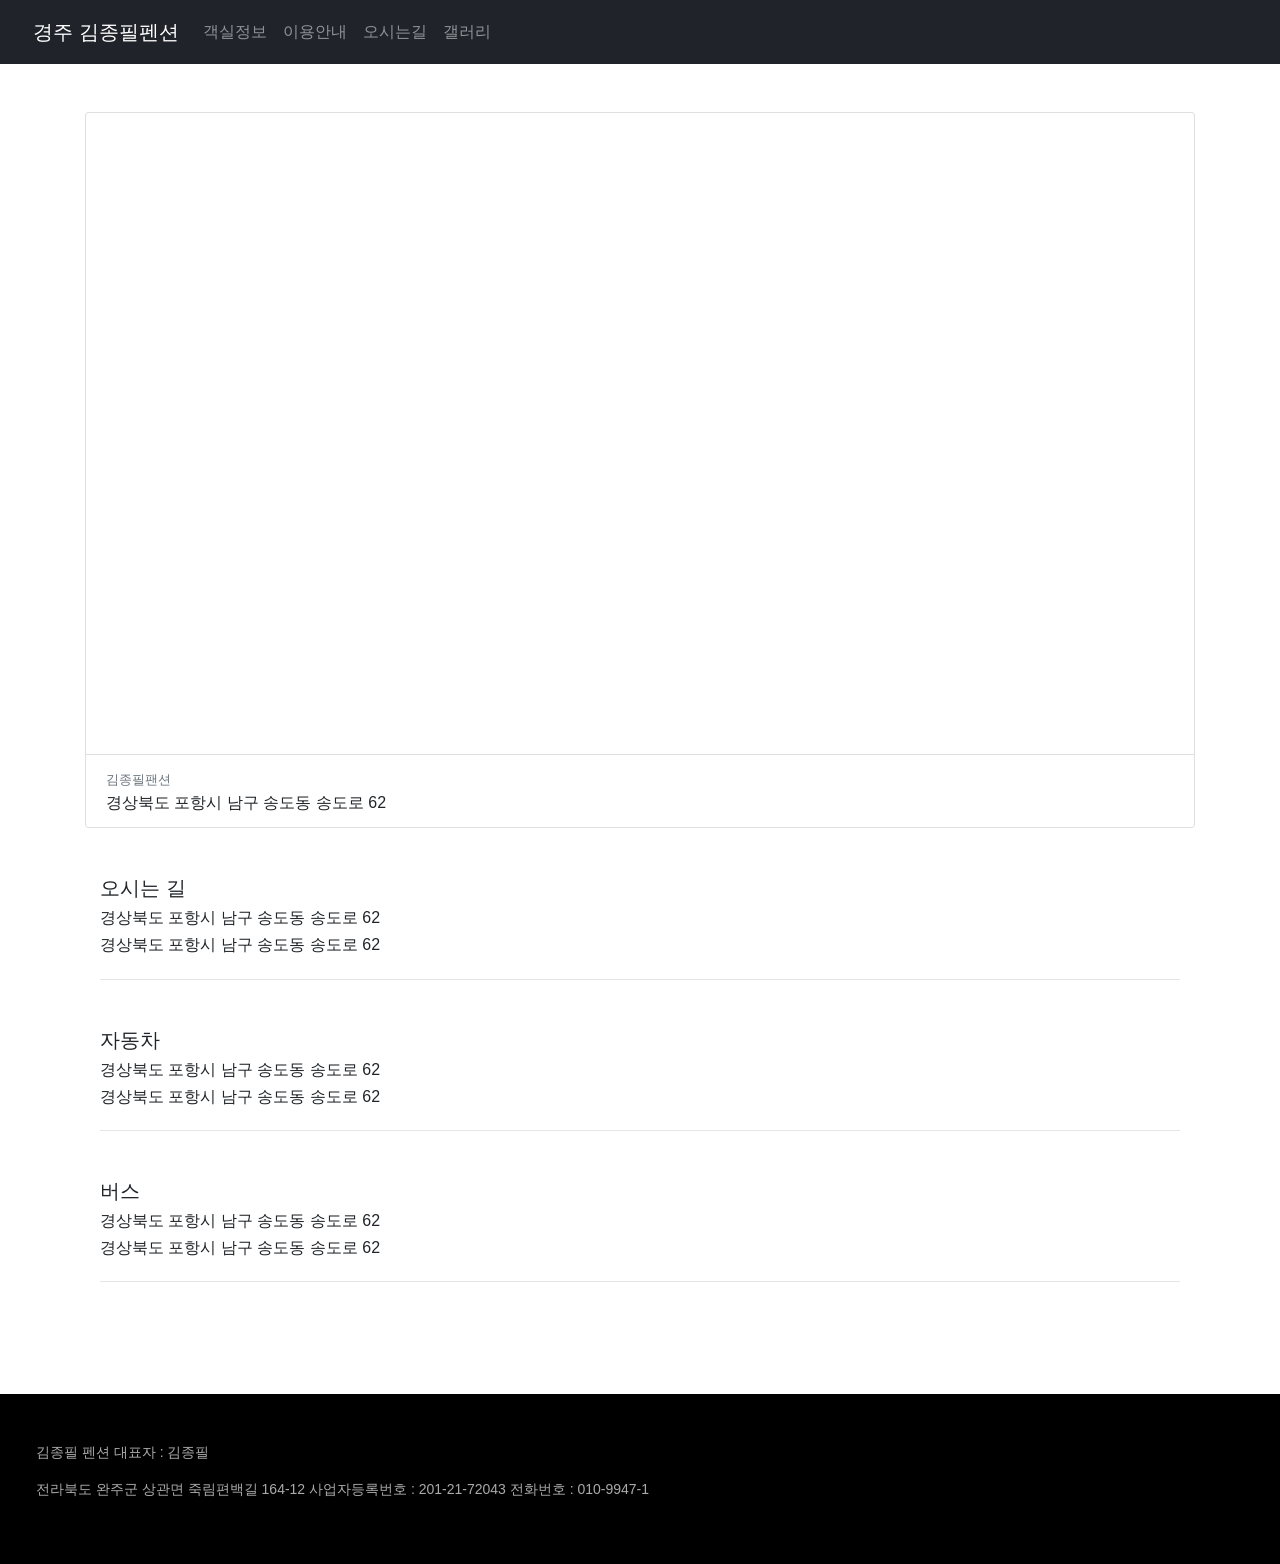
<file: waytocome/index.html>
<!DOCTYPE html><html lang="en"><head><meta charSet="utf-8"/><meta http-equiv="x-ua-compatible" content="ie=edge"/><meta name="viewport" content="width=device-width, initial-scale=1, shrink-to-fit=no"/><style data-href="/styles.4de1780ea35f152ed2e6.css" id="gatsby-global-css">.image-gallery{-webkit-tap-highlight-color:rgba(0,0,0,0)}
/*!
 * Bootstrap v4.6.0 (https://getbootstrap.com/)
 * Copyright 2011-2021 The Bootstrap Authors
 * Copyright 2011-2021 Twitter, Inc.
 * Licensed under MIT (https://github.com/twbs/bootstrap/blob/main/LICENSE)
 */:root{--blue:#007bff;--indigo:#6610f2;--purple:#6f42c1;--pink:#e83e8c;--red:#dc3545;--orange:#fd7e14;--yellow:#ffc107;--green:#28a745;--teal:#20c997;--cyan:#17a2b8;--white:#fff;--gray:#6c757d;--gray-dark:#343a40;--primary:#007bff;--secondary:#6c757d;--success:#28a745;--info:#17a2b8;--warning:#ffc107;--danger:#dc3545;--light:#f8f9fa;--dark:#343a40;--breakpoint-xs:0;--breakpoint-sm:576px;--breakpoint-md:768px;--breakpoint-lg:992px;--breakpoint-xl:1200px;--font-family-sans-serif:-apple-system,BlinkMacSystemFont,"Segoe UI",Roboto,"Helvetica Neue",Arial,"Noto Sans","Liberation Sans",sans-serif,"Apple Color Emoji","Segoe UI Emoji","Segoe UI Symbol","Noto Color Emoji";--font-family-monospace:SFMono-Regular,Menlo,Monaco,Consolas,"Liberation Mono","Courier New",monospace}*,:after,:before{box-sizing:border-box}html{font-family:sans-serif;line-height:1.15;-webkit-text-size-adjust:100%;-webkit-tap-highlight-color:transparent}article,aside,figcaption,figure,footer,header,hgroup,main,nav,section{display:block}body{margin:0;font-family:-apple-system,BlinkMacSystemFont,Segoe UI,Roboto,Helvetica Neue,Arial,Noto Sans,Liberation Sans,sans-serif,Apple Color Emoji,Segoe UI Emoji,Segoe UI Symbol,Noto Color Emoji;font-size:1rem;font-weight:400;line-height:1.5;color:#212529;text-align:left;background-color:#fff}[tabindex="-1"]:focus:not(:focus-visible){outline:0!important}hr{box-sizing:content-box;height:0;overflow:visible}h1,h2,h3,h4,h5,h6{margin-top:0;margin-bottom:.5rem}p{margin-top:0;margin-bottom:1rem}abbr[data-original-title],abbr[title]{text-decoration:underline;-webkit-text-decoration:underline dotted;text-decoration:underline dotted;cursor:help;border-bottom:0;-webkit-text-decoration-skip-ink:none;text-decoration-skip-ink:none}address{font-style:normal;line-height:inherit}address,dl,ol,ul{margin-bottom:1rem}dl,ol,ul{margin-top:0}ol ol,ol ul,ul ol,ul ul{margin-bottom:0}dt{font-weight:700}dd{margin-bottom:.5rem;margin-left:0}blockquote{margin:0 0 1rem}b,strong{font-weight:bolder}small{font-size:80%}sub,sup{position:relative;font-size:75%;line-height:0;vertical-align:baseline}sub{bottom:-.25em}sup{top:-.5em}a{color:#007bff;text-decoration:none;background-color:transparent}a:hover{color:#0056b3;text-decoration:underline}a:not([href]):not([class]),a:not([href]):not([class]):hover{color:inherit;text-decoration:none}code,kbd,pre,samp{font-family:SFMono-Regular,Menlo,Monaco,Consolas,Liberation Mono,Courier New,monospace;font-size:1em}pre{margin-top:0;margin-bottom:1rem;overflow:auto;-ms-overflow-style:scrollbar}figure{margin:0 0 1rem}img{border-style:none}img,svg{vertical-align:middle}svg{overflow:hidden}table{border-collapse:collapse}caption{padding-top:.75rem;padding-bottom:.75rem;color:#6c757d;text-align:left;caption-side:bottom}th{text-align:inherit;text-align:-webkit-match-parent}label{display:inline-block;margin-bottom:.5rem}button{border-radius:0}button:focus:not(:focus-visible){outline:0}button,input,optgroup,select,textarea{margin:0;font-family:inherit;font-size:inherit;line-height:inherit}button,input{overflow:visible}button,select{text-transform:none}[role=button]{cursor:pointer}select{word-wrap:normal}[type=button],[type=reset],[type=submit],button{-webkit-appearance:button}[type=button]:not(:disabled),[type=reset]:not(:disabled),[type=submit]:not(:disabled),button:not(:disabled){cursor:pointer}[type=button]::-moz-focus-inner,[type=reset]::-moz-focus-inner,[type=submit]::-moz-focus-inner,button::-moz-focus-inner{padding:0;border-style:none}input[type=checkbox],input[type=radio]{box-sizing:border-box;padding:0}textarea{overflow:auto;resize:vertical}fieldset{min-width:0;padding:0;margin:0;border:0}legend{display:block;width:100%;max-width:100%;padding:0;margin-bottom:.5rem;font-size:1.5rem;line-height:inherit;color:inherit;white-space:normal}progress{vertical-align:baseline}[type=number]::-webkit-inner-spin-button,[type=number]::-webkit-outer-spin-button{height:auto}[type=search]{outline-offset:-2px;-webkit-appearance:none}[type=search]::-webkit-search-decoration{-webkit-appearance:none}::-webkit-file-upload-button{font:inherit;-webkit-appearance:button}output{display:inline-block}summary{display:list-item;cursor:pointer}template{display:none}[hidden]{display:none!important}.h1,.h2,.h3,.h4,.h5,.h6,h1,h2,h3,h4,h5,h6{margin-bottom:.5rem;font-weight:500;line-height:1.2}.h1,h1{font-size:2.5rem}.h2,h2{font-size:2rem}.h3,h3{font-size:1.75rem}.h4,h4{font-size:1.5rem}.h5,h5{font-size:1.25rem}.h6,h6{font-size:1rem}.lead{font-size:1.25rem;font-weight:300}.display-1{font-size:6rem}.display-1,.display-2{font-weight:300;line-height:1.2}.display-2{font-size:5.5rem}.display-3{font-size:4.5rem}.display-3,.display-4{font-weight:300;line-height:1.2}.display-4{font-size:3.5rem}hr{margin-top:1rem;margin-bottom:1rem;border:0;border-top:1px solid rgba(0,0,0,.1)}.small,small{font-size:80%;font-weight:400}.mark,mark{padding:.2em;background-color:#fcf8e3}.list-inline,.list-unstyled{padding-left:0;list-style:none}.list-inline-item{display:inline-block}.list-inline-item:not(:last-child){margin-right:.5rem}.initialism{font-size:90%;text-transform:uppercase}.blockquote{margin-bottom:1rem;font-size:1.25rem}.blockquote-footer{display:block;font-size:80%;color:#6c757d}.blockquote-footer:before{content:"\2014\A0"}.img-fluid,.img-thumbnail{max-width:100%;height:auto}.img-thumbnail{padding:.25rem;background-color:#fff;border:1px solid #dee2e6;border-radius:.25rem}.figure{display:inline-block}.figure-img{margin-bottom:.5rem;line-height:1}.figure-caption{font-size:90%;color:#6c757d}code{font-size:87.5%;color:#e83e8c;word-wrap:break-word}a>code{color:inherit}kbd{padding:.2rem .4rem;font-size:87.5%;color:#fff;background-color:#212529;border-radius:.2rem}kbd kbd{padding:0;font-size:100%;font-weight:700}pre{display:block;font-size:87.5%;color:#212529}pre code{font-size:inherit;color:inherit;word-break:normal}.pre-scrollable{max-height:340px;overflow-y:scroll}.container,.container-fluid,.container-lg,.container-md,.container-sm,.container-xl{width:100%;padding-right:15px;padding-left:15px;margin-right:auto;margin-left:auto}@media (min-width:576px){.container,.container-sm{max-width:540px}}@media (min-width:768px){.container,.container-md,.container-sm{max-width:720px}}@media (min-width:992px){.container,.container-lg,.container-md,.container-sm{max-width:960px}}@media (min-width:1200px){.container,.container-lg,.container-md,.container-sm,.container-xl{max-width:1140px}}.row{display:flex;flex-wrap:wrap;margin-right:-15px;margin-left:-15px}.no-gutters{margin-right:0;margin-left:0}.no-gutters>.col,.no-gutters>[class*=col-]{padding-right:0;padding-left:0}.col,.col-1,.col-2,.col-3,.col-4,.col-5,.col-6,.col-7,.col-8,.col-9,.col-10,.col-11,.col-12,.col-auto,.col-lg,.col-lg-1,.col-lg-2,.col-lg-3,.col-lg-4,.col-lg-5,.col-lg-6,.col-lg-7,.col-lg-8,.col-lg-9,.col-lg-10,.col-lg-11,.col-lg-12,.col-lg-auto,.col-md,.col-md-1,.col-md-2,.col-md-3,.col-md-4,.col-md-5,.col-md-6,.col-md-7,.col-md-8,.col-md-9,.col-md-10,.col-md-11,.col-md-12,.col-md-auto,.col-sm,.col-sm-1,.col-sm-2,.col-sm-3,.col-sm-4,.col-sm-5,.col-sm-6,.col-sm-7,.col-sm-8,.col-sm-9,.col-sm-10,.col-sm-11,.col-sm-12,.col-sm-auto,.col-xl,.col-xl-1,.col-xl-2,.col-xl-3,.col-xl-4,.col-xl-5,.col-xl-6,.col-xl-7,.col-xl-8,.col-xl-9,.col-xl-10,.col-xl-11,.col-xl-12,.col-xl-auto{position:relative;width:100%;padding-right:15px;padding-left:15px}.col{flex-basis:0;flex-grow:1;max-width:100%}.row-cols-1>*{flex:0 0 100%;max-width:100%}.row-cols-2>*{flex:0 0 50%;max-width:50%}.row-cols-3>*{flex:0 0 33.333333%;max-width:33.333333%}.row-cols-4>*{flex:0 0 25%;max-width:25%}.row-cols-5>*{flex:0 0 20%;max-width:20%}.row-cols-6>*{flex:0 0 16.666667%;max-width:16.666667%}.col-auto{flex:0 0 auto;width:auto;max-width:100%}.col-1{flex:0 0 8.333333%;max-width:8.333333%}.col-2{flex:0 0 16.666667%;max-width:16.666667%}.col-3{flex:0 0 25%;max-width:25%}.col-4{flex:0 0 33.333333%;max-width:33.333333%}.col-5{flex:0 0 41.666667%;max-width:41.666667%}.col-6{flex:0 0 50%;max-width:50%}.col-7{flex:0 0 58.333333%;max-width:58.333333%}.col-8{flex:0 0 66.666667%;max-width:66.666667%}.col-9{flex:0 0 75%;max-width:75%}.col-10{flex:0 0 83.333333%;max-width:83.333333%}.col-11{flex:0 0 91.666667%;max-width:91.666667%}.col-12{flex:0 0 100%;max-width:100%}.order-first{order:-1}.order-last{order:13}.order-0{order:0}.order-1{order:1}.order-2{order:2}.order-3{order:3}.order-4{order:4}.order-5{order:5}.order-6{order:6}.order-7{order:7}.order-8{order:8}.order-9{order:9}.order-10{order:10}.order-11{order:11}.order-12{order:12}.offset-1{margin-left:8.333333%}.offset-2{margin-left:16.666667%}.offset-3{margin-left:25%}.offset-4{margin-left:33.333333%}.offset-5{margin-left:41.666667%}.offset-6{margin-left:50%}.offset-7{margin-left:58.333333%}.offset-8{margin-left:66.666667%}.offset-9{margin-left:75%}.offset-10{margin-left:83.333333%}.offset-11{margin-left:91.666667%}@media (min-width:576px){.col-sm{flex-basis:0;flex-grow:1;max-width:100%}.row-cols-sm-1>*{flex:0 0 100%;max-width:100%}.row-cols-sm-2>*{flex:0 0 50%;max-width:50%}.row-cols-sm-3>*{flex:0 0 33.333333%;max-width:33.333333%}.row-cols-sm-4>*{flex:0 0 25%;max-width:25%}.row-cols-sm-5>*{flex:0 0 20%;max-width:20%}.row-cols-sm-6>*{flex:0 0 16.666667%;max-width:16.666667%}.col-sm-auto{flex:0 0 auto;width:auto;max-width:100%}.col-sm-1{flex:0 0 8.333333%;max-width:8.333333%}.col-sm-2{flex:0 0 16.666667%;max-width:16.666667%}.col-sm-3{flex:0 0 25%;max-width:25%}.col-sm-4{flex:0 0 33.333333%;max-width:33.333333%}.col-sm-5{flex:0 0 41.666667%;max-width:41.666667%}.col-sm-6{flex:0 0 50%;max-width:50%}.col-sm-7{flex:0 0 58.333333%;max-width:58.333333%}.col-sm-8{flex:0 0 66.666667%;max-width:66.666667%}.col-sm-9{flex:0 0 75%;max-width:75%}.col-sm-10{flex:0 0 83.333333%;max-width:83.333333%}.col-sm-11{flex:0 0 91.666667%;max-width:91.666667%}.col-sm-12{flex:0 0 100%;max-width:100%}.order-sm-first{order:-1}.order-sm-last{order:13}.order-sm-0{order:0}.order-sm-1{order:1}.order-sm-2{order:2}.order-sm-3{order:3}.order-sm-4{order:4}.order-sm-5{order:5}.order-sm-6{order:6}.order-sm-7{order:7}.order-sm-8{order:8}.order-sm-9{order:9}.order-sm-10{order:10}.order-sm-11{order:11}.order-sm-12{order:12}.offset-sm-0{margin-left:0}.offset-sm-1{margin-left:8.333333%}.offset-sm-2{margin-left:16.666667%}.offset-sm-3{margin-left:25%}.offset-sm-4{margin-left:33.333333%}.offset-sm-5{margin-left:41.666667%}.offset-sm-6{margin-left:50%}.offset-sm-7{margin-left:58.333333%}.offset-sm-8{margin-left:66.666667%}.offset-sm-9{margin-left:75%}.offset-sm-10{margin-left:83.333333%}.offset-sm-11{margin-left:91.666667%}}@media (min-width:768px){.col-md{flex-basis:0;flex-grow:1;max-width:100%}.row-cols-md-1>*{flex:0 0 100%;max-width:100%}.row-cols-md-2>*{flex:0 0 50%;max-width:50%}.row-cols-md-3>*{flex:0 0 33.333333%;max-width:33.333333%}.row-cols-md-4>*{flex:0 0 25%;max-width:25%}.row-cols-md-5>*{flex:0 0 20%;max-width:20%}.row-cols-md-6>*{flex:0 0 16.666667%;max-width:16.666667%}.col-md-auto{flex:0 0 auto;width:auto;max-width:100%}.col-md-1{flex:0 0 8.333333%;max-width:8.333333%}.col-md-2{flex:0 0 16.666667%;max-width:16.666667%}.col-md-3{flex:0 0 25%;max-width:25%}.col-md-4{flex:0 0 33.333333%;max-width:33.333333%}.col-md-5{flex:0 0 41.666667%;max-width:41.666667%}.col-md-6{flex:0 0 50%;max-width:50%}.col-md-7{flex:0 0 58.333333%;max-width:58.333333%}.col-md-8{flex:0 0 66.666667%;max-width:66.666667%}.col-md-9{flex:0 0 75%;max-width:75%}.col-md-10{flex:0 0 83.333333%;max-width:83.333333%}.col-md-11{flex:0 0 91.666667%;max-width:91.666667%}.col-md-12{flex:0 0 100%;max-width:100%}.order-md-first{order:-1}.order-md-last{order:13}.order-md-0{order:0}.order-md-1{order:1}.order-md-2{order:2}.order-md-3{order:3}.order-md-4{order:4}.order-md-5{order:5}.order-md-6{order:6}.order-md-7{order:7}.order-md-8{order:8}.order-md-9{order:9}.order-md-10{order:10}.order-md-11{order:11}.order-md-12{order:12}.offset-md-0{margin-left:0}.offset-md-1{margin-left:8.333333%}.offset-md-2{margin-left:16.666667%}.offset-md-3{margin-left:25%}.offset-md-4{margin-left:33.333333%}.offset-md-5{margin-left:41.666667%}.offset-md-6{margin-left:50%}.offset-md-7{margin-left:58.333333%}.offset-md-8{margin-left:66.666667%}.offset-md-9{margin-left:75%}.offset-md-10{margin-left:83.333333%}.offset-md-11{margin-left:91.666667%}}@media (min-width:992px){.col-lg{flex-basis:0;flex-grow:1;max-width:100%}.row-cols-lg-1>*{flex:0 0 100%;max-width:100%}.row-cols-lg-2>*{flex:0 0 50%;max-width:50%}.row-cols-lg-3>*{flex:0 0 33.333333%;max-width:33.333333%}.row-cols-lg-4>*{flex:0 0 25%;max-width:25%}.row-cols-lg-5>*{flex:0 0 20%;max-width:20%}.row-cols-lg-6>*{flex:0 0 16.666667%;max-width:16.666667%}.col-lg-auto{flex:0 0 auto;width:auto;max-width:100%}.col-lg-1{flex:0 0 8.333333%;max-width:8.333333%}.col-lg-2{flex:0 0 16.666667%;max-width:16.666667%}.col-lg-3{flex:0 0 25%;max-width:25%}.col-lg-4{flex:0 0 33.333333%;max-width:33.333333%}.col-lg-5{flex:0 0 41.666667%;max-width:41.666667%}.col-lg-6{flex:0 0 50%;max-width:50%}.col-lg-7{flex:0 0 58.333333%;max-width:58.333333%}.col-lg-8{flex:0 0 66.666667%;max-width:66.666667%}.col-lg-9{flex:0 0 75%;max-width:75%}.col-lg-10{flex:0 0 83.333333%;max-width:83.333333%}.col-lg-11{flex:0 0 91.666667%;max-width:91.666667%}.col-lg-12{flex:0 0 100%;max-width:100%}.order-lg-first{order:-1}.order-lg-last{order:13}.order-lg-0{order:0}.order-lg-1{order:1}.order-lg-2{order:2}.order-lg-3{order:3}.order-lg-4{order:4}.order-lg-5{order:5}.order-lg-6{order:6}.order-lg-7{order:7}.order-lg-8{order:8}.order-lg-9{order:9}.order-lg-10{order:10}.order-lg-11{order:11}.order-lg-12{order:12}.offset-lg-0{margin-left:0}.offset-lg-1{margin-left:8.333333%}.offset-lg-2{margin-left:16.666667%}.offset-lg-3{margin-left:25%}.offset-lg-4{margin-left:33.333333%}.offset-lg-5{margin-left:41.666667%}.offset-lg-6{margin-left:50%}.offset-lg-7{margin-left:58.333333%}.offset-lg-8{margin-left:66.666667%}.offset-lg-9{margin-left:75%}.offset-lg-10{margin-left:83.333333%}.offset-lg-11{margin-left:91.666667%}}@media (min-width:1200px){.col-xl{flex-basis:0;flex-grow:1;max-width:100%}.row-cols-xl-1>*{flex:0 0 100%;max-width:100%}.row-cols-xl-2>*{flex:0 0 50%;max-width:50%}.row-cols-xl-3>*{flex:0 0 33.333333%;max-width:33.333333%}.row-cols-xl-4>*{flex:0 0 25%;max-width:25%}.row-cols-xl-5>*{flex:0 0 20%;max-width:20%}.row-cols-xl-6>*{flex:0 0 16.666667%;max-width:16.666667%}.col-xl-auto{flex:0 0 auto;width:auto;max-width:100%}.col-xl-1{flex:0 0 8.333333%;max-width:8.333333%}.col-xl-2{flex:0 0 16.666667%;max-width:16.666667%}.col-xl-3{flex:0 0 25%;max-width:25%}.col-xl-4{flex:0 0 33.333333%;max-width:33.333333%}.col-xl-5{flex:0 0 41.666667%;max-width:41.666667%}.col-xl-6{flex:0 0 50%;max-width:50%}.col-xl-7{flex:0 0 58.333333%;max-width:58.333333%}.col-xl-8{flex:0 0 66.666667%;max-width:66.666667%}.col-xl-9{flex:0 0 75%;max-width:75%}.col-xl-10{flex:0 0 83.333333%;max-width:83.333333%}.col-xl-11{flex:0 0 91.666667%;max-width:91.666667%}.col-xl-12{flex:0 0 100%;max-width:100%}.order-xl-first{order:-1}.order-xl-last{order:13}.order-xl-0{order:0}.order-xl-1{order:1}.order-xl-2{order:2}.order-xl-3{order:3}.order-xl-4{order:4}.order-xl-5{order:5}.order-xl-6{order:6}.order-xl-7{order:7}.order-xl-8{order:8}.order-xl-9{order:9}.order-xl-10{order:10}.order-xl-11{order:11}.order-xl-12{order:12}.offset-xl-0{margin-left:0}.offset-xl-1{margin-left:8.333333%}.offset-xl-2{margin-left:16.666667%}.offset-xl-3{margin-left:25%}.offset-xl-4{margin-left:33.333333%}.offset-xl-5{margin-left:41.666667%}.offset-xl-6{margin-left:50%}.offset-xl-7{margin-left:58.333333%}.offset-xl-8{margin-left:66.666667%}.offset-xl-9{margin-left:75%}.offset-xl-10{margin-left:83.333333%}.offset-xl-11{margin-left:91.666667%}}.table{width:100%;margin-bottom:1rem;color:#212529}.table td,.table th{padding:.75rem;vertical-align:top;border-top:1px solid #dee2e6}.table thead th{vertical-align:bottom;border-bottom:2px solid #dee2e6}.table tbody+tbody{border-top:2px solid #dee2e6}.table-sm td,.table-sm th{padding:.3rem}.table-bordered,.table-bordered td,.table-bordered th{border:1px solid #dee2e6}.table-bordered thead td,.table-bordered thead th{border-bottom-width:2px}.table-borderless tbody+tbody,.table-borderless td,.table-borderless th,.table-borderless thead th{border:0}.table-striped tbody tr:nth-of-type(odd){background-color:rgba(0,0,0,.05)}.table-hover tbody tr:hover{color:#212529;background-color:rgba(0,0,0,.075)}.table-primary,.table-primary>td,.table-primary>th{background-color:#b8daff}.table-primary tbody+tbody,.table-primary td,.table-primary th,.table-primary thead th{border-color:#7abaff}.table-hover .table-primary:hover,.table-hover .table-primary:hover>td,.table-hover .table-primary:hover>th{background-color:#9fcdff}.table-secondary,.table-secondary>td,.table-secondary>th{background-color:#d6d8db}.table-secondary tbody+tbody,.table-secondary td,.table-secondary th,.table-secondary thead th{border-color:#b3b7bb}.table-hover .table-secondary:hover,.table-hover .table-secondary:hover>td,.table-hover .table-secondary:hover>th{background-color:#c8cbcf}.table-success,.table-success>td,.table-success>th{background-color:#c3e6cb}.table-success tbody+tbody,.table-success td,.table-success th,.table-success thead th{border-color:#8fd19e}.table-hover .table-success:hover,.table-hover .table-success:hover>td,.table-hover .table-success:hover>th{background-color:#b1dfbb}.table-info,.table-info>td,.table-info>th{background-color:#bee5eb}.table-info tbody+tbody,.table-info td,.table-info th,.table-info thead th{border-color:#86cfda}.table-hover .table-info:hover,.table-hover .table-info:hover>td,.table-hover .table-info:hover>th{background-color:#abdde5}.table-warning,.table-warning>td,.table-warning>th{background-color:#ffeeba}.table-warning tbody+tbody,.table-warning td,.table-warning th,.table-warning thead th{border-color:#ffdf7e}.table-hover .table-warning:hover,.table-hover .table-warning:hover>td,.table-hover .table-warning:hover>th{background-color:#ffe8a1}.table-danger,.table-danger>td,.table-danger>th{background-color:#f5c6cb}.table-danger tbody+tbody,.table-danger td,.table-danger th,.table-danger thead th{border-color:#ed969e}.table-hover .table-danger:hover,.table-hover .table-danger:hover>td,.table-hover .table-danger:hover>th{background-color:#f1b0b7}.table-light,.table-light>td,.table-light>th{background-color:#fdfdfe}.table-light tbody+tbody,.table-light td,.table-light th,.table-light thead th{border-color:#fbfcfc}.table-hover .table-light:hover,.table-hover .table-light:hover>td,.table-hover .table-light:hover>th{background-color:#ececf6}.table-dark,.table-dark>td,.table-dark>th{background-color:#c6c8ca}.table-dark tbody+tbody,.table-dark td,.table-dark th,.table-dark thead th{border-color:#95999c}.table-hover .table-dark:hover,.table-hover .table-dark:hover>td,.table-hover .table-dark:hover>th{background-color:#b9bbbe}.table-active,.table-active>td,.table-active>th,.table-hover .table-active:hover,.table-hover .table-active:hover>td,.table-hover .table-active:hover>th{background-color:rgba(0,0,0,.075)}.table .thead-dark th{color:#fff;background-color:#343a40;border-color:#454d55}.table .thead-light th{color:#495057;background-color:#e9ecef;border-color:#dee2e6}.table-dark{color:#fff;background-color:#343a40}.table-dark td,.table-dark th,.table-dark thead th{border-color:#454d55}.table-dark.table-bordered{border:0}.table-dark.table-striped tbody tr:nth-of-type(odd){background-color:hsla(0,0%,100%,.05)}.table-dark.table-hover tbody tr:hover{color:#fff;background-color:hsla(0,0%,100%,.075)}@media (max-width:575.98px){.table-responsive-sm{display:block;width:100%;overflow-x:auto;-webkit-overflow-scrolling:touch}.table-responsive-sm>.table-bordered{border:0}}@media (max-width:767.98px){.table-responsive-md{display:block;width:100%;overflow-x:auto;-webkit-overflow-scrolling:touch}.table-responsive-md>.table-bordered{border:0}}@media (max-width:991.98px){.table-responsive-lg{display:block;width:100%;overflow-x:auto;-webkit-overflow-scrolling:touch}.table-responsive-lg>.table-bordered{border:0}}@media (max-width:1199.98px){.table-responsive-xl{display:block;width:100%;overflow-x:auto;-webkit-overflow-scrolling:touch}.table-responsive-xl>.table-bordered{border:0}}.table-responsive{display:block;width:100%;overflow-x:auto;-webkit-overflow-scrolling:touch}.table-responsive>.table-bordered{border:0}.form-control{display:block;width:100%;height:calc(1.5em + .75rem + 2px);padding:.375rem .75rem;font-size:1rem;font-weight:400;line-height:1.5;color:#495057;background-color:#fff;background-clip:padding-box;border:1px solid #ced4da;border-radius:.25rem;transition:border-color .15s ease-in-out,box-shadow .15s ease-in-out}@media (prefers-reduced-motion:reduce){.form-control{transition:none}}.form-control::-ms-expand{background-color:transparent;border:0}.form-control:-moz-focusring{color:transparent;text-shadow:0 0 0 #495057}.form-control:focus{color:#495057;background-color:#fff;border-color:#80bdff;outline:0;box-shadow:0 0 0 .2rem rgba(0,123,255,.25)}.form-control:-ms-input-placeholder{color:#6c757d;opacity:1}.form-control::placeholder{color:#6c757d;opacity:1}.form-control:disabled,.form-control[readonly]{background-color:#e9ecef;opacity:1}input[type=date].form-control,input[type=datetime-local].form-control,input[type=month].form-control,input[type=time].form-control{-webkit-appearance:none;-moz-appearance:none;appearance:none}select.form-control:focus::-ms-value{color:#495057;background-color:#fff}.form-control-file,.form-control-range{display:block;width:100%}.col-form-label{padding-top:calc(.375rem + 1px);padding-bottom:calc(.375rem + 1px);margin-bottom:0;font-size:inherit;line-height:1.5}.col-form-label-lg{padding-top:calc(.5rem + 1px);padding-bottom:calc(.5rem + 1px);font-size:1.25rem;line-height:1.5}.col-form-label-sm{padding-top:calc(.25rem + 1px);padding-bottom:calc(.25rem + 1px);font-size:.875rem;line-height:1.5}.form-control-plaintext{display:block;width:100%;padding:.375rem 0;margin-bottom:0;font-size:1rem;line-height:1.5;color:#212529;background-color:transparent;border:solid transparent;border-width:1px 0}.form-control-plaintext.form-control-lg,.form-control-plaintext.form-control-sm{padding-right:0;padding-left:0}.form-control-sm{height:calc(1.5em + .5rem + 2px);padding:.25rem .5rem;font-size:.875rem;line-height:1.5;border-radius:.2rem}.form-control-lg{height:calc(1.5em + 1rem + 2px);padding:.5rem 1rem;font-size:1.25rem;line-height:1.5;border-radius:.3rem}select.form-control[multiple],select.form-control[size],textarea.form-control{height:auto}.form-group{margin-bottom:1rem}.form-text{display:block;margin-top:.25rem}.form-row{display:flex;flex-wrap:wrap;margin-right:-5px;margin-left:-5px}.form-row>.col,.form-row>[class*=col-]{padding-right:5px;padding-left:5px}.form-check{position:relative;display:block;padding-left:1.25rem}.form-check-input{position:absolute;margin-top:.3rem;margin-left:-1.25rem}.form-check-input:disabled~.form-check-label,.form-check-input[disabled]~.form-check-label{color:#6c757d}.form-check-label{margin-bottom:0}.form-check-inline{display:inline-flex;align-items:center;padding-left:0;margin-right:.75rem}.form-check-inline .form-check-input{position:static;margin-top:0;margin-right:.3125rem;margin-left:0}.valid-feedback{display:none;width:100%;margin-top:.25rem;font-size:80%;color:#28a745}.valid-tooltip{position:absolute;top:100%;left:0;z-index:5;display:none;max-width:100%;padding:.25rem .5rem;margin-top:.1rem;font-size:.875rem;line-height:1.5;color:#fff;background-color:rgba(40,167,69,.9);border-radius:.25rem}.form-row>.col>.valid-tooltip,.form-row>[class*=col-]>.valid-tooltip{left:5px}.is-valid~.valid-feedback,.is-valid~.valid-tooltip,.was-validated :valid~.valid-feedback,.was-validated :valid~.valid-tooltip{display:block}.form-control.is-valid,.was-validated .form-control:valid{border-color:#28a745;padding-right:calc(1.5em + .75rem);background-image:url("data:image/svg+xml;charset=utf-8,%3Csvg xmlns='http://www.w3.org/2000/svg' width='8' height='8' viewBox='0 0 8 8'%3E%3Cpath fill='%2328a745' d='M2.3 6.73L.6 4.53c-.4-1.04.46-1.4 1.1-.8l1.1 1.4 3.4-3.8c.6-.63 1.6-.27 1.2.7l-4 4.6c-.43.5-.8.4-1.1.1z'/%3E%3C/svg%3E");background-repeat:no-repeat;background-position:right calc(.375em + .1875rem) center;background-size:calc(.75em + .375rem) calc(.75em + .375rem)}.form-control.is-valid:focus,.was-validated .form-control:valid:focus{border-color:#28a745;box-shadow:0 0 0 .2rem rgba(40,167,69,.25)}.was-validated textarea.form-control:valid,textarea.form-control.is-valid{padding-right:calc(1.5em + .75rem);background-position:top calc(.375em + .1875rem) right calc(.375em + .1875rem)}.custom-select.is-valid,.was-validated .custom-select:valid{border-color:#28a745;padding-right:calc(.75em + 2.3125rem);background:url("data:image/svg+xml;charset=utf-8,%3Csvg xmlns='http://www.w3.org/2000/svg' width='4' height='5' viewBox='0 0 4 5'%3E%3Cpath fill='%23343a40' d='M2 0L0 2h4zm0 5L0 3h4z'/%3E%3C/svg%3E") right .75rem center/8px 10px no-repeat,#fff url("data:image/svg+xml;charset=utf-8,%3Csvg xmlns='http://www.w3.org/2000/svg' width='8' height='8' viewBox='0 0 8 8'%3E%3Cpath fill='%2328a745' d='M2.3 6.73L.6 4.53c-.4-1.04.46-1.4 1.1-.8l1.1 1.4 3.4-3.8c.6-.63 1.6-.27 1.2.7l-4 4.6c-.43.5-.8.4-1.1.1z'/%3E%3C/svg%3E") center right 1.75rem/calc(.75em + .375rem) calc(.75em + .375rem) no-repeat}.custom-select.is-valid:focus,.was-validated .custom-select:valid:focus{border-color:#28a745;box-shadow:0 0 0 .2rem rgba(40,167,69,.25)}.form-check-input.is-valid~.form-check-label,.was-validated .form-check-input:valid~.form-check-label{color:#28a745}.form-check-input.is-valid~.valid-feedback,.form-check-input.is-valid~.valid-tooltip,.was-validated .form-check-input:valid~.valid-feedback,.was-validated .form-check-input:valid~.valid-tooltip{display:block}.custom-control-input.is-valid~.custom-control-label,.was-validated .custom-control-input:valid~.custom-control-label{color:#28a745}.custom-control-input.is-valid~.custom-control-label:before,.was-validated .custom-control-input:valid~.custom-control-label:before{border-color:#28a745}.custom-control-input.is-valid:checked~.custom-control-label:before,.was-validated .custom-control-input:valid:checked~.custom-control-label:before{border-color:#34ce57;background-color:#34ce57}.custom-control-input.is-valid:focus~.custom-control-label:before,.was-validated .custom-control-input:valid:focus~.custom-control-label:before{box-shadow:0 0 0 .2rem rgba(40,167,69,.25)}.custom-control-input.is-valid:focus:not(:checked)~.custom-control-label:before,.custom-file-input.is-valid~.custom-file-label,.was-validated .custom-control-input:valid:focus:not(:checked)~.custom-control-label:before,.was-validated .custom-file-input:valid~.custom-file-label{border-color:#28a745}.custom-file-input.is-valid:focus~.custom-file-label,.was-validated .custom-file-input:valid:focus~.custom-file-label{border-color:#28a745;box-shadow:0 0 0 .2rem rgba(40,167,69,.25)}.invalid-feedback{display:none;width:100%;margin-top:.25rem;font-size:80%;color:#dc3545}.invalid-tooltip{position:absolute;top:100%;left:0;z-index:5;display:none;max-width:100%;padding:.25rem .5rem;margin-top:.1rem;font-size:.875rem;line-height:1.5;color:#fff;background-color:rgba(220,53,69,.9);border-radius:.25rem}.form-row>.col>.invalid-tooltip,.form-row>[class*=col-]>.invalid-tooltip{left:5px}.is-invalid~.invalid-feedback,.is-invalid~.invalid-tooltip,.was-validated :invalid~.invalid-feedback,.was-validated :invalid~.invalid-tooltip{display:block}.form-control.is-invalid,.was-validated .form-control:invalid{border-color:#dc3545;padding-right:calc(1.5em + .75rem);background-image:url("data:image/svg+xml;charset=utf-8,%3Csvg xmlns='http://www.w3.org/2000/svg' width='12' height='12' fill='none' stroke='%23dc3545' viewBox='0 0 12 12'%3E%3Ccircle cx='6' cy='6' r='4.5'/%3E%3Cpath stroke-linejoin='round' d='M5.8 3.6h.4L6 6.5z'/%3E%3Ccircle cx='6' cy='8.2' r='.6' fill='%23dc3545' stroke='none'/%3E%3C/svg%3E");background-repeat:no-repeat;background-position:right calc(.375em + .1875rem) center;background-size:calc(.75em + .375rem) calc(.75em + .375rem)}.form-control.is-invalid:focus,.was-validated .form-control:invalid:focus{border-color:#dc3545;box-shadow:0 0 0 .2rem rgba(220,53,69,.25)}.was-validated textarea.form-control:invalid,textarea.form-control.is-invalid{padding-right:calc(1.5em + .75rem);background-position:top calc(.375em + .1875rem) right calc(.375em + .1875rem)}.custom-select.is-invalid,.was-validated .custom-select:invalid{border-color:#dc3545;padding-right:calc(.75em + 2.3125rem);background:url("data:image/svg+xml;charset=utf-8,%3Csvg xmlns='http://www.w3.org/2000/svg' width='4' height='5' viewBox='0 0 4 5'%3E%3Cpath fill='%23343a40' d='M2 0L0 2h4zm0 5L0 3h4z'/%3E%3C/svg%3E") right .75rem center/8px 10px no-repeat,#fff url("data:image/svg+xml;charset=utf-8,%3Csvg xmlns='http://www.w3.org/2000/svg' width='12' height='12' fill='none' stroke='%23dc3545' viewBox='0 0 12 12'%3E%3Ccircle cx='6' cy='6' r='4.5'/%3E%3Cpath stroke-linejoin='round' d='M5.8 3.6h.4L6 6.5z'/%3E%3Ccircle cx='6' cy='8.2' r='.6' fill='%23dc3545' stroke='none'/%3E%3C/svg%3E") center right 1.75rem/calc(.75em + .375rem) calc(.75em + .375rem) no-repeat}.custom-select.is-invalid:focus,.was-validated .custom-select:invalid:focus{border-color:#dc3545;box-shadow:0 0 0 .2rem rgba(220,53,69,.25)}.form-check-input.is-invalid~.form-check-label,.was-validated .form-check-input:invalid~.form-check-label{color:#dc3545}.form-check-input.is-invalid~.invalid-feedback,.form-check-input.is-invalid~.invalid-tooltip,.was-validated .form-check-input:invalid~.invalid-feedback,.was-validated .form-check-input:invalid~.invalid-tooltip{display:block}.custom-control-input.is-invalid~.custom-control-label,.was-validated .custom-control-input:invalid~.custom-control-label{color:#dc3545}.custom-control-input.is-invalid~.custom-control-label:before,.was-validated .custom-control-input:invalid~.custom-control-label:before{border-color:#dc3545}.custom-control-input.is-invalid:checked~.custom-control-label:before,.was-validated .custom-control-input:invalid:checked~.custom-control-label:before{border-color:#e4606d;background-color:#e4606d}.custom-control-input.is-invalid:focus~.custom-control-label:before,.was-validated .custom-control-input:invalid:focus~.custom-control-label:before{box-shadow:0 0 0 .2rem rgba(220,53,69,.25)}.custom-control-input.is-invalid:focus:not(:checked)~.custom-control-label:before,.custom-file-input.is-invalid~.custom-file-label,.was-validated .custom-control-input:invalid:focus:not(:checked)~.custom-control-label:before,.was-validated .custom-file-input:invalid~.custom-file-label{border-color:#dc3545}.custom-file-input.is-invalid:focus~.custom-file-label,.was-validated .custom-file-input:invalid:focus~.custom-file-label{border-color:#dc3545;box-shadow:0 0 0 .2rem rgba(220,53,69,.25)}.form-inline{display:flex;flex-flow:row wrap;align-items:center}.form-inline .form-check{width:100%}@media (min-width:576px){.form-inline label{justify-content:center}.form-inline .form-group,.form-inline label{display:flex;align-items:center;margin-bottom:0}.form-inline .form-group{flex:0 0 auto;flex-flow:row wrap}.form-inline .form-control{display:inline-block;width:auto;vertical-align:middle}.form-inline .form-control-plaintext{display:inline-block}.form-inline .custom-select,.form-inline .input-group{width:auto}.form-inline .form-check{display:flex;align-items:center;justify-content:center;width:auto;padding-left:0}.form-inline .form-check-input{position:relative;flex-shrink:0;margin-top:0;margin-right:.25rem;margin-left:0}.form-inline .custom-control{align-items:center;justify-content:center}.form-inline .custom-control-label{margin-bottom:0}}.btn{display:inline-block;font-weight:400;color:#212529;text-align:center;vertical-align:middle;-webkit-user-select:none;-ms-user-select:none;user-select:none;background-color:transparent;border:1px solid transparent;padding:.375rem .75rem;font-size:1rem;line-height:1.5;border-radius:.25rem;transition:color .15s ease-in-out,background-color .15s ease-in-out,border-color .15s ease-in-out,box-shadow .15s ease-in-out}@media (prefers-reduced-motion:reduce){.btn{transition:none}}.btn:hover{color:#212529;text-decoration:none}.btn.focus,.btn:focus{outline:0;box-shadow:0 0 0 .2rem rgba(0,123,255,.25)}.btn.disabled,.btn:disabled{opacity:.65}.btn:not(:disabled):not(.disabled){cursor:pointer}a.btn.disabled,fieldset:disabled a.btn{pointer-events:none}.btn-primary{color:#fff;background-color:#007bff;border-color:#007bff}.btn-primary.focus,.btn-primary:focus,.btn-primary:hover{color:#fff;background-color:#0069d9;border-color:#0062cc}.btn-primary.focus,.btn-primary:focus{box-shadow:0 0 0 .2rem rgba(38,143,255,.5)}.btn-primary.disabled,.btn-primary:disabled{color:#fff;background-color:#007bff;border-color:#007bff}.btn-primary:not(:disabled):not(.disabled).active,.btn-primary:not(:disabled):not(.disabled):active,.show>.btn-primary.dropdown-toggle{color:#fff;background-color:#0062cc;border-color:#005cbf}.btn-primary:not(:disabled):not(.disabled).active:focus,.btn-primary:not(:disabled):not(.disabled):active:focus,.show>.btn-primary.dropdown-toggle:focus{box-shadow:0 0 0 .2rem rgba(38,143,255,.5)}.btn-secondary{color:#fff;background-color:#6c757d;border-color:#6c757d}.btn-secondary.focus,.btn-secondary:focus,.btn-secondary:hover{color:#fff;background-color:#5a6268;border-color:#545b62}.btn-secondary.focus,.btn-secondary:focus{box-shadow:0 0 0 .2rem rgba(130,138,145,.5)}.btn-secondary.disabled,.btn-secondary:disabled{color:#fff;background-color:#6c757d;border-color:#6c757d}.btn-secondary:not(:disabled):not(.disabled).active,.btn-secondary:not(:disabled):not(.disabled):active,.show>.btn-secondary.dropdown-toggle{color:#fff;background-color:#545b62;border-color:#4e555b}.btn-secondary:not(:disabled):not(.disabled).active:focus,.btn-secondary:not(:disabled):not(.disabled):active:focus,.show>.btn-secondary.dropdown-toggle:focus{box-shadow:0 0 0 .2rem rgba(130,138,145,.5)}.btn-success{color:#fff;background-color:#28a745;border-color:#28a745}.btn-success.focus,.btn-success:focus,.btn-success:hover{color:#fff;background-color:#218838;border-color:#1e7e34}.btn-success.focus,.btn-success:focus{box-shadow:0 0 0 .2rem rgba(72,180,97,.5)}.btn-success.disabled,.btn-success:disabled{color:#fff;background-color:#28a745;border-color:#28a745}.btn-success:not(:disabled):not(.disabled).active,.btn-success:not(:disabled):not(.disabled):active,.show>.btn-success.dropdown-toggle{color:#fff;background-color:#1e7e34;border-color:#1c7430}.btn-success:not(:disabled):not(.disabled).active:focus,.btn-success:not(:disabled):not(.disabled):active:focus,.show>.btn-success.dropdown-toggle:focus{box-shadow:0 0 0 .2rem rgba(72,180,97,.5)}.btn-info{color:#fff;background-color:#17a2b8;border-color:#17a2b8}.btn-info.focus,.btn-info:focus,.btn-info:hover{color:#fff;background-color:#138496;border-color:#117a8b}.btn-info.focus,.btn-info:focus{box-shadow:0 0 0 .2rem rgba(58,176,195,.5)}.btn-info.disabled,.btn-info:disabled{color:#fff;background-color:#17a2b8;border-color:#17a2b8}.btn-info:not(:disabled):not(.disabled).active,.btn-info:not(:disabled):not(.disabled):active,.show>.btn-info.dropdown-toggle{color:#fff;background-color:#117a8b;border-color:#10707f}.btn-info:not(:disabled):not(.disabled).active:focus,.btn-info:not(:disabled):not(.disabled):active:focus,.show>.btn-info.dropdown-toggle:focus{box-shadow:0 0 0 .2rem rgba(58,176,195,.5)}.btn-warning{color:#212529;background-color:#ffc107;border-color:#ffc107}.btn-warning.focus,.btn-warning:focus,.btn-warning:hover{color:#212529;background-color:#e0a800;border-color:#d39e00}.btn-warning.focus,.btn-warning:focus{box-shadow:0 0 0 .2rem rgba(222,170,12,.5)}.btn-warning.disabled,.btn-warning:disabled{color:#212529;background-color:#ffc107;border-color:#ffc107}.btn-warning:not(:disabled):not(.disabled).active,.btn-warning:not(:disabled):not(.disabled):active,.show>.btn-warning.dropdown-toggle{color:#212529;background-color:#d39e00;border-color:#c69500}.btn-warning:not(:disabled):not(.disabled).active:focus,.btn-warning:not(:disabled):not(.disabled):active:focus,.show>.btn-warning.dropdown-toggle:focus{box-shadow:0 0 0 .2rem rgba(222,170,12,.5)}.btn-danger{color:#fff;background-color:#dc3545;border-color:#dc3545}.btn-danger.focus,.btn-danger:focus,.btn-danger:hover{color:#fff;background-color:#c82333;border-color:#bd2130}.btn-danger.focus,.btn-danger:focus{box-shadow:0 0 0 .2rem rgba(225,83,97,.5)}.btn-danger.disabled,.btn-danger:disabled{color:#fff;background-color:#dc3545;border-color:#dc3545}.btn-danger:not(:disabled):not(.disabled).active,.btn-danger:not(:disabled):not(.disabled):active,.show>.btn-danger.dropdown-toggle{color:#fff;background-color:#bd2130;border-color:#b21f2d}.btn-danger:not(:disabled):not(.disabled).active:focus,.btn-danger:not(:disabled):not(.disabled):active:focus,.show>.btn-danger.dropdown-toggle:focus{box-shadow:0 0 0 .2rem rgba(225,83,97,.5)}.btn-light{color:#212529;background-color:#f8f9fa;border-color:#f8f9fa}.btn-light.focus,.btn-light:focus,.btn-light:hover{color:#212529;background-color:#e2e6ea;border-color:#dae0e5}.btn-light.focus,.btn-light:focus{box-shadow:0 0 0 .2rem rgba(216,217,219,.5)}.btn-light.disabled,.btn-light:disabled{color:#212529;background-color:#f8f9fa;border-color:#f8f9fa}.btn-light:not(:disabled):not(.disabled).active,.btn-light:not(:disabled):not(.disabled):active,.show>.btn-light.dropdown-toggle{color:#212529;background-color:#dae0e5;border-color:#d3d9df}.btn-light:not(:disabled):not(.disabled).active:focus,.btn-light:not(:disabled):not(.disabled):active:focus,.show>.btn-light.dropdown-toggle:focus{box-shadow:0 0 0 .2rem rgba(216,217,219,.5)}.btn-dark{color:#fff;background-color:#343a40;border-color:#343a40}.btn-dark.focus,.btn-dark:focus,.btn-dark:hover{color:#fff;background-color:#23272b;border-color:#1d2124}.btn-dark.focus,.btn-dark:focus{box-shadow:0 0 0 .2rem rgba(82,88,93,.5)}.btn-dark.disabled,.btn-dark:disabled{color:#fff;background-color:#343a40;border-color:#343a40}.btn-dark:not(:disabled):not(.disabled).active,.btn-dark:not(:disabled):not(.disabled):active,.show>.btn-dark.dropdown-toggle{color:#fff;background-color:#1d2124;border-color:#171a1d}.btn-dark:not(:disabled):not(.disabled).active:focus,.btn-dark:not(:disabled):not(.disabled):active:focus,.show>.btn-dark.dropdown-toggle:focus{box-shadow:0 0 0 .2rem rgba(82,88,93,.5)}.btn-outline-primary{color:#007bff;border-color:#007bff}.btn-outline-primary:hover{color:#fff;background-color:#007bff;border-color:#007bff}.btn-outline-primary.focus,.btn-outline-primary:focus{box-shadow:0 0 0 .2rem rgba(0,123,255,.5)}.btn-outline-primary.disabled,.btn-outline-primary:disabled{color:#007bff;background-color:transparent}.btn-outline-primary:not(:disabled):not(.disabled).active,.btn-outline-primary:not(:disabled):not(.disabled):active,.show>.btn-outline-primary.dropdown-toggle{color:#fff;background-color:#007bff;border-color:#007bff}.btn-outline-primary:not(:disabled):not(.disabled).active:focus,.btn-outline-primary:not(:disabled):not(.disabled):active:focus,.show>.btn-outline-primary.dropdown-toggle:focus{box-shadow:0 0 0 .2rem rgba(0,123,255,.5)}.btn-outline-secondary{color:#6c757d;border-color:#6c757d}.btn-outline-secondary:hover{color:#fff;background-color:#6c757d;border-color:#6c757d}.btn-outline-secondary.focus,.btn-outline-secondary:focus{box-shadow:0 0 0 .2rem rgba(108,117,125,.5)}.btn-outline-secondary.disabled,.btn-outline-secondary:disabled{color:#6c757d;background-color:transparent}.btn-outline-secondary:not(:disabled):not(.disabled).active,.btn-outline-secondary:not(:disabled):not(.disabled):active,.show>.btn-outline-secondary.dropdown-toggle{color:#fff;background-color:#6c757d;border-color:#6c757d}.btn-outline-secondary:not(:disabled):not(.disabled).active:focus,.btn-outline-secondary:not(:disabled):not(.disabled):active:focus,.show>.btn-outline-secondary.dropdown-toggle:focus{box-shadow:0 0 0 .2rem rgba(108,117,125,.5)}.btn-outline-success{color:#28a745;border-color:#28a745}.btn-outline-success:hover{color:#fff;background-color:#28a745;border-color:#28a745}.btn-outline-success.focus,.btn-outline-success:focus{box-shadow:0 0 0 .2rem rgba(40,167,69,.5)}.btn-outline-success.disabled,.btn-outline-success:disabled{color:#28a745;background-color:transparent}.btn-outline-success:not(:disabled):not(.disabled).active,.btn-outline-success:not(:disabled):not(.disabled):active,.show>.btn-outline-success.dropdown-toggle{color:#fff;background-color:#28a745;border-color:#28a745}.btn-outline-success:not(:disabled):not(.disabled).active:focus,.btn-outline-success:not(:disabled):not(.disabled):active:focus,.show>.btn-outline-success.dropdown-toggle:focus{box-shadow:0 0 0 .2rem rgba(40,167,69,.5)}.btn-outline-info{color:#17a2b8;border-color:#17a2b8}.btn-outline-info:hover{color:#fff;background-color:#17a2b8;border-color:#17a2b8}.btn-outline-info.focus,.btn-outline-info:focus{box-shadow:0 0 0 .2rem rgba(23,162,184,.5)}.btn-outline-info.disabled,.btn-outline-info:disabled{color:#17a2b8;background-color:transparent}.btn-outline-info:not(:disabled):not(.disabled).active,.btn-outline-info:not(:disabled):not(.disabled):active,.show>.btn-outline-info.dropdown-toggle{color:#fff;background-color:#17a2b8;border-color:#17a2b8}.btn-outline-info:not(:disabled):not(.disabled).active:focus,.btn-outline-info:not(:disabled):not(.disabled):active:focus,.show>.btn-outline-info.dropdown-toggle:focus{box-shadow:0 0 0 .2rem rgba(23,162,184,.5)}.btn-outline-warning{color:#ffc107;border-color:#ffc107}.btn-outline-warning:hover{color:#212529;background-color:#ffc107;border-color:#ffc107}.btn-outline-warning.focus,.btn-outline-warning:focus{box-shadow:0 0 0 .2rem rgba(255,193,7,.5)}.btn-outline-warning.disabled,.btn-outline-warning:disabled{color:#ffc107;background-color:transparent}.btn-outline-warning:not(:disabled):not(.disabled).active,.btn-outline-warning:not(:disabled):not(.disabled):active,.show>.btn-outline-warning.dropdown-toggle{color:#212529;background-color:#ffc107;border-color:#ffc107}.btn-outline-warning:not(:disabled):not(.disabled).active:focus,.btn-outline-warning:not(:disabled):not(.disabled):active:focus,.show>.btn-outline-warning.dropdown-toggle:focus{box-shadow:0 0 0 .2rem rgba(255,193,7,.5)}.btn-outline-danger{color:#dc3545;border-color:#dc3545}.btn-outline-danger:hover{color:#fff;background-color:#dc3545;border-color:#dc3545}.btn-outline-danger.focus,.btn-outline-danger:focus{box-shadow:0 0 0 .2rem rgba(220,53,69,.5)}.btn-outline-danger.disabled,.btn-outline-danger:disabled{color:#dc3545;background-color:transparent}.btn-outline-danger:not(:disabled):not(.disabled).active,.btn-outline-danger:not(:disabled):not(.disabled):active,.show>.btn-outline-danger.dropdown-toggle{color:#fff;background-color:#dc3545;border-color:#dc3545}.btn-outline-danger:not(:disabled):not(.disabled).active:focus,.btn-outline-danger:not(:disabled):not(.disabled):active:focus,.show>.btn-outline-danger.dropdown-toggle:focus{box-shadow:0 0 0 .2rem rgba(220,53,69,.5)}.btn-outline-light{color:#f8f9fa;border-color:#f8f9fa}.btn-outline-light:hover{color:#212529;background-color:#f8f9fa;border-color:#f8f9fa}.btn-outline-light.focus,.btn-outline-light:focus{box-shadow:0 0 0 .2rem rgba(248,249,250,.5)}.btn-outline-light.disabled,.btn-outline-light:disabled{color:#f8f9fa;background-color:transparent}.btn-outline-light:not(:disabled):not(.disabled).active,.btn-outline-light:not(:disabled):not(.disabled):active,.show>.btn-outline-light.dropdown-toggle{color:#212529;background-color:#f8f9fa;border-color:#f8f9fa}.btn-outline-light:not(:disabled):not(.disabled).active:focus,.btn-outline-light:not(:disabled):not(.disabled):active:focus,.show>.btn-outline-light.dropdown-toggle:focus{box-shadow:0 0 0 .2rem rgba(248,249,250,.5)}.btn-outline-dark{color:#343a40;border-color:#343a40}.btn-outline-dark:hover{color:#fff;background-color:#343a40;border-color:#343a40}.btn-outline-dark.focus,.btn-outline-dark:focus{box-shadow:0 0 0 .2rem rgba(52,58,64,.5)}.btn-outline-dark.disabled,.btn-outline-dark:disabled{color:#343a40;background-color:transparent}.btn-outline-dark:not(:disabled):not(.disabled).active,.btn-outline-dark:not(:disabled):not(.disabled):active,.show>.btn-outline-dark.dropdown-toggle{color:#fff;background-color:#343a40;border-color:#343a40}.btn-outline-dark:not(:disabled):not(.disabled).active:focus,.btn-outline-dark:not(:disabled):not(.disabled):active:focus,.show>.btn-outline-dark.dropdown-toggle:focus{box-shadow:0 0 0 .2rem rgba(52,58,64,.5)}.btn-link{font-weight:400;color:#007bff;text-decoration:none}.btn-link:hover{color:#0056b3}.btn-link.focus,.btn-link:focus,.btn-link:hover{text-decoration:underline}.btn-link.disabled,.btn-link:disabled{color:#6c757d;pointer-events:none}.btn-group-lg>.btn,.btn-lg{padding:.5rem 1rem;font-size:1.25rem;line-height:1.5;border-radius:.3rem}.btn-group-sm>.btn,.btn-sm{padding:.25rem .5rem;font-size:.875rem;line-height:1.5;border-radius:.2rem}.btn-block{display:block;width:100%}.btn-block+.btn-block{margin-top:.5rem}input[type=button].btn-block,input[type=reset].btn-block,input[type=submit].btn-block{width:100%}.fade{transition:opacity .15s linear}@media (prefers-reduced-motion:reduce){.fade{transition:none}}.fade:not(.show){opacity:0}.collapse:not(.show){display:none}.collapsing{position:relative;height:0;overflow:hidden;transition:height .35s ease}@media (prefers-reduced-motion:reduce){.collapsing{transition:none}}.dropdown,.dropleft,.dropright,.dropup{position:relative}.dropdown-toggle{white-space:nowrap}.dropdown-toggle:after{display:inline-block;margin-left:.255em;vertical-align:.255em;content:"";border-top:.3em solid;border-right:.3em solid transparent;border-bottom:0;border-left:.3em solid transparent}.dropdown-toggle:empty:after{margin-left:0}.dropdown-menu{position:absolute;top:100%;left:0;z-index:1000;display:none;float:left;min-width:10rem;padding:.5rem 0;margin:.125rem 0 0;font-size:1rem;color:#212529;text-align:left;list-style:none;background-color:#fff;background-clip:padding-box;border:1px solid rgba(0,0,0,.15);border-radius:.25rem}.dropdown-menu-left{right:auto;left:0}.dropdown-menu-right{right:0;left:auto}@media (min-width:576px){.dropdown-menu-sm-left{right:auto;left:0}.dropdown-menu-sm-right{right:0;left:auto}}@media (min-width:768px){.dropdown-menu-md-left{right:auto;left:0}.dropdown-menu-md-right{right:0;left:auto}}@media (min-width:992px){.dropdown-menu-lg-left{right:auto;left:0}.dropdown-menu-lg-right{right:0;left:auto}}@media (min-width:1200px){.dropdown-menu-xl-left{right:auto;left:0}.dropdown-menu-xl-right{right:0;left:auto}}.dropup .dropdown-menu{top:auto;bottom:100%;margin-top:0;margin-bottom:.125rem}.dropup .dropdown-toggle:after{display:inline-block;margin-left:.255em;vertical-align:.255em;content:"";border-top:0;border-right:.3em solid transparent;border-bottom:.3em solid;border-left:.3em solid transparent}.dropup .dropdown-toggle:empty:after{margin-left:0}.dropright .dropdown-menu{top:0;right:auto;left:100%;margin-top:0;margin-left:.125rem}.dropright .dropdown-toggle:after{display:inline-block;margin-left:.255em;vertical-align:.255em;content:"";border-top:.3em solid transparent;border-right:0;border-bottom:.3em solid transparent;border-left:.3em solid}.dropright .dropdown-toggle:empty:after{margin-left:0}.dropright .dropdown-toggle:after{vertical-align:0}.dropleft .dropdown-menu{top:0;right:100%;left:auto;margin-top:0;margin-right:.125rem}.dropleft .dropdown-toggle:after{display:inline-block;margin-left:.255em;vertical-align:.255em;content:"";display:none}.dropleft .dropdown-toggle:before{display:inline-block;margin-right:.255em;vertical-align:.255em;content:"";border-top:.3em solid transparent;border-right:.3em solid;border-bottom:.3em solid transparent}.dropleft .dropdown-toggle:empty:after{margin-left:0}.dropleft .dropdown-toggle:before{vertical-align:0}.dropdown-menu[x-placement^=bottom],.dropdown-menu[x-placement^=left],.dropdown-menu[x-placement^=right],.dropdown-menu[x-placement^=top]{right:auto;bottom:auto}.dropdown-divider{height:0;margin:.5rem 0;overflow:hidden;border-top:1px solid #e9ecef}.dropdown-item{display:block;width:100%;padding:.25rem 1.5rem;clear:both;font-weight:400;color:#212529;text-align:inherit;white-space:nowrap;background-color:transparent;border:0}.dropdown-item:focus,.dropdown-item:hover{color:#16181b;text-decoration:none;background-color:#e9ecef}.dropdown-item.active,.dropdown-item:active{color:#fff;text-decoration:none;background-color:#007bff}.dropdown-item.disabled,.dropdown-item:disabled{color:#adb5bd;pointer-events:none;background-color:transparent}.dropdown-menu.show{display:block}.dropdown-header{display:block;padding:.5rem 1.5rem;margin-bottom:0;font-size:.875rem;color:#6c757d;white-space:nowrap}.dropdown-item-text{display:block;padding:.25rem 1.5rem;color:#212529}.btn-group,.btn-group-vertical{position:relative;display:inline-flex;vertical-align:middle}.btn-group-vertical>.btn,.btn-group>.btn{position:relative;flex:1 1 auto}.btn-group-vertical>.btn.active,.btn-group-vertical>.btn:active,.btn-group-vertical>.btn:focus,.btn-group-vertical>.btn:hover,.btn-group>.btn.active,.btn-group>.btn:active,.btn-group>.btn:focus,.btn-group>.btn:hover{z-index:1}.btn-toolbar{display:flex;flex-wrap:wrap;justify-content:flex-start}.btn-toolbar .input-group{width:auto}.btn-group>.btn-group:not(:first-child),.btn-group>.btn:not(:first-child){margin-left:-1px}.btn-group>.btn-group:not(:last-child)>.btn,.btn-group>.btn:not(:last-child):not(.dropdown-toggle){border-top-right-radius:0;border-bottom-right-radius:0}.btn-group>.btn-group:not(:first-child)>.btn,.btn-group>.btn:not(:first-child){border-top-left-radius:0;border-bottom-left-radius:0}.dropdown-toggle-split{padding-right:.5625rem;padding-left:.5625rem}.dropdown-toggle-split:after,.dropright .dropdown-toggle-split:after,.dropup .dropdown-toggle-split:after{margin-left:0}.dropleft .dropdown-toggle-split:before{margin-right:0}.btn-group-sm>.btn+.dropdown-toggle-split,.btn-sm+.dropdown-toggle-split{padding-right:.375rem;padding-left:.375rem}.btn-group-lg>.btn+.dropdown-toggle-split,.btn-lg+.dropdown-toggle-split{padding-right:.75rem;padding-left:.75rem}.btn-group-vertical{flex-direction:column;align-items:flex-start;justify-content:center}.btn-group-vertical>.btn,.btn-group-vertical>.btn-group{width:100%}.btn-group-vertical>.btn-group:not(:first-child),.btn-group-vertical>.btn:not(:first-child){margin-top:-1px}.btn-group-vertical>.btn-group:not(:last-child)>.btn,.btn-group-vertical>.btn:not(:last-child):not(.dropdown-toggle){border-bottom-right-radius:0;border-bottom-left-radius:0}.btn-group-vertical>.btn-group:not(:first-child)>.btn,.btn-group-vertical>.btn:not(:first-child){border-top-left-radius:0;border-top-right-radius:0}.btn-group-toggle>.btn,.btn-group-toggle>.btn-group>.btn{margin-bottom:0}.btn-group-toggle>.btn-group>.btn input[type=checkbox],.btn-group-toggle>.btn-group>.btn input[type=radio],.btn-group-toggle>.btn input[type=checkbox],.btn-group-toggle>.btn input[type=radio]{position:absolute;clip:rect(0,0,0,0);pointer-events:none}.input-group{position:relative;display:flex;flex-wrap:wrap;align-items:stretch;width:100%}.input-group>.custom-file,.input-group>.custom-select,.input-group>.form-control,.input-group>.form-control-plaintext{position:relative;flex:1 1 auto;width:1%;min-width:0;margin-bottom:0}.input-group>.custom-file+.custom-file,.input-group>.custom-file+.custom-select,.input-group>.custom-file+.form-control,.input-group>.custom-select+.custom-file,.input-group>.custom-select+.custom-select,.input-group>.custom-select+.form-control,.input-group>.form-control+.custom-file,.input-group>.form-control+.custom-select,.input-group>.form-control+.form-control,.input-group>.form-control-plaintext+.custom-file,.input-group>.form-control-plaintext+.custom-select,.input-group>.form-control-plaintext+.form-control{margin-left:-1px}.input-group>.custom-file .custom-file-input:focus~.custom-file-label,.input-group>.custom-select:focus,.input-group>.form-control:focus{z-index:3}.input-group>.custom-file .custom-file-input:focus{z-index:4}.input-group>.custom-select:not(:first-child),.input-group>.form-control:not(:first-child){border-top-left-radius:0;border-bottom-left-radius:0}.input-group>.custom-file{display:flex;align-items:center}.input-group>.custom-file:not(:first-child) .custom-file-label,.input-group>.custom-file:not(:last-child) .custom-file-label{border-top-left-radius:0;border-bottom-left-radius:0}.input-group.has-validation>.custom-file:nth-last-child(n+3) .custom-file-label:after,.input-group.has-validation>.custom-select:nth-last-child(n+3),.input-group.has-validation>.form-control:nth-last-child(n+3),.input-group:not(.has-validation)>.custom-file:not(:last-child) .custom-file-label:after,.input-group:not(.has-validation)>.custom-select:not(:last-child),.input-group:not(.has-validation)>.form-control:not(:last-child){border-top-right-radius:0;border-bottom-right-radius:0}.input-group-append,.input-group-prepend{display:flex}.input-group-append .btn,.input-group-prepend .btn{position:relative;z-index:2}.input-group-append .btn:focus,.input-group-prepend .btn:focus{z-index:3}.input-group-append .btn+.btn,.input-group-append .btn+.input-group-text,.input-group-append .input-group-text+.btn,.input-group-append .input-group-text+.input-group-text,.input-group-prepend .btn+.btn,.input-group-prepend .btn+.input-group-text,.input-group-prepend .input-group-text+.btn,.input-group-prepend .input-group-text+.input-group-text{margin-left:-1px}.input-group-prepend{margin-right:-1px}.input-group-append{margin-left:-1px}.input-group-text{display:flex;align-items:center;padding:.375rem .75rem;margin-bottom:0;font-size:1rem;font-weight:400;line-height:1.5;color:#495057;text-align:center;white-space:nowrap;background-color:#e9ecef;border:1px solid #ced4da;border-radius:.25rem}.input-group-text input[type=checkbox],.input-group-text input[type=radio]{margin-top:0}.input-group-lg>.custom-select,.input-group-lg>.form-control:not(textarea){height:calc(1.5em + 1rem + 2px)}.input-group-lg>.custom-select,.input-group-lg>.form-control,.input-group-lg>.input-group-append>.btn,.input-group-lg>.input-group-append>.input-group-text,.input-group-lg>.input-group-prepend>.btn,.input-group-lg>.input-group-prepend>.input-group-text{padding:.5rem 1rem;font-size:1.25rem;line-height:1.5;border-radius:.3rem}.input-group-sm>.custom-select,.input-group-sm>.form-control:not(textarea){height:calc(1.5em + .5rem + 2px)}.input-group-sm>.custom-select,.input-group-sm>.form-control,.input-group-sm>.input-group-append>.btn,.input-group-sm>.input-group-append>.input-group-text,.input-group-sm>.input-group-prepend>.btn,.input-group-sm>.input-group-prepend>.input-group-text{padding:.25rem .5rem;font-size:.875rem;line-height:1.5;border-radius:.2rem}.input-group-lg>.custom-select,.input-group-sm>.custom-select{padding-right:1.75rem}.input-group.has-validation>.input-group-append:nth-last-child(n+3)>.btn,.input-group.has-validation>.input-group-append:nth-last-child(n+3)>.input-group-text,.input-group:not(.has-validation)>.input-group-append:not(:last-child)>.btn,.input-group:not(.has-validation)>.input-group-append:not(:last-child)>.input-group-text,.input-group>.input-group-append:last-child>.btn:not(:last-child):not(.dropdown-toggle),.input-group>.input-group-append:last-child>.input-group-text:not(:last-child),.input-group>.input-group-prepend>.btn,.input-group>.input-group-prepend>.input-group-text{border-top-right-radius:0;border-bottom-right-radius:0}.input-group>.input-group-append>.btn,.input-group>.input-group-append>.input-group-text,.input-group>.input-group-prepend:first-child>.btn:not(:first-child),.input-group>.input-group-prepend:first-child>.input-group-text:not(:first-child),.input-group>.input-group-prepend:not(:first-child)>.btn,.input-group>.input-group-prepend:not(:first-child)>.input-group-text{border-top-left-radius:0;border-bottom-left-radius:0}.custom-control{position:relative;z-index:1;display:block;min-height:1.5rem;padding-left:1.5rem;-webkit-print-color-adjust:exact;color-adjust:exact}.custom-control-inline{display:inline-flex;margin-right:1rem}.custom-control-input{position:absolute;left:0;z-index:-1;width:1rem;height:1.25rem;opacity:0}.custom-control-input:checked~.custom-control-label:before{color:#fff;border-color:#007bff;background-color:#007bff}.custom-control-input:focus~.custom-control-label:before{box-shadow:0 0 0 .2rem rgba(0,123,255,.25)}.custom-control-input:focus:not(:checked)~.custom-control-label:before{border-color:#80bdff}.custom-control-input:not(:disabled):active~.custom-control-label:before{color:#fff;background-color:#b3d7ff;border-color:#b3d7ff}.custom-control-input:disabled~.custom-control-label,.custom-control-input[disabled]~.custom-control-label{color:#6c757d}.custom-control-input:disabled~.custom-control-label:before,.custom-control-input[disabled]~.custom-control-label:before{background-color:#e9ecef}.custom-control-label{position:relative;margin-bottom:0;vertical-align:top}.custom-control-label:before{pointer-events:none;background-color:#fff;border:1px solid #adb5bd}.custom-control-label:after,.custom-control-label:before{position:absolute;top:.25rem;left:-1.5rem;display:block;width:1rem;height:1rem;content:""}.custom-control-label:after{background:50%/50% 50% no-repeat}.custom-checkbox .custom-control-label:before{border-radius:.25rem}.custom-checkbox .custom-control-input:checked~.custom-control-label:after{background-image:url("data:image/svg+xml;charset=utf-8,%3Csvg xmlns='http://www.w3.org/2000/svg' width='8' height='8' viewBox='0 0 8 8'%3E%3Cpath fill='%23fff' d='M6.564.75l-3.59 3.612-1.538-1.55L0 4.26l2.974 2.99L8 2.193z'/%3E%3C/svg%3E")}.custom-checkbox .custom-control-input:indeterminate~.custom-control-label:before{border-color:#007bff;background-color:#007bff}.custom-checkbox .custom-control-input:indeterminate~.custom-control-label:after{background-image:url("data:image/svg+xml;charset=utf-8,%3Csvg xmlns='http://www.w3.org/2000/svg' width='4' height='4' viewBox='0 0 4 4'%3E%3Cpath stroke='%23fff' d='M0 2h4'/%3E%3C/svg%3E")}.custom-checkbox .custom-control-input:disabled:checked~.custom-control-label:before{background-color:rgba(0,123,255,.5)}.custom-checkbox .custom-control-input:disabled:indeterminate~.custom-control-label:before{background-color:rgba(0,123,255,.5)}.custom-radio .custom-control-label:before{border-radius:50%}.custom-radio .custom-control-input:checked~.custom-control-label:after{background-image:url("data:image/svg+xml;charset=utf-8,%3Csvg xmlns='http://www.w3.org/2000/svg' width='12' height='12' viewBox='-4 -4 8 8'%3E%3Ccircle r='3' fill='%23fff'/%3E%3C/svg%3E")}.custom-radio .custom-control-input:disabled:checked~.custom-control-label:before{background-color:rgba(0,123,255,.5)}.custom-switch{padding-left:2.25rem}.custom-switch .custom-control-label:before{left:-2.25rem;width:1.75rem;pointer-events:all;border-radius:.5rem}.custom-switch .custom-control-label:after{top:calc(.25rem + 2px);left:calc(-2.25rem + 2px);width:calc(1rem - 4px);height:calc(1rem - 4px);background-color:#adb5bd;border-radius:.5rem;transition:transform .15s ease-in-out,background-color .15s ease-in-out,border-color .15s ease-in-out,box-shadow .15s ease-in-out}@media (prefers-reduced-motion:reduce){.custom-switch .custom-control-label:after{transition:none}}.custom-switch .custom-control-input:checked~.custom-control-label:after{background-color:#fff;transform:translateX(.75rem)}.custom-switch .custom-control-input:disabled:checked~.custom-control-label:before{background-color:rgba(0,123,255,.5)}.custom-select{display:inline-block;width:100%;height:calc(1.5em + .75rem + 2px);padding:.375rem 1.75rem .375rem .75rem;font-size:1rem;font-weight:400;line-height:1.5;color:#495057;vertical-align:middle;background:#fff url("data:image/svg+xml;charset=utf-8,%3Csvg xmlns='http://www.w3.org/2000/svg' width='4' height='5' viewBox='0 0 4 5'%3E%3Cpath fill='%23343a40' d='M2 0L0 2h4zm0 5L0 3h4z'/%3E%3C/svg%3E") right .75rem center/8px 10px no-repeat;border:1px solid #ced4da;border-radius:.25rem;-webkit-appearance:none;-moz-appearance:none;appearance:none}.custom-select:focus{border-color:#80bdff;outline:0;box-shadow:0 0 0 .2rem rgba(0,123,255,.25)}.custom-select:focus::-ms-value{color:#495057;background-color:#fff}.custom-select[multiple],.custom-select[size]:not([size="1"]){height:auto;padding-right:.75rem;background-image:none}.custom-select:disabled{color:#6c757d;background-color:#e9ecef}.custom-select::-ms-expand{display:none}.custom-select:-moz-focusring{color:transparent;text-shadow:0 0 0 #495057}.custom-select-sm{height:calc(1.5em + .5rem + 2px);padding-top:.25rem;padding-bottom:.25rem;padding-left:.5rem;font-size:.875rem}.custom-select-lg{height:calc(1.5em + 1rem + 2px);padding-top:.5rem;padding-bottom:.5rem;padding-left:1rem;font-size:1.25rem}.custom-file{display:inline-block;margin-bottom:0}.custom-file,.custom-file-input{position:relative;width:100%;height:calc(1.5em + .75rem + 2px)}.custom-file-input{z-index:2;margin:0;overflow:hidden;opacity:0}.custom-file-input:focus~.custom-file-label{border-color:#80bdff;box-shadow:0 0 0 .2rem rgba(0,123,255,.25)}.custom-file-input:disabled~.custom-file-label,.custom-file-input[disabled]~.custom-file-label{background-color:#e9ecef}.custom-file-input:lang(en)~.custom-file-label:after{content:"Browse"}.custom-file-input~.custom-file-label[data-browse]:after{content:attr(data-browse)}.custom-file-label{left:0;z-index:1;height:calc(1.5em + .75rem + 2px);overflow:hidden;font-weight:400;background-color:#fff;border:1px solid #ced4da;border-radius:.25rem}.custom-file-label,.custom-file-label:after{position:absolute;top:0;right:0;padding:.375rem .75rem;line-height:1.5;color:#495057}.custom-file-label:after{bottom:0;z-index:3;display:block;height:calc(1.5em + .75rem);content:"Browse";background-color:#e9ecef;border-left:inherit;border-radius:0 .25rem .25rem 0}.custom-range{width:100%;height:1.4rem;padding:0;background-color:transparent;-webkit-appearance:none;-moz-appearance:none;appearance:none}.custom-range:focus{outline:0}.custom-range:focus::-webkit-slider-thumb{box-shadow:0 0 0 1px #fff,0 0 0 .2rem rgba(0,123,255,.25)}.custom-range:focus::-moz-range-thumb{box-shadow:0 0 0 1px #fff,0 0 0 .2rem rgba(0,123,255,.25)}.custom-range:focus::-ms-thumb{box-shadow:0 0 0 1px #fff,0 0 0 .2rem rgba(0,123,255,.25)}.custom-range::-moz-focus-outer{border:0}.custom-range::-webkit-slider-thumb{width:1rem;height:1rem;margin-top:-.25rem;background-color:#007bff;border:0;border-radius:1rem;-webkit-transition:background-color .15s ease-in-out,border-color .15s ease-in-out,box-shadow .15s ease-in-out;transition:background-color .15s ease-in-out,border-color .15s ease-in-out,box-shadow .15s ease-in-out;-webkit-appearance:none;appearance:none}@media (prefers-reduced-motion:reduce){.custom-range::-webkit-slider-thumb{-webkit-transition:none;transition:none}}.custom-range::-webkit-slider-thumb:active{background-color:#b3d7ff}.custom-range::-webkit-slider-runnable-track{width:100%;height:.5rem;color:transparent;cursor:pointer;background-color:#dee2e6;border-color:transparent;border-radius:1rem}.custom-range::-moz-range-thumb{width:1rem;height:1rem;background-color:#007bff;border:0;border-radius:1rem;-moz-transition:background-color .15s ease-in-out,border-color .15s ease-in-out,box-shadow .15s ease-in-out;transition:background-color .15s ease-in-out,border-color .15s ease-in-out,box-shadow .15s ease-in-out;-moz-appearance:none;appearance:none}@media (prefers-reduced-motion:reduce){.custom-range::-moz-range-thumb{-moz-transition:none;transition:none}}.custom-range::-moz-range-thumb:active{background-color:#b3d7ff}.custom-range::-moz-range-track{width:100%;height:.5rem;color:transparent;cursor:pointer;background-color:#dee2e6;border-color:transparent;border-radius:1rem}.custom-range::-ms-thumb{width:1rem;height:1rem;margin-top:0;margin-right:.2rem;margin-left:.2rem;background-color:#007bff;border:0;border-radius:1rem;-ms-transition:background-color .15s ease-in-out,border-color .15s ease-in-out,box-shadow .15s ease-in-out;transition:background-color .15s ease-in-out,border-color .15s ease-in-out,box-shadow .15s ease-in-out;appearance:none}@media (prefers-reduced-motion:reduce){.custom-range::-ms-thumb{-ms-transition:none;transition:none}}.custom-range::-ms-thumb:active{background-color:#b3d7ff}.custom-range::-ms-track{width:100%;height:.5rem;color:transparent;cursor:pointer;background-color:transparent;border-color:transparent;border-width:.5rem}.custom-range::-ms-fill-lower,.custom-range::-ms-fill-upper{background-color:#dee2e6;border-radius:1rem}.custom-range::-ms-fill-upper{margin-right:15px}.custom-range:disabled::-webkit-slider-thumb{background-color:#adb5bd}.custom-range:disabled::-webkit-slider-runnable-track{cursor:default}.custom-range:disabled::-moz-range-thumb{background-color:#adb5bd}.custom-range:disabled::-moz-range-track{cursor:default}.custom-range:disabled::-ms-thumb{background-color:#adb5bd}.custom-control-label:before,.custom-file-label,.custom-select{transition:background-color .15s ease-in-out,border-color .15s ease-in-out,box-shadow .15s ease-in-out}@media (prefers-reduced-motion:reduce){.custom-control-label:before,.custom-file-label,.custom-select{transition:none}}.nav{display:flex;flex-wrap:wrap;padding-left:0;margin-bottom:0;list-style:none}.nav-link{display:block;padding:.5rem 1rem}.nav-link:focus,.nav-link:hover{text-decoration:none}.nav-link.disabled{color:#6c757d;pointer-events:none;cursor:default}.nav-tabs{border-bottom:1px solid #dee2e6}.nav-tabs .nav-link{margin-bottom:-1px;border:1px solid transparent;border-top-left-radius:.25rem;border-top-right-radius:.25rem}.nav-tabs .nav-link:focus,.nav-tabs .nav-link:hover{border-color:#e9ecef #e9ecef #dee2e6}.nav-tabs .nav-link.disabled{color:#6c757d;background-color:transparent;border-color:transparent}.nav-tabs .nav-item.show .nav-link,.nav-tabs .nav-link.active{color:#495057;background-color:#fff;border-color:#dee2e6 #dee2e6 #fff}.nav-tabs .dropdown-menu{margin-top:-1px;border-top-left-radius:0;border-top-right-radius:0}.nav-pills .nav-link{border-radius:.25rem}.nav-pills .nav-link.active,.nav-pills .show>.nav-link{color:#fff;background-color:#007bff}.nav-fill .nav-item,.nav-fill>.nav-link{flex:1 1 auto;text-align:center}.nav-justified .nav-item,.nav-justified>.nav-link{flex-basis:0;flex-grow:1;text-align:center}.tab-content>.tab-pane{display:none}.tab-content>.active{display:block}.navbar{position:relative;padding:.5rem 1rem}.navbar,.navbar .container,.navbar .container-fluid,.navbar .container-lg,.navbar .container-md,.navbar .container-sm,.navbar .container-xl{display:flex;flex-wrap:wrap;align-items:center;justify-content:space-between}.navbar-brand{display:inline-block;padding-top:.3125rem;padding-bottom:.3125rem;margin-right:1rem;font-size:1.25rem;line-height:inherit;white-space:nowrap}.navbar-brand:focus,.navbar-brand:hover{text-decoration:none}.navbar-nav{display:flex;flex-direction:column;padding-left:0;margin-bottom:0;list-style:none}.navbar-nav .nav-link{padding-right:0;padding-left:0}.navbar-nav .dropdown-menu{position:static;float:none}.navbar-text{display:inline-block;padding-top:.5rem;padding-bottom:.5rem}.navbar-collapse{flex-basis:100%;flex-grow:1;align-items:center}.navbar-toggler{padding:.25rem .75rem;font-size:1.25rem;line-height:1;background-color:transparent;border:1px solid transparent;border-radius:.25rem}.navbar-toggler:focus,.navbar-toggler:hover{text-decoration:none}.navbar-toggler-icon{display:inline-block;width:1.5em;height:1.5em;vertical-align:middle;content:"";background:50%/100% 100% no-repeat}.navbar-nav-scroll{max-height:75vh;overflow-y:auto}@media (max-width:575.98px){.navbar-expand-sm>.container,.navbar-expand-sm>.container-fluid,.navbar-expand-sm>.container-lg,.navbar-expand-sm>.container-md,.navbar-expand-sm>.container-sm,.navbar-expand-sm>.container-xl{padding-right:0;padding-left:0}}@media (min-width:576px){.navbar-expand-sm{flex-flow:row nowrap;justify-content:flex-start}.navbar-expand-sm .navbar-nav{flex-direction:row}.navbar-expand-sm .navbar-nav .dropdown-menu{position:absolute}.navbar-expand-sm .navbar-nav .nav-link{padding-right:.5rem;padding-left:.5rem}.navbar-expand-sm>.container,.navbar-expand-sm>.container-fluid,.navbar-expand-sm>.container-lg,.navbar-expand-sm>.container-md,.navbar-expand-sm>.container-sm,.navbar-expand-sm>.container-xl{flex-wrap:nowrap}.navbar-expand-sm .navbar-nav-scroll{overflow:visible}.navbar-expand-sm .navbar-collapse{display:flex!important;flex-basis:auto}.navbar-expand-sm .navbar-toggler{display:none}}@media (max-width:767.98px){.navbar-expand-md>.container,.navbar-expand-md>.container-fluid,.navbar-expand-md>.container-lg,.navbar-expand-md>.container-md,.navbar-expand-md>.container-sm,.navbar-expand-md>.container-xl{padding-right:0;padding-left:0}}@media (min-width:768px){.navbar-expand-md{flex-flow:row nowrap;justify-content:flex-start}.navbar-expand-md .navbar-nav{flex-direction:row}.navbar-expand-md .navbar-nav .dropdown-menu{position:absolute}.navbar-expand-md .navbar-nav .nav-link{padding-right:.5rem;padding-left:.5rem}.navbar-expand-md>.container,.navbar-expand-md>.container-fluid,.navbar-expand-md>.container-lg,.navbar-expand-md>.container-md,.navbar-expand-md>.container-sm,.navbar-expand-md>.container-xl{flex-wrap:nowrap}.navbar-expand-md .navbar-nav-scroll{overflow:visible}.navbar-expand-md .navbar-collapse{display:flex!important;flex-basis:auto}.navbar-expand-md .navbar-toggler{display:none}}@media (max-width:991.98px){.navbar-expand-lg>.container,.navbar-expand-lg>.container-fluid,.navbar-expand-lg>.container-lg,.navbar-expand-lg>.container-md,.navbar-expand-lg>.container-sm,.navbar-expand-lg>.container-xl{padding-right:0;padding-left:0}}@media (min-width:992px){.navbar-expand-lg{flex-flow:row nowrap;justify-content:flex-start}.navbar-expand-lg .navbar-nav{flex-direction:row}.navbar-expand-lg .navbar-nav .dropdown-menu{position:absolute}.navbar-expand-lg .navbar-nav .nav-link{padding-right:.5rem;padding-left:.5rem}.navbar-expand-lg>.container,.navbar-expand-lg>.container-fluid,.navbar-expand-lg>.container-lg,.navbar-expand-lg>.container-md,.navbar-expand-lg>.container-sm,.navbar-expand-lg>.container-xl{flex-wrap:nowrap}.navbar-expand-lg .navbar-nav-scroll{overflow:visible}.navbar-expand-lg .navbar-collapse{display:flex!important;flex-basis:auto}.navbar-expand-lg .navbar-toggler{display:none}}@media (max-width:1199.98px){.navbar-expand-xl>.container,.navbar-expand-xl>.container-fluid,.navbar-expand-xl>.container-lg,.navbar-expand-xl>.container-md,.navbar-expand-xl>.container-sm,.navbar-expand-xl>.container-xl{padding-right:0;padding-left:0}}@media (min-width:1200px){.navbar-expand-xl{flex-flow:row nowrap;justify-content:flex-start}.navbar-expand-xl .navbar-nav{flex-direction:row}.navbar-expand-xl .navbar-nav .dropdown-menu{position:absolute}.navbar-expand-xl .navbar-nav .nav-link{padding-right:.5rem;padding-left:.5rem}.navbar-expand-xl>.container,.navbar-expand-xl>.container-fluid,.navbar-expand-xl>.container-lg,.navbar-expand-xl>.container-md,.navbar-expand-xl>.container-sm,.navbar-expand-xl>.container-xl{flex-wrap:nowrap}.navbar-expand-xl .navbar-nav-scroll{overflow:visible}.navbar-expand-xl .navbar-collapse{display:flex!important;flex-basis:auto}.navbar-expand-xl .navbar-toggler{display:none}}.navbar-expand{flex-flow:row nowrap;justify-content:flex-start}.navbar-expand>.container,.navbar-expand>.container-fluid,.navbar-expand>.container-lg,.navbar-expand>.container-md,.navbar-expand>.container-sm,.navbar-expand>.container-xl{padding-right:0;padding-left:0}.navbar-expand .navbar-nav{flex-direction:row}.navbar-expand .navbar-nav .dropdown-menu{position:absolute}.navbar-expand .navbar-nav .nav-link{padding-right:.5rem;padding-left:.5rem}.navbar-expand>.container,.navbar-expand>.container-fluid,.navbar-expand>.container-lg,.navbar-expand>.container-md,.navbar-expand>.container-sm,.navbar-expand>.container-xl{flex-wrap:nowrap}.navbar-expand .navbar-nav-scroll{overflow:visible}.navbar-expand .navbar-collapse{display:flex!important;flex-basis:auto}.navbar-expand .navbar-toggler{display:none}.navbar-light .navbar-brand,.navbar-light .navbar-brand:focus,.navbar-light .navbar-brand:hover{color:rgba(0,0,0,.9)}.navbar-light .navbar-nav .nav-link{color:rgba(0,0,0,.5)}.navbar-light .navbar-nav .nav-link:focus,.navbar-light .navbar-nav .nav-link:hover{color:rgba(0,0,0,.7)}.navbar-light .navbar-nav .nav-link.disabled{color:rgba(0,0,0,.3)}.navbar-light .navbar-nav .active>.nav-link,.navbar-light .navbar-nav .nav-link.active,.navbar-light .navbar-nav .nav-link.show,.navbar-light .navbar-nav .show>.nav-link{color:rgba(0,0,0,.9)}.navbar-light .navbar-toggler{color:rgba(0,0,0,.5);border-color:rgba(0,0,0,.1)}.navbar-light .navbar-toggler-icon{background-image:url("data:image/svg+xml;charset=utf-8,%3Csvg xmlns='http://www.w3.org/2000/svg' width='30' height='30' viewBox='0 0 30 30'%3E%3Cpath stroke='rgba(0, 0, 0, 0.5)' stroke-linecap='round' stroke-miterlimit='10' stroke-width='2' d='M4 7h22M4 15h22M4 23h22'/%3E%3C/svg%3E")}.navbar-light .navbar-text{color:rgba(0,0,0,.5)}.navbar-light .navbar-text a,.navbar-light .navbar-text a:focus,.navbar-light .navbar-text a:hover{color:rgba(0,0,0,.9)}.navbar-dark .navbar-brand,.navbar-dark .navbar-brand:focus,.navbar-dark .navbar-brand:hover{color:#fff}.navbar-dark .navbar-nav .nav-link{color:hsla(0,0%,100%,.5)}.navbar-dark .navbar-nav .nav-link:focus,.navbar-dark .navbar-nav .nav-link:hover{color:hsla(0,0%,100%,.75)}.navbar-dark .navbar-nav .nav-link.disabled{color:hsla(0,0%,100%,.25)}.navbar-dark .navbar-nav .active>.nav-link,.navbar-dark .navbar-nav .nav-link.active,.navbar-dark .navbar-nav .nav-link.show,.navbar-dark .navbar-nav .show>.nav-link{color:#fff}.navbar-dark .navbar-toggler{color:hsla(0,0%,100%,.5);border-color:hsla(0,0%,100%,.1)}.navbar-dark .navbar-toggler-icon{background-image:url("data:image/svg+xml;charset=utf-8,%3Csvg xmlns='http://www.w3.org/2000/svg' width='30' height='30' viewBox='0 0 30 30'%3E%3Cpath stroke='rgba(255, 255, 255, 0.5)' stroke-linecap='round' stroke-miterlimit='10' stroke-width='2' d='M4 7h22M4 15h22M4 23h22'/%3E%3C/svg%3E")}.navbar-dark .navbar-text{color:hsla(0,0%,100%,.5)}.navbar-dark .navbar-text a,.navbar-dark .navbar-text a:focus,.navbar-dark .navbar-text a:hover{color:#fff}.card{position:relative;display:flex;flex-direction:column;min-width:0;word-wrap:break-word;background-color:#fff;background-clip:border-box;border:1px solid rgba(0,0,0,.125);border-radius:.25rem}.card>hr{margin-right:0;margin-left:0}.card>.list-group{border-top:inherit;border-bottom:inherit}.card>.list-group:first-child{border-top-width:0;border-top-left-radius:calc(.25rem - 1px);border-top-right-radius:calc(.25rem - 1px)}.card>.list-group:last-child{border-bottom-width:0;border-bottom-right-radius:calc(.25rem - 1px);border-bottom-left-radius:calc(.25rem - 1px)}.card>.card-header+.list-group,.card>.list-group+.card-footer{border-top:0}.card-body{flex:1 1 auto;min-height:1px;padding:1.25rem}.card-title{margin-bottom:.75rem}.card-subtitle{margin-top:-.375rem}.card-subtitle,.card-text:last-child{margin-bottom:0}.card-link:hover{text-decoration:none}.card-link+.card-link{margin-left:1.25rem}.card-header{padding:.75rem 1.25rem;margin-bottom:0;background-color:rgba(0,0,0,.03);border-bottom:1px solid rgba(0,0,0,.125)}.card-header:first-child{border-radius:calc(.25rem - 1px) calc(.25rem - 1px) 0 0}.card-footer{padding:.75rem 1.25rem;background-color:rgba(0,0,0,.03);border-top:1px solid rgba(0,0,0,.125)}.card-footer:last-child{border-radius:0 0 calc(.25rem - 1px) calc(.25rem - 1px)}.card-header-tabs{margin-bottom:-.75rem;border-bottom:0}.card-header-pills,.card-header-tabs{margin-right:-.625rem;margin-left:-.625rem}.card-img-overlay{position:absolute;top:0;right:0;bottom:0;left:0;padding:1.25rem;border-radius:calc(.25rem - 1px)}.card-img,.card-img-bottom,.card-img-top{flex-shrink:0;width:100%}.card-img,.card-img-top{border-top-left-radius:calc(.25rem - 1px);border-top-right-radius:calc(.25rem - 1px)}.card-img,.card-img-bottom{border-bottom-right-radius:calc(.25rem - 1px);border-bottom-left-radius:calc(.25rem - 1px)}.card-deck .card{margin-bottom:15px}@media (min-width:576px){.card-deck{display:flex;flex-flow:row wrap;margin-right:-15px;margin-left:-15px}.card-deck .card{flex:1 0;margin-right:15px;margin-bottom:0;margin-left:15px}}.card-group>.card{margin-bottom:15px}@media (min-width:576px){.card-group{display:flex;flex-flow:row wrap}.card-group>.card{flex:1 0;margin-bottom:0}.card-group>.card+.card{margin-left:0;border-left:0}.card-group>.card:not(:last-child){border-top-right-radius:0;border-bottom-right-radius:0}.card-group>.card:not(:last-child) .card-header,.card-group>.card:not(:last-child) .card-img-top{border-top-right-radius:0}.card-group>.card:not(:last-child) .card-footer,.card-group>.card:not(:last-child) .card-img-bottom{border-bottom-right-radius:0}.card-group>.card:not(:first-child){border-top-left-radius:0;border-bottom-left-radius:0}.card-group>.card:not(:first-child) .card-header,.card-group>.card:not(:first-child) .card-img-top{border-top-left-radius:0}.card-group>.card:not(:first-child) .card-footer,.card-group>.card:not(:first-child) .card-img-bottom{border-bottom-left-radius:0}}.card-columns .card{margin-bottom:.75rem}@media (min-width:576px){.card-columns{column-count:3;column-gap:1.25rem;orphans:1;widows:1}.card-columns .card{display:inline-block;width:100%}}.accordion{overflow-anchor:none}.accordion>.card{overflow:hidden}.accordion>.card:not(:last-of-type){border-bottom:0;border-bottom-right-radius:0;border-bottom-left-radius:0}.accordion>.card:not(:first-of-type){border-top-left-radius:0;border-top-right-radius:0}.accordion>.card>.card-header{border-radius:0;margin-bottom:-1px}.breadcrumb{display:flex;flex-wrap:wrap;padding:.75rem 1rem;margin-bottom:1rem;list-style:none;background-color:#e9ecef;border-radius:.25rem}.breadcrumb-item+.breadcrumb-item{padding-left:.5rem}.breadcrumb-item+.breadcrumb-item:before{float:left;padding-right:.5rem;color:#6c757d;content:"/"}.breadcrumb-item+.breadcrumb-item:hover:before{text-decoration:underline;text-decoration:none}.breadcrumb-item.active{color:#6c757d}.pagination{display:flex;padding-left:0;list-style:none;border-radius:.25rem}.page-link{position:relative;display:block;padding:.5rem .75rem;margin-left:-1px;line-height:1.25;color:#007bff;background-color:#fff;border:1px solid #dee2e6}.page-link:hover{z-index:2;color:#0056b3;text-decoration:none;background-color:#e9ecef;border-color:#dee2e6}.page-link:focus{z-index:3;outline:0;box-shadow:0 0 0 .2rem rgba(0,123,255,.25)}.page-item:first-child .page-link{margin-left:0;border-top-left-radius:.25rem;border-bottom-left-radius:.25rem}.page-item:last-child .page-link{border-top-right-radius:.25rem;border-bottom-right-radius:.25rem}.page-item.active .page-link{z-index:3;color:#fff;background-color:#007bff;border-color:#007bff}.page-item.disabled .page-link{color:#6c757d;pointer-events:none;cursor:auto;background-color:#fff;border-color:#dee2e6}.pagination-lg .page-link{padding:.75rem 1.5rem;font-size:1.25rem;line-height:1.5}.pagination-lg .page-item:first-child .page-link{border-top-left-radius:.3rem;border-bottom-left-radius:.3rem}.pagination-lg .page-item:last-child .page-link{border-top-right-radius:.3rem;border-bottom-right-radius:.3rem}.pagination-sm .page-link{padding:.25rem .5rem;font-size:.875rem;line-height:1.5}.pagination-sm .page-item:first-child .page-link{border-top-left-radius:.2rem;border-bottom-left-radius:.2rem}.pagination-sm .page-item:last-child .page-link{border-top-right-radius:.2rem;border-bottom-right-radius:.2rem}.badge{display:inline-block;padding:.25em .4em;font-size:75%;font-weight:700;line-height:1;text-align:center;white-space:nowrap;vertical-align:baseline;border-radius:.25rem;transition:color .15s ease-in-out,background-color .15s ease-in-out,border-color .15s ease-in-out,box-shadow .15s ease-in-out}@media (prefers-reduced-motion:reduce){.badge{transition:none}}a.badge:focus,a.badge:hover{text-decoration:none}.badge:empty{display:none}.btn .badge{position:relative;top:-1px}.badge-pill{padding-right:.6em;padding-left:.6em;border-radius:10rem}.badge-primary{color:#fff;background-color:#007bff}a.badge-primary:focus,a.badge-primary:hover{color:#fff;background-color:#0062cc}a.badge-primary.focus,a.badge-primary:focus{outline:0;box-shadow:0 0 0 .2rem rgba(0,123,255,.5)}.badge-secondary{color:#fff;background-color:#6c757d}a.badge-secondary:focus,a.badge-secondary:hover{color:#fff;background-color:#545b62}a.badge-secondary.focus,a.badge-secondary:focus{outline:0;box-shadow:0 0 0 .2rem rgba(108,117,125,.5)}.badge-success{color:#fff;background-color:#28a745}a.badge-success:focus,a.badge-success:hover{color:#fff;background-color:#1e7e34}a.badge-success.focus,a.badge-success:focus{outline:0;box-shadow:0 0 0 .2rem rgba(40,167,69,.5)}.badge-info{color:#fff;background-color:#17a2b8}a.badge-info:focus,a.badge-info:hover{color:#fff;background-color:#117a8b}a.badge-info.focus,a.badge-info:focus{outline:0;box-shadow:0 0 0 .2rem rgba(23,162,184,.5)}.badge-warning{color:#212529;background-color:#ffc107}a.badge-warning:focus,a.badge-warning:hover{color:#212529;background-color:#d39e00}a.badge-warning.focus,a.badge-warning:focus{outline:0;box-shadow:0 0 0 .2rem rgba(255,193,7,.5)}.badge-danger{color:#fff;background-color:#dc3545}a.badge-danger:focus,a.badge-danger:hover{color:#fff;background-color:#bd2130}a.badge-danger.focus,a.badge-danger:focus{outline:0;box-shadow:0 0 0 .2rem rgba(220,53,69,.5)}.badge-light{color:#212529;background-color:#f8f9fa}a.badge-light:focus,a.badge-light:hover{color:#212529;background-color:#dae0e5}a.badge-light.focus,a.badge-light:focus{outline:0;box-shadow:0 0 0 .2rem rgba(248,249,250,.5)}.badge-dark{color:#fff;background-color:#343a40}a.badge-dark:focus,a.badge-dark:hover{color:#fff;background-color:#1d2124}a.badge-dark.focus,a.badge-dark:focus{outline:0;box-shadow:0 0 0 .2rem rgba(52,58,64,.5)}.jumbotron{padding:2rem 1rem;margin-bottom:2rem;background-color:#e9ecef;border-radius:.3rem}@media (min-width:576px){.jumbotron{padding:4rem 2rem}}.jumbotron-fluid{padding-right:0;padding-left:0;border-radius:0}.alert{position:relative;padding:.75rem 1.25rem;margin-bottom:1rem;border:1px solid transparent;border-radius:.25rem}.alert-heading{color:inherit}.alert-link{font-weight:700}.alert-dismissible{padding-right:4rem}.alert-dismissible .close{position:absolute;top:0;right:0;z-index:2;padding:.75rem 1.25rem;color:inherit}.alert-primary{color:#004085;background-color:#cce5ff;border-color:#b8daff}.alert-primary hr{border-top-color:#9fcdff}.alert-primary .alert-link{color:#002752}.alert-secondary{color:#383d41;background-color:#e2e3e5;border-color:#d6d8db}.alert-secondary hr{border-top-color:#c8cbcf}.alert-secondary .alert-link{color:#202326}.alert-success{color:#155724;background-color:#d4edda;border-color:#c3e6cb}.alert-success hr{border-top-color:#b1dfbb}.alert-success .alert-link{color:#0b2e13}.alert-info{color:#0c5460;background-color:#d1ecf1;border-color:#bee5eb}.alert-info hr{border-top-color:#abdde5}.alert-info .alert-link{color:#062c33}.alert-warning{color:#856404;background-color:#fff3cd;border-color:#ffeeba}.alert-warning hr{border-top-color:#ffe8a1}.alert-warning .alert-link{color:#533f03}.alert-danger{color:#721c24;background-color:#f8d7da;border-color:#f5c6cb}.alert-danger hr{border-top-color:#f1b0b7}.alert-danger .alert-link{color:#491217}.alert-light{color:#818182;background-color:#fefefe;border-color:#fdfdfe}.alert-light hr{border-top-color:#ececf6}.alert-light .alert-link{color:#686868}.alert-dark{color:#1b1e21;background-color:#d6d8d9;border-color:#c6c8ca}.alert-dark hr{border-top-color:#b9bbbe}.alert-dark .alert-link{color:#040505}@keyframes progress-bar-stripes{0%{background-position:1rem 0}to{background-position:0 0}}.progress{height:1rem;line-height:0;font-size:.75rem;background-color:#e9ecef;border-radius:.25rem}.progress,.progress-bar{display:flex;overflow:hidden}.progress-bar{flex-direction:column;justify-content:center;color:#fff;text-align:center;white-space:nowrap;background-color:#007bff;transition:width .6s ease}@media (prefers-reduced-motion:reduce){.progress-bar{transition:none}}.progress-bar-striped{background-image:linear-gradient(45deg,hsla(0,0%,100%,.15) 25%,transparent 0,transparent 50%,hsla(0,0%,100%,.15) 0,hsla(0,0%,100%,.15) 75%,transparent 0,transparent);background-size:1rem 1rem}.progress-bar-animated{animation:progress-bar-stripes 1s linear infinite}@media (prefers-reduced-motion:reduce){.progress-bar-animated{animation:none}}.media{display:flex;align-items:flex-start}.media-body{flex:1 1}.list-group{display:flex;flex-direction:column;padding-left:0;margin-bottom:0;border-radius:.25rem}.list-group-item-action{width:100%;color:#495057;text-align:inherit}.list-group-item-action:focus,.list-group-item-action:hover{z-index:1;color:#495057;text-decoration:none;background-color:#f8f9fa}.list-group-item-action:active{color:#212529;background-color:#e9ecef}.list-group-item{position:relative;display:block;padding:.75rem 1.25rem;background-color:#fff;border:1px solid rgba(0,0,0,.125)}.list-group-item:first-child{border-top-left-radius:inherit;border-top-right-radius:inherit}.list-group-item:last-child{border-bottom-right-radius:inherit;border-bottom-left-radius:inherit}.list-group-item.disabled,.list-group-item:disabled{color:#6c757d;pointer-events:none;background-color:#fff}.list-group-item.active{z-index:2;color:#fff;background-color:#007bff;border-color:#007bff}.list-group-item+.list-group-item{border-top-width:0}.list-group-item+.list-group-item.active{margin-top:-1px;border-top-width:1px}.list-group-horizontal{flex-direction:row}.list-group-horizontal>.list-group-item:first-child{border-bottom-left-radius:.25rem;border-top-right-radius:0}.list-group-horizontal>.list-group-item:last-child{border-top-right-radius:.25rem;border-bottom-left-radius:0}.list-group-horizontal>.list-group-item.active{margin-top:0}.list-group-horizontal>.list-group-item+.list-group-item{border-top-width:1px;border-left-width:0}.list-group-horizontal>.list-group-item+.list-group-item.active{margin-left:-1px;border-left-width:1px}@media (min-width:576px){.list-group-horizontal-sm{flex-direction:row}.list-group-horizontal-sm>.list-group-item:first-child{border-bottom-left-radius:.25rem;border-top-right-radius:0}.list-group-horizontal-sm>.list-group-item:last-child{border-top-right-radius:.25rem;border-bottom-left-radius:0}.list-group-horizontal-sm>.list-group-item.active{margin-top:0}.list-group-horizontal-sm>.list-group-item+.list-group-item{border-top-width:1px;border-left-width:0}.list-group-horizontal-sm>.list-group-item+.list-group-item.active{margin-left:-1px;border-left-width:1px}}@media (min-width:768px){.list-group-horizontal-md{flex-direction:row}.list-group-horizontal-md>.list-group-item:first-child{border-bottom-left-radius:.25rem;border-top-right-radius:0}.list-group-horizontal-md>.list-group-item:last-child{border-top-right-radius:.25rem;border-bottom-left-radius:0}.list-group-horizontal-md>.list-group-item.active{margin-top:0}.list-group-horizontal-md>.list-group-item+.list-group-item{border-top-width:1px;border-left-width:0}.list-group-horizontal-md>.list-group-item+.list-group-item.active{margin-left:-1px;border-left-width:1px}}@media (min-width:992px){.list-group-horizontal-lg{flex-direction:row}.list-group-horizontal-lg>.list-group-item:first-child{border-bottom-left-radius:.25rem;border-top-right-radius:0}.list-group-horizontal-lg>.list-group-item:last-child{border-top-right-radius:.25rem;border-bottom-left-radius:0}.list-group-horizontal-lg>.list-group-item.active{margin-top:0}.list-group-horizontal-lg>.list-group-item+.list-group-item{border-top-width:1px;border-left-width:0}.list-group-horizontal-lg>.list-group-item+.list-group-item.active{margin-left:-1px;border-left-width:1px}}@media (min-width:1200px){.list-group-horizontal-xl{flex-direction:row}.list-group-horizontal-xl>.list-group-item:first-child{border-bottom-left-radius:.25rem;border-top-right-radius:0}.list-group-horizontal-xl>.list-group-item:last-child{border-top-right-radius:.25rem;border-bottom-left-radius:0}.list-group-horizontal-xl>.list-group-item.active{margin-top:0}.list-group-horizontal-xl>.list-group-item+.list-group-item{border-top-width:1px;border-left-width:0}.list-group-horizontal-xl>.list-group-item+.list-group-item.active{margin-left:-1px;border-left-width:1px}}.list-group-flush{border-radius:0}.list-group-flush>.list-group-item{border-width:0 0 1px}.list-group-flush>.list-group-item:last-child{border-bottom-width:0}.list-group-item-primary{color:#004085;background-color:#b8daff}.list-group-item-primary.list-group-item-action:focus,.list-group-item-primary.list-group-item-action:hover{color:#004085;background-color:#9fcdff}.list-group-item-primary.list-group-item-action.active{color:#fff;background-color:#004085;border-color:#004085}.list-group-item-secondary{color:#383d41;background-color:#d6d8db}.list-group-item-secondary.list-group-item-action:focus,.list-group-item-secondary.list-group-item-action:hover{color:#383d41;background-color:#c8cbcf}.list-group-item-secondary.list-group-item-action.active{color:#fff;background-color:#383d41;border-color:#383d41}.list-group-item-success{color:#155724;background-color:#c3e6cb}.list-group-item-success.list-group-item-action:focus,.list-group-item-success.list-group-item-action:hover{color:#155724;background-color:#b1dfbb}.list-group-item-success.list-group-item-action.active{color:#fff;background-color:#155724;border-color:#155724}.list-group-item-info{color:#0c5460;background-color:#bee5eb}.list-group-item-info.list-group-item-action:focus,.list-group-item-info.list-group-item-action:hover{color:#0c5460;background-color:#abdde5}.list-group-item-info.list-group-item-action.active{color:#fff;background-color:#0c5460;border-color:#0c5460}.list-group-item-warning{color:#856404;background-color:#ffeeba}.list-group-item-warning.list-group-item-action:focus,.list-group-item-warning.list-group-item-action:hover{color:#856404;background-color:#ffe8a1}.list-group-item-warning.list-group-item-action.active{color:#fff;background-color:#856404;border-color:#856404}.list-group-item-danger{color:#721c24;background-color:#f5c6cb}.list-group-item-danger.list-group-item-action:focus,.list-group-item-danger.list-group-item-action:hover{color:#721c24;background-color:#f1b0b7}.list-group-item-danger.list-group-item-action.active{color:#fff;background-color:#721c24;border-color:#721c24}.list-group-item-light{color:#818182;background-color:#fdfdfe}.list-group-item-light.list-group-item-action:focus,.list-group-item-light.list-group-item-action:hover{color:#818182;background-color:#ececf6}.list-group-item-light.list-group-item-action.active{color:#fff;background-color:#818182;border-color:#818182}.list-group-item-dark{color:#1b1e21;background-color:#c6c8ca}.list-group-item-dark.list-group-item-action:focus,.list-group-item-dark.list-group-item-action:hover{color:#1b1e21;background-color:#b9bbbe}.list-group-item-dark.list-group-item-action.active{color:#fff;background-color:#1b1e21;border-color:#1b1e21}.close{float:right;font-size:1.5rem;font-weight:700;line-height:1;color:#000;text-shadow:0 1px 0 #fff;opacity:.5}.close:hover{color:#000;text-decoration:none}.close:not(:disabled):not(.disabled):focus,.close:not(:disabled):not(.disabled):hover{opacity:.75}button.close{padding:0;background-color:transparent;border:0}a.close.disabled{pointer-events:none}.toast{flex-basis:350px;max-width:350px;font-size:.875rem;background-color:hsla(0,0%,100%,.85);background-clip:padding-box;border:1px solid rgba(0,0,0,.1);box-shadow:0 .25rem .75rem rgba(0,0,0,.1);opacity:0;border-radius:.25rem}.toast:not(:last-child){margin-bottom:.75rem}.toast.showing{opacity:1}.toast.show{display:block;opacity:1}.toast.hide{display:none}.toast-header{display:flex;align-items:center;padding:.25rem .75rem;color:#6c757d;background-color:hsla(0,0%,100%,.85);background-clip:padding-box;border-bottom:1px solid rgba(0,0,0,.05);border-top-left-radius:calc(.25rem - 1px);border-top-right-radius:calc(.25rem - 1px)}.toast-body{padding:.75rem}.modal-open{overflow:hidden}.modal-open .modal{overflow-x:hidden;overflow-y:auto}.modal{position:fixed;top:0;left:0;z-index:1050;display:none;width:100%;height:100%;overflow:hidden;outline:0}.modal-dialog{position:relative;width:auto;margin:.5rem;pointer-events:none}.modal.fade .modal-dialog{transition:transform .3s ease-out;transform:translateY(-50px)}@media (prefers-reduced-motion:reduce){.modal.fade .modal-dialog{transition:none}}.modal.show .modal-dialog{transform:none}.modal.modal-static .modal-dialog{transform:scale(1.02)}.modal-dialog-scrollable{display:flex;max-height:calc(100% - 1rem)}.modal-dialog-scrollable .modal-content{max-height:calc(100vh - 1rem);overflow:hidden}.modal-dialog-scrollable .modal-footer,.modal-dialog-scrollable .modal-header{flex-shrink:0}.modal-dialog-scrollable .modal-body{overflow-y:auto}.modal-dialog-centered{display:flex;align-items:center;min-height:calc(100% - 1rem)}.modal-dialog-centered:before{display:block;height:calc(100vh - 1rem);height:-webkit-min-content;height:-moz-min-content;height:min-content;content:""}.modal-dialog-centered.modal-dialog-scrollable{flex-direction:column;justify-content:center;height:100%}.modal-dialog-centered.modal-dialog-scrollable .modal-content{max-height:none}.modal-dialog-centered.modal-dialog-scrollable:before{content:none}.modal-content{position:relative;display:flex;flex-direction:column;width:100%;pointer-events:auto;background-color:#fff;background-clip:padding-box;border:1px solid rgba(0,0,0,.2);border-radius:.3rem;outline:0}.modal-backdrop{position:fixed;top:0;left:0;z-index:1040;width:100vw;height:100vh;background-color:#000}.modal-backdrop.fade{opacity:0}.modal-backdrop.show{opacity:.5}.modal-header{display:flex;align-items:flex-start;justify-content:space-between;padding:1rem;border-bottom:1px solid #dee2e6;border-top-left-radius:calc(.3rem - 1px);border-top-right-radius:calc(.3rem - 1px)}.modal-header .close{padding:1rem;margin:-1rem -1rem -1rem auto}.modal-title{margin-bottom:0;line-height:1.5}.modal-body{position:relative;flex:1 1 auto;padding:1rem}.modal-footer{display:flex;flex-wrap:wrap;align-items:center;justify-content:flex-end;padding:.75rem;border-top:1px solid #dee2e6;border-bottom-right-radius:calc(.3rem - 1px);border-bottom-left-radius:calc(.3rem - 1px)}.modal-footer>*{margin:.25rem}.modal-scrollbar-measure{position:absolute;top:-9999px;width:50px;height:50px;overflow:scroll}@media (min-width:576px){.modal-dialog{max-width:500px;margin:1.75rem auto}.modal-dialog-scrollable{max-height:calc(100% - 3.5rem)}.modal-dialog-scrollable .modal-content{max-height:calc(100vh - 3.5rem)}.modal-dialog-centered{min-height:calc(100% - 3.5rem)}.modal-dialog-centered:before{height:calc(100vh - 3.5rem);height:-webkit-min-content;height:-moz-min-content;height:min-content}.modal-sm{max-width:300px}}@media (min-width:992px){.modal-lg,.modal-xl{max-width:800px}}@media (min-width:1200px){.modal-xl{max-width:1140px}}.tooltip{position:absolute;z-index:1070;display:block;margin:0;font-family:-apple-system,BlinkMacSystemFont,Segoe UI,Roboto,Helvetica Neue,Arial,Noto Sans,Liberation Sans,sans-serif,Apple Color Emoji,Segoe UI Emoji,Segoe UI Symbol,Noto Color Emoji;font-style:normal;font-weight:400;line-height:1.5;text-align:left;text-align:start;text-decoration:none;text-shadow:none;text-transform:none;letter-spacing:normal;word-break:normal;word-spacing:normal;white-space:normal;line-break:auto;font-size:.875rem;word-wrap:break-word;opacity:0}.tooltip.show{opacity:.9}.tooltip .arrow{position:absolute;display:block;width:.8rem;height:.4rem}.tooltip .arrow:before{position:absolute;content:"";border-color:transparent;border-style:solid}.bs-tooltip-auto[x-placement^=top],.bs-tooltip-top{padding:.4rem 0}.bs-tooltip-auto[x-placement^=top] .arrow,.bs-tooltip-top .arrow{bottom:0}.bs-tooltip-auto[x-placement^=top] .arrow:before,.bs-tooltip-top .arrow:before{top:0;border-width:.4rem .4rem 0;border-top-color:#000}.bs-tooltip-auto[x-placement^=right],.bs-tooltip-right{padding:0 .4rem}.bs-tooltip-auto[x-placement^=right] .arrow,.bs-tooltip-right .arrow{left:0;width:.4rem;height:.8rem}.bs-tooltip-auto[x-placement^=right] .arrow:before,.bs-tooltip-right .arrow:before{right:0;border-width:.4rem .4rem .4rem 0;border-right-color:#000}.bs-tooltip-auto[x-placement^=bottom],.bs-tooltip-bottom{padding:.4rem 0}.bs-tooltip-auto[x-placement^=bottom] .arrow,.bs-tooltip-bottom .arrow{top:0}.bs-tooltip-auto[x-placement^=bottom] .arrow:before,.bs-tooltip-bottom .arrow:before{bottom:0;border-width:0 .4rem .4rem;border-bottom-color:#000}.bs-tooltip-auto[x-placement^=left],.bs-tooltip-left{padding:0 .4rem}.bs-tooltip-auto[x-placement^=left] .arrow,.bs-tooltip-left .arrow{right:0;width:.4rem;height:.8rem}.bs-tooltip-auto[x-placement^=left] .arrow:before,.bs-tooltip-left .arrow:before{left:0;border-width:.4rem 0 .4rem .4rem;border-left-color:#000}.tooltip-inner{max-width:200px;padding:.25rem .5rem;color:#fff;text-align:center;background-color:#000;border-radius:.25rem}.popover{top:0;left:0;z-index:1060;max-width:276px;font-family:-apple-system,BlinkMacSystemFont,Segoe UI,Roboto,Helvetica Neue,Arial,Noto Sans,Liberation Sans,sans-serif,Apple Color Emoji,Segoe UI Emoji,Segoe UI Symbol,Noto Color Emoji;font-style:normal;font-weight:400;line-height:1.5;text-align:left;text-align:start;text-decoration:none;text-shadow:none;text-transform:none;letter-spacing:normal;word-break:normal;word-spacing:normal;white-space:normal;line-break:auto;font-size:.875rem;word-wrap:break-word;background-color:#fff;background-clip:padding-box;border:1px solid rgba(0,0,0,.2);border-radius:.3rem}.popover,.popover .arrow{position:absolute;display:block}.popover .arrow{width:1rem;height:.5rem;margin:0 .3rem}.popover .arrow:after,.popover .arrow:before{position:absolute;display:block;content:"";border-color:transparent;border-style:solid}.bs-popover-auto[x-placement^=top],.bs-popover-top{margin-bottom:.5rem}.bs-popover-auto[x-placement^=top]>.arrow,.bs-popover-top>.arrow{bottom:calc(-.5rem - 1px)}.bs-popover-auto[x-placement^=top]>.arrow:before,.bs-popover-top>.arrow:before{bottom:0;border-width:.5rem .5rem 0;border-top-color:rgba(0,0,0,.25)}.bs-popover-auto[x-placement^=top]>.arrow:after,.bs-popover-top>.arrow:after{bottom:1px;border-width:.5rem .5rem 0;border-top-color:#fff}.bs-popover-auto[x-placement^=right],.bs-popover-right{margin-left:.5rem}.bs-popover-auto[x-placement^=right]>.arrow,.bs-popover-right>.arrow{left:calc(-.5rem - 1px);width:.5rem;height:1rem;margin:.3rem 0}.bs-popover-auto[x-placement^=right]>.arrow:before,.bs-popover-right>.arrow:before{left:0;border-width:.5rem .5rem .5rem 0;border-right-color:rgba(0,0,0,.25)}.bs-popover-auto[x-placement^=right]>.arrow:after,.bs-popover-right>.arrow:after{left:1px;border-width:.5rem .5rem .5rem 0;border-right-color:#fff}.bs-popover-auto[x-placement^=bottom],.bs-popover-bottom{margin-top:.5rem}.bs-popover-auto[x-placement^=bottom]>.arrow,.bs-popover-bottom>.arrow{top:calc(-.5rem - 1px)}.bs-popover-auto[x-placement^=bottom]>.arrow:before,.bs-popover-bottom>.arrow:before{top:0;border-width:0 .5rem .5rem;border-bottom-color:rgba(0,0,0,.25)}.bs-popover-auto[x-placement^=bottom]>.arrow:after,.bs-popover-bottom>.arrow:after{top:1px;border-width:0 .5rem .5rem;border-bottom-color:#fff}.bs-popover-auto[x-placement^=bottom] .popover-header:before,.bs-popover-bottom .popover-header:before{position:absolute;top:0;left:50%;display:block;width:1rem;margin-left:-.5rem;content:"";border-bottom:1px solid #f7f7f7}.bs-popover-auto[x-placement^=left],.bs-popover-left{margin-right:.5rem}.bs-popover-auto[x-placement^=left]>.arrow,.bs-popover-left>.arrow{right:calc(-.5rem - 1px);width:.5rem;height:1rem;margin:.3rem 0}.bs-popover-auto[x-placement^=left]>.arrow:before,.bs-popover-left>.arrow:before{right:0;border-width:.5rem 0 .5rem .5rem;border-left-color:rgba(0,0,0,.25)}.bs-popover-auto[x-placement^=left]>.arrow:after,.bs-popover-left>.arrow:after{right:1px;border-width:.5rem 0 .5rem .5rem;border-left-color:#fff}.popover-header{padding:.5rem .75rem;margin-bottom:0;font-size:1rem;background-color:#f7f7f7;border-bottom:1px solid #ebebeb;border-top-left-radius:calc(.3rem - 1px);border-top-right-radius:calc(.3rem - 1px)}.popover-header:empty{display:none}.popover-body{padding:.5rem .75rem;color:#212529}.carousel{position:relative}.carousel.pointer-event{touch-action:pan-y}.carousel-inner{position:relative;width:100%;overflow:hidden}.carousel-inner:after{display:block;clear:both;content:""}.carousel-item{position:relative;display:none;float:left;width:100%;margin-right:-100%;-webkit-backface-visibility:hidden;backface-visibility:hidden;transition:transform .6s ease-in-out}@media (prefers-reduced-motion:reduce){.carousel-item{transition:none}}.carousel-item-next,.carousel-item-prev,.carousel-item.active{display:block}.active.carousel-item-right,.carousel-item-next:not(.carousel-item-left){transform:translateX(100%)}.active.carousel-item-left,.carousel-item-prev:not(.carousel-item-right){transform:translateX(-100%)}.carousel-fade .carousel-item{opacity:0;transition-property:opacity;transform:none}.carousel-fade .carousel-item-next.carousel-item-left,.carousel-fade .carousel-item-prev.carousel-item-right,.carousel-fade .carousel-item.active{z-index:1;opacity:1}.carousel-fade .active.carousel-item-left,.carousel-fade .active.carousel-item-right{z-index:0;opacity:0;transition:opacity 0s .6s}@media (prefers-reduced-motion:reduce){.carousel-fade .active.carousel-item-left,.carousel-fade .active.carousel-item-right{transition:none}}.carousel-control-next,.carousel-control-prev{position:absolute;top:0;bottom:0;z-index:1;display:flex;align-items:center;justify-content:center;width:15%;color:#fff;text-align:center;opacity:.5;transition:opacity .15s ease}@media (prefers-reduced-motion:reduce){.carousel-control-next,.carousel-control-prev{transition:none}}.carousel-control-next:focus,.carousel-control-next:hover,.carousel-control-prev:focus,.carousel-control-prev:hover{color:#fff;text-decoration:none;outline:0;opacity:.9}.carousel-control-prev{left:0}.carousel-control-next{right:0}.carousel-control-next-icon,.carousel-control-prev-icon{display:inline-block;width:20px;height:20px;background:50%/100% 100% no-repeat}.carousel-control-prev-icon{background-image:url("data:image/svg+xml;charset=utf-8,%3Csvg xmlns='http://www.w3.org/2000/svg' fill='%23fff' width='8' height='8' viewBox='0 0 8 8'%3E%3Cpath d='M5.25 0l-4 4 4 4 1.5-1.5L4.25 4l2.5-2.5L5.25 0z'/%3E%3C/svg%3E")}.carousel-control-next-icon{background-image:url("data:image/svg+xml;charset=utf-8,%3Csvg xmlns='http://www.w3.org/2000/svg' fill='%23fff' width='8' height='8' viewBox='0 0 8 8'%3E%3Cpath d='M2.75 0l-1.5 1.5L3.75 4l-2.5 2.5L2.75 8l4-4-4-4z'/%3E%3C/svg%3E")}.carousel-indicators{position:absolute;right:0;bottom:0;left:0;z-index:15;display:flex;justify-content:center;padding-left:0;margin-right:15%;margin-left:15%;list-style:none}.carousel-indicators li{box-sizing:content-box;flex:0 1 auto;width:30px;height:3px;margin-right:3px;margin-left:3px;text-indent:-999px;cursor:pointer;background-color:#fff;background-clip:padding-box;border-top:10px solid transparent;border-bottom:10px solid transparent;opacity:.5;transition:opacity .6s ease}@media (prefers-reduced-motion:reduce){.carousel-indicators li{transition:none}}.carousel-indicators .active{opacity:1}.carousel-caption{position:absolute;right:15%;bottom:20px;left:15%;z-index:10;padding-top:20px;padding-bottom:20px;color:#fff;text-align:center}@keyframes spinner-border{to{transform:rotate(1turn)}}.spinner-border{display:inline-block;width:2rem;height:2rem;vertical-align:text-bottom;border:.25em solid;border-right:.25em solid transparent;border-radius:50%;animation:spinner-border .75s linear infinite}.spinner-border-sm{width:1rem;height:1rem;border-width:.2em}@keyframes spinner-grow{0%{transform:scale(0)}50%{opacity:1;transform:none}}.spinner-grow{display:inline-block;width:2rem;height:2rem;vertical-align:text-bottom;background-color:currentColor;border-radius:50%;opacity:0;animation:spinner-grow .75s linear infinite}.spinner-grow-sm{width:1rem;height:1rem}@media (prefers-reduced-motion:reduce){.spinner-border,.spinner-grow{animation-duration:1.5s}}.align-baseline{vertical-align:baseline!important}.align-top{vertical-align:top!important}.align-middle{vertical-align:middle!important}.align-bottom{vertical-align:bottom!important}.align-text-bottom{vertical-align:text-bottom!important}.align-text-top{vertical-align:text-top!important}.bg-primary{background-color:#007bff!important}a.bg-primary:focus,a.bg-primary:hover,button.bg-primary:focus,button.bg-primary:hover{background-color:#0062cc!important}.bg-secondary{background-color:#6c757d!important}a.bg-secondary:focus,a.bg-secondary:hover,button.bg-secondary:focus,button.bg-secondary:hover{background-color:#545b62!important}.bg-success{background-color:#28a745!important}a.bg-success:focus,a.bg-success:hover,button.bg-success:focus,button.bg-success:hover{background-color:#1e7e34!important}.bg-info{background-color:#17a2b8!important}a.bg-info:focus,a.bg-info:hover,button.bg-info:focus,button.bg-info:hover{background-color:#117a8b!important}.bg-warning{background-color:#ffc107!important}a.bg-warning:focus,a.bg-warning:hover,button.bg-warning:focus,button.bg-warning:hover{background-color:#d39e00!important}.bg-danger{background-color:#dc3545!important}a.bg-danger:focus,a.bg-danger:hover,button.bg-danger:focus,button.bg-danger:hover{background-color:#bd2130!important}.bg-light{background-color:#f8f9fa!important}a.bg-light:focus,a.bg-light:hover,button.bg-light:focus,button.bg-light:hover{background-color:#dae0e5!important}.bg-dark{background-color:#343a40!important}a.bg-dark:focus,a.bg-dark:hover,button.bg-dark:focus,button.bg-dark:hover{background-color:#1d2124!important}.bg-white{background-color:#fff!important}.bg-transparent{background-color:transparent!important}.border{border:1px solid #dee2e6!important}.border-top{border-top:1px solid #dee2e6!important}.border-right{border-right:1px solid #dee2e6!important}.border-bottom{border-bottom:1px solid #dee2e6!important}.border-left{border-left:1px solid #dee2e6!important}.border-0{border:0!important}.border-top-0{border-top:0!important}.border-right-0{border-right:0!important}.border-bottom-0{border-bottom:0!important}.border-left-0{border-left:0!important}.border-primary{border-color:#007bff!important}.border-secondary{border-color:#6c757d!important}.border-success{border-color:#28a745!important}.border-info{border-color:#17a2b8!important}.border-warning{border-color:#ffc107!important}.border-danger{border-color:#dc3545!important}.border-light{border-color:#f8f9fa!important}.border-dark{border-color:#343a40!important}.border-white{border-color:#fff!important}.rounded-sm{border-radius:.2rem!important}.rounded{border-radius:.25rem!important}.rounded-top{border-top-left-radius:.25rem!important}.rounded-right,.rounded-top{border-top-right-radius:.25rem!important}.rounded-bottom,.rounded-right{border-bottom-right-radius:.25rem!important}.rounded-bottom,.rounded-left{border-bottom-left-radius:.25rem!important}.rounded-left{border-top-left-radius:.25rem!important}.rounded-lg{border-radius:.3rem!important}.rounded-circle{border-radius:50%!important}.rounded-pill{border-radius:50rem!important}.rounded-0{border-radius:0!important}.clearfix:after{display:block;clear:both;content:""}.d-none{display:none!important}.d-inline{display:inline!important}.d-inline-block{display:inline-block!important}.d-block{display:block!important}.d-table{display:table!important}.d-table-row{display:table-row!important}.d-table-cell{display:table-cell!important}.d-flex{display:flex!important}.d-inline-flex{display:inline-flex!important}@media (min-width:576px){.d-sm-none{display:none!important}.d-sm-inline{display:inline!important}.d-sm-inline-block{display:inline-block!important}.d-sm-block{display:block!important}.d-sm-table{display:table!important}.d-sm-table-row{display:table-row!important}.d-sm-table-cell{display:table-cell!important}.d-sm-flex{display:flex!important}.d-sm-inline-flex{display:inline-flex!important}}@media (min-width:768px){.d-md-none{display:none!important}.d-md-inline{display:inline!important}.d-md-inline-block{display:inline-block!important}.d-md-block{display:block!important}.d-md-table{display:table!important}.d-md-table-row{display:table-row!important}.d-md-table-cell{display:table-cell!important}.d-md-flex{display:flex!important}.d-md-inline-flex{display:inline-flex!important}}@media (min-width:992px){.d-lg-none{display:none!important}.d-lg-inline{display:inline!important}.d-lg-inline-block{display:inline-block!important}.d-lg-block{display:block!important}.d-lg-table{display:table!important}.d-lg-table-row{display:table-row!important}.d-lg-table-cell{display:table-cell!important}.d-lg-flex{display:flex!important}.d-lg-inline-flex{display:inline-flex!important}}@media (min-width:1200px){.d-xl-none{display:none!important}.d-xl-inline{display:inline!important}.d-xl-inline-block{display:inline-block!important}.d-xl-block{display:block!important}.d-xl-table{display:table!important}.d-xl-table-row{display:table-row!important}.d-xl-table-cell{display:table-cell!important}.d-xl-flex{display:flex!important}.d-xl-inline-flex{display:inline-flex!important}}@media print{.d-print-none{display:none!important}.d-print-inline{display:inline!important}.d-print-inline-block{display:inline-block!important}.d-print-block{display:block!important}.d-print-table{display:table!important}.d-print-table-row{display:table-row!important}.d-print-table-cell{display:table-cell!important}.d-print-flex{display:flex!important}.d-print-inline-flex{display:inline-flex!important}}.embed-responsive{position:relative;display:block;width:100%;padding:0;overflow:hidden}.embed-responsive:before{display:block;content:""}.embed-responsive .embed-responsive-item,.embed-responsive embed,.embed-responsive iframe,.embed-responsive object,.embed-responsive video{position:absolute;top:0;bottom:0;left:0;width:100%;height:100%;border:0}.embed-responsive-21by9:before{padding-top:42.857143%}.embed-responsive-16by9:before{padding-top:56.25%}.embed-responsive-4by3:before{padding-top:75%}.embed-responsive-1by1:before{padding-top:100%}.flex-row{flex-direction:row!important}.flex-column{flex-direction:column!important}.flex-row-reverse{flex-direction:row-reverse!important}.flex-column-reverse{flex-direction:column-reverse!important}.flex-wrap{flex-wrap:wrap!important}.flex-nowrap{flex-wrap:nowrap!important}.flex-wrap-reverse{flex-wrap:wrap-reverse!important}.flex-fill{flex:1 1 auto!important}.flex-grow-0{flex-grow:0!important}.flex-grow-1{flex-grow:1!important}.flex-shrink-0{flex-shrink:0!important}.flex-shrink-1{flex-shrink:1!important}.justify-content-start{justify-content:flex-start!important}.justify-content-end{justify-content:flex-end!important}.justify-content-center{justify-content:center!important}.justify-content-between{justify-content:space-between!important}.justify-content-around{justify-content:space-around!important}.align-items-start{align-items:flex-start!important}.align-items-end{align-items:flex-end!important}.align-items-center{align-items:center!important}.align-items-baseline{align-items:baseline!important}.align-items-stretch{align-items:stretch!important}.align-content-start{align-content:flex-start!important}.align-content-end{align-content:flex-end!important}.align-content-center{align-content:center!important}.align-content-between{align-content:space-between!important}.align-content-around{align-content:space-around!important}.align-content-stretch{align-content:stretch!important}.align-self-auto{align-self:auto!important}.align-self-start{align-self:flex-start!important}.align-self-end{align-self:flex-end!important}.align-self-center{align-self:center!important}.align-self-baseline{align-self:baseline!important}.align-self-stretch{align-self:stretch!important}@media (min-width:576px){.flex-sm-row{flex-direction:row!important}.flex-sm-column{flex-direction:column!important}.flex-sm-row-reverse{flex-direction:row-reverse!important}.flex-sm-column-reverse{flex-direction:column-reverse!important}.flex-sm-wrap{flex-wrap:wrap!important}.flex-sm-nowrap{flex-wrap:nowrap!important}.flex-sm-wrap-reverse{flex-wrap:wrap-reverse!important}.flex-sm-fill{flex:1 1 auto!important}.flex-sm-grow-0{flex-grow:0!important}.flex-sm-grow-1{flex-grow:1!important}.flex-sm-shrink-0{flex-shrink:0!important}.flex-sm-shrink-1{flex-shrink:1!important}.justify-content-sm-start{justify-content:flex-start!important}.justify-content-sm-end{justify-content:flex-end!important}.justify-content-sm-center{justify-content:center!important}.justify-content-sm-between{justify-content:space-between!important}.justify-content-sm-around{justify-content:space-around!important}.align-items-sm-start{align-items:flex-start!important}.align-items-sm-end{align-items:flex-end!important}.align-items-sm-center{align-items:center!important}.align-items-sm-baseline{align-items:baseline!important}.align-items-sm-stretch{align-items:stretch!important}.align-content-sm-start{align-content:flex-start!important}.align-content-sm-end{align-content:flex-end!important}.align-content-sm-center{align-content:center!important}.align-content-sm-between{align-content:space-between!important}.align-content-sm-around{align-content:space-around!important}.align-content-sm-stretch{align-content:stretch!important}.align-self-sm-auto{align-self:auto!important}.align-self-sm-start{align-self:flex-start!important}.align-self-sm-end{align-self:flex-end!important}.align-self-sm-center{align-self:center!important}.align-self-sm-baseline{align-self:baseline!important}.align-self-sm-stretch{align-self:stretch!important}}@media (min-width:768px){.flex-md-row{flex-direction:row!important}.flex-md-column{flex-direction:column!important}.flex-md-row-reverse{flex-direction:row-reverse!important}.flex-md-column-reverse{flex-direction:column-reverse!important}.flex-md-wrap{flex-wrap:wrap!important}.flex-md-nowrap{flex-wrap:nowrap!important}.flex-md-wrap-reverse{flex-wrap:wrap-reverse!important}.flex-md-fill{flex:1 1 auto!important}.flex-md-grow-0{flex-grow:0!important}.flex-md-grow-1{flex-grow:1!important}.flex-md-shrink-0{flex-shrink:0!important}.flex-md-shrink-1{flex-shrink:1!important}.justify-content-md-start{justify-content:flex-start!important}.justify-content-md-end{justify-content:flex-end!important}.justify-content-md-center{justify-content:center!important}.justify-content-md-between{justify-content:space-between!important}.justify-content-md-around{justify-content:space-around!important}.align-items-md-start{align-items:flex-start!important}.align-items-md-end{align-items:flex-end!important}.align-items-md-center{align-items:center!important}.align-items-md-baseline{align-items:baseline!important}.align-items-md-stretch{align-items:stretch!important}.align-content-md-start{align-content:flex-start!important}.align-content-md-end{align-content:flex-end!important}.align-content-md-center{align-content:center!important}.align-content-md-between{align-content:space-between!important}.align-content-md-around{align-content:space-around!important}.align-content-md-stretch{align-content:stretch!important}.align-self-md-auto{align-self:auto!important}.align-self-md-start{align-self:flex-start!important}.align-self-md-end{align-self:flex-end!important}.align-self-md-center{align-self:center!important}.align-self-md-baseline{align-self:baseline!important}.align-self-md-stretch{align-self:stretch!important}}@media (min-width:992px){.flex-lg-row{flex-direction:row!important}.flex-lg-column{flex-direction:column!important}.flex-lg-row-reverse{flex-direction:row-reverse!important}.flex-lg-column-reverse{flex-direction:column-reverse!important}.flex-lg-wrap{flex-wrap:wrap!important}.flex-lg-nowrap{flex-wrap:nowrap!important}.flex-lg-wrap-reverse{flex-wrap:wrap-reverse!important}.flex-lg-fill{flex:1 1 auto!important}.flex-lg-grow-0{flex-grow:0!important}.flex-lg-grow-1{flex-grow:1!important}.flex-lg-shrink-0{flex-shrink:0!important}.flex-lg-shrink-1{flex-shrink:1!important}.justify-content-lg-start{justify-content:flex-start!important}.justify-content-lg-end{justify-content:flex-end!important}.justify-content-lg-center{justify-content:center!important}.justify-content-lg-between{justify-content:space-between!important}.justify-content-lg-around{justify-content:space-around!important}.align-items-lg-start{align-items:flex-start!important}.align-items-lg-end{align-items:flex-end!important}.align-items-lg-center{align-items:center!important}.align-items-lg-baseline{align-items:baseline!important}.align-items-lg-stretch{align-items:stretch!important}.align-content-lg-start{align-content:flex-start!important}.align-content-lg-end{align-content:flex-end!important}.align-content-lg-center{align-content:center!important}.align-content-lg-between{align-content:space-between!important}.align-content-lg-around{align-content:space-around!important}.align-content-lg-stretch{align-content:stretch!important}.align-self-lg-auto{align-self:auto!important}.align-self-lg-start{align-self:flex-start!important}.align-self-lg-end{align-self:flex-end!important}.align-self-lg-center{align-self:center!important}.align-self-lg-baseline{align-self:baseline!important}.align-self-lg-stretch{align-self:stretch!important}}@media (min-width:1200px){.flex-xl-row{flex-direction:row!important}.flex-xl-column{flex-direction:column!important}.flex-xl-row-reverse{flex-direction:row-reverse!important}.flex-xl-column-reverse{flex-direction:column-reverse!important}.flex-xl-wrap{flex-wrap:wrap!important}.flex-xl-nowrap{flex-wrap:nowrap!important}.flex-xl-wrap-reverse{flex-wrap:wrap-reverse!important}.flex-xl-fill{flex:1 1 auto!important}.flex-xl-grow-0{flex-grow:0!important}.flex-xl-grow-1{flex-grow:1!important}.flex-xl-shrink-0{flex-shrink:0!important}.flex-xl-shrink-1{flex-shrink:1!important}.justify-content-xl-start{justify-content:flex-start!important}.justify-content-xl-end{justify-content:flex-end!important}.justify-content-xl-center{justify-content:center!important}.justify-content-xl-between{justify-content:space-between!important}.justify-content-xl-around{justify-content:space-around!important}.align-items-xl-start{align-items:flex-start!important}.align-items-xl-end{align-items:flex-end!important}.align-items-xl-center{align-items:center!important}.align-items-xl-baseline{align-items:baseline!important}.align-items-xl-stretch{align-items:stretch!important}.align-content-xl-start{align-content:flex-start!important}.align-content-xl-end{align-content:flex-end!important}.align-content-xl-center{align-content:center!important}.align-content-xl-between{align-content:space-between!important}.align-content-xl-around{align-content:space-around!important}.align-content-xl-stretch{align-content:stretch!important}.align-self-xl-auto{align-self:auto!important}.align-self-xl-start{align-self:flex-start!important}.align-self-xl-end{align-self:flex-end!important}.align-self-xl-center{align-self:center!important}.align-self-xl-baseline{align-self:baseline!important}.align-self-xl-stretch{align-self:stretch!important}}.float-left{float:left!important}.float-right{float:right!important}.float-none{float:none!important}@media (min-width:576px){.float-sm-left{float:left!important}.float-sm-right{float:right!important}.float-sm-none{float:none!important}}@media (min-width:768px){.float-md-left{float:left!important}.float-md-right{float:right!important}.float-md-none{float:none!important}}@media (min-width:992px){.float-lg-left{float:left!important}.float-lg-right{float:right!important}.float-lg-none{float:none!important}}@media (min-width:1200px){.float-xl-left{float:left!important}.float-xl-right{float:right!important}.float-xl-none{float:none!important}}.user-select-all{-webkit-user-select:all!important;-ms-user-select:all!important;user-select:all!important}.user-select-auto{-webkit-user-select:auto!important;-ms-user-select:auto!important;user-select:auto!important}.user-select-none{-webkit-user-select:none!important;-ms-user-select:none!important;user-select:none!important}.overflow-auto{overflow:auto!important}.overflow-hidden{overflow:hidden!important}.position-static{position:static!important}.position-relative{position:relative!important}.position-absolute{position:absolute!important}.position-fixed{position:fixed!important}.position-sticky{position:-webkit-sticky!important;position:sticky!important}.fixed-top{top:0}.fixed-bottom,.fixed-top{position:fixed;right:0;left:0;z-index:1030}.fixed-bottom{bottom:0}@supports ((position:-webkit-sticky) or (position:sticky)){.sticky-top{position:-webkit-sticky;position:sticky;top:0;z-index:1020}}.sr-only{position:absolute;width:1px;height:1px;padding:0;margin:-1px;overflow:hidden;clip:rect(0,0,0,0);white-space:nowrap;border:0}.sr-only-focusable:active,.sr-only-focusable:focus{position:static;width:auto;height:auto;overflow:visible;clip:auto;white-space:normal}.shadow-sm{box-shadow:0 .125rem .25rem rgba(0,0,0,.075)!important}.shadow{box-shadow:0 .5rem 1rem rgba(0,0,0,.15)!important}.shadow-lg{box-shadow:0 1rem 3rem rgba(0,0,0,.175)!important}.shadow-none{box-shadow:none!important}.w-25{width:25%!important}.w-50{width:50%!important}.w-75{width:75%!important}.w-100{width:100%!important}.w-auto{width:auto!important}.h-25{height:25%!important}.h-50{height:50%!important}.h-75{height:75%!important}.h-100{height:100%!important}.h-auto{height:auto!important}.mw-100{max-width:100%!important}.mh-100{max-height:100%!important}.min-vw-100{min-width:100vw!important}.min-vh-100{min-height:100vh!important}.vw-100{width:100vw!important}.vh-100{height:100vh!important}.m-0{margin:0!important}.mt-0,.my-0{margin-top:0!important}.mr-0,.mx-0{margin-right:0!important}.mb-0,.my-0{margin-bottom:0!important}.ml-0,.mx-0{margin-left:0!important}.m-1{margin:.25rem!important}.mt-1,.my-1{margin-top:.25rem!important}.mr-1,.mx-1{margin-right:.25rem!important}.mb-1,.my-1{margin-bottom:.25rem!important}.ml-1,.mx-1{margin-left:.25rem!important}.m-2{margin:.5rem!important}.mt-2,.my-2{margin-top:.5rem!important}.mr-2,.mx-2{margin-right:.5rem!important}.mb-2,.my-2{margin-bottom:.5rem!important}.ml-2,.mx-2{margin-left:.5rem!important}.m-3{margin:1rem!important}.mt-3,.my-3{margin-top:1rem!important}.mr-3,.mx-3{margin-right:1rem!important}.mb-3,.my-3{margin-bottom:1rem!important}.ml-3,.mx-3{margin-left:1rem!important}.m-4{margin:1.5rem!important}.mt-4,.my-4{margin-top:1.5rem!important}.mr-4,.mx-4{margin-right:1.5rem!important}.mb-4,.my-4{margin-bottom:1.5rem!important}.ml-4,.mx-4{margin-left:1.5rem!important}.m-5{margin:3rem!important}.mt-5,.my-5{margin-top:3rem!important}.mr-5,.mx-5{margin-right:3rem!important}.mb-5,.my-5{margin-bottom:3rem!important}.ml-5,.mx-5{margin-left:3rem!important}.p-0{padding:0!important}.pt-0,.py-0{padding-top:0!important}.pr-0,.px-0{padding-right:0!important}.pb-0,.py-0{padding-bottom:0!important}.pl-0,.px-0{padding-left:0!important}.p-1{padding:.25rem!important}.pt-1,.py-1{padding-top:.25rem!important}.pr-1,.px-1{padding-right:.25rem!important}.pb-1,.py-1{padding-bottom:.25rem!important}.pl-1,.px-1{padding-left:.25rem!important}.p-2{padding:.5rem!important}.pt-2,.py-2{padding-top:.5rem!important}.pr-2,.px-2{padding-right:.5rem!important}.pb-2,.py-2{padding-bottom:.5rem!important}.pl-2,.px-2{padding-left:.5rem!important}.p-3{padding:1rem!important}.pt-3,.py-3{padding-top:1rem!important}.pr-3,.px-3{padding-right:1rem!important}.pb-3,.py-3{padding-bottom:1rem!important}.pl-3,.px-3{padding-left:1rem!important}.p-4{padding:1.5rem!important}.pt-4,.py-4{padding-top:1.5rem!important}.pr-4,.px-4{padding-right:1.5rem!important}.pb-4,.py-4{padding-bottom:1.5rem!important}.pl-4,.px-4{padding-left:1.5rem!important}.p-5{padding:3rem!important}.pt-5,.py-5{padding-top:3rem!important}.pr-5,.px-5{padding-right:3rem!important}.pb-5,.py-5{padding-bottom:3rem!important}.pl-5,.px-5{padding-left:3rem!important}.m-n1{margin:-.25rem!important}.mt-n1,.my-n1{margin-top:-.25rem!important}.mr-n1,.mx-n1{margin-right:-.25rem!important}.mb-n1,.my-n1{margin-bottom:-.25rem!important}.ml-n1,.mx-n1{margin-left:-.25rem!important}.m-n2{margin:-.5rem!important}.mt-n2,.my-n2{margin-top:-.5rem!important}.mr-n2,.mx-n2{margin-right:-.5rem!important}.mb-n2,.my-n2{margin-bottom:-.5rem!important}.ml-n2,.mx-n2{margin-left:-.5rem!important}.m-n3{margin:-1rem!important}.mt-n3,.my-n3{margin-top:-1rem!important}.mr-n3,.mx-n3{margin-right:-1rem!important}.mb-n3,.my-n3{margin-bottom:-1rem!important}.ml-n3,.mx-n3{margin-left:-1rem!important}.m-n4{margin:-1.5rem!important}.mt-n4,.my-n4{margin-top:-1.5rem!important}.mr-n4,.mx-n4{margin-right:-1.5rem!important}.mb-n4,.my-n4{margin-bottom:-1.5rem!important}.ml-n4,.mx-n4{margin-left:-1.5rem!important}.m-n5{margin:-3rem!important}.mt-n5,.my-n5{margin-top:-3rem!important}.mr-n5,.mx-n5{margin-right:-3rem!important}.mb-n5,.my-n5{margin-bottom:-3rem!important}.ml-n5,.mx-n5{margin-left:-3rem!important}.m-auto{margin:auto!important}.mt-auto,.my-auto{margin-top:auto!important}.mr-auto,.mx-auto{margin-right:auto!important}.mb-auto,.my-auto{margin-bottom:auto!important}.ml-auto,.mx-auto{margin-left:auto!important}@media (min-width:576px){.m-sm-0{margin:0!important}.mt-sm-0,.my-sm-0{margin-top:0!important}.mr-sm-0,.mx-sm-0{margin-right:0!important}.mb-sm-0,.my-sm-0{margin-bottom:0!important}.ml-sm-0,.mx-sm-0{margin-left:0!important}.m-sm-1{margin:.25rem!important}.mt-sm-1,.my-sm-1{margin-top:.25rem!important}.mr-sm-1,.mx-sm-1{margin-right:.25rem!important}.mb-sm-1,.my-sm-1{margin-bottom:.25rem!important}.ml-sm-1,.mx-sm-1{margin-left:.25rem!important}.m-sm-2{margin:.5rem!important}.mt-sm-2,.my-sm-2{margin-top:.5rem!important}.mr-sm-2,.mx-sm-2{margin-right:.5rem!important}.mb-sm-2,.my-sm-2{margin-bottom:.5rem!important}.ml-sm-2,.mx-sm-2{margin-left:.5rem!important}.m-sm-3{margin:1rem!important}.mt-sm-3,.my-sm-3{margin-top:1rem!important}.mr-sm-3,.mx-sm-3{margin-right:1rem!important}.mb-sm-3,.my-sm-3{margin-bottom:1rem!important}.ml-sm-3,.mx-sm-3{margin-left:1rem!important}.m-sm-4{margin:1.5rem!important}.mt-sm-4,.my-sm-4{margin-top:1.5rem!important}.mr-sm-4,.mx-sm-4{margin-right:1.5rem!important}.mb-sm-4,.my-sm-4{margin-bottom:1.5rem!important}.ml-sm-4,.mx-sm-4{margin-left:1.5rem!important}.m-sm-5{margin:3rem!important}.mt-sm-5,.my-sm-5{margin-top:3rem!important}.mr-sm-5,.mx-sm-5{margin-right:3rem!important}.mb-sm-5,.my-sm-5{margin-bottom:3rem!important}.ml-sm-5,.mx-sm-5{margin-left:3rem!important}.p-sm-0{padding:0!important}.pt-sm-0,.py-sm-0{padding-top:0!important}.pr-sm-0,.px-sm-0{padding-right:0!important}.pb-sm-0,.py-sm-0{padding-bottom:0!important}.pl-sm-0,.px-sm-0{padding-left:0!important}.p-sm-1{padding:.25rem!important}.pt-sm-1,.py-sm-1{padding-top:.25rem!important}.pr-sm-1,.px-sm-1{padding-right:.25rem!important}.pb-sm-1,.py-sm-1{padding-bottom:.25rem!important}.pl-sm-1,.px-sm-1{padding-left:.25rem!important}.p-sm-2{padding:.5rem!important}.pt-sm-2,.py-sm-2{padding-top:.5rem!important}.pr-sm-2,.px-sm-2{padding-right:.5rem!important}.pb-sm-2,.py-sm-2{padding-bottom:.5rem!important}.pl-sm-2,.px-sm-2{padding-left:.5rem!important}.p-sm-3{padding:1rem!important}.pt-sm-3,.py-sm-3{padding-top:1rem!important}.pr-sm-3,.px-sm-3{padding-right:1rem!important}.pb-sm-3,.py-sm-3{padding-bottom:1rem!important}.pl-sm-3,.px-sm-3{padding-left:1rem!important}.p-sm-4{padding:1.5rem!important}.pt-sm-4,.py-sm-4{padding-top:1.5rem!important}.pr-sm-4,.px-sm-4{padding-right:1.5rem!important}.pb-sm-4,.py-sm-4{padding-bottom:1.5rem!important}.pl-sm-4,.px-sm-4{padding-left:1.5rem!important}.p-sm-5{padding:3rem!important}.pt-sm-5,.py-sm-5{padding-top:3rem!important}.pr-sm-5,.px-sm-5{padding-right:3rem!important}.pb-sm-5,.py-sm-5{padding-bottom:3rem!important}.pl-sm-5,.px-sm-5{padding-left:3rem!important}.m-sm-n1{margin:-.25rem!important}.mt-sm-n1,.my-sm-n1{margin-top:-.25rem!important}.mr-sm-n1,.mx-sm-n1{margin-right:-.25rem!important}.mb-sm-n1,.my-sm-n1{margin-bottom:-.25rem!important}.ml-sm-n1,.mx-sm-n1{margin-left:-.25rem!important}.m-sm-n2{margin:-.5rem!important}.mt-sm-n2,.my-sm-n2{margin-top:-.5rem!important}.mr-sm-n2,.mx-sm-n2{margin-right:-.5rem!important}.mb-sm-n2,.my-sm-n2{margin-bottom:-.5rem!important}.ml-sm-n2,.mx-sm-n2{margin-left:-.5rem!important}.m-sm-n3{margin:-1rem!important}.mt-sm-n3,.my-sm-n3{margin-top:-1rem!important}.mr-sm-n3,.mx-sm-n3{margin-right:-1rem!important}.mb-sm-n3,.my-sm-n3{margin-bottom:-1rem!important}.ml-sm-n3,.mx-sm-n3{margin-left:-1rem!important}.m-sm-n4{margin:-1.5rem!important}.mt-sm-n4,.my-sm-n4{margin-top:-1.5rem!important}.mr-sm-n4,.mx-sm-n4{margin-right:-1.5rem!important}.mb-sm-n4,.my-sm-n4{margin-bottom:-1.5rem!important}.ml-sm-n4,.mx-sm-n4{margin-left:-1.5rem!important}.m-sm-n5{margin:-3rem!important}.mt-sm-n5,.my-sm-n5{margin-top:-3rem!important}.mr-sm-n5,.mx-sm-n5{margin-right:-3rem!important}.mb-sm-n5,.my-sm-n5{margin-bottom:-3rem!important}.ml-sm-n5,.mx-sm-n5{margin-left:-3rem!important}.m-sm-auto{margin:auto!important}.mt-sm-auto,.my-sm-auto{margin-top:auto!important}.mr-sm-auto,.mx-sm-auto{margin-right:auto!important}.mb-sm-auto,.my-sm-auto{margin-bottom:auto!important}.ml-sm-auto,.mx-sm-auto{margin-left:auto!important}}@media (min-width:768px){.m-md-0{margin:0!important}.mt-md-0,.my-md-0{margin-top:0!important}.mr-md-0,.mx-md-0{margin-right:0!important}.mb-md-0,.my-md-0{margin-bottom:0!important}.ml-md-0,.mx-md-0{margin-left:0!important}.m-md-1{margin:.25rem!important}.mt-md-1,.my-md-1{margin-top:.25rem!important}.mr-md-1,.mx-md-1{margin-right:.25rem!important}.mb-md-1,.my-md-1{margin-bottom:.25rem!important}.ml-md-1,.mx-md-1{margin-left:.25rem!important}.m-md-2{margin:.5rem!important}.mt-md-2,.my-md-2{margin-top:.5rem!important}.mr-md-2,.mx-md-2{margin-right:.5rem!important}.mb-md-2,.my-md-2{margin-bottom:.5rem!important}.ml-md-2,.mx-md-2{margin-left:.5rem!important}.m-md-3{margin:1rem!important}.mt-md-3,.my-md-3{margin-top:1rem!important}.mr-md-3,.mx-md-3{margin-right:1rem!important}.mb-md-3,.my-md-3{margin-bottom:1rem!important}.ml-md-3,.mx-md-3{margin-left:1rem!important}.m-md-4{margin:1.5rem!important}.mt-md-4,.my-md-4{margin-top:1.5rem!important}.mr-md-4,.mx-md-4{margin-right:1.5rem!important}.mb-md-4,.my-md-4{margin-bottom:1.5rem!important}.ml-md-4,.mx-md-4{margin-left:1.5rem!important}.m-md-5{margin:3rem!important}.mt-md-5,.my-md-5{margin-top:3rem!important}.mr-md-5,.mx-md-5{margin-right:3rem!important}.mb-md-5,.my-md-5{margin-bottom:3rem!important}.ml-md-5,.mx-md-5{margin-left:3rem!important}.p-md-0{padding:0!important}.pt-md-0,.py-md-0{padding-top:0!important}.pr-md-0,.px-md-0{padding-right:0!important}.pb-md-0,.py-md-0{padding-bottom:0!important}.pl-md-0,.px-md-0{padding-left:0!important}.p-md-1{padding:.25rem!important}.pt-md-1,.py-md-1{padding-top:.25rem!important}.pr-md-1,.px-md-1{padding-right:.25rem!important}.pb-md-1,.py-md-1{padding-bottom:.25rem!important}.pl-md-1,.px-md-1{padding-left:.25rem!important}.p-md-2{padding:.5rem!important}.pt-md-2,.py-md-2{padding-top:.5rem!important}.pr-md-2,.px-md-2{padding-right:.5rem!important}.pb-md-2,.py-md-2{padding-bottom:.5rem!important}.pl-md-2,.px-md-2{padding-left:.5rem!important}.p-md-3{padding:1rem!important}.pt-md-3,.py-md-3{padding-top:1rem!important}.pr-md-3,.px-md-3{padding-right:1rem!important}.pb-md-3,.py-md-3{padding-bottom:1rem!important}.pl-md-3,.px-md-3{padding-left:1rem!important}.p-md-4{padding:1.5rem!important}.pt-md-4,.py-md-4{padding-top:1.5rem!important}.pr-md-4,.px-md-4{padding-right:1.5rem!important}.pb-md-4,.py-md-4{padding-bottom:1.5rem!important}.pl-md-4,.px-md-4{padding-left:1.5rem!important}.p-md-5{padding:3rem!important}.pt-md-5,.py-md-5{padding-top:3rem!important}.pr-md-5,.px-md-5{padding-right:3rem!important}.pb-md-5,.py-md-5{padding-bottom:3rem!important}.pl-md-5,.px-md-5{padding-left:3rem!important}.m-md-n1{margin:-.25rem!important}.mt-md-n1,.my-md-n1{margin-top:-.25rem!important}.mr-md-n1,.mx-md-n1{margin-right:-.25rem!important}.mb-md-n1,.my-md-n1{margin-bottom:-.25rem!important}.ml-md-n1,.mx-md-n1{margin-left:-.25rem!important}.m-md-n2{margin:-.5rem!important}.mt-md-n2,.my-md-n2{margin-top:-.5rem!important}.mr-md-n2,.mx-md-n2{margin-right:-.5rem!important}.mb-md-n2,.my-md-n2{margin-bottom:-.5rem!important}.ml-md-n2,.mx-md-n2{margin-left:-.5rem!important}.m-md-n3{margin:-1rem!important}.mt-md-n3,.my-md-n3{margin-top:-1rem!important}.mr-md-n3,.mx-md-n3{margin-right:-1rem!important}.mb-md-n3,.my-md-n3{margin-bottom:-1rem!important}.ml-md-n3,.mx-md-n3{margin-left:-1rem!important}.m-md-n4{margin:-1.5rem!important}.mt-md-n4,.my-md-n4{margin-top:-1.5rem!important}.mr-md-n4,.mx-md-n4{margin-right:-1.5rem!important}.mb-md-n4,.my-md-n4{margin-bottom:-1.5rem!important}.ml-md-n4,.mx-md-n4{margin-left:-1.5rem!important}.m-md-n5{margin:-3rem!important}.mt-md-n5,.my-md-n5{margin-top:-3rem!important}.mr-md-n5,.mx-md-n5{margin-right:-3rem!important}.mb-md-n5,.my-md-n5{margin-bottom:-3rem!important}.ml-md-n5,.mx-md-n5{margin-left:-3rem!important}.m-md-auto{margin:auto!important}.mt-md-auto,.my-md-auto{margin-top:auto!important}.mr-md-auto,.mx-md-auto{margin-right:auto!important}.mb-md-auto,.my-md-auto{margin-bottom:auto!important}.ml-md-auto,.mx-md-auto{margin-left:auto!important}}@media (min-width:992px){.m-lg-0{margin:0!important}.mt-lg-0,.my-lg-0{margin-top:0!important}.mr-lg-0,.mx-lg-0{margin-right:0!important}.mb-lg-0,.my-lg-0{margin-bottom:0!important}.ml-lg-0,.mx-lg-0{margin-left:0!important}.m-lg-1{margin:.25rem!important}.mt-lg-1,.my-lg-1{margin-top:.25rem!important}.mr-lg-1,.mx-lg-1{margin-right:.25rem!important}.mb-lg-1,.my-lg-1{margin-bottom:.25rem!important}.ml-lg-1,.mx-lg-1{margin-left:.25rem!important}.m-lg-2{margin:.5rem!important}.mt-lg-2,.my-lg-2{margin-top:.5rem!important}.mr-lg-2,.mx-lg-2{margin-right:.5rem!important}.mb-lg-2,.my-lg-2{margin-bottom:.5rem!important}.ml-lg-2,.mx-lg-2{margin-left:.5rem!important}.m-lg-3{margin:1rem!important}.mt-lg-3,.my-lg-3{margin-top:1rem!important}.mr-lg-3,.mx-lg-3{margin-right:1rem!important}.mb-lg-3,.my-lg-3{margin-bottom:1rem!important}.ml-lg-3,.mx-lg-3{margin-left:1rem!important}.m-lg-4{margin:1.5rem!important}.mt-lg-4,.my-lg-4{margin-top:1.5rem!important}.mr-lg-4,.mx-lg-4{margin-right:1.5rem!important}.mb-lg-4,.my-lg-4{margin-bottom:1.5rem!important}.ml-lg-4,.mx-lg-4{margin-left:1.5rem!important}.m-lg-5{margin:3rem!important}.mt-lg-5,.my-lg-5{margin-top:3rem!important}.mr-lg-5,.mx-lg-5{margin-right:3rem!important}.mb-lg-5,.my-lg-5{margin-bottom:3rem!important}.ml-lg-5,.mx-lg-5{margin-left:3rem!important}.p-lg-0{padding:0!important}.pt-lg-0,.py-lg-0{padding-top:0!important}.pr-lg-0,.px-lg-0{padding-right:0!important}.pb-lg-0,.py-lg-0{padding-bottom:0!important}.pl-lg-0,.px-lg-0{padding-left:0!important}.p-lg-1{padding:.25rem!important}.pt-lg-1,.py-lg-1{padding-top:.25rem!important}.pr-lg-1,.px-lg-1{padding-right:.25rem!important}.pb-lg-1,.py-lg-1{padding-bottom:.25rem!important}.pl-lg-1,.px-lg-1{padding-left:.25rem!important}.p-lg-2{padding:.5rem!important}.pt-lg-2,.py-lg-2{padding-top:.5rem!important}.pr-lg-2,.px-lg-2{padding-right:.5rem!important}.pb-lg-2,.py-lg-2{padding-bottom:.5rem!important}.pl-lg-2,.px-lg-2{padding-left:.5rem!important}.p-lg-3{padding:1rem!important}.pt-lg-3,.py-lg-3{padding-top:1rem!important}.pr-lg-3,.px-lg-3{padding-right:1rem!important}.pb-lg-3,.py-lg-3{padding-bottom:1rem!important}.pl-lg-3,.px-lg-3{padding-left:1rem!important}.p-lg-4{padding:1.5rem!important}.pt-lg-4,.py-lg-4{padding-top:1.5rem!important}.pr-lg-4,.px-lg-4{padding-right:1.5rem!important}.pb-lg-4,.py-lg-4{padding-bottom:1.5rem!important}.pl-lg-4,.px-lg-4{padding-left:1.5rem!important}.p-lg-5{padding:3rem!important}.pt-lg-5,.py-lg-5{padding-top:3rem!important}.pr-lg-5,.px-lg-5{padding-right:3rem!important}.pb-lg-5,.py-lg-5{padding-bottom:3rem!important}.pl-lg-5,.px-lg-5{padding-left:3rem!important}.m-lg-n1{margin:-.25rem!important}.mt-lg-n1,.my-lg-n1{margin-top:-.25rem!important}.mr-lg-n1,.mx-lg-n1{margin-right:-.25rem!important}.mb-lg-n1,.my-lg-n1{margin-bottom:-.25rem!important}.ml-lg-n1,.mx-lg-n1{margin-left:-.25rem!important}.m-lg-n2{margin:-.5rem!important}.mt-lg-n2,.my-lg-n2{margin-top:-.5rem!important}.mr-lg-n2,.mx-lg-n2{margin-right:-.5rem!important}.mb-lg-n2,.my-lg-n2{margin-bottom:-.5rem!important}.ml-lg-n2,.mx-lg-n2{margin-left:-.5rem!important}.m-lg-n3{margin:-1rem!important}.mt-lg-n3,.my-lg-n3{margin-top:-1rem!important}.mr-lg-n3,.mx-lg-n3{margin-right:-1rem!important}.mb-lg-n3,.my-lg-n3{margin-bottom:-1rem!important}.ml-lg-n3,.mx-lg-n3{margin-left:-1rem!important}.m-lg-n4{margin:-1.5rem!important}.mt-lg-n4,.my-lg-n4{margin-top:-1.5rem!important}.mr-lg-n4,.mx-lg-n4{margin-right:-1.5rem!important}.mb-lg-n4,.my-lg-n4{margin-bottom:-1.5rem!important}.ml-lg-n4,.mx-lg-n4{margin-left:-1.5rem!important}.m-lg-n5{margin:-3rem!important}.mt-lg-n5,.my-lg-n5{margin-top:-3rem!important}.mr-lg-n5,.mx-lg-n5{margin-right:-3rem!important}.mb-lg-n5,.my-lg-n5{margin-bottom:-3rem!important}.ml-lg-n5,.mx-lg-n5{margin-left:-3rem!important}.m-lg-auto{margin:auto!important}.mt-lg-auto,.my-lg-auto{margin-top:auto!important}.mr-lg-auto,.mx-lg-auto{margin-right:auto!important}.mb-lg-auto,.my-lg-auto{margin-bottom:auto!important}.ml-lg-auto,.mx-lg-auto{margin-left:auto!important}}@media (min-width:1200px){.m-xl-0{margin:0!important}.mt-xl-0,.my-xl-0{margin-top:0!important}.mr-xl-0,.mx-xl-0{margin-right:0!important}.mb-xl-0,.my-xl-0{margin-bottom:0!important}.ml-xl-0,.mx-xl-0{margin-left:0!important}.m-xl-1{margin:.25rem!important}.mt-xl-1,.my-xl-1{margin-top:.25rem!important}.mr-xl-1,.mx-xl-1{margin-right:.25rem!important}.mb-xl-1,.my-xl-1{margin-bottom:.25rem!important}.ml-xl-1,.mx-xl-1{margin-left:.25rem!important}.m-xl-2{margin:.5rem!important}.mt-xl-2,.my-xl-2{margin-top:.5rem!important}.mr-xl-2,.mx-xl-2{margin-right:.5rem!important}.mb-xl-2,.my-xl-2{margin-bottom:.5rem!important}.ml-xl-2,.mx-xl-2{margin-left:.5rem!important}.m-xl-3{margin:1rem!important}.mt-xl-3,.my-xl-3{margin-top:1rem!important}.mr-xl-3,.mx-xl-3{margin-right:1rem!important}.mb-xl-3,.my-xl-3{margin-bottom:1rem!important}.ml-xl-3,.mx-xl-3{margin-left:1rem!important}.m-xl-4{margin:1.5rem!important}.mt-xl-4,.my-xl-4{margin-top:1.5rem!important}.mr-xl-4,.mx-xl-4{margin-right:1.5rem!important}.mb-xl-4,.my-xl-4{margin-bottom:1.5rem!important}.ml-xl-4,.mx-xl-4{margin-left:1.5rem!important}.m-xl-5{margin:3rem!important}.mt-xl-5,.my-xl-5{margin-top:3rem!important}.mr-xl-5,.mx-xl-5{margin-right:3rem!important}.mb-xl-5,.my-xl-5{margin-bottom:3rem!important}.ml-xl-5,.mx-xl-5{margin-left:3rem!important}.p-xl-0{padding:0!important}.pt-xl-0,.py-xl-0{padding-top:0!important}.pr-xl-0,.px-xl-0{padding-right:0!important}.pb-xl-0,.py-xl-0{padding-bottom:0!important}.pl-xl-0,.px-xl-0{padding-left:0!important}.p-xl-1{padding:.25rem!important}.pt-xl-1,.py-xl-1{padding-top:.25rem!important}.pr-xl-1,.px-xl-1{padding-right:.25rem!important}.pb-xl-1,.py-xl-1{padding-bottom:.25rem!important}.pl-xl-1,.px-xl-1{padding-left:.25rem!important}.p-xl-2{padding:.5rem!important}.pt-xl-2,.py-xl-2{padding-top:.5rem!important}.pr-xl-2,.px-xl-2{padding-right:.5rem!important}.pb-xl-2,.py-xl-2{padding-bottom:.5rem!important}.pl-xl-2,.px-xl-2{padding-left:.5rem!important}.p-xl-3{padding:1rem!important}.pt-xl-3,.py-xl-3{padding-top:1rem!important}.pr-xl-3,.px-xl-3{padding-right:1rem!important}.pb-xl-3,.py-xl-3{padding-bottom:1rem!important}.pl-xl-3,.px-xl-3{padding-left:1rem!important}.p-xl-4{padding:1.5rem!important}.pt-xl-4,.py-xl-4{padding-top:1.5rem!important}.pr-xl-4,.px-xl-4{padding-right:1.5rem!important}.pb-xl-4,.py-xl-4{padding-bottom:1.5rem!important}.pl-xl-4,.px-xl-4{padding-left:1.5rem!important}.p-xl-5{padding:3rem!important}.pt-xl-5,.py-xl-5{padding-top:3rem!important}.pr-xl-5,.px-xl-5{padding-right:3rem!important}.pb-xl-5,.py-xl-5{padding-bottom:3rem!important}.pl-xl-5,.px-xl-5{padding-left:3rem!important}.m-xl-n1{margin:-.25rem!important}.mt-xl-n1,.my-xl-n1{margin-top:-.25rem!important}.mr-xl-n1,.mx-xl-n1{margin-right:-.25rem!important}.mb-xl-n1,.my-xl-n1{margin-bottom:-.25rem!important}.ml-xl-n1,.mx-xl-n1{margin-left:-.25rem!important}.m-xl-n2{margin:-.5rem!important}.mt-xl-n2,.my-xl-n2{margin-top:-.5rem!important}.mr-xl-n2,.mx-xl-n2{margin-right:-.5rem!important}.mb-xl-n2,.my-xl-n2{margin-bottom:-.5rem!important}.ml-xl-n2,.mx-xl-n2{margin-left:-.5rem!important}.m-xl-n3{margin:-1rem!important}.mt-xl-n3,.my-xl-n3{margin-top:-1rem!important}.mr-xl-n3,.mx-xl-n3{margin-right:-1rem!important}.mb-xl-n3,.my-xl-n3{margin-bottom:-1rem!important}.ml-xl-n3,.mx-xl-n3{margin-left:-1rem!important}.m-xl-n4{margin:-1.5rem!important}.mt-xl-n4,.my-xl-n4{margin-top:-1.5rem!important}.mr-xl-n4,.mx-xl-n4{margin-right:-1.5rem!important}.mb-xl-n4,.my-xl-n4{margin-bottom:-1.5rem!important}.ml-xl-n4,.mx-xl-n4{margin-left:-1.5rem!important}.m-xl-n5{margin:-3rem!important}.mt-xl-n5,.my-xl-n5{margin-top:-3rem!important}.mr-xl-n5,.mx-xl-n5{margin-right:-3rem!important}.mb-xl-n5,.my-xl-n5{margin-bottom:-3rem!important}.ml-xl-n5,.mx-xl-n5{margin-left:-3rem!important}.m-xl-auto{margin:auto!important}.mt-xl-auto,.my-xl-auto{margin-top:auto!important}.mr-xl-auto,.mx-xl-auto{margin-right:auto!important}.mb-xl-auto,.my-xl-auto{margin-bottom:auto!important}.ml-xl-auto,.mx-xl-auto{margin-left:auto!important}}.stretched-link:after{position:absolute;top:0;right:0;bottom:0;left:0;z-index:1;pointer-events:auto;content:"";background-color:transparent}.text-monospace{font-family:SFMono-Regular,Menlo,Monaco,Consolas,Liberation Mono,Courier New,monospace!important}.text-justify{text-align:justify!important}.text-wrap{white-space:normal!important}.text-nowrap{white-space:nowrap!important}.text-truncate{overflow:hidden;text-overflow:ellipsis;white-space:nowrap}.text-left{text-align:left!important}.text-right{text-align:right!important}.text-center{text-align:center!important}@media (min-width:576px){.text-sm-left{text-align:left!important}.text-sm-right{text-align:right!important}.text-sm-center{text-align:center!important}}@media (min-width:768px){.text-md-left{text-align:left!important}.text-md-right{text-align:right!important}.text-md-center{text-align:center!important}}@media (min-width:992px){.text-lg-left{text-align:left!important}.text-lg-right{text-align:right!important}.text-lg-center{text-align:center!important}}@media (min-width:1200px){.text-xl-left{text-align:left!important}.text-xl-right{text-align:right!important}.text-xl-center{text-align:center!important}}.text-lowercase{text-transform:lowercase!important}.text-uppercase{text-transform:uppercase!important}.text-capitalize{text-transform:capitalize!important}.font-weight-light{font-weight:300!important}.font-weight-lighter{font-weight:lighter!important}.font-weight-normal{font-weight:400!important}.font-weight-bold{font-weight:700!important}.font-weight-bolder{font-weight:bolder!important}.font-italic{font-style:italic!important}.text-white{color:#fff!important}.text-primary{color:#007bff!important}a.text-primary:focus,a.text-primary:hover{color:#0056b3!important}.text-secondary{color:#6c757d!important}a.text-secondary:focus,a.text-secondary:hover{color:#494f54!important}.text-success{color:#28a745!important}a.text-success:focus,a.text-success:hover{color:#19692c!important}.text-info{color:#17a2b8!important}a.text-info:focus,a.text-info:hover{color:#0f6674!important}.text-warning{color:#ffc107!important}a.text-warning:focus,a.text-warning:hover{color:#ba8b00!important}.text-danger{color:#dc3545!important}a.text-danger:focus,a.text-danger:hover{color:#a71d2a!important}.text-light{color:#f8f9fa!important}a.text-light:focus,a.text-light:hover{color:#cbd3da!important}.text-dark{color:#343a40!important}a.text-dark:focus,a.text-dark:hover{color:#121416!important}.text-body{color:#212529!important}.text-muted{color:#6c757d!important}.text-black-50{color:rgba(0,0,0,.5)!important}.text-white-50{color:hsla(0,0%,100%,.5)!important}.text-hide{font:0/0 a;color:transparent;text-shadow:none;background-color:transparent;border:0}.text-decoration-none{text-decoration:none!important}.text-break{word-break:break-word!important;word-wrap:break-word!important}.text-reset{color:inherit!important}.visible{visibility:visible!important}.invisible{visibility:hidden!important}@media print{*,:after,:before{text-shadow:none!important;box-shadow:none!important}a:not(.btn){text-decoration:underline}abbr[title]:after{content:" (" attr(title) ")"}pre{white-space:pre-wrap!important}blockquote,pre{border:1px solid #adb5bd;page-break-inside:avoid}thead{display:table-header-group}img,tr{page-break-inside:avoid}h2,h3,p{orphans:3;widows:3}h2,h3{page-break-after:avoid}@page{size:a3}.container,body{min-width:992px!important}.navbar{display:none}.badge{border:1px solid #000}.table{border-collapse:collapse!important}.table td,.table th{background-color:#fff!important}.table-bordered td,.table-bordered th{border:1px solid #dee2e6!important}.table-dark{color:inherit}.table-dark tbody+tbody,.table-dark td,.table-dark th,.table-dark thead th{border-color:#dee2e6}.table .thead-dark th{color:inherit;border-color:#dee2e6}}@keyframes closeWindow{0%{opacity:1}to{opacity:0}}.ril__outer{background-color:rgba(0,0,0,.85);outline:none;top:0;left:0;right:0;bottom:0;z-index:1000;width:100%;height:100%;-ms-content-zooming:none;-ms-user-select:none;-ms-touch-select:none;touch-action:none}.ril__outerClosing{opacity:0}.ril__image,.ril__imageNext,.ril__imagePrev,.ril__inner{position:absolute;top:0;left:0;right:0;bottom:0}.ril__image,.ril__imageNext,.ril__imagePrev{margin:auto;max-width:none;-ms-content-zooming:none;-ms-user-select:none;-ms-touch-select:none;touch-action:none}.ril__imageDiscourager{background-repeat:no-repeat;background-position:50%;background-size:contain}.ril__navButtons{border:none;position:absolute;top:0;bottom:0;width:20px;height:34px;padding:40px 30px;margin:auto;cursor:pointer;opacity:.7}.ril__navButtons:hover{opacity:1}.ril__navButtons:active{opacity:.7}.ril__navButtonPrev{left:0;background:rgba(0,0,0,.2) url("[data-uri]") no-repeat 50%}.ril__navButtonNext{right:0;background:rgba(0,0,0,.2) url("[data-uri]") no-repeat 50%}.ril__downloadBlocker{position:absolute;top:0;left:0;right:0;bottom:0;background-image:url("[data-uri]");background-size:cover}.ril__caption,.ril__toolbar{background-color:rgba(0,0,0,.5);position:absolute;left:0;right:0;display:flex;justify-content:space-between}.ril__caption{bottom:0;max-height:150px;overflow:auto}.ril__captionContent{padding:10px 20px;color:#fff}.ril__toolbar{top:0;height:50px}.ril__toolbarSide{height:50px;margin:0}.ril__toolbarLeftSide{padding-left:20px;padding-right:0;flex:0 1 auto;overflow:hidden;text-overflow:ellipsis}.ril__toolbarRightSide{padding-left:0;padding-right:20px;flex:0 0 auto}.ril__toolbarItem{display:inline-block;line-height:50px;padding:0;color:#fff;font-size:120%;max-width:100%;overflow:hidden;text-overflow:ellipsis;white-space:nowrap}.ril__toolbarItemChild{vertical-align:middle}.ril__builtinButton{width:40px;height:35px;cursor:pointer;border:none;opacity:.7}.ril__builtinButton:hover{opacity:1}.ril__builtinButton:active{outline:none}.ril__builtinButtonDisabled{cursor:default;opacity:.5}.ril__builtinButtonDisabled:hover{opacity:.5}.ril__closeButton{background:url("[data-uri]") no-repeat 50%}.ril__zoomInButton{background:url("[data-uri]") no-repeat 50%}.ril__zoomOutButton{background:url("[data-uri]") no-repeat 50%}.ril__outerAnimating{animation-name:closeWindow}@keyframes pointFade{0%,19.999%,to{opacity:0}20%{opacity:1}}.ril__loadingCircle{width:60px;height:60px;position:relative}.ril__loadingCirclePoint{width:100%;height:100%;position:absolute;left:0;top:0}.ril__loadingCirclePoint:before{content:"";display:block;margin:0 auto;width:11%;height:30%;background-color:#fff;border-radius:30%;animation:pointFade .8s ease-in-out infinite both}.ril__loadingCirclePoint:first-of-type{transform:rotate(0deg)}.ril__loadingCirclePoint:first-of-type:before,.ril__loadingCirclePoint:nth-of-type(7):before{animation-delay:-.8s}.ril__loadingCirclePoint:nth-of-type(2){transform:rotate(30deg)}.ril__loadingCirclePoint:nth-of-type(8){transform:rotate(210deg)}.ril__loadingCirclePoint:nth-of-type(2):before,.ril__loadingCirclePoint:nth-of-type(8):before{animation-delay:-666ms}.ril__loadingCirclePoint:nth-of-type(3){transform:rotate(60deg)}.ril__loadingCirclePoint:nth-of-type(9){transform:rotate(240deg)}.ril__loadingCirclePoint:nth-of-type(3):before,.ril__loadingCirclePoint:nth-of-type(9):before{animation-delay:-533ms}.ril__loadingCirclePoint:nth-of-type(4){transform:rotate(90deg)}.ril__loadingCirclePoint:nth-of-type(10){transform:rotate(270deg)}.ril__loadingCirclePoint:nth-of-type(4):before,.ril__loadingCirclePoint:nth-of-type(10):before{animation-delay:-.4s}.ril__loadingCirclePoint:nth-of-type(5){transform:rotate(120deg)}.ril__loadingCirclePoint:nth-of-type(11){transform:rotate(300deg)}.ril__loadingCirclePoint:nth-of-type(5):before,.ril__loadingCirclePoint:nth-of-type(11):before{animation-delay:-266ms}.ril__loadingCirclePoint:nth-of-type(6){transform:rotate(150deg)}.ril__loadingCirclePoint:nth-of-type(12){transform:rotate(330deg)}.ril__loadingCirclePoint:nth-of-type(6):before,.ril__loadingCirclePoint:nth-of-type(12):before{animation-delay:-133ms}.ril__loadingCirclePoint:nth-of-type(7){transform:rotate(180deg)}.ril__loadingCirclePoint:nth-of-type(13){transform:rotate(1turn)}.ril__loadingCirclePoint:nth-of-type(7):before,.ril__loadingCirclePoint:nth-of-type(13):before{animation-delay:0ms}.ril__loadingContainer{position:absolute;top:0;right:0;bottom:0;left:0}.ril__imageNext .ril__loadingContainer,.ril__imagePrev .ril__loadingContainer{display:none}.ril__errorContainer{position:absolute;top:0;right:0;bottom:0;left:0;display:flex;align-items:center;justify-content:center;color:#fff}.ril__imageNext .ril__errorContainer,.ril__imagePrev .ril__errorContainer{display:none}.ril__loadingContainer__icon{color:#fff;position:absolute;top:50%;left:50%;transform:translateX(-50%) translateY(-50%)}.image-gallery-icon{color:#fff;transition:all .2s ease-out;-webkit-appearance:none;-moz-appearance:none;appearance:none;background-color:transparent;border:0;cursor:pointer;outline:none;position:absolute;z-index:4;filter:drop-shadow(0 2px 2px #1a1a1a)}@media (min-width:768px){.image-gallery-icon:hover{color:#337ab7}.image-gallery-icon:hover .image-gallery-svg{transform:scale(1.1)}}.image-gallery-icon:focus{outline:2px solid #337ab7}.image-gallery-using-mouse .image-gallery-icon:focus{outline:none}.image-gallery-fullscreen-button,.image-gallery-play-button{bottom:0;padding:20px}.image-gallery-fullscreen-button .image-gallery-svg,.image-gallery-play-button .image-gallery-svg{height:36px;width:36px}@media (max-width:768px){.image-gallery-fullscreen-button,.image-gallery-play-button{padding:15px}.image-gallery-fullscreen-button .image-gallery-svg,.image-gallery-play-button .image-gallery-svg{height:24px;width:24px}}@media (max-width:480px){.image-gallery-fullscreen-button,.image-gallery-play-button{padding:10px}.image-gallery-fullscreen-button .image-gallery-svg,.image-gallery-play-button .image-gallery-svg{height:16px;width:16px}}.image-gallery-fullscreen-button{right:0}.image-gallery-play-button{left:0}.image-gallery-left-nav,.image-gallery-right-nav{padding:50px 10px;top:50%;transform:translateY(-50%)}.image-gallery-left-nav .image-gallery-svg,.image-gallery-right-nav .image-gallery-svg{height:120px;width:60px}@media (max-width:768px){.image-gallery-left-nav .image-gallery-svg,.image-gallery-right-nav .image-gallery-svg{height:72px;width:36px}}@media (max-width:480px){.image-gallery-left-nav .image-gallery-svg,.image-gallery-right-nav .image-gallery-svg{height:48px;width:24px}}.image-gallery-left-nav[disabled],.image-gallery-right-nav[disabled]{cursor:disabled;opacity:.6;pointer-events:none}.image-gallery-left-nav{left:0}.image-gallery-right-nav{right:0}.image-gallery{-webkit-user-select:none;-ms-user-select:none;-o-user-select:none;user-select:none;-webkit-tap-highlight-color:transparent;position:relative}.image-gallery.fullscreen-modal{background:#000;bottom:0;height:100%;left:0;position:fixed;right:0;top:0;width:100%;z-index:5}.image-gallery.fullscreen-modal .image-gallery-content{top:50%;transform:translateY(-50%)}.image-gallery-content{position:relative;line-height:0;top:0}.image-gallery-content.fullscreen{background:#000}.image-gallery-content .image-gallery-slide .image-gallery-image{max-height:calc(100vh - 80px)}.image-gallery-content.left .image-gallery-slide .image-gallery-image,.image-gallery-content.right .image-gallery-slide .image-gallery-image{max-height:100vh}.image-gallery-slide-wrapper{position:relative}.image-gallery-slide-wrapper.left,.image-gallery-slide-wrapper.right{display:inline-block;width:calc(100% - 110px)}@media (max-width:768px){.image-gallery-slide-wrapper.left,.image-gallery-slide-wrapper.right{width:calc(100% - 87px)}}.image-gallery-slide-wrapper.image-gallery-rtl{direction:rtl}.image-gallery-slides{line-height:0;overflow:hidden;position:relative;white-space:nowrap;text-align:center}.image-gallery-slide{left:0;position:absolute;top:0;width:100%}.image-gallery-slide.center{position:relative}.image-gallery-slide .image-gallery-image{width:100%;-o-object-fit:contain;object-fit:contain}.image-gallery-slide .image-gallery-description{background:rgba(0,0,0,.4);bottom:70px;color:#fff;left:0;line-height:1;padding:10px 20px;position:absolute;white-space:normal}@media (max-width:768px){.image-gallery-slide .image-gallery-description{bottom:45px;font-size:.8em;padding:8px 15px}}.image-gallery-bullets{bottom:20px;left:0;margin:0 auto;position:absolute;right:0;width:80%;z-index:4}.image-gallery-bullets .image-gallery-bullets-container{margin:0;padding:0;text-align:center}.image-gallery-bullets .image-gallery-bullet{-webkit-appearance:none;-moz-appearance:none;appearance:none;background-color:transparent;border:1px solid #fff;border-radius:50%;box-shadow:0 1px 0 #1a1a1a;cursor:pointer;display:inline-block;margin:0 5px;outline:none;padding:5px;transition:background .2s ease-out}@media (max-width:768px){.image-gallery-bullets .image-gallery-bullet{margin:0 3px;padding:3px}}@media (max-width:480px){.image-gallery-bullets .image-gallery-bullet{padding:2.7px}}.image-gallery-bullets .image-gallery-bullet:focus,.image-gallery-bullets .image-gallery-bullet:hover{background:#337ab7;transform:scale(1.1)}.image-gallery-bullets .image-gallery-bullet.active{background:#fff}.image-gallery-thumbnails-wrapper{position:relative}.image-gallery-thumbnails-wrapper.thumbnails-wrapper-rtl{direction:rtl}.image-gallery-thumbnails-wrapper.left,.image-gallery-thumbnails-wrapper.right{display:inline-block;vertical-align:top;width:100px}@media (max-width:768px){.image-gallery-thumbnails-wrapper.left,.image-gallery-thumbnails-wrapper.right{width:81px}}.image-gallery-thumbnails-wrapper.left .image-gallery-thumbnails,.image-gallery-thumbnails-wrapper.right .image-gallery-thumbnails{height:100%;width:100%;left:0;padding:0;position:absolute;top:0}.image-gallery-thumbnails-wrapper.left .image-gallery-thumbnails .image-gallery-thumbnail,.image-gallery-thumbnails-wrapper.right .image-gallery-thumbnails .image-gallery-thumbnail{display:block;margin-right:0;padding:0}.image-gallery-thumbnails-wrapper.left .image-gallery-thumbnails .image-gallery-thumbnail+.image-gallery-thumbnail,.image-gallery-thumbnails-wrapper.right .image-gallery-thumbnails .image-gallery-thumbnail+.image-gallery-thumbnail{margin-left:0;margin-top:2px}.image-gallery-thumbnails-wrapper.left,.image-gallery-thumbnails-wrapper.right{margin:0 5px}@media (max-width:768px){.image-gallery-thumbnails-wrapper.left,.image-gallery-thumbnails-wrapper.right{margin:0 3px}}.image-gallery-thumbnails{overflow:hidden;padding:5px 0}@media (max-width:768px){.image-gallery-thumbnails{padding:3px 0}}.image-gallery-thumbnails .image-gallery-thumbnails-container{cursor:pointer;text-align:center;transition:transform .45s ease-out;white-space:nowrap}.image-gallery-thumbnail{display:inline-block;border:4px solid transparent;transition:border .3s ease-out;width:100px;background:transparent;padding:0}@media (max-width:768px){.image-gallery-thumbnail{border:3px solid transparent;width:81px}}.image-gallery-thumbnail+.image-gallery-thumbnail{margin-left:2px}.image-gallery-thumbnail .image-gallery-thumbnail-inner{position:relative}.image-gallery-thumbnail .image-gallery-thumbnail-image{vertical-align:middle;width:100%;line-height:0}.image-gallery-thumbnail.active,.image-gallery-thumbnail:focus,.image-gallery-thumbnail:hover{outline:none;border:4px solid #337ab7}@media (max-width:768px){.image-gallery-thumbnail.active,.image-gallery-thumbnail:focus,.image-gallery-thumbnail:hover{border:3px solid #337ab7}}.image-gallery-thumbnail-label{box-sizing:border-box;color:#fff;font-size:1em;left:0;line-height:1em;padding:5%;position:absolute;top:50%;text-shadow:1px 1px 0 #000;transform:translateY(-50%);white-space:normal;width:100%}@media (max-width:768px){.image-gallery-thumbnail-label{font-size:.8em;line-height:.8em}}.image-gallery-index{background:rgba(0,0,0,.4);color:#fff;line-height:1;padding:10px 20px;position:absolute;right:0;top:0;z-index:4}@media (max-width:768px){.image-gallery-index{font-size:.8em;padding:5px 10px}}</style><meta name="generator" content="Gatsby 2.32.8"/><title data-react-helmet="true">Waytocome | Support the Equal Justice Initiative.</title><meta data-react-helmet="true" name="description" content="Kick off your next, great Gatsby project with this default starter. This barebones starter ships with the main Gatsby configuration files you might need."/><meta data-react-helmet="true" property="og:title" content="Waytocome"/><meta data-react-helmet="true" property="og:description" content="Kick off your next, great Gatsby project with this default starter. This barebones starter ships with the main Gatsby configuration files you might need."/><meta data-react-helmet="true" property="og:type" content="website"/><meta data-react-helmet="true" name="twitter:card" content="summary"/><meta data-react-helmet="true" name="twitter:creator" content="@gatsbyjs"/><meta data-react-helmet="true" name="twitter:title" content="Waytocome"/><meta data-react-helmet="true" name="twitter:description" content="Kick off your next, great Gatsby project with this default starter. This barebones starter ships with the main Gatsby configuration files you might need."/><link rel="icon" href="/favicon-32x32.png?v=4a9773549091c227cd2eb82ccd9c5e3a" type="image/png"/><link rel="manifest" href="/manifest.webmanifest" crossorigin="anonymous"/><meta name="theme-color" content="#663399"/><link rel="apple-touch-icon" sizes="48x48" href="/icons/icon-48x48.png?v=4a9773549091c227cd2eb82ccd9c5e3a"/><link rel="apple-touch-icon" sizes="72x72" href="/icons/icon-72x72.png?v=4a9773549091c227cd2eb82ccd9c5e3a"/><link rel="apple-touch-icon" sizes="96x96" href="/icons/icon-96x96.png?v=4a9773549091c227cd2eb82ccd9c5e3a"/><link rel="apple-touch-icon" sizes="144x144" href="/icons/icon-144x144.png?v=4a9773549091c227cd2eb82ccd9c5e3a"/><link rel="apple-touch-icon" sizes="192x192" href="/icons/icon-192x192.png?v=4a9773549091c227cd2eb82ccd9c5e3a"/><link rel="apple-touch-icon" sizes="256x256" href="/icons/icon-256x256.png?v=4a9773549091c227cd2eb82ccd9c5e3a"/><link rel="apple-touch-icon" sizes="384x384" href="/icons/icon-384x384.png?v=4a9773549091c227cd2eb82ccd9c5e3a"/><link rel="apple-touch-icon" sizes="512x512" href="/icons/icon-512x512.png?v=4a9773549091c227cd2eb82ccd9c5e3a"/><link as="script" rel="preload" href="/webpack-runtime-414875da9886cc7b24f1.js"/><link as="script" rel="preload" href="/framework-caaca52af16d464f8089.js"/><link as="script" rel="preload" href="/app-a576fc5cd9f72e10b245.js"/><link as="script" rel="preload" href="/styles-e9d24b1846c7d6eb9685.js"/><link as="script" rel="preload" href="/commons-31d63236b77453bbab28.js"/><link as="script" rel="preload" href="/component---src-pages-waytocome-js-f5eeeff40bf99c72a76a.js"/><link as="fetch" rel="preload" href="/page-data\waytocome\page-data.json" crossorigin="anonymous"/><link as="fetch" rel="preload" href="/page-data/sq/d/2326376460.json" crossorigin="anonymous"/><link as="fetch" rel="preload" href="/page-data/sq/d/63159454.json" crossorigin="anonymous"/><link as="fetch" rel="preload" href="/page-data\app-data.json" crossorigin="anonymous"/></head><body><div id="___gatsby"><div style="outline:none" tabindex="-1" id="gatsby-focus-wrapper"><div class="px-0 main container-fluid"><header class=" flex-md-nowrap p-0"><nav id="site-navbar" style="background:#20232a;padding:0.765rem 2.0875rem" class="navbar navbar-expand-sm navbar-dark"><a href="/"><span class="navbar-brand"> 경주 김종필펜션 </span></a><button aria-controls="basic-navbar-nav" type="button" aria-label="Toggle navigation" class="navbar-toggler collapsed"><span class="navbar-toggler-icon"></span></button><div class="navbar-collapse collapse" id="basic-navbar-nav"><div class="mr-auto navbar-nav"><a style="text-decoration:none" href="/room-information01"><span data-rb-event-key="room-information" class="nav-link">객실정보</span></a><a style="text-decoration:none" href="/guide"><span data-rb-event-key="guide" class="nav-link">이용안내</span></a><a style="text-decoration:none" href="/waytocome"><span data-rb-event-key="waytocome" class="nav-link">오시는길</span></a><a style="text-decoration:none" href="/gallery"><span data-rb-event-key="gallery" class="nav-link">갤러리</span></a></div></div></nav></header><div class="row no-gutters"><div class="col"><div class="mt-5 container"><main><div class="card"><div class="card-body"><div class="embed-responsive embed-responsive-16by9"><embed type="image/svg+xml" src="https://www.google.com/maps/embed?pb=!1m18!1m12!1m3!1d3226.4745108826887!2d129.3755806152685!3d36.03312368011383!2m3!1f0!2f0!3f0!3m2!1i1024!2i768!4f13.1!3m3!1m2!1s0x356703dca7b888cd%3A0xeda12111aa576483!2z6rK97Z2s7JqU7JaR67OR7JuQ!5e0!3m2!1sko!2skr!4v1616202657565!5m2!1sko!2skr" class="embed-responsive-item"/></div></div><div class="bg-white card-footer"><small class="text-muted">김종필팬션</small><p class="card-text">경상북도 포항시 남구 송도동 송도로 62</p></div></div><div class="container-fluid"><div class="my-4 pt-4"><h5>오시는 길</h5><h6>경상북도 포항시 남구 송도동 송도로 62</h6><h6>경상북도 포항시 남구 송도동 송도로 62</h6></div><hr/><div class="my-4 pt-4"><h5>자동차</h5><h6>경상북도 포항시 남구 송도동 송도로 62</h6><h6>경상북도 포항시 남구 송도동 송도로 62</h6></div><hr/><div class="my-4 pt-4"><h5>버스</h5><h6>경상북도 포항시 남구 송도동 송도로 62</h6><h6>경상북도 포항시 남구 송도동 송도로 62</h6></div><hr/></div></main></div></div></div></div><div class="px-0 mt-5 pt-5 container-fluid"><div class="row no-gutters"><div class="footer-col col"><footer class="footer mt-auto py-5" style="padding:1.25rem 2.25rem;background:black;color:#aaaaaa;font-size:14px"><div><p>김종필 펜션 대표자 : 김종필</p><p>전라북도 완주군 상관면 죽림편백길 164-12  사업자등록번호 : 201-21-72043  전화번호 : 010-9947-1</p></div></footer></div></div></div></div><div id="gatsby-announcer" style="position:absolute;top:0;width:1px;height:1px;padding:0;overflow:hidden;clip:rect(0, 0, 0, 0);white-space:nowrap;border:0" aria-live="assertive" aria-atomic="true"></div></div><script id="gatsby-script-loader">/*<![CDATA[*/window.pagePath="/waytocome/";/*]]>*/</script><script id="gatsby-chunk-mapping">/*<![CDATA[*/window.___chunkMapping={"polyfill":["/polyfill-39e793ba5020a71d3643.js"],"app":["/app-a576fc5cd9f72e10b245.js"],"component---src-pages-404-js":["/component---src-pages-404-js-a1c5686f04c61c840a61.js"],"component---src-pages-gallery-js":["/component---src-pages-gallery-js-f37dd3437668d0997db1.js"],"component---src-pages-gallery-page-js":["/component---src-pages-gallery-page-js-d9c61b22cbdc69e2eb69.js"],"component---src-pages-guide-js":["/component---src-pages-guide-js-a2cc803f872258f39dc1.js"],"component---src-pages-index-js":["/component---src-pages-index-js-cc7498611f48b9d4d9ee.js"],"component---src-pages-room-information-01-js":["/component---src-pages-room-information-01-js-5533eccb8917ef9e2558.js"],"component---src-pages-room-information-02-js":["/component---src-pages-room-information-02-js-d9a48bc374dc7926ee7a.js"],"component---src-pages-room-information-03-js":["/component---src-pages-room-information-03-js-d0eb50b39c6778c876f1.js"],"component---src-pages-room-information-04-js":["/component---src-pages-room-information-04-js-eaccf5e80877c1311704.js"],"component---src-pages-using-typescript-tsx":["/component---src-pages-using-typescript-tsx-30484aec00e344fb2184.js"],"component---src-pages-waytocome-js":["/component---src-pages-waytocome-js-f5eeeff40bf99c72a76a.js"]};/*]]>*/</script><script src="/polyfill-39e793ba5020a71d3643.js" nomodule=""></script><script src="/component---src-pages-waytocome-js-f5eeeff40bf99c72a76a.js" async=""></script><script src="/commons-31d63236b77453bbab28.js" async=""></script><script src="/styles-e9d24b1846c7d6eb9685.js" async=""></script><script src="/app-a576fc5cd9f72e10b245.js" async=""></script><script src="/framework-caaca52af16d464f8089.js" async=""></script><script src="/webpack-runtime-414875da9886cc7b24f1.js" async=""></script></body></html>
</file>
